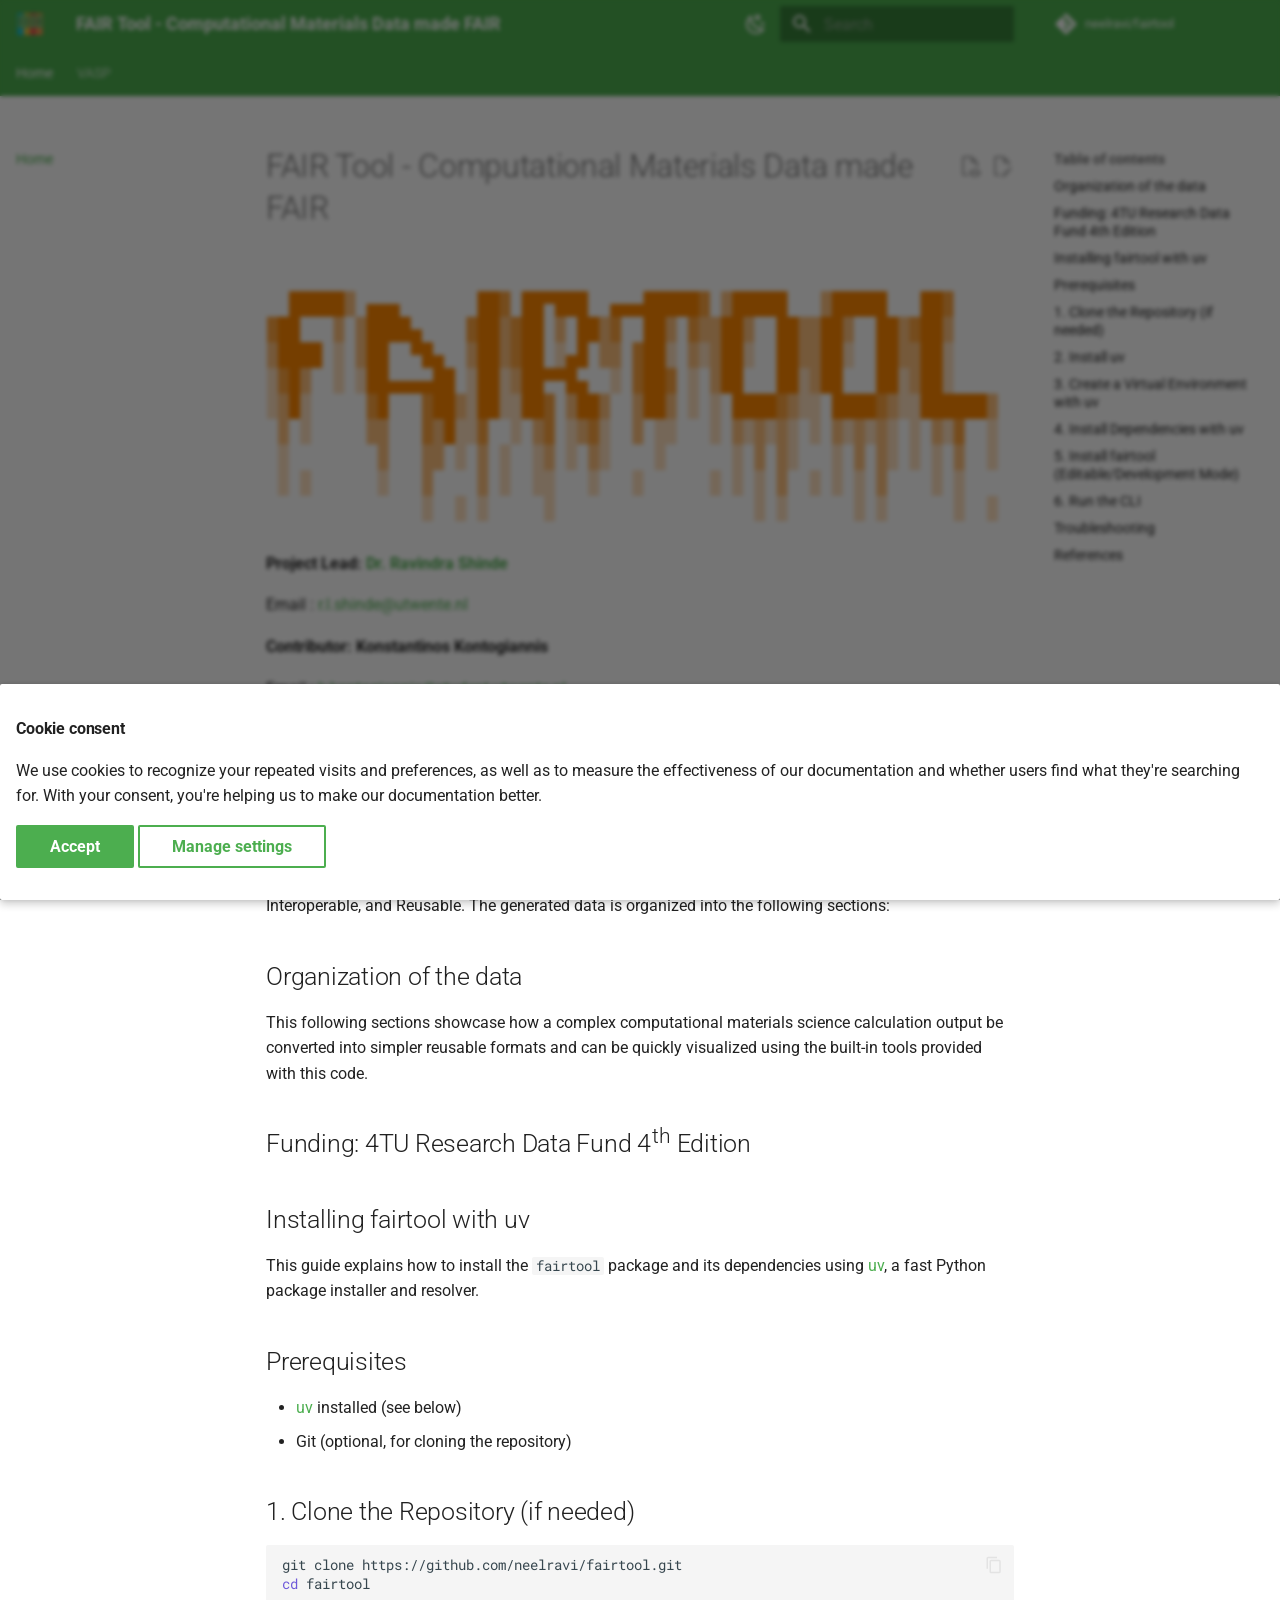
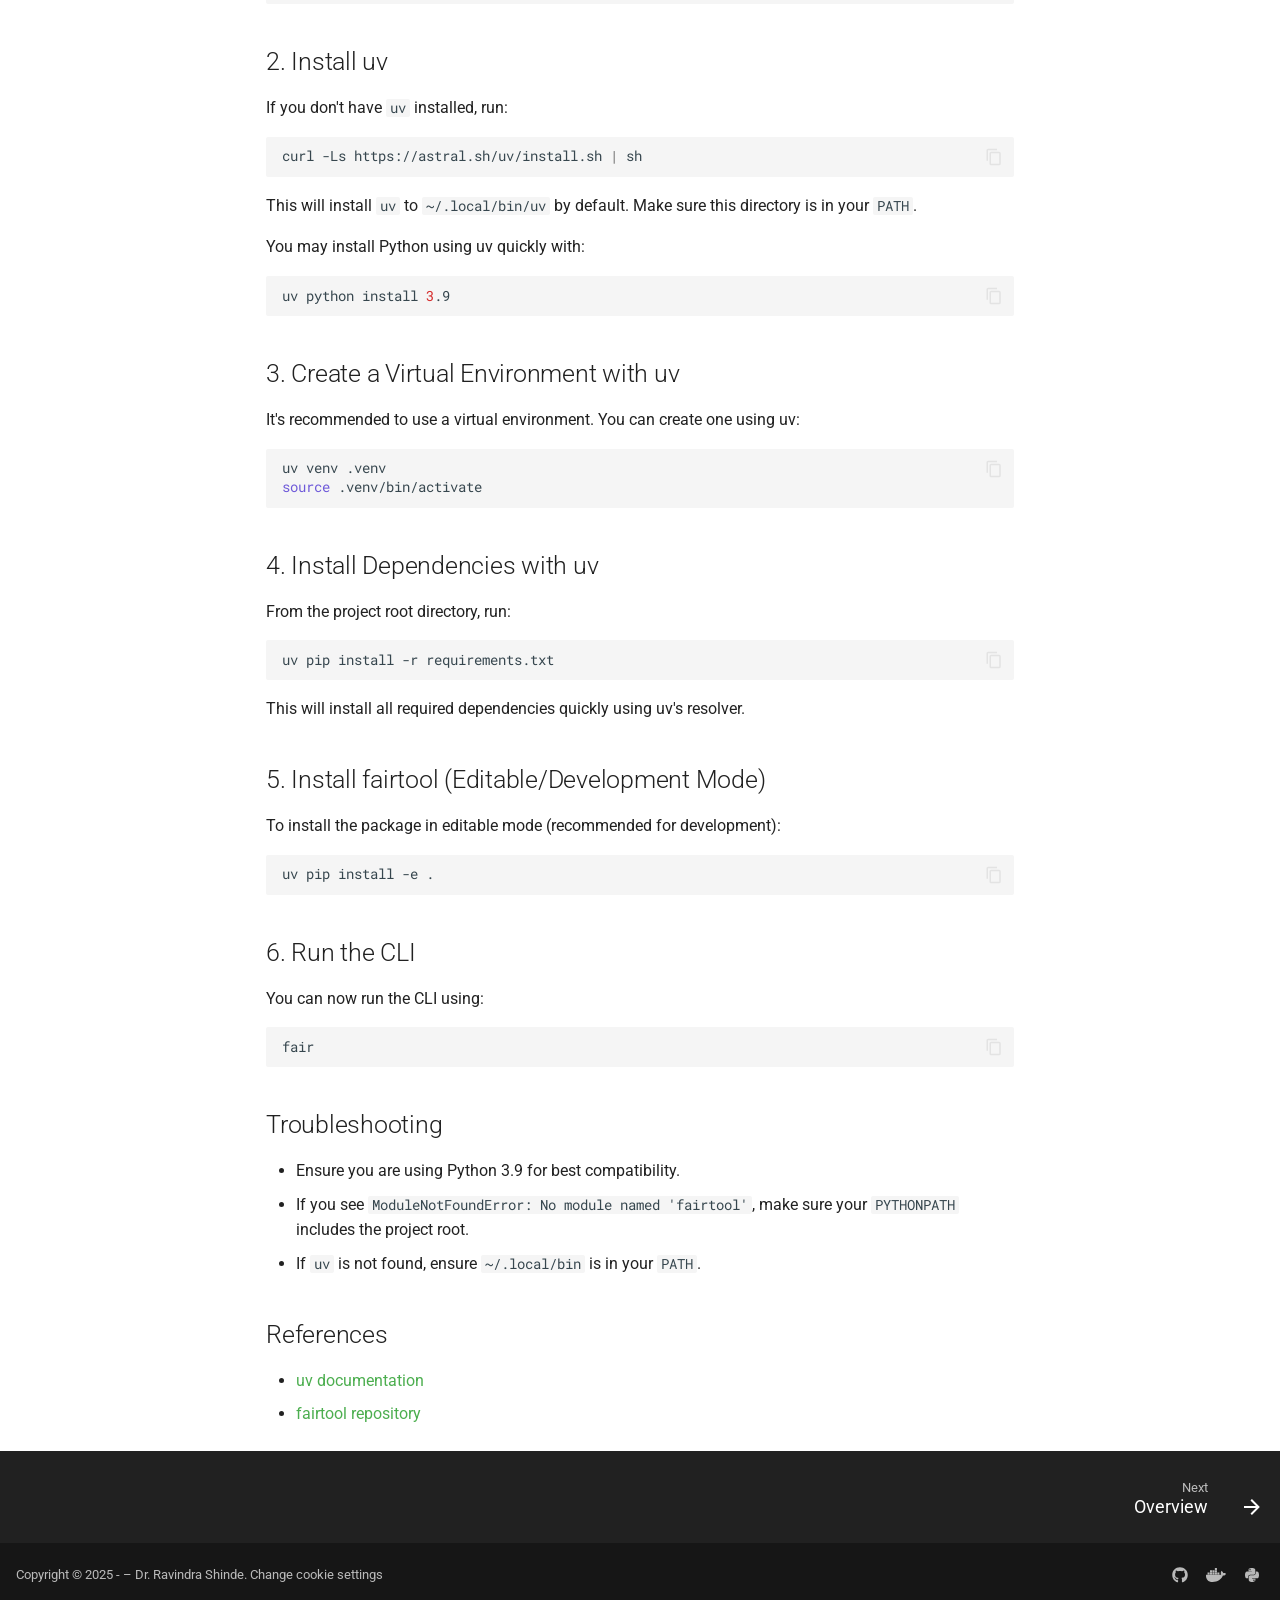
<file: index.html>
<!doctype html>
<html lang="en" class="no-js">
  <head>
    
      <meta charset="utf-8">
      <meta name="viewport" content="width=device-width,initial-scale=1">
      
        <meta name="description" content="The website and the repository guides on the data management for Computational Physics and Chemistry research for a FAIR storage of raw data, processed data, and metadata.
">
      
      
        <meta name="author" content="Dr. Ravindra Shinde">
      
      
        <link rel="canonical" href="http://127.0.0.1:8000/index.html">
      
      
      
        <link rel="next" href="Advanced/index.html">
      
      
      <link rel="icon" href="assets/favicon.png">
      <meta name="generator" content="mkdocs-1.6.1, mkdocs-material-9.6.23">
    
    
      
        <title>FAIR Tool - Computational Materials Data made FAIR</title>
      
    
    
      <link rel="stylesheet" href="assets/stylesheets/main.84d31ad4.min.css">
      
        
        <link rel="stylesheet" href="assets/stylesheets/palette.06af60db.min.css">
      
      


    
    
      
    
    
      
        
        
        <link rel="preconnect" href="https://fonts.gstatic.com" crossorigin>
        <link rel="stylesheet" href="https://fonts.googleapis.com/css?family=Roboto:300,300i,400,400i,700,700i%7CRoboto+Mono:400,400i,700,700i&display=fallback">
        <style>:root{--md-text-font:"Roboto";--md-code-font:"Roboto Mono"}</style>
      
    
    
      <link rel="stylesheet" href="stylesheets/extra.css">
    
    <script>__md_scope=new URL(".",location),__md_hash=e=>[...e].reduce(((e,_)=>(e<<5)-e+_.charCodeAt(0)),0),__md_get=(e,_=localStorage,t=__md_scope)=>JSON.parse(_.getItem(t.pathname+"."+e)),__md_set=(e,_,t=localStorage,a=__md_scope)=>{try{t.setItem(a.pathname+"."+e,JSON.stringify(_))}catch(e){}}</script>
    
      
  


  
  

<script id="__analytics">function __md_analytics(){function e(){dataLayer.push(arguments)}window.dataLayer=window.dataLayer||[],e("js",new Date),e("config",""),document.addEventListener("DOMContentLoaded",(function(){document.forms.search&&document.forms.search.query.addEventListener("blur",(function(){this.value&&e("event","search",{search_term:this.value})}));document$.subscribe((function(){var t=document.forms.feedback;if(void 0!==t)for(var a of t.querySelectorAll("[type=submit]"))a.addEventListener("click",(function(a){a.preventDefault();var n=document.location.pathname,d=this.getAttribute("data-md-value");e("event","feedback",{page:n,data:d}),t.firstElementChild.disabled=!0;var r=t.querySelector(".md-feedback__note [data-md-value='"+d+"']");r&&(r.hidden=!1)})),t.hidden=!1})),location$.subscribe((function(t){e("config","",{page_path:t.pathname})}))}));var t=document.createElement("script");t.async=!0,t.src="https://www.googletagmanager.com/gtag/js?id=",document.getElementById("__analytics").insertAdjacentElement("afterEnd",t)}</script>
  
    <script>if("undefined"!=typeof __md_analytics){var consent=__md_get("__consent");consent&&consent.analytics&&__md_analytics()}</script>
  

    
    
    
  </head>
  
  
    
    
      
    
    
    
    
    <body dir="ltr" data-md-color-scheme="default" data-md-color-primary="green" data-md-color-accent="deep-orange">
  
    
    <input class="md-toggle" data-md-toggle="drawer" type="checkbox" id="__drawer" autocomplete="off">
    <input class="md-toggle" data-md-toggle="search" type="checkbox" id="__search" autocomplete="off">
    <label class="md-overlay" for="__drawer"></label>
    <div data-md-component="skip">
      
        
        <a href="#fair-tool-computational-materials-data-made-fair" class="md-skip">
          Skip to content
        </a>
      
    </div>
    <div data-md-component="announce">
      
    </div>
    
    
      

<header class="md-header" data-md-component="header">
  <nav class="md-header__inner md-grid" aria-label="Header">
    <a href="index.html" title="FAIR Tool - Computational Materials Data made FAIR" class="md-header__button md-logo" aria-label="FAIR Tool - Computational Materials Data made FAIR" data-md-component="logo">
      
  <img src="assets/logo.png" alt="logo">

    </a>
    <label class="md-header__button md-icon" for="__drawer">
      
      <svg xmlns="http://www.w3.org/2000/svg" viewBox="0 0 24 24"><path d="M3 6h18v2H3zm0 5h18v2H3zm0 5h18v2H3z"/></svg>
    </label>
    <div class="md-header__title" data-md-component="header-title">
      <div class="md-header__ellipsis">
        <div class="md-header__topic">
          <span class="md-ellipsis">
            FAIR Tool - Computational Materials Data made FAIR
          </span>
        </div>
        <div class="md-header__topic" data-md-component="header-topic">
          <span class="md-ellipsis">
            
              Home
            
          </span>
        </div>
      </div>
    </div>
    
      
        <form class="md-header__option" data-md-component="palette">
  
    
    
    
    <input class="md-option" data-md-color-media="(prefers-color-scheme)" data-md-color-scheme="default" data-md-color-primary="green" data-md-color-accent="deep-orange"  aria-label="Switch to light mode"  type="radio" name="__palette" id="__palette_0">
    
      <label class="md-header__button md-icon" title="Switch to light mode" for="__palette_1" hidden>
        <svg xmlns="http://www.w3.org/2000/svg" viewBox="0 0 24 24"><path d="m17.75 4.09-2.53 1.94.91 3.06-2.63-1.81-2.63 1.81.91-3.06-2.53-1.94L12.44 4l1.06-3 1.06 3zm3.5 6.91-1.64 1.25.59 1.98-1.7-1.17-1.7 1.17.59-1.98L15.75 11l2.06-.05L18.5 9l.69 1.95zm-2.28 4.95c.83-.08 1.72 1.1 1.19 1.85-.32.45-.66.87-1.08 1.27C15.17 23 8.84 23 4.94 19.07c-3.91-3.9-3.91-10.24 0-14.14.4-.4.82-.76 1.27-1.08.75-.53 1.93.36 1.85 1.19-.27 2.86.69 5.83 2.89 8.02a9.96 9.96 0 0 0 8.02 2.89m-1.64 2.02a12.08 12.08 0 0 1-7.8-3.47c-2.17-2.19-3.33-5-3.49-7.82-2.81 3.14-2.7 7.96.31 10.98 3.02 3.01 7.84 3.12 10.98.31"/></svg>
      </label>
    
  
    
    
    
    <input class="md-option" data-md-color-media="(prefers-color-scheme: light)" data-md-color-scheme="default" data-md-color-primary="green" data-md-color-accent="deep-orange"  aria-label="Switch to dark mode"  type="radio" name="__palette" id="__palette_1">
    
      <label class="md-header__button md-icon" title="Switch to dark mode" for="__palette_2" hidden>
        <svg xmlns="http://www.w3.org/2000/svg" viewBox="0 0 24 24"><path d="M12 7a5 5 0 0 1 5 5 5 5 0 0 1-5 5 5 5 0 0 1-5-5 5 5 0 0 1 5-5m0 2a3 3 0 0 0-3 3 3 3 0 0 0 3 3 3 3 0 0 0 3-3 3 3 0 0 0-3-3m0-7 2.39 3.42C13.65 5.15 12.84 5 12 5s-1.65.15-2.39.42zM3.34 7l4.16-.35A7.2 7.2 0 0 0 5.94 8.5c-.44.74-.69 1.5-.83 2.29zm.02 10 1.76-3.77a7.131 7.131 0 0 0 2.38 4.14zM20.65 7l-1.77 3.79a7.02 7.02 0 0 0-2.38-4.15zm-.01 10-4.14.36c.59-.51 1.12-1.14 1.54-1.86.42-.73.69-1.5.83-2.29zM12 22l-2.41-3.44c.74.27 1.55.44 2.41.44.82 0 1.63-.17 2.37-.44z"/></svg>
      </label>
    
  
    
    
    
    <input class="md-option" data-md-color-media="(prefers-color-scheme: dark)" data-md-color-scheme="slate" data-md-color-primary="black" data-md-color-accent="amber"  aria-label="Switch to system preference"  type="radio" name="__palette" id="__palette_2">
    
      <label class="md-header__button md-icon" title="Switch to system preference" for="__palette_0" hidden>
        <svg xmlns="http://www.w3.org/2000/svg" viewBox="0 0 24 24"><path d="M12 18c-.89 0-1.74-.2-2.5-.55C11.56 16.5 13 14.42 13 12s-1.44-4.5-3.5-5.45C10.26 6.2 11.11 6 12 6a6 6 0 0 1 6 6 6 6 0 0 1-6 6m8-9.31V4h-4.69L12 .69 8.69 4H4v4.69L.69 12 4 15.31V20h4.69L12 23.31 15.31 20H20v-4.69L23.31 12z"/></svg>
      </label>
    
  
</form>
      
    
    
      <script>var palette=__md_get("__palette");if(palette&&palette.color){if("(prefers-color-scheme)"===palette.color.media){var media=matchMedia("(prefers-color-scheme: light)"),input=document.querySelector(media.matches?"[data-md-color-media='(prefers-color-scheme: light)']":"[data-md-color-media='(prefers-color-scheme: dark)']");palette.color.media=input.getAttribute("data-md-color-media"),palette.color.scheme=input.getAttribute("data-md-color-scheme"),palette.color.primary=input.getAttribute("data-md-color-primary"),palette.color.accent=input.getAttribute("data-md-color-accent")}for(var[key,value]of Object.entries(palette.color))document.body.setAttribute("data-md-color-"+key,value)}</script>
    
    
    
      
      
        <label class="md-header__button md-icon" for="__search">
          
          <svg xmlns="http://www.w3.org/2000/svg" viewBox="0 0 24 24"><path d="M9.5 3A6.5 6.5 0 0 1 16 9.5c0 1.61-.59 3.09-1.56 4.23l.27.27h.79l5 5-1.5 1.5-5-5v-.79l-.27-.27A6.52 6.52 0 0 1 9.5 16 6.5 6.5 0 0 1 3 9.5 6.5 6.5 0 0 1 9.5 3m0 2C7 5 5 7 5 9.5S7 14 9.5 14 14 12 14 9.5 12 5 9.5 5"/></svg>
        </label>
        <div class="md-search" data-md-component="search" role="dialog">
  <label class="md-search__overlay" for="__search"></label>
  <div class="md-search__inner" role="search">
    <form class="md-search__form" name="search">
      <input type="text" class="md-search__input" name="query" aria-label="Search" placeholder="Search" autocapitalize="off" autocorrect="off" autocomplete="off" spellcheck="false" data-md-component="search-query" required>
      <label class="md-search__icon md-icon" for="__search">
        
        <svg xmlns="http://www.w3.org/2000/svg" viewBox="0 0 24 24"><path d="M9.5 3A6.5 6.5 0 0 1 16 9.5c0 1.61-.59 3.09-1.56 4.23l.27.27h.79l5 5-1.5 1.5-5-5v-.79l-.27-.27A6.52 6.52 0 0 1 9.5 16 6.5 6.5 0 0 1 3 9.5 6.5 6.5 0 0 1 9.5 3m0 2C7 5 5 7 5 9.5S7 14 9.5 14 14 12 14 9.5 12 5 9.5 5"/></svg>
        
        <svg xmlns="http://www.w3.org/2000/svg" viewBox="0 0 24 24"><path d="M20 11v2H8l5.5 5.5-1.42 1.42L4.16 12l7.92-7.92L13.5 5.5 8 11z"/></svg>
      </label>
      <nav class="md-search__options" aria-label="Search">
        
          <a href="javascript:void(0)" class="md-search__icon md-icon" title="Share" aria-label="Share" data-clipboard data-clipboard-text="" data-md-component="search-share" tabindex="-1">
            
            <svg xmlns="http://www.w3.org/2000/svg" viewBox="0 0 24 24"><path d="M18 16.08c-.76 0-1.44.3-1.96.77L8.91 12.7c.05-.23.09-.46.09-.7s-.04-.47-.09-.7l7.05-4.11c.54.5 1.25.81 2.04.81a3 3 0 0 0 3-3 3 3 0 0 0-3-3 3 3 0 0 0-3 3c0 .24.04.47.09.7L8.04 9.81C7.5 9.31 6.79 9 6 9a3 3 0 0 0-3 3 3 3 0 0 0 3 3c.79 0 1.5-.31 2.04-.81l7.12 4.15c-.05.21-.08.43-.08.66 0 1.61 1.31 2.91 2.92 2.91s2.92-1.3 2.92-2.91A2.92 2.92 0 0 0 18 16.08"/></svg>
          </a>
        
        <button type="reset" class="md-search__icon md-icon" title="Clear" aria-label="Clear" tabindex="-1">
          
          <svg xmlns="http://www.w3.org/2000/svg" viewBox="0 0 24 24"><path d="M19 6.41 17.59 5 12 10.59 6.41 5 5 6.41 10.59 12 5 17.59 6.41 19 12 13.41 17.59 19 19 17.59 13.41 12z"/></svg>
        </button>
      </nav>
      
        <div class="md-search__suggest" data-md-component="search-suggest"></div>
      
    </form>
    <div class="md-search__output">
      <div class="md-search__scrollwrap" tabindex="0" data-md-scrollfix>
        <div class="md-search-result" data-md-component="search-result">
          <div class="md-search-result__meta">
            Initializing search
          </div>
          <ol class="md-search-result__list" role="presentation"></ol>
        </div>
      </div>
    </div>
  </div>
</div>
      
    
    
      <div class="md-header__source">
        <a href="https://github.com/neelravi/fairtool" title="Go to repository" class="md-source" data-md-component="source">
  <div class="md-source__icon md-icon">
    
    <svg xmlns="http://www.w3.org/2000/svg" viewBox="0 0 448 512"><!--! Font Awesome Free 7.1.0 by @fontawesome - https://fontawesome.com License - https://fontawesome.com/license/free (Icons: CC BY 4.0, Fonts: SIL OFL 1.1, Code: MIT License) Copyright 2025 Fonticons, Inc.--><path d="M439.6 236.1 244 40.5c-5.4-5.5-12.8-8.5-20.4-8.5s-15 3-20.4 8.4L162.5 81l51.5 51.5c27.1-9.1 52.7 16.8 43.4 43.7l49.7 49.7c34.2-11.8 61.2 31 35.5 56.7-26.5 26.5-70.2-2.9-56-37.3L240.3 199v121.9c25.3 12.5 22.3 41.8 9.1 55-6.4 6.4-15.2 10.1-24.3 10.1s-17.8-3.6-24.3-10.1c-17.6-17.6-11.1-46.9 11.2-56v-123c-20.8-8.5-24.6-30.7-18.6-45L142.6 101 8.5 235.1C3 240.6 0 247.9 0 255.5s3 15 8.5 20.4l195.6 195.7c5.4 5.4 12.7 8.4 20.4 8.4s15-3 20.4-8.4l194.7-194.7c5.4-5.4 8.4-12.8 8.4-20.4s-3-15-8.4-20.4"/></svg>
  </div>
  <div class="md-source__repository">
    neelravi/fairtool
  </div>
</a>
      </div>
    
  </nav>
  
</header>
    
    <div class="md-container" data-md-component="container">
      
      
        
          
            
<nav class="md-tabs" aria-label="Tabs" data-md-component="tabs">
  <div class="md-grid">
    <ul class="md-tabs__list">
      
        
  
  
  
    
  
  
    <li class="md-tabs__item md-tabs__item--active">
      <a href="index.html" class="md-tabs__link">
        
  
  
    
  
  Home

      </a>
    </li>
  

      
        
  
  
  
  
    
    
      
  
  
  
  
    
    
      <li class="md-tabs__item">
        <a href="Advanced/index.html" class="md-tabs__link">
          
  
  
    
  
  VASP

        </a>
      </li>
    
  

    
  

      
    </ul>
  </div>
</nav>
          
        
      
      <main class="md-main" data-md-component="main">
        <div class="md-main__inner md-grid">
          
            
              
              <div class="md-sidebar md-sidebar--primary" data-md-component="sidebar" data-md-type="navigation" >
                <div class="md-sidebar__scrollwrap">
                  <div class="md-sidebar__inner">
                    


  


<nav class="md-nav md-nav--primary md-nav--lifted" aria-label="Navigation" data-md-level="0">
  <label class="md-nav__title" for="__drawer">
    <a href="index.html" title="FAIR Tool - Computational Materials Data made FAIR" class="md-nav__button md-logo" aria-label="FAIR Tool - Computational Materials Data made FAIR" data-md-component="logo">
      
  <img src="assets/logo.png" alt="logo">

    </a>
    FAIR Tool - Computational Materials Data made FAIR
  </label>
  
    <div class="md-nav__source">
      <a href="https://github.com/neelravi/fairtool" title="Go to repository" class="md-source" data-md-component="source">
  <div class="md-source__icon md-icon">
    
    <svg xmlns="http://www.w3.org/2000/svg" viewBox="0 0 448 512"><!--! Font Awesome Free 7.1.0 by @fontawesome - https://fontawesome.com License - https://fontawesome.com/license/free (Icons: CC BY 4.0, Fonts: SIL OFL 1.1, Code: MIT License) Copyright 2025 Fonticons, Inc.--><path d="M439.6 236.1 244 40.5c-5.4-5.5-12.8-8.5-20.4-8.5s-15 3-20.4 8.4L162.5 81l51.5 51.5c27.1-9.1 52.7 16.8 43.4 43.7l49.7 49.7c34.2-11.8 61.2 31 35.5 56.7-26.5 26.5-70.2-2.9-56-37.3L240.3 199v121.9c25.3 12.5 22.3 41.8 9.1 55-6.4 6.4-15.2 10.1-24.3 10.1s-17.8-3.6-24.3-10.1c-17.6-17.6-11.1-46.9 11.2-56v-123c-20.8-8.5-24.6-30.7-18.6-45L142.6 101 8.5 235.1C3 240.6 0 247.9 0 255.5s3 15 8.5 20.4l195.6 195.7c5.4 5.4 12.7 8.4 20.4 8.4s15-3 20.4-8.4l194.7-194.7c5.4-5.4 8.4-12.8 8.4-20.4s-3-15-8.4-20.4"/></svg>
  </div>
  <div class="md-source__repository">
    neelravi/fairtool
  </div>
</a>
    </div>
  
  <ul class="md-nav__list" data-md-scrollfix>
    
      
      
  
  
    
  
  
  
    <li class="md-nav__item md-nav__item--active">
      
      <input class="md-nav__toggle md-toggle" type="checkbox" id="__toc">
      
      
        
      
      
        <label class="md-nav__link md-nav__link--active" for="__toc">
          
  
  
  <span class="md-ellipsis">
    Home
    
  </span>
  

          <span class="md-nav__icon md-icon"></span>
        </label>
      
      <a href="index.html" class="md-nav__link md-nav__link--active">
        
  
  
  <span class="md-ellipsis">
    Home
    
  </span>
  

      </a>
      
        

<nav class="md-nav md-nav--secondary" aria-label="Table of contents">
  
  
  
    
  
  
    <label class="md-nav__title" for="__toc">
      <span class="md-nav__icon md-icon"></span>
      Table of contents
    </label>
    <ul class="md-nav__list" data-md-component="toc" data-md-scrollfix>
      
        <li class="md-nav__item">
  <a href="#organization-of-the-data" class="md-nav__link">
    <span class="md-ellipsis">
      Organization of the data
    </span>
  </a>
  
</li>
      
        <li class="md-nav__item">
  <a href="#funding-4tu-research-data-fund-4th-edition" class="md-nav__link">
    <span class="md-ellipsis">
      Funding: 4TU Research Data Fund 4th Edition
    </span>
  </a>
  
</li>
      
        <li class="md-nav__item">
  <a href="#installing-fairtool-with-uv" class="md-nav__link">
    <span class="md-ellipsis">
      Installing fairtool with uv
    </span>
  </a>
  
</li>
      
        <li class="md-nav__item">
  <a href="#prerequisites" class="md-nav__link">
    <span class="md-ellipsis">
      Prerequisites
    </span>
  </a>
  
</li>
      
        <li class="md-nav__item">
  <a href="#1-clone-the-repository-if-needed" class="md-nav__link">
    <span class="md-ellipsis">
      1. Clone the Repository (if needed)
    </span>
  </a>
  
</li>
      
        <li class="md-nav__item">
  <a href="#2-install-uv" class="md-nav__link">
    <span class="md-ellipsis">
      2. Install uv
    </span>
  </a>
  
</li>
      
        <li class="md-nav__item">
  <a href="#3-create-a-virtual-environment-with-uv" class="md-nav__link">
    <span class="md-ellipsis">
      3. Create a Virtual Environment with uv
    </span>
  </a>
  
</li>
      
        <li class="md-nav__item">
  <a href="#4-install-dependencies-with-uv" class="md-nav__link">
    <span class="md-ellipsis">
      4. Install Dependencies with uv
    </span>
  </a>
  
</li>
      
        <li class="md-nav__item">
  <a href="#5-install-fairtool-editabledevelopment-mode" class="md-nav__link">
    <span class="md-ellipsis">
      5. Install fairtool (Editable/Development Mode)
    </span>
  </a>
  
</li>
      
        <li class="md-nav__item">
  <a href="#6-run-the-cli" class="md-nav__link">
    <span class="md-ellipsis">
      6. Run the CLI
    </span>
  </a>
  
</li>
      
        <li class="md-nav__item">
  <a href="#troubleshooting" class="md-nav__link">
    <span class="md-ellipsis">
      Troubleshooting
    </span>
  </a>
  
</li>
      
        <li class="md-nav__item">
  <a href="#references" class="md-nav__link">
    <span class="md-ellipsis">
      References
    </span>
  </a>
  
</li>
      
    </ul>
  
</nav>
      
    </li>
  

    
      
      
  
  
  
  
    
    
      
        
      
        
      
        
      
    
    
    
      
      
        
      
    
    
    <li class="md-nav__item md-nav__item--nested">
      
        
        
        <input class="md-nav__toggle md-toggle " type="checkbox" id="__nav_2" >
        
          
          <label class="md-nav__link" for="__nav_2" id="__nav_2_label" tabindex="0">
            
  
  
  <span class="md-ellipsis">
    VASP
    
  </span>
  

            <span class="md-nav__icon md-icon"></span>
          </label>
        
        <nav class="md-nav" data-md-level="1" aria-labelledby="__nav_2_label" aria-expanded="false">
          <label class="md-nav__title" for="__nav_2">
            <span class="md-nav__icon md-icon"></span>
            VASP
          </label>
          <ul class="md-nav__list" data-md-scrollfix>
            
              
                
  
  
  
  
    
    
      
        
          
        
      
        
      
        
      
        
      
    
    
    
      
      
        
      
    
    
    <li class="md-nav__item md-nav__item--nested">
      
        
        
        <input class="md-nav__toggle md-toggle " type="checkbox" id="__nav_2_1" >
        
          
          <div class="md-nav__link md-nav__container">
            <a href="Advanced/index.html" class="md-nav__link ">
              
  
  
  <span class="md-ellipsis">
    Advanced
    
  </span>
  

            </a>
            
              
              <label class="md-nav__link " for="__nav_2_1" id="__nav_2_1_label" tabindex="0">
                <span class="md-nav__icon md-icon"></span>
              </label>
            
          </div>
        
        <nav class="md-nav" data-md-level="2" aria-labelledby="__nav_2_1_label" aria-expanded="false">
          <label class="md-nav__title" for="__nav_2_1">
            <span class="md-nav__icon md-icon"></span>
            Advanced
          </label>
          <ul class="md-nav__list" data-md-scrollfix>
            
              
            
              
                
  
  
  
  
    <li class="md-nav__item">
      <a href="Advanced/example04/fair_summarized_vasprun.html" class="md-nav__link">
        
  
  
  <span class="md-ellipsis">
    example04
    
  </span>
  

      </a>
    </li>
  

              
            
              
                
  
  
  
  
    <li class="md-nav__item">
      <a href="Advanced/example05/fair_summarized_vasprun.html" class="md-nav__link">
        
  
  
  <span class="md-ellipsis">
    example05
    
  </span>
  

      </a>
    </li>
  

              
            
              
                
  
  
  
  
    <li class="md-nav__item">
      <a href="Advanced/example06/fair_summarized_vasprun.html" class="md-nav__link">
        
  
  
  <span class="md-ellipsis">
    example06
    
  </span>
  

      </a>
    </li>
  

              
            
          </ul>
        </nav>
      
    </li>
  

              
            
              
                
  
  
  
  
    
    
      
        
          
        
      
        
      
        
      
        
      
    
    
    
      
      
        
      
    
    
    <li class="md-nav__item md-nav__item--nested">
      
        
        
        <input class="md-nav__toggle md-toggle " type="checkbox" id="__nav_2_2" >
        
          
          <div class="md-nav__link md-nav__container">
            <a href="Basic/index.html" class="md-nav__link ">
              
  
  
  <span class="md-ellipsis">
    Basic
    
  </span>
  

            </a>
            
              
              <label class="md-nav__link " for="__nav_2_2" id="__nav_2_2_label" tabindex="0">
                <span class="md-nav__icon md-icon"></span>
              </label>
            
          </div>
        
        <nav class="md-nav" data-md-level="2" aria-labelledby="__nav_2_2_label" aria-expanded="false">
          <label class="md-nav__title" for="__nav_2_2">
            <span class="md-nav__icon md-icon"></span>
            Basic
          </label>
          <ul class="md-nav__list" data-md-scrollfix>
            
              
            
              
                
  
  
  
  
    <li class="md-nav__item">
      <a href="Basic/example01/fair_summarized_vasprun.html" class="md-nav__link">
        
  
  
  <span class="md-ellipsis">
    example01
    
  </span>
  

      </a>
    </li>
  

              
            
              
                
  
  
  
  
    <li class="md-nav__item">
      <a href="Basic/example02/fair_summarized_band_si_vasprun.html" class="md-nav__link">
        
  
  
  <span class="md-ellipsis">
    example02
    
  </span>
  

      </a>
    </li>
  

              
            
              
                
  
  
  
  
    <li class="md-nav__item">
      <a href="Basic/example03/fair_summarized_dos_si_vasprun.html" class="md-nav__link">
        
  
  
  <span class="md-ellipsis">
    example03
    
  </span>
  

      </a>
    </li>
  

              
            
          </ul>
        </nav>
      
    </li>
  

              
            
              
                
  
  
  
  
    
    
      
        
          
        
      
        
      
    
    
    
      
      
        
      
    
    
    <li class="md-nav__item md-nav__item--nested">
      
        
        
        <input class="md-nav__toggle md-toggle " type="checkbox" id="__nav_2_3" >
        
          
          <div class="md-nav__link md-nav__container">
            <a href="Expert/index.html" class="md-nav__link ">
              
  
  
  <span class="md-ellipsis">
    Expert
    
  </span>
  

            </a>
            
              
              <label class="md-nav__link " for="__nav_2_3" id="__nav_2_3_label" tabindex="0">
                <span class="md-nav__icon md-icon"></span>
              </label>
            
          </div>
        
        <nav class="md-nav" data-md-level="2" aria-labelledby="__nav_2_3_label" aria-expanded="false">
          <label class="md-nav__title" for="__nav_2_3">
            <span class="md-nav__icon md-icon"></span>
            Expert
          </label>
          <ul class="md-nav__list" data-md-scrollfix>
            
              
            
              
                
  
  
  
  
    <li class="md-nav__item">
      <a href="Expert/example07/fair_summarized_hybrid_vasprun.html" class="md-nav__link">
        
  
  
  <span class="md-ellipsis">
    example07
    
  </span>
  

      </a>
    </li>
  

              
            
          </ul>
        </nav>
      
    </li>
  

              
            
          </ul>
        </nav>
      
    </li>
  

    
  </ul>
</nav>
                  </div>
                </div>
              </div>
            
            
              
              <div class="md-sidebar md-sidebar--secondary" data-md-component="sidebar" data-md-type="toc" >
                <div class="md-sidebar__scrollwrap">
                  <div class="md-sidebar__inner">
                    

<nav class="md-nav md-nav--secondary" aria-label="Table of contents">
  
  
  
    
  
  
    <label class="md-nav__title" for="__toc">
      <span class="md-nav__icon md-icon"></span>
      Table of contents
    </label>
    <ul class="md-nav__list" data-md-component="toc" data-md-scrollfix>
      
        <li class="md-nav__item">
  <a href="#organization-of-the-data" class="md-nav__link">
    <span class="md-ellipsis">
      Organization of the data
    </span>
  </a>
  
</li>
      
        <li class="md-nav__item">
  <a href="#funding-4tu-research-data-fund-4th-edition" class="md-nav__link">
    <span class="md-ellipsis">
      Funding: 4TU Research Data Fund 4th Edition
    </span>
  </a>
  
</li>
      
        <li class="md-nav__item">
  <a href="#installing-fairtool-with-uv" class="md-nav__link">
    <span class="md-ellipsis">
      Installing fairtool with uv
    </span>
  </a>
  
</li>
      
        <li class="md-nav__item">
  <a href="#prerequisites" class="md-nav__link">
    <span class="md-ellipsis">
      Prerequisites
    </span>
  </a>
  
</li>
      
        <li class="md-nav__item">
  <a href="#1-clone-the-repository-if-needed" class="md-nav__link">
    <span class="md-ellipsis">
      1. Clone the Repository (if needed)
    </span>
  </a>
  
</li>
      
        <li class="md-nav__item">
  <a href="#2-install-uv" class="md-nav__link">
    <span class="md-ellipsis">
      2. Install uv
    </span>
  </a>
  
</li>
      
        <li class="md-nav__item">
  <a href="#3-create-a-virtual-environment-with-uv" class="md-nav__link">
    <span class="md-ellipsis">
      3. Create a Virtual Environment with uv
    </span>
  </a>
  
</li>
      
        <li class="md-nav__item">
  <a href="#4-install-dependencies-with-uv" class="md-nav__link">
    <span class="md-ellipsis">
      4. Install Dependencies with uv
    </span>
  </a>
  
</li>
      
        <li class="md-nav__item">
  <a href="#5-install-fairtool-editabledevelopment-mode" class="md-nav__link">
    <span class="md-ellipsis">
      5. Install fairtool (Editable/Development Mode)
    </span>
  </a>
  
</li>
      
        <li class="md-nav__item">
  <a href="#6-run-the-cli" class="md-nav__link">
    <span class="md-ellipsis">
      6. Run the CLI
    </span>
  </a>
  
</li>
      
        <li class="md-nav__item">
  <a href="#troubleshooting" class="md-nav__link">
    <span class="md-ellipsis">
      Troubleshooting
    </span>
  </a>
  
</li>
      
        <li class="md-nav__item">
  <a href="#references" class="md-nav__link">
    <span class="md-ellipsis">
      References
    </span>
  </a>
  
</li>
      
    </ul>
  
</nav>
                  </div>
                </div>
              </div>
            
          
          
            <div class="md-content" data-md-component="content">
              <article class="md-content__inner md-typeset">
                
                  


  
    <a href="https://github.com/neelravi/fairtool/blob/main/documentation/docs/README.md" title="Edit this page" class="md-content__button md-icon" rel="edit">
      
      <svg xmlns="http://www.w3.org/2000/svg" viewBox="0 0 24 24"><path d="M10 20H6V4h7v5h5v3.1l2-2V8l-6-6H6c-1.1 0-2 .9-2 2v16c0 1.1.9 2 2 2h4zm10.2-7c.1 0 .3.1.4.2l1.3 1.3c.2.2.2.6 0 .8l-1 1-2.1-2.1 1-1c.1-.1.2-.2.4-.2m0 3.9L14.1 23H12v-2.1l6.1-6.1z"/></svg>
    </a>
  
  
    
      
    
    <a href="https://github.com/neelravi/fairtool/raw/main/documentation/docs/README.md" title="View source of this page" class="md-content__button md-icon">
      
      <svg xmlns="http://www.w3.org/2000/svg" viewBox="0 0 24 24"><path d="M17 18c.56 0 1 .44 1 1s-.44 1-1 1-1-.44-1-1 .44-1 1-1m0-3c-2.73 0-5.06 1.66-6 4 .94 2.34 3.27 4 6 4s5.06-1.66 6-4c-.94-2.34-3.27-4-6-4m0 6.5a2.5 2.5 0 0 1-2.5-2.5 2.5 2.5 0 0 1 2.5-2.5 2.5 2.5 0 0 1 2.5 2.5 2.5 2.5 0 0 1-2.5 2.5M9.27 20H6V4h7v5h5v4.07c.7.08 1.36.25 2 .49V8l-6-6H6a2 2 0 0 0-2 2v16a2 2 0 0 0 2 2h4.5a8.2 8.2 0 0 1-1.23-2"/></svg>
    </a>
  


<h1 id="fair-tool-computational-materials-data-made-fair">FAIR Tool - Computational Materials Data made FAIR<a class="headerlink" href="#fair-tool-computational-materials-data-made-fair" title="Permanent link">&para;</a></h1>
<p align="center">
    <img src="./assets/images/fairtool.png" alt="FAIR Tool Wider Logo" style="max-width:100%; height:auto;" />
</p>

<p><strong>Project Lead: <a href="https://www.ravindrashinde.com">Dr. Ravindra Shinde</a></strong></p>
<p>Email : <a href="&#109;&#97;&#105;&#108;&#116;&#111;&#58;&#114;&#46;&#108;&#46;&#115;&#104;&#105;&#110;&#100;&#101;&#64;&#117;&#116;&#119;&#101;&#110;&#116;&#101;&#46;&#110;&#108;">&#114;&#46;&#108;&#46;&#115;&#104;&#105;&#110;&#100;&#101;&#64;&#117;&#116;&#119;&#101;&#110;&#116;&#101;&#46;&#110;&#108;</a></p>
<p><strong>Contributor: Konstantinos Kontogiannis</strong></p>
<p>Email : <a href="&#109;&#97;&#105;&#108;&#116;&#111;&#58;&#107;&#46;&#107;&#111;&#110;&#116;&#111;&#103;&#105;&#97;&#110;&#110;&#105;&#115;&#64;&#115;&#116;&#117;&#100;&#101;&#110;&#116;&#46;&#117;&#116;&#119;&#101;&#110;&#116;&#101;&#46;&#110;&#108;">&#107;&#46;&#107;&#111;&#110;&#116;&#111;&#103;&#105;&#97;&#110;&#110;&#105;&#115;&#64;&#115;&#116;&#117;&#100;&#101;&#110;&#116;&#46;&#117;&#116;&#119;&#101;&#110;&#116;&#101;&#46;&#110;&#108;</a></p>
<p>License: <a href="https://opensource.org/licenses/MIT">MIT License</a></p>
<p>This repository contains the code for an effective <strong>Data Management</strong> for computational research. </p>
<p>Fairtool is a command-line interface for processing, analyzing, and visualizing computational materials data.
It is designed to work with various calculation output files and provides a streamlined workflow.</p>
<p>This code follows the FAIR principles for data management: data should be Findable, Accessible, Interoperable, and Reusable. The generated data is organized into the following sections:</p>
<h2 id="organization-of-the-data">Organization of the data<a class="headerlink" href="#organization-of-the-data" title="Permanent link">&para;</a></h2>
<p>This following sections showcase how a complex computational materials science calculation output be converted into simpler reusable formats and can be quickly visualized using the built-in tools provided with this code. </p>
<h2 id="funding-4tu-research-data-fund-4th-edition">Funding: 4TU Research Data Fund 4<sup>th</sup> Edition<a class="headerlink" href="#funding-4tu-research-data-fund-4th-edition" title="Permanent link">&para;</a></h2>
<h2 id="installing-fairtool-with-uv">Installing fairtool with uv<a class="headerlink" href="#installing-fairtool-with-uv" title="Permanent link">&para;</a></h2>
<p>This guide explains how to install the <code>fairtool</code> package and its dependencies using <a href="https://github.com/astral-sh/uv">uv</a>, a fast Python package installer and resolver.</p>
<h2 id="prerequisites">Prerequisites<a class="headerlink" href="#prerequisites" title="Permanent link">&para;</a></h2>
<ul>
<li><a href="https://github.com/astral-sh/uv">uv</a> installed (see below)</li>
<li>Git (optional, for cloning the repository)</li>
</ul>
<h2 id="1-clone-the-repository-if-needed">1. Clone the Repository (if needed)<a class="headerlink" href="#1-clone-the-repository-if-needed" title="Permanent link">&para;</a></h2>
<div class="language-bash highlight"><pre><span></span><code><span id="__span-0-1"><a id="__codelineno-0-1" name="__codelineno-0-1" href="#__codelineno-0-1"></a>git<span class="w"> </span>clone<span class="w"> </span>https://github.com/neelravi/fairtool.git
</span><span id="__span-0-2"><a id="__codelineno-0-2" name="__codelineno-0-2" href="#__codelineno-0-2"></a><span class="nb">cd</span><span class="w"> </span>fairtool
</span></code></pre></div>
<h2 id="2-install-uv">2. Install uv<a class="headerlink" href="#2-install-uv" title="Permanent link">&para;</a></h2>
<p>If you don't have <code>uv</code> installed, run:</p>
<div class="language-bash highlight"><pre><span></span><code><span id="__span-1-1"><a id="__codelineno-1-1" name="__codelineno-1-1" href="#__codelineno-1-1"></a>curl<span class="w"> </span>-Ls<span class="w"> </span>https://astral.sh/uv/install.sh<span class="w"> </span><span class="p">|</span><span class="w"> </span>sh
</span></code></pre></div>
<p>This will install <code>uv</code> to <code>~/.local/bin/uv</code> by default. Make sure this directory is in your <code>PATH</code>.</p>
<p>You may install Python using uv quickly with:</p>
<div class="language-bash highlight"><pre><span></span><code><span id="__span-2-1"><a id="__codelineno-2-1" name="__codelineno-2-1" href="#__codelineno-2-1"></a>uv<span class="w"> </span>python<span class="w"> </span>install<span class="w"> </span><span class="m">3</span>.9
</span></code></pre></div>
<h2 id="3-create-a-virtual-environment-with-uv">3. Create a Virtual Environment with uv<a class="headerlink" href="#3-create-a-virtual-environment-with-uv" title="Permanent link">&para;</a></h2>
<p>It's recommended to use a virtual environment. You can create one using uv:</p>
<div class="language-bash highlight"><pre><span></span><code><span id="__span-3-1"><a id="__codelineno-3-1" name="__codelineno-3-1" href="#__codelineno-3-1"></a>uv<span class="w"> </span>venv<span class="w"> </span>.venv
</span><span id="__span-3-2"><a id="__codelineno-3-2" name="__codelineno-3-2" href="#__codelineno-3-2"></a><span class="nb">source</span><span class="w"> </span>.venv/bin/activate
</span></code></pre></div>
<h2 id="4-install-dependencies-with-uv">4. Install Dependencies with uv<a class="headerlink" href="#4-install-dependencies-with-uv" title="Permanent link">&para;</a></h2>
<p>From the project root directory, run:</p>
<div class="language-bash highlight"><pre><span></span><code><span id="__span-4-1"><a id="__codelineno-4-1" name="__codelineno-4-1" href="#__codelineno-4-1"></a>uv<span class="w"> </span>pip<span class="w"> </span>install<span class="w"> </span>-r<span class="w"> </span>requirements.txt
</span></code></pre></div>
<p>This will install all required dependencies quickly using uv's resolver.</p>
<h2 id="5-install-fairtool-editabledevelopment-mode">5. Install fairtool (Editable/Development Mode)<a class="headerlink" href="#5-install-fairtool-editabledevelopment-mode" title="Permanent link">&para;</a></h2>
<p>To install the package in editable mode (recommended for development):</p>
<div class="language-bash highlight"><pre><span></span><code><span id="__span-5-1"><a id="__codelineno-5-1" name="__codelineno-5-1" href="#__codelineno-5-1"></a>uv<span class="w"> </span>pip<span class="w"> </span>install<span class="w"> </span>-e<span class="w"> </span>.
</span></code></pre></div>
<h2 id="6-run-the-cli">6. Run the CLI<a class="headerlink" href="#6-run-the-cli" title="Permanent link">&para;</a></h2>
<p>You can now run the CLI using:</p>
<div class="language-bash highlight"><pre><span></span><code><span id="__span-6-1"><a id="__codelineno-6-1" name="__codelineno-6-1" href="#__codelineno-6-1"></a>fair
</span></code></pre></div>
<h2 id="troubleshooting">Troubleshooting<a class="headerlink" href="#troubleshooting" title="Permanent link">&para;</a></h2>
<ul>
<li>Ensure you are using Python 3.9 for best compatibility.</li>
<li>If you see <code>ModuleNotFoundError: No module named 'fairtool'</code>, make sure your <code>PYTHONPATH</code> includes the project root.</li>
<li>If <code>uv</code> is not found, ensure <code>~/.local/bin</code> is in your <code>PATH</code>.</li>
</ul>
<h2 id="references">References<a class="headerlink" href="#references" title="Permanent link">&para;</a></h2>
<ul>
<li><a href="https://github.com/astral-sh/uv">uv documentation</a></li>
<li><a href="https://github.com/neelravi/fairtool">fairtool repository</a></li>
</ul>









  




                
              </article>
            </div>
          
          
  <script>var tabs=__md_get("__tabs");if(Array.isArray(tabs))e:for(var set of document.querySelectorAll(".tabbed-set")){var labels=set.querySelector(".tabbed-labels");for(var tab of tabs)for(var label of labels.getElementsByTagName("label"))if(label.innerText.trim()===tab){var input=document.getElementById(label.htmlFor);input.checked=!0;continue e}}</script>

<script>var target=document.getElementById(location.hash.slice(1));target&&target.name&&(target.checked=target.name.startsWith("__tabbed_"))</script>
        </div>
        
          <button type="button" class="md-top md-icon" data-md-component="top" hidden>
  
  <svg xmlns="http://www.w3.org/2000/svg" viewBox="0 0 24 24"><path d="M13 20h-2V8l-5.5 5.5-1.42-1.42L12 4.16l7.92 7.92-1.42 1.42L13 8z"/></svg>
  Back to top
</button>
        
      </main>
      
        <footer class="md-footer">
  
    
      
      <nav class="md-footer__inner md-grid" aria-label="Footer" >
        
        
          
          <a href="Advanced/index.html" class="md-footer__link md-footer__link--next" aria-label="Next: Overview">
            <div class="md-footer__title">
              <span class="md-footer__direction">
                Next
              </span>
              <div class="md-ellipsis">
                Overview
              </div>
            </div>
            <div class="md-footer__button md-icon">
              
              <svg xmlns="http://www.w3.org/2000/svg" viewBox="0 0 24 24"><path d="M4 11v2h12l-5.5 5.5 1.42 1.42L19.84 12l-7.92-7.92L10.5 5.5 16 11z"/></svg>
            </div>
          </a>
        
      </nav>
    
  
  <div class="md-footer-meta md-typeset">
    <div class="md-footer-meta__inner md-grid">
      <div class="md-copyright">
  
    <div class="md-copyright__highlight">
      Copyright &copy; 2025 - – Dr. Ravindra Shinde. <a href="#__consent">Change cookie settings</a>

    </div>
  
  
</div>
      
        
<div class="md-social">
  
    
    
    
    
      
      
    
    <a href="https://github.com/neelravi/fairtool/" target="_blank" rel="noopener" title="github.com" class="md-social__link">
      <svg xmlns="http://www.w3.org/2000/svg" viewBox="0 0 512 512"><!--! Font Awesome Free 7.1.0 by @fontawesome - https://fontawesome.com License - https://fontawesome.com/license/free (Icons: CC BY 4.0, Fonts: SIL OFL 1.1, Code: MIT License) Copyright 2025 Fonticons, Inc.--><path d="M173.9 397.4c0 2-2.3 3.6-5.2 3.6-3.3.3-5.6-1.3-5.6-3.6 0-2 2.3-3.6 5.2-3.6 3-.3 5.6 1.3 5.6 3.6m-31.1-4.5c-.7 2 1.3 4.3 4.3 4.9 2.6 1 5.6 0 6.2-2s-1.3-4.3-4.3-5.2c-2.6-.7-5.5.3-6.2 2.3m44.2-1.7c-2.9.7-4.9 2.6-4.6 4.9.3 2 2.9 3.3 5.9 2.6 2.9-.7 4.9-2.6 4.6-4.6-.3-1.9-3-3.2-5.9-2.9M252.8 8C114.1 8 8 113.3 8 252c0 110.9 69.8 205.8 169.5 239.2 12.8 2.3 17.3-5.6 17.3-12.1 0-6.2-.3-40.4-.3-61.4 0 0-70 15-84.7-29.8 0 0-11.4-29.1-27.8-36.6 0 0-22.9-15.7 1.6-15.4 0 0 24.9 2 38.6 25.8 21.9 38.6 58.6 27.5 72.9 20.9 2.3-16 8.8-27.1 16-33.7-55.9-6.2-112.3-14.3-112.3-110.5 0-27.5 7.6-41.3 23.6-58.9-2.6-6.5-11.1-33.3 2.6-67.9 20.9-6.5 69 27 69 27 20-5.6 41.5-8.5 62.8-8.5s42.8 2.9 62.8 8.5c0 0 48.1-33.6 69-27 13.7 34.7 5.2 61.4 2.6 67.9 16 17.7 25.8 31.5 25.8 58.9 0 96.5-58.9 104.2-114.8 110.5 9.2 7.9 17 22.9 17 46.4 0 33.7-.3 75.4-.3 83.6 0 6.5 4.6 14.4 17.3 12.1C436.2 457.8 504 362.9 504 252 504 113.3 391.5 8 252.8 8M105.2 352.9c-1.3 1-1 3.3.7 5.2 1.6 1.6 3.9 2.3 5.2 1 1.3-1 1-3.3-.7-5.2-1.6-1.6-3.9-2.3-5.2-1m-10.8-8.1c-.7 1.3.3 2.9 2.3 3.9 1.6 1 3.6.7 4.3-.7.7-1.3-.3-2.9-2.3-3.9-2-.6-3.6-.3-4.3.7m32.4 35.6c-1.6 1.3-1 4.3 1.3 6.2 2.3 2.3 5.2 2.6 6.5 1 1.3-1.3.7-4.3-1.3-6.2-2.2-2.3-5.2-2.6-6.5-1m-11.4-14.7c-1.6 1-1.6 3.6 0 5.9s4.3 3.3 5.6 2.3c1.6-1.3 1.6-3.9 0-6.2-1.4-2.3-4-3.3-5.6-2"/></svg>
    </a>
  
    
    
    
    
      
      
    
    <a href="https://hub.docker.com/r/neelravi/" target="_blank" rel="noopener" title="hub.docker.com" class="md-social__link">
      <svg xmlns="http://www.w3.org/2000/svg" viewBox="0 0 640 512"><!--! Font Awesome Free 7.1.0 by @fontawesome - https://fontawesome.com License - https://fontawesome.com/license/free (Icons: CC BY 4.0, Fonts: SIL OFL 1.1, Code: MIT License) Copyright 2025 Fonticons, Inc.--><path d="M349.9 236.3h-66.1v-59.4h66.1zm0-204.3h-66.1v60.7h66.1zm78.2 144.8H362v59.4h66.1zm-156.3-72.1h-66.1v60.1h66.1zm78.1 0h-66.1v60.1h66.1zm276.8 100c-14.4-9.7-47.6-13.2-73.1-8.4-3.3-24-16.7-44.9-41.1-63.7l-14-9.3-9.3 14c-18.4 27.8-23.4 73.6-3.7 103.8-8.7 4.7-25.8 11.1-48.4 10.7H2.4c-8.7 50.8 5.8 116.8 44 162.1 37.1 43.9 92.7 66.2 165.4 66.2 157.4 0 273.9-72.5 328.4-204.2 21.4.4 67.6.1 91.3-45.2 1.5-2.5 6.6-13.2 8.5-17.1zm-511.1-27.9h-66v59.4h66.1v-59.4zm78.1 0h-66.1v59.4h66.1zm78.1 0h-66.1v59.4h66.1zm-78.1-72.1h-66.1v60.1h66.1z"/></svg>
    </a>
  
    
    
    
    
      
      
    
    <a href="https://pypi.org/user/neelravi/" target="_blank" rel="noopener" title="pypi.org" class="md-social__link">
      <svg xmlns="http://www.w3.org/2000/svg" viewBox="0 0 448 512"><!--! Font Awesome Free 7.1.0 by @fontawesome - https://fontawesome.com License - https://fontawesome.com/license/free (Icons: CC BY 4.0, Fonts: SIL OFL 1.1, Code: MIT License) Copyright 2025 Fonticons, Inc.--><path d="M439.8 200.5c-7.7-30.9-22.3-54.2-53.4-54.2h-40.1v47.4c0 36.8-31.2 67.8-66.8 67.8H172.7c-29.2 0-53.4 25-53.4 54.3v101.8c0 29 25.2 46 53.4 54.3 33.8 9.9 66.3 11.7 106.8 0 26.9-7.8 53.4-23.5 53.4-54.3v-40.7H226.2v-13.6h160.2c31.1 0 42.6-21.7 53.4-54.2 11.2-33.5 10.7-65.7 0-108.6M286.2 444.7a20.4 20.4 0 1 1 0-40.7 20.4 20.4 0 1 1 0 40.7M167.8 248.1h106.8c29.7 0 53.4-24.5 53.4-54.3V91.9c0-29-24.4-50.7-53.4-55.6-35.8-5.9-74.7-5.6-106.8.1-45.2 8-53.4 24.7-53.4 55.6v40.7h106.9v13.6h-147c-31.1 0-58.3 18.7-66.8 54.2-9.8 40.7-10.2 66.1 0 108.6 7.6 31.6 25.7 54.2 56.8 54.2H101v-48.8c0-35.3 30.5-66.4 66.8-66.4m-6.6-183.4a20.4 20.4 0 1 1 0 40.8 20.4 20.4 0 1 1 0-40.8"/></svg>
    </a>
  
</div>
      
    </div>
  </div>
</footer>
      
    </div>
    <div class="md-dialog" data-md-component="dialog">
      <div class="md-dialog__inner md-typeset"></div>
    </div>
    
      <div class="md-progress" data-md-component="progress" role="progressbar"></div>
    
    
      <div class="md-consent" data-md-component="consent" id="__consent" hidden>
        <div class="md-consent__overlay"></div>
        <aside class="md-consent__inner">
          <form class="md-consent__form md-grid md-typeset" name="consent">
            


  


<h4>Cookie consent</h4>
<p>We use cookies to recognize your repeated visits and preferences, as well as to measure the effectiveness of our documentation and whether users find what they're searching for. With your consent, you're helping us to make our documentation better.</p>
<input class="md-toggle" type="checkbox" id="__settings" >
<div class="md-consent__settings">
  <ul class="task-list">
    
    
      
        
  
  
    
    
  
  <li class="task-list-item">
    <label class="task-list-control">
      <input type="checkbox" name="analytics" checked>
      <span class="task-list-indicator"></span>
      Google Analytics
    </label>
  </li>

      
    
    
      
        
  
  
    
    
  
  <li class="task-list-item">
    <label class="task-list-control">
      <input type="checkbox" name="github" checked>
      <span class="task-list-indicator"></span>
      GitHub
    </label>
  </li>

      
    
    
  </ul>
</div>
<div class="md-consent__controls">
  
    
      <button class="md-button md-button--primary">Accept</button>
    
    
    
  
    
    
    
      <label class="md-button" for="__settings">Manage settings</label>
    
  
</div>
          </form>
        </aside>
      </div>
      <script>var consent=__md_get("__consent");if(consent)for(var input of document.forms.consent.elements)input.name&&(input.checked=consent[input.name]||!1);else"file:"!==location.protocol&&setTimeout((function(){document.querySelector("[data-md-component=consent]").hidden=!1}),250);var form=document.forms.consent;for(var action of["submit","reset"])form.addEventListener(action,(function(e){if(e.preventDefault(),"reset"===e.type)for(var n of document.forms.consent.elements)n.name&&(n.checked=!1);__md_set("__consent",Object.fromEntries(Array.from(new FormData(form).keys()).map((function(e){return[e,!0]})))),location.hash="",location.reload()}))</script>
    
    
      
      <script id="__config" type="application/json">{"base": ".", "features": ["announce.dismiss", "content.action.edit", "content.action.view", "content.code.annotate", "content.code.copy", "content.tabs.link", "content.tooltips", "content.cards", "navigation.footer", "navigation.indexes", "navigation.instant", "navigation.instant.prefetch", "navigation.instant.progress", "navigation.sections", "navigation.tabs", "navigation.top", "navigation.tracking", "search.highlight", "search.share", "search.suggest", "toc.follow"], "search": "assets/javascripts/workers/search.973d3a69.min.js", "tags": null, "translations": {"clipboard.copied": "Copied to clipboard", "clipboard.copy": "Copy to clipboard", "search.result.more.one": "1 more on this page", "search.result.more.other": "# more on this page", "search.result.none": "No matching documents", "search.result.one": "1 matching document", "search.result.other": "# matching documents", "search.result.placeholder": "Type to start searching", "search.result.term.missing": "Missing", "select.version": "Select version"}, "version": null}</script>
    
    
      <script src="assets/javascripts/bundle.f55a23d4.min.js"></script>
      
        <script src="js/3Dmol-min.js"></script>
      
        <script src="js/structure.js"></script>
      
    
  </body>
</html>
</file>
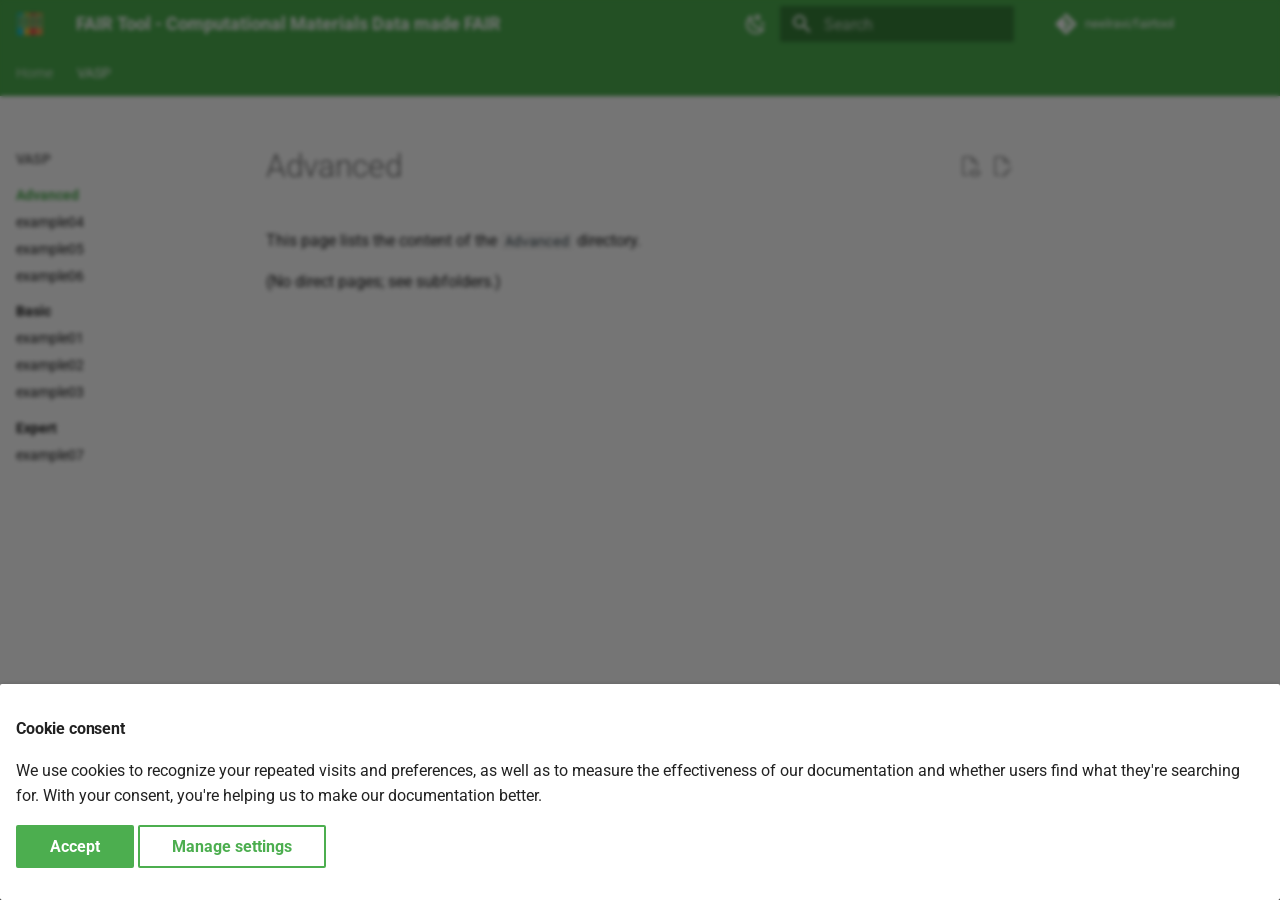
<file: Advanced/index.html>
<!doctype html>
<html lang="en" class="no-js">
  <head>
    
      <meta charset="utf-8">
      <meta name="viewport" content="width=device-width,initial-scale=1">
      
        <meta name="description" content="The website and the repository guides on the data management for Computational Physics and Chemistry research for a FAIR storage of raw data, processed data, and metadata.
">
      
      
        <meta name="author" content="Dr. Ravindra Shinde">
      
      
        <link rel="canonical" href="http://127.0.0.1:8000/Advanced/index.html">
      
      
        <link rel="prev" href="../index.html">
      
      
        <link rel="next" href="example04/fair_summarized_vasprun.html">
      
      
      <link rel="icon" href="../assets/favicon.png">
      <meta name="generator" content="mkdocs-1.6.1, mkdocs-material-9.6.23">
    
    
      
        <title>Overview - FAIR Tool - Computational Materials Data made FAIR</title>
      
    
    
      <link rel="stylesheet" href="../assets/stylesheets/main.84d31ad4.min.css">
      
        
        <link rel="stylesheet" href="../assets/stylesheets/palette.06af60db.min.css">
      
      


    
    
      
    
    
      
        
        
        <link rel="preconnect" href="https://fonts.gstatic.com" crossorigin>
        <link rel="stylesheet" href="https://fonts.googleapis.com/css?family=Roboto:300,300i,400,400i,700,700i%7CRoboto+Mono:400,400i,700,700i&display=fallback">
        <style>:root{--md-text-font:"Roboto";--md-code-font:"Roboto Mono"}</style>
      
    
    
      <link rel="stylesheet" href="../stylesheets/extra.css">
    
    <script>__md_scope=new URL("..",location),__md_hash=e=>[...e].reduce(((e,_)=>(e<<5)-e+_.charCodeAt(0)),0),__md_get=(e,_=localStorage,t=__md_scope)=>JSON.parse(_.getItem(t.pathname+"."+e)),__md_set=(e,_,t=localStorage,a=__md_scope)=>{try{t.setItem(a.pathname+"."+e,JSON.stringify(_))}catch(e){}}</script>
    
      
  


  
  

<script id="__analytics">function __md_analytics(){function e(){dataLayer.push(arguments)}window.dataLayer=window.dataLayer||[],e("js",new Date),e("config",""),document.addEventListener("DOMContentLoaded",(function(){document.forms.search&&document.forms.search.query.addEventListener("blur",(function(){this.value&&e("event","search",{search_term:this.value})}));document$.subscribe((function(){var t=document.forms.feedback;if(void 0!==t)for(var a of t.querySelectorAll("[type=submit]"))a.addEventListener("click",(function(a){a.preventDefault();var n=document.location.pathname,d=this.getAttribute("data-md-value");e("event","feedback",{page:n,data:d}),t.firstElementChild.disabled=!0;var r=t.querySelector(".md-feedback__note [data-md-value='"+d+"']");r&&(r.hidden=!1)})),t.hidden=!1})),location$.subscribe((function(t){e("config","",{page_path:t.pathname})}))}));var t=document.createElement("script");t.async=!0,t.src="https://www.googletagmanager.com/gtag/js?id=",document.getElementById("__analytics").insertAdjacentElement("afterEnd",t)}</script>
  
    <script>if("undefined"!=typeof __md_analytics){var consent=__md_get("__consent");consent&&consent.analytics&&__md_analytics()}</script>
  

    
    
    
  </head>
  
  
    
    
      
    
    
    
    
    <body dir="ltr" data-md-color-scheme="default" data-md-color-primary="green" data-md-color-accent="deep-orange">
  
    
    <input class="md-toggle" data-md-toggle="drawer" type="checkbox" id="__drawer" autocomplete="off">
    <input class="md-toggle" data-md-toggle="search" type="checkbox" id="__search" autocomplete="off">
    <label class="md-overlay" for="__drawer"></label>
    <div data-md-component="skip">
      
        
        <a href="#advanced" class="md-skip">
          Skip to content
        </a>
      
    </div>
    <div data-md-component="announce">
      
    </div>
    
    
      

<header class="md-header" data-md-component="header">
  <nav class="md-header__inner md-grid" aria-label="Header">
    <a href="../index.html" title="FAIR Tool - Computational Materials Data made FAIR" class="md-header__button md-logo" aria-label="FAIR Tool - Computational Materials Data made FAIR" data-md-component="logo">
      
  <img src="../assets/logo.png" alt="logo">

    </a>
    <label class="md-header__button md-icon" for="__drawer">
      
      <svg xmlns="http://www.w3.org/2000/svg" viewBox="0 0 24 24"><path d="M3 6h18v2H3zm0 5h18v2H3zm0 5h18v2H3z"/></svg>
    </label>
    <div class="md-header__title" data-md-component="header-title">
      <div class="md-header__ellipsis">
        <div class="md-header__topic">
          <span class="md-ellipsis">
            FAIR Tool - Computational Materials Data made FAIR
          </span>
        </div>
        <div class="md-header__topic" data-md-component="header-topic">
          <span class="md-ellipsis">
            
              Overview
            
          </span>
        </div>
      </div>
    </div>
    
      
        <form class="md-header__option" data-md-component="palette">
  
    
    
    
    <input class="md-option" data-md-color-media="(prefers-color-scheme)" data-md-color-scheme="default" data-md-color-primary="green" data-md-color-accent="deep-orange"  aria-label="Switch to light mode"  type="radio" name="__palette" id="__palette_0">
    
      <label class="md-header__button md-icon" title="Switch to light mode" for="__palette_1" hidden>
        <svg xmlns="http://www.w3.org/2000/svg" viewBox="0 0 24 24"><path d="m17.75 4.09-2.53 1.94.91 3.06-2.63-1.81-2.63 1.81.91-3.06-2.53-1.94L12.44 4l1.06-3 1.06 3zm3.5 6.91-1.64 1.25.59 1.98-1.7-1.17-1.7 1.17.59-1.98L15.75 11l2.06-.05L18.5 9l.69 1.95zm-2.28 4.95c.83-.08 1.72 1.1 1.19 1.85-.32.45-.66.87-1.08 1.27C15.17 23 8.84 23 4.94 19.07c-3.91-3.9-3.91-10.24 0-14.14.4-.4.82-.76 1.27-1.08.75-.53 1.93.36 1.85 1.19-.27 2.86.69 5.83 2.89 8.02a9.96 9.96 0 0 0 8.02 2.89m-1.64 2.02a12.08 12.08 0 0 1-7.8-3.47c-2.17-2.19-3.33-5-3.49-7.82-2.81 3.14-2.7 7.96.31 10.98 3.02 3.01 7.84 3.12 10.98.31"/></svg>
      </label>
    
  
    
    
    
    <input class="md-option" data-md-color-media="(prefers-color-scheme: light)" data-md-color-scheme="default" data-md-color-primary="green" data-md-color-accent="deep-orange"  aria-label="Switch to dark mode"  type="radio" name="__palette" id="__palette_1">
    
      <label class="md-header__button md-icon" title="Switch to dark mode" for="__palette_2" hidden>
        <svg xmlns="http://www.w3.org/2000/svg" viewBox="0 0 24 24"><path d="M12 7a5 5 0 0 1 5 5 5 5 0 0 1-5 5 5 5 0 0 1-5-5 5 5 0 0 1 5-5m0 2a3 3 0 0 0-3 3 3 3 0 0 0 3 3 3 3 0 0 0 3-3 3 3 0 0 0-3-3m0-7 2.39 3.42C13.65 5.15 12.84 5 12 5s-1.65.15-2.39.42zM3.34 7l4.16-.35A7.2 7.2 0 0 0 5.94 8.5c-.44.74-.69 1.5-.83 2.29zm.02 10 1.76-3.77a7.131 7.131 0 0 0 2.38 4.14zM20.65 7l-1.77 3.79a7.02 7.02 0 0 0-2.38-4.15zm-.01 10-4.14.36c.59-.51 1.12-1.14 1.54-1.86.42-.73.69-1.5.83-2.29zM12 22l-2.41-3.44c.74.27 1.55.44 2.41.44.82 0 1.63-.17 2.37-.44z"/></svg>
      </label>
    
  
    
    
    
    <input class="md-option" data-md-color-media="(prefers-color-scheme: dark)" data-md-color-scheme="slate" data-md-color-primary="black" data-md-color-accent="amber"  aria-label="Switch to system preference"  type="radio" name="__palette" id="__palette_2">
    
      <label class="md-header__button md-icon" title="Switch to system preference" for="__palette_0" hidden>
        <svg xmlns="http://www.w3.org/2000/svg" viewBox="0 0 24 24"><path d="M12 18c-.89 0-1.74-.2-2.5-.55C11.56 16.5 13 14.42 13 12s-1.44-4.5-3.5-5.45C10.26 6.2 11.11 6 12 6a6 6 0 0 1 6 6 6 6 0 0 1-6 6m8-9.31V4h-4.69L12 .69 8.69 4H4v4.69L.69 12 4 15.31V20h4.69L12 23.31 15.31 20H20v-4.69L23.31 12z"/></svg>
      </label>
    
  
</form>
      
    
    
      <script>var palette=__md_get("__palette");if(palette&&palette.color){if("(prefers-color-scheme)"===palette.color.media){var media=matchMedia("(prefers-color-scheme: light)"),input=document.querySelector(media.matches?"[data-md-color-media='(prefers-color-scheme: light)']":"[data-md-color-media='(prefers-color-scheme: dark)']");palette.color.media=input.getAttribute("data-md-color-media"),palette.color.scheme=input.getAttribute("data-md-color-scheme"),palette.color.primary=input.getAttribute("data-md-color-primary"),palette.color.accent=input.getAttribute("data-md-color-accent")}for(var[key,value]of Object.entries(palette.color))document.body.setAttribute("data-md-color-"+key,value)}</script>
    
    
    
      
      
        <label class="md-header__button md-icon" for="__search">
          
          <svg xmlns="http://www.w3.org/2000/svg" viewBox="0 0 24 24"><path d="M9.5 3A6.5 6.5 0 0 1 16 9.5c0 1.61-.59 3.09-1.56 4.23l.27.27h.79l5 5-1.5 1.5-5-5v-.79l-.27-.27A6.52 6.52 0 0 1 9.5 16 6.5 6.5 0 0 1 3 9.5 6.5 6.5 0 0 1 9.5 3m0 2C7 5 5 7 5 9.5S7 14 9.5 14 14 12 14 9.5 12 5 9.5 5"/></svg>
        </label>
        <div class="md-search" data-md-component="search" role="dialog">
  <label class="md-search__overlay" for="__search"></label>
  <div class="md-search__inner" role="search">
    <form class="md-search__form" name="search">
      <input type="text" class="md-search__input" name="query" aria-label="Search" placeholder="Search" autocapitalize="off" autocorrect="off" autocomplete="off" spellcheck="false" data-md-component="search-query" required>
      <label class="md-search__icon md-icon" for="__search">
        
        <svg xmlns="http://www.w3.org/2000/svg" viewBox="0 0 24 24"><path d="M9.5 3A6.5 6.5 0 0 1 16 9.5c0 1.61-.59 3.09-1.56 4.23l.27.27h.79l5 5-1.5 1.5-5-5v-.79l-.27-.27A6.52 6.52 0 0 1 9.5 16 6.5 6.5 0 0 1 3 9.5 6.5 6.5 0 0 1 9.5 3m0 2C7 5 5 7 5 9.5S7 14 9.5 14 14 12 14 9.5 12 5 9.5 5"/></svg>
        
        <svg xmlns="http://www.w3.org/2000/svg" viewBox="0 0 24 24"><path d="M20 11v2H8l5.5 5.5-1.42 1.42L4.16 12l7.92-7.92L13.5 5.5 8 11z"/></svg>
      </label>
      <nav class="md-search__options" aria-label="Search">
        
          <a href="javascript:void(0)" class="md-search__icon md-icon" title="Share" aria-label="Share" data-clipboard data-clipboard-text="" data-md-component="search-share" tabindex="-1">
            
            <svg xmlns="http://www.w3.org/2000/svg" viewBox="0 0 24 24"><path d="M18 16.08c-.76 0-1.44.3-1.96.77L8.91 12.7c.05-.23.09-.46.09-.7s-.04-.47-.09-.7l7.05-4.11c.54.5 1.25.81 2.04.81a3 3 0 0 0 3-3 3 3 0 0 0-3-3 3 3 0 0 0-3 3c0 .24.04.47.09.7L8.04 9.81C7.5 9.31 6.79 9 6 9a3 3 0 0 0-3 3 3 3 0 0 0 3 3c.79 0 1.5-.31 2.04-.81l7.12 4.15c-.05.21-.08.43-.08.66 0 1.61 1.31 2.91 2.92 2.91s2.92-1.3 2.92-2.91A2.92 2.92 0 0 0 18 16.08"/></svg>
          </a>
        
        <button type="reset" class="md-search__icon md-icon" title="Clear" aria-label="Clear" tabindex="-1">
          
          <svg xmlns="http://www.w3.org/2000/svg" viewBox="0 0 24 24"><path d="M19 6.41 17.59 5 12 10.59 6.41 5 5 6.41 10.59 12 5 17.59 6.41 19 12 13.41 17.59 19 19 17.59 13.41 12z"/></svg>
        </button>
      </nav>
      
        <div class="md-search__suggest" data-md-component="search-suggest"></div>
      
    </form>
    <div class="md-search__output">
      <div class="md-search__scrollwrap" tabindex="0" data-md-scrollfix>
        <div class="md-search-result" data-md-component="search-result">
          <div class="md-search-result__meta">
            Initializing search
          </div>
          <ol class="md-search-result__list" role="presentation"></ol>
        </div>
      </div>
    </div>
  </div>
</div>
      
    
    
      <div class="md-header__source">
        <a href="https://github.com/neelravi/fairtool" title="Go to repository" class="md-source" data-md-component="source">
  <div class="md-source__icon md-icon">
    
    <svg xmlns="http://www.w3.org/2000/svg" viewBox="0 0 448 512"><!--! Font Awesome Free 7.1.0 by @fontawesome - https://fontawesome.com License - https://fontawesome.com/license/free (Icons: CC BY 4.0, Fonts: SIL OFL 1.1, Code: MIT License) Copyright 2025 Fonticons, Inc.--><path d="M439.6 236.1 244 40.5c-5.4-5.5-12.8-8.5-20.4-8.5s-15 3-20.4 8.4L162.5 81l51.5 51.5c27.1-9.1 52.7 16.8 43.4 43.7l49.7 49.7c34.2-11.8 61.2 31 35.5 56.7-26.5 26.5-70.2-2.9-56-37.3L240.3 199v121.9c25.3 12.5 22.3 41.8 9.1 55-6.4 6.4-15.2 10.1-24.3 10.1s-17.8-3.6-24.3-10.1c-17.6-17.6-11.1-46.9 11.2-56v-123c-20.8-8.5-24.6-30.7-18.6-45L142.6 101 8.5 235.1C3 240.6 0 247.9 0 255.5s3 15 8.5 20.4l195.6 195.7c5.4 5.4 12.7 8.4 20.4 8.4s15-3 20.4-8.4l194.7-194.7c5.4-5.4 8.4-12.8 8.4-20.4s-3-15-8.4-20.4"/></svg>
  </div>
  <div class="md-source__repository">
    neelravi/fairtool
  </div>
</a>
      </div>
    
  </nav>
  
</header>
    
    <div class="md-container" data-md-component="container">
      
      
        
          
            
<nav class="md-tabs" aria-label="Tabs" data-md-component="tabs">
  <div class="md-grid">
    <ul class="md-tabs__list">
      
        
  
  
  
  
    <li class="md-tabs__item">
      <a href="../index.html" class="md-tabs__link">
        
  
  
    
  
  Home

      </a>
    </li>
  

      
        
  
  
  
    
  
  
    
    
      
  
  
  
    
  
  
    
    
      <li class="md-tabs__item md-tabs__item--active">
        <a href="index.html" class="md-tabs__link">
          
  
  
    
  
  VASP

        </a>
      </li>
    
  

    
  

      
    </ul>
  </div>
</nav>
          
        
      
      <main class="md-main" data-md-component="main">
        <div class="md-main__inner md-grid">
          
            
              
              <div class="md-sidebar md-sidebar--primary" data-md-component="sidebar" data-md-type="navigation" >
                <div class="md-sidebar__scrollwrap">
                  <div class="md-sidebar__inner">
                    


  


<nav class="md-nav md-nav--primary md-nav--lifted" aria-label="Navigation" data-md-level="0">
  <label class="md-nav__title" for="__drawer">
    <a href="../index.html" title="FAIR Tool - Computational Materials Data made FAIR" class="md-nav__button md-logo" aria-label="FAIR Tool - Computational Materials Data made FAIR" data-md-component="logo">
      
  <img src="../assets/logo.png" alt="logo">

    </a>
    FAIR Tool - Computational Materials Data made FAIR
  </label>
  
    <div class="md-nav__source">
      <a href="https://github.com/neelravi/fairtool" title="Go to repository" class="md-source" data-md-component="source">
  <div class="md-source__icon md-icon">
    
    <svg xmlns="http://www.w3.org/2000/svg" viewBox="0 0 448 512"><!--! Font Awesome Free 7.1.0 by @fontawesome - https://fontawesome.com License - https://fontawesome.com/license/free (Icons: CC BY 4.0, Fonts: SIL OFL 1.1, Code: MIT License) Copyright 2025 Fonticons, Inc.--><path d="M439.6 236.1 244 40.5c-5.4-5.5-12.8-8.5-20.4-8.5s-15 3-20.4 8.4L162.5 81l51.5 51.5c27.1-9.1 52.7 16.8 43.4 43.7l49.7 49.7c34.2-11.8 61.2 31 35.5 56.7-26.5 26.5-70.2-2.9-56-37.3L240.3 199v121.9c25.3 12.5 22.3 41.8 9.1 55-6.4 6.4-15.2 10.1-24.3 10.1s-17.8-3.6-24.3-10.1c-17.6-17.6-11.1-46.9 11.2-56v-123c-20.8-8.5-24.6-30.7-18.6-45L142.6 101 8.5 235.1C3 240.6 0 247.9 0 255.5s3 15 8.5 20.4l195.6 195.7c5.4 5.4 12.7 8.4 20.4 8.4s15-3 20.4-8.4l194.7-194.7c5.4-5.4 8.4-12.8 8.4-20.4s-3-15-8.4-20.4"/></svg>
  </div>
  <div class="md-source__repository">
    neelravi/fairtool
  </div>
</a>
    </div>
  
  <ul class="md-nav__list" data-md-scrollfix>
    
      
      
  
  
  
  
    <li class="md-nav__item">
      <a href="../index.html" class="md-nav__link">
        
  
  
  <span class="md-ellipsis">
    Home
    
  </span>
  

      </a>
    </li>
  

    
      
      
  
  
    
  
  
  
    
    
      
        
      
        
      
        
      
    
    
    
      
        
        
      
      
        
      
    
    
    <li class="md-nav__item md-nav__item--active md-nav__item--section md-nav__item--nested">
      
        
        
        <input class="md-nav__toggle md-toggle " type="checkbox" id="__nav_2" checked>
        
          
          <label class="md-nav__link" for="__nav_2" id="__nav_2_label" tabindex="">
            
  
  
  <span class="md-ellipsis">
    VASP
    
  </span>
  

            <span class="md-nav__icon md-icon"></span>
          </label>
        
        <nav class="md-nav" data-md-level="1" aria-labelledby="__nav_2_label" aria-expanded="true">
          <label class="md-nav__title" for="__nav_2">
            <span class="md-nav__icon md-icon"></span>
            VASP
          </label>
          <ul class="md-nav__list" data-md-scrollfix>
            
              
                
  
  
    
  
  
  
    
    
      
        
          
        
      
        
      
        
      
        
      
    
    
    
      
      
        
          
          
        
      
    
    
    <li class="md-nav__item md-nav__item--active md-nav__item--section md-nav__item--nested">
      
        
        
        <input class="md-nav__toggle md-toggle " type="checkbox" id="__nav_2_1" checked>
        
          
          <div class="md-nav__link md-nav__container">
            <a href="index.html" class="md-nav__link md-nav__link--active">
              
  
  
  <span class="md-ellipsis">
    Advanced
    
  </span>
  

            </a>
            
              
              <label class="md-nav__link md-nav__link--active" for="__nav_2_1" id="__nav_2_1_label" tabindex="">
                <span class="md-nav__icon md-icon"></span>
              </label>
            
          </div>
        
        <nav class="md-nav" data-md-level="2" aria-labelledby="__nav_2_1_label" aria-expanded="true">
          <label class="md-nav__title" for="__nav_2_1">
            <span class="md-nav__icon md-icon"></span>
            Advanced
          </label>
          <ul class="md-nav__list" data-md-scrollfix>
            
              
            
              
                
  
  
  
  
    <li class="md-nav__item">
      <a href="example04/fair_summarized_vasprun.html" class="md-nav__link">
        
  
  
  <span class="md-ellipsis">
    example04
    
  </span>
  

      </a>
    </li>
  

              
            
              
                
  
  
  
  
    <li class="md-nav__item">
      <a href="example05/fair_summarized_vasprun.html" class="md-nav__link">
        
  
  
  <span class="md-ellipsis">
    example05
    
  </span>
  

      </a>
    </li>
  

              
            
              
                
  
  
  
  
    <li class="md-nav__item">
      <a href="example06/fair_summarized_vasprun.html" class="md-nav__link">
        
  
  
  <span class="md-ellipsis">
    example06
    
  </span>
  

      </a>
    </li>
  

              
            
          </ul>
        </nav>
      
    </li>
  

              
            
              
                
  
  
  
  
    
    
      
        
          
        
      
        
      
        
      
        
      
    
    
    
      
      
        
          
          
        
      
    
    
    <li class="md-nav__item md-nav__item--section md-nav__item--nested">
      
        
        
        <input class="md-nav__toggle md-toggle " type="checkbox" id="__nav_2_2" >
        
          
          <div class="md-nav__link md-nav__container">
            <a href="../Basic/index.html" class="md-nav__link ">
              
  
  
  <span class="md-ellipsis">
    Basic
    
  </span>
  

            </a>
            
              
              <label class="md-nav__link " for="__nav_2_2" id="__nav_2_2_label" tabindex="">
                <span class="md-nav__icon md-icon"></span>
              </label>
            
          </div>
        
        <nav class="md-nav" data-md-level="2" aria-labelledby="__nav_2_2_label" aria-expanded="false">
          <label class="md-nav__title" for="__nav_2_2">
            <span class="md-nav__icon md-icon"></span>
            Basic
          </label>
          <ul class="md-nav__list" data-md-scrollfix>
            
              
            
              
                
  
  
  
  
    <li class="md-nav__item">
      <a href="../Basic/example01/fair_summarized_vasprun.html" class="md-nav__link">
        
  
  
  <span class="md-ellipsis">
    example01
    
  </span>
  

      </a>
    </li>
  

              
            
              
                
  
  
  
  
    <li class="md-nav__item">
      <a href="../Basic/example02/fair_summarized_band_si_vasprun.html" class="md-nav__link">
        
  
  
  <span class="md-ellipsis">
    example02
    
  </span>
  

      </a>
    </li>
  

              
            
              
                
  
  
  
  
    <li class="md-nav__item">
      <a href="../Basic/example03/fair_summarized_dos_si_vasprun.html" class="md-nav__link">
        
  
  
  <span class="md-ellipsis">
    example03
    
  </span>
  

      </a>
    </li>
  

              
            
          </ul>
        </nav>
      
    </li>
  

              
            
              
                
  
  
  
  
    
    
      
        
          
        
      
        
      
    
    
    
      
      
        
          
          
        
      
    
    
    <li class="md-nav__item md-nav__item--section md-nav__item--nested">
      
        
        
        <input class="md-nav__toggle md-toggle " type="checkbox" id="__nav_2_3" >
        
          
          <div class="md-nav__link md-nav__container">
            <a href="../Expert/index.html" class="md-nav__link ">
              
  
  
  <span class="md-ellipsis">
    Expert
    
  </span>
  

            </a>
            
              
              <label class="md-nav__link " for="__nav_2_3" id="__nav_2_3_label" tabindex="">
                <span class="md-nav__icon md-icon"></span>
              </label>
            
          </div>
        
        <nav class="md-nav" data-md-level="2" aria-labelledby="__nav_2_3_label" aria-expanded="false">
          <label class="md-nav__title" for="__nav_2_3">
            <span class="md-nav__icon md-icon"></span>
            Expert
          </label>
          <ul class="md-nav__list" data-md-scrollfix>
            
              
            
              
                
  
  
  
  
    <li class="md-nav__item">
      <a href="../Expert/example07/fair_summarized_hybrid_vasprun.html" class="md-nav__link">
        
  
  
  <span class="md-ellipsis">
    example07
    
  </span>
  

      </a>
    </li>
  

              
            
          </ul>
        </nav>
      
    </li>
  

              
            
          </ul>
        </nav>
      
    </li>
  

    
  </ul>
</nav>
                  </div>
                </div>
              </div>
            
            
              
              <div class="md-sidebar md-sidebar--secondary" data-md-component="sidebar" data-md-type="toc" >
                <div class="md-sidebar__scrollwrap">
                  <div class="md-sidebar__inner">
                    

<nav class="md-nav md-nav--secondary" aria-label="Table of contents">
  
  
  
    
  
  
</nav>
                  </div>
                </div>
              </div>
            
          
          
            <div class="md-content" data-md-component="content">
              <article class="md-content__inner md-typeset">
                
                  


  
    <a href="https://github.com/neelravi/fairtool/blob/main/documentation/docs/Advanced/index.md" title="Edit this page" class="md-content__button md-icon" rel="edit">
      
      <svg xmlns="http://www.w3.org/2000/svg" viewBox="0 0 24 24"><path d="M10 20H6V4h7v5h5v3.1l2-2V8l-6-6H6c-1.1 0-2 .9-2 2v16c0 1.1.9 2 2 2h4zm10.2-7c.1 0 .3.1.4.2l1.3 1.3c.2.2.2.6 0 .8l-1 1-2.1-2.1 1-1c.1-.1.2-.2.4-.2m0 3.9L14.1 23H12v-2.1l6.1-6.1z"/></svg>
    </a>
  
  
    
      
    
    <a href="https://github.com/neelravi/fairtool/raw/main/documentation/docs/Advanced/index.md" title="View source of this page" class="md-content__button md-icon">
      
      <svg xmlns="http://www.w3.org/2000/svg" viewBox="0 0 24 24"><path d="M17 18c.56 0 1 .44 1 1s-.44 1-1 1-1-.44-1-1 .44-1 1-1m0-3c-2.73 0-5.06 1.66-6 4 .94 2.34 3.27 4 6 4s5.06-1.66 6-4c-.94-2.34-3.27-4-6-4m0 6.5a2.5 2.5 0 0 1-2.5-2.5 2.5 2.5 0 0 1 2.5-2.5 2.5 2.5 0 0 1 2.5 2.5 2.5 2.5 0 0 1-2.5 2.5M9.27 20H6V4h7v5h5v4.07c.7.08 1.36.25 2 .49V8l-6-6H6a2 2 0 0 0-2 2v16a2 2 0 0 0 2 2h4.5a8.2 8.2 0 0 1-1.23-2"/></svg>
    </a>
  


<h1 id="advanced">Advanced<a class="headerlink" href="#advanced" title="Permanent link">&para;</a></h1>
<p>This page lists the content of the <code>Advanced</code> directory.</p>
<p>(No direct pages; see subfolders.)</p>









  




                
              </article>
            </div>
          
          
  <script>var tabs=__md_get("__tabs");if(Array.isArray(tabs))e:for(var set of document.querySelectorAll(".tabbed-set")){var labels=set.querySelector(".tabbed-labels");for(var tab of tabs)for(var label of labels.getElementsByTagName("label"))if(label.innerText.trim()===tab){var input=document.getElementById(label.htmlFor);input.checked=!0;continue e}}</script>

<script>var target=document.getElementById(location.hash.slice(1));target&&target.name&&(target.checked=target.name.startsWith("__tabbed_"))</script>
        </div>
        
          <button type="button" class="md-top md-icon" data-md-component="top" hidden>
  
  <svg xmlns="http://www.w3.org/2000/svg" viewBox="0 0 24 24"><path d="M13 20h-2V8l-5.5 5.5-1.42-1.42L12 4.16l7.92 7.92-1.42 1.42L13 8z"/></svg>
  Back to top
</button>
        
      </main>
      
        <footer class="md-footer">
  
    
      
      <nav class="md-footer__inner md-grid" aria-label="Footer" >
        
          
          <a href="../index.html" class="md-footer__link md-footer__link--prev" aria-label="Previous: Home">
            <div class="md-footer__button md-icon">
              
              <svg xmlns="http://www.w3.org/2000/svg" viewBox="0 0 24 24"><path d="M20 11v2H8l5.5 5.5-1.42 1.42L4.16 12l7.92-7.92L13.5 5.5 8 11z"/></svg>
            </div>
            <div class="md-footer__title">
              <span class="md-footer__direction">
                Previous
              </span>
              <div class="md-ellipsis">
                Home
              </div>
            </div>
          </a>
        
        
          
          <a href="example04/fair_summarized_vasprun.html" class="md-footer__link md-footer__link--next" aria-label="Next: example04">
            <div class="md-footer__title">
              <span class="md-footer__direction">
                Next
              </span>
              <div class="md-ellipsis">
                example04
              </div>
            </div>
            <div class="md-footer__button md-icon">
              
              <svg xmlns="http://www.w3.org/2000/svg" viewBox="0 0 24 24"><path d="M4 11v2h12l-5.5 5.5 1.42 1.42L19.84 12l-7.92-7.92L10.5 5.5 16 11z"/></svg>
            </div>
          </a>
        
      </nav>
    
  
  <div class="md-footer-meta md-typeset">
    <div class="md-footer-meta__inner md-grid">
      <div class="md-copyright">
  
    <div class="md-copyright__highlight">
      Copyright &copy; 2025 - – Dr. Ravindra Shinde. <a href="#__consent">Change cookie settings</a>

    </div>
  
  
</div>
      
        
<div class="md-social">
  
    
    
    
    
      
      
    
    <a href="https://github.com/neelravi/fairtool/" target="_blank" rel="noopener" title="github.com" class="md-social__link">
      <svg xmlns="http://www.w3.org/2000/svg" viewBox="0 0 512 512"><!--! Font Awesome Free 7.1.0 by @fontawesome - https://fontawesome.com License - https://fontawesome.com/license/free (Icons: CC BY 4.0, Fonts: SIL OFL 1.1, Code: MIT License) Copyright 2025 Fonticons, Inc.--><path d="M173.9 397.4c0 2-2.3 3.6-5.2 3.6-3.3.3-5.6-1.3-5.6-3.6 0-2 2.3-3.6 5.2-3.6 3-.3 5.6 1.3 5.6 3.6m-31.1-4.5c-.7 2 1.3 4.3 4.3 4.9 2.6 1 5.6 0 6.2-2s-1.3-4.3-4.3-5.2c-2.6-.7-5.5.3-6.2 2.3m44.2-1.7c-2.9.7-4.9 2.6-4.6 4.9.3 2 2.9 3.3 5.9 2.6 2.9-.7 4.9-2.6 4.6-4.6-.3-1.9-3-3.2-5.9-2.9M252.8 8C114.1 8 8 113.3 8 252c0 110.9 69.8 205.8 169.5 239.2 12.8 2.3 17.3-5.6 17.3-12.1 0-6.2-.3-40.4-.3-61.4 0 0-70 15-84.7-29.8 0 0-11.4-29.1-27.8-36.6 0 0-22.9-15.7 1.6-15.4 0 0 24.9 2 38.6 25.8 21.9 38.6 58.6 27.5 72.9 20.9 2.3-16 8.8-27.1 16-33.7-55.9-6.2-112.3-14.3-112.3-110.5 0-27.5 7.6-41.3 23.6-58.9-2.6-6.5-11.1-33.3 2.6-67.9 20.9-6.5 69 27 69 27 20-5.6 41.5-8.5 62.8-8.5s42.8 2.9 62.8 8.5c0 0 48.1-33.6 69-27 13.7 34.7 5.2 61.4 2.6 67.9 16 17.7 25.8 31.5 25.8 58.9 0 96.5-58.9 104.2-114.8 110.5 9.2 7.9 17 22.9 17 46.4 0 33.7-.3 75.4-.3 83.6 0 6.5 4.6 14.4 17.3 12.1C436.2 457.8 504 362.9 504 252 504 113.3 391.5 8 252.8 8M105.2 352.9c-1.3 1-1 3.3.7 5.2 1.6 1.6 3.9 2.3 5.2 1 1.3-1 1-3.3-.7-5.2-1.6-1.6-3.9-2.3-5.2-1m-10.8-8.1c-.7 1.3.3 2.9 2.3 3.9 1.6 1 3.6.7 4.3-.7.7-1.3-.3-2.9-2.3-3.9-2-.6-3.6-.3-4.3.7m32.4 35.6c-1.6 1.3-1 4.3 1.3 6.2 2.3 2.3 5.2 2.6 6.5 1 1.3-1.3.7-4.3-1.3-6.2-2.2-2.3-5.2-2.6-6.5-1m-11.4-14.7c-1.6 1-1.6 3.6 0 5.9s4.3 3.3 5.6 2.3c1.6-1.3 1.6-3.9 0-6.2-1.4-2.3-4-3.3-5.6-2"/></svg>
    </a>
  
    
    
    
    
      
      
    
    <a href="https://hub.docker.com/r/neelravi/" target="_blank" rel="noopener" title="hub.docker.com" class="md-social__link">
      <svg xmlns="http://www.w3.org/2000/svg" viewBox="0 0 640 512"><!--! Font Awesome Free 7.1.0 by @fontawesome - https://fontawesome.com License - https://fontawesome.com/license/free (Icons: CC BY 4.0, Fonts: SIL OFL 1.1, Code: MIT License) Copyright 2025 Fonticons, Inc.--><path d="M349.9 236.3h-66.1v-59.4h66.1zm0-204.3h-66.1v60.7h66.1zm78.2 144.8H362v59.4h66.1zm-156.3-72.1h-66.1v60.1h66.1zm78.1 0h-66.1v60.1h66.1zm276.8 100c-14.4-9.7-47.6-13.2-73.1-8.4-3.3-24-16.7-44.9-41.1-63.7l-14-9.3-9.3 14c-18.4 27.8-23.4 73.6-3.7 103.8-8.7 4.7-25.8 11.1-48.4 10.7H2.4c-8.7 50.8 5.8 116.8 44 162.1 37.1 43.9 92.7 66.2 165.4 66.2 157.4 0 273.9-72.5 328.4-204.2 21.4.4 67.6.1 91.3-45.2 1.5-2.5 6.6-13.2 8.5-17.1zm-511.1-27.9h-66v59.4h66.1v-59.4zm78.1 0h-66.1v59.4h66.1zm78.1 0h-66.1v59.4h66.1zm-78.1-72.1h-66.1v60.1h66.1z"/></svg>
    </a>
  
    
    
    
    
      
      
    
    <a href="https://pypi.org/user/neelravi/" target="_blank" rel="noopener" title="pypi.org" class="md-social__link">
      <svg xmlns="http://www.w3.org/2000/svg" viewBox="0 0 448 512"><!--! Font Awesome Free 7.1.0 by @fontawesome - https://fontawesome.com License - https://fontawesome.com/license/free (Icons: CC BY 4.0, Fonts: SIL OFL 1.1, Code: MIT License) Copyright 2025 Fonticons, Inc.--><path d="M439.8 200.5c-7.7-30.9-22.3-54.2-53.4-54.2h-40.1v47.4c0 36.8-31.2 67.8-66.8 67.8H172.7c-29.2 0-53.4 25-53.4 54.3v101.8c0 29 25.2 46 53.4 54.3 33.8 9.9 66.3 11.7 106.8 0 26.9-7.8 53.4-23.5 53.4-54.3v-40.7H226.2v-13.6h160.2c31.1 0 42.6-21.7 53.4-54.2 11.2-33.5 10.7-65.7 0-108.6M286.2 444.7a20.4 20.4 0 1 1 0-40.7 20.4 20.4 0 1 1 0 40.7M167.8 248.1h106.8c29.7 0 53.4-24.5 53.4-54.3V91.9c0-29-24.4-50.7-53.4-55.6-35.8-5.9-74.7-5.6-106.8.1-45.2 8-53.4 24.7-53.4 55.6v40.7h106.9v13.6h-147c-31.1 0-58.3 18.7-66.8 54.2-9.8 40.7-10.2 66.1 0 108.6 7.6 31.6 25.7 54.2 56.8 54.2H101v-48.8c0-35.3 30.5-66.4 66.8-66.4m-6.6-183.4a20.4 20.4 0 1 1 0 40.8 20.4 20.4 0 1 1 0-40.8"/></svg>
    </a>
  
</div>
      
    </div>
  </div>
</footer>
      
    </div>
    <div class="md-dialog" data-md-component="dialog">
      <div class="md-dialog__inner md-typeset"></div>
    </div>
    
      <div class="md-progress" data-md-component="progress" role="progressbar"></div>
    
    
      <div class="md-consent" data-md-component="consent" id="__consent" hidden>
        <div class="md-consent__overlay"></div>
        <aside class="md-consent__inner">
          <form class="md-consent__form md-grid md-typeset" name="consent">
            


  


<h4>Cookie consent</h4>
<p>We use cookies to recognize your repeated visits and preferences, as well as to measure the effectiveness of our documentation and whether users find what they're searching for. With your consent, you're helping us to make our documentation better.</p>
<input class="md-toggle" type="checkbox" id="__settings" >
<div class="md-consent__settings">
  <ul class="task-list">
    
    
      
        
  
  
    
    
  
  <li class="task-list-item">
    <label class="task-list-control">
      <input type="checkbox" name="analytics" checked>
      <span class="task-list-indicator"></span>
      Google Analytics
    </label>
  </li>

      
    
    
      
        
  
  
    
    
  
  <li class="task-list-item">
    <label class="task-list-control">
      <input type="checkbox" name="github" checked>
      <span class="task-list-indicator"></span>
      GitHub
    </label>
  </li>

      
    
    
  </ul>
</div>
<div class="md-consent__controls">
  
    
      <button class="md-button md-button--primary">Accept</button>
    
    
    
  
    
    
    
      <label class="md-button" for="__settings">Manage settings</label>
    
  
</div>
          </form>
        </aside>
      </div>
      <script>var consent=__md_get("__consent");if(consent)for(var input of document.forms.consent.elements)input.name&&(input.checked=consent[input.name]||!1);else"file:"!==location.protocol&&setTimeout((function(){document.querySelector("[data-md-component=consent]").hidden=!1}),250);var form=document.forms.consent;for(var action of["submit","reset"])form.addEventListener(action,(function(e){if(e.preventDefault(),"reset"===e.type)for(var n of document.forms.consent.elements)n.name&&(n.checked=!1);__md_set("__consent",Object.fromEntries(Array.from(new FormData(form).keys()).map((function(e){return[e,!0]})))),location.hash="",location.reload()}))</script>
    
    
      
      <script id="__config" type="application/json">{"base": "..", "features": ["announce.dismiss", "content.action.edit", "content.action.view", "content.code.annotate", "content.code.copy", "content.tabs.link", "content.tooltips", "content.cards", "navigation.footer", "navigation.indexes", "navigation.instant", "navigation.instant.prefetch", "navigation.instant.progress", "navigation.sections", "navigation.tabs", "navigation.top", "navigation.tracking", "search.highlight", "search.share", "search.suggest", "toc.follow"], "search": "../assets/javascripts/workers/search.973d3a69.min.js", "tags": null, "translations": {"clipboard.copied": "Copied to clipboard", "clipboard.copy": "Copy to clipboard", "search.result.more.one": "1 more on this page", "search.result.more.other": "# more on this page", "search.result.none": "No matching documents", "search.result.one": "1 matching document", "search.result.other": "# matching documents", "search.result.placeholder": "Type to start searching", "search.result.term.missing": "Missing", "select.version": "Select version"}, "version": null}</script>
    
    
      <script src="../assets/javascripts/bundle.f55a23d4.min.js"></script>
      
        <script src="../js/3Dmol-min.js"></script>
      
        <script src="../js/structure.js"></script>
      
    
  </body>
</html>
</file>
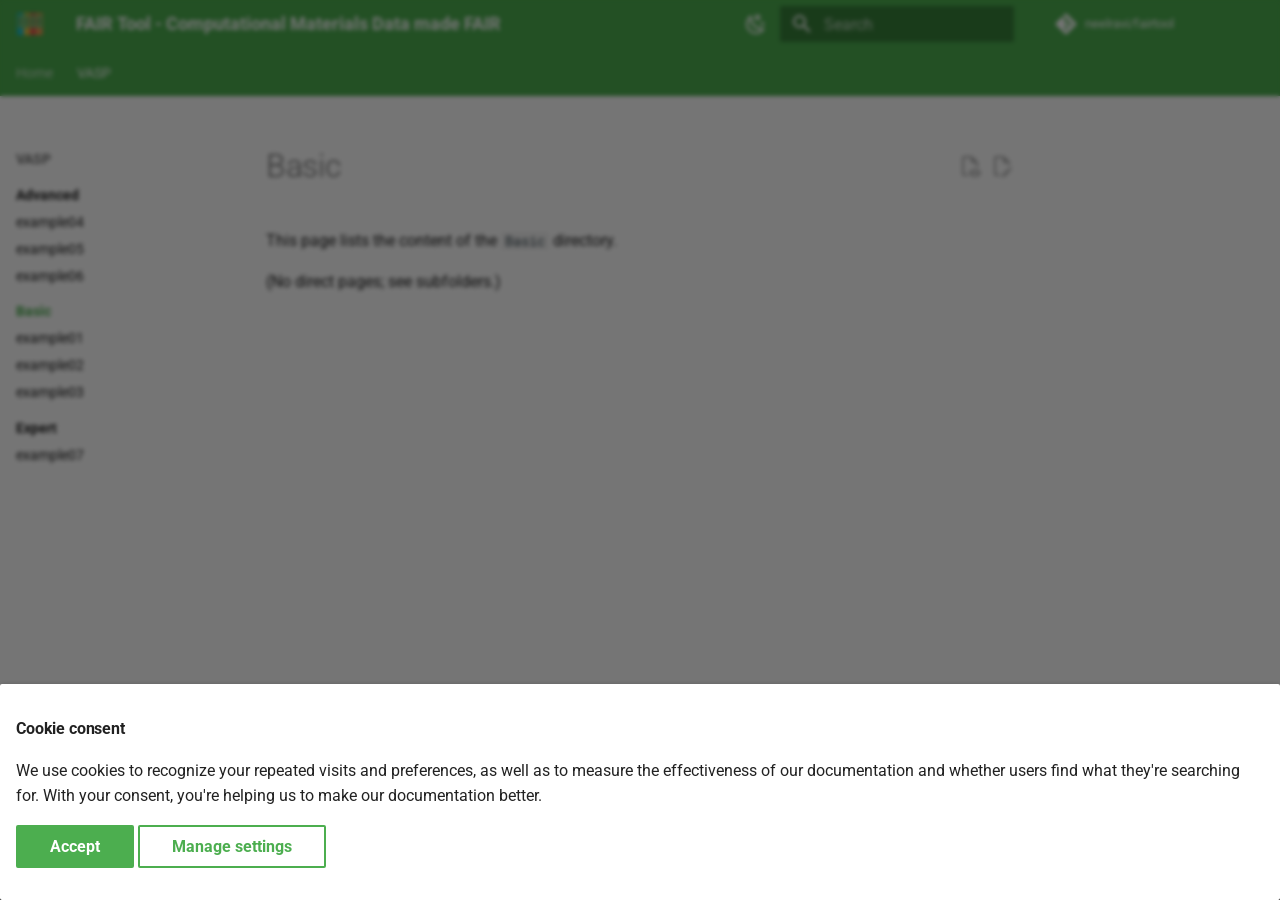
<file: Basic/index.html>
<!doctype html>
<html lang="en" class="no-js">
  <head>
    
      <meta charset="utf-8">
      <meta name="viewport" content="width=device-width,initial-scale=1">
      
        <meta name="description" content="The website and the repository guides on the data management for Computational Physics and Chemistry research for a FAIR storage of raw data, processed data, and metadata.
">
      
      
        <meta name="author" content="Dr. Ravindra Shinde">
      
      
        <link rel="canonical" href="http://127.0.0.1:8000/Basic/index.html">
      
      
        <link rel="prev" href="../Advanced/example06/fair_summarized_vasprun.html">
      
      
        <link rel="next" href="example01/fair_summarized_vasprun.html">
      
      
      <link rel="icon" href="../assets/favicon.png">
      <meta name="generator" content="mkdocs-1.6.1, mkdocs-material-9.6.23">
    
    
      
        <title>Overview - FAIR Tool - Computational Materials Data made FAIR</title>
      
    
    
      <link rel="stylesheet" href="../assets/stylesheets/main.84d31ad4.min.css">
      
        
        <link rel="stylesheet" href="../assets/stylesheets/palette.06af60db.min.css">
      
      


    
    
      
    
    
      
        
        
        <link rel="preconnect" href="https://fonts.gstatic.com" crossorigin>
        <link rel="stylesheet" href="https://fonts.googleapis.com/css?family=Roboto:300,300i,400,400i,700,700i%7CRoboto+Mono:400,400i,700,700i&display=fallback">
        <style>:root{--md-text-font:"Roboto";--md-code-font:"Roboto Mono"}</style>
      
    
    
      <link rel="stylesheet" href="../stylesheets/extra.css">
    
    <script>__md_scope=new URL("..",location),__md_hash=e=>[...e].reduce(((e,_)=>(e<<5)-e+_.charCodeAt(0)),0),__md_get=(e,_=localStorage,t=__md_scope)=>JSON.parse(_.getItem(t.pathname+"."+e)),__md_set=(e,_,t=localStorage,a=__md_scope)=>{try{t.setItem(a.pathname+"."+e,JSON.stringify(_))}catch(e){}}</script>
    
      
  


  
  

<script id="__analytics">function __md_analytics(){function e(){dataLayer.push(arguments)}window.dataLayer=window.dataLayer||[],e("js",new Date),e("config",""),document.addEventListener("DOMContentLoaded",(function(){document.forms.search&&document.forms.search.query.addEventListener("blur",(function(){this.value&&e("event","search",{search_term:this.value})}));document$.subscribe((function(){var t=document.forms.feedback;if(void 0!==t)for(var a of t.querySelectorAll("[type=submit]"))a.addEventListener("click",(function(a){a.preventDefault();var n=document.location.pathname,d=this.getAttribute("data-md-value");e("event","feedback",{page:n,data:d}),t.firstElementChild.disabled=!0;var r=t.querySelector(".md-feedback__note [data-md-value='"+d+"']");r&&(r.hidden=!1)})),t.hidden=!1})),location$.subscribe((function(t){e("config","",{page_path:t.pathname})}))}));var t=document.createElement("script");t.async=!0,t.src="https://www.googletagmanager.com/gtag/js?id=",document.getElementById("__analytics").insertAdjacentElement("afterEnd",t)}</script>
  
    <script>if("undefined"!=typeof __md_analytics){var consent=__md_get("__consent");consent&&consent.analytics&&__md_analytics()}</script>
  

    
    
    
  </head>
  
  
    
    
      
    
    
    
    
    <body dir="ltr" data-md-color-scheme="default" data-md-color-primary="green" data-md-color-accent="deep-orange">
  
    
    <input class="md-toggle" data-md-toggle="drawer" type="checkbox" id="__drawer" autocomplete="off">
    <input class="md-toggle" data-md-toggle="search" type="checkbox" id="__search" autocomplete="off">
    <label class="md-overlay" for="__drawer"></label>
    <div data-md-component="skip">
      
        
        <a href="#basic" class="md-skip">
          Skip to content
        </a>
      
    </div>
    <div data-md-component="announce">
      
    </div>
    
    
      

<header class="md-header" data-md-component="header">
  <nav class="md-header__inner md-grid" aria-label="Header">
    <a href="../index.html" title="FAIR Tool - Computational Materials Data made FAIR" class="md-header__button md-logo" aria-label="FAIR Tool - Computational Materials Data made FAIR" data-md-component="logo">
      
  <img src="../assets/logo.png" alt="logo">

    </a>
    <label class="md-header__button md-icon" for="__drawer">
      
      <svg xmlns="http://www.w3.org/2000/svg" viewBox="0 0 24 24"><path d="M3 6h18v2H3zm0 5h18v2H3zm0 5h18v2H3z"/></svg>
    </label>
    <div class="md-header__title" data-md-component="header-title">
      <div class="md-header__ellipsis">
        <div class="md-header__topic">
          <span class="md-ellipsis">
            FAIR Tool - Computational Materials Data made FAIR
          </span>
        </div>
        <div class="md-header__topic" data-md-component="header-topic">
          <span class="md-ellipsis">
            
              Overview
            
          </span>
        </div>
      </div>
    </div>
    
      
        <form class="md-header__option" data-md-component="palette">
  
    
    
    
    <input class="md-option" data-md-color-media="(prefers-color-scheme)" data-md-color-scheme="default" data-md-color-primary="green" data-md-color-accent="deep-orange"  aria-label="Switch to light mode"  type="radio" name="__palette" id="__palette_0">
    
      <label class="md-header__button md-icon" title="Switch to light mode" for="__palette_1" hidden>
        <svg xmlns="http://www.w3.org/2000/svg" viewBox="0 0 24 24"><path d="m17.75 4.09-2.53 1.94.91 3.06-2.63-1.81-2.63 1.81.91-3.06-2.53-1.94L12.44 4l1.06-3 1.06 3zm3.5 6.91-1.64 1.25.59 1.98-1.7-1.17-1.7 1.17.59-1.98L15.75 11l2.06-.05L18.5 9l.69 1.95zm-2.28 4.95c.83-.08 1.72 1.1 1.19 1.85-.32.45-.66.87-1.08 1.27C15.17 23 8.84 23 4.94 19.07c-3.91-3.9-3.91-10.24 0-14.14.4-.4.82-.76 1.27-1.08.75-.53 1.93.36 1.85 1.19-.27 2.86.69 5.83 2.89 8.02a9.96 9.96 0 0 0 8.02 2.89m-1.64 2.02a12.08 12.08 0 0 1-7.8-3.47c-2.17-2.19-3.33-5-3.49-7.82-2.81 3.14-2.7 7.96.31 10.98 3.02 3.01 7.84 3.12 10.98.31"/></svg>
      </label>
    
  
    
    
    
    <input class="md-option" data-md-color-media="(prefers-color-scheme: light)" data-md-color-scheme="default" data-md-color-primary="green" data-md-color-accent="deep-orange"  aria-label="Switch to dark mode"  type="radio" name="__palette" id="__palette_1">
    
      <label class="md-header__button md-icon" title="Switch to dark mode" for="__palette_2" hidden>
        <svg xmlns="http://www.w3.org/2000/svg" viewBox="0 0 24 24"><path d="M12 7a5 5 0 0 1 5 5 5 5 0 0 1-5 5 5 5 0 0 1-5-5 5 5 0 0 1 5-5m0 2a3 3 0 0 0-3 3 3 3 0 0 0 3 3 3 3 0 0 0 3-3 3 3 0 0 0-3-3m0-7 2.39 3.42C13.65 5.15 12.84 5 12 5s-1.65.15-2.39.42zM3.34 7l4.16-.35A7.2 7.2 0 0 0 5.94 8.5c-.44.74-.69 1.5-.83 2.29zm.02 10 1.76-3.77a7.131 7.131 0 0 0 2.38 4.14zM20.65 7l-1.77 3.79a7.02 7.02 0 0 0-2.38-4.15zm-.01 10-4.14.36c.59-.51 1.12-1.14 1.54-1.86.42-.73.69-1.5.83-2.29zM12 22l-2.41-3.44c.74.27 1.55.44 2.41.44.82 0 1.63-.17 2.37-.44z"/></svg>
      </label>
    
  
    
    
    
    <input class="md-option" data-md-color-media="(prefers-color-scheme: dark)" data-md-color-scheme="slate" data-md-color-primary="black" data-md-color-accent="amber"  aria-label="Switch to system preference"  type="radio" name="__palette" id="__palette_2">
    
      <label class="md-header__button md-icon" title="Switch to system preference" for="__palette_0" hidden>
        <svg xmlns="http://www.w3.org/2000/svg" viewBox="0 0 24 24"><path d="M12 18c-.89 0-1.74-.2-2.5-.55C11.56 16.5 13 14.42 13 12s-1.44-4.5-3.5-5.45C10.26 6.2 11.11 6 12 6a6 6 0 0 1 6 6 6 6 0 0 1-6 6m8-9.31V4h-4.69L12 .69 8.69 4H4v4.69L.69 12 4 15.31V20h4.69L12 23.31 15.31 20H20v-4.69L23.31 12z"/></svg>
      </label>
    
  
</form>
      
    
    
      <script>var palette=__md_get("__palette");if(palette&&palette.color){if("(prefers-color-scheme)"===palette.color.media){var media=matchMedia("(prefers-color-scheme: light)"),input=document.querySelector(media.matches?"[data-md-color-media='(prefers-color-scheme: light)']":"[data-md-color-media='(prefers-color-scheme: dark)']");palette.color.media=input.getAttribute("data-md-color-media"),palette.color.scheme=input.getAttribute("data-md-color-scheme"),palette.color.primary=input.getAttribute("data-md-color-primary"),palette.color.accent=input.getAttribute("data-md-color-accent")}for(var[key,value]of Object.entries(palette.color))document.body.setAttribute("data-md-color-"+key,value)}</script>
    
    
    
      
      
        <label class="md-header__button md-icon" for="__search">
          
          <svg xmlns="http://www.w3.org/2000/svg" viewBox="0 0 24 24"><path d="M9.5 3A6.5 6.5 0 0 1 16 9.5c0 1.61-.59 3.09-1.56 4.23l.27.27h.79l5 5-1.5 1.5-5-5v-.79l-.27-.27A6.52 6.52 0 0 1 9.5 16 6.5 6.5 0 0 1 3 9.5 6.5 6.5 0 0 1 9.5 3m0 2C7 5 5 7 5 9.5S7 14 9.5 14 14 12 14 9.5 12 5 9.5 5"/></svg>
        </label>
        <div class="md-search" data-md-component="search" role="dialog">
  <label class="md-search__overlay" for="__search"></label>
  <div class="md-search__inner" role="search">
    <form class="md-search__form" name="search">
      <input type="text" class="md-search__input" name="query" aria-label="Search" placeholder="Search" autocapitalize="off" autocorrect="off" autocomplete="off" spellcheck="false" data-md-component="search-query" required>
      <label class="md-search__icon md-icon" for="__search">
        
        <svg xmlns="http://www.w3.org/2000/svg" viewBox="0 0 24 24"><path d="M9.5 3A6.5 6.5 0 0 1 16 9.5c0 1.61-.59 3.09-1.56 4.23l.27.27h.79l5 5-1.5 1.5-5-5v-.79l-.27-.27A6.52 6.52 0 0 1 9.5 16 6.5 6.5 0 0 1 3 9.5 6.5 6.5 0 0 1 9.5 3m0 2C7 5 5 7 5 9.5S7 14 9.5 14 14 12 14 9.5 12 5 9.5 5"/></svg>
        
        <svg xmlns="http://www.w3.org/2000/svg" viewBox="0 0 24 24"><path d="M20 11v2H8l5.5 5.5-1.42 1.42L4.16 12l7.92-7.92L13.5 5.5 8 11z"/></svg>
      </label>
      <nav class="md-search__options" aria-label="Search">
        
          <a href="javascript:void(0)" class="md-search__icon md-icon" title="Share" aria-label="Share" data-clipboard data-clipboard-text="" data-md-component="search-share" tabindex="-1">
            
            <svg xmlns="http://www.w3.org/2000/svg" viewBox="0 0 24 24"><path d="M18 16.08c-.76 0-1.44.3-1.96.77L8.91 12.7c.05-.23.09-.46.09-.7s-.04-.47-.09-.7l7.05-4.11c.54.5 1.25.81 2.04.81a3 3 0 0 0 3-3 3 3 0 0 0-3-3 3 3 0 0 0-3 3c0 .24.04.47.09.7L8.04 9.81C7.5 9.31 6.79 9 6 9a3 3 0 0 0-3 3 3 3 0 0 0 3 3c.79 0 1.5-.31 2.04-.81l7.12 4.15c-.05.21-.08.43-.08.66 0 1.61 1.31 2.91 2.92 2.91s2.92-1.3 2.92-2.91A2.92 2.92 0 0 0 18 16.08"/></svg>
          </a>
        
        <button type="reset" class="md-search__icon md-icon" title="Clear" aria-label="Clear" tabindex="-1">
          
          <svg xmlns="http://www.w3.org/2000/svg" viewBox="0 0 24 24"><path d="M19 6.41 17.59 5 12 10.59 6.41 5 5 6.41 10.59 12 5 17.59 6.41 19 12 13.41 17.59 19 19 17.59 13.41 12z"/></svg>
        </button>
      </nav>
      
        <div class="md-search__suggest" data-md-component="search-suggest"></div>
      
    </form>
    <div class="md-search__output">
      <div class="md-search__scrollwrap" tabindex="0" data-md-scrollfix>
        <div class="md-search-result" data-md-component="search-result">
          <div class="md-search-result__meta">
            Initializing search
          </div>
          <ol class="md-search-result__list" role="presentation"></ol>
        </div>
      </div>
    </div>
  </div>
</div>
      
    
    
      <div class="md-header__source">
        <a href="https://github.com/neelravi/fairtool" title="Go to repository" class="md-source" data-md-component="source">
  <div class="md-source__icon md-icon">
    
    <svg xmlns="http://www.w3.org/2000/svg" viewBox="0 0 448 512"><!--! Font Awesome Free 7.1.0 by @fontawesome - https://fontawesome.com License - https://fontawesome.com/license/free (Icons: CC BY 4.0, Fonts: SIL OFL 1.1, Code: MIT License) Copyright 2025 Fonticons, Inc.--><path d="M439.6 236.1 244 40.5c-5.4-5.5-12.8-8.5-20.4-8.5s-15 3-20.4 8.4L162.5 81l51.5 51.5c27.1-9.1 52.7 16.8 43.4 43.7l49.7 49.7c34.2-11.8 61.2 31 35.5 56.7-26.5 26.5-70.2-2.9-56-37.3L240.3 199v121.9c25.3 12.5 22.3 41.8 9.1 55-6.4 6.4-15.2 10.1-24.3 10.1s-17.8-3.6-24.3-10.1c-17.6-17.6-11.1-46.9 11.2-56v-123c-20.8-8.5-24.6-30.7-18.6-45L142.6 101 8.5 235.1C3 240.6 0 247.9 0 255.5s3 15 8.5 20.4l195.6 195.7c5.4 5.4 12.7 8.4 20.4 8.4s15-3 20.4-8.4l194.7-194.7c5.4-5.4 8.4-12.8 8.4-20.4s-3-15-8.4-20.4"/></svg>
  </div>
  <div class="md-source__repository">
    neelravi/fairtool
  </div>
</a>
      </div>
    
  </nav>
  
</header>
    
    <div class="md-container" data-md-component="container">
      
      
        
          
            
<nav class="md-tabs" aria-label="Tabs" data-md-component="tabs">
  <div class="md-grid">
    <ul class="md-tabs__list">
      
        
  
  
  
  
    <li class="md-tabs__item">
      <a href="../index.html" class="md-tabs__link">
        
  
  
    
  
  Home

      </a>
    </li>
  

      
        
  
  
  
    
  
  
    
    
      
  
  
  
    
  
  
    
    
      <li class="md-tabs__item md-tabs__item--active">
        <a href="../Advanced/index.html" class="md-tabs__link">
          
  
  
    
  
  VASP

        </a>
      </li>
    
  

    
  

      
    </ul>
  </div>
</nav>
          
        
      
      <main class="md-main" data-md-component="main">
        <div class="md-main__inner md-grid">
          
            
              
              <div class="md-sidebar md-sidebar--primary" data-md-component="sidebar" data-md-type="navigation" >
                <div class="md-sidebar__scrollwrap">
                  <div class="md-sidebar__inner">
                    


  


<nav class="md-nav md-nav--primary md-nav--lifted" aria-label="Navigation" data-md-level="0">
  <label class="md-nav__title" for="__drawer">
    <a href="../index.html" title="FAIR Tool - Computational Materials Data made FAIR" class="md-nav__button md-logo" aria-label="FAIR Tool - Computational Materials Data made FAIR" data-md-component="logo">
      
  <img src="../assets/logo.png" alt="logo">

    </a>
    FAIR Tool - Computational Materials Data made FAIR
  </label>
  
    <div class="md-nav__source">
      <a href="https://github.com/neelravi/fairtool" title="Go to repository" class="md-source" data-md-component="source">
  <div class="md-source__icon md-icon">
    
    <svg xmlns="http://www.w3.org/2000/svg" viewBox="0 0 448 512"><!--! Font Awesome Free 7.1.0 by @fontawesome - https://fontawesome.com License - https://fontawesome.com/license/free (Icons: CC BY 4.0, Fonts: SIL OFL 1.1, Code: MIT License) Copyright 2025 Fonticons, Inc.--><path d="M439.6 236.1 244 40.5c-5.4-5.5-12.8-8.5-20.4-8.5s-15 3-20.4 8.4L162.5 81l51.5 51.5c27.1-9.1 52.7 16.8 43.4 43.7l49.7 49.7c34.2-11.8 61.2 31 35.5 56.7-26.5 26.5-70.2-2.9-56-37.3L240.3 199v121.9c25.3 12.5 22.3 41.8 9.1 55-6.4 6.4-15.2 10.1-24.3 10.1s-17.8-3.6-24.3-10.1c-17.6-17.6-11.1-46.9 11.2-56v-123c-20.8-8.5-24.6-30.7-18.6-45L142.6 101 8.5 235.1C3 240.6 0 247.9 0 255.5s3 15 8.5 20.4l195.6 195.7c5.4 5.4 12.7 8.4 20.4 8.4s15-3 20.4-8.4l194.7-194.7c5.4-5.4 8.4-12.8 8.4-20.4s-3-15-8.4-20.4"/></svg>
  </div>
  <div class="md-source__repository">
    neelravi/fairtool
  </div>
</a>
    </div>
  
  <ul class="md-nav__list" data-md-scrollfix>
    
      
      
  
  
  
  
    <li class="md-nav__item">
      <a href="../index.html" class="md-nav__link">
        
  
  
  <span class="md-ellipsis">
    Home
    
  </span>
  

      </a>
    </li>
  

    
      
      
  
  
    
  
  
  
    
    
      
        
      
        
      
        
      
    
    
    
      
        
        
      
      
        
      
    
    
    <li class="md-nav__item md-nav__item--active md-nav__item--section md-nav__item--nested">
      
        
        
        <input class="md-nav__toggle md-toggle " type="checkbox" id="__nav_2" checked>
        
          
          <label class="md-nav__link" for="__nav_2" id="__nav_2_label" tabindex="">
            
  
  
  <span class="md-ellipsis">
    VASP
    
  </span>
  

            <span class="md-nav__icon md-icon"></span>
          </label>
        
        <nav class="md-nav" data-md-level="1" aria-labelledby="__nav_2_label" aria-expanded="true">
          <label class="md-nav__title" for="__nav_2">
            <span class="md-nav__icon md-icon"></span>
            VASP
          </label>
          <ul class="md-nav__list" data-md-scrollfix>
            
              
                
  
  
  
  
    
    
      
        
          
        
      
        
      
        
      
        
      
    
    
    
      
      
        
          
          
        
      
    
    
    <li class="md-nav__item md-nav__item--section md-nav__item--nested">
      
        
        
        <input class="md-nav__toggle md-toggle " type="checkbox" id="__nav_2_1" >
        
          
          <div class="md-nav__link md-nav__container">
            <a href="../Advanced/index.html" class="md-nav__link ">
              
  
  
  <span class="md-ellipsis">
    Advanced
    
  </span>
  

            </a>
            
              
              <label class="md-nav__link " for="__nav_2_1" id="__nav_2_1_label" tabindex="">
                <span class="md-nav__icon md-icon"></span>
              </label>
            
          </div>
        
        <nav class="md-nav" data-md-level="2" aria-labelledby="__nav_2_1_label" aria-expanded="false">
          <label class="md-nav__title" for="__nav_2_1">
            <span class="md-nav__icon md-icon"></span>
            Advanced
          </label>
          <ul class="md-nav__list" data-md-scrollfix>
            
              
            
              
                
  
  
  
  
    <li class="md-nav__item">
      <a href="../Advanced/example04/fair_summarized_vasprun.html" class="md-nav__link">
        
  
  
  <span class="md-ellipsis">
    example04
    
  </span>
  

      </a>
    </li>
  

              
            
              
                
  
  
  
  
    <li class="md-nav__item">
      <a href="../Advanced/example05/fair_summarized_vasprun.html" class="md-nav__link">
        
  
  
  <span class="md-ellipsis">
    example05
    
  </span>
  

      </a>
    </li>
  

              
            
              
                
  
  
  
  
    <li class="md-nav__item">
      <a href="../Advanced/example06/fair_summarized_vasprun.html" class="md-nav__link">
        
  
  
  <span class="md-ellipsis">
    example06
    
  </span>
  

      </a>
    </li>
  

              
            
          </ul>
        </nav>
      
    </li>
  

              
            
              
                
  
  
    
  
  
  
    
    
      
        
          
        
      
        
      
        
      
        
      
    
    
    
      
      
        
          
          
        
      
    
    
    <li class="md-nav__item md-nav__item--active md-nav__item--section md-nav__item--nested">
      
        
        
        <input class="md-nav__toggle md-toggle " type="checkbox" id="__nav_2_2" checked>
        
          
          <div class="md-nav__link md-nav__container">
            <a href="index.html" class="md-nav__link md-nav__link--active">
              
  
  
  <span class="md-ellipsis">
    Basic
    
  </span>
  

            </a>
            
              
              <label class="md-nav__link md-nav__link--active" for="__nav_2_2" id="__nav_2_2_label" tabindex="">
                <span class="md-nav__icon md-icon"></span>
              </label>
            
          </div>
        
        <nav class="md-nav" data-md-level="2" aria-labelledby="__nav_2_2_label" aria-expanded="true">
          <label class="md-nav__title" for="__nav_2_2">
            <span class="md-nav__icon md-icon"></span>
            Basic
          </label>
          <ul class="md-nav__list" data-md-scrollfix>
            
              
            
              
                
  
  
  
  
    <li class="md-nav__item">
      <a href="example01/fair_summarized_vasprun.html" class="md-nav__link">
        
  
  
  <span class="md-ellipsis">
    example01
    
  </span>
  

      </a>
    </li>
  

              
            
              
                
  
  
  
  
    <li class="md-nav__item">
      <a href="example02/fair_summarized_band_si_vasprun.html" class="md-nav__link">
        
  
  
  <span class="md-ellipsis">
    example02
    
  </span>
  

      </a>
    </li>
  

              
            
              
                
  
  
  
  
    <li class="md-nav__item">
      <a href="example03/fair_summarized_dos_si_vasprun.html" class="md-nav__link">
        
  
  
  <span class="md-ellipsis">
    example03
    
  </span>
  

      </a>
    </li>
  

              
            
          </ul>
        </nav>
      
    </li>
  

              
            
              
                
  
  
  
  
    
    
      
        
          
        
      
        
      
    
    
    
      
      
        
          
          
        
      
    
    
    <li class="md-nav__item md-nav__item--section md-nav__item--nested">
      
        
        
        <input class="md-nav__toggle md-toggle " type="checkbox" id="__nav_2_3" >
        
          
          <div class="md-nav__link md-nav__container">
            <a href="../Expert/index.html" class="md-nav__link ">
              
  
  
  <span class="md-ellipsis">
    Expert
    
  </span>
  

            </a>
            
              
              <label class="md-nav__link " for="__nav_2_3" id="__nav_2_3_label" tabindex="">
                <span class="md-nav__icon md-icon"></span>
              </label>
            
          </div>
        
        <nav class="md-nav" data-md-level="2" aria-labelledby="__nav_2_3_label" aria-expanded="false">
          <label class="md-nav__title" for="__nav_2_3">
            <span class="md-nav__icon md-icon"></span>
            Expert
          </label>
          <ul class="md-nav__list" data-md-scrollfix>
            
              
            
              
                
  
  
  
  
    <li class="md-nav__item">
      <a href="../Expert/example07/fair_summarized_hybrid_vasprun.html" class="md-nav__link">
        
  
  
  <span class="md-ellipsis">
    example07
    
  </span>
  

      </a>
    </li>
  

              
            
          </ul>
        </nav>
      
    </li>
  

              
            
          </ul>
        </nav>
      
    </li>
  

    
  </ul>
</nav>
                  </div>
                </div>
              </div>
            
            
              
              <div class="md-sidebar md-sidebar--secondary" data-md-component="sidebar" data-md-type="toc" >
                <div class="md-sidebar__scrollwrap">
                  <div class="md-sidebar__inner">
                    

<nav class="md-nav md-nav--secondary" aria-label="Table of contents">
  
  
  
    
  
  
</nav>
                  </div>
                </div>
              </div>
            
          
          
            <div class="md-content" data-md-component="content">
              <article class="md-content__inner md-typeset">
                
                  


  
    <a href="https://github.com/neelravi/fairtool/blob/main/documentation/docs/Basic/index.md" title="Edit this page" class="md-content__button md-icon" rel="edit">
      
      <svg xmlns="http://www.w3.org/2000/svg" viewBox="0 0 24 24"><path d="M10 20H6V4h7v5h5v3.1l2-2V8l-6-6H6c-1.1 0-2 .9-2 2v16c0 1.1.9 2 2 2h4zm10.2-7c.1 0 .3.1.4.2l1.3 1.3c.2.2.2.6 0 .8l-1 1-2.1-2.1 1-1c.1-.1.2-.2.4-.2m0 3.9L14.1 23H12v-2.1l6.1-6.1z"/></svg>
    </a>
  
  
    
      
    
    <a href="https://github.com/neelravi/fairtool/raw/main/documentation/docs/Basic/index.md" title="View source of this page" class="md-content__button md-icon">
      
      <svg xmlns="http://www.w3.org/2000/svg" viewBox="0 0 24 24"><path d="M17 18c.56 0 1 .44 1 1s-.44 1-1 1-1-.44-1-1 .44-1 1-1m0-3c-2.73 0-5.06 1.66-6 4 .94 2.34 3.27 4 6 4s5.06-1.66 6-4c-.94-2.34-3.27-4-6-4m0 6.5a2.5 2.5 0 0 1-2.5-2.5 2.5 2.5 0 0 1 2.5-2.5 2.5 2.5 0 0 1 2.5 2.5 2.5 2.5 0 0 1-2.5 2.5M9.27 20H6V4h7v5h5v4.07c.7.08 1.36.25 2 .49V8l-6-6H6a2 2 0 0 0-2 2v16a2 2 0 0 0 2 2h4.5a8.2 8.2 0 0 1-1.23-2"/></svg>
    </a>
  


<h1 id="basic">Basic<a class="headerlink" href="#basic" title="Permanent link">&para;</a></h1>
<p>This page lists the content of the <code>Basic</code> directory.</p>
<p>(No direct pages; see subfolders.)</p>









  




                
              </article>
            </div>
          
          
  <script>var tabs=__md_get("__tabs");if(Array.isArray(tabs))e:for(var set of document.querySelectorAll(".tabbed-set")){var labels=set.querySelector(".tabbed-labels");for(var tab of tabs)for(var label of labels.getElementsByTagName("label"))if(label.innerText.trim()===tab){var input=document.getElementById(label.htmlFor);input.checked=!0;continue e}}</script>

<script>var target=document.getElementById(location.hash.slice(1));target&&target.name&&(target.checked=target.name.startsWith("__tabbed_"))</script>
        </div>
        
          <button type="button" class="md-top md-icon" data-md-component="top" hidden>
  
  <svg xmlns="http://www.w3.org/2000/svg" viewBox="0 0 24 24"><path d="M13 20h-2V8l-5.5 5.5-1.42-1.42L12 4.16l7.92 7.92-1.42 1.42L13 8z"/></svg>
  Back to top
</button>
        
      </main>
      
        <footer class="md-footer">
  
    
      
      <nav class="md-footer__inner md-grid" aria-label="Footer" >
        
          
          <a href="../Advanced/example06/fair_summarized_vasprun.html" class="md-footer__link md-footer__link--prev" aria-label="Previous: example06">
            <div class="md-footer__button md-icon">
              
              <svg xmlns="http://www.w3.org/2000/svg" viewBox="0 0 24 24"><path d="M20 11v2H8l5.5 5.5-1.42 1.42L4.16 12l7.92-7.92L13.5 5.5 8 11z"/></svg>
            </div>
            <div class="md-footer__title">
              <span class="md-footer__direction">
                Previous
              </span>
              <div class="md-ellipsis">
                example06
              </div>
            </div>
          </a>
        
        
          
          <a href="example01/fair_summarized_vasprun.html" class="md-footer__link md-footer__link--next" aria-label="Next: example01">
            <div class="md-footer__title">
              <span class="md-footer__direction">
                Next
              </span>
              <div class="md-ellipsis">
                example01
              </div>
            </div>
            <div class="md-footer__button md-icon">
              
              <svg xmlns="http://www.w3.org/2000/svg" viewBox="0 0 24 24"><path d="M4 11v2h12l-5.5 5.5 1.42 1.42L19.84 12l-7.92-7.92L10.5 5.5 16 11z"/></svg>
            </div>
          </a>
        
      </nav>
    
  
  <div class="md-footer-meta md-typeset">
    <div class="md-footer-meta__inner md-grid">
      <div class="md-copyright">
  
    <div class="md-copyright__highlight">
      Copyright &copy; 2025 - – Dr. Ravindra Shinde. <a href="#__consent">Change cookie settings</a>

    </div>
  
  
</div>
      
        
<div class="md-social">
  
    
    
    
    
      
      
    
    <a href="https://github.com/neelravi/fairtool/" target="_blank" rel="noopener" title="github.com" class="md-social__link">
      <svg xmlns="http://www.w3.org/2000/svg" viewBox="0 0 512 512"><!--! Font Awesome Free 7.1.0 by @fontawesome - https://fontawesome.com License - https://fontawesome.com/license/free (Icons: CC BY 4.0, Fonts: SIL OFL 1.1, Code: MIT License) Copyright 2025 Fonticons, Inc.--><path d="M173.9 397.4c0 2-2.3 3.6-5.2 3.6-3.3.3-5.6-1.3-5.6-3.6 0-2 2.3-3.6 5.2-3.6 3-.3 5.6 1.3 5.6 3.6m-31.1-4.5c-.7 2 1.3 4.3 4.3 4.9 2.6 1 5.6 0 6.2-2s-1.3-4.3-4.3-5.2c-2.6-.7-5.5.3-6.2 2.3m44.2-1.7c-2.9.7-4.9 2.6-4.6 4.9.3 2 2.9 3.3 5.9 2.6 2.9-.7 4.9-2.6 4.6-4.6-.3-1.9-3-3.2-5.9-2.9M252.8 8C114.1 8 8 113.3 8 252c0 110.9 69.8 205.8 169.5 239.2 12.8 2.3 17.3-5.6 17.3-12.1 0-6.2-.3-40.4-.3-61.4 0 0-70 15-84.7-29.8 0 0-11.4-29.1-27.8-36.6 0 0-22.9-15.7 1.6-15.4 0 0 24.9 2 38.6 25.8 21.9 38.6 58.6 27.5 72.9 20.9 2.3-16 8.8-27.1 16-33.7-55.9-6.2-112.3-14.3-112.3-110.5 0-27.5 7.6-41.3 23.6-58.9-2.6-6.5-11.1-33.3 2.6-67.9 20.9-6.5 69 27 69 27 20-5.6 41.5-8.5 62.8-8.5s42.8 2.9 62.8 8.5c0 0 48.1-33.6 69-27 13.7 34.7 5.2 61.4 2.6 67.9 16 17.7 25.8 31.5 25.8 58.9 0 96.5-58.9 104.2-114.8 110.5 9.2 7.9 17 22.9 17 46.4 0 33.7-.3 75.4-.3 83.6 0 6.5 4.6 14.4 17.3 12.1C436.2 457.8 504 362.9 504 252 504 113.3 391.5 8 252.8 8M105.2 352.9c-1.3 1-1 3.3.7 5.2 1.6 1.6 3.9 2.3 5.2 1 1.3-1 1-3.3-.7-5.2-1.6-1.6-3.9-2.3-5.2-1m-10.8-8.1c-.7 1.3.3 2.9 2.3 3.9 1.6 1 3.6.7 4.3-.7.7-1.3-.3-2.9-2.3-3.9-2-.6-3.6-.3-4.3.7m32.4 35.6c-1.6 1.3-1 4.3 1.3 6.2 2.3 2.3 5.2 2.6 6.5 1 1.3-1.3.7-4.3-1.3-6.2-2.2-2.3-5.2-2.6-6.5-1m-11.4-14.7c-1.6 1-1.6 3.6 0 5.9s4.3 3.3 5.6 2.3c1.6-1.3 1.6-3.9 0-6.2-1.4-2.3-4-3.3-5.6-2"/></svg>
    </a>
  
    
    
    
    
      
      
    
    <a href="https://hub.docker.com/r/neelravi/" target="_blank" rel="noopener" title="hub.docker.com" class="md-social__link">
      <svg xmlns="http://www.w3.org/2000/svg" viewBox="0 0 640 512"><!--! Font Awesome Free 7.1.0 by @fontawesome - https://fontawesome.com License - https://fontawesome.com/license/free (Icons: CC BY 4.0, Fonts: SIL OFL 1.1, Code: MIT License) Copyright 2025 Fonticons, Inc.--><path d="M349.9 236.3h-66.1v-59.4h66.1zm0-204.3h-66.1v60.7h66.1zm78.2 144.8H362v59.4h66.1zm-156.3-72.1h-66.1v60.1h66.1zm78.1 0h-66.1v60.1h66.1zm276.8 100c-14.4-9.7-47.6-13.2-73.1-8.4-3.3-24-16.7-44.9-41.1-63.7l-14-9.3-9.3 14c-18.4 27.8-23.4 73.6-3.7 103.8-8.7 4.7-25.8 11.1-48.4 10.7H2.4c-8.7 50.8 5.8 116.8 44 162.1 37.1 43.9 92.7 66.2 165.4 66.2 157.4 0 273.9-72.5 328.4-204.2 21.4.4 67.6.1 91.3-45.2 1.5-2.5 6.6-13.2 8.5-17.1zm-511.1-27.9h-66v59.4h66.1v-59.4zm78.1 0h-66.1v59.4h66.1zm78.1 0h-66.1v59.4h66.1zm-78.1-72.1h-66.1v60.1h66.1z"/></svg>
    </a>
  
    
    
    
    
      
      
    
    <a href="https://pypi.org/user/neelravi/" target="_blank" rel="noopener" title="pypi.org" class="md-social__link">
      <svg xmlns="http://www.w3.org/2000/svg" viewBox="0 0 448 512"><!--! Font Awesome Free 7.1.0 by @fontawesome - https://fontawesome.com License - https://fontawesome.com/license/free (Icons: CC BY 4.0, Fonts: SIL OFL 1.1, Code: MIT License) Copyright 2025 Fonticons, Inc.--><path d="M439.8 200.5c-7.7-30.9-22.3-54.2-53.4-54.2h-40.1v47.4c0 36.8-31.2 67.8-66.8 67.8H172.7c-29.2 0-53.4 25-53.4 54.3v101.8c0 29 25.2 46 53.4 54.3 33.8 9.9 66.3 11.7 106.8 0 26.9-7.8 53.4-23.5 53.4-54.3v-40.7H226.2v-13.6h160.2c31.1 0 42.6-21.7 53.4-54.2 11.2-33.5 10.7-65.7 0-108.6M286.2 444.7a20.4 20.4 0 1 1 0-40.7 20.4 20.4 0 1 1 0 40.7M167.8 248.1h106.8c29.7 0 53.4-24.5 53.4-54.3V91.9c0-29-24.4-50.7-53.4-55.6-35.8-5.9-74.7-5.6-106.8.1-45.2 8-53.4 24.7-53.4 55.6v40.7h106.9v13.6h-147c-31.1 0-58.3 18.7-66.8 54.2-9.8 40.7-10.2 66.1 0 108.6 7.6 31.6 25.7 54.2 56.8 54.2H101v-48.8c0-35.3 30.5-66.4 66.8-66.4m-6.6-183.4a20.4 20.4 0 1 1 0 40.8 20.4 20.4 0 1 1 0-40.8"/></svg>
    </a>
  
</div>
      
    </div>
  </div>
</footer>
      
    </div>
    <div class="md-dialog" data-md-component="dialog">
      <div class="md-dialog__inner md-typeset"></div>
    </div>
    
      <div class="md-progress" data-md-component="progress" role="progressbar"></div>
    
    
      <div class="md-consent" data-md-component="consent" id="__consent" hidden>
        <div class="md-consent__overlay"></div>
        <aside class="md-consent__inner">
          <form class="md-consent__form md-grid md-typeset" name="consent">
            


  


<h4>Cookie consent</h4>
<p>We use cookies to recognize your repeated visits and preferences, as well as to measure the effectiveness of our documentation and whether users find what they're searching for. With your consent, you're helping us to make our documentation better.</p>
<input class="md-toggle" type="checkbox" id="__settings" >
<div class="md-consent__settings">
  <ul class="task-list">
    
    
      
        
  
  
    
    
  
  <li class="task-list-item">
    <label class="task-list-control">
      <input type="checkbox" name="analytics" checked>
      <span class="task-list-indicator"></span>
      Google Analytics
    </label>
  </li>

      
    
    
      
        
  
  
    
    
  
  <li class="task-list-item">
    <label class="task-list-control">
      <input type="checkbox" name="github" checked>
      <span class="task-list-indicator"></span>
      GitHub
    </label>
  </li>

      
    
    
  </ul>
</div>
<div class="md-consent__controls">
  
    
      <button class="md-button md-button--primary">Accept</button>
    
    
    
  
    
    
    
      <label class="md-button" for="__settings">Manage settings</label>
    
  
</div>
          </form>
        </aside>
      </div>
      <script>var consent=__md_get("__consent");if(consent)for(var input of document.forms.consent.elements)input.name&&(input.checked=consent[input.name]||!1);else"file:"!==location.protocol&&setTimeout((function(){document.querySelector("[data-md-component=consent]").hidden=!1}),250);var form=document.forms.consent;for(var action of["submit","reset"])form.addEventListener(action,(function(e){if(e.preventDefault(),"reset"===e.type)for(var n of document.forms.consent.elements)n.name&&(n.checked=!1);__md_set("__consent",Object.fromEntries(Array.from(new FormData(form).keys()).map((function(e){return[e,!0]})))),location.hash="",location.reload()}))</script>
    
    
      
      <script id="__config" type="application/json">{"base": "..", "features": ["announce.dismiss", "content.action.edit", "content.action.view", "content.code.annotate", "content.code.copy", "content.tabs.link", "content.tooltips", "content.cards", "navigation.footer", "navigation.indexes", "navigation.instant", "navigation.instant.prefetch", "navigation.instant.progress", "navigation.sections", "navigation.tabs", "navigation.top", "navigation.tracking", "search.highlight", "search.share", "search.suggest", "toc.follow"], "search": "../assets/javascripts/workers/search.973d3a69.min.js", "tags": null, "translations": {"clipboard.copied": "Copied to clipboard", "clipboard.copy": "Copy to clipboard", "search.result.more.one": "1 more on this page", "search.result.more.other": "# more on this page", "search.result.none": "No matching documents", "search.result.one": "1 matching document", "search.result.other": "# matching documents", "search.result.placeholder": "Type to start searching", "search.result.term.missing": "Missing", "select.version": "Select version"}, "version": null}</script>
    
    
      <script src="../assets/javascripts/bundle.f55a23d4.min.js"></script>
      
        <script src="../js/3Dmol-min.js"></script>
      
        <script src="../js/structure.js"></script>
      
    
  </body>
</html>
</file>
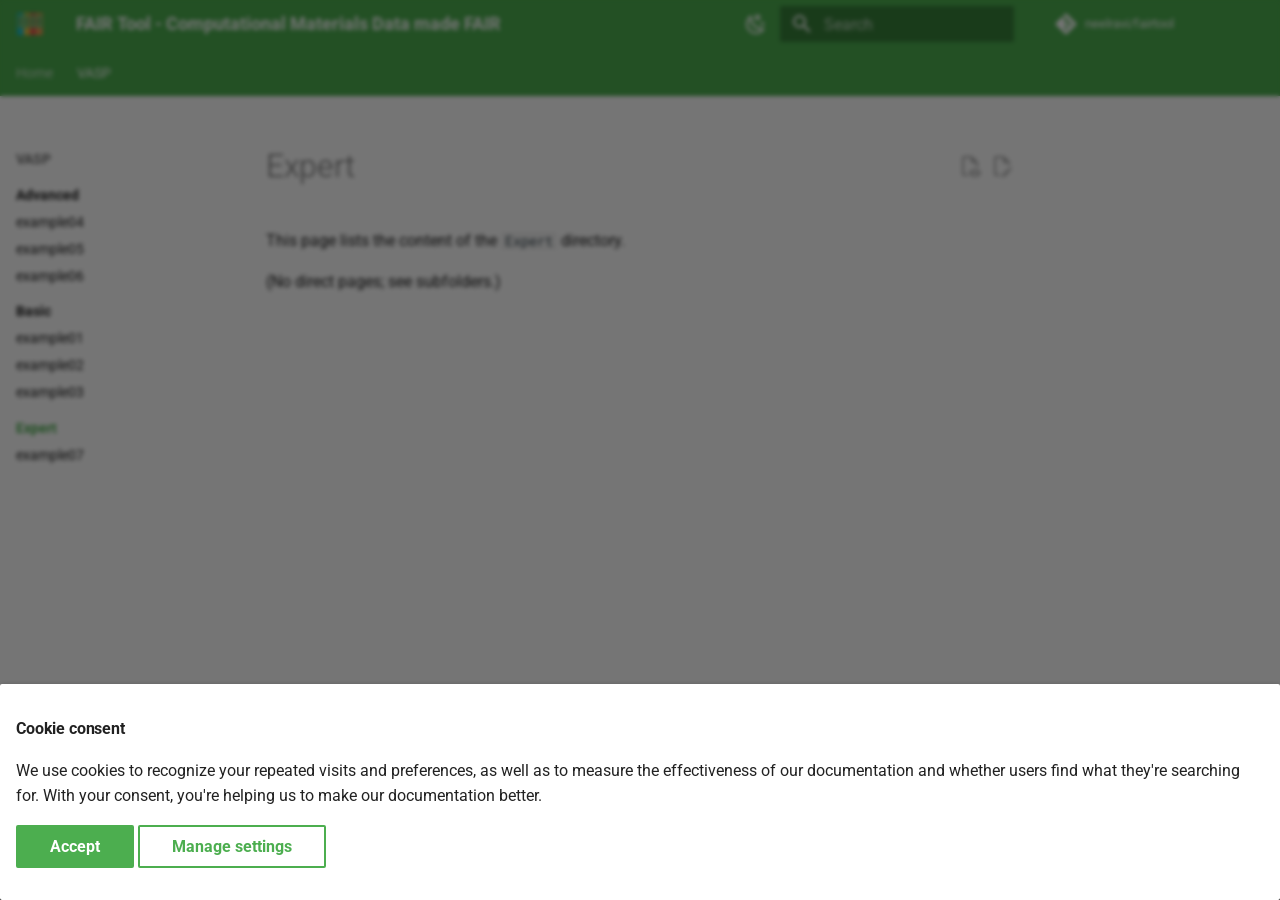
<file: Expert/index.html>
<!doctype html>
<html lang="en" class="no-js">
  <head>
    
      <meta charset="utf-8">
      <meta name="viewport" content="width=device-width,initial-scale=1">
      
        <meta name="description" content="The website and the repository guides on the data management for Computational Physics and Chemistry research for a FAIR storage of raw data, processed data, and metadata.
">
      
      
        <meta name="author" content="Dr. Ravindra Shinde">
      
      
        <link rel="canonical" href="http://127.0.0.1:8000/Expert/index.html">
      
      
        <link rel="prev" href="../Basic/example03/fair_summarized_dos_si_vasprun.html">
      
      
        <link rel="next" href="example07/fair_summarized_hybrid_vasprun.html">
      
      
      <link rel="icon" href="../assets/favicon.png">
      <meta name="generator" content="mkdocs-1.6.1, mkdocs-material-9.6.23">
    
    
      
        <title>Overview - FAIR Tool - Computational Materials Data made FAIR</title>
      
    
    
      <link rel="stylesheet" href="../assets/stylesheets/main.84d31ad4.min.css">
      
        
        <link rel="stylesheet" href="../assets/stylesheets/palette.06af60db.min.css">
      
      


    
    
      
    
    
      
        
        
        <link rel="preconnect" href="https://fonts.gstatic.com" crossorigin>
        <link rel="stylesheet" href="https://fonts.googleapis.com/css?family=Roboto:300,300i,400,400i,700,700i%7CRoboto+Mono:400,400i,700,700i&display=fallback">
        <style>:root{--md-text-font:"Roboto";--md-code-font:"Roboto Mono"}</style>
      
    
    
      <link rel="stylesheet" href="../stylesheets/extra.css">
    
    <script>__md_scope=new URL("..",location),__md_hash=e=>[...e].reduce(((e,_)=>(e<<5)-e+_.charCodeAt(0)),0),__md_get=(e,_=localStorage,t=__md_scope)=>JSON.parse(_.getItem(t.pathname+"."+e)),__md_set=(e,_,t=localStorage,a=__md_scope)=>{try{t.setItem(a.pathname+"."+e,JSON.stringify(_))}catch(e){}}</script>
    
      
  


  
  

<script id="__analytics">function __md_analytics(){function e(){dataLayer.push(arguments)}window.dataLayer=window.dataLayer||[],e("js",new Date),e("config",""),document.addEventListener("DOMContentLoaded",(function(){document.forms.search&&document.forms.search.query.addEventListener("blur",(function(){this.value&&e("event","search",{search_term:this.value})}));document$.subscribe((function(){var t=document.forms.feedback;if(void 0!==t)for(var a of t.querySelectorAll("[type=submit]"))a.addEventListener("click",(function(a){a.preventDefault();var n=document.location.pathname,d=this.getAttribute("data-md-value");e("event","feedback",{page:n,data:d}),t.firstElementChild.disabled=!0;var r=t.querySelector(".md-feedback__note [data-md-value='"+d+"']");r&&(r.hidden=!1)})),t.hidden=!1})),location$.subscribe((function(t){e("config","",{page_path:t.pathname})}))}));var t=document.createElement("script");t.async=!0,t.src="https://www.googletagmanager.com/gtag/js?id=",document.getElementById("__analytics").insertAdjacentElement("afterEnd",t)}</script>
  
    <script>if("undefined"!=typeof __md_analytics){var consent=__md_get("__consent");consent&&consent.analytics&&__md_analytics()}</script>
  

    
    
    
  </head>
  
  
    
    
      
    
    
    
    
    <body dir="ltr" data-md-color-scheme="default" data-md-color-primary="green" data-md-color-accent="deep-orange">
  
    
    <input class="md-toggle" data-md-toggle="drawer" type="checkbox" id="__drawer" autocomplete="off">
    <input class="md-toggle" data-md-toggle="search" type="checkbox" id="__search" autocomplete="off">
    <label class="md-overlay" for="__drawer"></label>
    <div data-md-component="skip">
      
        
        <a href="#expert" class="md-skip">
          Skip to content
        </a>
      
    </div>
    <div data-md-component="announce">
      
    </div>
    
    
      

<header class="md-header" data-md-component="header">
  <nav class="md-header__inner md-grid" aria-label="Header">
    <a href="../index.html" title="FAIR Tool - Computational Materials Data made FAIR" class="md-header__button md-logo" aria-label="FAIR Tool - Computational Materials Data made FAIR" data-md-component="logo">
      
  <img src="../assets/logo.png" alt="logo">

    </a>
    <label class="md-header__button md-icon" for="__drawer">
      
      <svg xmlns="http://www.w3.org/2000/svg" viewBox="0 0 24 24"><path d="M3 6h18v2H3zm0 5h18v2H3zm0 5h18v2H3z"/></svg>
    </label>
    <div class="md-header__title" data-md-component="header-title">
      <div class="md-header__ellipsis">
        <div class="md-header__topic">
          <span class="md-ellipsis">
            FAIR Tool - Computational Materials Data made FAIR
          </span>
        </div>
        <div class="md-header__topic" data-md-component="header-topic">
          <span class="md-ellipsis">
            
              Overview
            
          </span>
        </div>
      </div>
    </div>
    
      
        <form class="md-header__option" data-md-component="palette">
  
    
    
    
    <input class="md-option" data-md-color-media="(prefers-color-scheme)" data-md-color-scheme="default" data-md-color-primary="green" data-md-color-accent="deep-orange"  aria-label="Switch to light mode"  type="radio" name="__palette" id="__palette_0">
    
      <label class="md-header__button md-icon" title="Switch to light mode" for="__palette_1" hidden>
        <svg xmlns="http://www.w3.org/2000/svg" viewBox="0 0 24 24"><path d="m17.75 4.09-2.53 1.94.91 3.06-2.63-1.81-2.63 1.81.91-3.06-2.53-1.94L12.44 4l1.06-3 1.06 3zm3.5 6.91-1.64 1.25.59 1.98-1.7-1.17-1.7 1.17.59-1.98L15.75 11l2.06-.05L18.5 9l.69 1.95zm-2.28 4.95c.83-.08 1.72 1.1 1.19 1.85-.32.45-.66.87-1.08 1.27C15.17 23 8.84 23 4.94 19.07c-3.91-3.9-3.91-10.24 0-14.14.4-.4.82-.76 1.27-1.08.75-.53 1.93.36 1.85 1.19-.27 2.86.69 5.83 2.89 8.02a9.96 9.96 0 0 0 8.02 2.89m-1.64 2.02a12.08 12.08 0 0 1-7.8-3.47c-2.17-2.19-3.33-5-3.49-7.82-2.81 3.14-2.7 7.96.31 10.98 3.02 3.01 7.84 3.12 10.98.31"/></svg>
      </label>
    
  
    
    
    
    <input class="md-option" data-md-color-media="(prefers-color-scheme: light)" data-md-color-scheme="default" data-md-color-primary="green" data-md-color-accent="deep-orange"  aria-label="Switch to dark mode"  type="radio" name="__palette" id="__palette_1">
    
      <label class="md-header__button md-icon" title="Switch to dark mode" for="__palette_2" hidden>
        <svg xmlns="http://www.w3.org/2000/svg" viewBox="0 0 24 24"><path d="M12 7a5 5 0 0 1 5 5 5 5 0 0 1-5 5 5 5 0 0 1-5-5 5 5 0 0 1 5-5m0 2a3 3 0 0 0-3 3 3 3 0 0 0 3 3 3 3 0 0 0 3-3 3 3 0 0 0-3-3m0-7 2.39 3.42C13.65 5.15 12.84 5 12 5s-1.65.15-2.39.42zM3.34 7l4.16-.35A7.2 7.2 0 0 0 5.94 8.5c-.44.74-.69 1.5-.83 2.29zm.02 10 1.76-3.77a7.131 7.131 0 0 0 2.38 4.14zM20.65 7l-1.77 3.79a7.02 7.02 0 0 0-2.38-4.15zm-.01 10-4.14.36c.59-.51 1.12-1.14 1.54-1.86.42-.73.69-1.5.83-2.29zM12 22l-2.41-3.44c.74.27 1.55.44 2.41.44.82 0 1.63-.17 2.37-.44z"/></svg>
      </label>
    
  
    
    
    
    <input class="md-option" data-md-color-media="(prefers-color-scheme: dark)" data-md-color-scheme="slate" data-md-color-primary="black" data-md-color-accent="amber"  aria-label="Switch to system preference"  type="radio" name="__palette" id="__palette_2">
    
      <label class="md-header__button md-icon" title="Switch to system preference" for="__palette_0" hidden>
        <svg xmlns="http://www.w3.org/2000/svg" viewBox="0 0 24 24"><path d="M12 18c-.89 0-1.74-.2-2.5-.55C11.56 16.5 13 14.42 13 12s-1.44-4.5-3.5-5.45C10.26 6.2 11.11 6 12 6a6 6 0 0 1 6 6 6 6 0 0 1-6 6m8-9.31V4h-4.69L12 .69 8.69 4H4v4.69L.69 12 4 15.31V20h4.69L12 23.31 15.31 20H20v-4.69L23.31 12z"/></svg>
      </label>
    
  
</form>
      
    
    
      <script>var palette=__md_get("__palette");if(palette&&palette.color){if("(prefers-color-scheme)"===palette.color.media){var media=matchMedia("(prefers-color-scheme: light)"),input=document.querySelector(media.matches?"[data-md-color-media='(prefers-color-scheme: light)']":"[data-md-color-media='(prefers-color-scheme: dark)']");palette.color.media=input.getAttribute("data-md-color-media"),palette.color.scheme=input.getAttribute("data-md-color-scheme"),palette.color.primary=input.getAttribute("data-md-color-primary"),palette.color.accent=input.getAttribute("data-md-color-accent")}for(var[key,value]of Object.entries(palette.color))document.body.setAttribute("data-md-color-"+key,value)}</script>
    
    
    
      
      
        <label class="md-header__button md-icon" for="__search">
          
          <svg xmlns="http://www.w3.org/2000/svg" viewBox="0 0 24 24"><path d="M9.5 3A6.5 6.5 0 0 1 16 9.5c0 1.61-.59 3.09-1.56 4.23l.27.27h.79l5 5-1.5 1.5-5-5v-.79l-.27-.27A6.52 6.52 0 0 1 9.5 16 6.5 6.5 0 0 1 3 9.5 6.5 6.5 0 0 1 9.5 3m0 2C7 5 5 7 5 9.5S7 14 9.5 14 14 12 14 9.5 12 5 9.5 5"/></svg>
        </label>
        <div class="md-search" data-md-component="search" role="dialog">
  <label class="md-search__overlay" for="__search"></label>
  <div class="md-search__inner" role="search">
    <form class="md-search__form" name="search">
      <input type="text" class="md-search__input" name="query" aria-label="Search" placeholder="Search" autocapitalize="off" autocorrect="off" autocomplete="off" spellcheck="false" data-md-component="search-query" required>
      <label class="md-search__icon md-icon" for="__search">
        
        <svg xmlns="http://www.w3.org/2000/svg" viewBox="0 0 24 24"><path d="M9.5 3A6.5 6.5 0 0 1 16 9.5c0 1.61-.59 3.09-1.56 4.23l.27.27h.79l5 5-1.5 1.5-5-5v-.79l-.27-.27A6.52 6.52 0 0 1 9.5 16 6.5 6.5 0 0 1 3 9.5 6.5 6.5 0 0 1 9.5 3m0 2C7 5 5 7 5 9.5S7 14 9.5 14 14 12 14 9.5 12 5 9.5 5"/></svg>
        
        <svg xmlns="http://www.w3.org/2000/svg" viewBox="0 0 24 24"><path d="M20 11v2H8l5.5 5.5-1.42 1.42L4.16 12l7.92-7.92L13.5 5.5 8 11z"/></svg>
      </label>
      <nav class="md-search__options" aria-label="Search">
        
          <a href="javascript:void(0)" class="md-search__icon md-icon" title="Share" aria-label="Share" data-clipboard data-clipboard-text="" data-md-component="search-share" tabindex="-1">
            
            <svg xmlns="http://www.w3.org/2000/svg" viewBox="0 0 24 24"><path d="M18 16.08c-.76 0-1.44.3-1.96.77L8.91 12.7c.05-.23.09-.46.09-.7s-.04-.47-.09-.7l7.05-4.11c.54.5 1.25.81 2.04.81a3 3 0 0 0 3-3 3 3 0 0 0-3-3 3 3 0 0 0-3 3c0 .24.04.47.09.7L8.04 9.81C7.5 9.31 6.79 9 6 9a3 3 0 0 0-3 3 3 3 0 0 0 3 3c.79 0 1.5-.31 2.04-.81l7.12 4.15c-.05.21-.08.43-.08.66 0 1.61 1.31 2.91 2.92 2.91s2.92-1.3 2.92-2.91A2.92 2.92 0 0 0 18 16.08"/></svg>
          </a>
        
        <button type="reset" class="md-search__icon md-icon" title="Clear" aria-label="Clear" tabindex="-1">
          
          <svg xmlns="http://www.w3.org/2000/svg" viewBox="0 0 24 24"><path d="M19 6.41 17.59 5 12 10.59 6.41 5 5 6.41 10.59 12 5 17.59 6.41 19 12 13.41 17.59 19 19 17.59 13.41 12z"/></svg>
        </button>
      </nav>
      
        <div class="md-search__suggest" data-md-component="search-suggest"></div>
      
    </form>
    <div class="md-search__output">
      <div class="md-search__scrollwrap" tabindex="0" data-md-scrollfix>
        <div class="md-search-result" data-md-component="search-result">
          <div class="md-search-result__meta">
            Initializing search
          </div>
          <ol class="md-search-result__list" role="presentation"></ol>
        </div>
      </div>
    </div>
  </div>
</div>
      
    
    
      <div class="md-header__source">
        <a href="https://github.com/neelravi/fairtool" title="Go to repository" class="md-source" data-md-component="source">
  <div class="md-source__icon md-icon">
    
    <svg xmlns="http://www.w3.org/2000/svg" viewBox="0 0 448 512"><!--! Font Awesome Free 7.1.0 by @fontawesome - https://fontawesome.com License - https://fontawesome.com/license/free (Icons: CC BY 4.0, Fonts: SIL OFL 1.1, Code: MIT License) Copyright 2025 Fonticons, Inc.--><path d="M439.6 236.1 244 40.5c-5.4-5.5-12.8-8.5-20.4-8.5s-15 3-20.4 8.4L162.5 81l51.5 51.5c27.1-9.1 52.7 16.8 43.4 43.7l49.7 49.7c34.2-11.8 61.2 31 35.5 56.7-26.5 26.5-70.2-2.9-56-37.3L240.3 199v121.9c25.3 12.5 22.3 41.8 9.1 55-6.4 6.4-15.2 10.1-24.3 10.1s-17.8-3.6-24.3-10.1c-17.6-17.6-11.1-46.9 11.2-56v-123c-20.8-8.5-24.6-30.7-18.6-45L142.6 101 8.5 235.1C3 240.6 0 247.9 0 255.5s3 15 8.5 20.4l195.6 195.7c5.4 5.4 12.7 8.4 20.4 8.4s15-3 20.4-8.4l194.7-194.7c5.4-5.4 8.4-12.8 8.4-20.4s-3-15-8.4-20.4"/></svg>
  </div>
  <div class="md-source__repository">
    neelravi/fairtool
  </div>
</a>
      </div>
    
  </nav>
  
</header>
    
    <div class="md-container" data-md-component="container">
      
      
        
          
            
<nav class="md-tabs" aria-label="Tabs" data-md-component="tabs">
  <div class="md-grid">
    <ul class="md-tabs__list">
      
        
  
  
  
  
    <li class="md-tabs__item">
      <a href="../index.html" class="md-tabs__link">
        
  
  
    
  
  Home

      </a>
    </li>
  

      
        
  
  
  
    
  
  
    
    
      
  
  
  
    
  
  
    
    
      <li class="md-tabs__item md-tabs__item--active">
        <a href="../Advanced/index.html" class="md-tabs__link">
          
  
  
    
  
  VASP

        </a>
      </li>
    
  

    
  

      
    </ul>
  </div>
</nav>
          
        
      
      <main class="md-main" data-md-component="main">
        <div class="md-main__inner md-grid">
          
            
              
              <div class="md-sidebar md-sidebar--primary" data-md-component="sidebar" data-md-type="navigation" >
                <div class="md-sidebar__scrollwrap">
                  <div class="md-sidebar__inner">
                    


  


<nav class="md-nav md-nav--primary md-nav--lifted" aria-label="Navigation" data-md-level="0">
  <label class="md-nav__title" for="__drawer">
    <a href="../index.html" title="FAIR Tool - Computational Materials Data made FAIR" class="md-nav__button md-logo" aria-label="FAIR Tool - Computational Materials Data made FAIR" data-md-component="logo">
      
  <img src="../assets/logo.png" alt="logo">

    </a>
    FAIR Tool - Computational Materials Data made FAIR
  </label>
  
    <div class="md-nav__source">
      <a href="https://github.com/neelravi/fairtool" title="Go to repository" class="md-source" data-md-component="source">
  <div class="md-source__icon md-icon">
    
    <svg xmlns="http://www.w3.org/2000/svg" viewBox="0 0 448 512"><!--! Font Awesome Free 7.1.0 by @fontawesome - https://fontawesome.com License - https://fontawesome.com/license/free (Icons: CC BY 4.0, Fonts: SIL OFL 1.1, Code: MIT License) Copyright 2025 Fonticons, Inc.--><path d="M439.6 236.1 244 40.5c-5.4-5.5-12.8-8.5-20.4-8.5s-15 3-20.4 8.4L162.5 81l51.5 51.5c27.1-9.1 52.7 16.8 43.4 43.7l49.7 49.7c34.2-11.8 61.2 31 35.5 56.7-26.5 26.5-70.2-2.9-56-37.3L240.3 199v121.9c25.3 12.5 22.3 41.8 9.1 55-6.4 6.4-15.2 10.1-24.3 10.1s-17.8-3.6-24.3-10.1c-17.6-17.6-11.1-46.9 11.2-56v-123c-20.8-8.5-24.6-30.7-18.6-45L142.6 101 8.5 235.1C3 240.6 0 247.9 0 255.5s3 15 8.5 20.4l195.6 195.7c5.4 5.4 12.7 8.4 20.4 8.4s15-3 20.4-8.4l194.7-194.7c5.4-5.4 8.4-12.8 8.4-20.4s-3-15-8.4-20.4"/></svg>
  </div>
  <div class="md-source__repository">
    neelravi/fairtool
  </div>
</a>
    </div>
  
  <ul class="md-nav__list" data-md-scrollfix>
    
      
      
  
  
  
  
    <li class="md-nav__item">
      <a href="../index.html" class="md-nav__link">
        
  
  
  <span class="md-ellipsis">
    Home
    
  </span>
  

      </a>
    </li>
  

    
      
      
  
  
    
  
  
  
    
    
      
        
      
        
      
        
      
    
    
    
      
        
        
      
      
        
      
    
    
    <li class="md-nav__item md-nav__item--active md-nav__item--section md-nav__item--nested">
      
        
        
        <input class="md-nav__toggle md-toggle " type="checkbox" id="__nav_2" checked>
        
          
          <label class="md-nav__link" for="__nav_2" id="__nav_2_label" tabindex="">
            
  
  
  <span class="md-ellipsis">
    VASP
    
  </span>
  

            <span class="md-nav__icon md-icon"></span>
          </label>
        
        <nav class="md-nav" data-md-level="1" aria-labelledby="__nav_2_label" aria-expanded="true">
          <label class="md-nav__title" for="__nav_2">
            <span class="md-nav__icon md-icon"></span>
            VASP
          </label>
          <ul class="md-nav__list" data-md-scrollfix>
            
              
                
  
  
  
  
    
    
      
        
          
        
      
        
      
        
      
        
      
    
    
    
      
      
        
          
          
        
      
    
    
    <li class="md-nav__item md-nav__item--section md-nav__item--nested">
      
        
        
        <input class="md-nav__toggle md-toggle " type="checkbox" id="__nav_2_1" >
        
          
          <div class="md-nav__link md-nav__container">
            <a href="../Advanced/index.html" class="md-nav__link ">
              
  
  
  <span class="md-ellipsis">
    Advanced
    
  </span>
  

            </a>
            
              
              <label class="md-nav__link " for="__nav_2_1" id="__nav_2_1_label" tabindex="">
                <span class="md-nav__icon md-icon"></span>
              </label>
            
          </div>
        
        <nav class="md-nav" data-md-level="2" aria-labelledby="__nav_2_1_label" aria-expanded="false">
          <label class="md-nav__title" for="__nav_2_1">
            <span class="md-nav__icon md-icon"></span>
            Advanced
          </label>
          <ul class="md-nav__list" data-md-scrollfix>
            
              
            
              
                
  
  
  
  
    <li class="md-nav__item">
      <a href="../Advanced/example04/fair_summarized_vasprun.html" class="md-nav__link">
        
  
  
  <span class="md-ellipsis">
    example04
    
  </span>
  

      </a>
    </li>
  

              
            
              
                
  
  
  
  
    <li class="md-nav__item">
      <a href="../Advanced/example05/fair_summarized_vasprun.html" class="md-nav__link">
        
  
  
  <span class="md-ellipsis">
    example05
    
  </span>
  

      </a>
    </li>
  

              
            
              
                
  
  
  
  
    <li class="md-nav__item">
      <a href="../Advanced/example06/fair_summarized_vasprun.html" class="md-nav__link">
        
  
  
  <span class="md-ellipsis">
    example06
    
  </span>
  

      </a>
    </li>
  

              
            
          </ul>
        </nav>
      
    </li>
  

              
            
              
                
  
  
  
  
    
    
      
        
          
        
      
        
      
        
      
        
      
    
    
    
      
      
        
          
          
        
      
    
    
    <li class="md-nav__item md-nav__item--section md-nav__item--nested">
      
        
        
        <input class="md-nav__toggle md-toggle " type="checkbox" id="__nav_2_2" >
        
          
          <div class="md-nav__link md-nav__container">
            <a href="../Basic/index.html" class="md-nav__link ">
              
  
  
  <span class="md-ellipsis">
    Basic
    
  </span>
  

            </a>
            
              
              <label class="md-nav__link " for="__nav_2_2" id="__nav_2_2_label" tabindex="">
                <span class="md-nav__icon md-icon"></span>
              </label>
            
          </div>
        
        <nav class="md-nav" data-md-level="2" aria-labelledby="__nav_2_2_label" aria-expanded="false">
          <label class="md-nav__title" for="__nav_2_2">
            <span class="md-nav__icon md-icon"></span>
            Basic
          </label>
          <ul class="md-nav__list" data-md-scrollfix>
            
              
            
              
                
  
  
  
  
    <li class="md-nav__item">
      <a href="../Basic/example01/fair_summarized_vasprun.html" class="md-nav__link">
        
  
  
  <span class="md-ellipsis">
    example01
    
  </span>
  

      </a>
    </li>
  

              
            
              
                
  
  
  
  
    <li class="md-nav__item">
      <a href="../Basic/example02/fair_summarized_band_si_vasprun.html" class="md-nav__link">
        
  
  
  <span class="md-ellipsis">
    example02
    
  </span>
  

      </a>
    </li>
  

              
            
              
                
  
  
  
  
    <li class="md-nav__item">
      <a href="../Basic/example03/fair_summarized_dos_si_vasprun.html" class="md-nav__link">
        
  
  
  <span class="md-ellipsis">
    example03
    
  </span>
  

      </a>
    </li>
  

              
            
          </ul>
        </nav>
      
    </li>
  

              
            
              
                
  
  
    
  
  
  
    
    
      
        
          
        
      
        
      
    
    
    
      
      
        
          
          
        
      
    
    
    <li class="md-nav__item md-nav__item--active md-nav__item--section md-nav__item--nested">
      
        
        
        <input class="md-nav__toggle md-toggle " type="checkbox" id="__nav_2_3" checked>
        
          
          <div class="md-nav__link md-nav__container">
            <a href="index.html" class="md-nav__link md-nav__link--active">
              
  
  
  <span class="md-ellipsis">
    Expert
    
  </span>
  

            </a>
            
              
              <label class="md-nav__link md-nav__link--active" for="__nav_2_3" id="__nav_2_3_label" tabindex="">
                <span class="md-nav__icon md-icon"></span>
              </label>
            
          </div>
        
        <nav class="md-nav" data-md-level="2" aria-labelledby="__nav_2_3_label" aria-expanded="true">
          <label class="md-nav__title" for="__nav_2_3">
            <span class="md-nav__icon md-icon"></span>
            Expert
          </label>
          <ul class="md-nav__list" data-md-scrollfix>
            
              
            
              
                
  
  
  
  
    <li class="md-nav__item">
      <a href="example07/fair_summarized_hybrid_vasprun.html" class="md-nav__link">
        
  
  
  <span class="md-ellipsis">
    example07
    
  </span>
  

      </a>
    </li>
  

              
            
          </ul>
        </nav>
      
    </li>
  

              
            
          </ul>
        </nav>
      
    </li>
  

    
  </ul>
</nav>
                  </div>
                </div>
              </div>
            
            
              
              <div class="md-sidebar md-sidebar--secondary" data-md-component="sidebar" data-md-type="toc" >
                <div class="md-sidebar__scrollwrap">
                  <div class="md-sidebar__inner">
                    

<nav class="md-nav md-nav--secondary" aria-label="Table of contents">
  
  
  
    
  
  
</nav>
                  </div>
                </div>
              </div>
            
          
          
            <div class="md-content" data-md-component="content">
              <article class="md-content__inner md-typeset">
                
                  


  
    <a href="https://github.com/neelravi/fairtool/blob/main/documentation/docs/Expert/index.md" title="Edit this page" class="md-content__button md-icon" rel="edit">
      
      <svg xmlns="http://www.w3.org/2000/svg" viewBox="0 0 24 24"><path d="M10 20H6V4h7v5h5v3.1l2-2V8l-6-6H6c-1.1 0-2 .9-2 2v16c0 1.1.9 2 2 2h4zm10.2-7c.1 0 .3.1.4.2l1.3 1.3c.2.2.2.6 0 .8l-1 1-2.1-2.1 1-1c.1-.1.2-.2.4-.2m0 3.9L14.1 23H12v-2.1l6.1-6.1z"/></svg>
    </a>
  
  
    
      
    
    <a href="https://github.com/neelravi/fairtool/raw/main/documentation/docs/Expert/index.md" title="View source of this page" class="md-content__button md-icon">
      
      <svg xmlns="http://www.w3.org/2000/svg" viewBox="0 0 24 24"><path d="M17 18c.56 0 1 .44 1 1s-.44 1-1 1-1-.44-1-1 .44-1 1-1m0-3c-2.73 0-5.06 1.66-6 4 .94 2.34 3.27 4 6 4s5.06-1.66 6-4c-.94-2.34-3.27-4-6-4m0 6.5a2.5 2.5 0 0 1-2.5-2.5 2.5 2.5 0 0 1 2.5-2.5 2.5 2.5 0 0 1 2.5 2.5 2.5 2.5 0 0 1-2.5 2.5M9.27 20H6V4h7v5h5v4.07c.7.08 1.36.25 2 .49V8l-6-6H6a2 2 0 0 0-2 2v16a2 2 0 0 0 2 2h4.5a8.2 8.2 0 0 1-1.23-2"/></svg>
    </a>
  


<h1 id="expert">Expert<a class="headerlink" href="#expert" title="Permanent link">&para;</a></h1>
<p>This page lists the content of the <code>Expert</code> directory.</p>
<p>(No direct pages; see subfolders.)</p>









  




                
              </article>
            </div>
          
          
  <script>var tabs=__md_get("__tabs");if(Array.isArray(tabs))e:for(var set of document.querySelectorAll(".tabbed-set")){var labels=set.querySelector(".tabbed-labels");for(var tab of tabs)for(var label of labels.getElementsByTagName("label"))if(label.innerText.trim()===tab){var input=document.getElementById(label.htmlFor);input.checked=!0;continue e}}</script>

<script>var target=document.getElementById(location.hash.slice(1));target&&target.name&&(target.checked=target.name.startsWith("__tabbed_"))</script>
        </div>
        
          <button type="button" class="md-top md-icon" data-md-component="top" hidden>
  
  <svg xmlns="http://www.w3.org/2000/svg" viewBox="0 0 24 24"><path d="M13 20h-2V8l-5.5 5.5-1.42-1.42L12 4.16l7.92 7.92-1.42 1.42L13 8z"/></svg>
  Back to top
</button>
        
      </main>
      
        <footer class="md-footer">
  
    
      
      <nav class="md-footer__inner md-grid" aria-label="Footer" >
        
          
          <a href="../Basic/example03/fair_summarized_dos_si_vasprun.html" class="md-footer__link md-footer__link--prev" aria-label="Previous: example03">
            <div class="md-footer__button md-icon">
              
              <svg xmlns="http://www.w3.org/2000/svg" viewBox="0 0 24 24"><path d="M20 11v2H8l5.5 5.5-1.42 1.42L4.16 12l7.92-7.92L13.5 5.5 8 11z"/></svg>
            </div>
            <div class="md-footer__title">
              <span class="md-footer__direction">
                Previous
              </span>
              <div class="md-ellipsis">
                example03
              </div>
            </div>
          </a>
        
        
          
          <a href="example07/fair_summarized_hybrid_vasprun.html" class="md-footer__link md-footer__link--next" aria-label="Next: example07">
            <div class="md-footer__title">
              <span class="md-footer__direction">
                Next
              </span>
              <div class="md-ellipsis">
                example07
              </div>
            </div>
            <div class="md-footer__button md-icon">
              
              <svg xmlns="http://www.w3.org/2000/svg" viewBox="0 0 24 24"><path d="M4 11v2h12l-5.5 5.5 1.42 1.42L19.84 12l-7.92-7.92L10.5 5.5 16 11z"/></svg>
            </div>
          </a>
        
      </nav>
    
  
  <div class="md-footer-meta md-typeset">
    <div class="md-footer-meta__inner md-grid">
      <div class="md-copyright">
  
    <div class="md-copyright__highlight">
      Copyright &copy; 2025 - – Dr. Ravindra Shinde. <a href="#__consent">Change cookie settings</a>

    </div>
  
  
</div>
      
        
<div class="md-social">
  
    
    
    
    
      
      
    
    <a href="https://github.com/neelravi/fairtool/" target="_blank" rel="noopener" title="github.com" class="md-social__link">
      <svg xmlns="http://www.w3.org/2000/svg" viewBox="0 0 512 512"><!--! Font Awesome Free 7.1.0 by @fontawesome - https://fontawesome.com License - https://fontawesome.com/license/free (Icons: CC BY 4.0, Fonts: SIL OFL 1.1, Code: MIT License) Copyright 2025 Fonticons, Inc.--><path d="M173.9 397.4c0 2-2.3 3.6-5.2 3.6-3.3.3-5.6-1.3-5.6-3.6 0-2 2.3-3.6 5.2-3.6 3-.3 5.6 1.3 5.6 3.6m-31.1-4.5c-.7 2 1.3 4.3 4.3 4.9 2.6 1 5.6 0 6.2-2s-1.3-4.3-4.3-5.2c-2.6-.7-5.5.3-6.2 2.3m44.2-1.7c-2.9.7-4.9 2.6-4.6 4.9.3 2 2.9 3.3 5.9 2.6 2.9-.7 4.9-2.6 4.6-4.6-.3-1.9-3-3.2-5.9-2.9M252.8 8C114.1 8 8 113.3 8 252c0 110.9 69.8 205.8 169.5 239.2 12.8 2.3 17.3-5.6 17.3-12.1 0-6.2-.3-40.4-.3-61.4 0 0-70 15-84.7-29.8 0 0-11.4-29.1-27.8-36.6 0 0-22.9-15.7 1.6-15.4 0 0 24.9 2 38.6 25.8 21.9 38.6 58.6 27.5 72.9 20.9 2.3-16 8.8-27.1 16-33.7-55.9-6.2-112.3-14.3-112.3-110.5 0-27.5 7.6-41.3 23.6-58.9-2.6-6.5-11.1-33.3 2.6-67.9 20.9-6.5 69 27 69 27 20-5.6 41.5-8.5 62.8-8.5s42.8 2.9 62.8 8.5c0 0 48.1-33.6 69-27 13.7 34.7 5.2 61.4 2.6 67.9 16 17.7 25.8 31.5 25.8 58.9 0 96.5-58.9 104.2-114.8 110.5 9.2 7.9 17 22.9 17 46.4 0 33.7-.3 75.4-.3 83.6 0 6.5 4.6 14.4 17.3 12.1C436.2 457.8 504 362.9 504 252 504 113.3 391.5 8 252.8 8M105.2 352.9c-1.3 1-1 3.3.7 5.2 1.6 1.6 3.9 2.3 5.2 1 1.3-1 1-3.3-.7-5.2-1.6-1.6-3.9-2.3-5.2-1m-10.8-8.1c-.7 1.3.3 2.9 2.3 3.9 1.6 1 3.6.7 4.3-.7.7-1.3-.3-2.9-2.3-3.9-2-.6-3.6-.3-4.3.7m32.4 35.6c-1.6 1.3-1 4.3 1.3 6.2 2.3 2.3 5.2 2.6 6.5 1 1.3-1.3.7-4.3-1.3-6.2-2.2-2.3-5.2-2.6-6.5-1m-11.4-14.7c-1.6 1-1.6 3.6 0 5.9s4.3 3.3 5.6 2.3c1.6-1.3 1.6-3.9 0-6.2-1.4-2.3-4-3.3-5.6-2"/></svg>
    </a>
  
    
    
    
    
      
      
    
    <a href="https://hub.docker.com/r/neelravi/" target="_blank" rel="noopener" title="hub.docker.com" class="md-social__link">
      <svg xmlns="http://www.w3.org/2000/svg" viewBox="0 0 640 512"><!--! Font Awesome Free 7.1.0 by @fontawesome - https://fontawesome.com License - https://fontawesome.com/license/free (Icons: CC BY 4.0, Fonts: SIL OFL 1.1, Code: MIT License) Copyright 2025 Fonticons, Inc.--><path d="M349.9 236.3h-66.1v-59.4h66.1zm0-204.3h-66.1v60.7h66.1zm78.2 144.8H362v59.4h66.1zm-156.3-72.1h-66.1v60.1h66.1zm78.1 0h-66.1v60.1h66.1zm276.8 100c-14.4-9.7-47.6-13.2-73.1-8.4-3.3-24-16.7-44.9-41.1-63.7l-14-9.3-9.3 14c-18.4 27.8-23.4 73.6-3.7 103.8-8.7 4.7-25.8 11.1-48.4 10.7H2.4c-8.7 50.8 5.8 116.8 44 162.1 37.1 43.9 92.7 66.2 165.4 66.2 157.4 0 273.9-72.5 328.4-204.2 21.4.4 67.6.1 91.3-45.2 1.5-2.5 6.6-13.2 8.5-17.1zm-511.1-27.9h-66v59.4h66.1v-59.4zm78.1 0h-66.1v59.4h66.1zm78.1 0h-66.1v59.4h66.1zm-78.1-72.1h-66.1v60.1h66.1z"/></svg>
    </a>
  
    
    
    
    
      
      
    
    <a href="https://pypi.org/user/neelravi/" target="_blank" rel="noopener" title="pypi.org" class="md-social__link">
      <svg xmlns="http://www.w3.org/2000/svg" viewBox="0 0 448 512"><!--! Font Awesome Free 7.1.0 by @fontawesome - https://fontawesome.com License - https://fontawesome.com/license/free (Icons: CC BY 4.0, Fonts: SIL OFL 1.1, Code: MIT License) Copyright 2025 Fonticons, Inc.--><path d="M439.8 200.5c-7.7-30.9-22.3-54.2-53.4-54.2h-40.1v47.4c0 36.8-31.2 67.8-66.8 67.8H172.7c-29.2 0-53.4 25-53.4 54.3v101.8c0 29 25.2 46 53.4 54.3 33.8 9.9 66.3 11.7 106.8 0 26.9-7.8 53.4-23.5 53.4-54.3v-40.7H226.2v-13.6h160.2c31.1 0 42.6-21.7 53.4-54.2 11.2-33.5 10.7-65.7 0-108.6M286.2 444.7a20.4 20.4 0 1 1 0-40.7 20.4 20.4 0 1 1 0 40.7M167.8 248.1h106.8c29.7 0 53.4-24.5 53.4-54.3V91.9c0-29-24.4-50.7-53.4-55.6-35.8-5.9-74.7-5.6-106.8.1-45.2 8-53.4 24.7-53.4 55.6v40.7h106.9v13.6h-147c-31.1 0-58.3 18.7-66.8 54.2-9.8 40.7-10.2 66.1 0 108.6 7.6 31.6 25.7 54.2 56.8 54.2H101v-48.8c0-35.3 30.5-66.4 66.8-66.4m-6.6-183.4a20.4 20.4 0 1 1 0 40.8 20.4 20.4 0 1 1 0-40.8"/></svg>
    </a>
  
</div>
      
    </div>
  </div>
</footer>
      
    </div>
    <div class="md-dialog" data-md-component="dialog">
      <div class="md-dialog__inner md-typeset"></div>
    </div>
    
      <div class="md-progress" data-md-component="progress" role="progressbar"></div>
    
    
      <div class="md-consent" data-md-component="consent" id="__consent" hidden>
        <div class="md-consent__overlay"></div>
        <aside class="md-consent__inner">
          <form class="md-consent__form md-grid md-typeset" name="consent">
            


  


<h4>Cookie consent</h4>
<p>We use cookies to recognize your repeated visits and preferences, as well as to measure the effectiveness of our documentation and whether users find what they're searching for. With your consent, you're helping us to make our documentation better.</p>
<input class="md-toggle" type="checkbox" id="__settings" >
<div class="md-consent__settings">
  <ul class="task-list">
    
    
      
        
  
  
    
    
  
  <li class="task-list-item">
    <label class="task-list-control">
      <input type="checkbox" name="analytics" checked>
      <span class="task-list-indicator"></span>
      Google Analytics
    </label>
  </li>

      
    
    
      
        
  
  
    
    
  
  <li class="task-list-item">
    <label class="task-list-control">
      <input type="checkbox" name="github" checked>
      <span class="task-list-indicator"></span>
      GitHub
    </label>
  </li>

      
    
    
  </ul>
</div>
<div class="md-consent__controls">
  
    
      <button class="md-button md-button--primary">Accept</button>
    
    
    
  
    
    
    
      <label class="md-button" for="__settings">Manage settings</label>
    
  
</div>
          </form>
        </aside>
      </div>
      <script>var consent=__md_get("__consent");if(consent)for(var input of document.forms.consent.elements)input.name&&(input.checked=consent[input.name]||!1);else"file:"!==location.protocol&&setTimeout((function(){document.querySelector("[data-md-component=consent]").hidden=!1}),250);var form=document.forms.consent;for(var action of["submit","reset"])form.addEventListener(action,(function(e){if(e.preventDefault(),"reset"===e.type)for(var n of document.forms.consent.elements)n.name&&(n.checked=!1);__md_set("__consent",Object.fromEntries(Array.from(new FormData(form).keys()).map((function(e){return[e,!0]})))),location.hash="",location.reload()}))</script>
    
    
      
      <script id="__config" type="application/json">{"base": "..", "features": ["announce.dismiss", "content.action.edit", "content.action.view", "content.code.annotate", "content.code.copy", "content.tabs.link", "content.tooltips", "content.cards", "navigation.footer", "navigation.indexes", "navigation.instant", "navigation.instant.prefetch", "navigation.instant.progress", "navigation.sections", "navigation.tabs", "navigation.top", "navigation.tracking", "search.highlight", "search.share", "search.suggest", "toc.follow"], "search": "../assets/javascripts/workers/search.973d3a69.min.js", "tags": null, "translations": {"clipboard.copied": "Copied to clipboard", "clipboard.copy": "Copy to clipboard", "search.result.more.one": "1 more on this page", "search.result.more.other": "# more on this page", "search.result.none": "No matching documents", "search.result.one": "1 matching document", "search.result.other": "# matching documents", "search.result.placeholder": "Type to start searching", "search.result.term.missing": "Missing", "select.version": "Select version"}, "version": null}</script>
    
    
      <script src="../assets/javascripts/bundle.f55a23d4.min.js"></script>
      
        <script src="../js/3Dmol-min.js"></script>
      
        <script src="../js/structure.js"></script>
      
    
  </body>
</html>
</file>
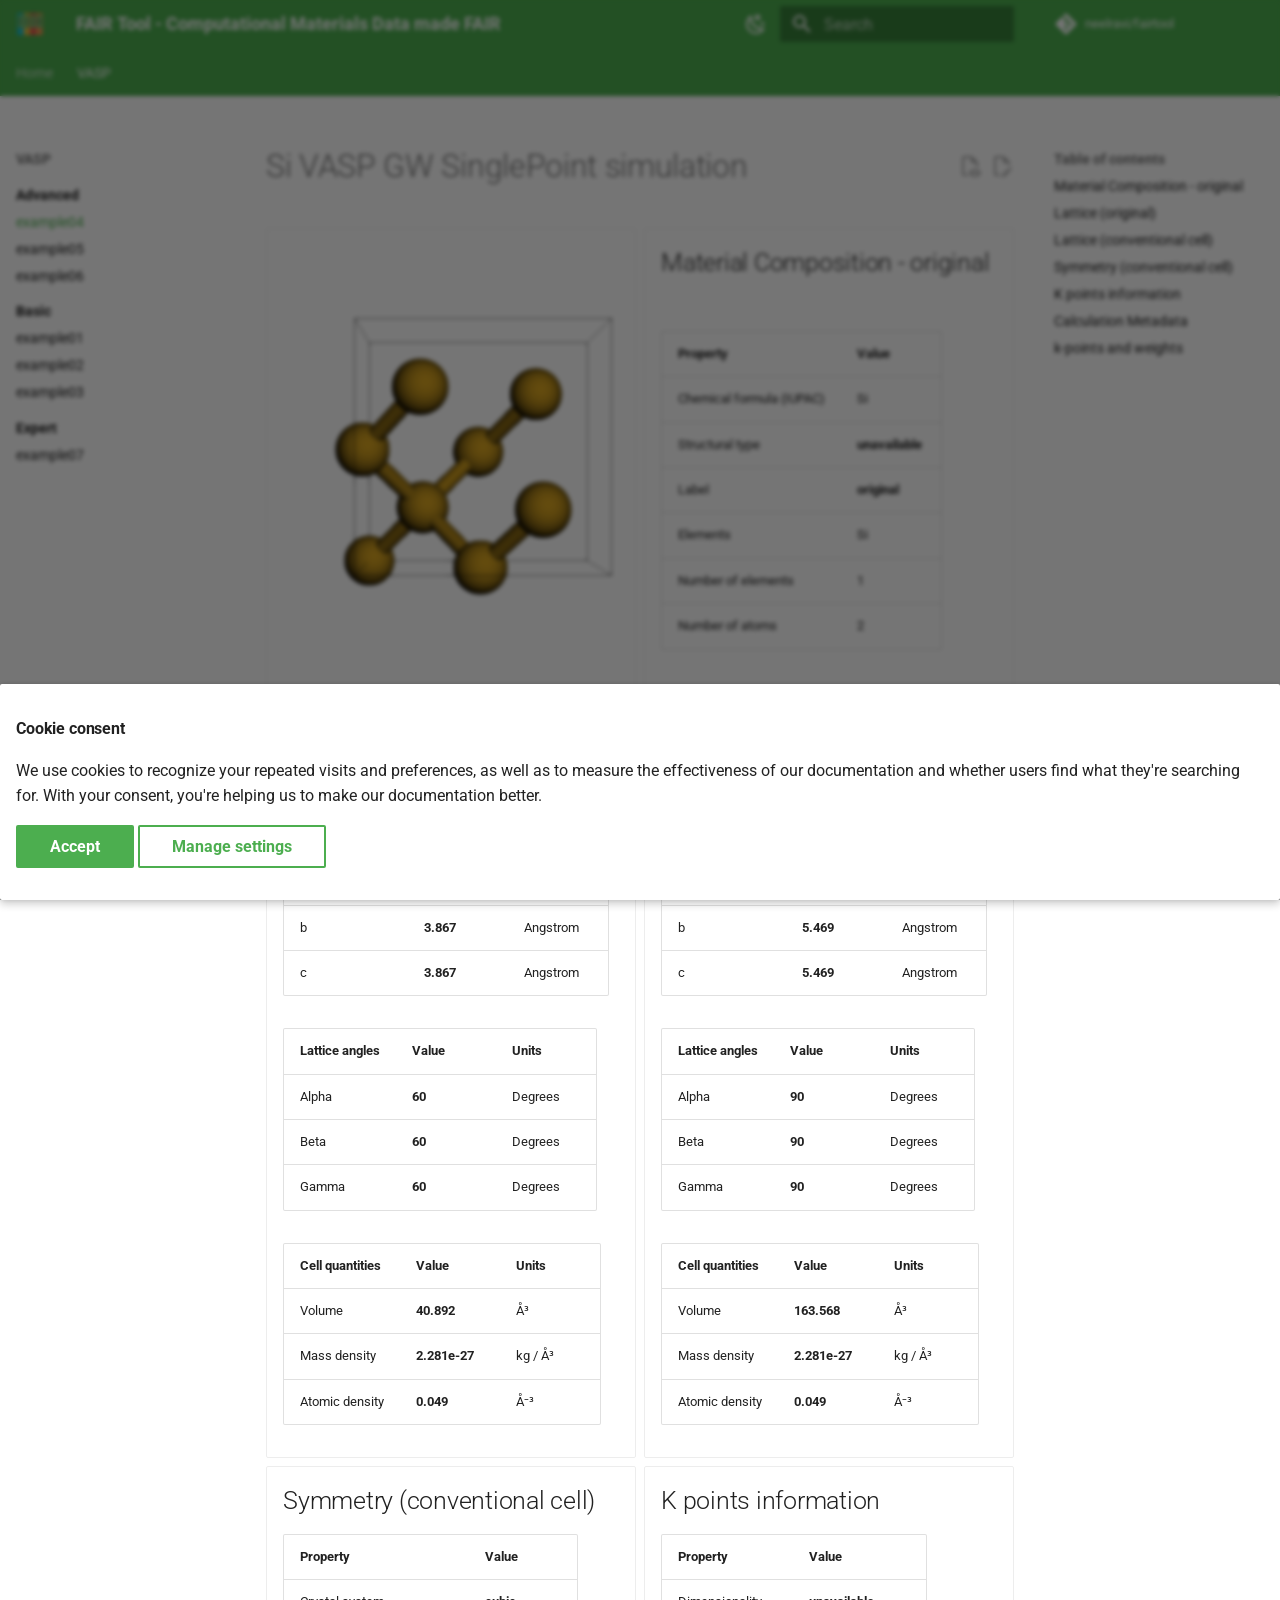
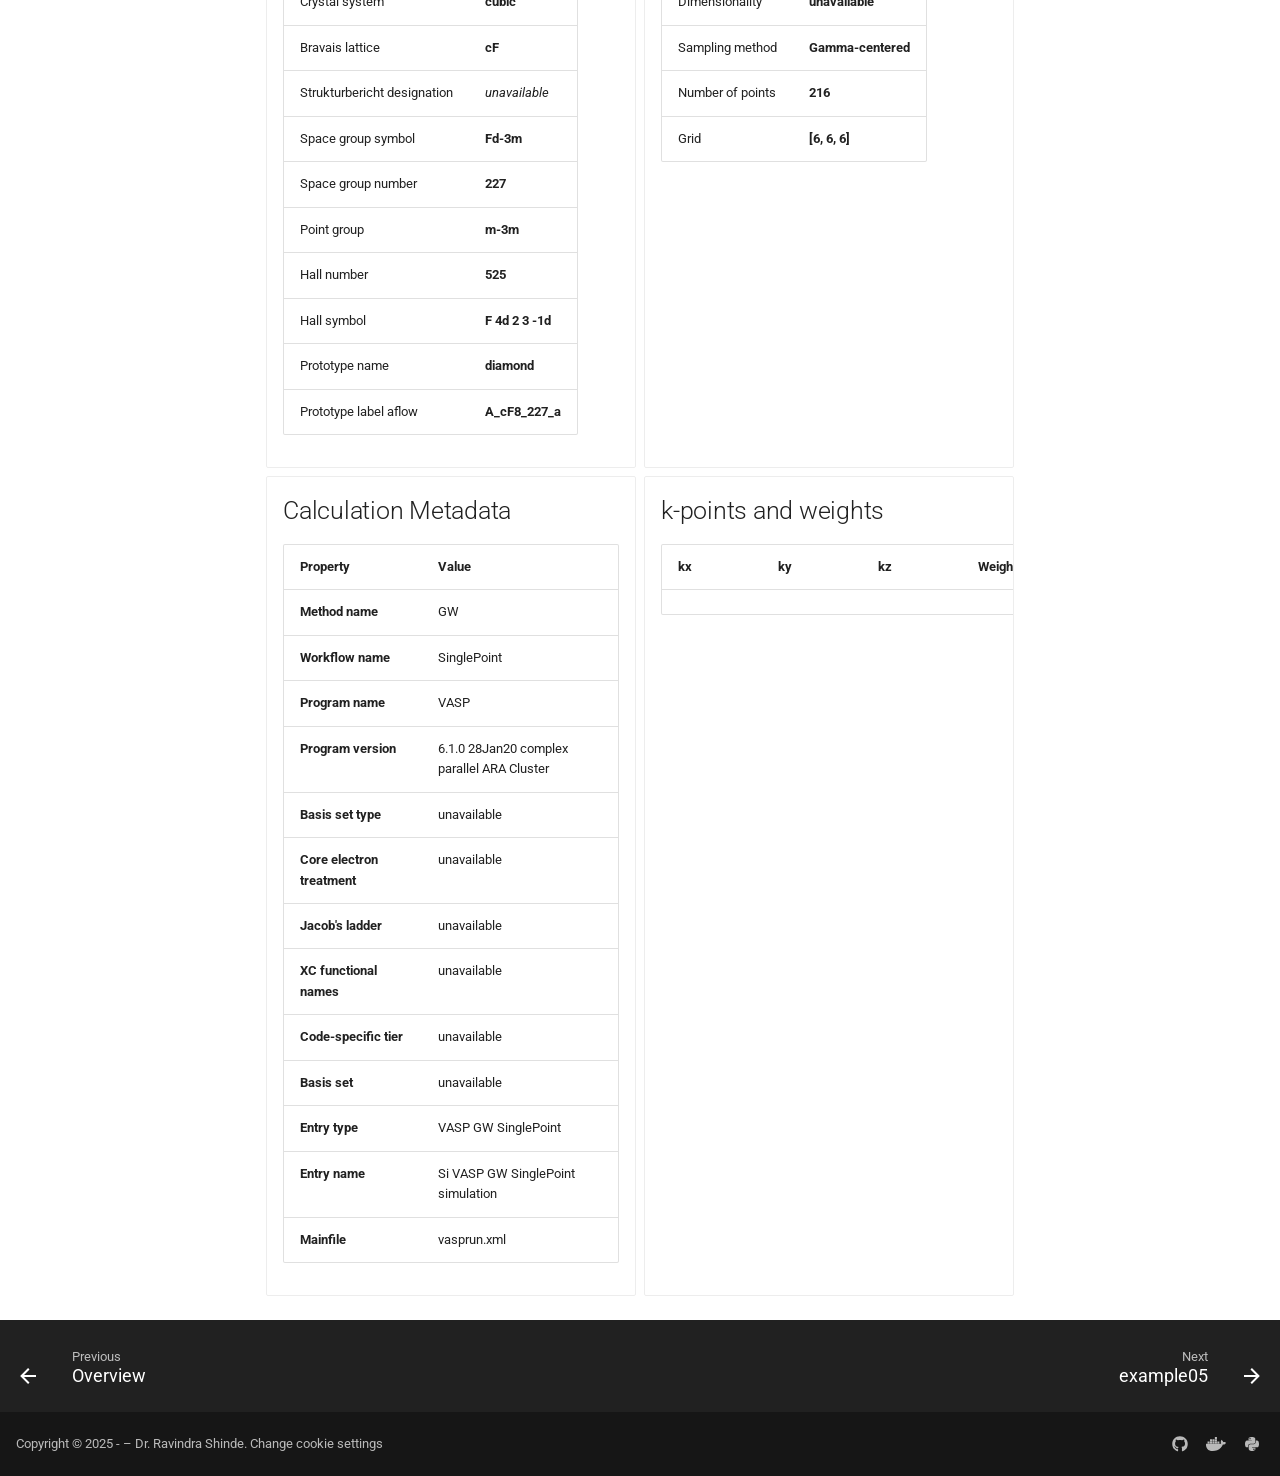
<file: Advanced/example04/fair_summarized_vasprun.html>
<!doctype html>
<html lang="en" class="no-js">
  <head>
    
      <meta charset="utf-8">
      <meta name="viewport" content="width=device-width,initial-scale=1">
      
        <meta name="description" content="The website and the repository guides on the data management for Computational Physics and Chemistry research for a FAIR storage of raw data, processed data, and metadata.
">
      
      
        <meta name="author" content="Dr. Ravindra Shinde">
      
      
        <link rel="canonical" href="http://127.0.0.1:8000/Advanced/example04/fair_summarized_vasprun.html">
      
      
        <link rel="prev" href="../index.html">
      
      
        <link rel="next" href="../example05/fair_summarized_vasprun.html">
      
      
      <link rel="icon" href="../../assets/favicon.png">
      <meta name="generator" content="mkdocs-1.6.1, mkdocs-material-9.6.23">
    
    
      
        <title>example04 - FAIR Tool - Computational Materials Data made FAIR</title>
      
    
    
      <link rel="stylesheet" href="../../assets/stylesheets/main.84d31ad4.min.css">
      
        
        <link rel="stylesheet" href="../../assets/stylesheets/palette.06af60db.min.css">
      
      


    
    
      
    
    
      
        
        
        <link rel="preconnect" href="https://fonts.gstatic.com" crossorigin>
        <link rel="stylesheet" href="https://fonts.googleapis.com/css?family=Roboto:300,300i,400,400i,700,700i%7CRoboto+Mono:400,400i,700,700i&display=fallback">
        <style>:root{--md-text-font:"Roboto";--md-code-font:"Roboto Mono"}</style>
      
    
    
      <link rel="stylesheet" href="../../stylesheets/extra.css">
    
    <script>__md_scope=new URL("../..",location),__md_hash=e=>[...e].reduce(((e,_)=>(e<<5)-e+_.charCodeAt(0)),0),__md_get=(e,_=localStorage,t=__md_scope)=>JSON.parse(_.getItem(t.pathname+"."+e)),__md_set=(e,_,t=localStorage,a=__md_scope)=>{try{t.setItem(a.pathname+"."+e,JSON.stringify(_))}catch(e){}}</script>
    
      
  


  
  

<script id="__analytics">function __md_analytics(){function e(){dataLayer.push(arguments)}window.dataLayer=window.dataLayer||[],e("js",new Date),e("config",""),document.addEventListener("DOMContentLoaded",(function(){document.forms.search&&document.forms.search.query.addEventListener("blur",(function(){this.value&&e("event","search",{search_term:this.value})}));document$.subscribe((function(){var t=document.forms.feedback;if(void 0!==t)for(var a of t.querySelectorAll("[type=submit]"))a.addEventListener("click",(function(a){a.preventDefault();var n=document.location.pathname,d=this.getAttribute("data-md-value");e("event","feedback",{page:n,data:d}),t.firstElementChild.disabled=!0;var r=t.querySelector(".md-feedback__note [data-md-value='"+d+"']");r&&(r.hidden=!1)})),t.hidden=!1})),location$.subscribe((function(t){e("config","",{page_path:t.pathname})}))}));var t=document.createElement("script");t.async=!0,t.src="https://www.googletagmanager.com/gtag/js?id=",document.getElementById("__analytics").insertAdjacentElement("afterEnd",t)}</script>
  
    <script>if("undefined"!=typeof __md_analytics){var consent=__md_get("__consent");consent&&consent.analytics&&__md_analytics()}</script>
  

    
    
    
  </head>
  
  
    
    
      
    
    
    
    
    <body dir="ltr" data-md-color-scheme="default" data-md-color-primary="green" data-md-color-accent="deep-orange">
  
    
    <input class="md-toggle" data-md-toggle="drawer" type="checkbox" id="__drawer" autocomplete="off">
    <input class="md-toggle" data-md-toggle="search" type="checkbox" id="__search" autocomplete="off">
    <label class="md-overlay" for="__drawer"></label>
    <div data-md-component="skip">
      
        
        <a href="#si-vasp-gw-singlepoint-simulation" class="md-skip">
          Skip to content
        </a>
      
    </div>
    <div data-md-component="announce">
      
    </div>
    
    
      

<header class="md-header" data-md-component="header">
  <nav class="md-header__inner md-grid" aria-label="Header">
    <a href="../../index.html" title="FAIR Tool - Computational Materials Data made FAIR" class="md-header__button md-logo" aria-label="FAIR Tool - Computational Materials Data made FAIR" data-md-component="logo">
      
  <img src="../../assets/logo.png" alt="logo">

    </a>
    <label class="md-header__button md-icon" for="__drawer">
      
      <svg xmlns="http://www.w3.org/2000/svg" viewBox="0 0 24 24"><path d="M3 6h18v2H3zm0 5h18v2H3zm0 5h18v2H3z"/></svg>
    </label>
    <div class="md-header__title" data-md-component="header-title">
      <div class="md-header__ellipsis">
        <div class="md-header__topic">
          <span class="md-ellipsis">
            FAIR Tool - Computational Materials Data made FAIR
          </span>
        </div>
        <div class="md-header__topic" data-md-component="header-topic">
          <span class="md-ellipsis">
            
              example04
            
          </span>
        </div>
      </div>
    </div>
    
      
        <form class="md-header__option" data-md-component="palette">
  
    
    
    
    <input class="md-option" data-md-color-media="(prefers-color-scheme)" data-md-color-scheme="default" data-md-color-primary="green" data-md-color-accent="deep-orange"  aria-label="Switch to light mode"  type="radio" name="__palette" id="__palette_0">
    
      <label class="md-header__button md-icon" title="Switch to light mode" for="__palette_1" hidden>
        <svg xmlns="http://www.w3.org/2000/svg" viewBox="0 0 24 24"><path d="m17.75 4.09-2.53 1.94.91 3.06-2.63-1.81-2.63 1.81.91-3.06-2.53-1.94L12.44 4l1.06-3 1.06 3zm3.5 6.91-1.64 1.25.59 1.98-1.7-1.17-1.7 1.17.59-1.98L15.75 11l2.06-.05L18.5 9l.69 1.95zm-2.28 4.95c.83-.08 1.72 1.1 1.19 1.85-.32.45-.66.87-1.08 1.27C15.17 23 8.84 23 4.94 19.07c-3.91-3.9-3.91-10.24 0-14.14.4-.4.82-.76 1.27-1.08.75-.53 1.93.36 1.85 1.19-.27 2.86.69 5.83 2.89 8.02a9.96 9.96 0 0 0 8.02 2.89m-1.64 2.02a12.08 12.08 0 0 1-7.8-3.47c-2.17-2.19-3.33-5-3.49-7.82-2.81 3.14-2.7 7.96.31 10.98 3.02 3.01 7.84 3.12 10.98.31"/></svg>
      </label>
    
  
    
    
    
    <input class="md-option" data-md-color-media="(prefers-color-scheme: light)" data-md-color-scheme="default" data-md-color-primary="green" data-md-color-accent="deep-orange"  aria-label="Switch to dark mode"  type="radio" name="__palette" id="__palette_1">
    
      <label class="md-header__button md-icon" title="Switch to dark mode" for="__palette_2" hidden>
        <svg xmlns="http://www.w3.org/2000/svg" viewBox="0 0 24 24"><path d="M12 7a5 5 0 0 1 5 5 5 5 0 0 1-5 5 5 5 0 0 1-5-5 5 5 0 0 1 5-5m0 2a3 3 0 0 0-3 3 3 3 0 0 0 3 3 3 3 0 0 0 3-3 3 3 0 0 0-3-3m0-7 2.39 3.42C13.65 5.15 12.84 5 12 5s-1.65.15-2.39.42zM3.34 7l4.16-.35A7.2 7.2 0 0 0 5.94 8.5c-.44.74-.69 1.5-.83 2.29zm.02 10 1.76-3.77a7.131 7.131 0 0 0 2.38 4.14zM20.65 7l-1.77 3.79a7.02 7.02 0 0 0-2.38-4.15zm-.01 10-4.14.36c.59-.51 1.12-1.14 1.54-1.86.42-.73.69-1.5.83-2.29zM12 22l-2.41-3.44c.74.27 1.55.44 2.41.44.82 0 1.63-.17 2.37-.44z"/></svg>
      </label>
    
  
    
    
    
    <input class="md-option" data-md-color-media="(prefers-color-scheme: dark)" data-md-color-scheme="slate" data-md-color-primary="black" data-md-color-accent="amber"  aria-label="Switch to system preference"  type="radio" name="__palette" id="__palette_2">
    
      <label class="md-header__button md-icon" title="Switch to system preference" for="__palette_0" hidden>
        <svg xmlns="http://www.w3.org/2000/svg" viewBox="0 0 24 24"><path d="M12 18c-.89 0-1.74-.2-2.5-.55C11.56 16.5 13 14.42 13 12s-1.44-4.5-3.5-5.45C10.26 6.2 11.11 6 12 6a6 6 0 0 1 6 6 6 6 0 0 1-6 6m8-9.31V4h-4.69L12 .69 8.69 4H4v4.69L.69 12 4 15.31V20h4.69L12 23.31 15.31 20H20v-4.69L23.31 12z"/></svg>
      </label>
    
  
</form>
      
    
    
      <script>var palette=__md_get("__palette");if(palette&&palette.color){if("(prefers-color-scheme)"===palette.color.media){var media=matchMedia("(prefers-color-scheme: light)"),input=document.querySelector(media.matches?"[data-md-color-media='(prefers-color-scheme: light)']":"[data-md-color-media='(prefers-color-scheme: dark)']");palette.color.media=input.getAttribute("data-md-color-media"),palette.color.scheme=input.getAttribute("data-md-color-scheme"),palette.color.primary=input.getAttribute("data-md-color-primary"),palette.color.accent=input.getAttribute("data-md-color-accent")}for(var[key,value]of Object.entries(palette.color))document.body.setAttribute("data-md-color-"+key,value)}</script>
    
    
    
      
      
        <label class="md-header__button md-icon" for="__search">
          
          <svg xmlns="http://www.w3.org/2000/svg" viewBox="0 0 24 24"><path d="M9.5 3A6.5 6.5 0 0 1 16 9.5c0 1.61-.59 3.09-1.56 4.23l.27.27h.79l5 5-1.5 1.5-5-5v-.79l-.27-.27A6.52 6.52 0 0 1 9.5 16 6.5 6.5 0 0 1 3 9.5 6.5 6.5 0 0 1 9.5 3m0 2C7 5 5 7 5 9.5S7 14 9.5 14 14 12 14 9.5 12 5 9.5 5"/></svg>
        </label>
        <div class="md-search" data-md-component="search" role="dialog">
  <label class="md-search__overlay" for="__search"></label>
  <div class="md-search__inner" role="search">
    <form class="md-search__form" name="search">
      <input type="text" class="md-search__input" name="query" aria-label="Search" placeholder="Search" autocapitalize="off" autocorrect="off" autocomplete="off" spellcheck="false" data-md-component="search-query" required>
      <label class="md-search__icon md-icon" for="__search">
        
        <svg xmlns="http://www.w3.org/2000/svg" viewBox="0 0 24 24"><path d="M9.5 3A6.5 6.5 0 0 1 16 9.5c0 1.61-.59 3.09-1.56 4.23l.27.27h.79l5 5-1.5 1.5-5-5v-.79l-.27-.27A6.52 6.52 0 0 1 9.5 16 6.5 6.5 0 0 1 3 9.5 6.5 6.5 0 0 1 9.5 3m0 2C7 5 5 7 5 9.5S7 14 9.5 14 14 12 14 9.5 12 5 9.5 5"/></svg>
        
        <svg xmlns="http://www.w3.org/2000/svg" viewBox="0 0 24 24"><path d="M20 11v2H8l5.5 5.5-1.42 1.42L4.16 12l7.92-7.92L13.5 5.5 8 11z"/></svg>
      </label>
      <nav class="md-search__options" aria-label="Search">
        
          <a href="javascript:void(0)" class="md-search__icon md-icon" title="Share" aria-label="Share" data-clipboard data-clipboard-text="" data-md-component="search-share" tabindex="-1">
            
            <svg xmlns="http://www.w3.org/2000/svg" viewBox="0 0 24 24"><path d="M18 16.08c-.76 0-1.44.3-1.96.77L8.91 12.7c.05-.23.09-.46.09-.7s-.04-.47-.09-.7l7.05-4.11c.54.5 1.25.81 2.04.81a3 3 0 0 0 3-3 3 3 0 0 0-3-3 3 3 0 0 0-3 3c0 .24.04.47.09.7L8.04 9.81C7.5 9.31 6.79 9 6 9a3 3 0 0 0-3 3 3 3 0 0 0 3 3c.79 0 1.5-.31 2.04-.81l7.12 4.15c-.05.21-.08.43-.08.66 0 1.61 1.31 2.91 2.92 2.91s2.92-1.3 2.92-2.91A2.92 2.92 0 0 0 18 16.08"/></svg>
          </a>
        
        <button type="reset" class="md-search__icon md-icon" title="Clear" aria-label="Clear" tabindex="-1">
          
          <svg xmlns="http://www.w3.org/2000/svg" viewBox="0 0 24 24"><path d="M19 6.41 17.59 5 12 10.59 6.41 5 5 6.41 10.59 12 5 17.59 6.41 19 12 13.41 17.59 19 19 17.59 13.41 12z"/></svg>
        </button>
      </nav>
      
        <div class="md-search__suggest" data-md-component="search-suggest"></div>
      
    </form>
    <div class="md-search__output">
      <div class="md-search__scrollwrap" tabindex="0" data-md-scrollfix>
        <div class="md-search-result" data-md-component="search-result">
          <div class="md-search-result__meta">
            Initializing search
          </div>
          <ol class="md-search-result__list" role="presentation"></ol>
        </div>
      </div>
    </div>
  </div>
</div>
      
    
    
      <div class="md-header__source">
        <a href="https://github.com/neelravi/fairtool" title="Go to repository" class="md-source" data-md-component="source">
  <div class="md-source__icon md-icon">
    
    <svg xmlns="http://www.w3.org/2000/svg" viewBox="0 0 448 512"><!--! Font Awesome Free 7.1.0 by @fontawesome - https://fontawesome.com License - https://fontawesome.com/license/free (Icons: CC BY 4.0, Fonts: SIL OFL 1.1, Code: MIT License) Copyright 2025 Fonticons, Inc.--><path d="M439.6 236.1 244 40.5c-5.4-5.5-12.8-8.5-20.4-8.5s-15 3-20.4 8.4L162.5 81l51.5 51.5c27.1-9.1 52.7 16.8 43.4 43.7l49.7 49.7c34.2-11.8 61.2 31 35.5 56.7-26.5 26.5-70.2-2.9-56-37.3L240.3 199v121.9c25.3 12.5 22.3 41.8 9.1 55-6.4 6.4-15.2 10.1-24.3 10.1s-17.8-3.6-24.3-10.1c-17.6-17.6-11.1-46.9 11.2-56v-123c-20.8-8.5-24.6-30.7-18.6-45L142.6 101 8.5 235.1C3 240.6 0 247.9 0 255.5s3 15 8.5 20.4l195.6 195.7c5.4 5.4 12.7 8.4 20.4 8.4s15-3 20.4-8.4l194.7-194.7c5.4-5.4 8.4-12.8 8.4-20.4s-3-15-8.4-20.4"/></svg>
  </div>
  <div class="md-source__repository">
    neelravi/fairtool
  </div>
</a>
      </div>
    
  </nav>
  
</header>
    
    <div class="md-container" data-md-component="container">
      
      
        
          
            
<nav class="md-tabs" aria-label="Tabs" data-md-component="tabs">
  <div class="md-grid">
    <ul class="md-tabs__list">
      
        
  
  
  
  
    <li class="md-tabs__item">
      <a href="../../index.html" class="md-tabs__link">
        
  
  
    
  
  Home

      </a>
    </li>
  

      
        
  
  
  
    
  
  
    
    
      
  
  
  
    
  
  
    
    
      <li class="md-tabs__item md-tabs__item--active">
        <a href="../index.html" class="md-tabs__link">
          
  
  
    
  
  VASP

        </a>
      </li>
    
  

    
  

      
    </ul>
  </div>
</nav>
          
        
      
      <main class="md-main" data-md-component="main">
        <div class="md-main__inner md-grid">
          
            
              
              <div class="md-sidebar md-sidebar--primary" data-md-component="sidebar" data-md-type="navigation" >
                <div class="md-sidebar__scrollwrap">
                  <div class="md-sidebar__inner">
                    


  


<nav class="md-nav md-nav--primary md-nav--lifted" aria-label="Navigation" data-md-level="0">
  <label class="md-nav__title" for="__drawer">
    <a href="../../index.html" title="FAIR Tool - Computational Materials Data made FAIR" class="md-nav__button md-logo" aria-label="FAIR Tool - Computational Materials Data made FAIR" data-md-component="logo">
      
  <img src="../../assets/logo.png" alt="logo">

    </a>
    FAIR Tool - Computational Materials Data made FAIR
  </label>
  
    <div class="md-nav__source">
      <a href="https://github.com/neelravi/fairtool" title="Go to repository" class="md-source" data-md-component="source">
  <div class="md-source__icon md-icon">
    
    <svg xmlns="http://www.w3.org/2000/svg" viewBox="0 0 448 512"><!--! Font Awesome Free 7.1.0 by @fontawesome - https://fontawesome.com License - https://fontawesome.com/license/free (Icons: CC BY 4.0, Fonts: SIL OFL 1.1, Code: MIT License) Copyright 2025 Fonticons, Inc.--><path d="M439.6 236.1 244 40.5c-5.4-5.5-12.8-8.5-20.4-8.5s-15 3-20.4 8.4L162.5 81l51.5 51.5c27.1-9.1 52.7 16.8 43.4 43.7l49.7 49.7c34.2-11.8 61.2 31 35.5 56.7-26.5 26.5-70.2-2.9-56-37.3L240.3 199v121.9c25.3 12.5 22.3 41.8 9.1 55-6.4 6.4-15.2 10.1-24.3 10.1s-17.8-3.6-24.3-10.1c-17.6-17.6-11.1-46.9 11.2-56v-123c-20.8-8.5-24.6-30.7-18.6-45L142.6 101 8.5 235.1C3 240.6 0 247.9 0 255.5s3 15 8.5 20.4l195.6 195.7c5.4 5.4 12.7 8.4 20.4 8.4s15-3 20.4-8.4l194.7-194.7c5.4-5.4 8.4-12.8 8.4-20.4s-3-15-8.4-20.4"/></svg>
  </div>
  <div class="md-source__repository">
    neelravi/fairtool
  </div>
</a>
    </div>
  
  <ul class="md-nav__list" data-md-scrollfix>
    
      
      
  
  
  
  
    <li class="md-nav__item">
      <a href="../../index.html" class="md-nav__link">
        
  
  
  <span class="md-ellipsis">
    Home
    
  </span>
  

      </a>
    </li>
  

    
      
      
  
  
    
  
  
  
    
    
      
        
      
        
      
        
      
    
    
    
      
        
        
      
      
        
      
    
    
    <li class="md-nav__item md-nav__item--active md-nav__item--section md-nav__item--nested">
      
        
        
        <input class="md-nav__toggle md-toggle " type="checkbox" id="__nav_2" checked>
        
          
          <label class="md-nav__link" for="__nav_2" id="__nav_2_label" tabindex="">
            
  
  
  <span class="md-ellipsis">
    VASP
    
  </span>
  

            <span class="md-nav__icon md-icon"></span>
          </label>
        
        <nav class="md-nav" data-md-level="1" aria-labelledby="__nav_2_label" aria-expanded="true">
          <label class="md-nav__title" for="__nav_2">
            <span class="md-nav__icon md-icon"></span>
            VASP
          </label>
          <ul class="md-nav__list" data-md-scrollfix>
            
              
                
  
  
    
  
  
  
    
    
      
        
          
        
      
        
      
        
      
        
      
    
    
    
      
      
        
          
          
        
      
    
    
    <li class="md-nav__item md-nav__item--active md-nav__item--section md-nav__item--nested">
      
        
        
        <input class="md-nav__toggle md-toggle " type="checkbox" id="__nav_2_1" checked>
        
          
          <div class="md-nav__link md-nav__container">
            <a href="../index.html" class="md-nav__link ">
              
  
  
  <span class="md-ellipsis">
    Advanced
    
  </span>
  

            </a>
            
              
              <label class="md-nav__link " for="__nav_2_1" id="__nav_2_1_label" tabindex="">
                <span class="md-nav__icon md-icon"></span>
              </label>
            
          </div>
        
        <nav class="md-nav" data-md-level="2" aria-labelledby="__nav_2_1_label" aria-expanded="true">
          <label class="md-nav__title" for="__nav_2_1">
            <span class="md-nav__icon md-icon"></span>
            Advanced
          </label>
          <ul class="md-nav__list" data-md-scrollfix>
            
              
            
              
                
  
  
    
  
  
  
    <li class="md-nav__item md-nav__item--active">
      
      <input class="md-nav__toggle md-toggle" type="checkbox" id="__toc">
      
      
        
      
      
        <label class="md-nav__link md-nav__link--active" for="__toc">
          
  
  
  <span class="md-ellipsis">
    example04
    
  </span>
  

          <span class="md-nav__icon md-icon"></span>
        </label>
      
      <a href="fair_summarized_vasprun.html" class="md-nav__link md-nav__link--active">
        
  
  
  <span class="md-ellipsis">
    example04
    
  </span>
  

      </a>
      
        

<nav class="md-nav md-nav--secondary" aria-label="Table of contents">
  
  
  
    
  
  
    <label class="md-nav__title" for="__toc">
      <span class="md-nav__icon md-icon"></span>
      Table of contents
    </label>
    <ul class="md-nav__list" data-md-component="toc" data-md-scrollfix>
      
        <li class="md-nav__item">
  <a href="#material-composition-original" class="md-nav__link">
    <span class="md-ellipsis">
      Material Composition - original
    </span>
  </a>
  
</li>
      
        <li class="md-nav__item">
  <a href="#lattice-original" class="md-nav__link">
    <span class="md-ellipsis">
      Lattice (original)
    </span>
  </a>
  
</li>
      
        <li class="md-nav__item">
  <a href="#lattice-conventional-cell" class="md-nav__link">
    <span class="md-ellipsis">
      Lattice (conventional cell)
    </span>
  </a>
  
</li>
      
        <li class="md-nav__item">
  <a href="#symmetry-conventional-cell" class="md-nav__link">
    <span class="md-ellipsis">
      Symmetry (conventional cell)
    </span>
  </a>
  
</li>
      
        <li class="md-nav__item">
  <a href="#k-points-information" class="md-nav__link">
    <span class="md-ellipsis">
      K points information
    </span>
  </a>
  
</li>
      
        <li class="md-nav__item">
  <a href="#calculation-metadata" class="md-nav__link">
    <span class="md-ellipsis">
      Calculation Metadata
    </span>
  </a>
  
</li>
      
        <li class="md-nav__item">
  <a href="#k-points-and-weights" class="md-nav__link">
    <span class="md-ellipsis">
      k-points and weights
    </span>
  </a>
  
</li>
      
    </ul>
  
</nav>
      
    </li>
  

              
            
              
                
  
  
  
  
    <li class="md-nav__item">
      <a href="../example05/fair_summarized_vasprun.html" class="md-nav__link">
        
  
  
  <span class="md-ellipsis">
    example05
    
  </span>
  

      </a>
    </li>
  

              
            
              
                
  
  
  
  
    <li class="md-nav__item">
      <a href="../example06/fair_summarized_vasprun.html" class="md-nav__link">
        
  
  
  <span class="md-ellipsis">
    example06
    
  </span>
  

      </a>
    </li>
  

              
            
          </ul>
        </nav>
      
    </li>
  

              
            
              
                
  
  
  
  
    
    
      
        
          
        
      
        
      
        
      
        
      
    
    
    
      
      
        
          
          
        
      
    
    
    <li class="md-nav__item md-nav__item--section md-nav__item--nested">
      
        
        
        <input class="md-nav__toggle md-toggle " type="checkbox" id="__nav_2_2" >
        
          
          <div class="md-nav__link md-nav__container">
            <a href="../../Basic/index.html" class="md-nav__link ">
              
  
  
  <span class="md-ellipsis">
    Basic
    
  </span>
  

            </a>
            
              
              <label class="md-nav__link " for="__nav_2_2" id="__nav_2_2_label" tabindex="">
                <span class="md-nav__icon md-icon"></span>
              </label>
            
          </div>
        
        <nav class="md-nav" data-md-level="2" aria-labelledby="__nav_2_2_label" aria-expanded="false">
          <label class="md-nav__title" for="__nav_2_2">
            <span class="md-nav__icon md-icon"></span>
            Basic
          </label>
          <ul class="md-nav__list" data-md-scrollfix>
            
              
            
              
                
  
  
  
  
    <li class="md-nav__item">
      <a href="../../Basic/example01/fair_summarized_vasprun.html" class="md-nav__link">
        
  
  
  <span class="md-ellipsis">
    example01
    
  </span>
  

      </a>
    </li>
  

              
            
              
                
  
  
  
  
    <li class="md-nav__item">
      <a href="../../Basic/example02/fair_summarized_band_si_vasprun.html" class="md-nav__link">
        
  
  
  <span class="md-ellipsis">
    example02
    
  </span>
  

      </a>
    </li>
  

              
            
              
                
  
  
  
  
    <li class="md-nav__item">
      <a href="../../Basic/example03/fair_summarized_dos_si_vasprun.html" class="md-nav__link">
        
  
  
  <span class="md-ellipsis">
    example03
    
  </span>
  

      </a>
    </li>
  

              
            
          </ul>
        </nav>
      
    </li>
  

              
            
              
                
  
  
  
  
    
    
      
        
          
        
      
        
      
    
    
    
      
      
        
          
          
        
      
    
    
    <li class="md-nav__item md-nav__item--section md-nav__item--nested">
      
        
        
        <input class="md-nav__toggle md-toggle " type="checkbox" id="__nav_2_3" >
        
          
          <div class="md-nav__link md-nav__container">
            <a href="../../Expert/index.html" class="md-nav__link ">
              
  
  
  <span class="md-ellipsis">
    Expert
    
  </span>
  

            </a>
            
              
              <label class="md-nav__link " for="__nav_2_3" id="__nav_2_3_label" tabindex="">
                <span class="md-nav__icon md-icon"></span>
              </label>
            
          </div>
        
        <nav class="md-nav" data-md-level="2" aria-labelledby="__nav_2_3_label" aria-expanded="false">
          <label class="md-nav__title" for="__nav_2_3">
            <span class="md-nav__icon md-icon"></span>
            Expert
          </label>
          <ul class="md-nav__list" data-md-scrollfix>
            
              
            
              
                
  
  
  
  
    <li class="md-nav__item">
      <a href="../../Expert/example07/fair_summarized_hybrid_vasprun.html" class="md-nav__link">
        
  
  
  <span class="md-ellipsis">
    example07
    
  </span>
  

      </a>
    </li>
  

              
            
          </ul>
        </nav>
      
    </li>
  

              
            
          </ul>
        </nav>
      
    </li>
  

    
  </ul>
</nav>
                  </div>
                </div>
              </div>
            
            
              
              <div class="md-sidebar md-sidebar--secondary" data-md-component="sidebar" data-md-type="toc" >
                <div class="md-sidebar__scrollwrap">
                  <div class="md-sidebar__inner">
                    

<nav class="md-nav md-nav--secondary" aria-label="Table of contents">
  
  
  
    
  
  
    <label class="md-nav__title" for="__toc">
      <span class="md-nav__icon md-icon"></span>
      Table of contents
    </label>
    <ul class="md-nav__list" data-md-component="toc" data-md-scrollfix>
      
        <li class="md-nav__item">
  <a href="#material-composition-original" class="md-nav__link">
    <span class="md-ellipsis">
      Material Composition - original
    </span>
  </a>
  
</li>
      
        <li class="md-nav__item">
  <a href="#lattice-original" class="md-nav__link">
    <span class="md-ellipsis">
      Lattice (original)
    </span>
  </a>
  
</li>
      
        <li class="md-nav__item">
  <a href="#lattice-conventional-cell" class="md-nav__link">
    <span class="md-ellipsis">
      Lattice (conventional cell)
    </span>
  </a>
  
</li>
      
        <li class="md-nav__item">
  <a href="#symmetry-conventional-cell" class="md-nav__link">
    <span class="md-ellipsis">
      Symmetry (conventional cell)
    </span>
  </a>
  
</li>
      
        <li class="md-nav__item">
  <a href="#k-points-information" class="md-nav__link">
    <span class="md-ellipsis">
      K points information
    </span>
  </a>
  
</li>
      
        <li class="md-nav__item">
  <a href="#calculation-metadata" class="md-nav__link">
    <span class="md-ellipsis">
      Calculation Metadata
    </span>
  </a>
  
</li>
      
        <li class="md-nav__item">
  <a href="#k-points-and-weights" class="md-nav__link">
    <span class="md-ellipsis">
      k-points and weights
    </span>
  </a>
  
</li>
      
    </ul>
  
</nav>
                  </div>
                </div>
              </div>
            
          
          
            <div class="md-content" data-md-component="content">
              <article class="md-content__inner md-typeset">
                
                  


  
    <a href="https://github.com/neelravi/fairtool/blob/main/documentation/docs/Advanced/example04/fair_summarized_vasprun.md" title="Edit this page" class="md-content__button md-icon" rel="edit">
      
      <svg xmlns="http://www.w3.org/2000/svg" viewBox="0 0 24 24"><path d="M10 20H6V4h7v5h5v3.1l2-2V8l-6-6H6c-1.1 0-2 .9-2 2v16c0 1.1.9 2 2 2h4zm10.2-7c.1 0 .3.1.4.2l1.3 1.3c.2.2.2.6 0 .8l-1 1-2.1-2.1 1-1c.1-.1.2-.2.4-.2m0 3.9L14.1 23H12v-2.1l6.1-6.1z"/></svg>
    </a>
  
  
    
      
    
    <a href="https://github.com/neelravi/fairtool/raw/main/documentation/docs/Advanced/example04/fair_summarized_vasprun.md" title="View source of this page" class="md-content__button md-icon">
      
      <svg xmlns="http://www.w3.org/2000/svg" viewBox="0 0 24 24"><path d="M17 18c.56 0 1 .44 1 1s-.44 1-1 1-1-.44-1-1 .44-1 1-1m0-3c-2.73 0-5.06 1.66-6 4 .94 2.34 3.27 4 6 4s5.06-1.66 6-4c-.94-2.34-3.27-4-6-4m0 6.5a2.5 2.5 0 0 1-2.5-2.5 2.5 2.5 0 0 1 2.5-2.5 2.5 2.5 0 0 1 2.5 2.5 2.5 2.5 0 0 1-2.5 2.5M9.27 20H6V4h7v5h5v4.07c.7.08 1.36.25 2 .49V8l-6-6H6a2 2 0 0 0-2 2v16a2 2 0 0 0 2 2h4.5a8.2 8.2 0 0 1-1.23-2"/></svg>
    </a>
  


<h1 id="si-vasp-gw-singlepoint-simulation">Si VASP GW SinglePoint simulation<a class="headerlink" href="#si-vasp-gw-singlepoint-simulation" title="Permanent link">&para;</a></h1>
<div class="grid cards">
<div class="structure-card card" style="width: 100%; max-width: 800px; margin: auto; padding: 0em;">
<div class="structure-viewer" data-json="fair-structure.json" style="width: 100%; height: 500px;"></div>
</div>
<ul>
<li>
<h2 id="material-composition-original">Material Composition - original<a class="headerlink" href="#material-composition-original" title="Permanent link">&para;</a></h2>
<table>
<thead>
<tr>
<th>Property</th>
<th>Value</th>
</tr>
</thead>
<tbody>
<tr>
<td>Chemical formula (IUPAC)</td>
<td>Si</td>
</tr>
<tr>
<td>Structural type</td>
<td><strong>unavailable</strong></td>
</tr>
<tr>
<td>Label</td>
<td><strong>original</strong></td>
</tr>
<tr>
<td>Elements</td>
<td>Si</td>
</tr>
<tr>
<td>Number of elements</td>
<td>1</td>
</tr>
<tr>
<td>Number of atoms</td>
<td>2</td>
</tr>
</tbody>
</table>
</li>
</ul>
</div>
<div class="grid cards">
<ul>
<li>
<h2 id="lattice-original">Lattice (original)<a class="headerlink" href="#lattice-original" title="Permanent link">&para;</a></h2>
<table>
<thead>
<tr>
<th>Lattice constant</th>
<th>Value</th>
<th>Units</th>
</tr>
</thead>
<tbody>
<tr>
<td>a</td>
<td><strong>3.867</strong></td>
<td>Angstrom</td>
</tr>
<tr>
<td>b</td>
<td><strong>3.867</strong></td>
<td>Angstrom</td>
</tr>
<tr>
<td>c</td>
<td><strong>3.867</strong></td>
<td>Angstrom</td>
</tr>
</tbody>
</table>
<table>
<thead>
<tr>
<th>Lattice angles</th>
<th>Value</th>
<th>Units</th>
</tr>
</thead>
<tbody>
<tr>
<td>Alpha</td>
<td><strong>60</strong></td>
<td>Degrees</td>
</tr>
<tr>
<td>Beta</td>
<td><strong>60</strong></td>
<td>Degrees</td>
</tr>
<tr>
<td>Gamma</td>
<td><strong>60</strong></td>
<td>Degrees</td>
</tr>
</tbody>
</table>
<table>
<thead>
<tr>
<th>Cell quantities</th>
<th>Value</th>
<th>Units</th>
</tr>
</thead>
<tbody>
<tr>
<td>Volume</td>
<td><strong>40.892</strong></td>
<td>Å³</td>
</tr>
<tr>
<td>Mass density</td>
<td><strong>2.281e-27</strong></td>
<td>kg / Å³</td>
</tr>
<tr>
<td>Atomic density</td>
<td><strong>0.049</strong></td>
<td>Å⁻³</td>
</tr>
</tbody>
</table>
</li>
<li>
<h2 id="lattice-conventional-cell">Lattice (conventional cell)<a class="headerlink" href="#lattice-conventional-cell" title="Permanent link">&para;</a></h2>
<table>
<thead>
<tr>
<th>Lattice constant</th>
<th>Value</th>
<th>Units</th>
</tr>
</thead>
<tbody>
<tr>
<td>a</td>
<td><strong>5.469</strong></td>
<td>Angstrom</td>
</tr>
<tr>
<td>b</td>
<td><strong>5.469</strong></td>
<td>Angstrom</td>
</tr>
<tr>
<td>c</td>
<td><strong>5.469</strong></td>
<td>Angstrom</td>
</tr>
</tbody>
</table>
<table>
<thead>
<tr>
<th>Lattice angles</th>
<th>Value</th>
<th>Units</th>
</tr>
</thead>
<tbody>
<tr>
<td>Alpha</td>
<td><strong>90</strong></td>
<td>Degrees</td>
</tr>
<tr>
<td>Beta</td>
<td><strong>90</strong></td>
<td>Degrees</td>
</tr>
<tr>
<td>Gamma</td>
<td><strong>90</strong></td>
<td>Degrees</td>
</tr>
</tbody>
</table>
<table>
<thead>
<tr>
<th>Cell quantities</th>
<th>Value</th>
<th>Units</th>
</tr>
</thead>
<tbody>
<tr>
<td>Volume</td>
<td><strong>163.568</strong></td>
<td>Å³</td>
</tr>
<tr>
<td>Mass density</td>
<td><strong>2.281e-27</strong></td>
<td>kg / Å³</td>
</tr>
<tr>
<td>Atomic density</td>
<td><strong>0.049</strong></td>
<td>Å⁻³</td>
</tr>
</tbody>
</table>
</li>
<li>
<h2 id="symmetry-conventional-cell">Symmetry (conventional cell)<a class="headerlink" href="#symmetry-conventional-cell" title="Permanent link">&para;</a></h2>
<table>
<thead>
<tr>
<th>Property</th>
<th>Value</th>
</tr>
</thead>
<tbody>
<tr>
<td>Crystal system</td>
<td><strong>cubic</strong></td>
</tr>
<tr>
<td>Bravais lattice</td>
<td><strong>cF</strong></td>
</tr>
<tr>
<td>Strukturbericht designation</td>
<td><em>unavailable</em></td>
</tr>
<tr>
<td>Space group symbol</td>
<td><strong>Fd-3m</strong></td>
</tr>
<tr>
<td>Space group number</td>
<td><strong>227</strong></td>
</tr>
<tr>
<td>Point group</td>
<td><strong>m-3m</strong></td>
</tr>
<tr>
<td>Hall number</td>
<td><strong>525</strong></td>
</tr>
<tr>
<td>Hall symbol</td>
<td><strong>F 4d 2 3 -1d</strong></td>
</tr>
<tr>
<td>Prototype name</td>
<td><strong>diamond</strong></td>
</tr>
<tr>
<td>Prototype label aflow</td>
<td><strong>A_cF8_227_a</strong></td>
</tr>
</tbody>
</table>
</li>
<li>
<h2 id="k-points-information">K points information<a class="headerlink" href="#k-points-information" title="Permanent link">&para;</a></h2>
<table>
<thead>
<tr>
<th>Property</th>
<th>Value</th>
</tr>
</thead>
<tbody>
<tr>
<td>Dimensionality</td>
<td><strong>unavailable</strong></td>
</tr>
<tr>
<td>Sampling method</td>
<td><strong>Gamma-centered</strong></td>
</tr>
<tr>
<td>Number of points</td>
<td><strong>216</strong></td>
</tr>
<tr>
<td>Grid</td>
<td><strong>[6, 6, 6]</strong></td>
</tr>
</tbody>
</table>
</li>
<li>
<h2 id="calculation-metadata">Calculation Metadata<a class="headerlink" href="#calculation-metadata" title="Permanent link">&para;</a></h2>
<table>
<thead>
<tr>
<th>Property</th>
<th>Value</th>
</tr>
</thead>
<tbody>
<tr>
<td><strong>Method name</strong></td>
<td>GW</td>
</tr>
<tr>
<td><strong>Workflow name</strong></td>
<td>SinglePoint</td>
</tr>
<tr>
<td><strong>Program name</strong></td>
<td>VASP</td>
</tr>
<tr>
<td><strong>Program version</strong></td>
<td>6.1.0 28Jan20 complex parallel ARA Cluster</td>
</tr>
<tr>
<td><strong>Basis set type</strong></td>
<td>unavailable</td>
</tr>
<tr>
<td><strong>Core electron treatment</strong></td>
<td>unavailable</td>
</tr>
<tr>
<td><strong>Jacob's ladder</strong></td>
<td>unavailable</td>
</tr>
<tr>
<td><strong>XC functional names</strong></td>
<td>unavailable</td>
</tr>
<tr>
<td><strong>Code-specific tier</strong></td>
<td>unavailable</td>
</tr>
<tr>
<td><strong>Basis set</strong></td>
<td>unavailable</td>
</tr>
<tr>
<td><strong>Entry type</strong></td>
<td>VASP GW SinglePoint</td>
</tr>
<tr>
<td><strong>Entry name</strong></td>
<td>Si VASP GW SinglePoint simulation</td>
</tr>
<tr>
<td><strong>Mainfile</strong></td>
<td>vasprun.xml</td>
</tr>
</tbody>
</table>
</li>
<li>
<h2 id="k-points-and-weights">k-points and weights<a class="headerlink" href="#k-points-and-weights" title="Permanent link">&para;</a></h2>
<table>
<thead>
<tr>
<th>kx</th>
<th>ky</th>
<th>kz</th>
<th>Weight</th>
</tr>
</thead>
<tbody>
<tr>
<td></td>
<td></td>
<td></td>
<td></td>
</tr>
</tbody>
</table>
</li>
</ul>
</div>









  




                
              </article>
            </div>
          
          
  <script>var tabs=__md_get("__tabs");if(Array.isArray(tabs))e:for(var set of document.querySelectorAll(".tabbed-set")){var labels=set.querySelector(".tabbed-labels");for(var tab of tabs)for(var label of labels.getElementsByTagName("label"))if(label.innerText.trim()===tab){var input=document.getElementById(label.htmlFor);input.checked=!0;continue e}}</script>

<script>var target=document.getElementById(location.hash.slice(1));target&&target.name&&(target.checked=target.name.startsWith("__tabbed_"))</script>
        </div>
        
          <button type="button" class="md-top md-icon" data-md-component="top" hidden>
  
  <svg xmlns="http://www.w3.org/2000/svg" viewBox="0 0 24 24"><path d="M13 20h-2V8l-5.5 5.5-1.42-1.42L12 4.16l7.92 7.92-1.42 1.42L13 8z"/></svg>
  Back to top
</button>
        
      </main>
      
        <footer class="md-footer">
  
    
      
      <nav class="md-footer__inner md-grid" aria-label="Footer" >
        
          
          <a href="../index.html" class="md-footer__link md-footer__link--prev" aria-label="Previous: Overview">
            <div class="md-footer__button md-icon">
              
              <svg xmlns="http://www.w3.org/2000/svg" viewBox="0 0 24 24"><path d="M20 11v2H8l5.5 5.5-1.42 1.42L4.16 12l7.92-7.92L13.5 5.5 8 11z"/></svg>
            </div>
            <div class="md-footer__title">
              <span class="md-footer__direction">
                Previous
              </span>
              <div class="md-ellipsis">
                Overview
              </div>
            </div>
          </a>
        
        
          
          <a href="../example05/fair_summarized_vasprun.html" class="md-footer__link md-footer__link--next" aria-label="Next: example05">
            <div class="md-footer__title">
              <span class="md-footer__direction">
                Next
              </span>
              <div class="md-ellipsis">
                example05
              </div>
            </div>
            <div class="md-footer__button md-icon">
              
              <svg xmlns="http://www.w3.org/2000/svg" viewBox="0 0 24 24"><path d="M4 11v2h12l-5.5 5.5 1.42 1.42L19.84 12l-7.92-7.92L10.5 5.5 16 11z"/></svg>
            </div>
          </a>
        
      </nav>
    
  
  <div class="md-footer-meta md-typeset">
    <div class="md-footer-meta__inner md-grid">
      <div class="md-copyright">
  
    <div class="md-copyright__highlight">
      Copyright &copy; 2025 - – Dr. Ravindra Shinde. <a href="#__consent">Change cookie settings</a>

    </div>
  
  
</div>
      
        
<div class="md-social">
  
    
    
    
    
      
      
    
    <a href="https://github.com/neelravi/fairtool/" target="_blank" rel="noopener" title="github.com" class="md-social__link">
      <svg xmlns="http://www.w3.org/2000/svg" viewBox="0 0 512 512"><!--! Font Awesome Free 7.1.0 by @fontawesome - https://fontawesome.com License - https://fontawesome.com/license/free (Icons: CC BY 4.0, Fonts: SIL OFL 1.1, Code: MIT License) Copyright 2025 Fonticons, Inc.--><path d="M173.9 397.4c0 2-2.3 3.6-5.2 3.6-3.3.3-5.6-1.3-5.6-3.6 0-2 2.3-3.6 5.2-3.6 3-.3 5.6 1.3 5.6 3.6m-31.1-4.5c-.7 2 1.3 4.3 4.3 4.9 2.6 1 5.6 0 6.2-2s-1.3-4.3-4.3-5.2c-2.6-.7-5.5.3-6.2 2.3m44.2-1.7c-2.9.7-4.9 2.6-4.6 4.9.3 2 2.9 3.3 5.9 2.6 2.9-.7 4.9-2.6 4.6-4.6-.3-1.9-3-3.2-5.9-2.9M252.8 8C114.1 8 8 113.3 8 252c0 110.9 69.8 205.8 169.5 239.2 12.8 2.3 17.3-5.6 17.3-12.1 0-6.2-.3-40.4-.3-61.4 0 0-70 15-84.7-29.8 0 0-11.4-29.1-27.8-36.6 0 0-22.9-15.7 1.6-15.4 0 0 24.9 2 38.6 25.8 21.9 38.6 58.6 27.5 72.9 20.9 2.3-16 8.8-27.1 16-33.7-55.9-6.2-112.3-14.3-112.3-110.5 0-27.5 7.6-41.3 23.6-58.9-2.6-6.5-11.1-33.3 2.6-67.9 20.9-6.5 69 27 69 27 20-5.6 41.5-8.5 62.8-8.5s42.8 2.9 62.8 8.5c0 0 48.1-33.6 69-27 13.7 34.7 5.2 61.4 2.6 67.9 16 17.7 25.8 31.5 25.8 58.9 0 96.5-58.9 104.2-114.8 110.5 9.2 7.9 17 22.9 17 46.4 0 33.7-.3 75.4-.3 83.6 0 6.5 4.6 14.4 17.3 12.1C436.2 457.8 504 362.9 504 252 504 113.3 391.5 8 252.8 8M105.2 352.9c-1.3 1-1 3.3.7 5.2 1.6 1.6 3.9 2.3 5.2 1 1.3-1 1-3.3-.7-5.2-1.6-1.6-3.9-2.3-5.2-1m-10.8-8.1c-.7 1.3.3 2.9 2.3 3.9 1.6 1 3.6.7 4.3-.7.7-1.3-.3-2.9-2.3-3.9-2-.6-3.6-.3-4.3.7m32.4 35.6c-1.6 1.3-1 4.3 1.3 6.2 2.3 2.3 5.2 2.6 6.5 1 1.3-1.3.7-4.3-1.3-6.2-2.2-2.3-5.2-2.6-6.5-1m-11.4-14.7c-1.6 1-1.6 3.6 0 5.9s4.3 3.3 5.6 2.3c1.6-1.3 1.6-3.9 0-6.2-1.4-2.3-4-3.3-5.6-2"/></svg>
    </a>
  
    
    
    
    
      
      
    
    <a href="https://hub.docker.com/r/neelravi/" target="_blank" rel="noopener" title="hub.docker.com" class="md-social__link">
      <svg xmlns="http://www.w3.org/2000/svg" viewBox="0 0 640 512"><!--! Font Awesome Free 7.1.0 by @fontawesome - https://fontawesome.com License - https://fontawesome.com/license/free (Icons: CC BY 4.0, Fonts: SIL OFL 1.1, Code: MIT License) Copyright 2025 Fonticons, Inc.--><path d="M349.9 236.3h-66.1v-59.4h66.1zm0-204.3h-66.1v60.7h66.1zm78.2 144.8H362v59.4h66.1zm-156.3-72.1h-66.1v60.1h66.1zm78.1 0h-66.1v60.1h66.1zm276.8 100c-14.4-9.7-47.6-13.2-73.1-8.4-3.3-24-16.7-44.9-41.1-63.7l-14-9.3-9.3 14c-18.4 27.8-23.4 73.6-3.7 103.8-8.7 4.7-25.8 11.1-48.4 10.7H2.4c-8.7 50.8 5.8 116.8 44 162.1 37.1 43.9 92.7 66.2 165.4 66.2 157.4 0 273.9-72.5 328.4-204.2 21.4.4 67.6.1 91.3-45.2 1.5-2.5 6.6-13.2 8.5-17.1zm-511.1-27.9h-66v59.4h66.1v-59.4zm78.1 0h-66.1v59.4h66.1zm78.1 0h-66.1v59.4h66.1zm-78.1-72.1h-66.1v60.1h66.1z"/></svg>
    </a>
  
    
    
    
    
      
      
    
    <a href="https://pypi.org/user/neelravi/" target="_blank" rel="noopener" title="pypi.org" class="md-social__link">
      <svg xmlns="http://www.w3.org/2000/svg" viewBox="0 0 448 512"><!--! Font Awesome Free 7.1.0 by @fontawesome - https://fontawesome.com License - https://fontawesome.com/license/free (Icons: CC BY 4.0, Fonts: SIL OFL 1.1, Code: MIT License) Copyright 2025 Fonticons, Inc.--><path d="M439.8 200.5c-7.7-30.9-22.3-54.2-53.4-54.2h-40.1v47.4c0 36.8-31.2 67.8-66.8 67.8H172.7c-29.2 0-53.4 25-53.4 54.3v101.8c0 29 25.2 46 53.4 54.3 33.8 9.9 66.3 11.7 106.8 0 26.9-7.8 53.4-23.5 53.4-54.3v-40.7H226.2v-13.6h160.2c31.1 0 42.6-21.7 53.4-54.2 11.2-33.5 10.7-65.7 0-108.6M286.2 444.7a20.4 20.4 0 1 1 0-40.7 20.4 20.4 0 1 1 0 40.7M167.8 248.1h106.8c29.7 0 53.4-24.5 53.4-54.3V91.9c0-29-24.4-50.7-53.4-55.6-35.8-5.9-74.7-5.6-106.8.1-45.2 8-53.4 24.7-53.4 55.6v40.7h106.9v13.6h-147c-31.1 0-58.3 18.7-66.8 54.2-9.8 40.7-10.2 66.1 0 108.6 7.6 31.6 25.7 54.2 56.8 54.2H101v-48.8c0-35.3 30.5-66.4 66.8-66.4m-6.6-183.4a20.4 20.4 0 1 1 0 40.8 20.4 20.4 0 1 1 0-40.8"/></svg>
    </a>
  
</div>
      
    </div>
  </div>
</footer>
      
    </div>
    <div class="md-dialog" data-md-component="dialog">
      <div class="md-dialog__inner md-typeset"></div>
    </div>
    
      <div class="md-progress" data-md-component="progress" role="progressbar"></div>
    
    
      <div class="md-consent" data-md-component="consent" id="__consent" hidden>
        <div class="md-consent__overlay"></div>
        <aside class="md-consent__inner">
          <form class="md-consent__form md-grid md-typeset" name="consent">
            


  


<h4>Cookie consent</h4>
<p>We use cookies to recognize your repeated visits and preferences, as well as to measure the effectiveness of our documentation and whether users find what they're searching for. With your consent, you're helping us to make our documentation better.</p>
<input class="md-toggle" type="checkbox" id="__settings" >
<div class="md-consent__settings">
  <ul class="task-list">
    
    
      
        
  
  
    
    
  
  <li class="task-list-item">
    <label class="task-list-control">
      <input type="checkbox" name="analytics" checked>
      <span class="task-list-indicator"></span>
      Google Analytics
    </label>
  </li>

      
    
    
      
        
  
  
    
    
  
  <li class="task-list-item">
    <label class="task-list-control">
      <input type="checkbox" name="github" checked>
      <span class="task-list-indicator"></span>
      GitHub
    </label>
  </li>

      
    
    
  </ul>
</div>
<div class="md-consent__controls">
  
    
      <button class="md-button md-button--primary">Accept</button>
    
    
    
  
    
    
    
      <label class="md-button" for="__settings">Manage settings</label>
    
  
</div>
          </form>
        </aside>
      </div>
      <script>var consent=__md_get("__consent");if(consent)for(var input of document.forms.consent.elements)input.name&&(input.checked=consent[input.name]||!1);else"file:"!==location.protocol&&setTimeout((function(){document.querySelector("[data-md-component=consent]").hidden=!1}),250);var form=document.forms.consent;for(var action of["submit","reset"])form.addEventListener(action,(function(e){if(e.preventDefault(),"reset"===e.type)for(var n of document.forms.consent.elements)n.name&&(n.checked=!1);__md_set("__consent",Object.fromEntries(Array.from(new FormData(form).keys()).map((function(e){return[e,!0]})))),location.hash="",location.reload()}))</script>
    
    
      
      <script id="__config" type="application/json">{"base": "../..", "features": ["announce.dismiss", "content.action.edit", "content.action.view", "content.code.annotate", "content.code.copy", "content.tabs.link", "content.tooltips", "content.cards", "navigation.footer", "navigation.indexes", "navigation.instant", "navigation.instant.prefetch", "navigation.instant.progress", "navigation.sections", "navigation.tabs", "navigation.top", "navigation.tracking", "search.highlight", "search.share", "search.suggest", "toc.follow"], "search": "../../assets/javascripts/workers/search.973d3a69.min.js", "tags": null, "translations": {"clipboard.copied": "Copied to clipboard", "clipboard.copy": "Copy to clipboard", "search.result.more.one": "1 more on this page", "search.result.more.other": "# more on this page", "search.result.none": "No matching documents", "search.result.one": "1 matching document", "search.result.other": "# matching documents", "search.result.placeholder": "Type to start searching", "search.result.term.missing": "Missing", "select.version": "Select version"}, "version": null}</script>
    
    
      <script src="../../assets/javascripts/bundle.f55a23d4.min.js"></script>
      
        <script src="../../js/3Dmol-min.js"></script>
      
        <script src="../../js/structure.js"></script>
      
    
  </body>
</html>
</file>
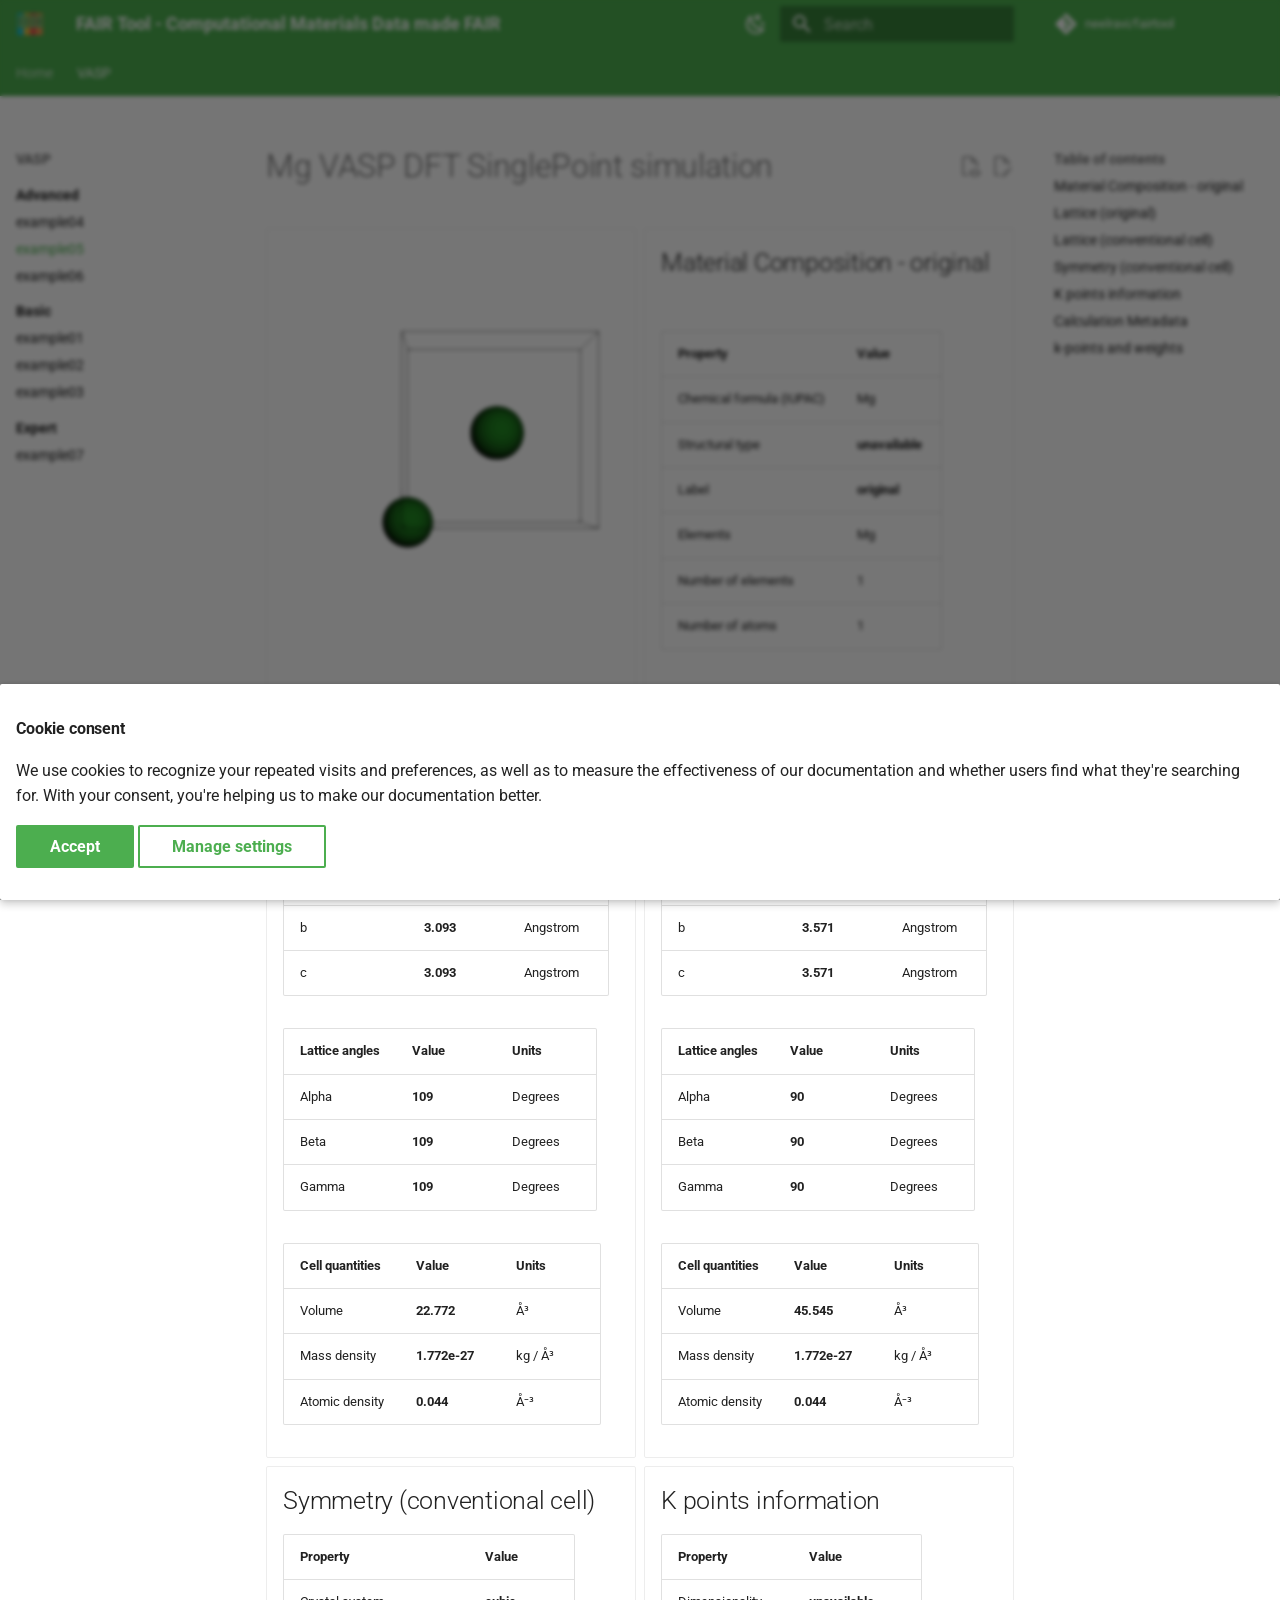
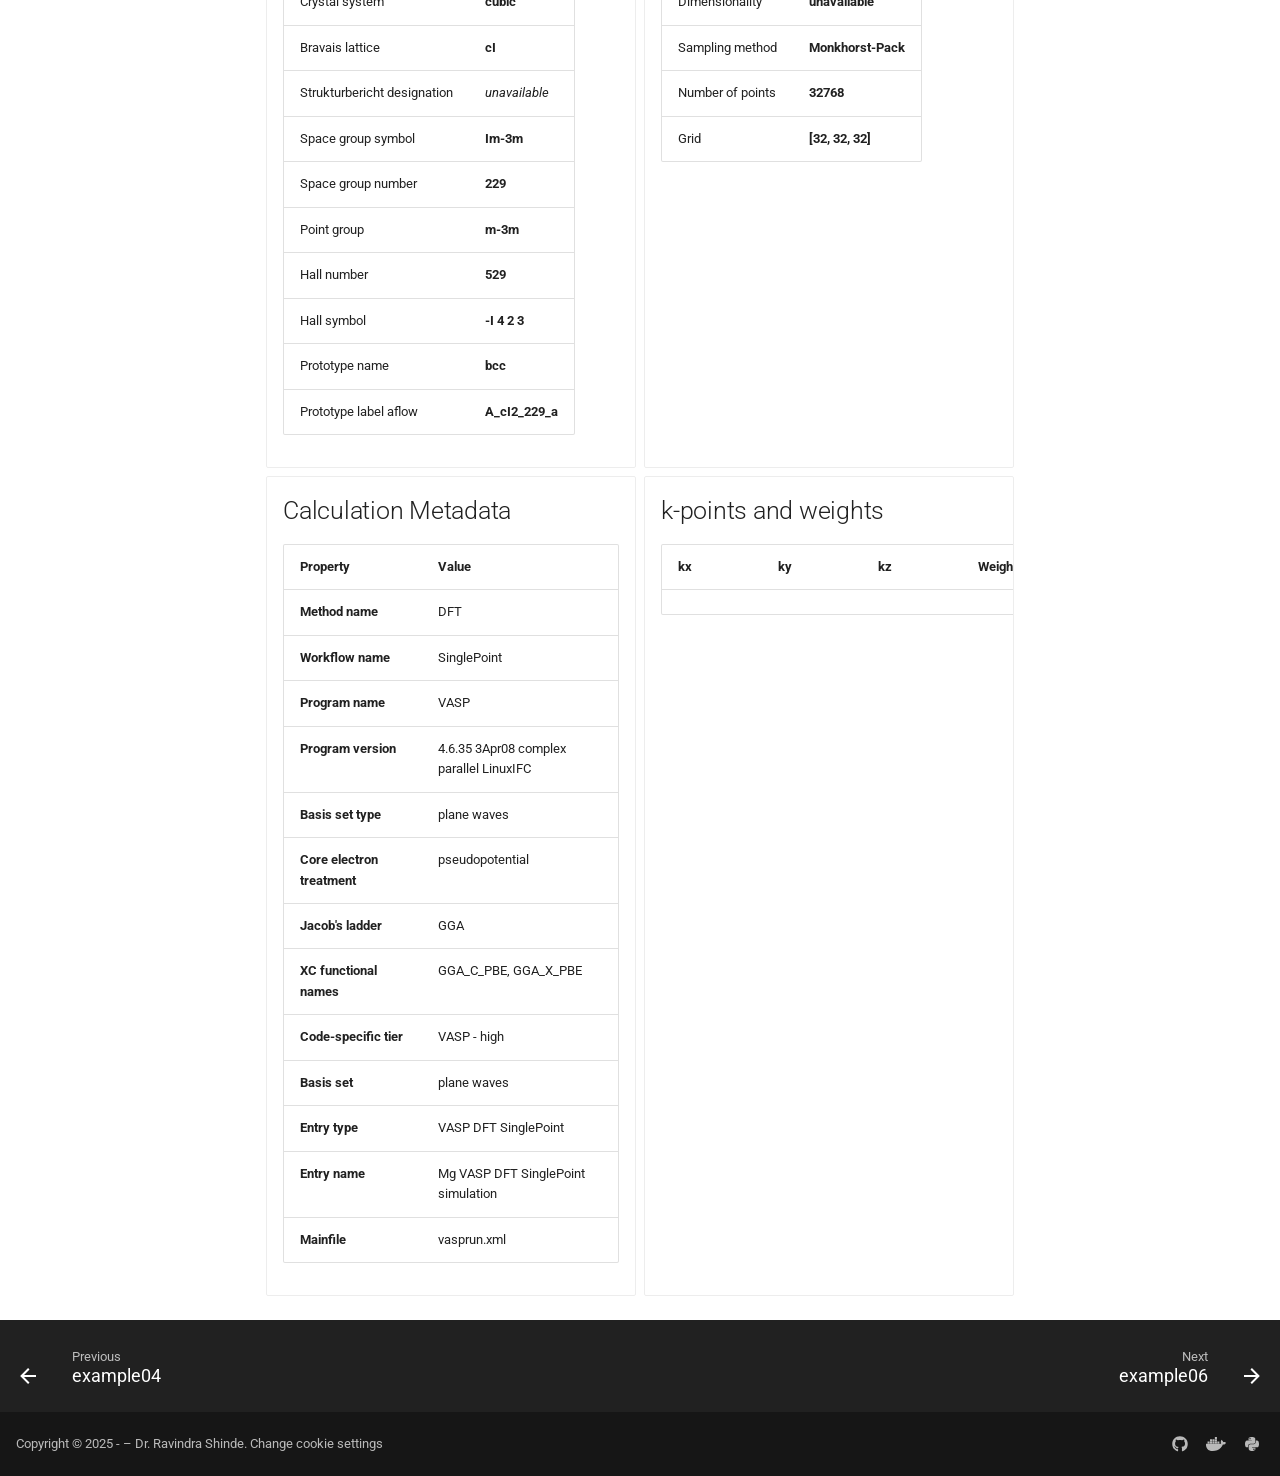
<file: Advanced/example05/fair_summarized_vasprun.html>
<!doctype html>
<html lang="en" class="no-js">
  <head>
    
      <meta charset="utf-8">
      <meta name="viewport" content="width=device-width,initial-scale=1">
      
        <meta name="description" content="The website and the repository guides on the data management for Computational Physics and Chemistry research for a FAIR storage of raw data, processed data, and metadata.
">
      
      
        <meta name="author" content="Dr. Ravindra Shinde">
      
      
        <link rel="canonical" href="http://127.0.0.1:8000/Advanced/example05/fair_summarized_vasprun.html">
      
      
        <link rel="prev" href="../example04/fair_summarized_vasprun.html">
      
      
        <link rel="next" href="../example06/fair_summarized_vasprun.html">
      
      
      <link rel="icon" href="../../assets/favicon.png">
      <meta name="generator" content="mkdocs-1.6.1, mkdocs-material-9.6.23">
    
    
      
        <title>example05 - FAIR Tool - Computational Materials Data made FAIR</title>
      
    
    
      <link rel="stylesheet" href="../../assets/stylesheets/main.84d31ad4.min.css">
      
        
        <link rel="stylesheet" href="../../assets/stylesheets/palette.06af60db.min.css">
      
      


    
    
      
    
    
      
        
        
        <link rel="preconnect" href="https://fonts.gstatic.com" crossorigin>
        <link rel="stylesheet" href="https://fonts.googleapis.com/css?family=Roboto:300,300i,400,400i,700,700i%7CRoboto+Mono:400,400i,700,700i&display=fallback">
        <style>:root{--md-text-font:"Roboto";--md-code-font:"Roboto Mono"}</style>
      
    
    
      <link rel="stylesheet" href="../../stylesheets/extra.css">
    
    <script>__md_scope=new URL("../..",location),__md_hash=e=>[...e].reduce(((e,_)=>(e<<5)-e+_.charCodeAt(0)),0),__md_get=(e,_=localStorage,t=__md_scope)=>JSON.parse(_.getItem(t.pathname+"."+e)),__md_set=(e,_,t=localStorage,a=__md_scope)=>{try{t.setItem(a.pathname+"."+e,JSON.stringify(_))}catch(e){}}</script>
    
      
  


  
  

<script id="__analytics">function __md_analytics(){function e(){dataLayer.push(arguments)}window.dataLayer=window.dataLayer||[],e("js",new Date),e("config",""),document.addEventListener("DOMContentLoaded",(function(){document.forms.search&&document.forms.search.query.addEventListener("blur",(function(){this.value&&e("event","search",{search_term:this.value})}));document$.subscribe((function(){var t=document.forms.feedback;if(void 0!==t)for(var a of t.querySelectorAll("[type=submit]"))a.addEventListener("click",(function(a){a.preventDefault();var n=document.location.pathname,d=this.getAttribute("data-md-value");e("event","feedback",{page:n,data:d}),t.firstElementChild.disabled=!0;var r=t.querySelector(".md-feedback__note [data-md-value='"+d+"']");r&&(r.hidden=!1)})),t.hidden=!1})),location$.subscribe((function(t){e("config","",{page_path:t.pathname})}))}));var t=document.createElement("script");t.async=!0,t.src="https://www.googletagmanager.com/gtag/js?id=",document.getElementById("__analytics").insertAdjacentElement("afterEnd",t)}</script>
  
    <script>if("undefined"!=typeof __md_analytics){var consent=__md_get("__consent");consent&&consent.analytics&&__md_analytics()}</script>
  

    
    
    
  </head>
  
  
    
    
      
    
    
    
    
    <body dir="ltr" data-md-color-scheme="default" data-md-color-primary="green" data-md-color-accent="deep-orange">
  
    
    <input class="md-toggle" data-md-toggle="drawer" type="checkbox" id="__drawer" autocomplete="off">
    <input class="md-toggle" data-md-toggle="search" type="checkbox" id="__search" autocomplete="off">
    <label class="md-overlay" for="__drawer"></label>
    <div data-md-component="skip">
      
        
        <a href="#mg-vasp-dft-singlepoint-simulation" class="md-skip">
          Skip to content
        </a>
      
    </div>
    <div data-md-component="announce">
      
    </div>
    
    
      

<header class="md-header" data-md-component="header">
  <nav class="md-header__inner md-grid" aria-label="Header">
    <a href="../../index.html" title="FAIR Tool - Computational Materials Data made FAIR" class="md-header__button md-logo" aria-label="FAIR Tool - Computational Materials Data made FAIR" data-md-component="logo">
      
  <img src="../../assets/logo.png" alt="logo">

    </a>
    <label class="md-header__button md-icon" for="__drawer">
      
      <svg xmlns="http://www.w3.org/2000/svg" viewBox="0 0 24 24"><path d="M3 6h18v2H3zm0 5h18v2H3zm0 5h18v2H3z"/></svg>
    </label>
    <div class="md-header__title" data-md-component="header-title">
      <div class="md-header__ellipsis">
        <div class="md-header__topic">
          <span class="md-ellipsis">
            FAIR Tool - Computational Materials Data made FAIR
          </span>
        </div>
        <div class="md-header__topic" data-md-component="header-topic">
          <span class="md-ellipsis">
            
              example05
            
          </span>
        </div>
      </div>
    </div>
    
      
        <form class="md-header__option" data-md-component="palette">
  
    
    
    
    <input class="md-option" data-md-color-media="(prefers-color-scheme)" data-md-color-scheme="default" data-md-color-primary="green" data-md-color-accent="deep-orange"  aria-label="Switch to light mode"  type="radio" name="__palette" id="__palette_0">
    
      <label class="md-header__button md-icon" title="Switch to light mode" for="__palette_1" hidden>
        <svg xmlns="http://www.w3.org/2000/svg" viewBox="0 0 24 24"><path d="m17.75 4.09-2.53 1.94.91 3.06-2.63-1.81-2.63 1.81.91-3.06-2.53-1.94L12.44 4l1.06-3 1.06 3zm3.5 6.91-1.64 1.25.59 1.98-1.7-1.17-1.7 1.17.59-1.98L15.75 11l2.06-.05L18.5 9l.69 1.95zm-2.28 4.95c.83-.08 1.72 1.1 1.19 1.85-.32.45-.66.87-1.08 1.27C15.17 23 8.84 23 4.94 19.07c-3.91-3.9-3.91-10.24 0-14.14.4-.4.82-.76 1.27-1.08.75-.53 1.93.36 1.85 1.19-.27 2.86.69 5.83 2.89 8.02a9.96 9.96 0 0 0 8.02 2.89m-1.64 2.02a12.08 12.08 0 0 1-7.8-3.47c-2.17-2.19-3.33-5-3.49-7.82-2.81 3.14-2.7 7.96.31 10.98 3.02 3.01 7.84 3.12 10.98.31"/></svg>
      </label>
    
  
    
    
    
    <input class="md-option" data-md-color-media="(prefers-color-scheme: light)" data-md-color-scheme="default" data-md-color-primary="green" data-md-color-accent="deep-orange"  aria-label="Switch to dark mode"  type="radio" name="__palette" id="__palette_1">
    
      <label class="md-header__button md-icon" title="Switch to dark mode" for="__palette_2" hidden>
        <svg xmlns="http://www.w3.org/2000/svg" viewBox="0 0 24 24"><path d="M12 7a5 5 0 0 1 5 5 5 5 0 0 1-5 5 5 5 0 0 1-5-5 5 5 0 0 1 5-5m0 2a3 3 0 0 0-3 3 3 3 0 0 0 3 3 3 3 0 0 0 3-3 3 3 0 0 0-3-3m0-7 2.39 3.42C13.65 5.15 12.84 5 12 5s-1.65.15-2.39.42zM3.34 7l4.16-.35A7.2 7.2 0 0 0 5.94 8.5c-.44.74-.69 1.5-.83 2.29zm.02 10 1.76-3.77a7.131 7.131 0 0 0 2.38 4.14zM20.65 7l-1.77 3.79a7.02 7.02 0 0 0-2.38-4.15zm-.01 10-4.14.36c.59-.51 1.12-1.14 1.54-1.86.42-.73.69-1.5.83-2.29zM12 22l-2.41-3.44c.74.27 1.55.44 2.41.44.82 0 1.63-.17 2.37-.44z"/></svg>
      </label>
    
  
    
    
    
    <input class="md-option" data-md-color-media="(prefers-color-scheme: dark)" data-md-color-scheme="slate" data-md-color-primary="black" data-md-color-accent="amber"  aria-label="Switch to system preference"  type="radio" name="__palette" id="__palette_2">
    
      <label class="md-header__button md-icon" title="Switch to system preference" for="__palette_0" hidden>
        <svg xmlns="http://www.w3.org/2000/svg" viewBox="0 0 24 24"><path d="M12 18c-.89 0-1.74-.2-2.5-.55C11.56 16.5 13 14.42 13 12s-1.44-4.5-3.5-5.45C10.26 6.2 11.11 6 12 6a6 6 0 0 1 6 6 6 6 0 0 1-6 6m8-9.31V4h-4.69L12 .69 8.69 4H4v4.69L.69 12 4 15.31V20h4.69L12 23.31 15.31 20H20v-4.69L23.31 12z"/></svg>
      </label>
    
  
</form>
      
    
    
      <script>var palette=__md_get("__palette");if(palette&&palette.color){if("(prefers-color-scheme)"===palette.color.media){var media=matchMedia("(prefers-color-scheme: light)"),input=document.querySelector(media.matches?"[data-md-color-media='(prefers-color-scheme: light)']":"[data-md-color-media='(prefers-color-scheme: dark)']");palette.color.media=input.getAttribute("data-md-color-media"),palette.color.scheme=input.getAttribute("data-md-color-scheme"),palette.color.primary=input.getAttribute("data-md-color-primary"),palette.color.accent=input.getAttribute("data-md-color-accent")}for(var[key,value]of Object.entries(palette.color))document.body.setAttribute("data-md-color-"+key,value)}</script>
    
    
    
      
      
        <label class="md-header__button md-icon" for="__search">
          
          <svg xmlns="http://www.w3.org/2000/svg" viewBox="0 0 24 24"><path d="M9.5 3A6.5 6.5 0 0 1 16 9.5c0 1.61-.59 3.09-1.56 4.23l.27.27h.79l5 5-1.5 1.5-5-5v-.79l-.27-.27A6.52 6.52 0 0 1 9.5 16 6.5 6.5 0 0 1 3 9.5 6.5 6.5 0 0 1 9.5 3m0 2C7 5 5 7 5 9.5S7 14 9.5 14 14 12 14 9.5 12 5 9.5 5"/></svg>
        </label>
        <div class="md-search" data-md-component="search" role="dialog">
  <label class="md-search__overlay" for="__search"></label>
  <div class="md-search__inner" role="search">
    <form class="md-search__form" name="search">
      <input type="text" class="md-search__input" name="query" aria-label="Search" placeholder="Search" autocapitalize="off" autocorrect="off" autocomplete="off" spellcheck="false" data-md-component="search-query" required>
      <label class="md-search__icon md-icon" for="__search">
        
        <svg xmlns="http://www.w3.org/2000/svg" viewBox="0 0 24 24"><path d="M9.5 3A6.5 6.5 0 0 1 16 9.5c0 1.61-.59 3.09-1.56 4.23l.27.27h.79l5 5-1.5 1.5-5-5v-.79l-.27-.27A6.52 6.52 0 0 1 9.5 16 6.5 6.5 0 0 1 3 9.5 6.5 6.5 0 0 1 9.5 3m0 2C7 5 5 7 5 9.5S7 14 9.5 14 14 12 14 9.5 12 5 9.5 5"/></svg>
        
        <svg xmlns="http://www.w3.org/2000/svg" viewBox="0 0 24 24"><path d="M20 11v2H8l5.5 5.5-1.42 1.42L4.16 12l7.92-7.92L13.5 5.5 8 11z"/></svg>
      </label>
      <nav class="md-search__options" aria-label="Search">
        
          <a href="javascript:void(0)" class="md-search__icon md-icon" title="Share" aria-label="Share" data-clipboard data-clipboard-text="" data-md-component="search-share" tabindex="-1">
            
            <svg xmlns="http://www.w3.org/2000/svg" viewBox="0 0 24 24"><path d="M18 16.08c-.76 0-1.44.3-1.96.77L8.91 12.7c.05-.23.09-.46.09-.7s-.04-.47-.09-.7l7.05-4.11c.54.5 1.25.81 2.04.81a3 3 0 0 0 3-3 3 3 0 0 0-3-3 3 3 0 0 0-3 3c0 .24.04.47.09.7L8.04 9.81C7.5 9.31 6.79 9 6 9a3 3 0 0 0-3 3 3 3 0 0 0 3 3c.79 0 1.5-.31 2.04-.81l7.12 4.15c-.05.21-.08.43-.08.66 0 1.61 1.31 2.91 2.92 2.91s2.92-1.3 2.92-2.91A2.92 2.92 0 0 0 18 16.08"/></svg>
          </a>
        
        <button type="reset" class="md-search__icon md-icon" title="Clear" aria-label="Clear" tabindex="-1">
          
          <svg xmlns="http://www.w3.org/2000/svg" viewBox="0 0 24 24"><path d="M19 6.41 17.59 5 12 10.59 6.41 5 5 6.41 10.59 12 5 17.59 6.41 19 12 13.41 17.59 19 19 17.59 13.41 12z"/></svg>
        </button>
      </nav>
      
        <div class="md-search__suggest" data-md-component="search-suggest"></div>
      
    </form>
    <div class="md-search__output">
      <div class="md-search__scrollwrap" tabindex="0" data-md-scrollfix>
        <div class="md-search-result" data-md-component="search-result">
          <div class="md-search-result__meta">
            Initializing search
          </div>
          <ol class="md-search-result__list" role="presentation"></ol>
        </div>
      </div>
    </div>
  </div>
</div>
      
    
    
      <div class="md-header__source">
        <a href="https://github.com/neelravi/fairtool" title="Go to repository" class="md-source" data-md-component="source">
  <div class="md-source__icon md-icon">
    
    <svg xmlns="http://www.w3.org/2000/svg" viewBox="0 0 448 512"><!--! Font Awesome Free 7.1.0 by @fontawesome - https://fontawesome.com License - https://fontawesome.com/license/free (Icons: CC BY 4.0, Fonts: SIL OFL 1.1, Code: MIT License) Copyright 2025 Fonticons, Inc.--><path d="M439.6 236.1 244 40.5c-5.4-5.5-12.8-8.5-20.4-8.5s-15 3-20.4 8.4L162.5 81l51.5 51.5c27.1-9.1 52.7 16.8 43.4 43.7l49.7 49.7c34.2-11.8 61.2 31 35.5 56.7-26.5 26.5-70.2-2.9-56-37.3L240.3 199v121.9c25.3 12.5 22.3 41.8 9.1 55-6.4 6.4-15.2 10.1-24.3 10.1s-17.8-3.6-24.3-10.1c-17.6-17.6-11.1-46.9 11.2-56v-123c-20.8-8.5-24.6-30.7-18.6-45L142.6 101 8.5 235.1C3 240.6 0 247.9 0 255.5s3 15 8.5 20.4l195.6 195.7c5.4 5.4 12.7 8.4 20.4 8.4s15-3 20.4-8.4l194.7-194.7c5.4-5.4 8.4-12.8 8.4-20.4s-3-15-8.4-20.4"/></svg>
  </div>
  <div class="md-source__repository">
    neelravi/fairtool
  </div>
</a>
      </div>
    
  </nav>
  
</header>
    
    <div class="md-container" data-md-component="container">
      
      
        
          
            
<nav class="md-tabs" aria-label="Tabs" data-md-component="tabs">
  <div class="md-grid">
    <ul class="md-tabs__list">
      
        
  
  
  
  
    <li class="md-tabs__item">
      <a href="../../index.html" class="md-tabs__link">
        
  
  
    
  
  Home

      </a>
    </li>
  

      
        
  
  
  
    
  
  
    
    
      
  
  
  
    
  
  
    
    
      <li class="md-tabs__item md-tabs__item--active">
        <a href="../index.html" class="md-tabs__link">
          
  
  
    
  
  VASP

        </a>
      </li>
    
  

    
  

      
    </ul>
  </div>
</nav>
          
        
      
      <main class="md-main" data-md-component="main">
        <div class="md-main__inner md-grid">
          
            
              
              <div class="md-sidebar md-sidebar--primary" data-md-component="sidebar" data-md-type="navigation" >
                <div class="md-sidebar__scrollwrap">
                  <div class="md-sidebar__inner">
                    


  


<nav class="md-nav md-nav--primary md-nav--lifted" aria-label="Navigation" data-md-level="0">
  <label class="md-nav__title" for="__drawer">
    <a href="../../index.html" title="FAIR Tool - Computational Materials Data made FAIR" class="md-nav__button md-logo" aria-label="FAIR Tool - Computational Materials Data made FAIR" data-md-component="logo">
      
  <img src="../../assets/logo.png" alt="logo">

    </a>
    FAIR Tool - Computational Materials Data made FAIR
  </label>
  
    <div class="md-nav__source">
      <a href="https://github.com/neelravi/fairtool" title="Go to repository" class="md-source" data-md-component="source">
  <div class="md-source__icon md-icon">
    
    <svg xmlns="http://www.w3.org/2000/svg" viewBox="0 0 448 512"><!--! Font Awesome Free 7.1.0 by @fontawesome - https://fontawesome.com License - https://fontawesome.com/license/free (Icons: CC BY 4.0, Fonts: SIL OFL 1.1, Code: MIT License) Copyright 2025 Fonticons, Inc.--><path d="M439.6 236.1 244 40.5c-5.4-5.5-12.8-8.5-20.4-8.5s-15 3-20.4 8.4L162.5 81l51.5 51.5c27.1-9.1 52.7 16.8 43.4 43.7l49.7 49.7c34.2-11.8 61.2 31 35.5 56.7-26.5 26.5-70.2-2.9-56-37.3L240.3 199v121.9c25.3 12.5 22.3 41.8 9.1 55-6.4 6.4-15.2 10.1-24.3 10.1s-17.8-3.6-24.3-10.1c-17.6-17.6-11.1-46.9 11.2-56v-123c-20.8-8.5-24.6-30.7-18.6-45L142.6 101 8.5 235.1C3 240.6 0 247.9 0 255.5s3 15 8.5 20.4l195.6 195.7c5.4 5.4 12.7 8.4 20.4 8.4s15-3 20.4-8.4l194.7-194.7c5.4-5.4 8.4-12.8 8.4-20.4s-3-15-8.4-20.4"/></svg>
  </div>
  <div class="md-source__repository">
    neelravi/fairtool
  </div>
</a>
    </div>
  
  <ul class="md-nav__list" data-md-scrollfix>
    
      
      
  
  
  
  
    <li class="md-nav__item">
      <a href="../../index.html" class="md-nav__link">
        
  
  
  <span class="md-ellipsis">
    Home
    
  </span>
  

      </a>
    </li>
  

    
      
      
  
  
    
  
  
  
    
    
      
        
      
        
      
        
      
    
    
    
      
        
        
      
      
        
      
    
    
    <li class="md-nav__item md-nav__item--active md-nav__item--section md-nav__item--nested">
      
        
        
        <input class="md-nav__toggle md-toggle " type="checkbox" id="__nav_2" checked>
        
          
          <label class="md-nav__link" for="__nav_2" id="__nav_2_label" tabindex="">
            
  
  
  <span class="md-ellipsis">
    VASP
    
  </span>
  

            <span class="md-nav__icon md-icon"></span>
          </label>
        
        <nav class="md-nav" data-md-level="1" aria-labelledby="__nav_2_label" aria-expanded="true">
          <label class="md-nav__title" for="__nav_2">
            <span class="md-nav__icon md-icon"></span>
            VASP
          </label>
          <ul class="md-nav__list" data-md-scrollfix>
            
              
                
  
  
    
  
  
  
    
    
      
        
          
        
      
        
      
        
      
        
      
    
    
    
      
      
        
          
          
        
      
    
    
    <li class="md-nav__item md-nav__item--active md-nav__item--section md-nav__item--nested">
      
        
        
        <input class="md-nav__toggle md-toggle " type="checkbox" id="__nav_2_1" checked>
        
          
          <div class="md-nav__link md-nav__container">
            <a href="../index.html" class="md-nav__link ">
              
  
  
  <span class="md-ellipsis">
    Advanced
    
  </span>
  

            </a>
            
              
              <label class="md-nav__link " for="__nav_2_1" id="__nav_2_1_label" tabindex="">
                <span class="md-nav__icon md-icon"></span>
              </label>
            
          </div>
        
        <nav class="md-nav" data-md-level="2" aria-labelledby="__nav_2_1_label" aria-expanded="true">
          <label class="md-nav__title" for="__nav_2_1">
            <span class="md-nav__icon md-icon"></span>
            Advanced
          </label>
          <ul class="md-nav__list" data-md-scrollfix>
            
              
            
              
                
  
  
  
  
    <li class="md-nav__item">
      <a href="../example04/fair_summarized_vasprun.html" class="md-nav__link">
        
  
  
  <span class="md-ellipsis">
    example04
    
  </span>
  

      </a>
    </li>
  

              
            
              
                
  
  
    
  
  
  
    <li class="md-nav__item md-nav__item--active">
      
      <input class="md-nav__toggle md-toggle" type="checkbox" id="__toc">
      
      
        
      
      
        <label class="md-nav__link md-nav__link--active" for="__toc">
          
  
  
  <span class="md-ellipsis">
    example05
    
  </span>
  

          <span class="md-nav__icon md-icon"></span>
        </label>
      
      <a href="fair_summarized_vasprun.html" class="md-nav__link md-nav__link--active">
        
  
  
  <span class="md-ellipsis">
    example05
    
  </span>
  

      </a>
      
        

<nav class="md-nav md-nav--secondary" aria-label="Table of contents">
  
  
  
    
  
  
    <label class="md-nav__title" for="__toc">
      <span class="md-nav__icon md-icon"></span>
      Table of contents
    </label>
    <ul class="md-nav__list" data-md-component="toc" data-md-scrollfix>
      
        <li class="md-nav__item">
  <a href="#material-composition-original" class="md-nav__link">
    <span class="md-ellipsis">
      Material Composition - original
    </span>
  </a>
  
</li>
      
        <li class="md-nav__item">
  <a href="#lattice-original" class="md-nav__link">
    <span class="md-ellipsis">
      Lattice (original)
    </span>
  </a>
  
</li>
      
        <li class="md-nav__item">
  <a href="#lattice-conventional-cell" class="md-nav__link">
    <span class="md-ellipsis">
      Lattice (conventional cell)
    </span>
  </a>
  
</li>
      
        <li class="md-nav__item">
  <a href="#symmetry-conventional-cell" class="md-nav__link">
    <span class="md-ellipsis">
      Symmetry (conventional cell)
    </span>
  </a>
  
</li>
      
        <li class="md-nav__item">
  <a href="#k-points-information" class="md-nav__link">
    <span class="md-ellipsis">
      K points information
    </span>
  </a>
  
</li>
      
        <li class="md-nav__item">
  <a href="#calculation-metadata" class="md-nav__link">
    <span class="md-ellipsis">
      Calculation Metadata
    </span>
  </a>
  
</li>
      
        <li class="md-nav__item">
  <a href="#k-points-and-weights" class="md-nav__link">
    <span class="md-ellipsis">
      k-points and weights
    </span>
  </a>
  
</li>
      
    </ul>
  
</nav>
      
    </li>
  

              
            
              
                
  
  
  
  
    <li class="md-nav__item">
      <a href="../example06/fair_summarized_vasprun.html" class="md-nav__link">
        
  
  
  <span class="md-ellipsis">
    example06
    
  </span>
  

      </a>
    </li>
  

              
            
          </ul>
        </nav>
      
    </li>
  

              
            
              
                
  
  
  
  
    
    
      
        
          
        
      
        
      
        
      
        
      
    
    
    
      
      
        
          
          
        
      
    
    
    <li class="md-nav__item md-nav__item--section md-nav__item--nested">
      
        
        
        <input class="md-nav__toggle md-toggle " type="checkbox" id="__nav_2_2" >
        
          
          <div class="md-nav__link md-nav__container">
            <a href="../../Basic/index.html" class="md-nav__link ">
              
  
  
  <span class="md-ellipsis">
    Basic
    
  </span>
  

            </a>
            
              
              <label class="md-nav__link " for="__nav_2_2" id="__nav_2_2_label" tabindex="">
                <span class="md-nav__icon md-icon"></span>
              </label>
            
          </div>
        
        <nav class="md-nav" data-md-level="2" aria-labelledby="__nav_2_2_label" aria-expanded="false">
          <label class="md-nav__title" for="__nav_2_2">
            <span class="md-nav__icon md-icon"></span>
            Basic
          </label>
          <ul class="md-nav__list" data-md-scrollfix>
            
              
            
              
                
  
  
  
  
    <li class="md-nav__item">
      <a href="../../Basic/example01/fair_summarized_vasprun.html" class="md-nav__link">
        
  
  
  <span class="md-ellipsis">
    example01
    
  </span>
  

      </a>
    </li>
  

              
            
              
                
  
  
  
  
    <li class="md-nav__item">
      <a href="../../Basic/example02/fair_summarized_band_si_vasprun.html" class="md-nav__link">
        
  
  
  <span class="md-ellipsis">
    example02
    
  </span>
  

      </a>
    </li>
  

              
            
              
                
  
  
  
  
    <li class="md-nav__item">
      <a href="../../Basic/example03/fair_summarized_dos_si_vasprun.html" class="md-nav__link">
        
  
  
  <span class="md-ellipsis">
    example03
    
  </span>
  

      </a>
    </li>
  

              
            
          </ul>
        </nav>
      
    </li>
  

              
            
              
                
  
  
  
  
    
    
      
        
          
        
      
        
      
    
    
    
      
      
        
          
          
        
      
    
    
    <li class="md-nav__item md-nav__item--section md-nav__item--nested">
      
        
        
        <input class="md-nav__toggle md-toggle " type="checkbox" id="__nav_2_3" >
        
          
          <div class="md-nav__link md-nav__container">
            <a href="../../Expert/index.html" class="md-nav__link ">
              
  
  
  <span class="md-ellipsis">
    Expert
    
  </span>
  

            </a>
            
              
              <label class="md-nav__link " for="__nav_2_3" id="__nav_2_3_label" tabindex="">
                <span class="md-nav__icon md-icon"></span>
              </label>
            
          </div>
        
        <nav class="md-nav" data-md-level="2" aria-labelledby="__nav_2_3_label" aria-expanded="false">
          <label class="md-nav__title" for="__nav_2_3">
            <span class="md-nav__icon md-icon"></span>
            Expert
          </label>
          <ul class="md-nav__list" data-md-scrollfix>
            
              
            
              
                
  
  
  
  
    <li class="md-nav__item">
      <a href="../../Expert/example07/fair_summarized_hybrid_vasprun.html" class="md-nav__link">
        
  
  
  <span class="md-ellipsis">
    example07
    
  </span>
  

      </a>
    </li>
  

              
            
          </ul>
        </nav>
      
    </li>
  

              
            
          </ul>
        </nav>
      
    </li>
  

    
  </ul>
</nav>
                  </div>
                </div>
              </div>
            
            
              
              <div class="md-sidebar md-sidebar--secondary" data-md-component="sidebar" data-md-type="toc" >
                <div class="md-sidebar__scrollwrap">
                  <div class="md-sidebar__inner">
                    

<nav class="md-nav md-nav--secondary" aria-label="Table of contents">
  
  
  
    
  
  
    <label class="md-nav__title" for="__toc">
      <span class="md-nav__icon md-icon"></span>
      Table of contents
    </label>
    <ul class="md-nav__list" data-md-component="toc" data-md-scrollfix>
      
        <li class="md-nav__item">
  <a href="#material-composition-original" class="md-nav__link">
    <span class="md-ellipsis">
      Material Composition - original
    </span>
  </a>
  
</li>
      
        <li class="md-nav__item">
  <a href="#lattice-original" class="md-nav__link">
    <span class="md-ellipsis">
      Lattice (original)
    </span>
  </a>
  
</li>
      
        <li class="md-nav__item">
  <a href="#lattice-conventional-cell" class="md-nav__link">
    <span class="md-ellipsis">
      Lattice (conventional cell)
    </span>
  </a>
  
</li>
      
        <li class="md-nav__item">
  <a href="#symmetry-conventional-cell" class="md-nav__link">
    <span class="md-ellipsis">
      Symmetry (conventional cell)
    </span>
  </a>
  
</li>
      
        <li class="md-nav__item">
  <a href="#k-points-information" class="md-nav__link">
    <span class="md-ellipsis">
      K points information
    </span>
  </a>
  
</li>
      
        <li class="md-nav__item">
  <a href="#calculation-metadata" class="md-nav__link">
    <span class="md-ellipsis">
      Calculation Metadata
    </span>
  </a>
  
</li>
      
        <li class="md-nav__item">
  <a href="#k-points-and-weights" class="md-nav__link">
    <span class="md-ellipsis">
      k-points and weights
    </span>
  </a>
  
</li>
      
    </ul>
  
</nav>
                  </div>
                </div>
              </div>
            
          
          
            <div class="md-content" data-md-component="content">
              <article class="md-content__inner md-typeset">
                
                  


  
    <a href="https://github.com/neelravi/fairtool/blob/main/documentation/docs/Advanced/example05/fair_summarized_vasprun.md" title="Edit this page" class="md-content__button md-icon" rel="edit">
      
      <svg xmlns="http://www.w3.org/2000/svg" viewBox="0 0 24 24"><path d="M10 20H6V4h7v5h5v3.1l2-2V8l-6-6H6c-1.1 0-2 .9-2 2v16c0 1.1.9 2 2 2h4zm10.2-7c.1 0 .3.1.4.2l1.3 1.3c.2.2.2.6 0 .8l-1 1-2.1-2.1 1-1c.1-.1.2-.2.4-.2m0 3.9L14.1 23H12v-2.1l6.1-6.1z"/></svg>
    </a>
  
  
    
      
    
    <a href="https://github.com/neelravi/fairtool/raw/main/documentation/docs/Advanced/example05/fair_summarized_vasprun.md" title="View source of this page" class="md-content__button md-icon">
      
      <svg xmlns="http://www.w3.org/2000/svg" viewBox="0 0 24 24"><path d="M17 18c.56 0 1 .44 1 1s-.44 1-1 1-1-.44-1-1 .44-1 1-1m0-3c-2.73 0-5.06 1.66-6 4 .94 2.34 3.27 4 6 4s5.06-1.66 6-4c-.94-2.34-3.27-4-6-4m0 6.5a2.5 2.5 0 0 1-2.5-2.5 2.5 2.5 0 0 1 2.5-2.5 2.5 2.5 0 0 1 2.5 2.5 2.5 2.5 0 0 1-2.5 2.5M9.27 20H6V4h7v5h5v4.07c.7.08 1.36.25 2 .49V8l-6-6H6a2 2 0 0 0-2 2v16a2 2 0 0 0 2 2h4.5a8.2 8.2 0 0 1-1.23-2"/></svg>
    </a>
  


<h1 id="mg-vasp-dft-singlepoint-simulation">Mg VASP DFT SinglePoint simulation<a class="headerlink" href="#mg-vasp-dft-singlepoint-simulation" title="Permanent link">&para;</a></h1>
<div class="grid cards">
<div class="structure-card card" style="width: 100%; max-width: 800px; margin: auto; padding: 0em;">
<div class="structure-viewer" data-json="fair-structure.json" style="width: 100%; height: 500px;"></div>
</div>
<ul>
<li>
<h2 id="material-composition-original">Material Composition - original<a class="headerlink" href="#material-composition-original" title="Permanent link">&para;</a></h2>
<table>
<thead>
<tr>
<th>Property</th>
<th>Value</th>
</tr>
</thead>
<tbody>
<tr>
<td>Chemical formula (IUPAC)</td>
<td>Mg</td>
</tr>
<tr>
<td>Structural type</td>
<td><strong>unavailable</strong></td>
</tr>
<tr>
<td>Label</td>
<td><strong>original</strong></td>
</tr>
<tr>
<td>Elements</td>
<td>Mg</td>
</tr>
<tr>
<td>Number of elements</td>
<td>1</td>
</tr>
<tr>
<td>Number of atoms</td>
<td>1</td>
</tr>
</tbody>
</table>
</li>
</ul>
</div>
<div class="grid cards">
<ul>
<li>
<h2 id="lattice-original">Lattice (original)<a class="headerlink" href="#lattice-original" title="Permanent link">&para;</a></h2>
<table>
<thead>
<tr>
<th>Lattice constant</th>
<th>Value</th>
<th>Units</th>
</tr>
</thead>
<tbody>
<tr>
<td>a</td>
<td><strong>3.093</strong></td>
<td>Angstrom</td>
</tr>
<tr>
<td>b</td>
<td><strong>3.093</strong></td>
<td>Angstrom</td>
</tr>
<tr>
<td>c</td>
<td><strong>3.093</strong></td>
<td>Angstrom</td>
</tr>
</tbody>
</table>
<table>
<thead>
<tr>
<th>Lattice angles</th>
<th>Value</th>
<th>Units</th>
</tr>
</thead>
<tbody>
<tr>
<td>Alpha</td>
<td><strong>109</strong></td>
<td>Degrees</td>
</tr>
<tr>
<td>Beta</td>
<td><strong>109</strong></td>
<td>Degrees</td>
</tr>
<tr>
<td>Gamma</td>
<td><strong>109</strong></td>
<td>Degrees</td>
</tr>
</tbody>
</table>
<table>
<thead>
<tr>
<th>Cell quantities</th>
<th>Value</th>
<th>Units</th>
</tr>
</thead>
<tbody>
<tr>
<td>Volume</td>
<td><strong>22.772</strong></td>
<td>Å³</td>
</tr>
<tr>
<td>Mass density</td>
<td><strong>1.772e-27</strong></td>
<td>kg / Å³</td>
</tr>
<tr>
<td>Atomic density</td>
<td><strong>0.044</strong></td>
<td>Å⁻³</td>
</tr>
</tbody>
</table>
</li>
<li>
<h2 id="lattice-conventional-cell">Lattice (conventional cell)<a class="headerlink" href="#lattice-conventional-cell" title="Permanent link">&para;</a></h2>
<table>
<thead>
<tr>
<th>Lattice constant</th>
<th>Value</th>
<th>Units</th>
</tr>
</thead>
<tbody>
<tr>
<td>a</td>
<td><strong>3.571</strong></td>
<td>Angstrom</td>
</tr>
<tr>
<td>b</td>
<td><strong>3.571</strong></td>
<td>Angstrom</td>
</tr>
<tr>
<td>c</td>
<td><strong>3.571</strong></td>
<td>Angstrom</td>
</tr>
</tbody>
</table>
<table>
<thead>
<tr>
<th>Lattice angles</th>
<th>Value</th>
<th>Units</th>
</tr>
</thead>
<tbody>
<tr>
<td>Alpha</td>
<td><strong>90</strong></td>
<td>Degrees</td>
</tr>
<tr>
<td>Beta</td>
<td><strong>90</strong></td>
<td>Degrees</td>
</tr>
<tr>
<td>Gamma</td>
<td><strong>90</strong></td>
<td>Degrees</td>
</tr>
</tbody>
</table>
<table>
<thead>
<tr>
<th>Cell quantities</th>
<th>Value</th>
<th>Units</th>
</tr>
</thead>
<tbody>
<tr>
<td>Volume</td>
<td><strong>45.545</strong></td>
<td>Å³</td>
</tr>
<tr>
<td>Mass density</td>
<td><strong>1.772e-27</strong></td>
<td>kg / Å³</td>
</tr>
<tr>
<td>Atomic density</td>
<td><strong>0.044</strong></td>
<td>Å⁻³</td>
</tr>
</tbody>
</table>
</li>
<li>
<h2 id="symmetry-conventional-cell">Symmetry (conventional cell)<a class="headerlink" href="#symmetry-conventional-cell" title="Permanent link">&para;</a></h2>
<table>
<thead>
<tr>
<th>Property</th>
<th>Value</th>
</tr>
</thead>
<tbody>
<tr>
<td>Crystal system</td>
<td><strong>cubic</strong></td>
</tr>
<tr>
<td>Bravais lattice</td>
<td><strong>cI</strong></td>
</tr>
<tr>
<td>Strukturbericht designation</td>
<td><em>unavailable</em></td>
</tr>
<tr>
<td>Space group symbol</td>
<td><strong>Im-3m</strong></td>
</tr>
<tr>
<td>Space group number</td>
<td><strong>229</strong></td>
</tr>
<tr>
<td>Point group</td>
<td><strong>m-3m</strong></td>
</tr>
<tr>
<td>Hall number</td>
<td><strong>529</strong></td>
</tr>
<tr>
<td>Hall symbol</td>
<td><strong>-I 4 2 3</strong></td>
</tr>
<tr>
<td>Prototype name</td>
<td><strong>bcc</strong></td>
</tr>
<tr>
<td>Prototype label aflow</td>
<td><strong>A_cI2_229_a</strong></td>
</tr>
</tbody>
</table>
</li>
<li>
<h2 id="k-points-information">K points information<a class="headerlink" href="#k-points-information" title="Permanent link">&para;</a></h2>
<table>
<thead>
<tr>
<th>Property</th>
<th>Value</th>
</tr>
</thead>
<tbody>
<tr>
<td>Dimensionality</td>
<td><strong>unavailable</strong></td>
</tr>
<tr>
<td>Sampling method</td>
<td><strong>Monkhorst-Pack</strong></td>
</tr>
<tr>
<td>Number of points</td>
<td><strong>32768</strong></td>
</tr>
<tr>
<td>Grid</td>
<td><strong>[32, 32, 32]</strong></td>
</tr>
</tbody>
</table>
</li>
<li>
<h2 id="calculation-metadata">Calculation Metadata<a class="headerlink" href="#calculation-metadata" title="Permanent link">&para;</a></h2>
<table>
<thead>
<tr>
<th>Property</th>
<th>Value</th>
</tr>
</thead>
<tbody>
<tr>
<td><strong>Method name</strong></td>
<td>DFT</td>
</tr>
<tr>
<td><strong>Workflow name</strong></td>
<td>SinglePoint</td>
</tr>
<tr>
<td><strong>Program name</strong></td>
<td>VASP</td>
</tr>
<tr>
<td><strong>Program version</strong></td>
<td>4.6.35 3Apr08 complex parallel LinuxIFC</td>
</tr>
<tr>
<td><strong>Basis set type</strong></td>
<td>plane waves</td>
</tr>
<tr>
<td><strong>Core electron treatment</strong></td>
<td>pseudopotential</td>
</tr>
<tr>
<td><strong>Jacob's ladder</strong></td>
<td>GGA</td>
</tr>
<tr>
<td><strong>XC functional names</strong></td>
<td>GGA_C_PBE, GGA_X_PBE</td>
</tr>
<tr>
<td><strong>Code-specific tier</strong></td>
<td>VASP - high</td>
</tr>
<tr>
<td><strong>Basis set</strong></td>
<td>plane waves</td>
</tr>
<tr>
<td><strong>Entry type</strong></td>
<td>VASP DFT SinglePoint</td>
</tr>
<tr>
<td><strong>Entry name</strong></td>
<td>Mg VASP DFT SinglePoint simulation</td>
</tr>
<tr>
<td><strong>Mainfile</strong></td>
<td>vasprun.xml</td>
</tr>
</tbody>
</table>
</li>
<li>
<h2 id="k-points-and-weights">k-points and weights<a class="headerlink" href="#k-points-and-weights" title="Permanent link">&para;</a></h2>
<table>
<thead>
<tr>
<th>kx</th>
<th>ky</th>
<th>kz</th>
<th>Weight</th>
</tr>
</thead>
<tbody>
<tr>
<td></td>
<td></td>
<td></td>
<td></td>
</tr>
</tbody>
</table>
</li>
</ul>
</div>









  




                
              </article>
            </div>
          
          
  <script>var tabs=__md_get("__tabs");if(Array.isArray(tabs))e:for(var set of document.querySelectorAll(".tabbed-set")){var labels=set.querySelector(".tabbed-labels");for(var tab of tabs)for(var label of labels.getElementsByTagName("label"))if(label.innerText.trim()===tab){var input=document.getElementById(label.htmlFor);input.checked=!0;continue e}}</script>

<script>var target=document.getElementById(location.hash.slice(1));target&&target.name&&(target.checked=target.name.startsWith("__tabbed_"))</script>
        </div>
        
          <button type="button" class="md-top md-icon" data-md-component="top" hidden>
  
  <svg xmlns="http://www.w3.org/2000/svg" viewBox="0 0 24 24"><path d="M13 20h-2V8l-5.5 5.5-1.42-1.42L12 4.16l7.92 7.92-1.42 1.42L13 8z"/></svg>
  Back to top
</button>
        
      </main>
      
        <footer class="md-footer">
  
    
      
      <nav class="md-footer__inner md-grid" aria-label="Footer" >
        
          
          <a href="../example04/fair_summarized_vasprun.html" class="md-footer__link md-footer__link--prev" aria-label="Previous: example04">
            <div class="md-footer__button md-icon">
              
              <svg xmlns="http://www.w3.org/2000/svg" viewBox="0 0 24 24"><path d="M20 11v2H8l5.5 5.5-1.42 1.42L4.16 12l7.92-7.92L13.5 5.5 8 11z"/></svg>
            </div>
            <div class="md-footer__title">
              <span class="md-footer__direction">
                Previous
              </span>
              <div class="md-ellipsis">
                example04
              </div>
            </div>
          </a>
        
        
          
          <a href="../example06/fair_summarized_vasprun.html" class="md-footer__link md-footer__link--next" aria-label="Next: example06">
            <div class="md-footer__title">
              <span class="md-footer__direction">
                Next
              </span>
              <div class="md-ellipsis">
                example06
              </div>
            </div>
            <div class="md-footer__button md-icon">
              
              <svg xmlns="http://www.w3.org/2000/svg" viewBox="0 0 24 24"><path d="M4 11v2h12l-5.5 5.5 1.42 1.42L19.84 12l-7.92-7.92L10.5 5.5 16 11z"/></svg>
            </div>
          </a>
        
      </nav>
    
  
  <div class="md-footer-meta md-typeset">
    <div class="md-footer-meta__inner md-grid">
      <div class="md-copyright">
  
    <div class="md-copyright__highlight">
      Copyright &copy; 2025 - – Dr. Ravindra Shinde. <a href="#__consent">Change cookie settings</a>

    </div>
  
  
</div>
      
        
<div class="md-social">
  
    
    
    
    
      
      
    
    <a href="https://github.com/neelravi/fairtool/" target="_blank" rel="noopener" title="github.com" class="md-social__link">
      <svg xmlns="http://www.w3.org/2000/svg" viewBox="0 0 512 512"><!--! Font Awesome Free 7.1.0 by @fontawesome - https://fontawesome.com License - https://fontawesome.com/license/free (Icons: CC BY 4.0, Fonts: SIL OFL 1.1, Code: MIT License) Copyright 2025 Fonticons, Inc.--><path d="M173.9 397.4c0 2-2.3 3.6-5.2 3.6-3.3.3-5.6-1.3-5.6-3.6 0-2 2.3-3.6 5.2-3.6 3-.3 5.6 1.3 5.6 3.6m-31.1-4.5c-.7 2 1.3 4.3 4.3 4.9 2.6 1 5.6 0 6.2-2s-1.3-4.3-4.3-5.2c-2.6-.7-5.5.3-6.2 2.3m44.2-1.7c-2.9.7-4.9 2.6-4.6 4.9.3 2 2.9 3.3 5.9 2.6 2.9-.7 4.9-2.6 4.6-4.6-.3-1.9-3-3.2-5.9-2.9M252.8 8C114.1 8 8 113.3 8 252c0 110.9 69.8 205.8 169.5 239.2 12.8 2.3 17.3-5.6 17.3-12.1 0-6.2-.3-40.4-.3-61.4 0 0-70 15-84.7-29.8 0 0-11.4-29.1-27.8-36.6 0 0-22.9-15.7 1.6-15.4 0 0 24.9 2 38.6 25.8 21.9 38.6 58.6 27.5 72.9 20.9 2.3-16 8.8-27.1 16-33.7-55.9-6.2-112.3-14.3-112.3-110.5 0-27.5 7.6-41.3 23.6-58.9-2.6-6.5-11.1-33.3 2.6-67.9 20.9-6.5 69 27 69 27 20-5.6 41.5-8.5 62.8-8.5s42.8 2.9 62.8 8.5c0 0 48.1-33.6 69-27 13.7 34.7 5.2 61.4 2.6 67.9 16 17.7 25.8 31.5 25.8 58.9 0 96.5-58.9 104.2-114.8 110.5 9.2 7.9 17 22.9 17 46.4 0 33.7-.3 75.4-.3 83.6 0 6.5 4.6 14.4 17.3 12.1C436.2 457.8 504 362.9 504 252 504 113.3 391.5 8 252.8 8M105.2 352.9c-1.3 1-1 3.3.7 5.2 1.6 1.6 3.9 2.3 5.2 1 1.3-1 1-3.3-.7-5.2-1.6-1.6-3.9-2.3-5.2-1m-10.8-8.1c-.7 1.3.3 2.9 2.3 3.9 1.6 1 3.6.7 4.3-.7.7-1.3-.3-2.9-2.3-3.9-2-.6-3.6-.3-4.3.7m32.4 35.6c-1.6 1.3-1 4.3 1.3 6.2 2.3 2.3 5.2 2.6 6.5 1 1.3-1.3.7-4.3-1.3-6.2-2.2-2.3-5.2-2.6-6.5-1m-11.4-14.7c-1.6 1-1.6 3.6 0 5.9s4.3 3.3 5.6 2.3c1.6-1.3 1.6-3.9 0-6.2-1.4-2.3-4-3.3-5.6-2"/></svg>
    </a>
  
    
    
    
    
      
      
    
    <a href="https://hub.docker.com/r/neelravi/" target="_blank" rel="noopener" title="hub.docker.com" class="md-social__link">
      <svg xmlns="http://www.w3.org/2000/svg" viewBox="0 0 640 512"><!--! Font Awesome Free 7.1.0 by @fontawesome - https://fontawesome.com License - https://fontawesome.com/license/free (Icons: CC BY 4.0, Fonts: SIL OFL 1.1, Code: MIT License) Copyright 2025 Fonticons, Inc.--><path d="M349.9 236.3h-66.1v-59.4h66.1zm0-204.3h-66.1v60.7h66.1zm78.2 144.8H362v59.4h66.1zm-156.3-72.1h-66.1v60.1h66.1zm78.1 0h-66.1v60.1h66.1zm276.8 100c-14.4-9.7-47.6-13.2-73.1-8.4-3.3-24-16.7-44.9-41.1-63.7l-14-9.3-9.3 14c-18.4 27.8-23.4 73.6-3.7 103.8-8.7 4.7-25.8 11.1-48.4 10.7H2.4c-8.7 50.8 5.8 116.8 44 162.1 37.1 43.9 92.7 66.2 165.4 66.2 157.4 0 273.9-72.5 328.4-204.2 21.4.4 67.6.1 91.3-45.2 1.5-2.5 6.6-13.2 8.5-17.1zm-511.1-27.9h-66v59.4h66.1v-59.4zm78.1 0h-66.1v59.4h66.1zm78.1 0h-66.1v59.4h66.1zm-78.1-72.1h-66.1v60.1h66.1z"/></svg>
    </a>
  
    
    
    
    
      
      
    
    <a href="https://pypi.org/user/neelravi/" target="_blank" rel="noopener" title="pypi.org" class="md-social__link">
      <svg xmlns="http://www.w3.org/2000/svg" viewBox="0 0 448 512"><!--! Font Awesome Free 7.1.0 by @fontawesome - https://fontawesome.com License - https://fontawesome.com/license/free (Icons: CC BY 4.0, Fonts: SIL OFL 1.1, Code: MIT License) Copyright 2025 Fonticons, Inc.--><path d="M439.8 200.5c-7.7-30.9-22.3-54.2-53.4-54.2h-40.1v47.4c0 36.8-31.2 67.8-66.8 67.8H172.7c-29.2 0-53.4 25-53.4 54.3v101.8c0 29 25.2 46 53.4 54.3 33.8 9.9 66.3 11.7 106.8 0 26.9-7.8 53.4-23.5 53.4-54.3v-40.7H226.2v-13.6h160.2c31.1 0 42.6-21.7 53.4-54.2 11.2-33.5 10.7-65.7 0-108.6M286.2 444.7a20.4 20.4 0 1 1 0-40.7 20.4 20.4 0 1 1 0 40.7M167.8 248.1h106.8c29.7 0 53.4-24.5 53.4-54.3V91.9c0-29-24.4-50.7-53.4-55.6-35.8-5.9-74.7-5.6-106.8.1-45.2 8-53.4 24.7-53.4 55.6v40.7h106.9v13.6h-147c-31.1 0-58.3 18.7-66.8 54.2-9.8 40.7-10.2 66.1 0 108.6 7.6 31.6 25.7 54.2 56.8 54.2H101v-48.8c0-35.3 30.5-66.4 66.8-66.4m-6.6-183.4a20.4 20.4 0 1 1 0 40.8 20.4 20.4 0 1 1 0-40.8"/></svg>
    </a>
  
</div>
      
    </div>
  </div>
</footer>
      
    </div>
    <div class="md-dialog" data-md-component="dialog">
      <div class="md-dialog__inner md-typeset"></div>
    </div>
    
      <div class="md-progress" data-md-component="progress" role="progressbar"></div>
    
    
      <div class="md-consent" data-md-component="consent" id="__consent" hidden>
        <div class="md-consent__overlay"></div>
        <aside class="md-consent__inner">
          <form class="md-consent__form md-grid md-typeset" name="consent">
            


  


<h4>Cookie consent</h4>
<p>We use cookies to recognize your repeated visits and preferences, as well as to measure the effectiveness of our documentation and whether users find what they're searching for. With your consent, you're helping us to make our documentation better.</p>
<input class="md-toggle" type="checkbox" id="__settings" >
<div class="md-consent__settings">
  <ul class="task-list">
    
    
      
        
  
  
    
    
  
  <li class="task-list-item">
    <label class="task-list-control">
      <input type="checkbox" name="analytics" checked>
      <span class="task-list-indicator"></span>
      Google Analytics
    </label>
  </li>

      
    
    
      
        
  
  
    
    
  
  <li class="task-list-item">
    <label class="task-list-control">
      <input type="checkbox" name="github" checked>
      <span class="task-list-indicator"></span>
      GitHub
    </label>
  </li>

      
    
    
  </ul>
</div>
<div class="md-consent__controls">
  
    
      <button class="md-button md-button--primary">Accept</button>
    
    
    
  
    
    
    
      <label class="md-button" for="__settings">Manage settings</label>
    
  
</div>
          </form>
        </aside>
      </div>
      <script>var consent=__md_get("__consent");if(consent)for(var input of document.forms.consent.elements)input.name&&(input.checked=consent[input.name]||!1);else"file:"!==location.protocol&&setTimeout((function(){document.querySelector("[data-md-component=consent]").hidden=!1}),250);var form=document.forms.consent;for(var action of["submit","reset"])form.addEventListener(action,(function(e){if(e.preventDefault(),"reset"===e.type)for(var n of document.forms.consent.elements)n.name&&(n.checked=!1);__md_set("__consent",Object.fromEntries(Array.from(new FormData(form).keys()).map((function(e){return[e,!0]})))),location.hash="",location.reload()}))</script>
    
    
      
      <script id="__config" type="application/json">{"base": "../..", "features": ["announce.dismiss", "content.action.edit", "content.action.view", "content.code.annotate", "content.code.copy", "content.tabs.link", "content.tooltips", "content.cards", "navigation.footer", "navigation.indexes", "navigation.instant", "navigation.instant.prefetch", "navigation.instant.progress", "navigation.sections", "navigation.tabs", "navigation.top", "navigation.tracking", "search.highlight", "search.share", "search.suggest", "toc.follow"], "search": "../../assets/javascripts/workers/search.973d3a69.min.js", "tags": null, "translations": {"clipboard.copied": "Copied to clipboard", "clipboard.copy": "Copy to clipboard", "search.result.more.one": "1 more on this page", "search.result.more.other": "# more on this page", "search.result.none": "No matching documents", "search.result.one": "1 matching document", "search.result.other": "# matching documents", "search.result.placeholder": "Type to start searching", "search.result.term.missing": "Missing", "select.version": "Select version"}, "version": null}</script>
    
    
      <script src="../../assets/javascripts/bundle.f55a23d4.min.js"></script>
      
        <script src="../../js/3Dmol-min.js"></script>
      
        <script src="../../js/structure.js"></script>
      
    
  </body>
</html>
</file>
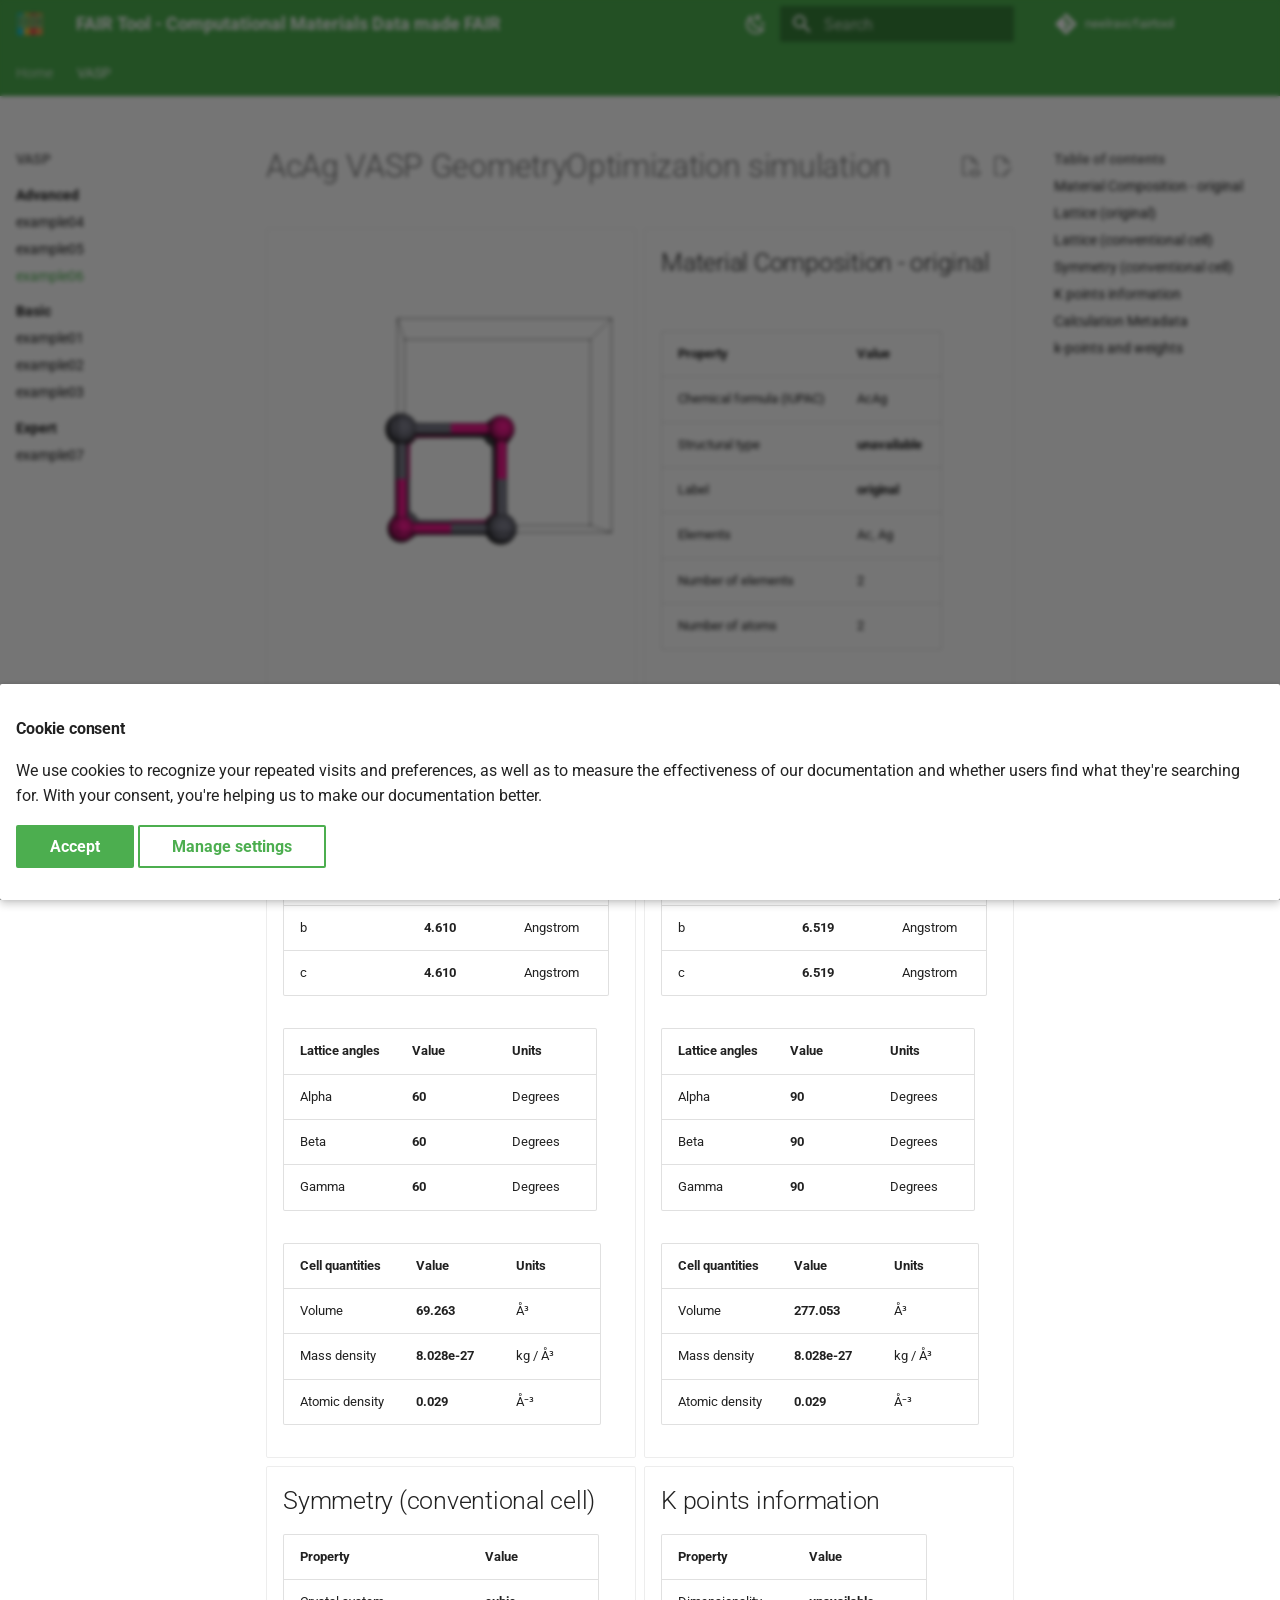
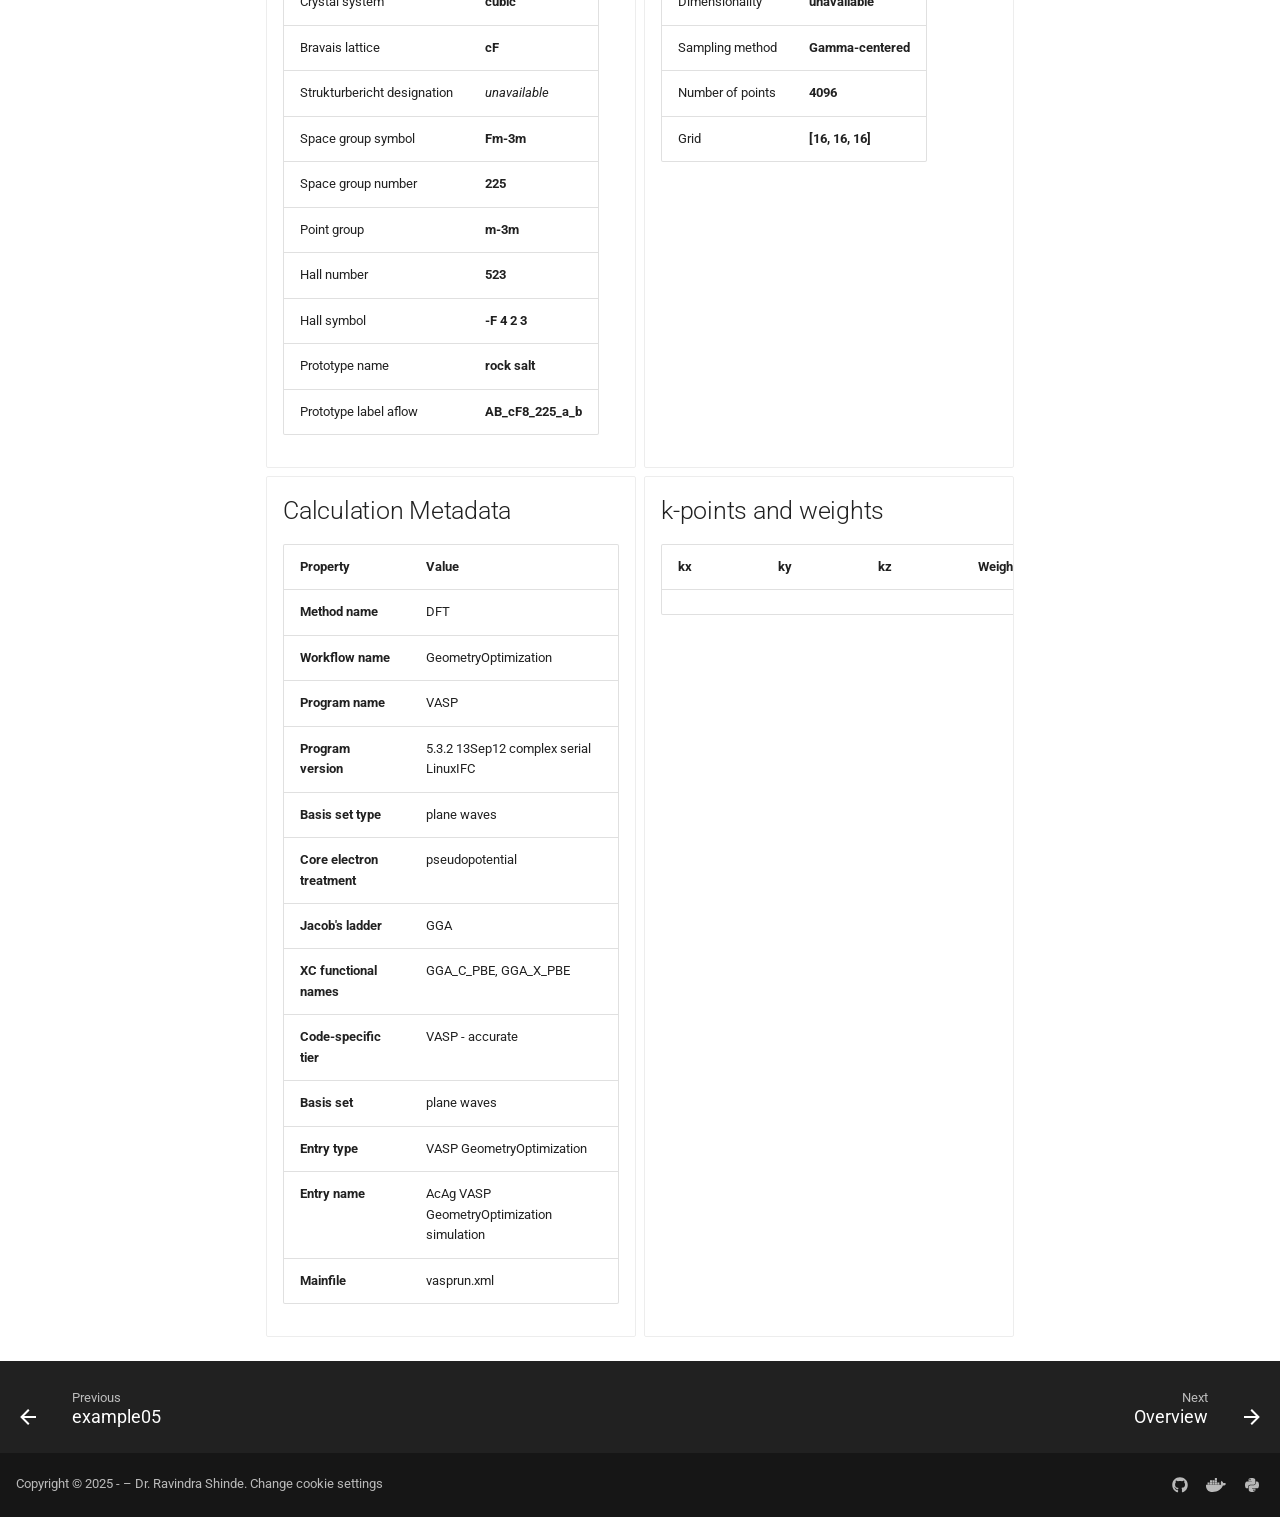
<file: Advanced/example06/fair_summarized_vasprun.html>
<!doctype html>
<html lang="en" class="no-js">
  <head>
    
      <meta charset="utf-8">
      <meta name="viewport" content="width=device-width,initial-scale=1">
      
        <meta name="description" content="The website and the repository guides on the data management for Computational Physics and Chemistry research for a FAIR storage of raw data, processed data, and metadata.
">
      
      
        <meta name="author" content="Dr. Ravindra Shinde">
      
      
        <link rel="canonical" href="http://127.0.0.1:8000/Advanced/example06/fair_summarized_vasprun.html">
      
      
        <link rel="prev" href="../example05/fair_summarized_vasprun.html">
      
      
        <link rel="next" href="../../Basic/index.html">
      
      
      <link rel="icon" href="../../assets/favicon.png">
      <meta name="generator" content="mkdocs-1.6.1, mkdocs-material-9.6.23">
    
    
      
        <title>example06 - FAIR Tool - Computational Materials Data made FAIR</title>
      
    
    
      <link rel="stylesheet" href="../../assets/stylesheets/main.84d31ad4.min.css">
      
        
        <link rel="stylesheet" href="../../assets/stylesheets/palette.06af60db.min.css">
      
      


    
    
      
    
    
      
        
        
        <link rel="preconnect" href="https://fonts.gstatic.com" crossorigin>
        <link rel="stylesheet" href="https://fonts.googleapis.com/css?family=Roboto:300,300i,400,400i,700,700i%7CRoboto+Mono:400,400i,700,700i&display=fallback">
        <style>:root{--md-text-font:"Roboto";--md-code-font:"Roboto Mono"}</style>
      
    
    
      <link rel="stylesheet" href="../../stylesheets/extra.css">
    
    <script>__md_scope=new URL("../..",location),__md_hash=e=>[...e].reduce(((e,_)=>(e<<5)-e+_.charCodeAt(0)),0),__md_get=(e,_=localStorage,t=__md_scope)=>JSON.parse(_.getItem(t.pathname+"."+e)),__md_set=(e,_,t=localStorage,a=__md_scope)=>{try{t.setItem(a.pathname+"."+e,JSON.stringify(_))}catch(e){}}</script>
    
      
  


  
  

<script id="__analytics">function __md_analytics(){function e(){dataLayer.push(arguments)}window.dataLayer=window.dataLayer||[],e("js",new Date),e("config",""),document.addEventListener("DOMContentLoaded",(function(){document.forms.search&&document.forms.search.query.addEventListener("blur",(function(){this.value&&e("event","search",{search_term:this.value})}));document$.subscribe((function(){var t=document.forms.feedback;if(void 0!==t)for(var a of t.querySelectorAll("[type=submit]"))a.addEventListener("click",(function(a){a.preventDefault();var n=document.location.pathname,d=this.getAttribute("data-md-value");e("event","feedback",{page:n,data:d}),t.firstElementChild.disabled=!0;var r=t.querySelector(".md-feedback__note [data-md-value='"+d+"']");r&&(r.hidden=!1)})),t.hidden=!1})),location$.subscribe((function(t){e("config","",{page_path:t.pathname})}))}));var t=document.createElement("script");t.async=!0,t.src="https://www.googletagmanager.com/gtag/js?id=",document.getElementById("__analytics").insertAdjacentElement("afterEnd",t)}</script>
  
    <script>if("undefined"!=typeof __md_analytics){var consent=__md_get("__consent");consent&&consent.analytics&&__md_analytics()}</script>
  

    
    
    
  </head>
  
  
    
    
      
    
    
    
    
    <body dir="ltr" data-md-color-scheme="default" data-md-color-primary="green" data-md-color-accent="deep-orange">
  
    
    <input class="md-toggle" data-md-toggle="drawer" type="checkbox" id="__drawer" autocomplete="off">
    <input class="md-toggle" data-md-toggle="search" type="checkbox" id="__search" autocomplete="off">
    <label class="md-overlay" for="__drawer"></label>
    <div data-md-component="skip">
      
        
        <a href="#acag-vasp-geometryoptimization-simulation" class="md-skip">
          Skip to content
        </a>
      
    </div>
    <div data-md-component="announce">
      
    </div>
    
    
      

<header class="md-header" data-md-component="header">
  <nav class="md-header__inner md-grid" aria-label="Header">
    <a href="../../index.html" title="FAIR Tool - Computational Materials Data made FAIR" class="md-header__button md-logo" aria-label="FAIR Tool - Computational Materials Data made FAIR" data-md-component="logo">
      
  <img src="../../assets/logo.png" alt="logo">

    </a>
    <label class="md-header__button md-icon" for="__drawer">
      
      <svg xmlns="http://www.w3.org/2000/svg" viewBox="0 0 24 24"><path d="M3 6h18v2H3zm0 5h18v2H3zm0 5h18v2H3z"/></svg>
    </label>
    <div class="md-header__title" data-md-component="header-title">
      <div class="md-header__ellipsis">
        <div class="md-header__topic">
          <span class="md-ellipsis">
            FAIR Tool - Computational Materials Data made FAIR
          </span>
        </div>
        <div class="md-header__topic" data-md-component="header-topic">
          <span class="md-ellipsis">
            
              example06
            
          </span>
        </div>
      </div>
    </div>
    
      
        <form class="md-header__option" data-md-component="palette">
  
    
    
    
    <input class="md-option" data-md-color-media="(prefers-color-scheme)" data-md-color-scheme="default" data-md-color-primary="green" data-md-color-accent="deep-orange"  aria-label="Switch to light mode"  type="radio" name="__palette" id="__palette_0">
    
      <label class="md-header__button md-icon" title="Switch to light mode" for="__palette_1" hidden>
        <svg xmlns="http://www.w3.org/2000/svg" viewBox="0 0 24 24"><path d="m17.75 4.09-2.53 1.94.91 3.06-2.63-1.81-2.63 1.81.91-3.06-2.53-1.94L12.44 4l1.06-3 1.06 3zm3.5 6.91-1.64 1.25.59 1.98-1.7-1.17-1.7 1.17.59-1.98L15.75 11l2.06-.05L18.5 9l.69 1.95zm-2.28 4.95c.83-.08 1.72 1.1 1.19 1.85-.32.45-.66.87-1.08 1.27C15.17 23 8.84 23 4.94 19.07c-3.91-3.9-3.91-10.24 0-14.14.4-.4.82-.76 1.27-1.08.75-.53 1.93.36 1.85 1.19-.27 2.86.69 5.83 2.89 8.02a9.96 9.96 0 0 0 8.02 2.89m-1.64 2.02a12.08 12.08 0 0 1-7.8-3.47c-2.17-2.19-3.33-5-3.49-7.82-2.81 3.14-2.7 7.96.31 10.98 3.02 3.01 7.84 3.12 10.98.31"/></svg>
      </label>
    
  
    
    
    
    <input class="md-option" data-md-color-media="(prefers-color-scheme: light)" data-md-color-scheme="default" data-md-color-primary="green" data-md-color-accent="deep-orange"  aria-label="Switch to dark mode"  type="radio" name="__palette" id="__palette_1">
    
      <label class="md-header__button md-icon" title="Switch to dark mode" for="__palette_2" hidden>
        <svg xmlns="http://www.w3.org/2000/svg" viewBox="0 0 24 24"><path d="M12 7a5 5 0 0 1 5 5 5 5 0 0 1-5 5 5 5 0 0 1-5-5 5 5 0 0 1 5-5m0 2a3 3 0 0 0-3 3 3 3 0 0 0 3 3 3 3 0 0 0 3-3 3 3 0 0 0-3-3m0-7 2.39 3.42C13.65 5.15 12.84 5 12 5s-1.65.15-2.39.42zM3.34 7l4.16-.35A7.2 7.2 0 0 0 5.94 8.5c-.44.74-.69 1.5-.83 2.29zm.02 10 1.76-3.77a7.131 7.131 0 0 0 2.38 4.14zM20.65 7l-1.77 3.79a7.02 7.02 0 0 0-2.38-4.15zm-.01 10-4.14.36c.59-.51 1.12-1.14 1.54-1.86.42-.73.69-1.5.83-2.29zM12 22l-2.41-3.44c.74.27 1.55.44 2.41.44.82 0 1.63-.17 2.37-.44z"/></svg>
      </label>
    
  
    
    
    
    <input class="md-option" data-md-color-media="(prefers-color-scheme: dark)" data-md-color-scheme="slate" data-md-color-primary="black" data-md-color-accent="amber"  aria-label="Switch to system preference"  type="radio" name="__palette" id="__palette_2">
    
      <label class="md-header__button md-icon" title="Switch to system preference" for="__palette_0" hidden>
        <svg xmlns="http://www.w3.org/2000/svg" viewBox="0 0 24 24"><path d="M12 18c-.89 0-1.74-.2-2.5-.55C11.56 16.5 13 14.42 13 12s-1.44-4.5-3.5-5.45C10.26 6.2 11.11 6 12 6a6 6 0 0 1 6 6 6 6 0 0 1-6 6m8-9.31V4h-4.69L12 .69 8.69 4H4v4.69L.69 12 4 15.31V20h4.69L12 23.31 15.31 20H20v-4.69L23.31 12z"/></svg>
      </label>
    
  
</form>
      
    
    
      <script>var palette=__md_get("__palette");if(palette&&palette.color){if("(prefers-color-scheme)"===palette.color.media){var media=matchMedia("(prefers-color-scheme: light)"),input=document.querySelector(media.matches?"[data-md-color-media='(prefers-color-scheme: light)']":"[data-md-color-media='(prefers-color-scheme: dark)']");palette.color.media=input.getAttribute("data-md-color-media"),palette.color.scheme=input.getAttribute("data-md-color-scheme"),palette.color.primary=input.getAttribute("data-md-color-primary"),palette.color.accent=input.getAttribute("data-md-color-accent")}for(var[key,value]of Object.entries(palette.color))document.body.setAttribute("data-md-color-"+key,value)}</script>
    
    
    
      
      
        <label class="md-header__button md-icon" for="__search">
          
          <svg xmlns="http://www.w3.org/2000/svg" viewBox="0 0 24 24"><path d="M9.5 3A6.5 6.5 0 0 1 16 9.5c0 1.61-.59 3.09-1.56 4.23l.27.27h.79l5 5-1.5 1.5-5-5v-.79l-.27-.27A6.52 6.52 0 0 1 9.5 16 6.5 6.5 0 0 1 3 9.5 6.5 6.5 0 0 1 9.5 3m0 2C7 5 5 7 5 9.5S7 14 9.5 14 14 12 14 9.5 12 5 9.5 5"/></svg>
        </label>
        <div class="md-search" data-md-component="search" role="dialog">
  <label class="md-search__overlay" for="__search"></label>
  <div class="md-search__inner" role="search">
    <form class="md-search__form" name="search">
      <input type="text" class="md-search__input" name="query" aria-label="Search" placeholder="Search" autocapitalize="off" autocorrect="off" autocomplete="off" spellcheck="false" data-md-component="search-query" required>
      <label class="md-search__icon md-icon" for="__search">
        
        <svg xmlns="http://www.w3.org/2000/svg" viewBox="0 0 24 24"><path d="M9.5 3A6.5 6.5 0 0 1 16 9.5c0 1.61-.59 3.09-1.56 4.23l.27.27h.79l5 5-1.5 1.5-5-5v-.79l-.27-.27A6.52 6.52 0 0 1 9.5 16 6.5 6.5 0 0 1 3 9.5 6.5 6.5 0 0 1 9.5 3m0 2C7 5 5 7 5 9.5S7 14 9.5 14 14 12 14 9.5 12 5 9.5 5"/></svg>
        
        <svg xmlns="http://www.w3.org/2000/svg" viewBox="0 0 24 24"><path d="M20 11v2H8l5.5 5.5-1.42 1.42L4.16 12l7.92-7.92L13.5 5.5 8 11z"/></svg>
      </label>
      <nav class="md-search__options" aria-label="Search">
        
          <a href="javascript:void(0)" class="md-search__icon md-icon" title="Share" aria-label="Share" data-clipboard data-clipboard-text="" data-md-component="search-share" tabindex="-1">
            
            <svg xmlns="http://www.w3.org/2000/svg" viewBox="0 0 24 24"><path d="M18 16.08c-.76 0-1.44.3-1.96.77L8.91 12.7c.05-.23.09-.46.09-.7s-.04-.47-.09-.7l7.05-4.11c.54.5 1.25.81 2.04.81a3 3 0 0 0 3-3 3 3 0 0 0-3-3 3 3 0 0 0-3 3c0 .24.04.47.09.7L8.04 9.81C7.5 9.31 6.79 9 6 9a3 3 0 0 0-3 3 3 3 0 0 0 3 3c.79 0 1.5-.31 2.04-.81l7.12 4.15c-.05.21-.08.43-.08.66 0 1.61 1.31 2.91 2.92 2.91s2.92-1.3 2.92-2.91A2.92 2.92 0 0 0 18 16.08"/></svg>
          </a>
        
        <button type="reset" class="md-search__icon md-icon" title="Clear" aria-label="Clear" tabindex="-1">
          
          <svg xmlns="http://www.w3.org/2000/svg" viewBox="0 0 24 24"><path d="M19 6.41 17.59 5 12 10.59 6.41 5 5 6.41 10.59 12 5 17.59 6.41 19 12 13.41 17.59 19 19 17.59 13.41 12z"/></svg>
        </button>
      </nav>
      
        <div class="md-search__suggest" data-md-component="search-suggest"></div>
      
    </form>
    <div class="md-search__output">
      <div class="md-search__scrollwrap" tabindex="0" data-md-scrollfix>
        <div class="md-search-result" data-md-component="search-result">
          <div class="md-search-result__meta">
            Initializing search
          </div>
          <ol class="md-search-result__list" role="presentation"></ol>
        </div>
      </div>
    </div>
  </div>
</div>
      
    
    
      <div class="md-header__source">
        <a href="https://github.com/neelravi/fairtool" title="Go to repository" class="md-source" data-md-component="source">
  <div class="md-source__icon md-icon">
    
    <svg xmlns="http://www.w3.org/2000/svg" viewBox="0 0 448 512"><!--! Font Awesome Free 7.1.0 by @fontawesome - https://fontawesome.com License - https://fontawesome.com/license/free (Icons: CC BY 4.0, Fonts: SIL OFL 1.1, Code: MIT License) Copyright 2025 Fonticons, Inc.--><path d="M439.6 236.1 244 40.5c-5.4-5.5-12.8-8.5-20.4-8.5s-15 3-20.4 8.4L162.5 81l51.5 51.5c27.1-9.1 52.7 16.8 43.4 43.7l49.7 49.7c34.2-11.8 61.2 31 35.5 56.7-26.5 26.5-70.2-2.9-56-37.3L240.3 199v121.9c25.3 12.5 22.3 41.8 9.1 55-6.4 6.4-15.2 10.1-24.3 10.1s-17.8-3.6-24.3-10.1c-17.6-17.6-11.1-46.9 11.2-56v-123c-20.8-8.5-24.6-30.7-18.6-45L142.6 101 8.5 235.1C3 240.6 0 247.9 0 255.5s3 15 8.5 20.4l195.6 195.7c5.4 5.4 12.7 8.4 20.4 8.4s15-3 20.4-8.4l194.7-194.7c5.4-5.4 8.4-12.8 8.4-20.4s-3-15-8.4-20.4"/></svg>
  </div>
  <div class="md-source__repository">
    neelravi/fairtool
  </div>
</a>
      </div>
    
  </nav>
  
</header>
    
    <div class="md-container" data-md-component="container">
      
      
        
          
            
<nav class="md-tabs" aria-label="Tabs" data-md-component="tabs">
  <div class="md-grid">
    <ul class="md-tabs__list">
      
        
  
  
  
  
    <li class="md-tabs__item">
      <a href="../../index.html" class="md-tabs__link">
        
  
  
    
  
  Home

      </a>
    </li>
  

      
        
  
  
  
    
  
  
    
    
      
  
  
  
    
  
  
    
    
      <li class="md-tabs__item md-tabs__item--active">
        <a href="../index.html" class="md-tabs__link">
          
  
  
    
  
  VASP

        </a>
      </li>
    
  

    
  

      
    </ul>
  </div>
</nav>
          
        
      
      <main class="md-main" data-md-component="main">
        <div class="md-main__inner md-grid">
          
            
              
              <div class="md-sidebar md-sidebar--primary" data-md-component="sidebar" data-md-type="navigation" >
                <div class="md-sidebar__scrollwrap">
                  <div class="md-sidebar__inner">
                    


  


<nav class="md-nav md-nav--primary md-nav--lifted" aria-label="Navigation" data-md-level="0">
  <label class="md-nav__title" for="__drawer">
    <a href="../../index.html" title="FAIR Tool - Computational Materials Data made FAIR" class="md-nav__button md-logo" aria-label="FAIR Tool - Computational Materials Data made FAIR" data-md-component="logo">
      
  <img src="../../assets/logo.png" alt="logo">

    </a>
    FAIR Tool - Computational Materials Data made FAIR
  </label>
  
    <div class="md-nav__source">
      <a href="https://github.com/neelravi/fairtool" title="Go to repository" class="md-source" data-md-component="source">
  <div class="md-source__icon md-icon">
    
    <svg xmlns="http://www.w3.org/2000/svg" viewBox="0 0 448 512"><!--! Font Awesome Free 7.1.0 by @fontawesome - https://fontawesome.com License - https://fontawesome.com/license/free (Icons: CC BY 4.0, Fonts: SIL OFL 1.1, Code: MIT License) Copyright 2025 Fonticons, Inc.--><path d="M439.6 236.1 244 40.5c-5.4-5.5-12.8-8.5-20.4-8.5s-15 3-20.4 8.4L162.5 81l51.5 51.5c27.1-9.1 52.7 16.8 43.4 43.7l49.7 49.7c34.2-11.8 61.2 31 35.5 56.7-26.5 26.5-70.2-2.9-56-37.3L240.3 199v121.9c25.3 12.5 22.3 41.8 9.1 55-6.4 6.4-15.2 10.1-24.3 10.1s-17.8-3.6-24.3-10.1c-17.6-17.6-11.1-46.9 11.2-56v-123c-20.8-8.5-24.6-30.7-18.6-45L142.6 101 8.5 235.1C3 240.6 0 247.9 0 255.5s3 15 8.5 20.4l195.6 195.7c5.4 5.4 12.7 8.4 20.4 8.4s15-3 20.4-8.4l194.7-194.7c5.4-5.4 8.4-12.8 8.4-20.4s-3-15-8.4-20.4"/></svg>
  </div>
  <div class="md-source__repository">
    neelravi/fairtool
  </div>
</a>
    </div>
  
  <ul class="md-nav__list" data-md-scrollfix>
    
      
      
  
  
  
  
    <li class="md-nav__item">
      <a href="../../index.html" class="md-nav__link">
        
  
  
  <span class="md-ellipsis">
    Home
    
  </span>
  

      </a>
    </li>
  

    
      
      
  
  
    
  
  
  
    
    
      
        
      
        
      
        
      
    
    
    
      
        
        
      
      
        
      
    
    
    <li class="md-nav__item md-nav__item--active md-nav__item--section md-nav__item--nested">
      
        
        
        <input class="md-nav__toggle md-toggle " type="checkbox" id="__nav_2" checked>
        
          
          <label class="md-nav__link" for="__nav_2" id="__nav_2_label" tabindex="">
            
  
  
  <span class="md-ellipsis">
    VASP
    
  </span>
  

            <span class="md-nav__icon md-icon"></span>
          </label>
        
        <nav class="md-nav" data-md-level="1" aria-labelledby="__nav_2_label" aria-expanded="true">
          <label class="md-nav__title" for="__nav_2">
            <span class="md-nav__icon md-icon"></span>
            VASP
          </label>
          <ul class="md-nav__list" data-md-scrollfix>
            
              
                
  
  
    
  
  
  
    
    
      
        
          
        
      
        
      
        
      
        
      
    
    
    
      
      
        
          
          
        
      
    
    
    <li class="md-nav__item md-nav__item--active md-nav__item--section md-nav__item--nested">
      
        
        
        <input class="md-nav__toggle md-toggle " type="checkbox" id="__nav_2_1" checked>
        
          
          <div class="md-nav__link md-nav__container">
            <a href="../index.html" class="md-nav__link ">
              
  
  
  <span class="md-ellipsis">
    Advanced
    
  </span>
  

            </a>
            
              
              <label class="md-nav__link " for="__nav_2_1" id="__nav_2_1_label" tabindex="">
                <span class="md-nav__icon md-icon"></span>
              </label>
            
          </div>
        
        <nav class="md-nav" data-md-level="2" aria-labelledby="__nav_2_1_label" aria-expanded="true">
          <label class="md-nav__title" for="__nav_2_1">
            <span class="md-nav__icon md-icon"></span>
            Advanced
          </label>
          <ul class="md-nav__list" data-md-scrollfix>
            
              
            
              
                
  
  
  
  
    <li class="md-nav__item">
      <a href="../example04/fair_summarized_vasprun.html" class="md-nav__link">
        
  
  
  <span class="md-ellipsis">
    example04
    
  </span>
  

      </a>
    </li>
  

              
            
              
                
  
  
  
  
    <li class="md-nav__item">
      <a href="../example05/fair_summarized_vasprun.html" class="md-nav__link">
        
  
  
  <span class="md-ellipsis">
    example05
    
  </span>
  

      </a>
    </li>
  

              
            
              
                
  
  
    
  
  
  
    <li class="md-nav__item md-nav__item--active">
      
      <input class="md-nav__toggle md-toggle" type="checkbox" id="__toc">
      
      
        
      
      
        <label class="md-nav__link md-nav__link--active" for="__toc">
          
  
  
  <span class="md-ellipsis">
    example06
    
  </span>
  

          <span class="md-nav__icon md-icon"></span>
        </label>
      
      <a href="fair_summarized_vasprun.html" class="md-nav__link md-nav__link--active">
        
  
  
  <span class="md-ellipsis">
    example06
    
  </span>
  

      </a>
      
        

<nav class="md-nav md-nav--secondary" aria-label="Table of contents">
  
  
  
    
  
  
    <label class="md-nav__title" for="__toc">
      <span class="md-nav__icon md-icon"></span>
      Table of contents
    </label>
    <ul class="md-nav__list" data-md-component="toc" data-md-scrollfix>
      
        <li class="md-nav__item">
  <a href="#material-composition-original" class="md-nav__link">
    <span class="md-ellipsis">
      Material Composition - original
    </span>
  </a>
  
</li>
      
        <li class="md-nav__item">
  <a href="#lattice-original" class="md-nav__link">
    <span class="md-ellipsis">
      Lattice (original)
    </span>
  </a>
  
</li>
      
        <li class="md-nav__item">
  <a href="#lattice-conventional-cell" class="md-nav__link">
    <span class="md-ellipsis">
      Lattice (conventional cell)
    </span>
  </a>
  
</li>
      
        <li class="md-nav__item">
  <a href="#symmetry-conventional-cell" class="md-nav__link">
    <span class="md-ellipsis">
      Symmetry (conventional cell)
    </span>
  </a>
  
</li>
      
        <li class="md-nav__item">
  <a href="#k-points-information" class="md-nav__link">
    <span class="md-ellipsis">
      K points information
    </span>
  </a>
  
</li>
      
        <li class="md-nav__item">
  <a href="#calculation-metadata" class="md-nav__link">
    <span class="md-ellipsis">
      Calculation Metadata
    </span>
  </a>
  
</li>
      
        <li class="md-nav__item">
  <a href="#k-points-and-weights" class="md-nav__link">
    <span class="md-ellipsis">
      k-points and weights
    </span>
  </a>
  
</li>
      
    </ul>
  
</nav>
      
    </li>
  

              
            
          </ul>
        </nav>
      
    </li>
  

              
            
              
                
  
  
  
  
    
    
      
        
          
        
      
        
      
        
      
        
      
    
    
    
      
      
        
          
          
        
      
    
    
    <li class="md-nav__item md-nav__item--section md-nav__item--nested">
      
        
        
        <input class="md-nav__toggle md-toggle " type="checkbox" id="__nav_2_2" >
        
          
          <div class="md-nav__link md-nav__container">
            <a href="../../Basic/index.html" class="md-nav__link ">
              
  
  
  <span class="md-ellipsis">
    Basic
    
  </span>
  

            </a>
            
              
              <label class="md-nav__link " for="__nav_2_2" id="__nav_2_2_label" tabindex="">
                <span class="md-nav__icon md-icon"></span>
              </label>
            
          </div>
        
        <nav class="md-nav" data-md-level="2" aria-labelledby="__nav_2_2_label" aria-expanded="false">
          <label class="md-nav__title" for="__nav_2_2">
            <span class="md-nav__icon md-icon"></span>
            Basic
          </label>
          <ul class="md-nav__list" data-md-scrollfix>
            
              
            
              
                
  
  
  
  
    <li class="md-nav__item">
      <a href="../../Basic/example01/fair_summarized_vasprun.html" class="md-nav__link">
        
  
  
  <span class="md-ellipsis">
    example01
    
  </span>
  

      </a>
    </li>
  

              
            
              
                
  
  
  
  
    <li class="md-nav__item">
      <a href="../../Basic/example02/fair_summarized_band_si_vasprun.html" class="md-nav__link">
        
  
  
  <span class="md-ellipsis">
    example02
    
  </span>
  

      </a>
    </li>
  

              
            
              
                
  
  
  
  
    <li class="md-nav__item">
      <a href="../../Basic/example03/fair_summarized_dos_si_vasprun.html" class="md-nav__link">
        
  
  
  <span class="md-ellipsis">
    example03
    
  </span>
  

      </a>
    </li>
  

              
            
          </ul>
        </nav>
      
    </li>
  

              
            
              
                
  
  
  
  
    
    
      
        
          
        
      
        
      
    
    
    
      
      
        
          
          
        
      
    
    
    <li class="md-nav__item md-nav__item--section md-nav__item--nested">
      
        
        
        <input class="md-nav__toggle md-toggle " type="checkbox" id="__nav_2_3" >
        
          
          <div class="md-nav__link md-nav__container">
            <a href="../../Expert/index.html" class="md-nav__link ">
              
  
  
  <span class="md-ellipsis">
    Expert
    
  </span>
  

            </a>
            
              
              <label class="md-nav__link " for="__nav_2_3" id="__nav_2_3_label" tabindex="">
                <span class="md-nav__icon md-icon"></span>
              </label>
            
          </div>
        
        <nav class="md-nav" data-md-level="2" aria-labelledby="__nav_2_3_label" aria-expanded="false">
          <label class="md-nav__title" for="__nav_2_3">
            <span class="md-nav__icon md-icon"></span>
            Expert
          </label>
          <ul class="md-nav__list" data-md-scrollfix>
            
              
            
              
                
  
  
  
  
    <li class="md-nav__item">
      <a href="../../Expert/example07/fair_summarized_hybrid_vasprun.html" class="md-nav__link">
        
  
  
  <span class="md-ellipsis">
    example07
    
  </span>
  

      </a>
    </li>
  

              
            
          </ul>
        </nav>
      
    </li>
  

              
            
          </ul>
        </nav>
      
    </li>
  

    
  </ul>
</nav>
                  </div>
                </div>
              </div>
            
            
              
              <div class="md-sidebar md-sidebar--secondary" data-md-component="sidebar" data-md-type="toc" >
                <div class="md-sidebar__scrollwrap">
                  <div class="md-sidebar__inner">
                    

<nav class="md-nav md-nav--secondary" aria-label="Table of contents">
  
  
  
    
  
  
    <label class="md-nav__title" for="__toc">
      <span class="md-nav__icon md-icon"></span>
      Table of contents
    </label>
    <ul class="md-nav__list" data-md-component="toc" data-md-scrollfix>
      
        <li class="md-nav__item">
  <a href="#material-composition-original" class="md-nav__link">
    <span class="md-ellipsis">
      Material Composition - original
    </span>
  </a>
  
</li>
      
        <li class="md-nav__item">
  <a href="#lattice-original" class="md-nav__link">
    <span class="md-ellipsis">
      Lattice (original)
    </span>
  </a>
  
</li>
      
        <li class="md-nav__item">
  <a href="#lattice-conventional-cell" class="md-nav__link">
    <span class="md-ellipsis">
      Lattice (conventional cell)
    </span>
  </a>
  
</li>
      
        <li class="md-nav__item">
  <a href="#symmetry-conventional-cell" class="md-nav__link">
    <span class="md-ellipsis">
      Symmetry (conventional cell)
    </span>
  </a>
  
</li>
      
        <li class="md-nav__item">
  <a href="#k-points-information" class="md-nav__link">
    <span class="md-ellipsis">
      K points information
    </span>
  </a>
  
</li>
      
        <li class="md-nav__item">
  <a href="#calculation-metadata" class="md-nav__link">
    <span class="md-ellipsis">
      Calculation Metadata
    </span>
  </a>
  
</li>
      
        <li class="md-nav__item">
  <a href="#k-points-and-weights" class="md-nav__link">
    <span class="md-ellipsis">
      k-points and weights
    </span>
  </a>
  
</li>
      
    </ul>
  
</nav>
                  </div>
                </div>
              </div>
            
          
          
            <div class="md-content" data-md-component="content">
              <article class="md-content__inner md-typeset">
                
                  


  
    <a href="https://github.com/neelravi/fairtool/blob/main/documentation/docs/Advanced/example06/fair_summarized_vasprun.md" title="Edit this page" class="md-content__button md-icon" rel="edit">
      
      <svg xmlns="http://www.w3.org/2000/svg" viewBox="0 0 24 24"><path d="M10 20H6V4h7v5h5v3.1l2-2V8l-6-6H6c-1.1 0-2 .9-2 2v16c0 1.1.9 2 2 2h4zm10.2-7c.1 0 .3.1.4.2l1.3 1.3c.2.2.2.6 0 .8l-1 1-2.1-2.1 1-1c.1-.1.2-.2.4-.2m0 3.9L14.1 23H12v-2.1l6.1-6.1z"/></svg>
    </a>
  
  
    
      
    
    <a href="https://github.com/neelravi/fairtool/raw/main/documentation/docs/Advanced/example06/fair_summarized_vasprun.md" title="View source of this page" class="md-content__button md-icon">
      
      <svg xmlns="http://www.w3.org/2000/svg" viewBox="0 0 24 24"><path d="M17 18c.56 0 1 .44 1 1s-.44 1-1 1-1-.44-1-1 .44-1 1-1m0-3c-2.73 0-5.06 1.66-6 4 .94 2.34 3.27 4 6 4s5.06-1.66 6-4c-.94-2.34-3.27-4-6-4m0 6.5a2.5 2.5 0 0 1-2.5-2.5 2.5 2.5 0 0 1 2.5-2.5 2.5 2.5 0 0 1 2.5 2.5 2.5 2.5 0 0 1-2.5 2.5M9.27 20H6V4h7v5h5v4.07c.7.08 1.36.25 2 .49V8l-6-6H6a2 2 0 0 0-2 2v16a2 2 0 0 0 2 2h4.5a8.2 8.2 0 0 1-1.23-2"/></svg>
    </a>
  


<h1 id="acag-vasp-geometryoptimization-simulation">AcAg VASP GeometryOptimization simulation<a class="headerlink" href="#acag-vasp-geometryoptimization-simulation" title="Permanent link">&para;</a></h1>
<div class="grid cards">
<div class="structure-card card" style="width: 100%; max-width: 800px; margin: auto; padding: 0em;">
<div class="structure-viewer" data-json="fair-structure.json" style="width: 100%; height: 500px;"></div>
</div>
<ul>
<li>
<h2 id="material-composition-original">Material Composition - original<a class="headerlink" href="#material-composition-original" title="Permanent link">&para;</a></h2>
<table>
<thead>
<tr>
<th>Property</th>
<th>Value</th>
</tr>
</thead>
<tbody>
<tr>
<td>Chemical formula (IUPAC)</td>
<td>AcAg</td>
</tr>
<tr>
<td>Structural type</td>
<td><strong>unavailable</strong></td>
</tr>
<tr>
<td>Label</td>
<td><strong>original</strong></td>
</tr>
<tr>
<td>Elements</td>
<td>Ac, Ag</td>
</tr>
<tr>
<td>Number of elements</td>
<td>2</td>
</tr>
<tr>
<td>Number of atoms</td>
<td>2</td>
</tr>
</tbody>
</table>
</li>
</ul>
</div>
<div class="grid cards">
<ul>
<li>
<h2 id="lattice-original">Lattice (original)<a class="headerlink" href="#lattice-original" title="Permanent link">&para;</a></h2>
<table>
<thead>
<tr>
<th>Lattice constant</th>
<th>Value</th>
<th>Units</th>
</tr>
</thead>
<tbody>
<tr>
<td>a</td>
<td><strong>4.610</strong></td>
<td>Angstrom</td>
</tr>
<tr>
<td>b</td>
<td><strong>4.610</strong></td>
<td>Angstrom</td>
</tr>
<tr>
<td>c</td>
<td><strong>4.610</strong></td>
<td>Angstrom</td>
</tr>
</tbody>
</table>
<table>
<thead>
<tr>
<th>Lattice angles</th>
<th>Value</th>
<th>Units</th>
</tr>
</thead>
<tbody>
<tr>
<td>Alpha</td>
<td><strong>60</strong></td>
<td>Degrees</td>
</tr>
<tr>
<td>Beta</td>
<td><strong>60</strong></td>
<td>Degrees</td>
</tr>
<tr>
<td>Gamma</td>
<td><strong>60</strong></td>
<td>Degrees</td>
</tr>
</tbody>
</table>
<table>
<thead>
<tr>
<th>Cell quantities</th>
<th>Value</th>
<th>Units</th>
</tr>
</thead>
<tbody>
<tr>
<td>Volume</td>
<td><strong>69.263</strong></td>
<td>Å³</td>
</tr>
<tr>
<td>Mass density</td>
<td><strong>8.028e-27</strong></td>
<td>kg / Å³</td>
</tr>
<tr>
<td>Atomic density</td>
<td><strong>0.029</strong></td>
<td>Å⁻³</td>
</tr>
</tbody>
</table>
</li>
<li>
<h2 id="lattice-conventional-cell">Lattice (conventional cell)<a class="headerlink" href="#lattice-conventional-cell" title="Permanent link">&para;</a></h2>
<table>
<thead>
<tr>
<th>Lattice constant</th>
<th>Value</th>
<th>Units</th>
</tr>
</thead>
<tbody>
<tr>
<td>a</td>
<td><strong>6.519</strong></td>
<td>Angstrom</td>
</tr>
<tr>
<td>b</td>
<td><strong>6.519</strong></td>
<td>Angstrom</td>
</tr>
<tr>
<td>c</td>
<td><strong>6.519</strong></td>
<td>Angstrom</td>
</tr>
</tbody>
</table>
<table>
<thead>
<tr>
<th>Lattice angles</th>
<th>Value</th>
<th>Units</th>
</tr>
</thead>
<tbody>
<tr>
<td>Alpha</td>
<td><strong>90</strong></td>
<td>Degrees</td>
</tr>
<tr>
<td>Beta</td>
<td><strong>90</strong></td>
<td>Degrees</td>
</tr>
<tr>
<td>Gamma</td>
<td><strong>90</strong></td>
<td>Degrees</td>
</tr>
</tbody>
</table>
<table>
<thead>
<tr>
<th>Cell quantities</th>
<th>Value</th>
<th>Units</th>
</tr>
</thead>
<tbody>
<tr>
<td>Volume</td>
<td><strong>277.053</strong></td>
<td>Å³</td>
</tr>
<tr>
<td>Mass density</td>
<td><strong>8.028e-27</strong></td>
<td>kg / Å³</td>
</tr>
<tr>
<td>Atomic density</td>
<td><strong>0.029</strong></td>
<td>Å⁻³</td>
</tr>
</tbody>
</table>
</li>
<li>
<h2 id="symmetry-conventional-cell">Symmetry (conventional cell)<a class="headerlink" href="#symmetry-conventional-cell" title="Permanent link">&para;</a></h2>
<table>
<thead>
<tr>
<th>Property</th>
<th>Value</th>
</tr>
</thead>
<tbody>
<tr>
<td>Crystal system</td>
<td><strong>cubic</strong></td>
</tr>
<tr>
<td>Bravais lattice</td>
<td><strong>cF</strong></td>
</tr>
<tr>
<td>Strukturbericht designation</td>
<td><em>unavailable</em></td>
</tr>
<tr>
<td>Space group symbol</td>
<td><strong>Fm-3m</strong></td>
</tr>
<tr>
<td>Space group number</td>
<td><strong>225</strong></td>
</tr>
<tr>
<td>Point group</td>
<td><strong>m-3m</strong></td>
</tr>
<tr>
<td>Hall number</td>
<td><strong>523</strong></td>
</tr>
<tr>
<td>Hall symbol</td>
<td><strong>-F 4 2 3</strong></td>
</tr>
<tr>
<td>Prototype name</td>
<td><strong>rock salt</strong></td>
</tr>
<tr>
<td>Prototype label aflow</td>
<td><strong>AB_cF8_225_a_b</strong></td>
</tr>
</tbody>
</table>
</li>
<li>
<h2 id="k-points-information">K points information<a class="headerlink" href="#k-points-information" title="Permanent link">&para;</a></h2>
<table>
<thead>
<tr>
<th>Property</th>
<th>Value</th>
</tr>
</thead>
<tbody>
<tr>
<td>Dimensionality</td>
<td><strong>unavailable</strong></td>
</tr>
<tr>
<td>Sampling method</td>
<td><strong>Gamma-centered</strong></td>
</tr>
<tr>
<td>Number of points</td>
<td><strong>4096</strong></td>
</tr>
<tr>
<td>Grid</td>
<td><strong>[16, 16, 16]</strong></td>
</tr>
</tbody>
</table>
</li>
<li>
<h2 id="calculation-metadata">Calculation Metadata<a class="headerlink" href="#calculation-metadata" title="Permanent link">&para;</a></h2>
<table>
<thead>
<tr>
<th>Property</th>
<th>Value</th>
</tr>
</thead>
<tbody>
<tr>
<td><strong>Method name</strong></td>
<td>DFT</td>
</tr>
<tr>
<td><strong>Workflow name</strong></td>
<td>GeometryOptimization</td>
</tr>
<tr>
<td><strong>Program name</strong></td>
<td>VASP</td>
</tr>
<tr>
<td><strong>Program version</strong></td>
<td>5.3.2 13Sep12 complex serial LinuxIFC</td>
</tr>
<tr>
<td><strong>Basis set type</strong></td>
<td>plane waves</td>
</tr>
<tr>
<td><strong>Core electron treatment</strong></td>
<td>pseudopotential</td>
</tr>
<tr>
<td><strong>Jacob's ladder</strong></td>
<td>GGA</td>
</tr>
<tr>
<td><strong>XC functional names</strong></td>
<td>GGA_C_PBE, GGA_X_PBE</td>
</tr>
<tr>
<td><strong>Code-specific tier</strong></td>
<td>VASP - accurate</td>
</tr>
<tr>
<td><strong>Basis set</strong></td>
<td>plane waves</td>
</tr>
<tr>
<td><strong>Entry type</strong></td>
<td>VASP GeometryOptimization</td>
</tr>
<tr>
<td><strong>Entry name</strong></td>
<td>AcAg VASP GeometryOptimization simulation</td>
</tr>
<tr>
<td><strong>Mainfile</strong></td>
<td>vasprun.xml</td>
</tr>
</tbody>
</table>
</li>
<li>
<h2 id="k-points-and-weights">k-points and weights<a class="headerlink" href="#k-points-and-weights" title="Permanent link">&para;</a></h2>
<table>
<thead>
<tr>
<th>kx</th>
<th>ky</th>
<th>kz</th>
<th>Weight</th>
</tr>
</thead>
<tbody>
<tr>
<td></td>
<td></td>
<td></td>
<td></td>
</tr>
</tbody>
</table>
</li>
</ul>
</div>









  




                
              </article>
            </div>
          
          
  <script>var tabs=__md_get("__tabs");if(Array.isArray(tabs))e:for(var set of document.querySelectorAll(".tabbed-set")){var labels=set.querySelector(".tabbed-labels");for(var tab of tabs)for(var label of labels.getElementsByTagName("label"))if(label.innerText.trim()===tab){var input=document.getElementById(label.htmlFor);input.checked=!0;continue e}}</script>

<script>var target=document.getElementById(location.hash.slice(1));target&&target.name&&(target.checked=target.name.startsWith("__tabbed_"))</script>
        </div>
        
          <button type="button" class="md-top md-icon" data-md-component="top" hidden>
  
  <svg xmlns="http://www.w3.org/2000/svg" viewBox="0 0 24 24"><path d="M13 20h-2V8l-5.5 5.5-1.42-1.42L12 4.16l7.92 7.92-1.42 1.42L13 8z"/></svg>
  Back to top
</button>
        
      </main>
      
        <footer class="md-footer">
  
    
      
      <nav class="md-footer__inner md-grid" aria-label="Footer" >
        
          
          <a href="../example05/fair_summarized_vasprun.html" class="md-footer__link md-footer__link--prev" aria-label="Previous: example05">
            <div class="md-footer__button md-icon">
              
              <svg xmlns="http://www.w3.org/2000/svg" viewBox="0 0 24 24"><path d="M20 11v2H8l5.5 5.5-1.42 1.42L4.16 12l7.92-7.92L13.5 5.5 8 11z"/></svg>
            </div>
            <div class="md-footer__title">
              <span class="md-footer__direction">
                Previous
              </span>
              <div class="md-ellipsis">
                example05
              </div>
            </div>
          </a>
        
        
          
          <a href="../../Basic/index.html" class="md-footer__link md-footer__link--next" aria-label="Next: Overview">
            <div class="md-footer__title">
              <span class="md-footer__direction">
                Next
              </span>
              <div class="md-ellipsis">
                Overview
              </div>
            </div>
            <div class="md-footer__button md-icon">
              
              <svg xmlns="http://www.w3.org/2000/svg" viewBox="0 0 24 24"><path d="M4 11v2h12l-5.5 5.5 1.42 1.42L19.84 12l-7.92-7.92L10.5 5.5 16 11z"/></svg>
            </div>
          </a>
        
      </nav>
    
  
  <div class="md-footer-meta md-typeset">
    <div class="md-footer-meta__inner md-grid">
      <div class="md-copyright">
  
    <div class="md-copyright__highlight">
      Copyright &copy; 2025 - – Dr. Ravindra Shinde. <a href="#__consent">Change cookie settings</a>

    </div>
  
  
</div>
      
        
<div class="md-social">
  
    
    
    
    
      
      
    
    <a href="https://github.com/neelravi/fairtool/" target="_blank" rel="noopener" title="github.com" class="md-social__link">
      <svg xmlns="http://www.w3.org/2000/svg" viewBox="0 0 512 512"><!--! Font Awesome Free 7.1.0 by @fontawesome - https://fontawesome.com License - https://fontawesome.com/license/free (Icons: CC BY 4.0, Fonts: SIL OFL 1.1, Code: MIT License) Copyright 2025 Fonticons, Inc.--><path d="M173.9 397.4c0 2-2.3 3.6-5.2 3.6-3.3.3-5.6-1.3-5.6-3.6 0-2 2.3-3.6 5.2-3.6 3-.3 5.6 1.3 5.6 3.6m-31.1-4.5c-.7 2 1.3 4.3 4.3 4.9 2.6 1 5.6 0 6.2-2s-1.3-4.3-4.3-5.2c-2.6-.7-5.5.3-6.2 2.3m44.2-1.7c-2.9.7-4.9 2.6-4.6 4.9.3 2 2.9 3.3 5.9 2.6 2.9-.7 4.9-2.6 4.6-4.6-.3-1.9-3-3.2-5.9-2.9M252.8 8C114.1 8 8 113.3 8 252c0 110.9 69.8 205.8 169.5 239.2 12.8 2.3 17.3-5.6 17.3-12.1 0-6.2-.3-40.4-.3-61.4 0 0-70 15-84.7-29.8 0 0-11.4-29.1-27.8-36.6 0 0-22.9-15.7 1.6-15.4 0 0 24.9 2 38.6 25.8 21.9 38.6 58.6 27.5 72.9 20.9 2.3-16 8.8-27.1 16-33.7-55.9-6.2-112.3-14.3-112.3-110.5 0-27.5 7.6-41.3 23.6-58.9-2.6-6.5-11.1-33.3 2.6-67.9 20.9-6.5 69 27 69 27 20-5.6 41.5-8.5 62.8-8.5s42.8 2.9 62.8 8.5c0 0 48.1-33.6 69-27 13.7 34.7 5.2 61.4 2.6 67.9 16 17.7 25.8 31.5 25.8 58.9 0 96.5-58.9 104.2-114.8 110.5 9.2 7.9 17 22.9 17 46.4 0 33.7-.3 75.4-.3 83.6 0 6.5 4.6 14.4 17.3 12.1C436.2 457.8 504 362.9 504 252 504 113.3 391.5 8 252.8 8M105.2 352.9c-1.3 1-1 3.3.7 5.2 1.6 1.6 3.9 2.3 5.2 1 1.3-1 1-3.3-.7-5.2-1.6-1.6-3.9-2.3-5.2-1m-10.8-8.1c-.7 1.3.3 2.9 2.3 3.9 1.6 1 3.6.7 4.3-.7.7-1.3-.3-2.9-2.3-3.9-2-.6-3.6-.3-4.3.7m32.4 35.6c-1.6 1.3-1 4.3 1.3 6.2 2.3 2.3 5.2 2.6 6.5 1 1.3-1.3.7-4.3-1.3-6.2-2.2-2.3-5.2-2.6-6.5-1m-11.4-14.7c-1.6 1-1.6 3.6 0 5.9s4.3 3.3 5.6 2.3c1.6-1.3 1.6-3.9 0-6.2-1.4-2.3-4-3.3-5.6-2"/></svg>
    </a>
  
    
    
    
    
      
      
    
    <a href="https://hub.docker.com/r/neelravi/" target="_blank" rel="noopener" title="hub.docker.com" class="md-social__link">
      <svg xmlns="http://www.w3.org/2000/svg" viewBox="0 0 640 512"><!--! Font Awesome Free 7.1.0 by @fontawesome - https://fontawesome.com License - https://fontawesome.com/license/free (Icons: CC BY 4.0, Fonts: SIL OFL 1.1, Code: MIT License) Copyright 2025 Fonticons, Inc.--><path d="M349.9 236.3h-66.1v-59.4h66.1zm0-204.3h-66.1v60.7h66.1zm78.2 144.8H362v59.4h66.1zm-156.3-72.1h-66.1v60.1h66.1zm78.1 0h-66.1v60.1h66.1zm276.8 100c-14.4-9.7-47.6-13.2-73.1-8.4-3.3-24-16.7-44.9-41.1-63.7l-14-9.3-9.3 14c-18.4 27.8-23.4 73.6-3.7 103.8-8.7 4.7-25.8 11.1-48.4 10.7H2.4c-8.7 50.8 5.8 116.8 44 162.1 37.1 43.9 92.7 66.2 165.4 66.2 157.4 0 273.9-72.5 328.4-204.2 21.4.4 67.6.1 91.3-45.2 1.5-2.5 6.6-13.2 8.5-17.1zm-511.1-27.9h-66v59.4h66.1v-59.4zm78.1 0h-66.1v59.4h66.1zm78.1 0h-66.1v59.4h66.1zm-78.1-72.1h-66.1v60.1h66.1z"/></svg>
    </a>
  
    
    
    
    
      
      
    
    <a href="https://pypi.org/user/neelravi/" target="_blank" rel="noopener" title="pypi.org" class="md-social__link">
      <svg xmlns="http://www.w3.org/2000/svg" viewBox="0 0 448 512"><!--! Font Awesome Free 7.1.0 by @fontawesome - https://fontawesome.com License - https://fontawesome.com/license/free (Icons: CC BY 4.0, Fonts: SIL OFL 1.1, Code: MIT License) Copyright 2025 Fonticons, Inc.--><path d="M439.8 200.5c-7.7-30.9-22.3-54.2-53.4-54.2h-40.1v47.4c0 36.8-31.2 67.8-66.8 67.8H172.7c-29.2 0-53.4 25-53.4 54.3v101.8c0 29 25.2 46 53.4 54.3 33.8 9.9 66.3 11.7 106.8 0 26.9-7.8 53.4-23.5 53.4-54.3v-40.7H226.2v-13.6h160.2c31.1 0 42.6-21.7 53.4-54.2 11.2-33.5 10.7-65.7 0-108.6M286.2 444.7a20.4 20.4 0 1 1 0-40.7 20.4 20.4 0 1 1 0 40.7M167.8 248.1h106.8c29.7 0 53.4-24.5 53.4-54.3V91.9c0-29-24.4-50.7-53.4-55.6-35.8-5.9-74.7-5.6-106.8.1-45.2 8-53.4 24.7-53.4 55.6v40.7h106.9v13.6h-147c-31.1 0-58.3 18.7-66.8 54.2-9.8 40.7-10.2 66.1 0 108.6 7.6 31.6 25.7 54.2 56.8 54.2H101v-48.8c0-35.3 30.5-66.4 66.8-66.4m-6.6-183.4a20.4 20.4 0 1 1 0 40.8 20.4 20.4 0 1 1 0-40.8"/></svg>
    </a>
  
</div>
      
    </div>
  </div>
</footer>
      
    </div>
    <div class="md-dialog" data-md-component="dialog">
      <div class="md-dialog__inner md-typeset"></div>
    </div>
    
      <div class="md-progress" data-md-component="progress" role="progressbar"></div>
    
    
      <div class="md-consent" data-md-component="consent" id="__consent" hidden>
        <div class="md-consent__overlay"></div>
        <aside class="md-consent__inner">
          <form class="md-consent__form md-grid md-typeset" name="consent">
            


  


<h4>Cookie consent</h4>
<p>We use cookies to recognize your repeated visits and preferences, as well as to measure the effectiveness of our documentation and whether users find what they're searching for. With your consent, you're helping us to make our documentation better.</p>
<input class="md-toggle" type="checkbox" id="__settings" >
<div class="md-consent__settings">
  <ul class="task-list">
    
    
      
        
  
  
    
    
  
  <li class="task-list-item">
    <label class="task-list-control">
      <input type="checkbox" name="analytics" checked>
      <span class="task-list-indicator"></span>
      Google Analytics
    </label>
  </li>

      
    
    
      
        
  
  
    
    
  
  <li class="task-list-item">
    <label class="task-list-control">
      <input type="checkbox" name="github" checked>
      <span class="task-list-indicator"></span>
      GitHub
    </label>
  </li>

      
    
    
  </ul>
</div>
<div class="md-consent__controls">
  
    
      <button class="md-button md-button--primary">Accept</button>
    
    
    
  
    
    
    
      <label class="md-button" for="__settings">Manage settings</label>
    
  
</div>
          </form>
        </aside>
      </div>
      <script>var consent=__md_get("__consent");if(consent)for(var input of document.forms.consent.elements)input.name&&(input.checked=consent[input.name]||!1);else"file:"!==location.protocol&&setTimeout((function(){document.querySelector("[data-md-component=consent]").hidden=!1}),250);var form=document.forms.consent;for(var action of["submit","reset"])form.addEventListener(action,(function(e){if(e.preventDefault(),"reset"===e.type)for(var n of document.forms.consent.elements)n.name&&(n.checked=!1);__md_set("__consent",Object.fromEntries(Array.from(new FormData(form).keys()).map((function(e){return[e,!0]})))),location.hash="",location.reload()}))</script>
    
    
      
      <script id="__config" type="application/json">{"base": "../..", "features": ["announce.dismiss", "content.action.edit", "content.action.view", "content.code.annotate", "content.code.copy", "content.tabs.link", "content.tooltips", "content.cards", "navigation.footer", "navigation.indexes", "navigation.instant", "navigation.instant.prefetch", "navigation.instant.progress", "navigation.sections", "navigation.tabs", "navigation.top", "navigation.tracking", "search.highlight", "search.share", "search.suggest", "toc.follow"], "search": "../../assets/javascripts/workers/search.973d3a69.min.js", "tags": null, "translations": {"clipboard.copied": "Copied to clipboard", "clipboard.copy": "Copy to clipboard", "search.result.more.one": "1 more on this page", "search.result.more.other": "# more on this page", "search.result.none": "No matching documents", "search.result.one": "1 matching document", "search.result.other": "# matching documents", "search.result.placeholder": "Type to start searching", "search.result.term.missing": "Missing", "select.version": "Select version"}, "version": null}</script>
    
    
      <script src="../../assets/javascripts/bundle.f55a23d4.min.js"></script>
      
        <script src="../../js/3Dmol-min.js"></script>
      
        <script src="../../js/structure.js"></script>
      
    
  </body>
</html>
</file>
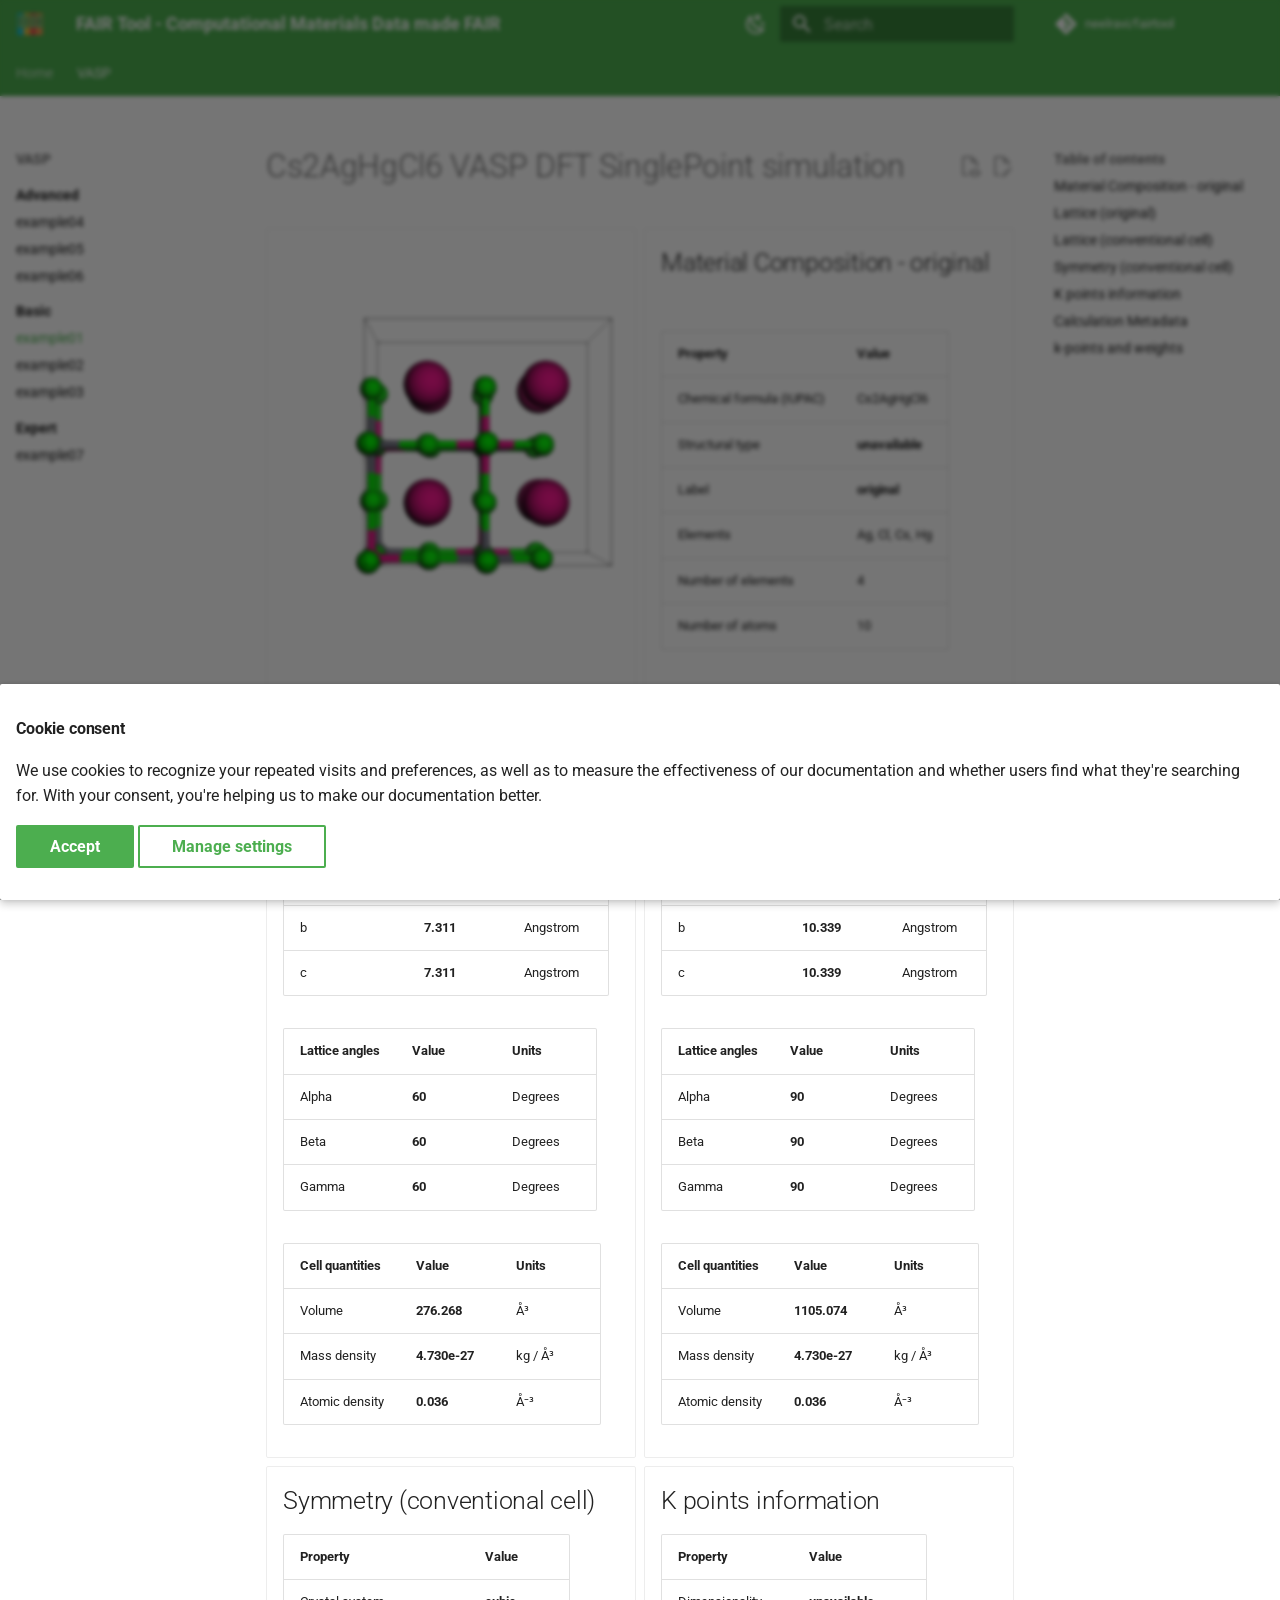
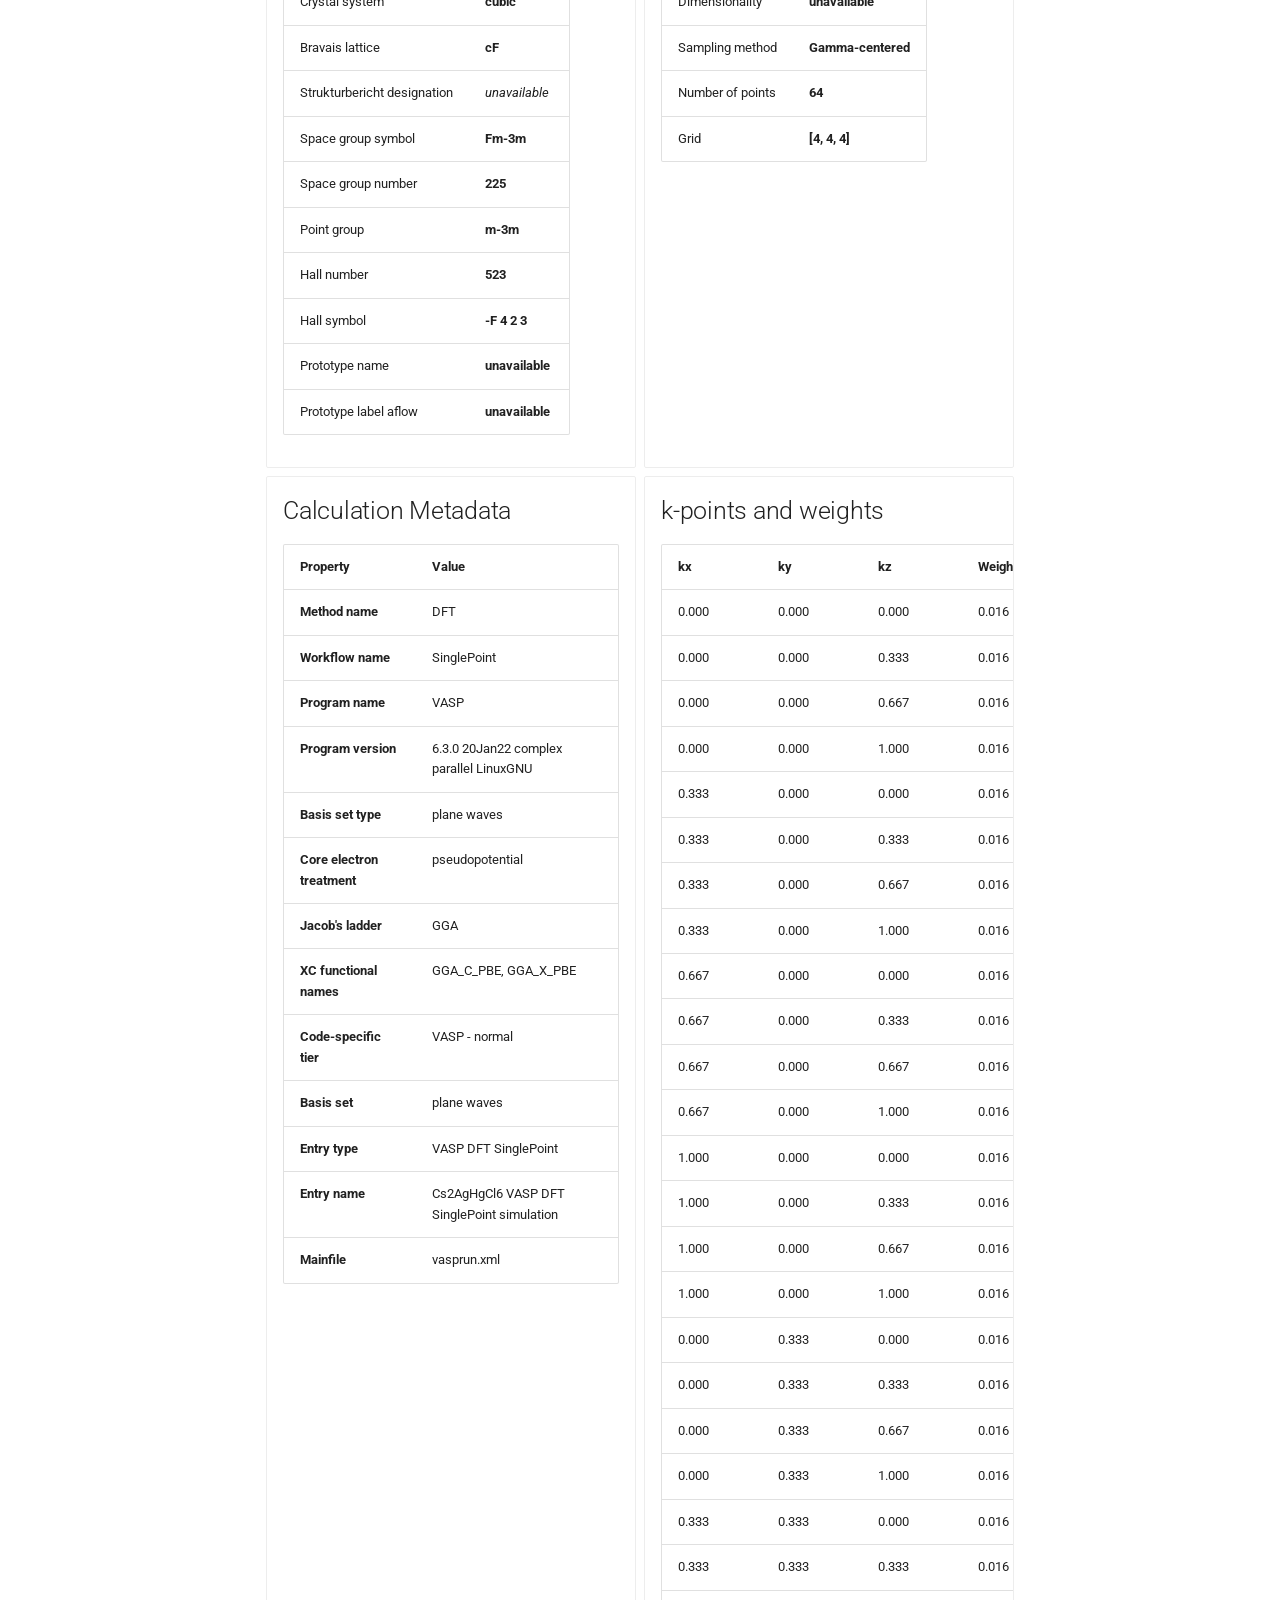
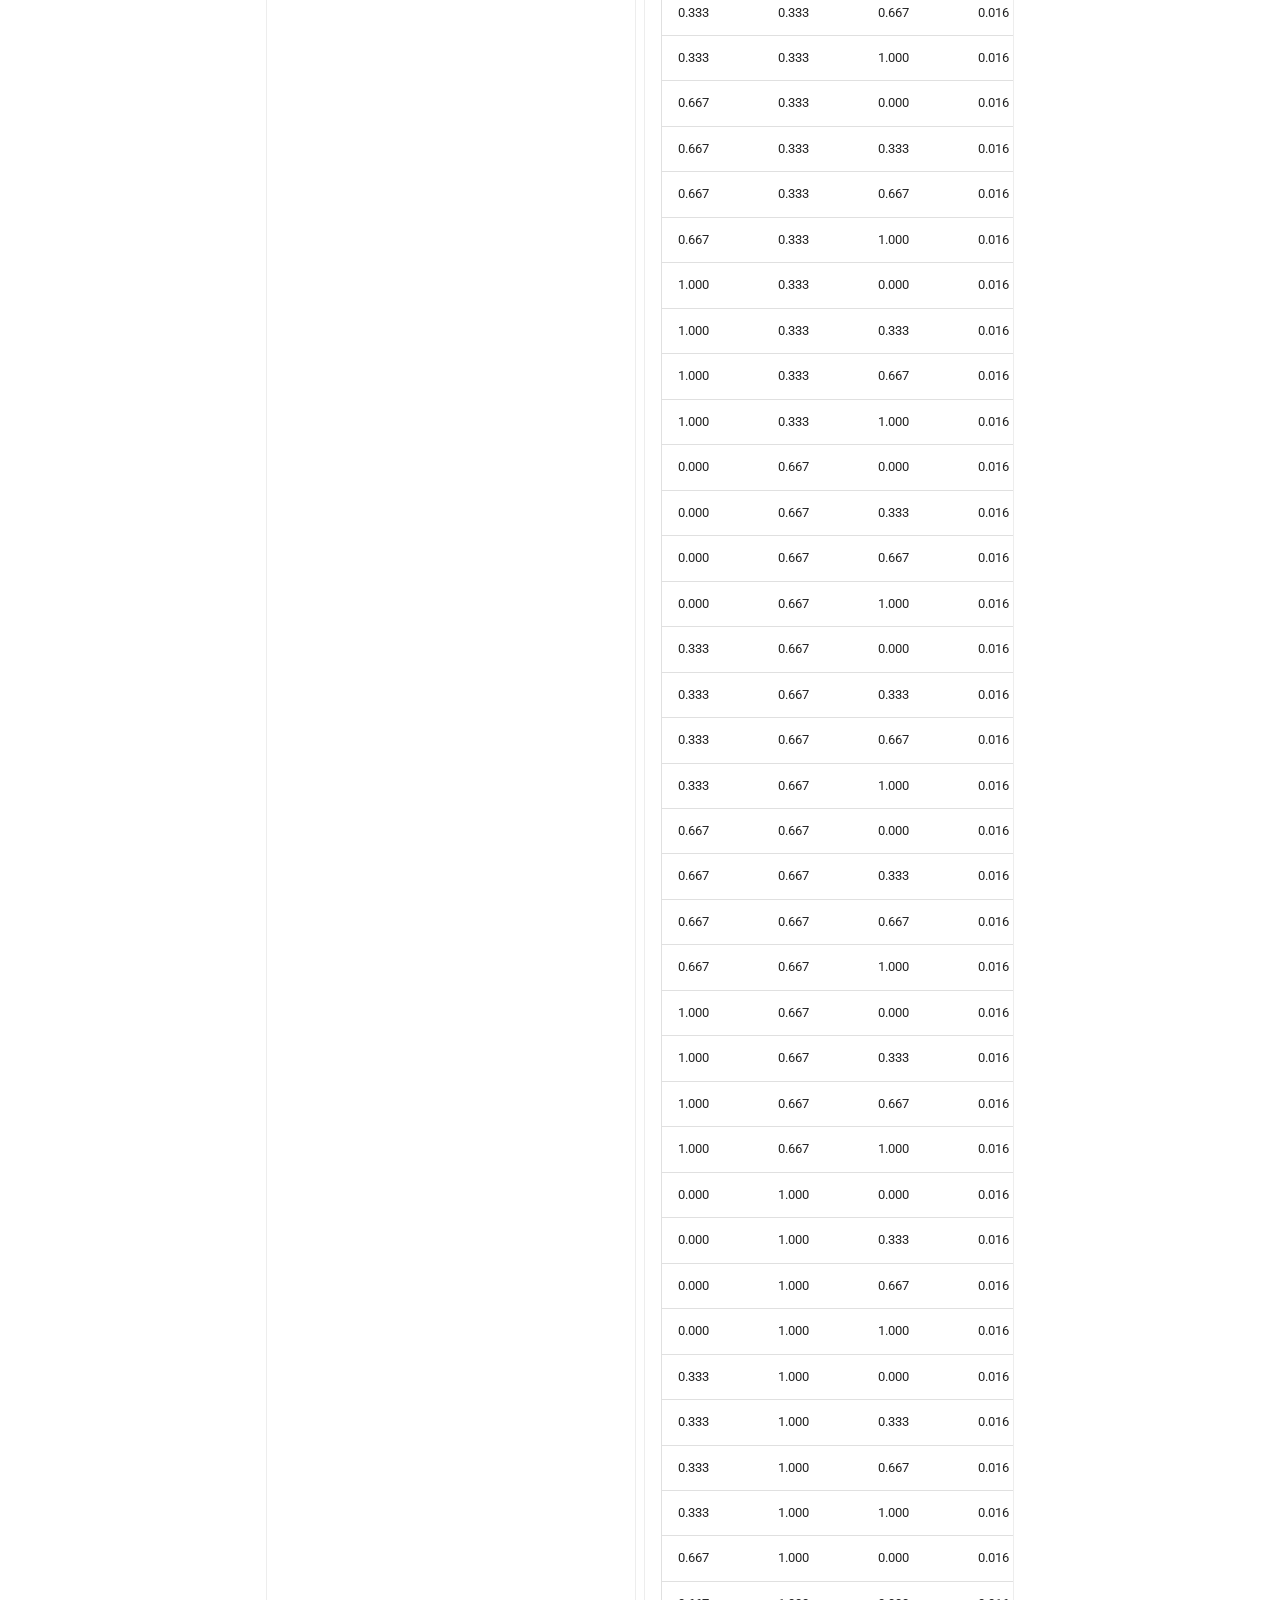
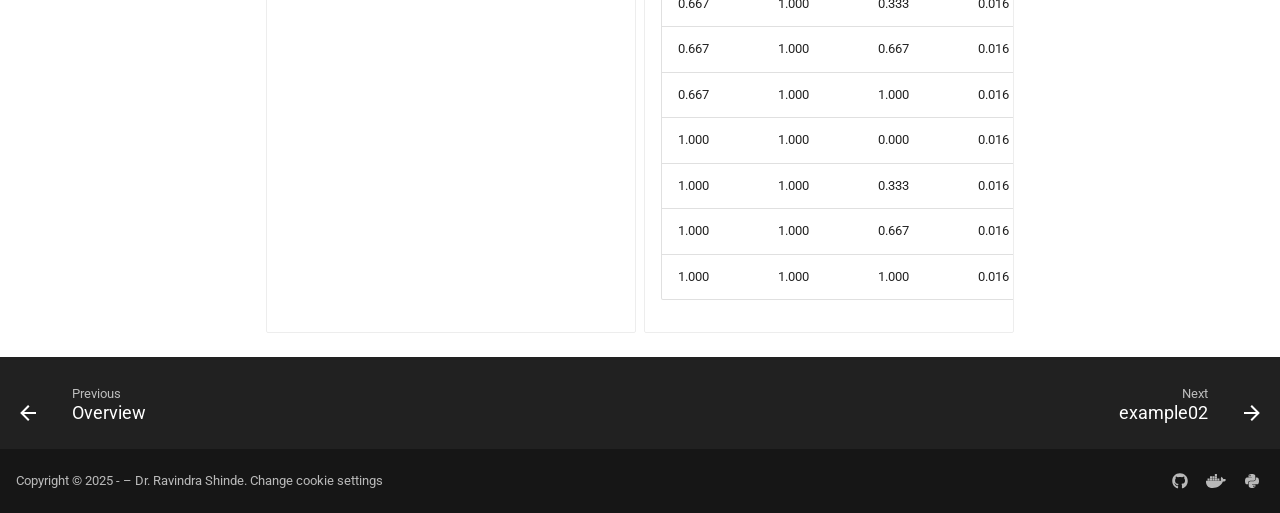
<file: Basic/example01/fair_summarized_vasprun.html>
<!doctype html>
<html lang="en" class="no-js">
  <head>
    
      <meta charset="utf-8">
      <meta name="viewport" content="width=device-width,initial-scale=1">
      
        <meta name="description" content="The website and the repository guides on the data management for Computational Physics and Chemistry research for a FAIR storage of raw data, processed data, and metadata.
">
      
      
        <meta name="author" content="Dr. Ravindra Shinde">
      
      
        <link rel="canonical" href="http://127.0.0.1:8000/Basic/example01/fair_summarized_vasprun.html">
      
      
        <link rel="prev" href="../index.html">
      
      
        <link rel="next" href="../example02/fair_summarized_band_si_vasprun.html">
      
      
      <link rel="icon" href="../../assets/favicon.png">
      <meta name="generator" content="mkdocs-1.6.1, mkdocs-material-9.6.23">
    
    
      
        <title>example01 - FAIR Tool - Computational Materials Data made FAIR</title>
      
    
    
      <link rel="stylesheet" href="../../assets/stylesheets/main.84d31ad4.min.css">
      
        
        <link rel="stylesheet" href="../../assets/stylesheets/palette.06af60db.min.css">
      
      


    
    
      
    
    
      
        
        
        <link rel="preconnect" href="https://fonts.gstatic.com" crossorigin>
        <link rel="stylesheet" href="https://fonts.googleapis.com/css?family=Roboto:300,300i,400,400i,700,700i%7CRoboto+Mono:400,400i,700,700i&display=fallback">
        <style>:root{--md-text-font:"Roboto";--md-code-font:"Roboto Mono"}</style>
      
    
    
      <link rel="stylesheet" href="../../stylesheets/extra.css">
    
    <script>__md_scope=new URL("../..",location),__md_hash=e=>[...e].reduce(((e,_)=>(e<<5)-e+_.charCodeAt(0)),0),__md_get=(e,_=localStorage,t=__md_scope)=>JSON.parse(_.getItem(t.pathname+"."+e)),__md_set=(e,_,t=localStorage,a=__md_scope)=>{try{t.setItem(a.pathname+"."+e,JSON.stringify(_))}catch(e){}}</script>
    
      
  


  
  

<script id="__analytics">function __md_analytics(){function e(){dataLayer.push(arguments)}window.dataLayer=window.dataLayer||[],e("js",new Date),e("config",""),document.addEventListener("DOMContentLoaded",(function(){document.forms.search&&document.forms.search.query.addEventListener("blur",(function(){this.value&&e("event","search",{search_term:this.value})}));document$.subscribe((function(){var t=document.forms.feedback;if(void 0!==t)for(var a of t.querySelectorAll("[type=submit]"))a.addEventListener("click",(function(a){a.preventDefault();var n=document.location.pathname,d=this.getAttribute("data-md-value");e("event","feedback",{page:n,data:d}),t.firstElementChild.disabled=!0;var r=t.querySelector(".md-feedback__note [data-md-value='"+d+"']");r&&(r.hidden=!1)})),t.hidden=!1})),location$.subscribe((function(t){e("config","",{page_path:t.pathname})}))}));var t=document.createElement("script");t.async=!0,t.src="https://www.googletagmanager.com/gtag/js?id=",document.getElementById("__analytics").insertAdjacentElement("afterEnd",t)}</script>
  
    <script>if("undefined"!=typeof __md_analytics){var consent=__md_get("__consent");consent&&consent.analytics&&__md_analytics()}</script>
  

    
    
    
  </head>
  
  
    
    
      
    
    
    
    
    <body dir="ltr" data-md-color-scheme="default" data-md-color-primary="green" data-md-color-accent="deep-orange">
  
    
    <input class="md-toggle" data-md-toggle="drawer" type="checkbox" id="__drawer" autocomplete="off">
    <input class="md-toggle" data-md-toggle="search" type="checkbox" id="__search" autocomplete="off">
    <label class="md-overlay" for="__drawer"></label>
    <div data-md-component="skip">
      
        
        <a href="#cs2aghgcl6-vasp-dft-singlepoint-simulation" class="md-skip">
          Skip to content
        </a>
      
    </div>
    <div data-md-component="announce">
      
    </div>
    
    
      

<header class="md-header" data-md-component="header">
  <nav class="md-header__inner md-grid" aria-label="Header">
    <a href="../../index.html" title="FAIR Tool - Computational Materials Data made FAIR" class="md-header__button md-logo" aria-label="FAIR Tool - Computational Materials Data made FAIR" data-md-component="logo">
      
  <img src="../../assets/logo.png" alt="logo">

    </a>
    <label class="md-header__button md-icon" for="__drawer">
      
      <svg xmlns="http://www.w3.org/2000/svg" viewBox="0 0 24 24"><path d="M3 6h18v2H3zm0 5h18v2H3zm0 5h18v2H3z"/></svg>
    </label>
    <div class="md-header__title" data-md-component="header-title">
      <div class="md-header__ellipsis">
        <div class="md-header__topic">
          <span class="md-ellipsis">
            FAIR Tool - Computational Materials Data made FAIR
          </span>
        </div>
        <div class="md-header__topic" data-md-component="header-topic">
          <span class="md-ellipsis">
            
              example01
            
          </span>
        </div>
      </div>
    </div>
    
      
        <form class="md-header__option" data-md-component="palette">
  
    
    
    
    <input class="md-option" data-md-color-media="(prefers-color-scheme)" data-md-color-scheme="default" data-md-color-primary="green" data-md-color-accent="deep-orange"  aria-label="Switch to light mode"  type="radio" name="__palette" id="__palette_0">
    
      <label class="md-header__button md-icon" title="Switch to light mode" for="__palette_1" hidden>
        <svg xmlns="http://www.w3.org/2000/svg" viewBox="0 0 24 24"><path d="m17.75 4.09-2.53 1.94.91 3.06-2.63-1.81-2.63 1.81.91-3.06-2.53-1.94L12.44 4l1.06-3 1.06 3zm3.5 6.91-1.64 1.25.59 1.98-1.7-1.17-1.7 1.17.59-1.98L15.75 11l2.06-.05L18.5 9l.69 1.95zm-2.28 4.95c.83-.08 1.72 1.1 1.19 1.85-.32.45-.66.87-1.08 1.27C15.17 23 8.84 23 4.94 19.07c-3.91-3.9-3.91-10.24 0-14.14.4-.4.82-.76 1.27-1.08.75-.53 1.93.36 1.85 1.19-.27 2.86.69 5.83 2.89 8.02a9.96 9.96 0 0 0 8.02 2.89m-1.64 2.02a12.08 12.08 0 0 1-7.8-3.47c-2.17-2.19-3.33-5-3.49-7.82-2.81 3.14-2.7 7.96.31 10.98 3.02 3.01 7.84 3.12 10.98.31"/></svg>
      </label>
    
  
    
    
    
    <input class="md-option" data-md-color-media="(prefers-color-scheme: light)" data-md-color-scheme="default" data-md-color-primary="green" data-md-color-accent="deep-orange"  aria-label="Switch to dark mode"  type="radio" name="__palette" id="__palette_1">
    
      <label class="md-header__button md-icon" title="Switch to dark mode" for="__palette_2" hidden>
        <svg xmlns="http://www.w3.org/2000/svg" viewBox="0 0 24 24"><path d="M12 7a5 5 0 0 1 5 5 5 5 0 0 1-5 5 5 5 0 0 1-5-5 5 5 0 0 1 5-5m0 2a3 3 0 0 0-3 3 3 3 0 0 0 3 3 3 3 0 0 0 3-3 3 3 0 0 0-3-3m0-7 2.39 3.42C13.65 5.15 12.84 5 12 5s-1.65.15-2.39.42zM3.34 7l4.16-.35A7.2 7.2 0 0 0 5.94 8.5c-.44.74-.69 1.5-.83 2.29zm.02 10 1.76-3.77a7.131 7.131 0 0 0 2.38 4.14zM20.65 7l-1.77 3.79a7.02 7.02 0 0 0-2.38-4.15zm-.01 10-4.14.36c.59-.51 1.12-1.14 1.54-1.86.42-.73.69-1.5.83-2.29zM12 22l-2.41-3.44c.74.27 1.55.44 2.41.44.82 0 1.63-.17 2.37-.44z"/></svg>
      </label>
    
  
    
    
    
    <input class="md-option" data-md-color-media="(prefers-color-scheme: dark)" data-md-color-scheme="slate" data-md-color-primary="black" data-md-color-accent="amber"  aria-label="Switch to system preference"  type="radio" name="__palette" id="__palette_2">
    
      <label class="md-header__button md-icon" title="Switch to system preference" for="__palette_0" hidden>
        <svg xmlns="http://www.w3.org/2000/svg" viewBox="0 0 24 24"><path d="M12 18c-.89 0-1.74-.2-2.5-.55C11.56 16.5 13 14.42 13 12s-1.44-4.5-3.5-5.45C10.26 6.2 11.11 6 12 6a6 6 0 0 1 6 6 6 6 0 0 1-6 6m8-9.31V4h-4.69L12 .69 8.69 4H4v4.69L.69 12 4 15.31V20h4.69L12 23.31 15.31 20H20v-4.69L23.31 12z"/></svg>
      </label>
    
  
</form>
      
    
    
      <script>var palette=__md_get("__palette");if(palette&&palette.color){if("(prefers-color-scheme)"===palette.color.media){var media=matchMedia("(prefers-color-scheme: light)"),input=document.querySelector(media.matches?"[data-md-color-media='(prefers-color-scheme: light)']":"[data-md-color-media='(prefers-color-scheme: dark)']");palette.color.media=input.getAttribute("data-md-color-media"),palette.color.scheme=input.getAttribute("data-md-color-scheme"),palette.color.primary=input.getAttribute("data-md-color-primary"),palette.color.accent=input.getAttribute("data-md-color-accent")}for(var[key,value]of Object.entries(palette.color))document.body.setAttribute("data-md-color-"+key,value)}</script>
    
    
    
      
      
        <label class="md-header__button md-icon" for="__search">
          
          <svg xmlns="http://www.w3.org/2000/svg" viewBox="0 0 24 24"><path d="M9.5 3A6.5 6.5 0 0 1 16 9.5c0 1.61-.59 3.09-1.56 4.23l.27.27h.79l5 5-1.5 1.5-5-5v-.79l-.27-.27A6.52 6.52 0 0 1 9.5 16 6.5 6.5 0 0 1 3 9.5 6.5 6.5 0 0 1 9.5 3m0 2C7 5 5 7 5 9.5S7 14 9.5 14 14 12 14 9.5 12 5 9.5 5"/></svg>
        </label>
        <div class="md-search" data-md-component="search" role="dialog">
  <label class="md-search__overlay" for="__search"></label>
  <div class="md-search__inner" role="search">
    <form class="md-search__form" name="search">
      <input type="text" class="md-search__input" name="query" aria-label="Search" placeholder="Search" autocapitalize="off" autocorrect="off" autocomplete="off" spellcheck="false" data-md-component="search-query" required>
      <label class="md-search__icon md-icon" for="__search">
        
        <svg xmlns="http://www.w3.org/2000/svg" viewBox="0 0 24 24"><path d="M9.5 3A6.5 6.5 0 0 1 16 9.5c0 1.61-.59 3.09-1.56 4.23l.27.27h.79l5 5-1.5 1.5-5-5v-.79l-.27-.27A6.52 6.52 0 0 1 9.5 16 6.5 6.5 0 0 1 3 9.5 6.5 6.5 0 0 1 9.5 3m0 2C7 5 5 7 5 9.5S7 14 9.5 14 14 12 14 9.5 12 5 9.5 5"/></svg>
        
        <svg xmlns="http://www.w3.org/2000/svg" viewBox="0 0 24 24"><path d="M20 11v2H8l5.5 5.5-1.42 1.42L4.16 12l7.92-7.92L13.5 5.5 8 11z"/></svg>
      </label>
      <nav class="md-search__options" aria-label="Search">
        
          <a href="javascript:void(0)" class="md-search__icon md-icon" title="Share" aria-label="Share" data-clipboard data-clipboard-text="" data-md-component="search-share" tabindex="-1">
            
            <svg xmlns="http://www.w3.org/2000/svg" viewBox="0 0 24 24"><path d="M18 16.08c-.76 0-1.44.3-1.96.77L8.91 12.7c.05-.23.09-.46.09-.7s-.04-.47-.09-.7l7.05-4.11c.54.5 1.25.81 2.04.81a3 3 0 0 0 3-3 3 3 0 0 0-3-3 3 3 0 0 0-3 3c0 .24.04.47.09.7L8.04 9.81C7.5 9.31 6.79 9 6 9a3 3 0 0 0-3 3 3 3 0 0 0 3 3c.79 0 1.5-.31 2.04-.81l7.12 4.15c-.05.21-.08.43-.08.66 0 1.61 1.31 2.91 2.92 2.91s2.92-1.3 2.92-2.91A2.92 2.92 0 0 0 18 16.08"/></svg>
          </a>
        
        <button type="reset" class="md-search__icon md-icon" title="Clear" aria-label="Clear" tabindex="-1">
          
          <svg xmlns="http://www.w3.org/2000/svg" viewBox="0 0 24 24"><path d="M19 6.41 17.59 5 12 10.59 6.41 5 5 6.41 10.59 12 5 17.59 6.41 19 12 13.41 17.59 19 19 17.59 13.41 12z"/></svg>
        </button>
      </nav>
      
        <div class="md-search__suggest" data-md-component="search-suggest"></div>
      
    </form>
    <div class="md-search__output">
      <div class="md-search__scrollwrap" tabindex="0" data-md-scrollfix>
        <div class="md-search-result" data-md-component="search-result">
          <div class="md-search-result__meta">
            Initializing search
          </div>
          <ol class="md-search-result__list" role="presentation"></ol>
        </div>
      </div>
    </div>
  </div>
</div>
      
    
    
      <div class="md-header__source">
        <a href="https://github.com/neelravi/fairtool" title="Go to repository" class="md-source" data-md-component="source">
  <div class="md-source__icon md-icon">
    
    <svg xmlns="http://www.w3.org/2000/svg" viewBox="0 0 448 512"><!--! Font Awesome Free 7.1.0 by @fontawesome - https://fontawesome.com License - https://fontawesome.com/license/free (Icons: CC BY 4.0, Fonts: SIL OFL 1.1, Code: MIT License) Copyright 2025 Fonticons, Inc.--><path d="M439.6 236.1 244 40.5c-5.4-5.5-12.8-8.5-20.4-8.5s-15 3-20.4 8.4L162.5 81l51.5 51.5c27.1-9.1 52.7 16.8 43.4 43.7l49.7 49.7c34.2-11.8 61.2 31 35.5 56.7-26.5 26.5-70.2-2.9-56-37.3L240.3 199v121.9c25.3 12.5 22.3 41.8 9.1 55-6.4 6.4-15.2 10.1-24.3 10.1s-17.8-3.6-24.3-10.1c-17.6-17.6-11.1-46.9 11.2-56v-123c-20.8-8.5-24.6-30.7-18.6-45L142.6 101 8.5 235.1C3 240.6 0 247.9 0 255.5s3 15 8.5 20.4l195.6 195.7c5.4 5.4 12.7 8.4 20.4 8.4s15-3 20.4-8.4l194.7-194.7c5.4-5.4 8.4-12.8 8.4-20.4s-3-15-8.4-20.4"/></svg>
  </div>
  <div class="md-source__repository">
    neelravi/fairtool
  </div>
</a>
      </div>
    
  </nav>
  
</header>
    
    <div class="md-container" data-md-component="container">
      
      
        
          
            
<nav class="md-tabs" aria-label="Tabs" data-md-component="tabs">
  <div class="md-grid">
    <ul class="md-tabs__list">
      
        
  
  
  
  
    <li class="md-tabs__item">
      <a href="../../index.html" class="md-tabs__link">
        
  
  
    
  
  Home

      </a>
    </li>
  

      
        
  
  
  
    
  
  
    
    
      
  
  
  
    
  
  
    
    
      <li class="md-tabs__item md-tabs__item--active">
        <a href="../../Advanced/index.html" class="md-tabs__link">
          
  
  
    
  
  VASP

        </a>
      </li>
    
  

    
  

      
    </ul>
  </div>
</nav>
          
        
      
      <main class="md-main" data-md-component="main">
        <div class="md-main__inner md-grid">
          
            
              
              <div class="md-sidebar md-sidebar--primary" data-md-component="sidebar" data-md-type="navigation" >
                <div class="md-sidebar__scrollwrap">
                  <div class="md-sidebar__inner">
                    


  


<nav class="md-nav md-nav--primary md-nav--lifted" aria-label="Navigation" data-md-level="0">
  <label class="md-nav__title" for="__drawer">
    <a href="../../index.html" title="FAIR Tool - Computational Materials Data made FAIR" class="md-nav__button md-logo" aria-label="FAIR Tool - Computational Materials Data made FAIR" data-md-component="logo">
      
  <img src="../../assets/logo.png" alt="logo">

    </a>
    FAIR Tool - Computational Materials Data made FAIR
  </label>
  
    <div class="md-nav__source">
      <a href="https://github.com/neelravi/fairtool" title="Go to repository" class="md-source" data-md-component="source">
  <div class="md-source__icon md-icon">
    
    <svg xmlns="http://www.w3.org/2000/svg" viewBox="0 0 448 512"><!--! Font Awesome Free 7.1.0 by @fontawesome - https://fontawesome.com License - https://fontawesome.com/license/free (Icons: CC BY 4.0, Fonts: SIL OFL 1.1, Code: MIT License) Copyright 2025 Fonticons, Inc.--><path d="M439.6 236.1 244 40.5c-5.4-5.5-12.8-8.5-20.4-8.5s-15 3-20.4 8.4L162.5 81l51.5 51.5c27.1-9.1 52.7 16.8 43.4 43.7l49.7 49.7c34.2-11.8 61.2 31 35.5 56.7-26.5 26.5-70.2-2.9-56-37.3L240.3 199v121.9c25.3 12.5 22.3 41.8 9.1 55-6.4 6.4-15.2 10.1-24.3 10.1s-17.8-3.6-24.3-10.1c-17.6-17.6-11.1-46.9 11.2-56v-123c-20.8-8.5-24.6-30.7-18.6-45L142.6 101 8.5 235.1C3 240.6 0 247.9 0 255.5s3 15 8.5 20.4l195.6 195.7c5.4 5.4 12.7 8.4 20.4 8.4s15-3 20.4-8.4l194.7-194.7c5.4-5.4 8.4-12.8 8.4-20.4s-3-15-8.4-20.4"/></svg>
  </div>
  <div class="md-source__repository">
    neelravi/fairtool
  </div>
</a>
    </div>
  
  <ul class="md-nav__list" data-md-scrollfix>
    
      
      
  
  
  
  
    <li class="md-nav__item">
      <a href="../../index.html" class="md-nav__link">
        
  
  
  <span class="md-ellipsis">
    Home
    
  </span>
  

      </a>
    </li>
  

    
      
      
  
  
    
  
  
  
    
    
      
        
      
        
      
        
      
    
    
    
      
        
        
      
      
        
      
    
    
    <li class="md-nav__item md-nav__item--active md-nav__item--section md-nav__item--nested">
      
        
        
        <input class="md-nav__toggle md-toggle " type="checkbox" id="__nav_2" checked>
        
          
          <label class="md-nav__link" for="__nav_2" id="__nav_2_label" tabindex="">
            
  
  
  <span class="md-ellipsis">
    VASP
    
  </span>
  

            <span class="md-nav__icon md-icon"></span>
          </label>
        
        <nav class="md-nav" data-md-level="1" aria-labelledby="__nav_2_label" aria-expanded="true">
          <label class="md-nav__title" for="__nav_2">
            <span class="md-nav__icon md-icon"></span>
            VASP
          </label>
          <ul class="md-nav__list" data-md-scrollfix>
            
              
                
  
  
  
  
    
    
      
        
          
        
      
        
      
        
      
        
      
    
    
    
      
      
        
          
          
        
      
    
    
    <li class="md-nav__item md-nav__item--section md-nav__item--nested">
      
        
        
        <input class="md-nav__toggle md-toggle " type="checkbox" id="__nav_2_1" >
        
          
          <div class="md-nav__link md-nav__container">
            <a href="../../Advanced/index.html" class="md-nav__link ">
              
  
  
  <span class="md-ellipsis">
    Advanced
    
  </span>
  

            </a>
            
              
              <label class="md-nav__link " for="__nav_2_1" id="__nav_2_1_label" tabindex="">
                <span class="md-nav__icon md-icon"></span>
              </label>
            
          </div>
        
        <nav class="md-nav" data-md-level="2" aria-labelledby="__nav_2_1_label" aria-expanded="false">
          <label class="md-nav__title" for="__nav_2_1">
            <span class="md-nav__icon md-icon"></span>
            Advanced
          </label>
          <ul class="md-nav__list" data-md-scrollfix>
            
              
            
              
                
  
  
  
  
    <li class="md-nav__item">
      <a href="../../Advanced/example04/fair_summarized_vasprun.html" class="md-nav__link">
        
  
  
  <span class="md-ellipsis">
    example04
    
  </span>
  

      </a>
    </li>
  

              
            
              
                
  
  
  
  
    <li class="md-nav__item">
      <a href="../../Advanced/example05/fair_summarized_vasprun.html" class="md-nav__link">
        
  
  
  <span class="md-ellipsis">
    example05
    
  </span>
  

      </a>
    </li>
  

              
            
              
                
  
  
  
  
    <li class="md-nav__item">
      <a href="../../Advanced/example06/fair_summarized_vasprun.html" class="md-nav__link">
        
  
  
  <span class="md-ellipsis">
    example06
    
  </span>
  

      </a>
    </li>
  

              
            
          </ul>
        </nav>
      
    </li>
  

              
            
              
                
  
  
    
  
  
  
    
    
      
        
          
        
      
        
      
        
      
        
      
    
    
    
      
      
        
          
          
        
      
    
    
    <li class="md-nav__item md-nav__item--active md-nav__item--section md-nav__item--nested">
      
        
        
        <input class="md-nav__toggle md-toggle " type="checkbox" id="__nav_2_2" checked>
        
          
          <div class="md-nav__link md-nav__container">
            <a href="../index.html" class="md-nav__link ">
              
  
  
  <span class="md-ellipsis">
    Basic
    
  </span>
  

            </a>
            
              
              <label class="md-nav__link " for="__nav_2_2" id="__nav_2_2_label" tabindex="">
                <span class="md-nav__icon md-icon"></span>
              </label>
            
          </div>
        
        <nav class="md-nav" data-md-level="2" aria-labelledby="__nav_2_2_label" aria-expanded="true">
          <label class="md-nav__title" for="__nav_2_2">
            <span class="md-nav__icon md-icon"></span>
            Basic
          </label>
          <ul class="md-nav__list" data-md-scrollfix>
            
              
            
              
                
  
  
    
  
  
  
    <li class="md-nav__item md-nav__item--active">
      
      <input class="md-nav__toggle md-toggle" type="checkbox" id="__toc">
      
      
        
      
      
        <label class="md-nav__link md-nav__link--active" for="__toc">
          
  
  
  <span class="md-ellipsis">
    example01
    
  </span>
  

          <span class="md-nav__icon md-icon"></span>
        </label>
      
      <a href="fair_summarized_vasprun.html" class="md-nav__link md-nav__link--active">
        
  
  
  <span class="md-ellipsis">
    example01
    
  </span>
  

      </a>
      
        

<nav class="md-nav md-nav--secondary" aria-label="Table of contents">
  
  
  
    
  
  
    <label class="md-nav__title" for="__toc">
      <span class="md-nav__icon md-icon"></span>
      Table of contents
    </label>
    <ul class="md-nav__list" data-md-component="toc" data-md-scrollfix>
      
        <li class="md-nav__item">
  <a href="#material-composition-original" class="md-nav__link">
    <span class="md-ellipsis">
      Material Composition - original
    </span>
  </a>
  
</li>
      
        <li class="md-nav__item">
  <a href="#lattice-original" class="md-nav__link">
    <span class="md-ellipsis">
      Lattice (original)
    </span>
  </a>
  
</li>
      
        <li class="md-nav__item">
  <a href="#lattice-conventional-cell" class="md-nav__link">
    <span class="md-ellipsis">
      Lattice (conventional cell)
    </span>
  </a>
  
</li>
      
        <li class="md-nav__item">
  <a href="#symmetry-conventional-cell" class="md-nav__link">
    <span class="md-ellipsis">
      Symmetry (conventional cell)
    </span>
  </a>
  
</li>
      
        <li class="md-nav__item">
  <a href="#k-points-information" class="md-nav__link">
    <span class="md-ellipsis">
      K points information
    </span>
  </a>
  
</li>
      
        <li class="md-nav__item">
  <a href="#calculation-metadata" class="md-nav__link">
    <span class="md-ellipsis">
      Calculation Metadata
    </span>
  </a>
  
</li>
      
        <li class="md-nav__item">
  <a href="#k-points-and-weights" class="md-nav__link">
    <span class="md-ellipsis">
      k-points and weights
    </span>
  </a>
  
</li>
      
    </ul>
  
</nav>
      
    </li>
  

              
            
              
                
  
  
  
  
    <li class="md-nav__item">
      <a href="../example02/fair_summarized_band_si_vasprun.html" class="md-nav__link">
        
  
  
  <span class="md-ellipsis">
    example02
    
  </span>
  

      </a>
    </li>
  

              
            
              
                
  
  
  
  
    <li class="md-nav__item">
      <a href="../example03/fair_summarized_dos_si_vasprun.html" class="md-nav__link">
        
  
  
  <span class="md-ellipsis">
    example03
    
  </span>
  

      </a>
    </li>
  

              
            
          </ul>
        </nav>
      
    </li>
  

              
            
              
                
  
  
  
  
    
    
      
        
          
        
      
        
      
    
    
    
      
      
        
          
          
        
      
    
    
    <li class="md-nav__item md-nav__item--section md-nav__item--nested">
      
        
        
        <input class="md-nav__toggle md-toggle " type="checkbox" id="__nav_2_3" >
        
          
          <div class="md-nav__link md-nav__container">
            <a href="../../Expert/index.html" class="md-nav__link ">
              
  
  
  <span class="md-ellipsis">
    Expert
    
  </span>
  

            </a>
            
              
              <label class="md-nav__link " for="__nav_2_3" id="__nav_2_3_label" tabindex="">
                <span class="md-nav__icon md-icon"></span>
              </label>
            
          </div>
        
        <nav class="md-nav" data-md-level="2" aria-labelledby="__nav_2_3_label" aria-expanded="false">
          <label class="md-nav__title" for="__nav_2_3">
            <span class="md-nav__icon md-icon"></span>
            Expert
          </label>
          <ul class="md-nav__list" data-md-scrollfix>
            
              
            
              
                
  
  
  
  
    <li class="md-nav__item">
      <a href="../../Expert/example07/fair_summarized_hybrid_vasprun.html" class="md-nav__link">
        
  
  
  <span class="md-ellipsis">
    example07
    
  </span>
  

      </a>
    </li>
  

              
            
          </ul>
        </nav>
      
    </li>
  

              
            
          </ul>
        </nav>
      
    </li>
  

    
  </ul>
</nav>
                  </div>
                </div>
              </div>
            
            
              
              <div class="md-sidebar md-sidebar--secondary" data-md-component="sidebar" data-md-type="toc" >
                <div class="md-sidebar__scrollwrap">
                  <div class="md-sidebar__inner">
                    

<nav class="md-nav md-nav--secondary" aria-label="Table of contents">
  
  
  
    
  
  
    <label class="md-nav__title" for="__toc">
      <span class="md-nav__icon md-icon"></span>
      Table of contents
    </label>
    <ul class="md-nav__list" data-md-component="toc" data-md-scrollfix>
      
        <li class="md-nav__item">
  <a href="#material-composition-original" class="md-nav__link">
    <span class="md-ellipsis">
      Material Composition - original
    </span>
  </a>
  
</li>
      
        <li class="md-nav__item">
  <a href="#lattice-original" class="md-nav__link">
    <span class="md-ellipsis">
      Lattice (original)
    </span>
  </a>
  
</li>
      
        <li class="md-nav__item">
  <a href="#lattice-conventional-cell" class="md-nav__link">
    <span class="md-ellipsis">
      Lattice (conventional cell)
    </span>
  </a>
  
</li>
      
        <li class="md-nav__item">
  <a href="#symmetry-conventional-cell" class="md-nav__link">
    <span class="md-ellipsis">
      Symmetry (conventional cell)
    </span>
  </a>
  
</li>
      
        <li class="md-nav__item">
  <a href="#k-points-information" class="md-nav__link">
    <span class="md-ellipsis">
      K points information
    </span>
  </a>
  
</li>
      
        <li class="md-nav__item">
  <a href="#calculation-metadata" class="md-nav__link">
    <span class="md-ellipsis">
      Calculation Metadata
    </span>
  </a>
  
</li>
      
        <li class="md-nav__item">
  <a href="#k-points-and-weights" class="md-nav__link">
    <span class="md-ellipsis">
      k-points and weights
    </span>
  </a>
  
</li>
      
    </ul>
  
</nav>
                  </div>
                </div>
              </div>
            
          
          
            <div class="md-content" data-md-component="content">
              <article class="md-content__inner md-typeset">
                
                  


  
    <a href="https://github.com/neelravi/fairtool/blob/main/documentation/docs/Basic/example01/fair_summarized_vasprun.md" title="Edit this page" class="md-content__button md-icon" rel="edit">
      
      <svg xmlns="http://www.w3.org/2000/svg" viewBox="0 0 24 24"><path d="M10 20H6V4h7v5h5v3.1l2-2V8l-6-6H6c-1.1 0-2 .9-2 2v16c0 1.1.9 2 2 2h4zm10.2-7c.1 0 .3.1.4.2l1.3 1.3c.2.2.2.6 0 .8l-1 1-2.1-2.1 1-1c.1-.1.2-.2.4-.2m0 3.9L14.1 23H12v-2.1l6.1-6.1z"/></svg>
    </a>
  
  
    
      
    
    <a href="https://github.com/neelravi/fairtool/raw/main/documentation/docs/Basic/example01/fair_summarized_vasprun.md" title="View source of this page" class="md-content__button md-icon">
      
      <svg xmlns="http://www.w3.org/2000/svg" viewBox="0 0 24 24"><path d="M17 18c.56 0 1 .44 1 1s-.44 1-1 1-1-.44-1-1 .44-1 1-1m0-3c-2.73 0-5.06 1.66-6 4 .94 2.34 3.27 4 6 4s5.06-1.66 6-4c-.94-2.34-3.27-4-6-4m0 6.5a2.5 2.5 0 0 1-2.5-2.5 2.5 2.5 0 0 1 2.5-2.5 2.5 2.5 0 0 1 2.5 2.5 2.5 2.5 0 0 1-2.5 2.5M9.27 20H6V4h7v5h5v4.07c.7.08 1.36.25 2 .49V8l-6-6H6a2 2 0 0 0-2 2v16a2 2 0 0 0 2 2h4.5a8.2 8.2 0 0 1-1.23-2"/></svg>
    </a>
  


<h1 id="cs2aghgcl6-vasp-dft-singlepoint-simulation">Cs2AgHgCl6 VASP DFT SinglePoint simulation<a class="headerlink" href="#cs2aghgcl6-vasp-dft-singlepoint-simulation" title="Permanent link">&para;</a></h1>
<div class="grid cards">
<div class="structure-card card" style="width: 100%; max-width: 800px; margin: auto; padding: 0em;">
<div class="structure-viewer" data-json="fair-structure.json" style="width: 100%; height: 500px;"></div>
</div>
<ul>
<li>
<h2 id="material-composition-original">Material Composition - original<a class="headerlink" href="#material-composition-original" title="Permanent link">&para;</a></h2>
<table>
<thead>
<tr>
<th>Property</th>
<th>Value</th>
</tr>
</thead>
<tbody>
<tr>
<td>Chemical formula (IUPAC)</td>
<td>Cs2AgHgCl6</td>
</tr>
<tr>
<td>Structural type</td>
<td><strong>unavailable</strong></td>
</tr>
<tr>
<td>Label</td>
<td><strong>original</strong></td>
</tr>
<tr>
<td>Elements</td>
<td>Ag, Cl, Cs, Hg</td>
</tr>
<tr>
<td>Number of elements</td>
<td>4</td>
</tr>
<tr>
<td>Number of atoms</td>
<td>10</td>
</tr>
</tbody>
</table>
</li>
</ul>
</div>
<div class="grid cards">
<ul>
<li>
<h2 id="lattice-original">Lattice (original)<a class="headerlink" href="#lattice-original" title="Permanent link">&para;</a></h2>
<table>
<thead>
<tr>
<th>Lattice constant</th>
<th>Value</th>
<th>Units</th>
</tr>
</thead>
<tbody>
<tr>
<td>a</td>
<td><strong>7.311</strong></td>
<td>Angstrom</td>
</tr>
<tr>
<td>b</td>
<td><strong>7.311</strong></td>
<td>Angstrom</td>
</tr>
<tr>
<td>c</td>
<td><strong>7.311</strong></td>
<td>Angstrom</td>
</tr>
</tbody>
</table>
<table>
<thead>
<tr>
<th>Lattice angles</th>
<th>Value</th>
<th>Units</th>
</tr>
</thead>
<tbody>
<tr>
<td>Alpha</td>
<td><strong>60</strong></td>
<td>Degrees</td>
</tr>
<tr>
<td>Beta</td>
<td><strong>60</strong></td>
<td>Degrees</td>
</tr>
<tr>
<td>Gamma</td>
<td><strong>60</strong></td>
<td>Degrees</td>
</tr>
</tbody>
</table>
<table>
<thead>
<tr>
<th>Cell quantities</th>
<th>Value</th>
<th>Units</th>
</tr>
</thead>
<tbody>
<tr>
<td>Volume</td>
<td><strong>276.268</strong></td>
<td>Å³</td>
</tr>
<tr>
<td>Mass density</td>
<td><strong>4.730e-27</strong></td>
<td>kg / Å³</td>
</tr>
<tr>
<td>Atomic density</td>
<td><strong>0.036</strong></td>
<td>Å⁻³</td>
</tr>
</tbody>
</table>
</li>
<li>
<h2 id="lattice-conventional-cell">Lattice (conventional cell)<a class="headerlink" href="#lattice-conventional-cell" title="Permanent link">&para;</a></h2>
<table>
<thead>
<tr>
<th>Lattice constant</th>
<th>Value</th>
<th>Units</th>
</tr>
</thead>
<tbody>
<tr>
<td>a</td>
<td><strong>10.339</strong></td>
<td>Angstrom</td>
</tr>
<tr>
<td>b</td>
<td><strong>10.339</strong></td>
<td>Angstrom</td>
</tr>
<tr>
<td>c</td>
<td><strong>10.339</strong></td>
<td>Angstrom</td>
</tr>
</tbody>
</table>
<table>
<thead>
<tr>
<th>Lattice angles</th>
<th>Value</th>
<th>Units</th>
</tr>
</thead>
<tbody>
<tr>
<td>Alpha</td>
<td><strong>90</strong></td>
<td>Degrees</td>
</tr>
<tr>
<td>Beta</td>
<td><strong>90</strong></td>
<td>Degrees</td>
</tr>
<tr>
<td>Gamma</td>
<td><strong>90</strong></td>
<td>Degrees</td>
</tr>
</tbody>
</table>
<table>
<thead>
<tr>
<th>Cell quantities</th>
<th>Value</th>
<th>Units</th>
</tr>
</thead>
<tbody>
<tr>
<td>Volume</td>
<td><strong>1105.074</strong></td>
<td>Å³</td>
</tr>
<tr>
<td>Mass density</td>
<td><strong>4.730e-27</strong></td>
<td>kg / Å³</td>
</tr>
<tr>
<td>Atomic density</td>
<td><strong>0.036</strong></td>
<td>Å⁻³</td>
</tr>
</tbody>
</table>
</li>
<li>
<h2 id="symmetry-conventional-cell">Symmetry (conventional cell)<a class="headerlink" href="#symmetry-conventional-cell" title="Permanent link">&para;</a></h2>
<table>
<thead>
<tr>
<th>Property</th>
<th>Value</th>
</tr>
</thead>
<tbody>
<tr>
<td>Crystal system</td>
<td><strong>cubic</strong></td>
</tr>
<tr>
<td>Bravais lattice</td>
<td><strong>cF</strong></td>
</tr>
<tr>
<td>Strukturbericht designation</td>
<td><em>unavailable</em></td>
</tr>
<tr>
<td>Space group symbol</td>
<td><strong>Fm-3m</strong></td>
</tr>
<tr>
<td>Space group number</td>
<td><strong>225</strong></td>
</tr>
<tr>
<td>Point group</td>
<td><strong>m-3m</strong></td>
</tr>
<tr>
<td>Hall number</td>
<td><strong>523</strong></td>
</tr>
<tr>
<td>Hall symbol</td>
<td><strong>-F 4 2 3</strong></td>
</tr>
<tr>
<td>Prototype name</td>
<td><strong>unavailable</strong></td>
</tr>
<tr>
<td>Prototype label aflow</td>
<td><strong>unavailable</strong></td>
</tr>
</tbody>
</table>
</li>
<li>
<h2 id="k-points-information">K points information<a class="headerlink" href="#k-points-information" title="Permanent link">&para;</a></h2>
<table>
<thead>
<tr>
<th>Property</th>
<th>Value</th>
</tr>
</thead>
<tbody>
<tr>
<td>Dimensionality</td>
<td><strong>unavailable</strong></td>
</tr>
<tr>
<td>Sampling method</td>
<td><strong>Gamma-centered</strong></td>
</tr>
<tr>
<td>Number of points</td>
<td><strong>64</strong></td>
</tr>
<tr>
<td>Grid</td>
<td><strong>[4, 4, 4]</strong></td>
</tr>
</tbody>
</table>
</li>
<li>
<h2 id="calculation-metadata">Calculation Metadata<a class="headerlink" href="#calculation-metadata" title="Permanent link">&para;</a></h2>
<table>
<thead>
<tr>
<th>Property</th>
<th>Value</th>
</tr>
</thead>
<tbody>
<tr>
<td><strong>Method name</strong></td>
<td>DFT</td>
</tr>
<tr>
<td><strong>Workflow name</strong></td>
<td>SinglePoint</td>
</tr>
<tr>
<td><strong>Program name</strong></td>
<td>VASP</td>
</tr>
<tr>
<td><strong>Program version</strong></td>
<td>6.3.0 20Jan22 complex parallel LinuxGNU</td>
</tr>
<tr>
<td><strong>Basis set type</strong></td>
<td>plane waves</td>
</tr>
<tr>
<td><strong>Core electron treatment</strong></td>
<td>pseudopotential</td>
</tr>
<tr>
<td><strong>Jacob's ladder</strong></td>
<td>GGA</td>
</tr>
<tr>
<td><strong>XC functional names</strong></td>
<td>GGA_C_PBE, GGA_X_PBE</td>
</tr>
<tr>
<td><strong>Code-specific tier</strong></td>
<td>VASP - normal</td>
</tr>
<tr>
<td><strong>Basis set</strong></td>
<td>plane waves</td>
</tr>
<tr>
<td><strong>Entry type</strong></td>
<td>VASP DFT SinglePoint</td>
</tr>
<tr>
<td><strong>Entry name</strong></td>
<td>Cs2AgHgCl6 VASP DFT SinglePoint simulation</td>
</tr>
<tr>
<td><strong>Mainfile</strong></td>
<td>vasprun.xml</td>
</tr>
</tbody>
</table>
</li>
<li>
<h2 id="k-points-and-weights">k-points and weights<a class="headerlink" href="#k-points-and-weights" title="Permanent link">&para;</a></h2>
<table>
<thead>
<tr>
<th>kx</th>
<th>ky</th>
<th>kz</th>
<th>Weight</th>
</tr>
</thead>
<tbody>
<tr>
<td>0.000</td>
<td>0.000</td>
<td>0.000</td>
<td>0.016</td>
</tr>
<tr>
<td>0.000</td>
<td>0.000</td>
<td>0.333</td>
<td>0.016</td>
</tr>
<tr>
<td>0.000</td>
<td>0.000</td>
<td>0.667</td>
<td>0.016</td>
</tr>
<tr>
<td>0.000</td>
<td>0.000</td>
<td>1.000</td>
<td>0.016</td>
</tr>
<tr>
<td>0.333</td>
<td>0.000</td>
<td>0.000</td>
<td>0.016</td>
</tr>
<tr>
<td>0.333</td>
<td>0.000</td>
<td>0.333</td>
<td>0.016</td>
</tr>
<tr>
<td>0.333</td>
<td>0.000</td>
<td>0.667</td>
<td>0.016</td>
</tr>
<tr>
<td>0.333</td>
<td>0.000</td>
<td>1.000</td>
<td>0.016</td>
</tr>
<tr>
<td>0.667</td>
<td>0.000</td>
<td>0.000</td>
<td>0.016</td>
</tr>
<tr>
<td>0.667</td>
<td>0.000</td>
<td>0.333</td>
<td>0.016</td>
</tr>
<tr>
<td>0.667</td>
<td>0.000</td>
<td>0.667</td>
<td>0.016</td>
</tr>
<tr>
<td>0.667</td>
<td>0.000</td>
<td>1.000</td>
<td>0.016</td>
</tr>
<tr>
<td>1.000</td>
<td>0.000</td>
<td>0.000</td>
<td>0.016</td>
</tr>
<tr>
<td>1.000</td>
<td>0.000</td>
<td>0.333</td>
<td>0.016</td>
</tr>
<tr>
<td>1.000</td>
<td>0.000</td>
<td>0.667</td>
<td>0.016</td>
</tr>
<tr>
<td>1.000</td>
<td>0.000</td>
<td>1.000</td>
<td>0.016</td>
</tr>
<tr>
<td>0.000</td>
<td>0.333</td>
<td>0.000</td>
<td>0.016</td>
</tr>
<tr>
<td>0.000</td>
<td>0.333</td>
<td>0.333</td>
<td>0.016</td>
</tr>
<tr>
<td>0.000</td>
<td>0.333</td>
<td>0.667</td>
<td>0.016</td>
</tr>
<tr>
<td>0.000</td>
<td>0.333</td>
<td>1.000</td>
<td>0.016</td>
</tr>
<tr>
<td>0.333</td>
<td>0.333</td>
<td>0.000</td>
<td>0.016</td>
</tr>
<tr>
<td>0.333</td>
<td>0.333</td>
<td>0.333</td>
<td>0.016</td>
</tr>
<tr>
<td>0.333</td>
<td>0.333</td>
<td>0.667</td>
<td>0.016</td>
</tr>
<tr>
<td>0.333</td>
<td>0.333</td>
<td>1.000</td>
<td>0.016</td>
</tr>
<tr>
<td>0.667</td>
<td>0.333</td>
<td>0.000</td>
<td>0.016</td>
</tr>
<tr>
<td>0.667</td>
<td>0.333</td>
<td>0.333</td>
<td>0.016</td>
</tr>
<tr>
<td>0.667</td>
<td>0.333</td>
<td>0.667</td>
<td>0.016</td>
</tr>
<tr>
<td>0.667</td>
<td>0.333</td>
<td>1.000</td>
<td>0.016</td>
</tr>
<tr>
<td>1.000</td>
<td>0.333</td>
<td>0.000</td>
<td>0.016</td>
</tr>
<tr>
<td>1.000</td>
<td>0.333</td>
<td>0.333</td>
<td>0.016</td>
</tr>
<tr>
<td>1.000</td>
<td>0.333</td>
<td>0.667</td>
<td>0.016</td>
</tr>
<tr>
<td>1.000</td>
<td>0.333</td>
<td>1.000</td>
<td>0.016</td>
</tr>
<tr>
<td>0.000</td>
<td>0.667</td>
<td>0.000</td>
<td>0.016</td>
</tr>
<tr>
<td>0.000</td>
<td>0.667</td>
<td>0.333</td>
<td>0.016</td>
</tr>
<tr>
<td>0.000</td>
<td>0.667</td>
<td>0.667</td>
<td>0.016</td>
</tr>
<tr>
<td>0.000</td>
<td>0.667</td>
<td>1.000</td>
<td>0.016</td>
</tr>
<tr>
<td>0.333</td>
<td>0.667</td>
<td>0.000</td>
<td>0.016</td>
</tr>
<tr>
<td>0.333</td>
<td>0.667</td>
<td>0.333</td>
<td>0.016</td>
</tr>
<tr>
<td>0.333</td>
<td>0.667</td>
<td>0.667</td>
<td>0.016</td>
</tr>
<tr>
<td>0.333</td>
<td>0.667</td>
<td>1.000</td>
<td>0.016</td>
</tr>
<tr>
<td>0.667</td>
<td>0.667</td>
<td>0.000</td>
<td>0.016</td>
</tr>
<tr>
<td>0.667</td>
<td>0.667</td>
<td>0.333</td>
<td>0.016</td>
</tr>
<tr>
<td>0.667</td>
<td>0.667</td>
<td>0.667</td>
<td>0.016</td>
</tr>
<tr>
<td>0.667</td>
<td>0.667</td>
<td>1.000</td>
<td>0.016</td>
</tr>
<tr>
<td>1.000</td>
<td>0.667</td>
<td>0.000</td>
<td>0.016</td>
</tr>
<tr>
<td>1.000</td>
<td>0.667</td>
<td>0.333</td>
<td>0.016</td>
</tr>
<tr>
<td>1.000</td>
<td>0.667</td>
<td>0.667</td>
<td>0.016</td>
</tr>
<tr>
<td>1.000</td>
<td>0.667</td>
<td>1.000</td>
<td>0.016</td>
</tr>
<tr>
<td>0.000</td>
<td>1.000</td>
<td>0.000</td>
<td>0.016</td>
</tr>
<tr>
<td>0.000</td>
<td>1.000</td>
<td>0.333</td>
<td>0.016</td>
</tr>
<tr>
<td>0.000</td>
<td>1.000</td>
<td>0.667</td>
<td>0.016</td>
</tr>
<tr>
<td>0.000</td>
<td>1.000</td>
<td>1.000</td>
<td>0.016</td>
</tr>
<tr>
<td>0.333</td>
<td>1.000</td>
<td>0.000</td>
<td>0.016</td>
</tr>
<tr>
<td>0.333</td>
<td>1.000</td>
<td>0.333</td>
<td>0.016</td>
</tr>
<tr>
<td>0.333</td>
<td>1.000</td>
<td>0.667</td>
<td>0.016</td>
</tr>
<tr>
<td>0.333</td>
<td>1.000</td>
<td>1.000</td>
<td>0.016</td>
</tr>
<tr>
<td>0.667</td>
<td>1.000</td>
<td>0.000</td>
<td>0.016</td>
</tr>
<tr>
<td>0.667</td>
<td>1.000</td>
<td>0.333</td>
<td>0.016</td>
</tr>
<tr>
<td>0.667</td>
<td>1.000</td>
<td>0.667</td>
<td>0.016</td>
</tr>
<tr>
<td>0.667</td>
<td>1.000</td>
<td>1.000</td>
<td>0.016</td>
</tr>
<tr>
<td>1.000</td>
<td>1.000</td>
<td>0.000</td>
<td>0.016</td>
</tr>
<tr>
<td>1.000</td>
<td>1.000</td>
<td>0.333</td>
<td>0.016</td>
</tr>
<tr>
<td>1.000</td>
<td>1.000</td>
<td>0.667</td>
<td>0.016</td>
</tr>
<tr>
<td>1.000</td>
<td>1.000</td>
<td>1.000</td>
<td>0.016</td>
</tr>
</tbody>
</table>
</li>
</ul>
</div>









  




                
              </article>
            </div>
          
          
  <script>var tabs=__md_get("__tabs");if(Array.isArray(tabs))e:for(var set of document.querySelectorAll(".tabbed-set")){var labels=set.querySelector(".tabbed-labels");for(var tab of tabs)for(var label of labels.getElementsByTagName("label"))if(label.innerText.trim()===tab){var input=document.getElementById(label.htmlFor);input.checked=!0;continue e}}</script>

<script>var target=document.getElementById(location.hash.slice(1));target&&target.name&&(target.checked=target.name.startsWith("__tabbed_"))</script>
        </div>
        
          <button type="button" class="md-top md-icon" data-md-component="top" hidden>
  
  <svg xmlns="http://www.w3.org/2000/svg" viewBox="0 0 24 24"><path d="M13 20h-2V8l-5.5 5.5-1.42-1.42L12 4.16l7.92 7.92-1.42 1.42L13 8z"/></svg>
  Back to top
</button>
        
      </main>
      
        <footer class="md-footer">
  
    
      
      <nav class="md-footer__inner md-grid" aria-label="Footer" >
        
          
          <a href="../index.html" class="md-footer__link md-footer__link--prev" aria-label="Previous: Overview">
            <div class="md-footer__button md-icon">
              
              <svg xmlns="http://www.w3.org/2000/svg" viewBox="0 0 24 24"><path d="M20 11v2H8l5.5 5.5-1.42 1.42L4.16 12l7.92-7.92L13.5 5.5 8 11z"/></svg>
            </div>
            <div class="md-footer__title">
              <span class="md-footer__direction">
                Previous
              </span>
              <div class="md-ellipsis">
                Overview
              </div>
            </div>
          </a>
        
        
          
          <a href="../example02/fair_summarized_band_si_vasprun.html" class="md-footer__link md-footer__link--next" aria-label="Next: example02">
            <div class="md-footer__title">
              <span class="md-footer__direction">
                Next
              </span>
              <div class="md-ellipsis">
                example02
              </div>
            </div>
            <div class="md-footer__button md-icon">
              
              <svg xmlns="http://www.w3.org/2000/svg" viewBox="0 0 24 24"><path d="M4 11v2h12l-5.5 5.5 1.42 1.42L19.84 12l-7.92-7.92L10.5 5.5 16 11z"/></svg>
            </div>
          </a>
        
      </nav>
    
  
  <div class="md-footer-meta md-typeset">
    <div class="md-footer-meta__inner md-grid">
      <div class="md-copyright">
  
    <div class="md-copyright__highlight">
      Copyright &copy; 2025 - – Dr. Ravindra Shinde. <a href="#__consent">Change cookie settings</a>

    </div>
  
  
</div>
      
        
<div class="md-social">
  
    
    
    
    
      
      
    
    <a href="https://github.com/neelravi/fairtool/" target="_blank" rel="noopener" title="github.com" class="md-social__link">
      <svg xmlns="http://www.w3.org/2000/svg" viewBox="0 0 512 512"><!--! Font Awesome Free 7.1.0 by @fontawesome - https://fontawesome.com License - https://fontawesome.com/license/free (Icons: CC BY 4.0, Fonts: SIL OFL 1.1, Code: MIT License) Copyright 2025 Fonticons, Inc.--><path d="M173.9 397.4c0 2-2.3 3.6-5.2 3.6-3.3.3-5.6-1.3-5.6-3.6 0-2 2.3-3.6 5.2-3.6 3-.3 5.6 1.3 5.6 3.6m-31.1-4.5c-.7 2 1.3 4.3 4.3 4.9 2.6 1 5.6 0 6.2-2s-1.3-4.3-4.3-5.2c-2.6-.7-5.5.3-6.2 2.3m44.2-1.7c-2.9.7-4.9 2.6-4.6 4.9.3 2 2.9 3.3 5.9 2.6 2.9-.7 4.9-2.6 4.6-4.6-.3-1.9-3-3.2-5.9-2.9M252.8 8C114.1 8 8 113.3 8 252c0 110.9 69.8 205.8 169.5 239.2 12.8 2.3 17.3-5.6 17.3-12.1 0-6.2-.3-40.4-.3-61.4 0 0-70 15-84.7-29.8 0 0-11.4-29.1-27.8-36.6 0 0-22.9-15.7 1.6-15.4 0 0 24.9 2 38.6 25.8 21.9 38.6 58.6 27.5 72.9 20.9 2.3-16 8.8-27.1 16-33.7-55.9-6.2-112.3-14.3-112.3-110.5 0-27.5 7.6-41.3 23.6-58.9-2.6-6.5-11.1-33.3 2.6-67.9 20.9-6.5 69 27 69 27 20-5.6 41.5-8.5 62.8-8.5s42.8 2.9 62.8 8.5c0 0 48.1-33.6 69-27 13.7 34.7 5.2 61.4 2.6 67.9 16 17.7 25.8 31.5 25.8 58.9 0 96.5-58.9 104.2-114.8 110.5 9.2 7.9 17 22.9 17 46.4 0 33.7-.3 75.4-.3 83.6 0 6.5 4.6 14.4 17.3 12.1C436.2 457.8 504 362.9 504 252 504 113.3 391.5 8 252.8 8M105.2 352.9c-1.3 1-1 3.3.7 5.2 1.6 1.6 3.9 2.3 5.2 1 1.3-1 1-3.3-.7-5.2-1.6-1.6-3.9-2.3-5.2-1m-10.8-8.1c-.7 1.3.3 2.9 2.3 3.9 1.6 1 3.6.7 4.3-.7.7-1.3-.3-2.9-2.3-3.9-2-.6-3.6-.3-4.3.7m32.4 35.6c-1.6 1.3-1 4.3 1.3 6.2 2.3 2.3 5.2 2.6 6.5 1 1.3-1.3.7-4.3-1.3-6.2-2.2-2.3-5.2-2.6-6.5-1m-11.4-14.7c-1.6 1-1.6 3.6 0 5.9s4.3 3.3 5.6 2.3c1.6-1.3 1.6-3.9 0-6.2-1.4-2.3-4-3.3-5.6-2"/></svg>
    </a>
  
    
    
    
    
      
      
    
    <a href="https://hub.docker.com/r/neelravi/" target="_blank" rel="noopener" title="hub.docker.com" class="md-social__link">
      <svg xmlns="http://www.w3.org/2000/svg" viewBox="0 0 640 512"><!--! Font Awesome Free 7.1.0 by @fontawesome - https://fontawesome.com License - https://fontawesome.com/license/free (Icons: CC BY 4.0, Fonts: SIL OFL 1.1, Code: MIT License) Copyright 2025 Fonticons, Inc.--><path d="M349.9 236.3h-66.1v-59.4h66.1zm0-204.3h-66.1v60.7h66.1zm78.2 144.8H362v59.4h66.1zm-156.3-72.1h-66.1v60.1h66.1zm78.1 0h-66.1v60.1h66.1zm276.8 100c-14.4-9.7-47.6-13.2-73.1-8.4-3.3-24-16.7-44.9-41.1-63.7l-14-9.3-9.3 14c-18.4 27.8-23.4 73.6-3.7 103.8-8.7 4.7-25.8 11.1-48.4 10.7H2.4c-8.7 50.8 5.8 116.8 44 162.1 37.1 43.9 92.7 66.2 165.4 66.2 157.4 0 273.9-72.5 328.4-204.2 21.4.4 67.6.1 91.3-45.2 1.5-2.5 6.6-13.2 8.5-17.1zm-511.1-27.9h-66v59.4h66.1v-59.4zm78.1 0h-66.1v59.4h66.1zm78.1 0h-66.1v59.4h66.1zm-78.1-72.1h-66.1v60.1h66.1z"/></svg>
    </a>
  
    
    
    
    
      
      
    
    <a href="https://pypi.org/user/neelravi/" target="_blank" rel="noopener" title="pypi.org" class="md-social__link">
      <svg xmlns="http://www.w3.org/2000/svg" viewBox="0 0 448 512"><!--! Font Awesome Free 7.1.0 by @fontawesome - https://fontawesome.com License - https://fontawesome.com/license/free (Icons: CC BY 4.0, Fonts: SIL OFL 1.1, Code: MIT License) Copyright 2025 Fonticons, Inc.--><path d="M439.8 200.5c-7.7-30.9-22.3-54.2-53.4-54.2h-40.1v47.4c0 36.8-31.2 67.8-66.8 67.8H172.7c-29.2 0-53.4 25-53.4 54.3v101.8c0 29 25.2 46 53.4 54.3 33.8 9.9 66.3 11.7 106.8 0 26.9-7.8 53.4-23.5 53.4-54.3v-40.7H226.2v-13.6h160.2c31.1 0 42.6-21.7 53.4-54.2 11.2-33.5 10.7-65.7 0-108.6M286.2 444.7a20.4 20.4 0 1 1 0-40.7 20.4 20.4 0 1 1 0 40.7M167.8 248.1h106.8c29.7 0 53.4-24.5 53.4-54.3V91.9c0-29-24.4-50.7-53.4-55.6-35.8-5.9-74.7-5.6-106.8.1-45.2 8-53.4 24.7-53.4 55.6v40.7h106.9v13.6h-147c-31.1 0-58.3 18.7-66.8 54.2-9.8 40.7-10.2 66.1 0 108.6 7.6 31.6 25.7 54.2 56.8 54.2H101v-48.8c0-35.3 30.5-66.4 66.8-66.4m-6.6-183.4a20.4 20.4 0 1 1 0 40.8 20.4 20.4 0 1 1 0-40.8"/></svg>
    </a>
  
</div>
      
    </div>
  </div>
</footer>
      
    </div>
    <div class="md-dialog" data-md-component="dialog">
      <div class="md-dialog__inner md-typeset"></div>
    </div>
    
      <div class="md-progress" data-md-component="progress" role="progressbar"></div>
    
    
      <div class="md-consent" data-md-component="consent" id="__consent" hidden>
        <div class="md-consent__overlay"></div>
        <aside class="md-consent__inner">
          <form class="md-consent__form md-grid md-typeset" name="consent">
            


  


<h4>Cookie consent</h4>
<p>We use cookies to recognize your repeated visits and preferences, as well as to measure the effectiveness of our documentation and whether users find what they're searching for. With your consent, you're helping us to make our documentation better.</p>
<input class="md-toggle" type="checkbox" id="__settings" >
<div class="md-consent__settings">
  <ul class="task-list">
    
    
      
        
  
  
    
    
  
  <li class="task-list-item">
    <label class="task-list-control">
      <input type="checkbox" name="analytics" checked>
      <span class="task-list-indicator"></span>
      Google Analytics
    </label>
  </li>

      
    
    
      
        
  
  
    
    
  
  <li class="task-list-item">
    <label class="task-list-control">
      <input type="checkbox" name="github" checked>
      <span class="task-list-indicator"></span>
      GitHub
    </label>
  </li>

      
    
    
  </ul>
</div>
<div class="md-consent__controls">
  
    
      <button class="md-button md-button--primary">Accept</button>
    
    
    
  
    
    
    
      <label class="md-button" for="__settings">Manage settings</label>
    
  
</div>
          </form>
        </aside>
      </div>
      <script>var consent=__md_get("__consent");if(consent)for(var input of document.forms.consent.elements)input.name&&(input.checked=consent[input.name]||!1);else"file:"!==location.protocol&&setTimeout((function(){document.querySelector("[data-md-component=consent]").hidden=!1}),250);var form=document.forms.consent;for(var action of["submit","reset"])form.addEventListener(action,(function(e){if(e.preventDefault(),"reset"===e.type)for(var n of document.forms.consent.elements)n.name&&(n.checked=!1);__md_set("__consent",Object.fromEntries(Array.from(new FormData(form).keys()).map((function(e){return[e,!0]})))),location.hash="",location.reload()}))</script>
    
    
      
      <script id="__config" type="application/json">{"base": "../..", "features": ["announce.dismiss", "content.action.edit", "content.action.view", "content.code.annotate", "content.code.copy", "content.tabs.link", "content.tooltips", "content.cards", "navigation.footer", "navigation.indexes", "navigation.instant", "navigation.instant.prefetch", "navigation.instant.progress", "navigation.sections", "navigation.tabs", "navigation.top", "navigation.tracking", "search.highlight", "search.share", "search.suggest", "toc.follow"], "search": "../../assets/javascripts/workers/search.973d3a69.min.js", "tags": null, "translations": {"clipboard.copied": "Copied to clipboard", "clipboard.copy": "Copy to clipboard", "search.result.more.one": "1 more on this page", "search.result.more.other": "# more on this page", "search.result.none": "No matching documents", "search.result.one": "1 matching document", "search.result.other": "# matching documents", "search.result.placeholder": "Type to start searching", "search.result.term.missing": "Missing", "select.version": "Select version"}, "version": null}</script>
    
    
      <script src="../../assets/javascripts/bundle.f55a23d4.min.js"></script>
      
        <script src="../../js/3Dmol-min.js"></script>
      
        <script src="../../js/structure.js"></script>
      
    
  </body>
</html>
</file>
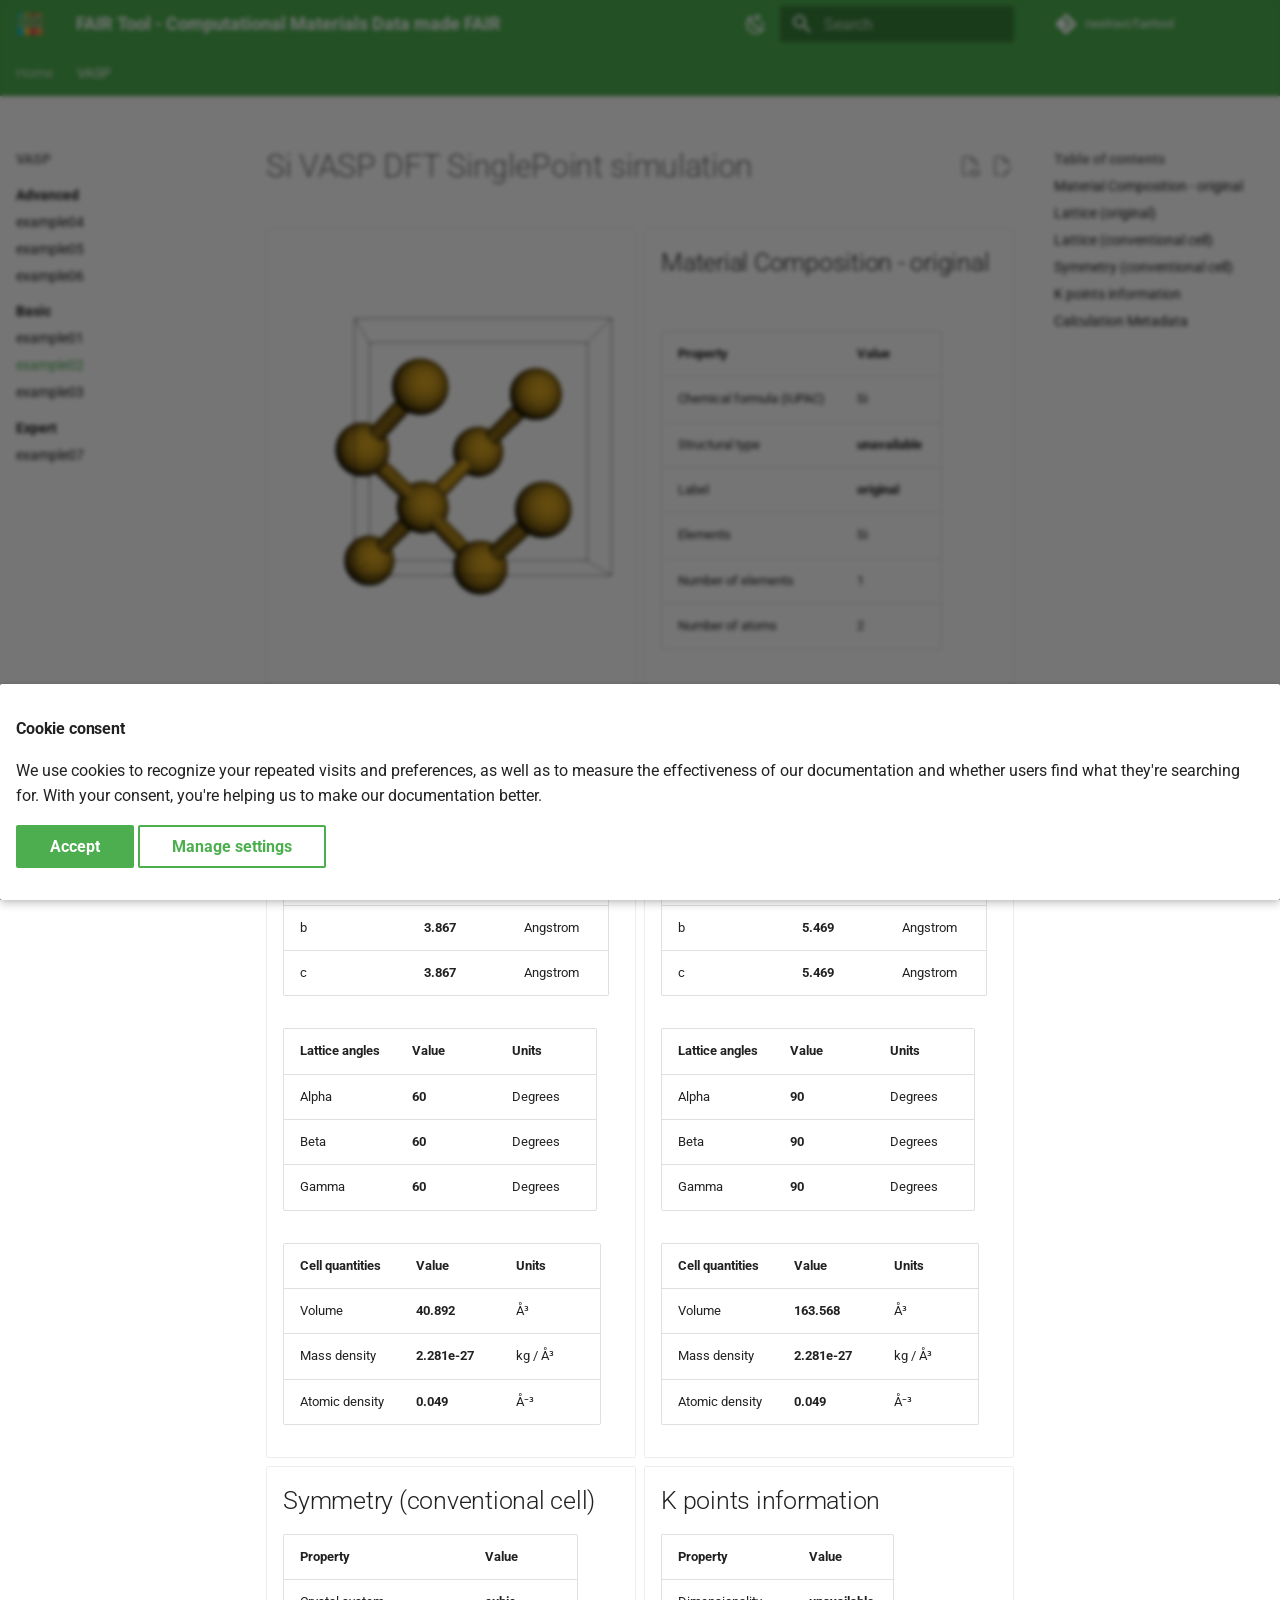
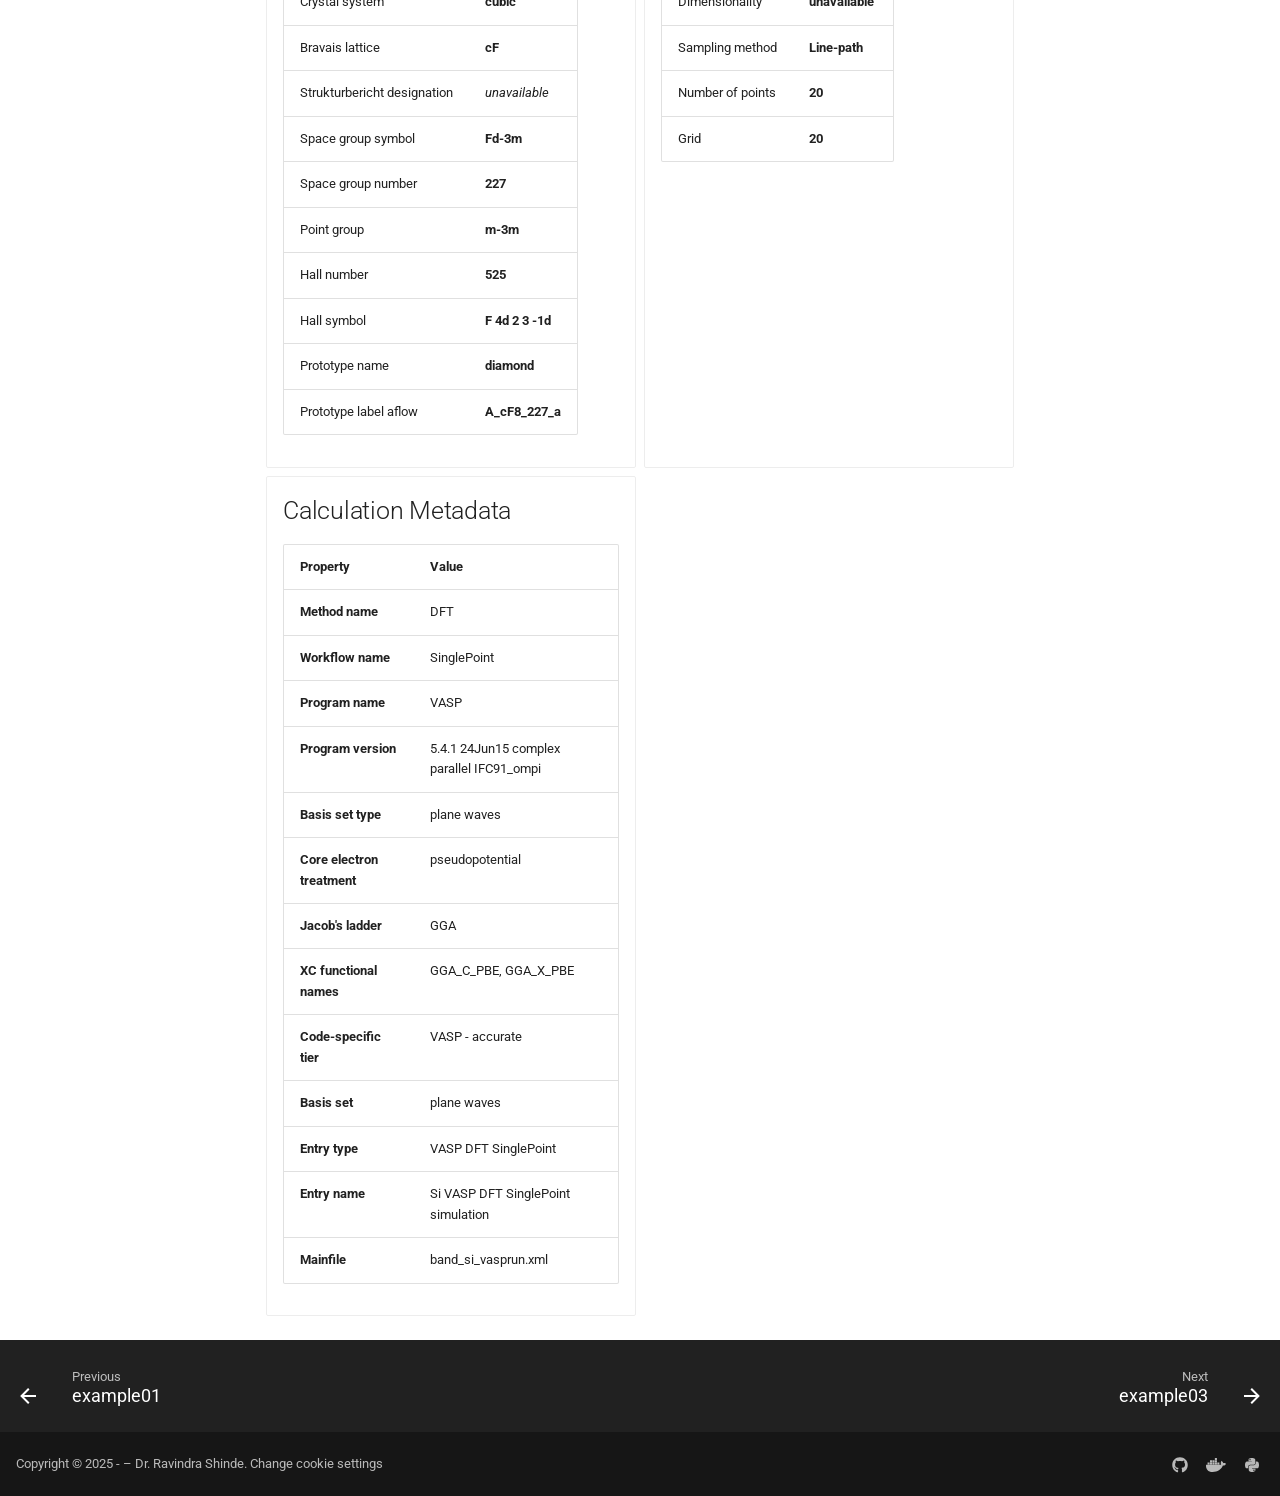
<file: Basic/example02/fair_summarized_band_si_vasprun.html>
<!doctype html>
<html lang="en" class="no-js">
  <head>
    
      <meta charset="utf-8">
      <meta name="viewport" content="width=device-width,initial-scale=1">
      
        <meta name="description" content="The website and the repository guides on the data management for Computational Physics and Chemistry research for a FAIR storage of raw data, processed data, and metadata.
">
      
      
        <meta name="author" content="Dr. Ravindra Shinde">
      
      
        <link rel="canonical" href="http://127.0.0.1:8000/Basic/example02/fair_summarized_band_si_vasprun.html">
      
      
        <link rel="prev" href="../example01/fair_summarized_vasprun.html">
      
      
        <link rel="next" href="../example03/fair_summarized_dos_si_vasprun.html">
      
      
      <link rel="icon" href="../../assets/favicon.png">
      <meta name="generator" content="mkdocs-1.6.1, mkdocs-material-9.6.23">
    
    
      
        <title>example02 - FAIR Tool - Computational Materials Data made FAIR</title>
      
    
    
      <link rel="stylesheet" href="../../assets/stylesheets/main.84d31ad4.min.css">
      
        
        <link rel="stylesheet" href="../../assets/stylesheets/palette.06af60db.min.css">
      
      


    
    
      
    
    
      
        
        
        <link rel="preconnect" href="https://fonts.gstatic.com" crossorigin>
        <link rel="stylesheet" href="https://fonts.googleapis.com/css?family=Roboto:300,300i,400,400i,700,700i%7CRoboto+Mono:400,400i,700,700i&display=fallback">
        <style>:root{--md-text-font:"Roboto";--md-code-font:"Roboto Mono"}</style>
      
    
    
      <link rel="stylesheet" href="../../stylesheets/extra.css">
    
    <script>__md_scope=new URL("../..",location),__md_hash=e=>[...e].reduce(((e,_)=>(e<<5)-e+_.charCodeAt(0)),0),__md_get=(e,_=localStorage,t=__md_scope)=>JSON.parse(_.getItem(t.pathname+"."+e)),__md_set=(e,_,t=localStorage,a=__md_scope)=>{try{t.setItem(a.pathname+"."+e,JSON.stringify(_))}catch(e){}}</script>
    
      
  


  
  

<script id="__analytics">function __md_analytics(){function e(){dataLayer.push(arguments)}window.dataLayer=window.dataLayer||[],e("js",new Date),e("config",""),document.addEventListener("DOMContentLoaded",(function(){document.forms.search&&document.forms.search.query.addEventListener("blur",(function(){this.value&&e("event","search",{search_term:this.value})}));document$.subscribe((function(){var t=document.forms.feedback;if(void 0!==t)for(var a of t.querySelectorAll("[type=submit]"))a.addEventListener("click",(function(a){a.preventDefault();var n=document.location.pathname,d=this.getAttribute("data-md-value");e("event","feedback",{page:n,data:d}),t.firstElementChild.disabled=!0;var r=t.querySelector(".md-feedback__note [data-md-value='"+d+"']");r&&(r.hidden=!1)})),t.hidden=!1})),location$.subscribe((function(t){e("config","",{page_path:t.pathname})}))}));var t=document.createElement("script");t.async=!0,t.src="https://www.googletagmanager.com/gtag/js?id=",document.getElementById("__analytics").insertAdjacentElement("afterEnd",t)}</script>
  
    <script>if("undefined"!=typeof __md_analytics){var consent=__md_get("__consent");consent&&consent.analytics&&__md_analytics()}</script>
  

    
    
    
  </head>
  
  
    
    
      
    
    
    
    
    <body dir="ltr" data-md-color-scheme="default" data-md-color-primary="green" data-md-color-accent="deep-orange">
  
    
    <input class="md-toggle" data-md-toggle="drawer" type="checkbox" id="__drawer" autocomplete="off">
    <input class="md-toggle" data-md-toggle="search" type="checkbox" id="__search" autocomplete="off">
    <label class="md-overlay" for="__drawer"></label>
    <div data-md-component="skip">
      
        
        <a href="#si-vasp-dft-singlepoint-simulation" class="md-skip">
          Skip to content
        </a>
      
    </div>
    <div data-md-component="announce">
      
    </div>
    
    
      

<header class="md-header" data-md-component="header">
  <nav class="md-header__inner md-grid" aria-label="Header">
    <a href="../../index.html" title="FAIR Tool - Computational Materials Data made FAIR" class="md-header__button md-logo" aria-label="FAIR Tool - Computational Materials Data made FAIR" data-md-component="logo">
      
  <img src="../../assets/logo.png" alt="logo">

    </a>
    <label class="md-header__button md-icon" for="__drawer">
      
      <svg xmlns="http://www.w3.org/2000/svg" viewBox="0 0 24 24"><path d="M3 6h18v2H3zm0 5h18v2H3zm0 5h18v2H3z"/></svg>
    </label>
    <div class="md-header__title" data-md-component="header-title">
      <div class="md-header__ellipsis">
        <div class="md-header__topic">
          <span class="md-ellipsis">
            FAIR Tool - Computational Materials Data made FAIR
          </span>
        </div>
        <div class="md-header__topic" data-md-component="header-topic">
          <span class="md-ellipsis">
            
              example02
            
          </span>
        </div>
      </div>
    </div>
    
      
        <form class="md-header__option" data-md-component="palette">
  
    
    
    
    <input class="md-option" data-md-color-media="(prefers-color-scheme)" data-md-color-scheme="default" data-md-color-primary="green" data-md-color-accent="deep-orange"  aria-label="Switch to light mode"  type="radio" name="__palette" id="__palette_0">
    
      <label class="md-header__button md-icon" title="Switch to light mode" for="__palette_1" hidden>
        <svg xmlns="http://www.w3.org/2000/svg" viewBox="0 0 24 24"><path d="m17.75 4.09-2.53 1.94.91 3.06-2.63-1.81-2.63 1.81.91-3.06-2.53-1.94L12.44 4l1.06-3 1.06 3zm3.5 6.91-1.64 1.25.59 1.98-1.7-1.17-1.7 1.17.59-1.98L15.75 11l2.06-.05L18.5 9l.69 1.95zm-2.28 4.95c.83-.08 1.72 1.1 1.19 1.85-.32.45-.66.87-1.08 1.27C15.17 23 8.84 23 4.94 19.07c-3.91-3.9-3.91-10.24 0-14.14.4-.4.82-.76 1.27-1.08.75-.53 1.93.36 1.85 1.19-.27 2.86.69 5.83 2.89 8.02a9.96 9.96 0 0 0 8.02 2.89m-1.64 2.02a12.08 12.08 0 0 1-7.8-3.47c-2.17-2.19-3.33-5-3.49-7.82-2.81 3.14-2.7 7.96.31 10.98 3.02 3.01 7.84 3.12 10.98.31"/></svg>
      </label>
    
  
    
    
    
    <input class="md-option" data-md-color-media="(prefers-color-scheme: light)" data-md-color-scheme="default" data-md-color-primary="green" data-md-color-accent="deep-orange"  aria-label="Switch to dark mode"  type="radio" name="__palette" id="__palette_1">
    
      <label class="md-header__button md-icon" title="Switch to dark mode" for="__palette_2" hidden>
        <svg xmlns="http://www.w3.org/2000/svg" viewBox="0 0 24 24"><path d="M12 7a5 5 0 0 1 5 5 5 5 0 0 1-5 5 5 5 0 0 1-5-5 5 5 0 0 1 5-5m0 2a3 3 0 0 0-3 3 3 3 0 0 0 3 3 3 3 0 0 0 3-3 3 3 0 0 0-3-3m0-7 2.39 3.42C13.65 5.15 12.84 5 12 5s-1.65.15-2.39.42zM3.34 7l4.16-.35A7.2 7.2 0 0 0 5.94 8.5c-.44.74-.69 1.5-.83 2.29zm.02 10 1.76-3.77a7.131 7.131 0 0 0 2.38 4.14zM20.65 7l-1.77 3.79a7.02 7.02 0 0 0-2.38-4.15zm-.01 10-4.14.36c.59-.51 1.12-1.14 1.54-1.86.42-.73.69-1.5.83-2.29zM12 22l-2.41-3.44c.74.27 1.55.44 2.41.44.82 0 1.63-.17 2.37-.44z"/></svg>
      </label>
    
  
    
    
    
    <input class="md-option" data-md-color-media="(prefers-color-scheme: dark)" data-md-color-scheme="slate" data-md-color-primary="black" data-md-color-accent="amber"  aria-label="Switch to system preference"  type="radio" name="__palette" id="__palette_2">
    
      <label class="md-header__button md-icon" title="Switch to system preference" for="__palette_0" hidden>
        <svg xmlns="http://www.w3.org/2000/svg" viewBox="0 0 24 24"><path d="M12 18c-.89 0-1.74-.2-2.5-.55C11.56 16.5 13 14.42 13 12s-1.44-4.5-3.5-5.45C10.26 6.2 11.11 6 12 6a6 6 0 0 1 6 6 6 6 0 0 1-6 6m8-9.31V4h-4.69L12 .69 8.69 4H4v4.69L.69 12 4 15.31V20h4.69L12 23.31 15.31 20H20v-4.69L23.31 12z"/></svg>
      </label>
    
  
</form>
      
    
    
      <script>var palette=__md_get("__palette");if(palette&&palette.color){if("(prefers-color-scheme)"===palette.color.media){var media=matchMedia("(prefers-color-scheme: light)"),input=document.querySelector(media.matches?"[data-md-color-media='(prefers-color-scheme: light)']":"[data-md-color-media='(prefers-color-scheme: dark)']");palette.color.media=input.getAttribute("data-md-color-media"),palette.color.scheme=input.getAttribute("data-md-color-scheme"),palette.color.primary=input.getAttribute("data-md-color-primary"),palette.color.accent=input.getAttribute("data-md-color-accent")}for(var[key,value]of Object.entries(palette.color))document.body.setAttribute("data-md-color-"+key,value)}</script>
    
    
    
      
      
        <label class="md-header__button md-icon" for="__search">
          
          <svg xmlns="http://www.w3.org/2000/svg" viewBox="0 0 24 24"><path d="M9.5 3A6.5 6.5 0 0 1 16 9.5c0 1.61-.59 3.09-1.56 4.23l.27.27h.79l5 5-1.5 1.5-5-5v-.79l-.27-.27A6.52 6.52 0 0 1 9.5 16 6.5 6.5 0 0 1 3 9.5 6.5 6.5 0 0 1 9.5 3m0 2C7 5 5 7 5 9.5S7 14 9.5 14 14 12 14 9.5 12 5 9.5 5"/></svg>
        </label>
        <div class="md-search" data-md-component="search" role="dialog">
  <label class="md-search__overlay" for="__search"></label>
  <div class="md-search__inner" role="search">
    <form class="md-search__form" name="search">
      <input type="text" class="md-search__input" name="query" aria-label="Search" placeholder="Search" autocapitalize="off" autocorrect="off" autocomplete="off" spellcheck="false" data-md-component="search-query" required>
      <label class="md-search__icon md-icon" for="__search">
        
        <svg xmlns="http://www.w3.org/2000/svg" viewBox="0 0 24 24"><path d="M9.5 3A6.5 6.5 0 0 1 16 9.5c0 1.61-.59 3.09-1.56 4.23l.27.27h.79l5 5-1.5 1.5-5-5v-.79l-.27-.27A6.52 6.52 0 0 1 9.5 16 6.5 6.5 0 0 1 3 9.5 6.5 6.5 0 0 1 9.5 3m0 2C7 5 5 7 5 9.5S7 14 9.5 14 14 12 14 9.5 12 5 9.5 5"/></svg>
        
        <svg xmlns="http://www.w3.org/2000/svg" viewBox="0 0 24 24"><path d="M20 11v2H8l5.5 5.5-1.42 1.42L4.16 12l7.92-7.92L13.5 5.5 8 11z"/></svg>
      </label>
      <nav class="md-search__options" aria-label="Search">
        
          <a href="javascript:void(0)" class="md-search__icon md-icon" title="Share" aria-label="Share" data-clipboard data-clipboard-text="" data-md-component="search-share" tabindex="-1">
            
            <svg xmlns="http://www.w3.org/2000/svg" viewBox="0 0 24 24"><path d="M18 16.08c-.76 0-1.44.3-1.96.77L8.91 12.7c.05-.23.09-.46.09-.7s-.04-.47-.09-.7l7.05-4.11c.54.5 1.25.81 2.04.81a3 3 0 0 0 3-3 3 3 0 0 0-3-3 3 3 0 0 0-3 3c0 .24.04.47.09.7L8.04 9.81C7.5 9.31 6.79 9 6 9a3 3 0 0 0-3 3 3 3 0 0 0 3 3c.79 0 1.5-.31 2.04-.81l7.12 4.15c-.05.21-.08.43-.08.66 0 1.61 1.31 2.91 2.92 2.91s2.92-1.3 2.92-2.91A2.92 2.92 0 0 0 18 16.08"/></svg>
          </a>
        
        <button type="reset" class="md-search__icon md-icon" title="Clear" aria-label="Clear" tabindex="-1">
          
          <svg xmlns="http://www.w3.org/2000/svg" viewBox="0 0 24 24"><path d="M19 6.41 17.59 5 12 10.59 6.41 5 5 6.41 10.59 12 5 17.59 6.41 19 12 13.41 17.59 19 19 17.59 13.41 12z"/></svg>
        </button>
      </nav>
      
        <div class="md-search__suggest" data-md-component="search-suggest"></div>
      
    </form>
    <div class="md-search__output">
      <div class="md-search__scrollwrap" tabindex="0" data-md-scrollfix>
        <div class="md-search-result" data-md-component="search-result">
          <div class="md-search-result__meta">
            Initializing search
          </div>
          <ol class="md-search-result__list" role="presentation"></ol>
        </div>
      </div>
    </div>
  </div>
</div>
      
    
    
      <div class="md-header__source">
        <a href="https://github.com/neelravi/fairtool" title="Go to repository" class="md-source" data-md-component="source">
  <div class="md-source__icon md-icon">
    
    <svg xmlns="http://www.w3.org/2000/svg" viewBox="0 0 448 512"><!--! Font Awesome Free 7.1.0 by @fontawesome - https://fontawesome.com License - https://fontawesome.com/license/free (Icons: CC BY 4.0, Fonts: SIL OFL 1.1, Code: MIT License) Copyright 2025 Fonticons, Inc.--><path d="M439.6 236.1 244 40.5c-5.4-5.5-12.8-8.5-20.4-8.5s-15 3-20.4 8.4L162.5 81l51.5 51.5c27.1-9.1 52.7 16.8 43.4 43.7l49.7 49.7c34.2-11.8 61.2 31 35.5 56.7-26.5 26.5-70.2-2.9-56-37.3L240.3 199v121.9c25.3 12.5 22.3 41.8 9.1 55-6.4 6.4-15.2 10.1-24.3 10.1s-17.8-3.6-24.3-10.1c-17.6-17.6-11.1-46.9 11.2-56v-123c-20.8-8.5-24.6-30.7-18.6-45L142.6 101 8.5 235.1C3 240.6 0 247.9 0 255.5s3 15 8.5 20.4l195.6 195.7c5.4 5.4 12.7 8.4 20.4 8.4s15-3 20.4-8.4l194.7-194.7c5.4-5.4 8.4-12.8 8.4-20.4s-3-15-8.4-20.4"/></svg>
  </div>
  <div class="md-source__repository">
    neelravi/fairtool
  </div>
</a>
      </div>
    
  </nav>
  
</header>
    
    <div class="md-container" data-md-component="container">
      
      
        
          
            
<nav class="md-tabs" aria-label="Tabs" data-md-component="tabs">
  <div class="md-grid">
    <ul class="md-tabs__list">
      
        
  
  
  
  
    <li class="md-tabs__item">
      <a href="../../index.html" class="md-tabs__link">
        
  
  
    
  
  Home

      </a>
    </li>
  

      
        
  
  
  
    
  
  
    
    
      
  
  
  
    
  
  
    
    
      <li class="md-tabs__item md-tabs__item--active">
        <a href="../../Advanced/index.html" class="md-tabs__link">
          
  
  
    
  
  VASP

        </a>
      </li>
    
  

    
  

      
    </ul>
  </div>
</nav>
          
        
      
      <main class="md-main" data-md-component="main">
        <div class="md-main__inner md-grid">
          
            
              
              <div class="md-sidebar md-sidebar--primary" data-md-component="sidebar" data-md-type="navigation" >
                <div class="md-sidebar__scrollwrap">
                  <div class="md-sidebar__inner">
                    


  


<nav class="md-nav md-nav--primary md-nav--lifted" aria-label="Navigation" data-md-level="0">
  <label class="md-nav__title" for="__drawer">
    <a href="../../index.html" title="FAIR Tool - Computational Materials Data made FAIR" class="md-nav__button md-logo" aria-label="FAIR Tool - Computational Materials Data made FAIR" data-md-component="logo">
      
  <img src="../../assets/logo.png" alt="logo">

    </a>
    FAIR Tool - Computational Materials Data made FAIR
  </label>
  
    <div class="md-nav__source">
      <a href="https://github.com/neelravi/fairtool" title="Go to repository" class="md-source" data-md-component="source">
  <div class="md-source__icon md-icon">
    
    <svg xmlns="http://www.w3.org/2000/svg" viewBox="0 0 448 512"><!--! Font Awesome Free 7.1.0 by @fontawesome - https://fontawesome.com License - https://fontawesome.com/license/free (Icons: CC BY 4.0, Fonts: SIL OFL 1.1, Code: MIT License) Copyright 2025 Fonticons, Inc.--><path d="M439.6 236.1 244 40.5c-5.4-5.5-12.8-8.5-20.4-8.5s-15 3-20.4 8.4L162.5 81l51.5 51.5c27.1-9.1 52.7 16.8 43.4 43.7l49.7 49.7c34.2-11.8 61.2 31 35.5 56.7-26.5 26.5-70.2-2.9-56-37.3L240.3 199v121.9c25.3 12.5 22.3 41.8 9.1 55-6.4 6.4-15.2 10.1-24.3 10.1s-17.8-3.6-24.3-10.1c-17.6-17.6-11.1-46.9 11.2-56v-123c-20.8-8.5-24.6-30.7-18.6-45L142.6 101 8.5 235.1C3 240.6 0 247.9 0 255.5s3 15 8.5 20.4l195.6 195.7c5.4 5.4 12.7 8.4 20.4 8.4s15-3 20.4-8.4l194.7-194.7c5.4-5.4 8.4-12.8 8.4-20.4s-3-15-8.4-20.4"/></svg>
  </div>
  <div class="md-source__repository">
    neelravi/fairtool
  </div>
</a>
    </div>
  
  <ul class="md-nav__list" data-md-scrollfix>
    
      
      
  
  
  
  
    <li class="md-nav__item">
      <a href="../../index.html" class="md-nav__link">
        
  
  
  <span class="md-ellipsis">
    Home
    
  </span>
  

      </a>
    </li>
  

    
      
      
  
  
    
  
  
  
    
    
      
        
      
        
      
        
      
    
    
    
      
        
        
      
      
        
      
    
    
    <li class="md-nav__item md-nav__item--active md-nav__item--section md-nav__item--nested">
      
        
        
        <input class="md-nav__toggle md-toggle " type="checkbox" id="__nav_2" checked>
        
          
          <label class="md-nav__link" for="__nav_2" id="__nav_2_label" tabindex="">
            
  
  
  <span class="md-ellipsis">
    VASP
    
  </span>
  

            <span class="md-nav__icon md-icon"></span>
          </label>
        
        <nav class="md-nav" data-md-level="1" aria-labelledby="__nav_2_label" aria-expanded="true">
          <label class="md-nav__title" for="__nav_2">
            <span class="md-nav__icon md-icon"></span>
            VASP
          </label>
          <ul class="md-nav__list" data-md-scrollfix>
            
              
                
  
  
  
  
    
    
      
        
          
        
      
        
      
        
      
        
      
    
    
    
      
      
        
          
          
        
      
    
    
    <li class="md-nav__item md-nav__item--section md-nav__item--nested">
      
        
        
        <input class="md-nav__toggle md-toggle " type="checkbox" id="__nav_2_1" >
        
          
          <div class="md-nav__link md-nav__container">
            <a href="../../Advanced/index.html" class="md-nav__link ">
              
  
  
  <span class="md-ellipsis">
    Advanced
    
  </span>
  

            </a>
            
              
              <label class="md-nav__link " for="__nav_2_1" id="__nav_2_1_label" tabindex="">
                <span class="md-nav__icon md-icon"></span>
              </label>
            
          </div>
        
        <nav class="md-nav" data-md-level="2" aria-labelledby="__nav_2_1_label" aria-expanded="false">
          <label class="md-nav__title" for="__nav_2_1">
            <span class="md-nav__icon md-icon"></span>
            Advanced
          </label>
          <ul class="md-nav__list" data-md-scrollfix>
            
              
            
              
                
  
  
  
  
    <li class="md-nav__item">
      <a href="../../Advanced/example04/fair_summarized_vasprun.html" class="md-nav__link">
        
  
  
  <span class="md-ellipsis">
    example04
    
  </span>
  

      </a>
    </li>
  

              
            
              
                
  
  
  
  
    <li class="md-nav__item">
      <a href="../../Advanced/example05/fair_summarized_vasprun.html" class="md-nav__link">
        
  
  
  <span class="md-ellipsis">
    example05
    
  </span>
  

      </a>
    </li>
  

              
            
              
                
  
  
  
  
    <li class="md-nav__item">
      <a href="../../Advanced/example06/fair_summarized_vasprun.html" class="md-nav__link">
        
  
  
  <span class="md-ellipsis">
    example06
    
  </span>
  

      </a>
    </li>
  

              
            
          </ul>
        </nav>
      
    </li>
  

              
            
              
                
  
  
    
  
  
  
    
    
      
        
          
        
      
        
      
        
      
        
      
    
    
    
      
      
        
          
          
        
      
    
    
    <li class="md-nav__item md-nav__item--active md-nav__item--section md-nav__item--nested">
      
        
        
        <input class="md-nav__toggle md-toggle " type="checkbox" id="__nav_2_2" checked>
        
          
          <div class="md-nav__link md-nav__container">
            <a href="../index.html" class="md-nav__link ">
              
  
  
  <span class="md-ellipsis">
    Basic
    
  </span>
  

            </a>
            
              
              <label class="md-nav__link " for="__nav_2_2" id="__nav_2_2_label" tabindex="">
                <span class="md-nav__icon md-icon"></span>
              </label>
            
          </div>
        
        <nav class="md-nav" data-md-level="2" aria-labelledby="__nav_2_2_label" aria-expanded="true">
          <label class="md-nav__title" for="__nav_2_2">
            <span class="md-nav__icon md-icon"></span>
            Basic
          </label>
          <ul class="md-nav__list" data-md-scrollfix>
            
              
            
              
                
  
  
  
  
    <li class="md-nav__item">
      <a href="../example01/fair_summarized_vasprun.html" class="md-nav__link">
        
  
  
  <span class="md-ellipsis">
    example01
    
  </span>
  

      </a>
    </li>
  

              
            
              
                
  
  
    
  
  
  
    <li class="md-nav__item md-nav__item--active">
      
      <input class="md-nav__toggle md-toggle" type="checkbox" id="__toc">
      
      
        
      
      
        <label class="md-nav__link md-nav__link--active" for="__toc">
          
  
  
  <span class="md-ellipsis">
    example02
    
  </span>
  

          <span class="md-nav__icon md-icon"></span>
        </label>
      
      <a href="fair_summarized_band_si_vasprun.html" class="md-nav__link md-nav__link--active">
        
  
  
  <span class="md-ellipsis">
    example02
    
  </span>
  

      </a>
      
        

<nav class="md-nav md-nav--secondary" aria-label="Table of contents">
  
  
  
    
  
  
    <label class="md-nav__title" for="__toc">
      <span class="md-nav__icon md-icon"></span>
      Table of contents
    </label>
    <ul class="md-nav__list" data-md-component="toc" data-md-scrollfix>
      
        <li class="md-nav__item">
  <a href="#material-composition-original" class="md-nav__link">
    <span class="md-ellipsis">
      Material Composition - original
    </span>
  </a>
  
</li>
      
        <li class="md-nav__item">
  <a href="#lattice-original" class="md-nav__link">
    <span class="md-ellipsis">
      Lattice (original)
    </span>
  </a>
  
</li>
      
        <li class="md-nav__item">
  <a href="#lattice-conventional-cell" class="md-nav__link">
    <span class="md-ellipsis">
      Lattice (conventional cell)
    </span>
  </a>
  
</li>
      
        <li class="md-nav__item">
  <a href="#symmetry-conventional-cell" class="md-nav__link">
    <span class="md-ellipsis">
      Symmetry (conventional cell)
    </span>
  </a>
  
</li>
      
        <li class="md-nav__item">
  <a href="#k-points-information" class="md-nav__link">
    <span class="md-ellipsis">
      K points information
    </span>
  </a>
  
</li>
      
        <li class="md-nav__item">
  <a href="#calculation-metadata" class="md-nav__link">
    <span class="md-ellipsis">
      Calculation Metadata
    </span>
  </a>
  
</li>
      
    </ul>
  
</nav>
      
    </li>
  

              
            
              
                
  
  
  
  
    <li class="md-nav__item">
      <a href="../example03/fair_summarized_dos_si_vasprun.html" class="md-nav__link">
        
  
  
  <span class="md-ellipsis">
    example03
    
  </span>
  

      </a>
    </li>
  

              
            
          </ul>
        </nav>
      
    </li>
  

              
            
              
                
  
  
  
  
    
    
      
        
          
        
      
        
      
    
    
    
      
      
        
          
          
        
      
    
    
    <li class="md-nav__item md-nav__item--section md-nav__item--nested">
      
        
        
        <input class="md-nav__toggle md-toggle " type="checkbox" id="__nav_2_3" >
        
          
          <div class="md-nav__link md-nav__container">
            <a href="../../Expert/index.html" class="md-nav__link ">
              
  
  
  <span class="md-ellipsis">
    Expert
    
  </span>
  

            </a>
            
              
              <label class="md-nav__link " for="__nav_2_3" id="__nav_2_3_label" tabindex="">
                <span class="md-nav__icon md-icon"></span>
              </label>
            
          </div>
        
        <nav class="md-nav" data-md-level="2" aria-labelledby="__nav_2_3_label" aria-expanded="false">
          <label class="md-nav__title" for="__nav_2_3">
            <span class="md-nav__icon md-icon"></span>
            Expert
          </label>
          <ul class="md-nav__list" data-md-scrollfix>
            
              
            
              
                
  
  
  
  
    <li class="md-nav__item">
      <a href="../../Expert/example07/fair_summarized_hybrid_vasprun.html" class="md-nav__link">
        
  
  
  <span class="md-ellipsis">
    example07
    
  </span>
  

      </a>
    </li>
  

              
            
          </ul>
        </nav>
      
    </li>
  

              
            
          </ul>
        </nav>
      
    </li>
  

    
  </ul>
</nav>
                  </div>
                </div>
              </div>
            
            
              
              <div class="md-sidebar md-sidebar--secondary" data-md-component="sidebar" data-md-type="toc" >
                <div class="md-sidebar__scrollwrap">
                  <div class="md-sidebar__inner">
                    

<nav class="md-nav md-nav--secondary" aria-label="Table of contents">
  
  
  
    
  
  
    <label class="md-nav__title" for="__toc">
      <span class="md-nav__icon md-icon"></span>
      Table of contents
    </label>
    <ul class="md-nav__list" data-md-component="toc" data-md-scrollfix>
      
        <li class="md-nav__item">
  <a href="#material-composition-original" class="md-nav__link">
    <span class="md-ellipsis">
      Material Composition - original
    </span>
  </a>
  
</li>
      
        <li class="md-nav__item">
  <a href="#lattice-original" class="md-nav__link">
    <span class="md-ellipsis">
      Lattice (original)
    </span>
  </a>
  
</li>
      
        <li class="md-nav__item">
  <a href="#lattice-conventional-cell" class="md-nav__link">
    <span class="md-ellipsis">
      Lattice (conventional cell)
    </span>
  </a>
  
</li>
      
        <li class="md-nav__item">
  <a href="#symmetry-conventional-cell" class="md-nav__link">
    <span class="md-ellipsis">
      Symmetry (conventional cell)
    </span>
  </a>
  
</li>
      
        <li class="md-nav__item">
  <a href="#k-points-information" class="md-nav__link">
    <span class="md-ellipsis">
      K points information
    </span>
  </a>
  
</li>
      
        <li class="md-nav__item">
  <a href="#calculation-metadata" class="md-nav__link">
    <span class="md-ellipsis">
      Calculation Metadata
    </span>
  </a>
  
</li>
      
    </ul>
  
</nav>
                  </div>
                </div>
              </div>
            
          
          
            <div class="md-content" data-md-component="content">
              <article class="md-content__inner md-typeset">
                
                  


  
    <a href="https://github.com/neelravi/fairtool/blob/main/documentation/docs/Basic/example02/fair_summarized_band_si_vasprun.md" title="Edit this page" class="md-content__button md-icon" rel="edit">
      
      <svg xmlns="http://www.w3.org/2000/svg" viewBox="0 0 24 24"><path d="M10 20H6V4h7v5h5v3.1l2-2V8l-6-6H6c-1.1 0-2 .9-2 2v16c0 1.1.9 2 2 2h4zm10.2-7c.1 0 .3.1.4.2l1.3 1.3c.2.2.2.6 0 .8l-1 1-2.1-2.1 1-1c.1-.1.2-.2.4-.2m0 3.9L14.1 23H12v-2.1l6.1-6.1z"/></svg>
    </a>
  
  
    
      
    
    <a href="https://github.com/neelravi/fairtool/raw/main/documentation/docs/Basic/example02/fair_summarized_band_si_vasprun.md" title="View source of this page" class="md-content__button md-icon">
      
      <svg xmlns="http://www.w3.org/2000/svg" viewBox="0 0 24 24"><path d="M17 18c.56 0 1 .44 1 1s-.44 1-1 1-1-.44-1-1 .44-1 1-1m0-3c-2.73 0-5.06 1.66-6 4 .94 2.34 3.27 4 6 4s5.06-1.66 6-4c-.94-2.34-3.27-4-6-4m0 6.5a2.5 2.5 0 0 1-2.5-2.5 2.5 2.5 0 0 1 2.5-2.5 2.5 2.5 0 0 1 2.5 2.5 2.5 2.5 0 0 1-2.5 2.5M9.27 20H6V4h7v5h5v4.07c.7.08 1.36.25 2 .49V8l-6-6H6a2 2 0 0 0-2 2v16a2 2 0 0 0 2 2h4.5a8.2 8.2 0 0 1-1.23-2"/></svg>
    </a>
  


<h1 id="si-vasp-dft-singlepoint-simulation">Si VASP DFT SinglePoint simulation<a class="headerlink" href="#si-vasp-dft-singlepoint-simulation" title="Permanent link">&para;</a></h1>
<div class="grid cards">
<div class="structure-card card" style="width: 100%; max-width: 800px; margin: auto; padding: 0em;">
<div class="structure-viewer" data-json="fair-structure.json" style="width: 100%; height: 500px;"></div>
</div>
<ul>
<li>
<h2 id="material-composition-original">Material Composition - original<a class="headerlink" href="#material-composition-original" title="Permanent link">&para;</a></h2>
<table>
<thead>
<tr>
<th>Property</th>
<th>Value</th>
</tr>
</thead>
<tbody>
<tr>
<td>Chemical formula (IUPAC)</td>
<td>Si</td>
</tr>
<tr>
<td>Structural type</td>
<td><strong>unavailable</strong></td>
</tr>
<tr>
<td>Label</td>
<td><strong>original</strong></td>
</tr>
<tr>
<td>Elements</td>
<td>Si</td>
</tr>
<tr>
<td>Number of elements</td>
<td>1</td>
</tr>
<tr>
<td>Number of atoms</td>
<td>2</td>
</tr>
</tbody>
</table>
</li>
</ul>
</div>
<div class="grid cards">
<ul>
<li>
<h2 id="lattice-original">Lattice (original)<a class="headerlink" href="#lattice-original" title="Permanent link">&para;</a></h2>
<table>
<thead>
<tr>
<th>Lattice constant</th>
<th>Value</th>
<th>Units</th>
</tr>
</thead>
<tbody>
<tr>
<td>a</td>
<td><strong>3.867</strong></td>
<td>Angstrom</td>
</tr>
<tr>
<td>b</td>
<td><strong>3.867</strong></td>
<td>Angstrom</td>
</tr>
<tr>
<td>c</td>
<td><strong>3.867</strong></td>
<td>Angstrom</td>
</tr>
</tbody>
</table>
<table>
<thead>
<tr>
<th>Lattice angles</th>
<th>Value</th>
<th>Units</th>
</tr>
</thead>
<tbody>
<tr>
<td>Alpha</td>
<td><strong>60</strong></td>
<td>Degrees</td>
</tr>
<tr>
<td>Beta</td>
<td><strong>60</strong></td>
<td>Degrees</td>
</tr>
<tr>
<td>Gamma</td>
<td><strong>60</strong></td>
<td>Degrees</td>
</tr>
</tbody>
</table>
<table>
<thead>
<tr>
<th>Cell quantities</th>
<th>Value</th>
<th>Units</th>
</tr>
</thead>
<tbody>
<tr>
<td>Volume</td>
<td><strong>40.892</strong></td>
<td>Å³</td>
</tr>
<tr>
<td>Mass density</td>
<td><strong>2.281e-27</strong></td>
<td>kg / Å³</td>
</tr>
<tr>
<td>Atomic density</td>
<td><strong>0.049</strong></td>
<td>Å⁻³</td>
</tr>
</tbody>
</table>
</li>
<li>
<h2 id="lattice-conventional-cell">Lattice (conventional cell)<a class="headerlink" href="#lattice-conventional-cell" title="Permanent link">&para;</a></h2>
<table>
<thead>
<tr>
<th>Lattice constant</th>
<th>Value</th>
<th>Units</th>
</tr>
</thead>
<tbody>
<tr>
<td>a</td>
<td><strong>5.469</strong></td>
<td>Angstrom</td>
</tr>
<tr>
<td>b</td>
<td><strong>5.469</strong></td>
<td>Angstrom</td>
</tr>
<tr>
<td>c</td>
<td><strong>5.469</strong></td>
<td>Angstrom</td>
</tr>
</tbody>
</table>
<table>
<thead>
<tr>
<th>Lattice angles</th>
<th>Value</th>
<th>Units</th>
</tr>
</thead>
<tbody>
<tr>
<td>Alpha</td>
<td><strong>90</strong></td>
<td>Degrees</td>
</tr>
<tr>
<td>Beta</td>
<td><strong>90</strong></td>
<td>Degrees</td>
</tr>
<tr>
<td>Gamma</td>
<td><strong>90</strong></td>
<td>Degrees</td>
</tr>
</tbody>
</table>
<table>
<thead>
<tr>
<th>Cell quantities</th>
<th>Value</th>
<th>Units</th>
</tr>
</thead>
<tbody>
<tr>
<td>Volume</td>
<td><strong>163.568</strong></td>
<td>Å³</td>
</tr>
<tr>
<td>Mass density</td>
<td><strong>2.281e-27</strong></td>
<td>kg / Å³</td>
</tr>
<tr>
<td>Atomic density</td>
<td><strong>0.049</strong></td>
<td>Å⁻³</td>
</tr>
</tbody>
</table>
</li>
<li>
<h2 id="symmetry-conventional-cell">Symmetry (conventional cell)<a class="headerlink" href="#symmetry-conventional-cell" title="Permanent link">&para;</a></h2>
<table>
<thead>
<tr>
<th>Property</th>
<th>Value</th>
</tr>
</thead>
<tbody>
<tr>
<td>Crystal system</td>
<td><strong>cubic</strong></td>
</tr>
<tr>
<td>Bravais lattice</td>
<td><strong>cF</strong></td>
</tr>
<tr>
<td>Strukturbericht designation</td>
<td><em>unavailable</em></td>
</tr>
<tr>
<td>Space group symbol</td>
<td><strong>Fd-3m</strong></td>
</tr>
<tr>
<td>Space group number</td>
<td><strong>227</strong></td>
</tr>
<tr>
<td>Point group</td>
<td><strong>m-3m</strong></td>
</tr>
<tr>
<td>Hall number</td>
<td><strong>525</strong></td>
</tr>
<tr>
<td>Hall symbol</td>
<td><strong>F 4d 2 3 -1d</strong></td>
</tr>
<tr>
<td>Prototype name</td>
<td><strong>diamond</strong></td>
</tr>
<tr>
<td>Prototype label aflow</td>
<td><strong>A_cF8_227_a</strong></td>
</tr>
</tbody>
</table>
</li>
<li>
<h2 id="k-points-information">K points information<a class="headerlink" href="#k-points-information" title="Permanent link">&para;</a></h2>
<table>
<thead>
<tr>
<th>Property</th>
<th>Value</th>
</tr>
</thead>
<tbody>
<tr>
<td>Dimensionality</td>
<td><strong>unavailable</strong></td>
</tr>
<tr>
<td>Sampling method</td>
<td><strong>Line-path</strong></td>
</tr>
<tr>
<td>Number of points</td>
<td><strong>20</strong></td>
</tr>
<tr>
<td>Grid</td>
<td><strong>20</strong></td>
</tr>
</tbody>
</table>
</li>
<li>
<h2 id="calculation-metadata">Calculation Metadata<a class="headerlink" href="#calculation-metadata" title="Permanent link">&para;</a></h2>
<table>
<thead>
<tr>
<th>Property</th>
<th>Value</th>
</tr>
</thead>
<tbody>
<tr>
<td><strong>Method name</strong></td>
<td>DFT</td>
</tr>
<tr>
<td><strong>Workflow name</strong></td>
<td>SinglePoint</td>
</tr>
<tr>
<td><strong>Program name</strong></td>
<td>VASP</td>
</tr>
<tr>
<td><strong>Program version</strong></td>
<td>5.4.1 24Jun15 complex parallel IFC91_ompi</td>
</tr>
<tr>
<td><strong>Basis set type</strong></td>
<td>plane waves</td>
</tr>
<tr>
<td><strong>Core electron treatment</strong></td>
<td>pseudopotential</td>
</tr>
<tr>
<td><strong>Jacob's ladder</strong></td>
<td>GGA</td>
</tr>
<tr>
<td><strong>XC functional names</strong></td>
<td>GGA_C_PBE, GGA_X_PBE</td>
</tr>
<tr>
<td><strong>Code-specific tier</strong></td>
<td>VASP - accurate</td>
</tr>
<tr>
<td><strong>Basis set</strong></td>
<td>plane waves</td>
</tr>
<tr>
<td><strong>Entry type</strong></td>
<td>VASP DFT SinglePoint</td>
</tr>
<tr>
<td><strong>Entry name</strong></td>
<td>Si VASP DFT SinglePoint simulation</td>
</tr>
<tr>
<td><strong>Mainfile</strong></td>
<td>band_si_vasprun.xml</td>
</tr>
</tbody>
</table>
</li>
</ul>
</div>









  




                
              </article>
            </div>
          
          
  <script>var tabs=__md_get("__tabs");if(Array.isArray(tabs))e:for(var set of document.querySelectorAll(".tabbed-set")){var labels=set.querySelector(".tabbed-labels");for(var tab of tabs)for(var label of labels.getElementsByTagName("label"))if(label.innerText.trim()===tab){var input=document.getElementById(label.htmlFor);input.checked=!0;continue e}}</script>

<script>var target=document.getElementById(location.hash.slice(1));target&&target.name&&(target.checked=target.name.startsWith("__tabbed_"))</script>
        </div>
        
          <button type="button" class="md-top md-icon" data-md-component="top" hidden>
  
  <svg xmlns="http://www.w3.org/2000/svg" viewBox="0 0 24 24"><path d="M13 20h-2V8l-5.5 5.5-1.42-1.42L12 4.16l7.92 7.92-1.42 1.42L13 8z"/></svg>
  Back to top
</button>
        
      </main>
      
        <footer class="md-footer">
  
    
      
      <nav class="md-footer__inner md-grid" aria-label="Footer" >
        
          
          <a href="../example01/fair_summarized_vasprun.html" class="md-footer__link md-footer__link--prev" aria-label="Previous: example01">
            <div class="md-footer__button md-icon">
              
              <svg xmlns="http://www.w3.org/2000/svg" viewBox="0 0 24 24"><path d="M20 11v2H8l5.5 5.5-1.42 1.42L4.16 12l7.92-7.92L13.5 5.5 8 11z"/></svg>
            </div>
            <div class="md-footer__title">
              <span class="md-footer__direction">
                Previous
              </span>
              <div class="md-ellipsis">
                example01
              </div>
            </div>
          </a>
        
        
          
          <a href="../example03/fair_summarized_dos_si_vasprun.html" class="md-footer__link md-footer__link--next" aria-label="Next: example03">
            <div class="md-footer__title">
              <span class="md-footer__direction">
                Next
              </span>
              <div class="md-ellipsis">
                example03
              </div>
            </div>
            <div class="md-footer__button md-icon">
              
              <svg xmlns="http://www.w3.org/2000/svg" viewBox="0 0 24 24"><path d="M4 11v2h12l-5.5 5.5 1.42 1.42L19.84 12l-7.92-7.92L10.5 5.5 16 11z"/></svg>
            </div>
          </a>
        
      </nav>
    
  
  <div class="md-footer-meta md-typeset">
    <div class="md-footer-meta__inner md-grid">
      <div class="md-copyright">
  
    <div class="md-copyright__highlight">
      Copyright &copy; 2025 - – Dr. Ravindra Shinde. <a href="#__consent">Change cookie settings</a>

    </div>
  
  
</div>
      
        
<div class="md-social">
  
    
    
    
    
      
      
    
    <a href="https://github.com/neelravi/fairtool/" target="_blank" rel="noopener" title="github.com" class="md-social__link">
      <svg xmlns="http://www.w3.org/2000/svg" viewBox="0 0 512 512"><!--! Font Awesome Free 7.1.0 by @fontawesome - https://fontawesome.com License - https://fontawesome.com/license/free (Icons: CC BY 4.0, Fonts: SIL OFL 1.1, Code: MIT License) Copyright 2025 Fonticons, Inc.--><path d="M173.9 397.4c0 2-2.3 3.6-5.2 3.6-3.3.3-5.6-1.3-5.6-3.6 0-2 2.3-3.6 5.2-3.6 3-.3 5.6 1.3 5.6 3.6m-31.1-4.5c-.7 2 1.3 4.3 4.3 4.9 2.6 1 5.6 0 6.2-2s-1.3-4.3-4.3-5.2c-2.6-.7-5.5.3-6.2 2.3m44.2-1.7c-2.9.7-4.9 2.6-4.6 4.9.3 2 2.9 3.3 5.9 2.6 2.9-.7 4.9-2.6 4.6-4.6-.3-1.9-3-3.2-5.9-2.9M252.8 8C114.1 8 8 113.3 8 252c0 110.9 69.8 205.8 169.5 239.2 12.8 2.3 17.3-5.6 17.3-12.1 0-6.2-.3-40.4-.3-61.4 0 0-70 15-84.7-29.8 0 0-11.4-29.1-27.8-36.6 0 0-22.9-15.7 1.6-15.4 0 0 24.9 2 38.6 25.8 21.9 38.6 58.6 27.5 72.9 20.9 2.3-16 8.8-27.1 16-33.7-55.9-6.2-112.3-14.3-112.3-110.5 0-27.5 7.6-41.3 23.6-58.9-2.6-6.5-11.1-33.3 2.6-67.9 20.9-6.5 69 27 69 27 20-5.6 41.5-8.5 62.8-8.5s42.8 2.9 62.8 8.5c0 0 48.1-33.6 69-27 13.7 34.7 5.2 61.4 2.6 67.9 16 17.7 25.8 31.5 25.8 58.9 0 96.5-58.9 104.2-114.8 110.5 9.2 7.9 17 22.9 17 46.4 0 33.7-.3 75.4-.3 83.6 0 6.5 4.6 14.4 17.3 12.1C436.2 457.8 504 362.9 504 252 504 113.3 391.5 8 252.8 8M105.2 352.9c-1.3 1-1 3.3.7 5.2 1.6 1.6 3.9 2.3 5.2 1 1.3-1 1-3.3-.7-5.2-1.6-1.6-3.9-2.3-5.2-1m-10.8-8.1c-.7 1.3.3 2.9 2.3 3.9 1.6 1 3.6.7 4.3-.7.7-1.3-.3-2.9-2.3-3.9-2-.6-3.6-.3-4.3.7m32.4 35.6c-1.6 1.3-1 4.3 1.3 6.2 2.3 2.3 5.2 2.6 6.5 1 1.3-1.3.7-4.3-1.3-6.2-2.2-2.3-5.2-2.6-6.5-1m-11.4-14.7c-1.6 1-1.6 3.6 0 5.9s4.3 3.3 5.6 2.3c1.6-1.3 1.6-3.9 0-6.2-1.4-2.3-4-3.3-5.6-2"/></svg>
    </a>
  
    
    
    
    
      
      
    
    <a href="https://hub.docker.com/r/neelravi/" target="_blank" rel="noopener" title="hub.docker.com" class="md-social__link">
      <svg xmlns="http://www.w3.org/2000/svg" viewBox="0 0 640 512"><!--! Font Awesome Free 7.1.0 by @fontawesome - https://fontawesome.com License - https://fontawesome.com/license/free (Icons: CC BY 4.0, Fonts: SIL OFL 1.1, Code: MIT License) Copyright 2025 Fonticons, Inc.--><path d="M349.9 236.3h-66.1v-59.4h66.1zm0-204.3h-66.1v60.7h66.1zm78.2 144.8H362v59.4h66.1zm-156.3-72.1h-66.1v60.1h66.1zm78.1 0h-66.1v60.1h66.1zm276.8 100c-14.4-9.7-47.6-13.2-73.1-8.4-3.3-24-16.7-44.9-41.1-63.7l-14-9.3-9.3 14c-18.4 27.8-23.4 73.6-3.7 103.8-8.7 4.7-25.8 11.1-48.4 10.7H2.4c-8.7 50.8 5.8 116.8 44 162.1 37.1 43.9 92.7 66.2 165.4 66.2 157.4 0 273.9-72.5 328.4-204.2 21.4.4 67.6.1 91.3-45.2 1.5-2.5 6.6-13.2 8.5-17.1zm-511.1-27.9h-66v59.4h66.1v-59.4zm78.1 0h-66.1v59.4h66.1zm78.1 0h-66.1v59.4h66.1zm-78.1-72.1h-66.1v60.1h66.1z"/></svg>
    </a>
  
    
    
    
    
      
      
    
    <a href="https://pypi.org/user/neelravi/" target="_blank" rel="noopener" title="pypi.org" class="md-social__link">
      <svg xmlns="http://www.w3.org/2000/svg" viewBox="0 0 448 512"><!--! Font Awesome Free 7.1.0 by @fontawesome - https://fontawesome.com License - https://fontawesome.com/license/free (Icons: CC BY 4.0, Fonts: SIL OFL 1.1, Code: MIT License) Copyright 2025 Fonticons, Inc.--><path d="M439.8 200.5c-7.7-30.9-22.3-54.2-53.4-54.2h-40.1v47.4c0 36.8-31.2 67.8-66.8 67.8H172.7c-29.2 0-53.4 25-53.4 54.3v101.8c0 29 25.2 46 53.4 54.3 33.8 9.9 66.3 11.7 106.8 0 26.9-7.8 53.4-23.5 53.4-54.3v-40.7H226.2v-13.6h160.2c31.1 0 42.6-21.7 53.4-54.2 11.2-33.5 10.7-65.7 0-108.6M286.2 444.7a20.4 20.4 0 1 1 0-40.7 20.4 20.4 0 1 1 0 40.7M167.8 248.1h106.8c29.7 0 53.4-24.5 53.4-54.3V91.9c0-29-24.4-50.7-53.4-55.6-35.8-5.9-74.7-5.6-106.8.1-45.2 8-53.4 24.7-53.4 55.6v40.7h106.9v13.6h-147c-31.1 0-58.3 18.7-66.8 54.2-9.8 40.7-10.2 66.1 0 108.6 7.6 31.6 25.7 54.2 56.8 54.2H101v-48.8c0-35.3 30.5-66.4 66.8-66.4m-6.6-183.4a20.4 20.4 0 1 1 0 40.8 20.4 20.4 0 1 1 0-40.8"/></svg>
    </a>
  
</div>
      
    </div>
  </div>
</footer>
      
    </div>
    <div class="md-dialog" data-md-component="dialog">
      <div class="md-dialog__inner md-typeset"></div>
    </div>
    
      <div class="md-progress" data-md-component="progress" role="progressbar"></div>
    
    
      <div class="md-consent" data-md-component="consent" id="__consent" hidden>
        <div class="md-consent__overlay"></div>
        <aside class="md-consent__inner">
          <form class="md-consent__form md-grid md-typeset" name="consent">
            


  


<h4>Cookie consent</h4>
<p>We use cookies to recognize your repeated visits and preferences, as well as to measure the effectiveness of our documentation and whether users find what they're searching for. With your consent, you're helping us to make our documentation better.</p>
<input class="md-toggle" type="checkbox" id="__settings" >
<div class="md-consent__settings">
  <ul class="task-list">
    
    
      
        
  
  
    
    
  
  <li class="task-list-item">
    <label class="task-list-control">
      <input type="checkbox" name="analytics" checked>
      <span class="task-list-indicator"></span>
      Google Analytics
    </label>
  </li>

      
    
    
      
        
  
  
    
    
  
  <li class="task-list-item">
    <label class="task-list-control">
      <input type="checkbox" name="github" checked>
      <span class="task-list-indicator"></span>
      GitHub
    </label>
  </li>

      
    
    
  </ul>
</div>
<div class="md-consent__controls">
  
    
      <button class="md-button md-button--primary">Accept</button>
    
    
    
  
    
    
    
      <label class="md-button" for="__settings">Manage settings</label>
    
  
</div>
          </form>
        </aside>
      </div>
      <script>var consent=__md_get("__consent");if(consent)for(var input of document.forms.consent.elements)input.name&&(input.checked=consent[input.name]||!1);else"file:"!==location.protocol&&setTimeout((function(){document.querySelector("[data-md-component=consent]").hidden=!1}),250);var form=document.forms.consent;for(var action of["submit","reset"])form.addEventListener(action,(function(e){if(e.preventDefault(),"reset"===e.type)for(var n of document.forms.consent.elements)n.name&&(n.checked=!1);__md_set("__consent",Object.fromEntries(Array.from(new FormData(form).keys()).map((function(e){return[e,!0]})))),location.hash="",location.reload()}))</script>
    
    
      
      <script id="__config" type="application/json">{"base": "../..", "features": ["announce.dismiss", "content.action.edit", "content.action.view", "content.code.annotate", "content.code.copy", "content.tabs.link", "content.tooltips", "content.cards", "navigation.footer", "navigation.indexes", "navigation.instant", "navigation.instant.prefetch", "navigation.instant.progress", "navigation.sections", "navigation.tabs", "navigation.top", "navigation.tracking", "search.highlight", "search.share", "search.suggest", "toc.follow"], "search": "../../assets/javascripts/workers/search.973d3a69.min.js", "tags": null, "translations": {"clipboard.copied": "Copied to clipboard", "clipboard.copy": "Copy to clipboard", "search.result.more.one": "1 more on this page", "search.result.more.other": "# more on this page", "search.result.none": "No matching documents", "search.result.one": "1 matching document", "search.result.other": "# matching documents", "search.result.placeholder": "Type to start searching", "search.result.term.missing": "Missing", "select.version": "Select version"}, "version": null}</script>
    
    
      <script src="../../assets/javascripts/bundle.f55a23d4.min.js"></script>
      
        <script src="../../js/3Dmol-min.js"></script>
      
        <script src="../../js/structure.js"></script>
      
    
  </body>
</html>
</file>
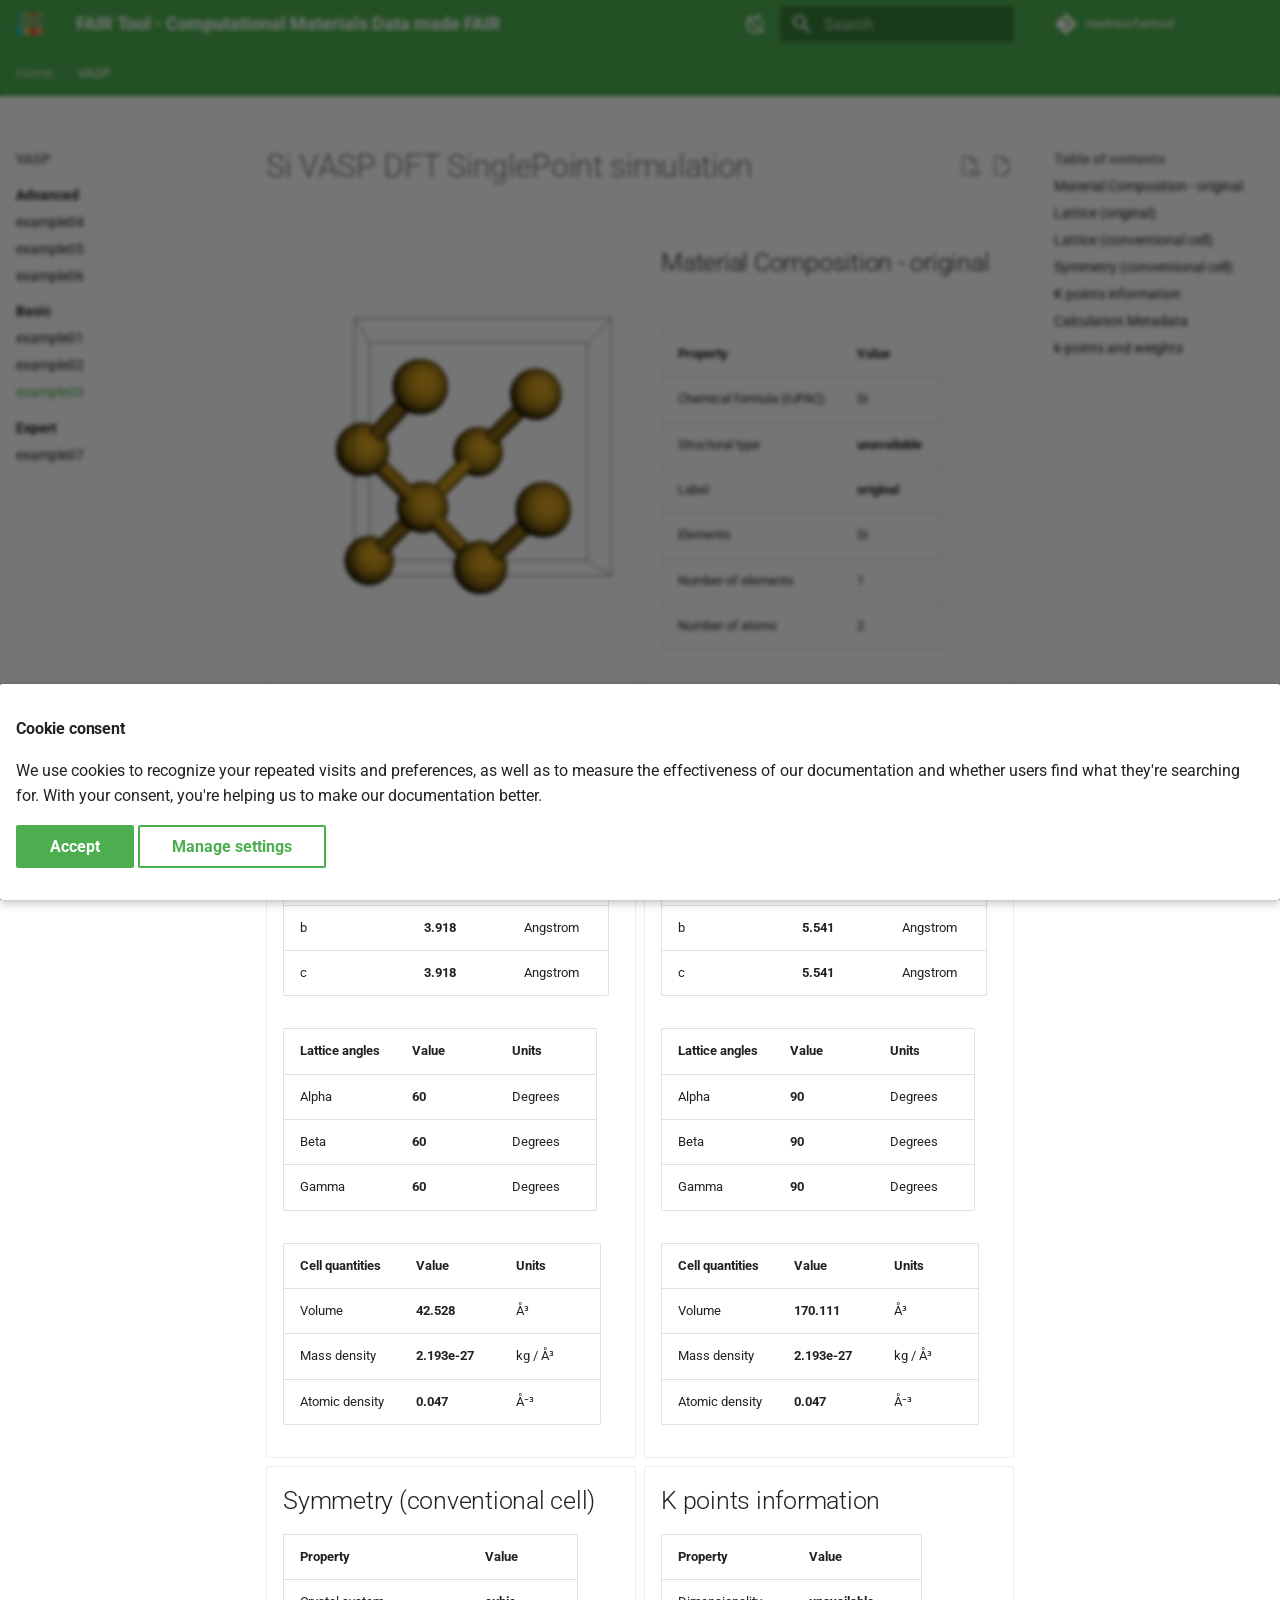
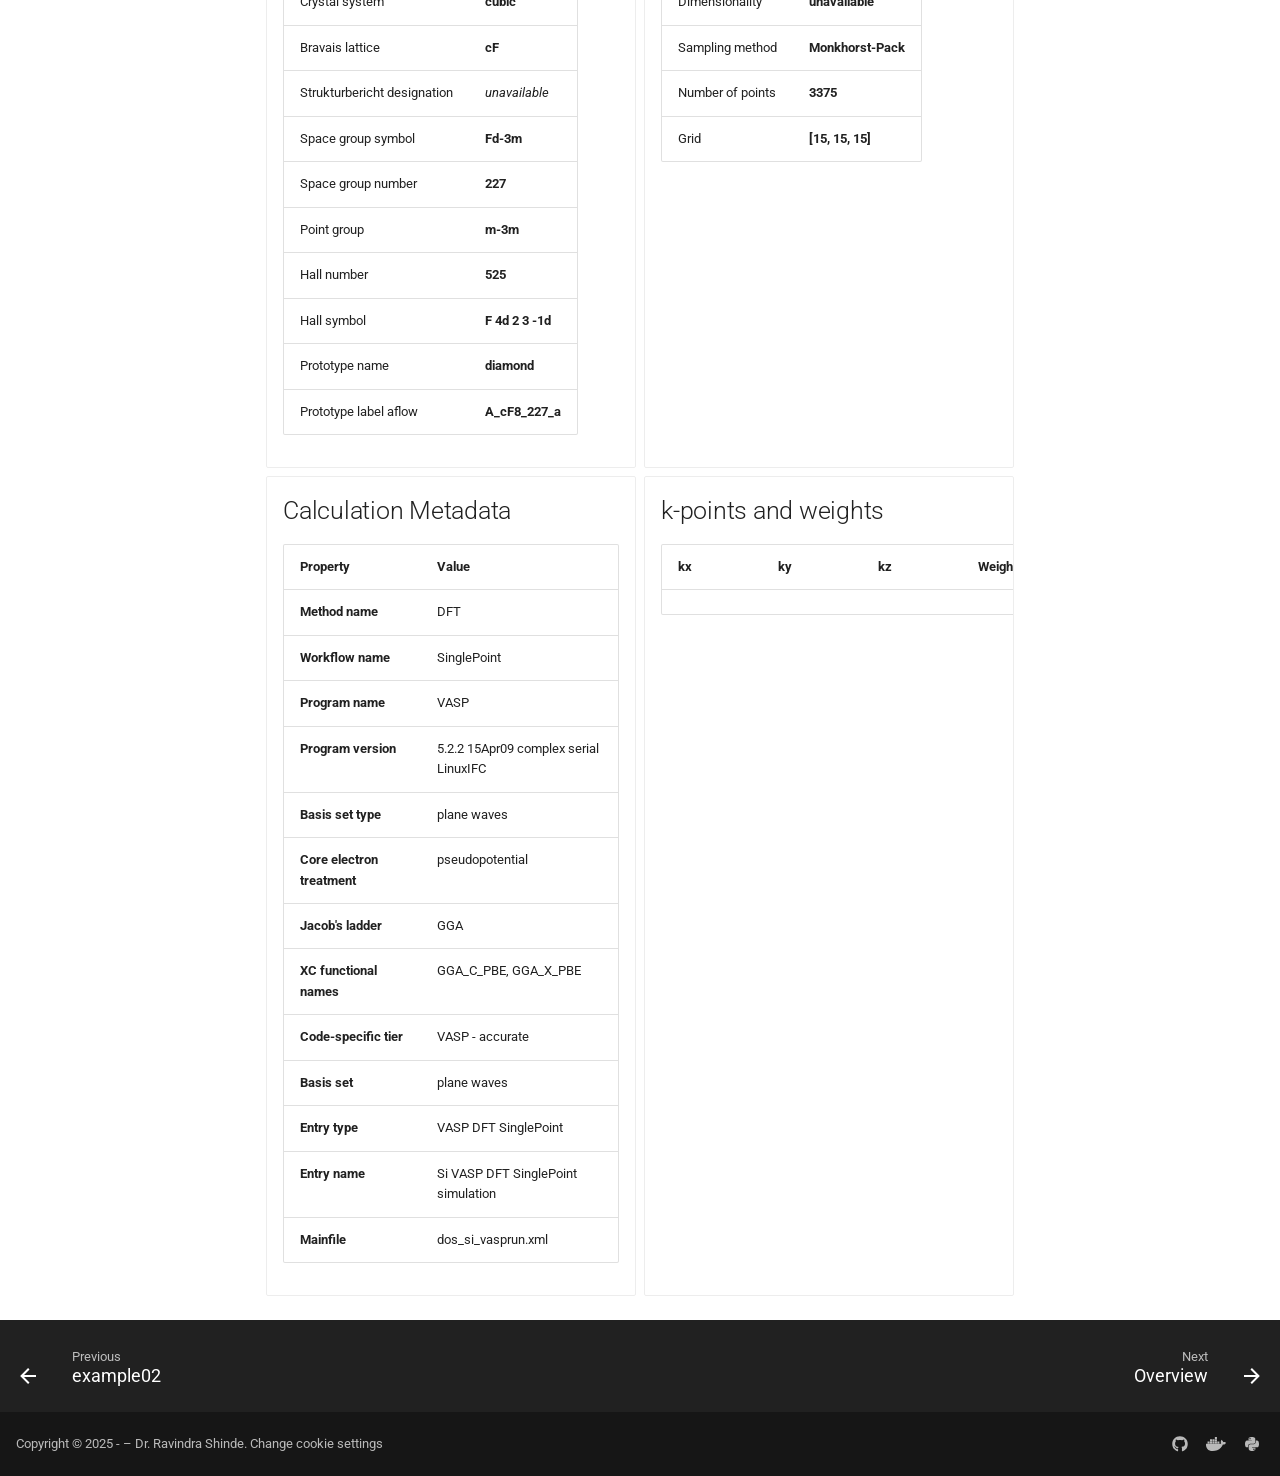
<file: Basic/example03/fair_summarized_dos_si_vasprun.html>
<!doctype html>
<html lang="en" class="no-js">
  <head>
    
      <meta charset="utf-8">
      <meta name="viewport" content="width=device-width,initial-scale=1">
      
        <meta name="description" content="The website and the repository guides on the data management for Computational Physics and Chemistry research for a FAIR storage of raw data, processed data, and metadata.
">
      
      
        <meta name="author" content="Dr. Ravindra Shinde">
      
      
        <link rel="canonical" href="http://127.0.0.1:8000/Basic/example03/fair_summarized_dos_si_vasprun.html">
      
      
        <link rel="prev" href="../example02/fair_summarized_band_si_vasprun.html">
      
      
        <link rel="next" href="../../Expert/index.html">
      
      
      <link rel="icon" href="../../assets/favicon.png">
      <meta name="generator" content="mkdocs-1.6.1, mkdocs-material-9.6.23">
    
    
      
        <title>example03 - FAIR Tool - Computational Materials Data made FAIR</title>
      
    
    
      <link rel="stylesheet" href="../../assets/stylesheets/main.84d31ad4.min.css">
      
        
        <link rel="stylesheet" href="../../assets/stylesheets/palette.06af60db.min.css">
      
      


    
    
      
    
    
      
        
        
        <link rel="preconnect" href="https://fonts.gstatic.com" crossorigin>
        <link rel="stylesheet" href="https://fonts.googleapis.com/css?family=Roboto:300,300i,400,400i,700,700i%7CRoboto+Mono:400,400i,700,700i&display=fallback">
        <style>:root{--md-text-font:"Roboto";--md-code-font:"Roboto Mono"}</style>
      
    
    
      <link rel="stylesheet" href="../../stylesheets/extra.css">
    
    <script>__md_scope=new URL("../..",location),__md_hash=e=>[...e].reduce(((e,_)=>(e<<5)-e+_.charCodeAt(0)),0),__md_get=(e,_=localStorage,t=__md_scope)=>JSON.parse(_.getItem(t.pathname+"."+e)),__md_set=(e,_,t=localStorage,a=__md_scope)=>{try{t.setItem(a.pathname+"."+e,JSON.stringify(_))}catch(e){}}</script>
    
      
  


  
  

<script id="__analytics">function __md_analytics(){function e(){dataLayer.push(arguments)}window.dataLayer=window.dataLayer||[],e("js",new Date),e("config",""),document.addEventListener("DOMContentLoaded",(function(){document.forms.search&&document.forms.search.query.addEventListener("blur",(function(){this.value&&e("event","search",{search_term:this.value})}));document$.subscribe((function(){var t=document.forms.feedback;if(void 0!==t)for(var a of t.querySelectorAll("[type=submit]"))a.addEventListener("click",(function(a){a.preventDefault();var n=document.location.pathname,d=this.getAttribute("data-md-value");e("event","feedback",{page:n,data:d}),t.firstElementChild.disabled=!0;var r=t.querySelector(".md-feedback__note [data-md-value='"+d+"']");r&&(r.hidden=!1)})),t.hidden=!1})),location$.subscribe((function(t){e("config","",{page_path:t.pathname})}))}));var t=document.createElement("script");t.async=!0,t.src="https://www.googletagmanager.com/gtag/js?id=",document.getElementById("__analytics").insertAdjacentElement("afterEnd",t)}</script>
  
    <script>if("undefined"!=typeof __md_analytics){var consent=__md_get("__consent");consent&&consent.analytics&&__md_analytics()}</script>
  

    
    
    
  </head>
  
  
    
    
      
    
    
    
    
    <body dir="ltr" data-md-color-scheme="default" data-md-color-primary="green" data-md-color-accent="deep-orange">
  
    
    <input class="md-toggle" data-md-toggle="drawer" type="checkbox" id="__drawer" autocomplete="off">
    <input class="md-toggle" data-md-toggle="search" type="checkbox" id="__search" autocomplete="off">
    <label class="md-overlay" for="__drawer"></label>
    <div data-md-component="skip">
      
        
        <a href="#si-vasp-dft-singlepoint-simulation" class="md-skip">
          Skip to content
        </a>
      
    </div>
    <div data-md-component="announce">
      
    </div>
    
    
      

<header class="md-header" data-md-component="header">
  <nav class="md-header__inner md-grid" aria-label="Header">
    <a href="../../index.html" title="FAIR Tool - Computational Materials Data made FAIR" class="md-header__button md-logo" aria-label="FAIR Tool - Computational Materials Data made FAIR" data-md-component="logo">
      
  <img src="../../assets/logo.png" alt="logo">

    </a>
    <label class="md-header__button md-icon" for="__drawer">
      
      <svg xmlns="http://www.w3.org/2000/svg" viewBox="0 0 24 24"><path d="M3 6h18v2H3zm0 5h18v2H3zm0 5h18v2H3z"/></svg>
    </label>
    <div class="md-header__title" data-md-component="header-title">
      <div class="md-header__ellipsis">
        <div class="md-header__topic">
          <span class="md-ellipsis">
            FAIR Tool - Computational Materials Data made FAIR
          </span>
        </div>
        <div class="md-header__topic" data-md-component="header-topic">
          <span class="md-ellipsis">
            
              example03
            
          </span>
        </div>
      </div>
    </div>
    
      
        <form class="md-header__option" data-md-component="palette">
  
    
    
    
    <input class="md-option" data-md-color-media="(prefers-color-scheme)" data-md-color-scheme="default" data-md-color-primary="green" data-md-color-accent="deep-orange"  aria-label="Switch to light mode"  type="radio" name="__palette" id="__palette_0">
    
      <label class="md-header__button md-icon" title="Switch to light mode" for="__palette_1" hidden>
        <svg xmlns="http://www.w3.org/2000/svg" viewBox="0 0 24 24"><path d="m17.75 4.09-2.53 1.94.91 3.06-2.63-1.81-2.63 1.81.91-3.06-2.53-1.94L12.44 4l1.06-3 1.06 3zm3.5 6.91-1.64 1.25.59 1.98-1.7-1.17-1.7 1.17.59-1.98L15.75 11l2.06-.05L18.5 9l.69 1.95zm-2.28 4.95c.83-.08 1.72 1.1 1.19 1.85-.32.45-.66.87-1.08 1.27C15.17 23 8.84 23 4.94 19.07c-3.91-3.9-3.91-10.24 0-14.14.4-.4.82-.76 1.27-1.08.75-.53 1.93.36 1.85 1.19-.27 2.86.69 5.83 2.89 8.02a9.96 9.96 0 0 0 8.02 2.89m-1.64 2.02a12.08 12.08 0 0 1-7.8-3.47c-2.17-2.19-3.33-5-3.49-7.82-2.81 3.14-2.7 7.96.31 10.98 3.02 3.01 7.84 3.12 10.98.31"/></svg>
      </label>
    
  
    
    
    
    <input class="md-option" data-md-color-media="(prefers-color-scheme: light)" data-md-color-scheme="default" data-md-color-primary="green" data-md-color-accent="deep-orange"  aria-label="Switch to dark mode"  type="radio" name="__palette" id="__palette_1">
    
      <label class="md-header__button md-icon" title="Switch to dark mode" for="__palette_2" hidden>
        <svg xmlns="http://www.w3.org/2000/svg" viewBox="0 0 24 24"><path d="M12 7a5 5 0 0 1 5 5 5 5 0 0 1-5 5 5 5 0 0 1-5-5 5 5 0 0 1 5-5m0 2a3 3 0 0 0-3 3 3 3 0 0 0 3 3 3 3 0 0 0 3-3 3 3 0 0 0-3-3m0-7 2.39 3.42C13.65 5.15 12.84 5 12 5s-1.65.15-2.39.42zM3.34 7l4.16-.35A7.2 7.2 0 0 0 5.94 8.5c-.44.74-.69 1.5-.83 2.29zm.02 10 1.76-3.77a7.131 7.131 0 0 0 2.38 4.14zM20.65 7l-1.77 3.79a7.02 7.02 0 0 0-2.38-4.15zm-.01 10-4.14.36c.59-.51 1.12-1.14 1.54-1.86.42-.73.69-1.5.83-2.29zM12 22l-2.41-3.44c.74.27 1.55.44 2.41.44.82 0 1.63-.17 2.37-.44z"/></svg>
      </label>
    
  
    
    
    
    <input class="md-option" data-md-color-media="(prefers-color-scheme: dark)" data-md-color-scheme="slate" data-md-color-primary="black" data-md-color-accent="amber"  aria-label="Switch to system preference"  type="radio" name="__palette" id="__palette_2">
    
      <label class="md-header__button md-icon" title="Switch to system preference" for="__palette_0" hidden>
        <svg xmlns="http://www.w3.org/2000/svg" viewBox="0 0 24 24"><path d="M12 18c-.89 0-1.74-.2-2.5-.55C11.56 16.5 13 14.42 13 12s-1.44-4.5-3.5-5.45C10.26 6.2 11.11 6 12 6a6 6 0 0 1 6 6 6 6 0 0 1-6 6m8-9.31V4h-4.69L12 .69 8.69 4H4v4.69L.69 12 4 15.31V20h4.69L12 23.31 15.31 20H20v-4.69L23.31 12z"/></svg>
      </label>
    
  
</form>
      
    
    
      <script>var palette=__md_get("__palette");if(palette&&palette.color){if("(prefers-color-scheme)"===palette.color.media){var media=matchMedia("(prefers-color-scheme: light)"),input=document.querySelector(media.matches?"[data-md-color-media='(prefers-color-scheme: light)']":"[data-md-color-media='(prefers-color-scheme: dark)']");palette.color.media=input.getAttribute("data-md-color-media"),palette.color.scheme=input.getAttribute("data-md-color-scheme"),palette.color.primary=input.getAttribute("data-md-color-primary"),palette.color.accent=input.getAttribute("data-md-color-accent")}for(var[key,value]of Object.entries(palette.color))document.body.setAttribute("data-md-color-"+key,value)}</script>
    
    
    
      
      
        <label class="md-header__button md-icon" for="__search">
          
          <svg xmlns="http://www.w3.org/2000/svg" viewBox="0 0 24 24"><path d="M9.5 3A6.5 6.5 0 0 1 16 9.5c0 1.61-.59 3.09-1.56 4.23l.27.27h.79l5 5-1.5 1.5-5-5v-.79l-.27-.27A6.52 6.52 0 0 1 9.5 16 6.5 6.5 0 0 1 3 9.5 6.5 6.5 0 0 1 9.5 3m0 2C7 5 5 7 5 9.5S7 14 9.5 14 14 12 14 9.5 12 5 9.5 5"/></svg>
        </label>
        <div class="md-search" data-md-component="search" role="dialog">
  <label class="md-search__overlay" for="__search"></label>
  <div class="md-search__inner" role="search">
    <form class="md-search__form" name="search">
      <input type="text" class="md-search__input" name="query" aria-label="Search" placeholder="Search" autocapitalize="off" autocorrect="off" autocomplete="off" spellcheck="false" data-md-component="search-query" required>
      <label class="md-search__icon md-icon" for="__search">
        
        <svg xmlns="http://www.w3.org/2000/svg" viewBox="0 0 24 24"><path d="M9.5 3A6.5 6.5 0 0 1 16 9.5c0 1.61-.59 3.09-1.56 4.23l.27.27h.79l5 5-1.5 1.5-5-5v-.79l-.27-.27A6.52 6.52 0 0 1 9.5 16 6.5 6.5 0 0 1 3 9.5 6.5 6.5 0 0 1 9.5 3m0 2C7 5 5 7 5 9.5S7 14 9.5 14 14 12 14 9.5 12 5 9.5 5"/></svg>
        
        <svg xmlns="http://www.w3.org/2000/svg" viewBox="0 0 24 24"><path d="M20 11v2H8l5.5 5.5-1.42 1.42L4.16 12l7.92-7.92L13.5 5.5 8 11z"/></svg>
      </label>
      <nav class="md-search__options" aria-label="Search">
        
          <a href="javascript:void(0)" class="md-search__icon md-icon" title="Share" aria-label="Share" data-clipboard data-clipboard-text="" data-md-component="search-share" tabindex="-1">
            
            <svg xmlns="http://www.w3.org/2000/svg" viewBox="0 0 24 24"><path d="M18 16.08c-.76 0-1.44.3-1.96.77L8.91 12.7c.05-.23.09-.46.09-.7s-.04-.47-.09-.7l7.05-4.11c.54.5 1.25.81 2.04.81a3 3 0 0 0 3-3 3 3 0 0 0-3-3 3 3 0 0 0-3 3c0 .24.04.47.09.7L8.04 9.81C7.5 9.31 6.79 9 6 9a3 3 0 0 0-3 3 3 3 0 0 0 3 3c.79 0 1.5-.31 2.04-.81l7.12 4.15c-.05.21-.08.43-.08.66 0 1.61 1.31 2.91 2.92 2.91s2.92-1.3 2.92-2.91A2.92 2.92 0 0 0 18 16.08"/></svg>
          </a>
        
        <button type="reset" class="md-search__icon md-icon" title="Clear" aria-label="Clear" tabindex="-1">
          
          <svg xmlns="http://www.w3.org/2000/svg" viewBox="0 0 24 24"><path d="M19 6.41 17.59 5 12 10.59 6.41 5 5 6.41 10.59 12 5 17.59 6.41 19 12 13.41 17.59 19 19 17.59 13.41 12z"/></svg>
        </button>
      </nav>
      
        <div class="md-search__suggest" data-md-component="search-suggest"></div>
      
    </form>
    <div class="md-search__output">
      <div class="md-search__scrollwrap" tabindex="0" data-md-scrollfix>
        <div class="md-search-result" data-md-component="search-result">
          <div class="md-search-result__meta">
            Initializing search
          </div>
          <ol class="md-search-result__list" role="presentation"></ol>
        </div>
      </div>
    </div>
  </div>
</div>
      
    
    
      <div class="md-header__source">
        <a href="https://github.com/neelravi/fairtool" title="Go to repository" class="md-source" data-md-component="source">
  <div class="md-source__icon md-icon">
    
    <svg xmlns="http://www.w3.org/2000/svg" viewBox="0 0 448 512"><!--! Font Awesome Free 7.1.0 by @fontawesome - https://fontawesome.com License - https://fontawesome.com/license/free (Icons: CC BY 4.0, Fonts: SIL OFL 1.1, Code: MIT License) Copyright 2025 Fonticons, Inc.--><path d="M439.6 236.1 244 40.5c-5.4-5.5-12.8-8.5-20.4-8.5s-15 3-20.4 8.4L162.5 81l51.5 51.5c27.1-9.1 52.7 16.8 43.4 43.7l49.7 49.7c34.2-11.8 61.2 31 35.5 56.7-26.5 26.5-70.2-2.9-56-37.3L240.3 199v121.9c25.3 12.5 22.3 41.8 9.1 55-6.4 6.4-15.2 10.1-24.3 10.1s-17.8-3.6-24.3-10.1c-17.6-17.6-11.1-46.9 11.2-56v-123c-20.8-8.5-24.6-30.7-18.6-45L142.6 101 8.5 235.1C3 240.6 0 247.9 0 255.5s3 15 8.5 20.4l195.6 195.7c5.4 5.4 12.7 8.4 20.4 8.4s15-3 20.4-8.4l194.7-194.7c5.4-5.4 8.4-12.8 8.4-20.4s-3-15-8.4-20.4"/></svg>
  </div>
  <div class="md-source__repository">
    neelravi/fairtool
  </div>
</a>
      </div>
    
  </nav>
  
</header>
    
    <div class="md-container" data-md-component="container">
      
      
        
          
            
<nav class="md-tabs" aria-label="Tabs" data-md-component="tabs">
  <div class="md-grid">
    <ul class="md-tabs__list">
      
        
  
  
  
  
    <li class="md-tabs__item">
      <a href="../../index.html" class="md-tabs__link">
        
  
  
    
  
  Home

      </a>
    </li>
  

      
        
  
  
  
    
  
  
    
    
      
  
  
  
    
  
  
    
    
      <li class="md-tabs__item md-tabs__item--active">
        <a href="../../Advanced/index.html" class="md-tabs__link">
          
  
  
    
  
  VASP

        </a>
      </li>
    
  

    
  

      
    </ul>
  </div>
</nav>
          
        
      
      <main class="md-main" data-md-component="main">
        <div class="md-main__inner md-grid">
          
            
              
              <div class="md-sidebar md-sidebar--primary" data-md-component="sidebar" data-md-type="navigation" >
                <div class="md-sidebar__scrollwrap">
                  <div class="md-sidebar__inner">
                    


  


<nav class="md-nav md-nav--primary md-nav--lifted" aria-label="Navigation" data-md-level="0">
  <label class="md-nav__title" for="__drawer">
    <a href="../../index.html" title="FAIR Tool - Computational Materials Data made FAIR" class="md-nav__button md-logo" aria-label="FAIR Tool - Computational Materials Data made FAIR" data-md-component="logo">
      
  <img src="../../assets/logo.png" alt="logo">

    </a>
    FAIR Tool - Computational Materials Data made FAIR
  </label>
  
    <div class="md-nav__source">
      <a href="https://github.com/neelravi/fairtool" title="Go to repository" class="md-source" data-md-component="source">
  <div class="md-source__icon md-icon">
    
    <svg xmlns="http://www.w3.org/2000/svg" viewBox="0 0 448 512"><!--! Font Awesome Free 7.1.0 by @fontawesome - https://fontawesome.com License - https://fontawesome.com/license/free (Icons: CC BY 4.0, Fonts: SIL OFL 1.1, Code: MIT License) Copyright 2025 Fonticons, Inc.--><path d="M439.6 236.1 244 40.5c-5.4-5.5-12.8-8.5-20.4-8.5s-15 3-20.4 8.4L162.5 81l51.5 51.5c27.1-9.1 52.7 16.8 43.4 43.7l49.7 49.7c34.2-11.8 61.2 31 35.5 56.7-26.5 26.5-70.2-2.9-56-37.3L240.3 199v121.9c25.3 12.5 22.3 41.8 9.1 55-6.4 6.4-15.2 10.1-24.3 10.1s-17.8-3.6-24.3-10.1c-17.6-17.6-11.1-46.9 11.2-56v-123c-20.8-8.5-24.6-30.7-18.6-45L142.6 101 8.5 235.1C3 240.6 0 247.9 0 255.5s3 15 8.5 20.4l195.6 195.7c5.4 5.4 12.7 8.4 20.4 8.4s15-3 20.4-8.4l194.7-194.7c5.4-5.4 8.4-12.8 8.4-20.4s-3-15-8.4-20.4"/></svg>
  </div>
  <div class="md-source__repository">
    neelravi/fairtool
  </div>
</a>
    </div>
  
  <ul class="md-nav__list" data-md-scrollfix>
    
      
      
  
  
  
  
    <li class="md-nav__item">
      <a href="../../index.html" class="md-nav__link">
        
  
  
  <span class="md-ellipsis">
    Home
    
  </span>
  

      </a>
    </li>
  

    
      
      
  
  
    
  
  
  
    
    
      
        
      
        
      
        
      
    
    
    
      
        
        
      
      
        
      
    
    
    <li class="md-nav__item md-nav__item--active md-nav__item--section md-nav__item--nested">
      
        
        
        <input class="md-nav__toggle md-toggle " type="checkbox" id="__nav_2" checked>
        
          
          <label class="md-nav__link" for="__nav_2" id="__nav_2_label" tabindex="">
            
  
  
  <span class="md-ellipsis">
    VASP
    
  </span>
  

            <span class="md-nav__icon md-icon"></span>
          </label>
        
        <nav class="md-nav" data-md-level="1" aria-labelledby="__nav_2_label" aria-expanded="true">
          <label class="md-nav__title" for="__nav_2">
            <span class="md-nav__icon md-icon"></span>
            VASP
          </label>
          <ul class="md-nav__list" data-md-scrollfix>
            
              
                
  
  
  
  
    
    
      
        
          
        
      
        
      
        
      
        
      
    
    
    
      
      
        
          
          
        
      
    
    
    <li class="md-nav__item md-nav__item--section md-nav__item--nested">
      
        
        
        <input class="md-nav__toggle md-toggle " type="checkbox" id="__nav_2_1" >
        
          
          <div class="md-nav__link md-nav__container">
            <a href="../../Advanced/index.html" class="md-nav__link ">
              
  
  
  <span class="md-ellipsis">
    Advanced
    
  </span>
  

            </a>
            
              
              <label class="md-nav__link " for="__nav_2_1" id="__nav_2_1_label" tabindex="">
                <span class="md-nav__icon md-icon"></span>
              </label>
            
          </div>
        
        <nav class="md-nav" data-md-level="2" aria-labelledby="__nav_2_1_label" aria-expanded="false">
          <label class="md-nav__title" for="__nav_2_1">
            <span class="md-nav__icon md-icon"></span>
            Advanced
          </label>
          <ul class="md-nav__list" data-md-scrollfix>
            
              
            
              
                
  
  
  
  
    <li class="md-nav__item">
      <a href="../../Advanced/example04/fair_summarized_vasprun.html" class="md-nav__link">
        
  
  
  <span class="md-ellipsis">
    example04
    
  </span>
  

      </a>
    </li>
  

              
            
              
                
  
  
  
  
    <li class="md-nav__item">
      <a href="../../Advanced/example05/fair_summarized_vasprun.html" class="md-nav__link">
        
  
  
  <span class="md-ellipsis">
    example05
    
  </span>
  

      </a>
    </li>
  

              
            
              
                
  
  
  
  
    <li class="md-nav__item">
      <a href="../../Advanced/example06/fair_summarized_vasprun.html" class="md-nav__link">
        
  
  
  <span class="md-ellipsis">
    example06
    
  </span>
  

      </a>
    </li>
  

              
            
          </ul>
        </nav>
      
    </li>
  

              
            
              
                
  
  
    
  
  
  
    
    
      
        
          
        
      
        
      
        
      
        
      
    
    
    
      
      
        
          
          
        
      
    
    
    <li class="md-nav__item md-nav__item--active md-nav__item--section md-nav__item--nested">
      
        
        
        <input class="md-nav__toggle md-toggle " type="checkbox" id="__nav_2_2" checked>
        
          
          <div class="md-nav__link md-nav__container">
            <a href="../index.html" class="md-nav__link ">
              
  
  
  <span class="md-ellipsis">
    Basic
    
  </span>
  

            </a>
            
              
              <label class="md-nav__link " for="__nav_2_2" id="__nav_2_2_label" tabindex="">
                <span class="md-nav__icon md-icon"></span>
              </label>
            
          </div>
        
        <nav class="md-nav" data-md-level="2" aria-labelledby="__nav_2_2_label" aria-expanded="true">
          <label class="md-nav__title" for="__nav_2_2">
            <span class="md-nav__icon md-icon"></span>
            Basic
          </label>
          <ul class="md-nav__list" data-md-scrollfix>
            
              
            
              
                
  
  
  
  
    <li class="md-nav__item">
      <a href="../example01/fair_summarized_vasprun.html" class="md-nav__link">
        
  
  
  <span class="md-ellipsis">
    example01
    
  </span>
  

      </a>
    </li>
  

              
            
              
                
  
  
  
  
    <li class="md-nav__item">
      <a href="../example02/fair_summarized_band_si_vasprun.html" class="md-nav__link">
        
  
  
  <span class="md-ellipsis">
    example02
    
  </span>
  

      </a>
    </li>
  

              
            
              
                
  
  
    
  
  
  
    <li class="md-nav__item md-nav__item--active">
      
      <input class="md-nav__toggle md-toggle" type="checkbox" id="__toc">
      
      
        
      
      
        <label class="md-nav__link md-nav__link--active" for="__toc">
          
  
  
  <span class="md-ellipsis">
    example03
    
  </span>
  

          <span class="md-nav__icon md-icon"></span>
        </label>
      
      <a href="fair_summarized_dos_si_vasprun.html" class="md-nav__link md-nav__link--active">
        
  
  
  <span class="md-ellipsis">
    example03
    
  </span>
  

      </a>
      
        

<nav class="md-nav md-nav--secondary" aria-label="Table of contents">
  
  
  
    
  
  
    <label class="md-nav__title" for="__toc">
      <span class="md-nav__icon md-icon"></span>
      Table of contents
    </label>
    <ul class="md-nav__list" data-md-component="toc" data-md-scrollfix>
      
        <li class="md-nav__item">
  <a href="#material-composition-original" class="md-nav__link">
    <span class="md-ellipsis">
      Material Composition - original
    </span>
  </a>
  
</li>
      
        <li class="md-nav__item">
  <a href="#lattice-original" class="md-nav__link">
    <span class="md-ellipsis">
      Lattice (original)
    </span>
  </a>
  
</li>
      
        <li class="md-nav__item">
  <a href="#lattice-conventional-cell" class="md-nav__link">
    <span class="md-ellipsis">
      Lattice (conventional cell)
    </span>
  </a>
  
</li>
      
        <li class="md-nav__item">
  <a href="#symmetry-conventional-cell" class="md-nav__link">
    <span class="md-ellipsis">
      Symmetry (conventional cell)
    </span>
  </a>
  
</li>
      
        <li class="md-nav__item">
  <a href="#k-points-information" class="md-nav__link">
    <span class="md-ellipsis">
      K points information
    </span>
  </a>
  
</li>
      
        <li class="md-nav__item">
  <a href="#calculation-metadata" class="md-nav__link">
    <span class="md-ellipsis">
      Calculation Metadata
    </span>
  </a>
  
</li>
      
        <li class="md-nav__item">
  <a href="#k-points-and-weights" class="md-nav__link">
    <span class="md-ellipsis">
      k-points and weights
    </span>
  </a>
  
</li>
      
    </ul>
  
</nav>
      
    </li>
  

              
            
          </ul>
        </nav>
      
    </li>
  

              
            
              
                
  
  
  
  
    
    
      
        
          
        
      
        
      
    
    
    
      
      
        
          
          
        
      
    
    
    <li class="md-nav__item md-nav__item--section md-nav__item--nested">
      
        
        
        <input class="md-nav__toggle md-toggle " type="checkbox" id="__nav_2_3" >
        
          
          <div class="md-nav__link md-nav__container">
            <a href="../../Expert/index.html" class="md-nav__link ">
              
  
  
  <span class="md-ellipsis">
    Expert
    
  </span>
  

            </a>
            
              
              <label class="md-nav__link " for="__nav_2_3" id="__nav_2_3_label" tabindex="">
                <span class="md-nav__icon md-icon"></span>
              </label>
            
          </div>
        
        <nav class="md-nav" data-md-level="2" aria-labelledby="__nav_2_3_label" aria-expanded="false">
          <label class="md-nav__title" for="__nav_2_3">
            <span class="md-nav__icon md-icon"></span>
            Expert
          </label>
          <ul class="md-nav__list" data-md-scrollfix>
            
              
            
              
                
  
  
  
  
    <li class="md-nav__item">
      <a href="../../Expert/example07/fair_summarized_hybrid_vasprun.html" class="md-nav__link">
        
  
  
  <span class="md-ellipsis">
    example07
    
  </span>
  

      </a>
    </li>
  

              
            
          </ul>
        </nav>
      
    </li>
  

              
            
          </ul>
        </nav>
      
    </li>
  

    
  </ul>
</nav>
                  </div>
                </div>
              </div>
            
            
              
              <div class="md-sidebar md-sidebar--secondary" data-md-component="sidebar" data-md-type="toc" >
                <div class="md-sidebar__scrollwrap">
                  <div class="md-sidebar__inner">
                    

<nav class="md-nav md-nav--secondary" aria-label="Table of contents">
  
  
  
    
  
  
    <label class="md-nav__title" for="__toc">
      <span class="md-nav__icon md-icon"></span>
      Table of contents
    </label>
    <ul class="md-nav__list" data-md-component="toc" data-md-scrollfix>
      
        <li class="md-nav__item">
  <a href="#material-composition-original" class="md-nav__link">
    <span class="md-ellipsis">
      Material Composition - original
    </span>
  </a>
  
</li>
      
        <li class="md-nav__item">
  <a href="#lattice-original" class="md-nav__link">
    <span class="md-ellipsis">
      Lattice (original)
    </span>
  </a>
  
</li>
      
        <li class="md-nav__item">
  <a href="#lattice-conventional-cell" class="md-nav__link">
    <span class="md-ellipsis">
      Lattice (conventional cell)
    </span>
  </a>
  
</li>
      
        <li class="md-nav__item">
  <a href="#symmetry-conventional-cell" class="md-nav__link">
    <span class="md-ellipsis">
      Symmetry (conventional cell)
    </span>
  </a>
  
</li>
      
        <li class="md-nav__item">
  <a href="#k-points-information" class="md-nav__link">
    <span class="md-ellipsis">
      K points information
    </span>
  </a>
  
</li>
      
        <li class="md-nav__item">
  <a href="#calculation-metadata" class="md-nav__link">
    <span class="md-ellipsis">
      Calculation Metadata
    </span>
  </a>
  
</li>
      
        <li class="md-nav__item">
  <a href="#k-points-and-weights" class="md-nav__link">
    <span class="md-ellipsis">
      k-points and weights
    </span>
  </a>
  
</li>
      
    </ul>
  
</nav>
                  </div>
                </div>
              </div>
            
          
          
            <div class="md-content" data-md-component="content">
              <article class="md-content__inner md-typeset">
                
                  


  
    <a href="https://github.com/neelravi/fairtool/blob/main/documentation/docs/Basic/example03/fair_summarized_dos_si_vasprun.md" title="Edit this page" class="md-content__button md-icon" rel="edit">
      
      <svg xmlns="http://www.w3.org/2000/svg" viewBox="0 0 24 24"><path d="M10 20H6V4h7v5h5v3.1l2-2V8l-6-6H6c-1.1 0-2 .9-2 2v16c0 1.1.9 2 2 2h4zm10.2-7c.1 0 .3.1.4.2l1.3 1.3c.2.2.2.6 0 .8l-1 1-2.1-2.1 1-1c.1-.1.2-.2.4-.2m0 3.9L14.1 23H12v-2.1l6.1-6.1z"/></svg>
    </a>
  
  
    
      
    
    <a href="https://github.com/neelravi/fairtool/raw/main/documentation/docs/Basic/example03/fair_summarized_dos_si_vasprun.md" title="View source of this page" class="md-content__button md-icon">
      
      <svg xmlns="http://www.w3.org/2000/svg" viewBox="0 0 24 24"><path d="M17 18c.56 0 1 .44 1 1s-.44 1-1 1-1-.44-1-1 .44-1 1-1m0-3c-2.73 0-5.06 1.66-6 4 .94 2.34 3.27 4 6 4s5.06-1.66 6-4c-.94-2.34-3.27-4-6-4m0 6.5a2.5 2.5 0 0 1-2.5-2.5 2.5 2.5 0 0 1 2.5-2.5 2.5 2.5 0 0 1 2.5 2.5 2.5 2.5 0 0 1-2.5 2.5M9.27 20H6V4h7v5h5v4.07c.7.08 1.36.25 2 .49V8l-6-6H6a2 2 0 0 0-2 2v16a2 2 0 0 0 2 2h4.5a8.2 8.2 0 0 1-1.23-2"/></svg>
    </a>
  


<h1 id="si-vasp-dft-singlepoint-simulation">Si VASP DFT SinglePoint simulation<a class="headerlink" href="#si-vasp-dft-singlepoint-simulation" title="Permanent link">&para;</a></h1>
<div class="grid cards">
<div class="structure-card card" style="width: 100%; max-width: 800px; margin: auto; padding: 0em;">
<div class="structure-viewer" data-json="fair-structure.json" style="width: 100%; height: 500px;"></div>
</div>
<ul>
<li>
<h2 id="material-composition-original">Material Composition - original<a class="headerlink" href="#material-composition-original" title="Permanent link">&para;</a></h2>
<table>
<thead>
<tr>
<th>Property</th>
<th>Value</th>
</tr>
</thead>
<tbody>
<tr>
<td>Chemical formula (IUPAC)</td>
<td>Si</td>
</tr>
<tr>
<td>Structural type</td>
<td><strong>unavailable</strong></td>
</tr>
<tr>
<td>Label</td>
<td><strong>original</strong></td>
</tr>
<tr>
<td>Elements</td>
<td>Si</td>
</tr>
<tr>
<td>Number of elements</td>
<td>1</td>
</tr>
<tr>
<td>Number of atoms</td>
<td>2</td>
</tr>
</tbody>
</table>
</li>
</ul>
</div>
<div class="grid cards">
<ul>
<li>
<h2 id="lattice-original">Lattice (original)<a class="headerlink" href="#lattice-original" title="Permanent link">&para;</a></h2>
<table>
<thead>
<tr>
<th>Lattice constant</th>
<th>Value</th>
<th>Units</th>
</tr>
</thead>
<tbody>
<tr>
<td>a</td>
<td><strong>3.918</strong></td>
<td>Angstrom</td>
</tr>
<tr>
<td>b</td>
<td><strong>3.918</strong></td>
<td>Angstrom</td>
</tr>
<tr>
<td>c</td>
<td><strong>3.918</strong></td>
<td>Angstrom</td>
</tr>
</tbody>
</table>
<table>
<thead>
<tr>
<th>Lattice angles</th>
<th>Value</th>
<th>Units</th>
</tr>
</thead>
<tbody>
<tr>
<td>Alpha</td>
<td><strong>60</strong></td>
<td>Degrees</td>
</tr>
<tr>
<td>Beta</td>
<td><strong>60</strong></td>
<td>Degrees</td>
</tr>
<tr>
<td>Gamma</td>
<td><strong>60</strong></td>
<td>Degrees</td>
</tr>
</tbody>
</table>
<table>
<thead>
<tr>
<th>Cell quantities</th>
<th>Value</th>
<th>Units</th>
</tr>
</thead>
<tbody>
<tr>
<td>Volume</td>
<td><strong>42.528</strong></td>
<td>Å³</td>
</tr>
<tr>
<td>Mass density</td>
<td><strong>2.193e-27</strong></td>
<td>kg / Å³</td>
</tr>
<tr>
<td>Atomic density</td>
<td><strong>0.047</strong></td>
<td>Å⁻³</td>
</tr>
</tbody>
</table>
</li>
<li>
<h2 id="lattice-conventional-cell">Lattice (conventional cell)<a class="headerlink" href="#lattice-conventional-cell" title="Permanent link">&para;</a></h2>
<table>
<thead>
<tr>
<th>Lattice constant</th>
<th>Value</th>
<th>Units</th>
</tr>
</thead>
<tbody>
<tr>
<td>a</td>
<td><strong>5.541</strong></td>
<td>Angstrom</td>
</tr>
<tr>
<td>b</td>
<td><strong>5.541</strong></td>
<td>Angstrom</td>
</tr>
<tr>
<td>c</td>
<td><strong>5.541</strong></td>
<td>Angstrom</td>
</tr>
</tbody>
</table>
<table>
<thead>
<tr>
<th>Lattice angles</th>
<th>Value</th>
<th>Units</th>
</tr>
</thead>
<tbody>
<tr>
<td>Alpha</td>
<td><strong>90</strong></td>
<td>Degrees</td>
</tr>
<tr>
<td>Beta</td>
<td><strong>90</strong></td>
<td>Degrees</td>
</tr>
<tr>
<td>Gamma</td>
<td><strong>90</strong></td>
<td>Degrees</td>
</tr>
</tbody>
</table>
<table>
<thead>
<tr>
<th>Cell quantities</th>
<th>Value</th>
<th>Units</th>
</tr>
</thead>
<tbody>
<tr>
<td>Volume</td>
<td><strong>170.111</strong></td>
<td>Å³</td>
</tr>
<tr>
<td>Mass density</td>
<td><strong>2.193e-27</strong></td>
<td>kg / Å³</td>
</tr>
<tr>
<td>Atomic density</td>
<td><strong>0.047</strong></td>
<td>Å⁻³</td>
</tr>
</tbody>
</table>
</li>
<li>
<h2 id="symmetry-conventional-cell">Symmetry (conventional cell)<a class="headerlink" href="#symmetry-conventional-cell" title="Permanent link">&para;</a></h2>
<table>
<thead>
<tr>
<th>Property</th>
<th>Value</th>
</tr>
</thead>
<tbody>
<tr>
<td>Crystal system</td>
<td><strong>cubic</strong></td>
</tr>
<tr>
<td>Bravais lattice</td>
<td><strong>cF</strong></td>
</tr>
<tr>
<td>Strukturbericht designation</td>
<td><em>unavailable</em></td>
</tr>
<tr>
<td>Space group symbol</td>
<td><strong>Fd-3m</strong></td>
</tr>
<tr>
<td>Space group number</td>
<td><strong>227</strong></td>
</tr>
<tr>
<td>Point group</td>
<td><strong>m-3m</strong></td>
</tr>
<tr>
<td>Hall number</td>
<td><strong>525</strong></td>
</tr>
<tr>
<td>Hall symbol</td>
<td><strong>F 4d 2 3 -1d</strong></td>
</tr>
<tr>
<td>Prototype name</td>
<td><strong>diamond</strong></td>
</tr>
<tr>
<td>Prototype label aflow</td>
<td><strong>A_cF8_227_a</strong></td>
</tr>
</tbody>
</table>
</li>
<li>
<h2 id="k-points-information">K points information<a class="headerlink" href="#k-points-information" title="Permanent link">&para;</a></h2>
<table>
<thead>
<tr>
<th>Property</th>
<th>Value</th>
</tr>
</thead>
<tbody>
<tr>
<td>Dimensionality</td>
<td><strong>unavailable</strong></td>
</tr>
<tr>
<td>Sampling method</td>
<td><strong>Monkhorst-Pack</strong></td>
</tr>
<tr>
<td>Number of points</td>
<td><strong>3375</strong></td>
</tr>
<tr>
<td>Grid</td>
<td><strong>[15, 15, 15]</strong></td>
</tr>
</tbody>
</table>
</li>
<li>
<h2 id="calculation-metadata">Calculation Metadata<a class="headerlink" href="#calculation-metadata" title="Permanent link">&para;</a></h2>
<table>
<thead>
<tr>
<th>Property</th>
<th>Value</th>
</tr>
</thead>
<tbody>
<tr>
<td><strong>Method name</strong></td>
<td>DFT</td>
</tr>
<tr>
<td><strong>Workflow name</strong></td>
<td>SinglePoint</td>
</tr>
<tr>
<td><strong>Program name</strong></td>
<td>VASP</td>
</tr>
<tr>
<td><strong>Program version</strong></td>
<td>5.2.2 15Apr09 complex serial LinuxIFC</td>
</tr>
<tr>
<td><strong>Basis set type</strong></td>
<td>plane waves</td>
</tr>
<tr>
<td><strong>Core electron treatment</strong></td>
<td>pseudopotential</td>
</tr>
<tr>
<td><strong>Jacob's ladder</strong></td>
<td>GGA</td>
</tr>
<tr>
<td><strong>XC functional names</strong></td>
<td>GGA_C_PBE, GGA_X_PBE</td>
</tr>
<tr>
<td><strong>Code-specific tier</strong></td>
<td>VASP - accurate</td>
</tr>
<tr>
<td><strong>Basis set</strong></td>
<td>plane waves</td>
</tr>
<tr>
<td><strong>Entry type</strong></td>
<td>VASP DFT SinglePoint</td>
</tr>
<tr>
<td><strong>Entry name</strong></td>
<td>Si VASP DFT SinglePoint simulation</td>
</tr>
<tr>
<td><strong>Mainfile</strong></td>
<td>dos_si_vasprun.xml</td>
</tr>
</tbody>
</table>
</li>
<li>
<h2 id="k-points-and-weights">k-points and weights<a class="headerlink" href="#k-points-and-weights" title="Permanent link">&para;</a></h2>
<table>
<thead>
<tr>
<th>kx</th>
<th>ky</th>
<th>kz</th>
<th>Weight</th>
</tr>
</thead>
<tbody>
<tr>
<td></td>
<td></td>
<td></td>
<td></td>
</tr>
</tbody>
</table>
</li>
</ul>
</div>









  




                
              </article>
            </div>
          
          
  <script>var tabs=__md_get("__tabs");if(Array.isArray(tabs))e:for(var set of document.querySelectorAll(".tabbed-set")){var labels=set.querySelector(".tabbed-labels");for(var tab of tabs)for(var label of labels.getElementsByTagName("label"))if(label.innerText.trim()===tab){var input=document.getElementById(label.htmlFor);input.checked=!0;continue e}}</script>

<script>var target=document.getElementById(location.hash.slice(1));target&&target.name&&(target.checked=target.name.startsWith("__tabbed_"))</script>
        </div>
        
          <button type="button" class="md-top md-icon" data-md-component="top" hidden>
  
  <svg xmlns="http://www.w3.org/2000/svg" viewBox="0 0 24 24"><path d="M13 20h-2V8l-5.5 5.5-1.42-1.42L12 4.16l7.92 7.92-1.42 1.42L13 8z"/></svg>
  Back to top
</button>
        
      </main>
      
        <footer class="md-footer">
  
    
      
      <nav class="md-footer__inner md-grid" aria-label="Footer" >
        
          
          <a href="../example02/fair_summarized_band_si_vasprun.html" class="md-footer__link md-footer__link--prev" aria-label="Previous: example02">
            <div class="md-footer__button md-icon">
              
              <svg xmlns="http://www.w3.org/2000/svg" viewBox="0 0 24 24"><path d="M20 11v2H8l5.5 5.5-1.42 1.42L4.16 12l7.92-7.92L13.5 5.5 8 11z"/></svg>
            </div>
            <div class="md-footer__title">
              <span class="md-footer__direction">
                Previous
              </span>
              <div class="md-ellipsis">
                example02
              </div>
            </div>
          </a>
        
        
          
          <a href="../../Expert/index.html" class="md-footer__link md-footer__link--next" aria-label="Next: Overview">
            <div class="md-footer__title">
              <span class="md-footer__direction">
                Next
              </span>
              <div class="md-ellipsis">
                Overview
              </div>
            </div>
            <div class="md-footer__button md-icon">
              
              <svg xmlns="http://www.w3.org/2000/svg" viewBox="0 0 24 24"><path d="M4 11v2h12l-5.5 5.5 1.42 1.42L19.84 12l-7.92-7.92L10.5 5.5 16 11z"/></svg>
            </div>
          </a>
        
      </nav>
    
  
  <div class="md-footer-meta md-typeset">
    <div class="md-footer-meta__inner md-grid">
      <div class="md-copyright">
  
    <div class="md-copyright__highlight">
      Copyright &copy; 2025 - – Dr. Ravindra Shinde. <a href="#__consent">Change cookie settings</a>

    </div>
  
  
</div>
      
        
<div class="md-social">
  
    
    
    
    
      
      
    
    <a href="https://github.com/neelravi/fairtool/" target="_blank" rel="noopener" title="github.com" class="md-social__link">
      <svg xmlns="http://www.w3.org/2000/svg" viewBox="0 0 512 512"><!--! Font Awesome Free 7.1.0 by @fontawesome - https://fontawesome.com License - https://fontawesome.com/license/free (Icons: CC BY 4.0, Fonts: SIL OFL 1.1, Code: MIT License) Copyright 2025 Fonticons, Inc.--><path d="M173.9 397.4c0 2-2.3 3.6-5.2 3.6-3.3.3-5.6-1.3-5.6-3.6 0-2 2.3-3.6 5.2-3.6 3-.3 5.6 1.3 5.6 3.6m-31.1-4.5c-.7 2 1.3 4.3 4.3 4.9 2.6 1 5.6 0 6.2-2s-1.3-4.3-4.3-5.2c-2.6-.7-5.5.3-6.2 2.3m44.2-1.7c-2.9.7-4.9 2.6-4.6 4.9.3 2 2.9 3.3 5.9 2.6 2.9-.7 4.9-2.6 4.6-4.6-.3-1.9-3-3.2-5.9-2.9M252.8 8C114.1 8 8 113.3 8 252c0 110.9 69.8 205.8 169.5 239.2 12.8 2.3 17.3-5.6 17.3-12.1 0-6.2-.3-40.4-.3-61.4 0 0-70 15-84.7-29.8 0 0-11.4-29.1-27.8-36.6 0 0-22.9-15.7 1.6-15.4 0 0 24.9 2 38.6 25.8 21.9 38.6 58.6 27.5 72.9 20.9 2.3-16 8.8-27.1 16-33.7-55.9-6.2-112.3-14.3-112.3-110.5 0-27.5 7.6-41.3 23.6-58.9-2.6-6.5-11.1-33.3 2.6-67.9 20.9-6.5 69 27 69 27 20-5.6 41.5-8.5 62.8-8.5s42.8 2.9 62.8 8.5c0 0 48.1-33.6 69-27 13.7 34.7 5.2 61.4 2.6 67.9 16 17.7 25.8 31.5 25.8 58.9 0 96.5-58.9 104.2-114.8 110.5 9.2 7.9 17 22.9 17 46.4 0 33.7-.3 75.4-.3 83.6 0 6.5 4.6 14.4 17.3 12.1C436.2 457.8 504 362.9 504 252 504 113.3 391.5 8 252.8 8M105.2 352.9c-1.3 1-1 3.3.7 5.2 1.6 1.6 3.9 2.3 5.2 1 1.3-1 1-3.3-.7-5.2-1.6-1.6-3.9-2.3-5.2-1m-10.8-8.1c-.7 1.3.3 2.9 2.3 3.9 1.6 1 3.6.7 4.3-.7.7-1.3-.3-2.9-2.3-3.9-2-.6-3.6-.3-4.3.7m32.4 35.6c-1.6 1.3-1 4.3 1.3 6.2 2.3 2.3 5.2 2.6 6.5 1 1.3-1.3.7-4.3-1.3-6.2-2.2-2.3-5.2-2.6-6.5-1m-11.4-14.7c-1.6 1-1.6 3.6 0 5.9s4.3 3.3 5.6 2.3c1.6-1.3 1.6-3.9 0-6.2-1.4-2.3-4-3.3-5.6-2"/></svg>
    </a>
  
    
    
    
    
      
      
    
    <a href="https://hub.docker.com/r/neelravi/" target="_blank" rel="noopener" title="hub.docker.com" class="md-social__link">
      <svg xmlns="http://www.w3.org/2000/svg" viewBox="0 0 640 512"><!--! Font Awesome Free 7.1.0 by @fontawesome - https://fontawesome.com License - https://fontawesome.com/license/free (Icons: CC BY 4.0, Fonts: SIL OFL 1.1, Code: MIT License) Copyright 2025 Fonticons, Inc.--><path d="M349.9 236.3h-66.1v-59.4h66.1zm0-204.3h-66.1v60.7h66.1zm78.2 144.8H362v59.4h66.1zm-156.3-72.1h-66.1v60.1h66.1zm78.1 0h-66.1v60.1h66.1zm276.8 100c-14.4-9.7-47.6-13.2-73.1-8.4-3.3-24-16.7-44.9-41.1-63.7l-14-9.3-9.3 14c-18.4 27.8-23.4 73.6-3.7 103.8-8.7 4.7-25.8 11.1-48.4 10.7H2.4c-8.7 50.8 5.8 116.8 44 162.1 37.1 43.9 92.7 66.2 165.4 66.2 157.4 0 273.9-72.5 328.4-204.2 21.4.4 67.6.1 91.3-45.2 1.5-2.5 6.6-13.2 8.5-17.1zm-511.1-27.9h-66v59.4h66.1v-59.4zm78.1 0h-66.1v59.4h66.1zm78.1 0h-66.1v59.4h66.1zm-78.1-72.1h-66.1v60.1h66.1z"/></svg>
    </a>
  
    
    
    
    
      
      
    
    <a href="https://pypi.org/user/neelravi/" target="_blank" rel="noopener" title="pypi.org" class="md-social__link">
      <svg xmlns="http://www.w3.org/2000/svg" viewBox="0 0 448 512"><!--! Font Awesome Free 7.1.0 by @fontawesome - https://fontawesome.com License - https://fontawesome.com/license/free (Icons: CC BY 4.0, Fonts: SIL OFL 1.1, Code: MIT License) Copyright 2025 Fonticons, Inc.--><path d="M439.8 200.5c-7.7-30.9-22.3-54.2-53.4-54.2h-40.1v47.4c0 36.8-31.2 67.8-66.8 67.8H172.7c-29.2 0-53.4 25-53.4 54.3v101.8c0 29 25.2 46 53.4 54.3 33.8 9.9 66.3 11.7 106.8 0 26.9-7.8 53.4-23.5 53.4-54.3v-40.7H226.2v-13.6h160.2c31.1 0 42.6-21.7 53.4-54.2 11.2-33.5 10.7-65.7 0-108.6M286.2 444.7a20.4 20.4 0 1 1 0-40.7 20.4 20.4 0 1 1 0 40.7M167.8 248.1h106.8c29.7 0 53.4-24.5 53.4-54.3V91.9c0-29-24.4-50.7-53.4-55.6-35.8-5.9-74.7-5.6-106.8.1-45.2 8-53.4 24.7-53.4 55.6v40.7h106.9v13.6h-147c-31.1 0-58.3 18.7-66.8 54.2-9.8 40.7-10.2 66.1 0 108.6 7.6 31.6 25.7 54.2 56.8 54.2H101v-48.8c0-35.3 30.5-66.4 66.8-66.4m-6.6-183.4a20.4 20.4 0 1 1 0 40.8 20.4 20.4 0 1 1 0-40.8"/></svg>
    </a>
  
</div>
      
    </div>
  </div>
</footer>
      
    </div>
    <div class="md-dialog" data-md-component="dialog">
      <div class="md-dialog__inner md-typeset"></div>
    </div>
    
      <div class="md-progress" data-md-component="progress" role="progressbar"></div>
    
    
      <div class="md-consent" data-md-component="consent" id="__consent" hidden>
        <div class="md-consent__overlay"></div>
        <aside class="md-consent__inner">
          <form class="md-consent__form md-grid md-typeset" name="consent">
            


  


<h4>Cookie consent</h4>
<p>We use cookies to recognize your repeated visits and preferences, as well as to measure the effectiveness of our documentation and whether users find what they're searching for. With your consent, you're helping us to make our documentation better.</p>
<input class="md-toggle" type="checkbox" id="__settings" >
<div class="md-consent__settings">
  <ul class="task-list">
    
    
      
        
  
  
    
    
  
  <li class="task-list-item">
    <label class="task-list-control">
      <input type="checkbox" name="analytics" checked>
      <span class="task-list-indicator"></span>
      Google Analytics
    </label>
  </li>

      
    
    
      
        
  
  
    
    
  
  <li class="task-list-item">
    <label class="task-list-control">
      <input type="checkbox" name="github" checked>
      <span class="task-list-indicator"></span>
      GitHub
    </label>
  </li>

      
    
    
  </ul>
</div>
<div class="md-consent__controls">
  
    
      <button class="md-button md-button--primary">Accept</button>
    
    
    
  
    
    
    
      <label class="md-button" for="__settings">Manage settings</label>
    
  
</div>
          </form>
        </aside>
      </div>
      <script>var consent=__md_get("__consent");if(consent)for(var input of document.forms.consent.elements)input.name&&(input.checked=consent[input.name]||!1);else"file:"!==location.protocol&&setTimeout((function(){document.querySelector("[data-md-component=consent]").hidden=!1}),250);var form=document.forms.consent;for(var action of["submit","reset"])form.addEventListener(action,(function(e){if(e.preventDefault(),"reset"===e.type)for(var n of document.forms.consent.elements)n.name&&(n.checked=!1);__md_set("__consent",Object.fromEntries(Array.from(new FormData(form).keys()).map((function(e){return[e,!0]})))),location.hash="",location.reload()}))</script>
    
    
      
      <script id="__config" type="application/json">{"base": "../..", "features": ["announce.dismiss", "content.action.edit", "content.action.view", "content.code.annotate", "content.code.copy", "content.tabs.link", "content.tooltips", "content.cards", "navigation.footer", "navigation.indexes", "navigation.instant", "navigation.instant.prefetch", "navigation.instant.progress", "navigation.sections", "navigation.tabs", "navigation.top", "navigation.tracking", "search.highlight", "search.share", "search.suggest", "toc.follow"], "search": "../../assets/javascripts/workers/search.973d3a69.min.js", "tags": null, "translations": {"clipboard.copied": "Copied to clipboard", "clipboard.copy": "Copy to clipboard", "search.result.more.one": "1 more on this page", "search.result.more.other": "# more on this page", "search.result.none": "No matching documents", "search.result.one": "1 matching document", "search.result.other": "# matching documents", "search.result.placeholder": "Type to start searching", "search.result.term.missing": "Missing", "select.version": "Select version"}, "version": null}</script>
    
    
      <script src="../../assets/javascripts/bundle.f55a23d4.min.js"></script>
      
        <script src="../../js/3Dmol-min.js"></script>
      
        <script src="../../js/structure.js"></script>
      
    
  </body>
</html>
</file>
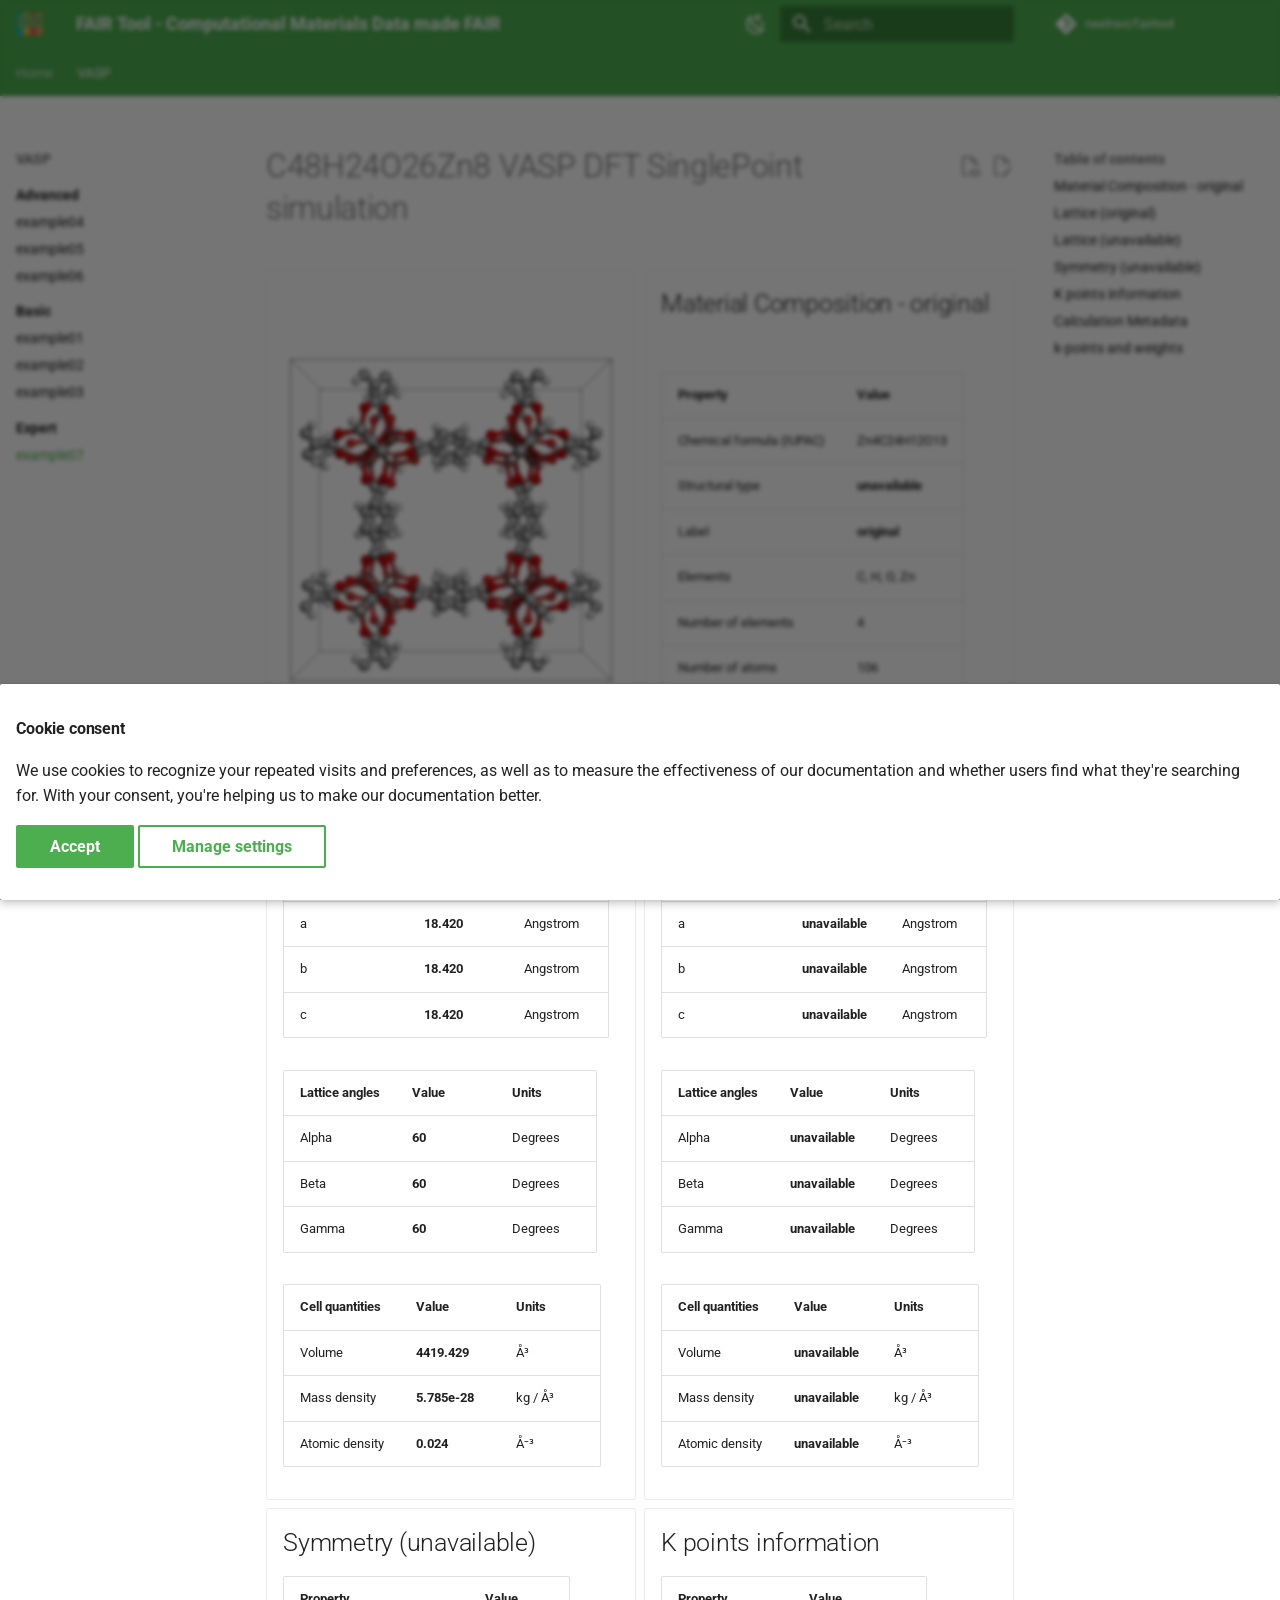
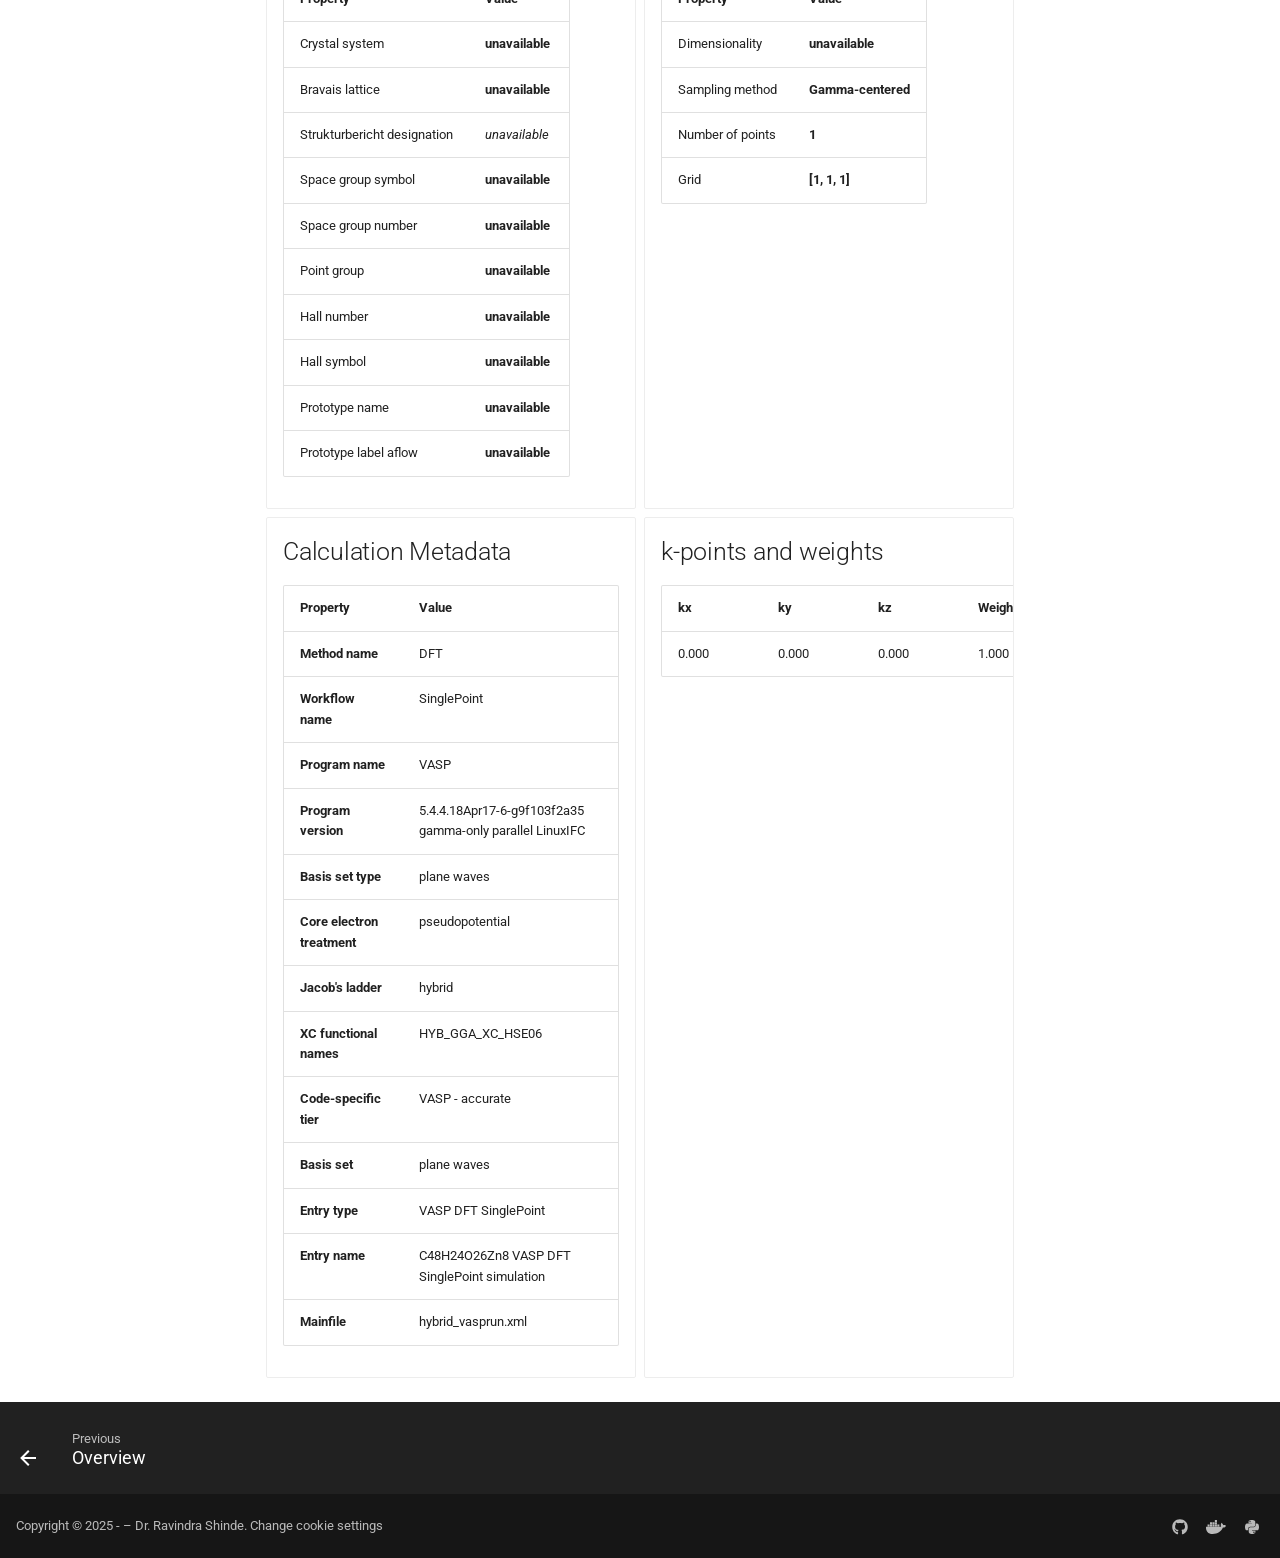
<file: Expert/example07/fair_summarized_hybrid_vasprun.html>
<!doctype html>
<html lang="en" class="no-js">
  <head>
    
      <meta charset="utf-8">
      <meta name="viewport" content="width=device-width,initial-scale=1">
      
        <meta name="description" content="The website and the repository guides on the data management for Computational Physics and Chemistry research for a FAIR storage of raw data, processed data, and metadata.
">
      
      
        <meta name="author" content="Dr. Ravindra Shinde">
      
      
        <link rel="canonical" href="http://127.0.0.1:8000/Expert/example07/fair_summarized_hybrid_vasprun.html">
      
      
        <link rel="prev" href="../index.html">
      
      
      
      <link rel="icon" href="../../assets/favicon.png">
      <meta name="generator" content="mkdocs-1.6.1, mkdocs-material-9.6.23">
    
    
      
        <title>example07 - FAIR Tool - Computational Materials Data made FAIR</title>
      
    
    
      <link rel="stylesheet" href="../../assets/stylesheets/main.84d31ad4.min.css">
      
        
        <link rel="stylesheet" href="../../assets/stylesheets/palette.06af60db.min.css">
      
      


    
    
      
    
    
      
        
        
        <link rel="preconnect" href="https://fonts.gstatic.com" crossorigin>
        <link rel="stylesheet" href="https://fonts.googleapis.com/css?family=Roboto:300,300i,400,400i,700,700i%7CRoboto+Mono:400,400i,700,700i&display=fallback">
        <style>:root{--md-text-font:"Roboto";--md-code-font:"Roboto Mono"}</style>
      
    
    
      <link rel="stylesheet" href="../../stylesheets/extra.css">
    
    <script>__md_scope=new URL("../..",location),__md_hash=e=>[...e].reduce(((e,_)=>(e<<5)-e+_.charCodeAt(0)),0),__md_get=(e,_=localStorage,t=__md_scope)=>JSON.parse(_.getItem(t.pathname+"."+e)),__md_set=(e,_,t=localStorage,a=__md_scope)=>{try{t.setItem(a.pathname+"."+e,JSON.stringify(_))}catch(e){}}</script>
    
      
  


  
  

<script id="__analytics">function __md_analytics(){function e(){dataLayer.push(arguments)}window.dataLayer=window.dataLayer||[],e("js",new Date),e("config",""),document.addEventListener("DOMContentLoaded",(function(){document.forms.search&&document.forms.search.query.addEventListener("blur",(function(){this.value&&e("event","search",{search_term:this.value})}));document$.subscribe((function(){var t=document.forms.feedback;if(void 0!==t)for(var a of t.querySelectorAll("[type=submit]"))a.addEventListener("click",(function(a){a.preventDefault();var n=document.location.pathname,d=this.getAttribute("data-md-value");e("event","feedback",{page:n,data:d}),t.firstElementChild.disabled=!0;var r=t.querySelector(".md-feedback__note [data-md-value='"+d+"']");r&&(r.hidden=!1)})),t.hidden=!1})),location$.subscribe((function(t){e("config","",{page_path:t.pathname})}))}));var t=document.createElement("script");t.async=!0,t.src="https://www.googletagmanager.com/gtag/js?id=",document.getElementById("__analytics").insertAdjacentElement("afterEnd",t)}</script>
  
    <script>if("undefined"!=typeof __md_analytics){var consent=__md_get("__consent");consent&&consent.analytics&&__md_analytics()}</script>
  

    
    
    
  </head>
  
  
    
    
      
    
    
    
    
    <body dir="ltr" data-md-color-scheme="default" data-md-color-primary="green" data-md-color-accent="deep-orange">
  
    
    <input class="md-toggle" data-md-toggle="drawer" type="checkbox" id="__drawer" autocomplete="off">
    <input class="md-toggle" data-md-toggle="search" type="checkbox" id="__search" autocomplete="off">
    <label class="md-overlay" for="__drawer"></label>
    <div data-md-component="skip">
      
        
        <a href="#c48h24o26zn8-vasp-dft-singlepoint-simulation" class="md-skip">
          Skip to content
        </a>
      
    </div>
    <div data-md-component="announce">
      
    </div>
    
    
      

<header class="md-header" data-md-component="header">
  <nav class="md-header__inner md-grid" aria-label="Header">
    <a href="../../index.html" title="FAIR Tool - Computational Materials Data made FAIR" class="md-header__button md-logo" aria-label="FAIR Tool - Computational Materials Data made FAIR" data-md-component="logo">
      
  <img src="../../assets/logo.png" alt="logo">

    </a>
    <label class="md-header__button md-icon" for="__drawer">
      
      <svg xmlns="http://www.w3.org/2000/svg" viewBox="0 0 24 24"><path d="M3 6h18v2H3zm0 5h18v2H3zm0 5h18v2H3z"/></svg>
    </label>
    <div class="md-header__title" data-md-component="header-title">
      <div class="md-header__ellipsis">
        <div class="md-header__topic">
          <span class="md-ellipsis">
            FAIR Tool - Computational Materials Data made FAIR
          </span>
        </div>
        <div class="md-header__topic" data-md-component="header-topic">
          <span class="md-ellipsis">
            
              example07
            
          </span>
        </div>
      </div>
    </div>
    
      
        <form class="md-header__option" data-md-component="palette">
  
    
    
    
    <input class="md-option" data-md-color-media="(prefers-color-scheme)" data-md-color-scheme="default" data-md-color-primary="green" data-md-color-accent="deep-orange"  aria-label="Switch to light mode"  type="radio" name="__palette" id="__palette_0">
    
      <label class="md-header__button md-icon" title="Switch to light mode" for="__palette_1" hidden>
        <svg xmlns="http://www.w3.org/2000/svg" viewBox="0 0 24 24"><path d="m17.75 4.09-2.53 1.94.91 3.06-2.63-1.81-2.63 1.81.91-3.06-2.53-1.94L12.44 4l1.06-3 1.06 3zm3.5 6.91-1.64 1.25.59 1.98-1.7-1.17-1.7 1.17.59-1.98L15.75 11l2.06-.05L18.5 9l.69 1.95zm-2.28 4.95c.83-.08 1.72 1.1 1.19 1.85-.32.45-.66.87-1.08 1.27C15.17 23 8.84 23 4.94 19.07c-3.91-3.9-3.91-10.24 0-14.14.4-.4.82-.76 1.27-1.08.75-.53 1.93.36 1.85 1.19-.27 2.86.69 5.83 2.89 8.02a9.96 9.96 0 0 0 8.02 2.89m-1.64 2.02a12.08 12.08 0 0 1-7.8-3.47c-2.17-2.19-3.33-5-3.49-7.82-2.81 3.14-2.7 7.96.31 10.98 3.02 3.01 7.84 3.12 10.98.31"/></svg>
      </label>
    
  
    
    
    
    <input class="md-option" data-md-color-media="(prefers-color-scheme: light)" data-md-color-scheme="default" data-md-color-primary="green" data-md-color-accent="deep-orange"  aria-label="Switch to dark mode"  type="radio" name="__palette" id="__palette_1">
    
      <label class="md-header__button md-icon" title="Switch to dark mode" for="__palette_2" hidden>
        <svg xmlns="http://www.w3.org/2000/svg" viewBox="0 0 24 24"><path d="M12 7a5 5 0 0 1 5 5 5 5 0 0 1-5 5 5 5 0 0 1-5-5 5 5 0 0 1 5-5m0 2a3 3 0 0 0-3 3 3 3 0 0 0 3 3 3 3 0 0 0 3-3 3 3 0 0 0-3-3m0-7 2.39 3.42C13.65 5.15 12.84 5 12 5s-1.65.15-2.39.42zM3.34 7l4.16-.35A7.2 7.2 0 0 0 5.94 8.5c-.44.74-.69 1.5-.83 2.29zm.02 10 1.76-3.77a7.131 7.131 0 0 0 2.38 4.14zM20.65 7l-1.77 3.79a7.02 7.02 0 0 0-2.38-4.15zm-.01 10-4.14.36c.59-.51 1.12-1.14 1.54-1.86.42-.73.69-1.5.83-2.29zM12 22l-2.41-3.44c.74.27 1.55.44 2.41.44.82 0 1.63-.17 2.37-.44z"/></svg>
      </label>
    
  
    
    
    
    <input class="md-option" data-md-color-media="(prefers-color-scheme: dark)" data-md-color-scheme="slate" data-md-color-primary="black" data-md-color-accent="amber"  aria-label="Switch to system preference"  type="radio" name="__palette" id="__palette_2">
    
      <label class="md-header__button md-icon" title="Switch to system preference" for="__palette_0" hidden>
        <svg xmlns="http://www.w3.org/2000/svg" viewBox="0 0 24 24"><path d="M12 18c-.89 0-1.74-.2-2.5-.55C11.56 16.5 13 14.42 13 12s-1.44-4.5-3.5-5.45C10.26 6.2 11.11 6 12 6a6 6 0 0 1 6 6 6 6 0 0 1-6 6m8-9.31V4h-4.69L12 .69 8.69 4H4v4.69L.69 12 4 15.31V20h4.69L12 23.31 15.31 20H20v-4.69L23.31 12z"/></svg>
      </label>
    
  
</form>
      
    
    
      <script>var palette=__md_get("__palette");if(palette&&palette.color){if("(prefers-color-scheme)"===palette.color.media){var media=matchMedia("(prefers-color-scheme: light)"),input=document.querySelector(media.matches?"[data-md-color-media='(prefers-color-scheme: light)']":"[data-md-color-media='(prefers-color-scheme: dark)']");palette.color.media=input.getAttribute("data-md-color-media"),palette.color.scheme=input.getAttribute("data-md-color-scheme"),palette.color.primary=input.getAttribute("data-md-color-primary"),palette.color.accent=input.getAttribute("data-md-color-accent")}for(var[key,value]of Object.entries(palette.color))document.body.setAttribute("data-md-color-"+key,value)}</script>
    
    
    
      
      
        <label class="md-header__button md-icon" for="__search">
          
          <svg xmlns="http://www.w3.org/2000/svg" viewBox="0 0 24 24"><path d="M9.5 3A6.5 6.5 0 0 1 16 9.5c0 1.61-.59 3.09-1.56 4.23l.27.27h.79l5 5-1.5 1.5-5-5v-.79l-.27-.27A6.52 6.52 0 0 1 9.5 16 6.5 6.5 0 0 1 3 9.5 6.5 6.5 0 0 1 9.5 3m0 2C7 5 5 7 5 9.5S7 14 9.5 14 14 12 14 9.5 12 5 9.5 5"/></svg>
        </label>
        <div class="md-search" data-md-component="search" role="dialog">
  <label class="md-search__overlay" for="__search"></label>
  <div class="md-search__inner" role="search">
    <form class="md-search__form" name="search">
      <input type="text" class="md-search__input" name="query" aria-label="Search" placeholder="Search" autocapitalize="off" autocorrect="off" autocomplete="off" spellcheck="false" data-md-component="search-query" required>
      <label class="md-search__icon md-icon" for="__search">
        
        <svg xmlns="http://www.w3.org/2000/svg" viewBox="0 0 24 24"><path d="M9.5 3A6.5 6.5 0 0 1 16 9.5c0 1.61-.59 3.09-1.56 4.23l.27.27h.79l5 5-1.5 1.5-5-5v-.79l-.27-.27A6.52 6.52 0 0 1 9.5 16 6.5 6.5 0 0 1 3 9.5 6.5 6.5 0 0 1 9.5 3m0 2C7 5 5 7 5 9.5S7 14 9.5 14 14 12 14 9.5 12 5 9.5 5"/></svg>
        
        <svg xmlns="http://www.w3.org/2000/svg" viewBox="0 0 24 24"><path d="M20 11v2H8l5.5 5.5-1.42 1.42L4.16 12l7.92-7.92L13.5 5.5 8 11z"/></svg>
      </label>
      <nav class="md-search__options" aria-label="Search">
        
          <a href="javascript:void(0)" class="md-search__icon md-icon" title="Share" aria-label="Share" data-clipboard data-clipboard-text="" data-md-component="search-share" tabindex="-1">
            
            <svg xmlns="http://www.w3.org/2000/svg" viewBox="0 0 24 24"><path d="M18 16.08c-.76 0-1.44.3-1.96.77L8.91 12.7c.05-.23.09-.46.09-.7s-.04-.47-.09-.7l7.05-4.11c.54.5 1.25.81 2.04.81a3 3 0 0 0 3-3 3 3 0 0 0-3-3 3 3 0 0 0-3 3c0 .24.04.47.09.7L8.04 9.81C7.5 9.31 6.79 9 6 9a3 3 0 0 0-3 3 3 3 0 0 0 3 3c.79 0 1.5-.31 2.04-.81l7.12 4.15c-.05.21-.08.43-.08.66 0 1.61 1.31 2.91 2.92 2.91s2.92-1.3 2.92-2.91A2.92 2.92 0 0 0 18 16.08"/></svg>
          </a>
        
        <button type="reset" class="md-search__icon md-icon" title="Clear" aria-label="Clear" tabindex="-1">
          
          <svg xmlns="http://www.w3.org/2000/svg" viewBox="0 0 24 24"><path d="M19 6.41 17.59 5 12 10.59 6.41 5 5 6.41 10.59 12 5 17.59 6.41 19 12 13.41 17.59 19 19 17.59 13.41 12z"/></svg>
        </button>
      </nav>
      
        <div class="md-search__suggest" data-md-component="search-suggest"></div>
      
    </form>
    <div class="md-search__output">
      <div class="md-search__scrollwrap" tabindex="0" data-md-scrollfix>
        <div class="md-search-result" data-md-component="search-result">
          <div class="md-search-result__meta">
            Initializing search
          </div>
          <ol class="md-search-result__list" role="presentation"></ol>
        </div>
      </div>
    </div>
  </div>
</div>
      
    
    
      <div class="md-header__source">
        <a href="https://github.com/neelravi/fairtool" title="Go to repository" class="md-source" data-md-component="source">
  <div class="md-source__icon md-icon">
    
    <svg xmlns="http://www.w3.org/2000/svg" viewBox="0 0 448 512"><!--! Font Awesome Free 7.1.0 by @fontawesome - https://fontawesome.com License - https://fontawesome.com/license/free (Icons: CC BY 4.0, Fonts: SIL OFL 1.1, Code: MIT License) Copyright 2025 Fonticons, Inc.--><path d="M439.6 236.1 244 40.5c-5.4-5.5-12.8-8.5-20.4-8.5s-15 3-20.4 8.4L162.5 81l51.5 51.5c27.1-9.1 52.7 16.8 43.4 43.7l49.7 49.7c34.2-11.8 61.2 31 35.5 56.7-26.5 26.5-70.2-2.9-56-37.3L240.3 199v121.9c25.3 12.5 22.3 41.8 9.1 55-6.4 6.4-15.2 10.1-24.3 10.1s-17.8-3.6-24.3-10.1c-17.6-17.6-11.1-46.9 11.2-56v-123c-20.8-8.5-24.6-30.7-18.6-45L142.6 101 8.5 235.1C3 240.6 0 247.9 0 255.5s3 15 8.5 20.4l195.6 195.7c5.4 5.4 12.7 8.4 20.4 8.4s15-3 20.4-8.4l194.7-194.7c5.4-5.4 8.4-12.8 8.4-20.4s-3-15-8.4-20.4"/></svg>
  </div>
  <div class="md-source__repository">
    neelravi/fairtool
  </div>
</a>
      </div>
    
  </nav>
  
</header>
    
    <div class="md-container" data-md-component="container">
      
      
        
          
            
<nav class="md-tabs" aria-label="Tabs" data-md-component="tabs">
  <div class="md-grid">
    <ul class="md-tabs__list">
      
        
  
  
  
  
    <li class="md-tabs__item">
      <a href="../../index.html" class="md-tabs__link">
        
  
  
    
  
  Home

      </a>
    </li>
  

      
        
  
  
  
    
  
  
    
    
      
  
  
  
    
  
  
    
    
      <li class="md-tabs__item md-tabs__item--active">
        <a href="../../Advanced/index.html" class="md-tabs__link">
          
  
  
    
  
  VASP

        </a>
      </li>
    
  

    
  

      
    </ul>
  </div>
</nav>
          
        
      
      <main class="md-main" data-md-component="main">
        <div class="md-main__inner md-grid">
          
            
              
              <div class="md-sidebar md-sidebar--primary" data-md-component="sidebar" data-md-type="navigation" >
                <div class="md-sidebar__scrollwrap">
                  <div class="md-sidebar__inner">
                    


  


<nav class="md-nav md-nav--primary md-nav--lifted" aria-label="Navigation" data-md-level="0">
  <label class="md-nav__title" for="__drawer">
    <a href="../../index.html" title="FAIR Tool - Computational Materials Data made FAIR" class="md-nav__button md-logo" aria-label="FAIR Tool - Computational Materials Data made FAIR" data-md-component="logo">
      
  <img src="../../assets/logo.png" alt="logo">

    </a>
    FAIR Tool - Computational Materials Data made FAIR
  </label>
  
    <div class="md-nav__source">
      <a href="https://github.com/neelravi/fairtool" title="Go to repository" class="md-source" data-md-component="source">
  <div class="md-source__icon md-icon">
    
    <svg xmlns="http://www.w3.org/2000/svg" viewBox="0 0 448 512"><!--! Font Awesome Free 7.1.0 by @fontawesome - https://fontawesome.com License - https://fontawesome.com/license/free (Icons: CC BY 4.0, Fonts: SIL OFL 1.1, Code: MIT License) Copyright 2025 Fonticons, Inc.--><path d="M439.6 236.1 244 40.5c-5.4-5.5-12.8-8.5-20.4-8.5s-15 3-20.4 8.4L162.5 81l51.5 51.5c27.1-9.1 52.7 16.8 43.4 43.7l49.7 49.7c34.2-11.8 61.2 31 35.5 56.7-26.5 26.5-70.2-2.9-56-37.3L240.3 199v121.9c25.3 12.5 22.3 41.8 9.1 55-6.4 6.4-15.2 10.1-24.3 10.1s-17.8-3.6-24.3-10.1c-17.6-17.6-11.1-46.9 11.2-56v-123c-20.8-8.5-24.6-30.7-18.6-45L142.6 101 8.5 235.1C3 240.6 0 247.9 0 255.5s3 15 8.5 20.4l195.6 195.7c5.4 5.4 12.7 8.4 20.4 8.4s15-3 20.4-8.4l194.7-194.7c5.4-5.4 8.4-12.8 8.4-20.4s-3-15-8.4-20.4"/></svg>
  </div>
  <div class="md-source__repository">
    neelravi/fairtool
  </div>
</a>
    </div>
  
  <ul class="md-nav__list" data-md-scrollfix>
    
      
      
  
  
  
  
    <li class="md-nav__item">
      <a href="../../index.html" class="md-nav__link">
        
  
  
  <span class="md-ellipsis">
    Home
    
  </span>
  

      </a>
    </li>
  

    
      
      
  
  
    
  
  
  
    
    
      
        
      
        
      
        
      
    
    
    
      
        
        
      
      
        
      
    
    
    <li class="md-nav__item md-nav__item--active md-nav__item--section md-nav__item--nested">
      
        
        
        <input class="md-nav__toggle md-toggle " type="checkbox" id="__nav_2" checked>
        
          
          <label class="md-nav__link" for="__nav_2" id="__nav_2_label" tabindex="">
            
  
  
  <span class="md-ellipsis">
    VASP
    
  </span>
  

            <span class="md-nav__icon md-icon"></span>
          </label>
        
        <nav class="md-nav" data-md-level="1" aria-labelledby="__nav_2_label" aria-expanded="true">
          <label class="md-nav__title" for="__nav_2">
            <span class="md-nav__icon md-icon"></span>
            VASP
          </label>
          <ul class="md-nav__list" data-md-scrollfix>
            
              
                
  
  
  
  
    
    
      
        
          
        
      
        
      
        
      
        
      
    
    
    
      
      
        
          
          
        
      
    
    
    <li class="md-nav__item md-nav__item--section md-nav__item--nested">
      
        
        
        <input class="md-nav__toggle md-toggle " type="checkbox" id="__nav_2_1" >
        
          
          <div class="md-nav__link md-nav__container">
            <a href="../../Advanced/index.html" class="md-nav__link ">
              
  
  
  <span class="md-ellipsis">
    Advanced
    
  </span>
  

            </a>
            
              
              <label class="md-nav__link " for="__nav_2_1" id="__nav_2_1_label" tabindex="">
                <span class="md-nav__icon md-icon"></span>
              </label>
            
          </div>
        
        <nav class="md-nav" data-md-level="2" aria-labelledby="__nav_2_1_label" aria-expanded="false">
          <label class="md-nav__title" for="__nav_2_1">
            <span class="md-nav__icon md-icon"></span>
            Advanced
          </label>
          <ul class="md-nav__list" data-md-scrollfix>
            
              
            
              
                
  
  
  
  
    <li class="md-nav__item">
      <a href="../../Advanced/example04/fair_summarized_vasprun.html" class="md-nav__link">
        
  
  
  <span class="md-ellipsis">
    example04
    
  </span>
  

      </a>
    </li>
  

              
            
              
                
  
  
  
  
    <li class="md-nav__item">
      <a href="../../Advanced/example05/fair_summarized_vasprun.html" class="md-nav__link">
        
  
  
  <span class="md-ellipsis">
    example05
    
  </span>
  

      </a>
    </li>
  

              
            
              
                
  
  
  
  
    <li class="md-nav__item">
      <a href="../../Advanced/example06/fair_summarized_vasprun.html" class="md-nav__link">
        
  
  
  <span class="md-ellipsis">
    example06
    
  </span>
  

      </a>
    </li>
  

              
            
          </ul>
        </nav>
      
    </li>
  

              
            
              
                
  
  
  
  
    
    
      
        
          
        
      
        
      
        
      
        
      
    
    
    
      
      
        
          
          
        
      
    
    
    <li class="md-nav__item md-nav__item--section md-nav__item--nested">
      
        
        
        <input class="md-nav__toggle md-toggle " type="checkbox" id="__nav_2_2" >
        
          
          <div class="md-nav__link md-nav__container">
            <a href="../../Basic/index.html" class="md-nav__link ">
              
  
  
  <span class="md-ellipsis">
    Basic
    
  </span>
  

            </a>
            
              
              <label class="md-nav__link " for="__nav_2_2" id="__nav_2_2_label" tabindex="">
                <span class="md-nav__icon md-icon"></span>
              </label>
            
          </div>
        
        <nav class="md-nav" data-md-level="2" aria-labelledby="__nav_2_2_label" aria-expanded="false">
          <label class="md-nav__title" for="__nav_2_2">
            <span class="md-nav__icon md-icon"></span>
            Basic
          </label>
          <ul class="md-nav__list" data-md-scrollfix>
            
              
            
              
                
  
  
  
  
    <li class="md-nav__item">
      <a href="../../Basic/example01/fair_summarized_vasprun.html" class="md-nav__link">
        
  
  
  <span class="md-ellipsis">
    example01
    
  </span>
  

      </a>
    </li>
  

              
            
              
                
  
  
  
  
    <li class="md-nav__item">
      <a href="../../Basic/example02/fair_summarized_band_si_vasprun.html" class="md-nav__link">
        
  
  
  <span class="md-ellipsis">
    example02
    
  </span>
  

      </a>
    </li>
  

              
            
              
                
  
  
  
  
    <li class="md-nav__item">
      <a href="../../Basic/example03/fair_summarized_dos_si_vasprun.html" class="md-nav__link">
        
  
  
  <span class="md-ellipsis">
    example03
    
  </span>
  

      </a>
    </li>
  

              
            
          </ul>
        </nav>
      
    </li>
  

              
            
              
                
  
  
    
  
  
  
    
    
      
        
          
        
      
        
      
    
    
    
      
      
        
          
          
        
      
    
    
    <li class="md-nav__item md-nav__item--active md-nav__item--section md-nav__item--nested">
      
        
        
        <input class="md-nav__toggle md-toggle " type="checkbox" id="__nav_2_3" checked>
        
          
          <div class="md-nav__link md-nav__container">
            <a href="../index.html" class="md-nav__link ">
              
  
  
  <span class="md-ellipsis">
    Expert
    
  </span>
  

            </a>
            
              
              <label class="md-nav__link " for="__nav_2_3" id="__nav_2_3_label" tabindex="">
                <span class="md-nav__icon md-icon"></span>
              </label>
            
          </div>
        
        <nav class="md-nav" data-md-level="2" aria-labelledby="__nav_2_3_label" aria-expanded="true">
          <label class="md-nav__title" for="__nav_2_3">
            <span class="md-nav__icon md-icon"></span>
            Expert
          </label>
          <ul class="md-nav__list" data-md-scrollfix>
            
              
            
              
                
  
  
    
  
  
  
    <li class="md-nav__item md-nav__item--active">
      
      <input class="md-nav__toggle md-toggle" type="checkbox" id="__toc">
      
      
        
      
      
        <label class="md-nav__link md-nav__link--active" for="__toc">
          
  
  
  <span class="md-ellipsis">
    example07
    
  </span>
  

          <span class="md-nav__icon md-icon"></span>
        </label>
      
      <a href="fair_summarized_hybrid_vasprun.html" class="md-nav__link md-nav__link--active">
        
  
  
  <span class="md-ellipsis">
    example07
    
  </span>
  

      </a>
      
        

<nav class="md-nav md-nav--secondary" aria-label="Table of contents">
  
  
  
    
  
  
    <label class="md-nav__title" for="__toc">
      <span class="md-nav__icon md-icon"></span>
      Table of contents
    </label>
    <ul class="md-nav__list" data-md-component="toc" data-md-scrollfix>
      
        <li class="md-nav__item">
  <a href="#material-composition-original" class="md-nav__link">
    <span class="md-ellipsis">
      Material Composition - original
    </span>
  </a>
  
</li>
      
        <li class="md-nav__item">
  <a href="#lattice-original" class="md-nav__link">
    <span class="md-ellipsis">
      Lattice (original)
    </span>
  </a>
  
</li>
      
        <li class="md-nav__item">
  <a href="#lattice-unavailable" class="md-nav__link">
    <span class="md-ellipsis">
      Lattice (unavailable)
    </span>
  </a>
  
</li>
      
        <li class="md-nav__item">
  <a href="#symmetry-unavailable" class="md-nav__link">
    <span class="md-ellipsis">
      Symmetry (unavailable)
    </span>
  </a>
  
</li>
      
        <li class="md-nav__item">
  <a href="#k-points-information" class="md-nav__link">
    <span class="md-ellipsis">
      K points information
    </span>
  </a>
  
</li>
      
        <li class="md-nav__item">
  <a href="#calculation-metadata" class="md-nav__link">
    <span class="md-ellipsis">
      Calculation Metadata
    </span>
  </a>
  
</li>
      
        <li class="md-nav__item">
  <a href="#k-points-and-weights" class="md-nav__link">
    <span class="md-ellipsis">
      k-points and weights
    </span>
  </a>
  
</li>
      
    </ul>
  
</nav>
      
    </li>
  

              
            
          </ul>
        </nav>
      
    </li>
  

              
            
          </ul>
        </nav>
      
    </li>
  

    
  </ul>
</nav>
                  </div>
                </div>
              </div>
            
            
              
              <div class="md-sidebar md-sidebar--secondary" data-md-component="sidebar" data-md-type="toc" >
                <div class="md-sidebar__scrollwrap">
                  <div class="md-sidebar__inner">
                    

<nav class="md-nav md-nav--secondary" aria-label="Table of contents">
  
  
  
    
  
  
    <label class="md-nav__title" for="__toc">
      <span class="md-nav__icon md-icon"></span>
      Table of contents
    </label>
    <ul class="md-nav__list" data-md-component="toc" data-md-scrollfix>
      
        <li class="md-nav__item">
  <a href="#material-composition-original" class="md-nav__link">
    <span class="md-ellipsis">
      Material Composition - original
    </span>
  </a>
  
</li>
      
        <li class="md-nav__item">
  <a href="#lattice-original" class="md-nav__link">
    <span class="md-ellipsis">
      Lattice (original)
    </span>
  </a>
  
</li>
      
        <li class="md-nav__item">
  <a href="#lattice-unavailable" class="md-nav__link">
    <span class="md-ellipsis">
      Lattice (unavailable)
    </span>
  </a>
  
</li>
      
        <li class="md-nav__item">
  <a href="#symmetry-unavailable" class="md-nav__link">
    <span class="md-ellipsis">
      Symmetry (unavailable)
    </span>
  </a>
  
</li>
      
        <li class="md-nav__item">
  <a href="#k-points-information" class="md-nav__link">
    <span class="md-ellipsis">
      K points information
    </span>
  </a>
  
</li>
      
        <li class="md-nav__item">
  <a href="#calculation-metadata" class="md-nav__link">
    <span class="md-ellipsis">
      Calculation Metadata
    </span>
  </a>
  
</li>
      
        <li class="md-nav__item">
  <a href="#k-points-and-weights" class="md-nav__link">
    <span class="md-ellipsis">
      k-points and weights
    </span>
  </a>
  
</li>
      
    </ul>
  
</nav>
                  </div>
                </div>
              </div>
            
          
          
            <div class="md-content" data-md-component="content">
              <article class="md-content__inner md-typeset">
                
                  


  
    <a href="https://github.com/neelravi/fairtool/blob/main/documentation/docs/Expert/example07/fair_summarized_hybrid_vasprun.md" title="Edit this page" class="md-content__button md-icon" rel="edit">
      
      <svg xmlns="http://www.w3.org/2000/svg" viewBox="0 0 24 24"><path d="M10 20H6V4h7v5h5v3.1l2-2V8l-6-6H6c-1.1 0-2 .9-2 2v16c0 1.1.9 2 2 2h4zm10.2-7c.1 0 .3.1.4.2l1.3 1.3c.2.2.2.6 0 .8l-1 1-2.1-2.1 1-1c.1-.1.2-.2.4-.2m0 3.9L14.1 23H12v-2.1l6.1-6.1z"/></svg>
    </a>
  
  
    
      
    
    <a href="https://github.com/neelravi/fairtool/raw/main/documentation/docs/Expert/example07/fair_summarized_hybrid_vasprun.md" title="View source of this page" class="md-content__button md-icon">
      
      <svg xmlns="http://www.w3.org/2000/svg" viewBox="0 0 24 24"><path d="M17 18c.56 0 1 .44 1 1s-.44 1-1 1-1-.44-1-1 .44-1 1-1m0-3c-2.73 0-5.06 1.66-6 4 .94 2.34 3.27 4 6 4s5.06-1.66 6-4c-.94-2.34-3.27-4-6-4m0 6.5a2.5 2.5 0 0 1-2.5-2.5 2.5 2.5 0 0 1 2.5-2.5 2.5 2.5 0 0 1 2.5 2.5 2.5 2.5 0 0 1-2.5 2.5M9.27 20H6V4h7v5h5v4.07c.7.08 1.36.25 2 .49V8l-6-6H6a2 2 0 0 0-2 2v16a2 2 0 0 0 2 2h4.5a8.2 8.2 0 0 1-1.23-2"/></svg>
    </a>
  


<h1 id="c48h24o26zn8-vasp-dft-singlepoint-simulation">C48H24O26Zn8 VASP DFT SinglePoint simulation<a class="headerlink" href="#c48h24o26zn8-vasp-dft-singlepoint-simulation" title="Permanent link">&para;</a></h1>
<div class="grid cards">
<div class="structure-card card" style="width: 100%; max-width: 800px; margin: auto; padding: 0em;">
<div class="structure-viewer" data-json="fair-structure.json" style="width: 100%; height: 500px;"></div>
</div>
<ul>
<li>
<h2 id="material-composition-original">Material Composition - original<a class="headerlink" href="#material-composition-original" title="Permanent link">&para;</a></h2>
<table>
<thead>
<tr>
<th>Property</th>
<th>Value</th>
</tr>
</thead>
<tbody>
<tr>
<td>Chemical formula (IUPAC)</td>
<td>Zn4C24H12O13</td>
</tr>
<tr>
<td>Structural type</td>
<td><strong>unavailable</strong></td>
</tr>
<tr>
<td>Label</td>
<td><strong>original</strong></td>
</tr>
<tr>
<td>Elements</td>
<td>C, H, O, Zn</td>
</tr>
<tr>
<td>Number of elements</td>
<td>4</td>
</tr>
<tr>
<td>Number of atoms</td>
<td>106</td>
</tr>
</tbody>
</table>
</li>
</ul>
</div>
<div class="grid cards">
<ul>
<li>
<h2 id="lattice-original">Lattice (original)<a class="headerlink" href="#lattice-original" title="Permanent link">&para;</a></h2>
<table>
<thead>
<tr>
<th>Lattice constant</th>
<th>Value</th>
<th>Units</th>
</tr>
</thead>
<tbody>
<tr>
<td>a</td>
<td><strong>18.420</strong></td>
<td>Angstrom</td>
</tr>
<tr>
<td>b</td>
<td><strong>18.420</strong></td>
<td>Angstrom</td>
</tr>
<tr>
<td>c</td>
<td><strong>18.420</strong></td>
<td>Angstrom</td>
</tr>
</tbody>
</table>
<table>
<thead>
<tr>
<th>Lattice angles</th>
<th>Value</th>
<th>Units</th>
</tr>
</thead>
<tbody>
<tr>
<td>Alpha</td>
<td><strong>60</strong></td>
<td>Degrees</td>
</tr>
<tr>
<td>Beta</td>
<td><strong>60</strong></td>
<td>Degrees</td>
</tr>
<tr>
<td>Gamma</td>
<td><strong>60</strong></td>
<td>Degrees</td>
</tr>
</tbody>
</table>
<table>
<thead>
<tr>
<th>Cell quantities</th>
<th>Value</th>
<th>Units</th>
</tr>
</thead>
<tbody>
<tr>
<td>Volume</td>
<td><strong>4419.429</strong></td>
<td>Å³</td>
</tr>
<tr>
<td>Mass density</td>
<td><strong>5.785e-28</strong></td>
<td>kg / Å³</td>
</tr>
<tr>
<td>Atomic density</td>
<td><strong>0.024</strong></td>
<td>Å⁻³</td>
</tr>
</tbody>
</table>
</li>
<li>
<h2 id="lattice-unavailable">Lattice (unavailable)<a class="headerlink" href="#lattice-unavailable" title="Permanent link">&para;</a></h2>
<table>
<thead>
<tr>
<th>Lattice constant</th>
<th>Value</th>
<th>Units</th>
</tr>
</thead>
<tbody>
<tr>
<td>a</td>
<td><strong>unavailable</strong></td>
<td>Angstrom</td>
</tr>
<tr>
<td>b</td>
<td><strong>unavailable</strong></td>
<td>Angstrom</td>
</tr>
<tr>
<td>c</td>
<td><strong>unavailable</strong></td>
<td>Angstrom</td>
</tr>
</tbody>
</table>
<table>
<thead>
<tr>
<th>Lattice angles</th>
<th>Value</th>
<th>Units</th>
</tr>
</thead>
<tbody>
<tr>
<td>Alpha</td>
<td><strong>unavailable</strong></td>
<td>Degrees</td>
</tr>
<tr>
<td>Beta</td>
<td><strong>unavailable</strong></td>
<td>Degrees</td>
</tr>
<tr>
<td>Gamma</td>
<td><strong>unavailable</strong></td>
<td>Degrees</td>
</tr>
</tbody>
</table>
<table>
<thead>
<tr>
<th>Cell quantities</th>
<th>Value</th>
<th>Units</th>
</tr>
</thead>
<tbody>
<tr>
<td>Volume</td>
<td><strong>unavailable</strong></td>
<td>Å³</td>
</tr>
<tr>
<td>Mass density</td>
<td><strong>unavailable</strong></td>
<td>kg / Å³</td>
</tr>
<tr>
<td>Atomic density</td>
<td><strong>unavailable</strong></td>
<td>Å⁻³</td>
</tr>
</tbody>
</table>
</li>
<li>
<h2 id="symmetry-unavailable">Symmetry (unavailable)<a class="headerlink" href="#symmetry-unavailable" title="Permanent link">&para;</a></h2>
<table>
<thead>
<tr>
<th>Property</th>
<th>Value</th>
</tr>
</thead>
<tbody>
<tr>
<td>Crystal system</td>
<td><strong>unavailable</strong></td>
</tr>
<tr>
<td>Bravais lattice</td>
<td><strong>unavailable</strong></td>
</tr>
<tr>
<td>Strukturbericht designation</td>
<td><em>unavailable</em></td>
</tr>
<tr>
<td>Space group symbol</td>
<td><strong>unavailable</strong></td>
</tr>
<tr>
<td>Space group number</td>
<td><strong>unavailable</strong></td>
</tr>
<tr>
<td>Point group</td>
<td><strong>unavailable</strong></td>
</tr>
<tr>
<td>Hall number</td>
<td><strong>unavailable</strong></td>
</tr>
<tr>
<td>Hall symbol</td>
<td><strong>unavailable</strong></td>
</tr>
<tr>
<td>Prototype name</td>
<td><strong>unavailable</strong></td>
</tr>
<tr>
<td>Prototype label aflow</td>
<td><strong>unavailable</strong></td>
</tr>
</tbody>
</table>
</li>
<li>
<h2 id="k-points-information">K points information<a class="headerlink" href="#k-points-information" title="Permanent link">&para;</a></h2>
<table>
<thead>
<tr>
<th>Property</th>
<th>Value</th>
</tr>
</thead>
<tbody>
<tr>
<td>Dimensionality</td>
<td><strong>unavailable</strong></td>
</tr>
<tr>
<td>Sampling method</td>
<td><strong>Gamma-centered</strong></td>
</tr>
<tr>
<td>Number of points</td>
<td><strong>1</strong></td>
</tr>
<tr>
<td>Grid</td>
<td><strong>[1, 1, 1]</strong></td>
</tr>
</tbody>
</table>
</li>
<li>
<h2 id="calculation-metadata">Calculation Metadata<a class="headerlink" href="#calculation-metadata" title="Permanent link">&para;</a></h2>
<table>
<thead>
<tr>
<th>Property</th>
<th>Value</th>
</tr>
</thead>
<tbody>
<tr>
<td><strong>Method name</strong></td>
<td>DFT</td>
</tr>
<tr>
<td><strong>Workflow name</strong></td>
<td>SinglePoint</td>
</tr>
<tr>
<td><strong>Program name</strong></td>
<td>VASP</td>
</tr>
<tr>
<td><strong>Program version</strong></td>
<td>5.4.4.18Apr17-6-g9f103f2a35 gamma-only parallel LinuxIFC</td>
</tr>
<tr>
<td><strong>Basis set type</strong></td>
<td>plane waves</td>
</tr>
<tr>
<td><strong>Core electron treatment</strong></td>
<td>pseudopotential</td>
</tr>
<tr>
<td><strong>Jacob's ladder</strong></td>
<td>hybrid</td>
</tr>
<tr>
<td><strong>XC functional names</strong></td>
<td>HYB_GGA_XC_HSE06</td>
</tr>
<tr>
<td><strong>Code-specific tier</strong></td>
<td>VASP - accurate</td>
</tr>
<tr>
<td><strong>Basis set</strong></td>
<td>plane waves</td>
</tr>
<tr>
<td><strong>Entry type</strong></td>
<td>VASP DFT SinglePoint</td>
</tr>
<tr>
<td><strong>Entry name</strong></td>
<td>C48H24O26Zn8 VASP DFT SinglePoint simulation</td>
</tr>
<tr>
<td><strong>Mainfile</strong></td>
<td>hybrid_vasprun.xml</td>
</tr>
</tbody>
</table>
</li>
<li>
<h2 id="k-points-and-weights">k-points and weights<a class="headerlink" href="#k-points-and-weights" title="Permanent link">&para;</a></h2>
<table>
<thead>
<tr>
<th>kx</th>
<th>ky</th>
<th>kz</th>
<th>Weight</th>
</tr>
</thead>
<tbody>
<tr>
<td>0.000</td>
<td>0.000</td>
<td>0.000</td>
<td>1.000</td>
</tr>
</tbody>
</table>
</li>
</ul>
</div>









  




                
              </article>
            </div>
          
          
  <script>var tabs=__md_get("__tabs");if(Array.isArray(tabs))e:for(var set of document.querySelectorAll(".tabbed-set")){var labels=set.querySelector(".tabbed-labels");for(var tab of tabs)for(var label of labels.getElementsByTagName("label"))if(label.innerText.trim()===tab){var input=document.getElementById(label.htmlFor);input.checked=!0;continue e}}</script>

<script>var target=document.getElementById(location.hash.slice(1));target&&target.name&&(target.checked=target.name.startsWith("__tabbed_"))</script>
        </div>
        
          <button type="button" class="md-top md-icon" data-md-component="top" hidden>
  
  <svg xmlns="http://www.w3.org/2000/svg" viewBox="0 0 24 24"><path d="M13 20h-2V8l-5.5 5.5-1.42-1.42L12 4.16l7.92 7.92-1.42 1.42L13 8z"/></svg>
  Back to top
</button>
        
      </main>
      
        <footer class="md-footer">
  
    
      
      <nav class="md-footer__inner md-grid" aria-label="Footer" >
        
          
          <a href="../index.html" class="md-footer__link md-footer__link--prev" aria-label="Previous: Overview">
            <div class="md-footer__button md-icon">
              
              <svg xmlns="http://www.w3.org/2000/svg" viewBox="0 0 24 24"><path d="M20 11v2H8l5.5 5.5-1.42 1.42L4.16 12l7.92-7.92L13.5 5.5 8 11z"/></svg>
            </div>
            <div class="md-footer__title">
              <span class="md-footer__direction">
                Previous
              </span>
              <div class="md-ellipsis">
                Overview
              </div>
            </div>
          </a>
        
        
      </nav>
    
  
  <div class="md-footer-meta md-typeset">
    <div class="md-footer-meta__inner md-grid">
      <div class="md-copyright">
  
    <div class="md-copyright__highlight">
      Copyright &copy; 2025 - – Dr. Ravindra Shinde. <a href="#__consent">Change cookie settings</a>

    </div>
  
  
</div>
      
        
<div class="md-social">
  
    
    
    
    
      
      
    
    <a href="https://github.com/neelravi/fairtool/" target="_blank" rel="noopener" title="github.com" class="md-social__link">
      <svg xmlns="http://www.w3.org/2000/svg" viewBox="0 0 512 512"><!--! Font Awesome Free 7.1.0 by @fontawesome - https://fontawesome.com License - https://fontawesome.com/license/free (Icons: CC BY 4.0, Fonts: SIL OFL 1.1, Code: MIT License) Copyright 2025 Fonticons, Inc.--><path d="M173.9 397.4c0 2-2.3 3.6-5.2 3.6-3.3.3-5.6-1.3-5.6-3.6 0-2 2.3-3.6 5.2-3.6 3-.3 5.6 1.3 5.6 3.6m-31.1-4.5c-.7 2 1.3 4.3 4.3 4.9 2.6 1 5.6 0 6.2-2s-1.3-4.3-4.3-5.2c-2.6-.7-5.5.3-6.2 2.3m44.2-1.7c-2.9.7-4.9 2.6-4.6 4.9.3 2 2.9 3.3 5.9 2.6 2.9-.7 4.9-2.6 4.6-4.6-.3-1.9-3-3.2-5.9-2.9M252.8 8C114.1 8 8 113.3 8 252c0 110.9 69.8 205.8 169.5 239.2 12.8 2.3 17.3-5.6 17.3-12.1 0-6.2-.3-40.4-.3-61.4 0 0-70 15-84.7-29.8 0 0-11.4-29.1-27.8-36.6 0 0-22.9-15.7 1.6-15.4 0 0 24.9 2 38.6 25.8 21.9 38.6 58.6 27.5 72.9 20.9 2.3-16 8.8-27.1 16-33.7-55.9-6.2-112.3-14.3-112.3-110.5 0-27.5 7.6-41.3 23.6-58.9-2.6-6.5-11.1-33.3 2.6-67.9 20.9-6.5 69 27 69 27 20-5.6 41.5-8.5 62.8-8.5s42.8 2.9 62.8 8.5c0 0 48.1-33.6 69-27 13.7 34.7 5.2 61.4 2.6 67.9 16 17.7 25.8 31.5 25.8 58.9 0 96.5-58.9 104.2-114.8 110.5 9.2 7.9 17 22.9 17 46.4 0 33.7-.3 75.4-.3 83.6 0 6.5 4.6 14.4 17.3 12.1C436.2 457.8 504 362.9 504 252 504 113.3 391.5 8 252.8 8M105.2 352.9c-1.3 1-1 3.3.7 5.2 1.6 1.6 3.9 2.3 5.2 1 1.3-1 1-3.3-.7-5.2-1.6-1.6-3.9-2.3-5.2-1m-10.8-8.1c-.7 1.3.3 2.9 2.3 3.9 1.6 1 3.6.7 4.3-.7.7-1.3-.3-2.9-2.3-3.9-2-.6-3.6-.3-4.3.7m32.4 35.6c-1.6 1.3-1 4.3 1.3 6.2 2.3 2.3 5.2 2.6 6.5 1 1.3-1.3.7-4.3-1.3-6.2-2.2-2.3-5.2-2.6-6.5-1m-11.4-14.7c-1.6 1-1.6 3.6 0 5.9s4.3 3.3 5.6 2.3c1.6-1.3 1.6-3.9 0-6.2-1.4-2.3-4-3.3-5.6-2"/></svg>
    </a>
  
    
    
    
    
      
      
    
    <a href="https://hub.docker.com/r/neelravi/" target="_blank" rel="noopener" title="hub.docker.com" class="md-social__link">
      <svg xmlns="http://www.w3.org/2000/svg" viewBox="0 0 640 512"><!--! Font Awesome Free 7.1.0 by @fontawesome - https://fontawesome.com License - https://fontawesome.com/license/free (Icons: CC BY 4.0, Fonts: SIL OFL 1.1, Code: MIT License) Copyright 2025 Fonticons, Inc.--><path d="M349.9 236.3h-66.1v-59.4h66.1zm0-204.3h-66.1v60.7h66.1zm78.2 144.8H362v59.4h66.1zm-156.3-72.1h-66.1v60.1h66.1zm78.1 0h-66.1v60.1h66.1zm276.8 100c-14.4-9.7-47.6-13.2-73.1-8.4-3.3-24-16.7-44.9-41.1-63.7l-14-9.3-9.3 14c-18.4 27.8-23.4 73.6-3.7 103.8-8.7 4.7-25.8 11.1-48.4 10.7H2.4c-8.7 50.8 5.8 116.8 44 162.1 37.1 43.9 92.7 66.2 165.4 66.2 157.4 0 273.9-72.5 328.4-204.2 21.4.4 67.6.1 91.3-45.2 1.5-2.5 6.6-13.2 8.5-17.1zm-511.1-27.9h-66v59.4h66.1v-59.4zm78.1 0h-66.1v59.4h66.1zm78.1 0h-66.1v59.4h66.1zm-78.1-72.1h-66.1v60.1h66.1z"/></svg>
    </a>
  
    
    
    
    
      
      
    
    <a href="https://pypi.org/user/neelravi/" target="_blank" rel="noopener" title="pypi.org" class="md-social__link">
      <svg xmlns="http://www.w3.org/2000/svg" viewBox="0 0 448 512"><!--! Font Awesome Free 7.1.0 by @fontawesome - https://fontawesome.com License - https://fontawesome.com/license/free (Icons: CC BY 4.0, Fonts: SIL OFL 1.1, Code: MIT License) Copyright 2025 Fonticons, Inc.--><path d="M439.8 200.5c-7.7-30.9-22.3-54.2-53.4-54.2h-40.1v47.4c0 36.8-31.2 67.8-66.8 67.8H172.7c-29.2 0-53.4 25-53.4 54.3v101.8c0 29 25.2 46 53.4 54.3 33.8 9.9 66.3 11.7 106.8 0 26.9-7.8 53.4-23.5 53.4-54.3v-40.7H226.2v-13.6h160.2c31.1 0 42.6-21.7 53.4-54.2 11.2-33.5 10.7-65.7 0-108.6M286.2 444.7a20.4 20.4 0 1 1 0-40.7 20.4 20.4 0 1 1 0 40.7M167.8 248.1h106.8c29.7 0 53.4-24.5 53.4-54.3V91.9c0-29-24.4-50.7-53.4-55.6-35.8-5.9-74.7-5.6-106.8.1-45.2 8-53.4 24.7-53.4 55.6v40.7h106.9v13.6h-147c-31.1 0-58.3 18.7-66.8 54.2-9.8 40.7-10.2 66.1 0 108.6 7.6 31.6 25.7 54.2 56.8 54.2H101v-48.8c0-35.3 30.5-66.4 66.8-66.4m-6.6-183.4a20.4 20.4 0 1 1 0 40.8 20.4 20.4 0 1 1 0-40.8"/></svg>
    </a>
  
</div>
      
    </div>
  </div>
</footer>
      
    </div>
    <div class="md-dialog" data-md-component="dialog">
      <div class="md-dialog__inner md-typeset"></div>
    </div>
    
      <div class="md-progress" data-md-component="progress" role="progressbar"></div>
    
    
      <div class="md-consent" data-md-component="consent" id="__consent" hidden>
        <div class="md-consent__overlay"></div>
        <aside class="md-consent__inner">
          <form class="md-consent__form md-grid md-typeset" name="consent">
            


  


<h4>Cookie consent</h4>
<p>We use cookies to recognize your repeated visits and preferences, as well as to measure the effectiveness of our documentation and whether users find what they're searching for. With your consent, you're helping us to make our documentation better.</p>
<input class="md-toggle" type="checkbox" id="__settings" >
<div class="md-consent__settings">
  <ul class="task-list">
    
    
      
        
  
  
    
    
  
  <li class="task-list-item">
    <label class="task-list-control">
      <input type="checkbox" name="analytics" checked>
      <span class="task-list-indicator"></span>
      Google Analytics
    </label>
  </li>

      
    
    
      
        
  
  
    
    
  
  <li class="task-list-item">
    <label class="task-list-control">
      <input type="checkbox" name="github" checked>
      <span class="task-list-indicator"></span>
      GitHub
    </label>
  </li>

      
    
    
  </ul>
</div>
<div class="md-consent__controls">
  
    
      <button class="md-button md-button--primary">Accept</button>
    
    
    
  
    
    
    
      <label class="md-button" for="__settings">Manage settings</label>
    
  
</div>
          </form>
        </aside>
      </div>
      <script>var consent=__md_get("__consent");if(consent)for(var input of document.forms.consent.elements)input.name&&(input.checked=consent[input.name]||!1);else"file:"!==location.protocol&&setTimeout((function(){document.querySelector("[data-md-component=consent]").hidden=!1}),250);var form=document.forms.consent;for(var action of["submit","reset"])form.addEventListener(action,(function(e){if(e.preventDefault(),"reset"===e.type)for(var n of document.forms.consent.elements)n.name&&(n.checked=!1);__md_set("__consent",Object.fromEntries(Array.from(new FormData(form).keys()).map((function(e){return[e,!0]})))),location.hash="",location.reload()}))</script>
    
    
      
      <script id="__config" type="application/json">{"base": "../..", "features": ["announce.dismiss", "content.action.edit", "content.action.view", "content.code.annotate", "content.code.copy", "content.tabs.link", "content.tooltips", "content.cards", "navigation.footer", "navigation.indexes", "navigation.instant", "navigation.instant.prefetch", "navigation.instant.progress", "navigation.sections", "navigation.tabs", "navigation.top", "navigation.tracking", "search.highlight", "search.share", "search.suggest", "toc.follow"], "search": "../../assets/javascripts/workers/search.973d3a69.min.js", "tags": null, "translations": {"clipboard.copied": "Copied to clipboard", "clipboard.copy": "Copy to clipboard", "search.result.more.one": "1 more on this page", "search.result.more.other": "# more on this page", "search.result.none": "No matching documents", "search.result.one": "1 matching document", "search.result.other": "# matching documents", "search.result.placeholder": "Type to start searching", "search.result.term.missing": "Missing", "select.version": "Select version"}, "version": null}</script>
    
    
      <script src="../../assets/javascripts/bundle.f55a23d4.min.js"></script>
      
        <script src="../../js/3Dmol-min.js"></script>
      
        <script src="../../js/structure.js"></script>
      
    
  </body>
</html>
</file>
<file: stylesheets/extra.css>
.md-grid {
  max-width: 1800px;
}

/* Make tables inside Material cards span full width */
.md-typeset .cards > li table {
    width: 100%;
    table-layout: auto;
    margin: 0; /* remove default table margin */
    border-collapse: collapse; /* makes table borders cleaner */
}

/* Style table headers and cells to match card padding */
.md-typeset .cards > li table th,
.md-typeset .cards > li table td {
    padding: 0.5em 0.75em; /* matches typical card padding */
    border: none; /* optional, remove if you want borders */
    white-space: normal;
    word-wrap: break-word;
}

/* Optional: make header bold like Material styling */
.md-typeset .cards > li table th {
    font-weight: 600;
    text-align: center; /* or left, depending on your preference */
}

/* Optional: add subtle row separation for readability */
.md-typeset .cards > li table tr + tr td {
    border-top: 1px solid var(--md-typeset-border-color, #e0e0e0);
}

/* Make tables outside cards span full width of content */
.md-typeset table {
    width: 100%;
    table-layout: auto;
    margin: 0;
    border-collapse: collapse;
}



/* --- Custom Data Grid --- */

/* The grid container for a single row of data */
.data-grid {
  display: grid;
  /* The top border is set on the first grid in a tab */
  border-left: 1px solid var(--md-default-fg-color--lightest);
}
.md-tabs__content .tabbed-content > .tabbed-block:first-of-type .data-grid:first-of-type {
    border-top: 1px solid var(--md-default-fg-color--lightest);
}

/* Define column layouts */
.data-grid--2-col { grid-template-columns: repeat(2, 1fr); }
.data-grid--3-col { grid-template-columns: repeat(3, 1fr); }
.data-grid--4-col { grid-template-columns: repeat(4, 1fr); }

/* Individual cell styling */
.data-cell {
  padding: 1em 1.2em;
  border-bottom: 1px solid var(--md-default-fg-color--lightest);
  border-right: 1px solid var(--md-default-fg-color--lightest);
}

/* Remove margin from the paragraph holding the main value */
.data-cell p {
  margin: 0;
  font-size: 1.1em;
  font-weight: 400;
}

/* The small gray label above the main value */
.data-label {
  display: block;
  font-size: 0.8em;
  color: var(--md-default-fg-color--light);
  margin-bottom: 0.2em;
}

/* Style for the copy icon */
.data-cell .md-icon {
  position: relative;
  top: 3px;
  margin-left: 4px;
  color: var(--md-default-fg-color--light);
  cursor: pointer;
}
.data-cell .md-icon:hover {
  color: var(--md-default-fg-color);
}

#viewer canvas {
  border-radius: 0.5rem;
  box-shadow: 0 0 10px rgba(0,0,0,0.05);
}
</file>
<file: assets/stylesheets/main.84d31ad4.min.css>
@charset "UTF-8";html{-webkit-text-size-adjust:none;-moz-text-size-adjust:none;text-size-adjust:none;box-sizing:border-box}*,:after,:before{box-sizing:inherit}@media (prefers-reduced-motion){*,:after,:before{transition:none!important}}body{margin:0}a,button,input,label{-webkit-tap-highlight-color:transparent}a{color:inherit;text-decoration:none}hr{border:0;box-sizing:initial;display:block;height:.05rem;overflow:visible;padding:0}small{font-size:80%}sub,sup{line-height:1em}img{border-style:none}table{border-collapse:initial;border-spacing:0}td,th{font-weight:400;vertical-align:top}button{background:#0000;border:0;font-family:inherit;font-size:inherit;margin:0;padding:0}input{border:0;outline:none}:root{--md-primary-fg-color:#4051b5;--md-primary-fg-color--light:#5d6cc0;--md-primary-fg-color--dark:#303fa1;--md-primary-bg-color:#fff;--md-primary-bg-color--light:#ffffffb3;--md-accent-fg-color:#526cfe;--md-accent-fg-color--transparent:#526cfe1a;--md-accent-bg-color:#fff;--md-accent-bg-color--light:#ffffffb3}[data-md-color-scheme=default]{color-scheme:light}[data-md-color-scheme=default] img[src$="#gh-dark-mode-only"],[data-md-color-scheme=default] img[src$="#only-dark"]{display:none}:root,[data-md-color-scheme=default]{--md-hue:225deg;--md-default-fg-color:#000000de;--md-default-fg-color--light:#0000008a;--md-default-fg-color--lighter:#00000052;--md-default-fg-color--lightest:#00000012;--md-default-bg-color:#fff;--md-default-bg-color--light:#ffffffb3;--md-default-bg-color--lighter:#ffffff4d;--md-default-bg-color--lightest:#ffffff1f;--md-code-fg-color:#36464e;--md-code-bg-color:#f5f5f5;--md-code-hl-color:#4287ff;--md-code-hl-color--light:#4287ff1a;--md-code-hl-number-color:#d52a2a;--md-code-hl-special-color:#db1457;--md-code-hl-function-color:#a846b9;--md-code-hl-constant-color:#6e59d9;--md-code-hl-keyword-color:#3f6ec6;--md-code-hl-string-color:#1c7d4d;--md-code-hl-name-color:var(--md-code-fg-color);--md-code-hl-operator-color:var(--md-default-fg-color--light);--md-code-hl-punctuation-color:var(--md-default-fg-color--light);--md-code-hl-comment-color:var(--md-default-fg-color--light);--md-code-hl-generic-color:var(--md-default-fg-color--light);--md-code-hl-variable-color:var(--md-default-fg-color--light);--md-typeset-color:var(--md-default-fg-color);--md-typeset-a-color:var(--md-primary-fg-color);--md-typeset-del-color:#f5503d26;--md-typeset-ins-color:#0bd57026;--md-typeset-kbd-color:#fafafa;--md-typeset-kbd-accent-color:#fff;--md-typeset-kbd-border-color:#b8b8b8;--md-typeset-mark-color:#ffff0080;--md-typeset-table-color:#0000001f;--md-typeset-table-color--light:rgba(0,0,0,.035);--md-admonition-fg-color:var(--md-default-fg-color);--md-admonition-bg-color:var(--md-default-bg-color);--md-warning-fg-color:#000000de;--md-warning-bg-color:#ff9;--md-footer-fg-color:#fff;--md-footer-fg-color--light:#ffffffb3;--md-footer-fg-color--lighter:#ffffff73;--md-footer-bg-color:#000000de;--md-footer-bg-color--dark:#00000052;--md-shadow-z1:0 0.2rem 0.5rem #0000000d,0 0 0.05rem #0000001a;--md-shadow-z2:0 0.2rem 0.5rem #0000001a,0 0 0.05rem #00000040;--md-shadow-z3:0 0.2rem 0.5rem #0003,0 0 0.05rem #00000059}.md-icon svg{fill:currentcolor;display:block;height:1.2rem;width:1.2rem}body{-webkit-font-smoothing:antialiased;-moz-osx-font-smoothing:grayscale;--md-text-font-family:var(--md-text-font,_),-apple-system,BlinkMacSystemFont,Helvetica,Arial,sans-serif;--md-code-font-family:var(--md-code-font,_),SFMono-Regular,Consolas,Menlo,monospace}aside,body,input{font-feature-settings:"kern","liga";color:var(--md-typeset-color);font-family:var(--md-text-font-family)}code,kbd,pre{font-feature-settings:"kern";font-family:var(--md-code-font-family)}:root{--md-typeset-table-sort-icon:url('data:image/svg+xml;charset=utf-8,<svg xmlns="http://www.w3.org/2000/svg" viewBox="0 0 24 24"><path d="m18 21-4-4h3V7h-3l4-4 4 4h-3v10h3M2 19v-2h10v2M2 13v-2h7v2M2 7V5h4v2z"/></svg>');--md-typeset-table-sort-icon--asc:url('data:image/svg+xml;charset=utf-8,<svg xmlns="http://www.w3.org/2000/svg" viewBox="0 0 24 24"><path d="M19 17h3l-4 4-4-4h3V3h2M2 17h10v2H2M6 5v2H2V5m0 6h7v2H2z"/></svg>');--md-typeset-table-sort-icon--desc:url('data:image/svg+xml;charset=utf-8,<svg xmlns="http://www.w3.org/2000/svg" viewBox="0 0 24 24"><path d="M19 7h3l-4-4-4 4h3v14h2M2 17h10v2H2M6 5v2H2V5m0 6h7v2H2z"/></svg>')}.md-typeset{-webkit-print-color-adjust:exact;color-adjust:exact;font-size:.8rem;line-height:1.6;overflow-wrap:break-word}@media print{.md-typeset{font-size:.68rem}}.md-typeset blockquote,.md-typeset dl,.md-typeset figure,.md-typeset ol,.md-typeset pre,.md-typeset ul{margin-bottom:1em;margin-top:1em}.md-typeset h1{color:var(--md-default-fg-color--light);font-size:2em;line-height:1.3;margin:0 0 1.25em}.md-typeset h1,.md-typeset h2{font-weight:300;letter-spacing:-.01em}.md-typeset h2{font-size:1.5625em;line-height:1.4;margin:1.6em 0 .64em}.md-typeset h3{font-size:1.25em;font-weight:400;letter-spacing:-.01em;line-height:1.5;margin:1.6em 0 .8em}.md-typeset h2+h3{margin-top:.8em}.md-typeset h4{font-weight:700;letter-spacing:-.01em;margin:1em 0}.md-typeset h5,.md-typeset h6{color:var(--md-default-fg-color--light);font-size:.8em;font-weight:700;letter-spacing:-.01em;margin:1.25em 0}.md-typeset h5{text-transform:uppercase}.md-typeset h5 code{text-transform:none}.md-typeset hr{border-bottom:.05rem solid var(--md-default-fg-color--lightest);display:flow-root;margin:1.5em 0}.md-typeset a{color:var(--md-typeset-a-color);word-break:break-word}.md-typeset a,.md-typeset a:before{transition:color 125ms}.md-typeset a:focus,.md-typeset a:hover{color:var(--md-accent-fg-color)}.md-typeset a:focus code,.md-typeset a:hover code{background-color:var(--md-accent-fg-color--transparent)}.md-typeset a code{color:currentcolor;transition:background-color 125ms}.md-typeset a.focus-visible{outline-color:var(--md-accent-fg-color);outline-offset:.2rem}.md-typeset code,.md-typeset kbd,.md-typeset pre{color:var(--md-code-fg-color);direction:ltr;font-variant-ligatures:none}@media print{.md-typeset code,.md-typeset kbd,.md-typeset pre{white-space:pre-wrap}}.md-typeset code{background-color:var(--md-code-bg-color);border-radius:.1rem;-webkit-box-decoration-break:clone;box-decoration-break:clone;font-size:.85em;padding:0 .2941176471em;word-break:break-word}.md-typeset code:not(.focus-visible){-webkit-tap-highlight-color:transparent;outline:none}.md-typeset pre{display:flow-root;line-height:1.4;position:relative}.md-typeset pre>code{-webkit-box-decoration-break:slice;box-decoration-break:slice;box-shadow:none;display:block;margin:0;outline-color:var(--md-accent-fg-color);overflow:auto;padding:.7720588235em 1.1764705882em;scrollbar-color:var(--md-default-fg-color--lighter) #0000;scrollbar-width:thin;touch-action:auto;word-break:normal}.md-typeset pre>code:hover{scrollbar-color:var(--md-accent-fg-color) #0000}.md-typeset pre>code::-webkit-scrollbar{height:.2rem;width:.2rem}.md-typeset pre>code::-webkit-scrollbar-thumb{background-color:var(--md-default-fg-color--lighter)}.md-typeset pre>code::-webkit-scrollbar-thumb:hover{background-color:var(--md-accent-fg-color)}.md-typeset kbd{background-color:var(--md-typeset-kbd-color);border-radius:.1rem;box-shadow:0 .1rem 0 .05rem var(--md-typeset-kbd-border-color),0 .1rem 0 var(--md-typeset-kbd-border-color),0 -.1rem .2rem var(--md-typeset-kbd-accent-color) inset;color:var(--md-default-fg-color);display:inline-block;font-size:.75em;padding:0 .6666666667em;vertical-align:text-top;word-break:break-word}.md-typeset mark{background-color:var(--md-typeset-mark-color);-webkit-box-decoration-break:clone;box-decoration-break:clone;color:inherit;word-break:break-word}.md-typeset abbr{border-bottom:.05rem dotted var(--md-default-fg-color--light);cursor:help;text-decoration:none}.md-typeset small{opacity:.75}[dir=ltr] .md-typeset sub,[dir=ltr] .md-typeset sup{margin-left:.078125em}[dir=rtl] .md-typeset sub,[dir=rtl] .md-typeset sup{margin-right:.078125em}[dir=ltr] .md-typeset blockquote{padding-left:.6rem}[dir=rtl] .md-typeset blockquote{padding-right:.6rem}[dir=ltr] .md-typeset blockquote{border-left:.2rem solid var(--md-default-fg-color--lighter)}[dir=rtl] .md-typeset blockquote{border-right:.2rem solid var(--md-default-fg-color--lighter)}.md-typeset blockquote{color:var(--md-default-fg-color--light);margin-left:0;margin-right:0}.md-typeset ul{list-style-type:disc}.md-typeset ul[type]{list-style-type:revert-layer}[dir=ltr] .md-typeset ol,[dir=ltr] .md-typeset ul{margin-left:.625em}[dir=rtl] .md-typeset ol,[dir=rtl] .md-typeset ul{margin-right:.625em}.md-typeset ol,.md-typeset ul{padding:0}.md-typeset ol:not([hidden]),.md-typeset ul:not([hidden]){display:flow-root}.md-typeset ol ol,.md-typeset ul ol{list-style-type:lower-alpha}.md-typeset ol ol ol,.md-typeset ul ol ol{list-style-type:lower-roman}.md-typeset ol ol ol ol,.md-typeset ul ol ol ol{list-style-type:upper-alpha}.md-typeset ol ol ol ol ol,.md-typeset ul ol ol ol ol{list-style-type:upper-roman}.md-typeset ol[type],.md-typeset ul[type]{list-style-type:revert-layer}[dir=ltr] .md-typeset ol li,[dir=ltr] .md-typeset ul li{margin-left:1.25em}[dir=rtl] .md-typeset ol li,[dir=rtl] .md-typeset ul li{margin-right:1.25em}.md-typeset ol li,.md-typeset ul li{margin-bottom:.5em}.md-typeset ol li blockquote,.md-typeset ol li p,.md-typeset ul li blockquote,.md-typeset ul li p{margin:.5em 0}.md-typeset ol li:last-child,.md-typeset ul li:last-child{margin-bottom:0}[dir=ltr] .md-typeset ol li ol,[dir=ltr] .md-typeset ol li ul,[dir=ltr] .md-typeset ul li ol,[dir=ltr] .md-typeset ul li ul{margin-left:.625em}[dir=rtl] .md-typeset ol li ol,[dir=rtl] .md-typeset ol li ul,[dir=rtl] .md-typeset ul li ol,[dir=rtl] .md-typeset ul li ul{margin-right:.625em}.md-typeset ol li ol,.md-typeset ol li ul,.md-typeset ul li ol,.md-typeset ul li ul{margin-bottom:.5em;margin-top:.5em}[dir=ltr] .md-typeset dd{margin-left:1.875em}[dir=rtl] .md-typeset dd{margin-right:1.875em}.md-typeset dd{margin-bottom:1.5em;margin-top:1em}.md-typeset img,.md-typeset svg,.md-typeset video{height:auto;max-width:100%}.md-typeset img[align=left]{margin:1em 1em 1em 0}.md-typeset img[align=right]{margin:1em 0 1em 1em}.md-typeset img[align]:only-child{margin-top:0}.md-typeset figure{display:flow-root;margin:1em auto;max-width:100%;text-align:center;width:fit-content}.md-typeset figure img{display:block;margin:0 auto}.md-typeset figcaption{font-style:italic;margin:1em auto;max-width:24rem}.md-typeset iframe{max-width:100%}.md-typeset table:not([class]){background-color:var(--md-default-bg-color);border:.05rem solid var(--md-typeset-table-color);border-radius:.1rem;display:inline-block;font-size:.64rem;max-width:100%;overflow:auto;touch-action:auto}@media print{.md-typeset table:not([class]){display:table}}.md-typeset table:not([class])+*{margin-top:1.5em}.md-typeset table:not([class]) td>:first-child,.md-typeset table:not([class]) th>:first-child{margin-top:0}.md-typeset table:not([class]) td>:last-child,.md-typeset table:not([class]) th>:last-child{margin-bottom:0}.md-typeset table:not([class]) td:not([align]),.md-typeset table:not([class]) th:not([align]){text-align:left}[dir=rtl] .md-typeset table:not([class]) td:not([align]),[dir=rtl] .md-typeset table:not([class]) th:not([align]){text-align:right}.md-typeset table:not([class]) th{font-weight:700;min-width:5rem;padding:.9375em 1.25em;vertical-align:top}.md-typeset table:not([class]) td{border-top:.05rem solid var(--md-typeset-table-color);padding:.9375em 1.25em;vertical-align:top}.md-typeset table:not([class]) tbody tr{transition:background-color 125ms}.md-typeset table:not([class]) tbody tr:hover{background-color:var(--md-typeset-table-color--light);box-shadow:0 .05rem 0 var(--md-default-bg-color) inset}.md-typeset table:not([class]) a{word-break:normal}.md-typeset table th[role=columnheader]{cursor:pointer}[dir=ltr] .md-typeset table th[role=columnheader]:after{margin-left:.5em}[dir=rtl] .md-typeset table th[role=columnheader]:after{margin-right:.5em}.md-typeset table th[role=columnheader]:after{content:"";display:inline-block;height:1.2em;-webkit-mask-image:var(--md-typeset-table-sort-icon);mask-image:var(--md-typeset-table-sort-icon);-webkit-mask-repeat:no-repeat;mask-repeat:no-repeat;-webkit-mask-size:contain;mask-size:contain;transition:background-color 125ms;vertical-align:text-bottom;width:1.2em}.md-typeset table th[role=columnheader]:hover:after{background-color:var(--md-default-fg-color--lighter)}.md-typeset table th[role=columnheader][aria-sort=ascending]:after{background-color:var(--md-default-fg-color--light);-webkit-mask-image:var(--md-typeset-table-sort-icon--asc);mask-image:var(--md-typeset-table-sort-icon--asc)}.md-typeset table th[role=columnheader][aria-sort=descending]:after{background-color:var(--md-default-fg-color--light);-webkit-mask-image:var(--md-typeset-table-sort-icon--desc);mask-image:var(--md-typeset-table-sort-icon--desc)}.md-typeset__scrollwrap{margin:1em -.8rem;overflow-x:auto;touch-action:auto}.md-typeset__table{display:inline-block;margin-bottom:.5em;padding:0 .8rem}@media print{.md-typeset__table{display:block}}html .md-typeset__table table{display:table;margin:0;overflow:hidden;width:100%}@media screen and (max-width:44.984375em){.md-content__inner>pre{margin:1em -.8rem}.md-content__inner>pre code{border-radius:0}}.md-typeset .md-author{border-radius:100%;display:block;flex-shrink:0;height:1.6rem;overflow:hidden;position:relative;transition:color 125ms,transform 125ms;width:1.6rem}.md-typeset .md-author img{display:block}.md-typeset .md-author--more{background:var(--md-default-fg-color--lightest);color:var(--md-default-fg-color--lighter);font-size:.6rem;font-weight:700;line-height:1.6rem;text-align:center}.md-typeset .md-author--long{height:2.4rem;width:2.4rem}.md-typeset a.md-author{transform:scale(1)}.md-typeset a.md-author img{border-radius:100%;filter:grayscale(100%) opacity(75%);transition:filter 125ms}.md-typeset a.md-author:focus,.md-typeset a.md-author:hover{transform:scale(1.1);z-index:1}.md-typeset a.md-author:focus img,.md-typeset a.md-author:hover img{filter:grayscale(0)}.md-banner{background-color:var(--md-footer-bg-color);color:var(--md-footer-fg-color);overflow:auto}@media print{.md-banner{display:none}}.md-banner--warning{background-color:var(--md-warning-bg-color);color:var(--md-warning-fg-color)}.md-banner__inner{font-size:.7rem;margin:.6rem auto;padding:0 .8rem}[dir=ltr] .md-banner__button{float:right}[dir=rtl] .md-banner__button{float:left}.md-banner__button{color:inherit;cursor:pointer;transition:opacity .25s}.no-js .md-banner__button{display:none}.md-banner__button:hover{opacity:.7}html{font-size:125%;height:100%;overflow-x:hidden}@media screen and (min-width:100em){html{font-size:137.5%}}@media screen and (min-width:125em){html{font-size:150%}}body{background-color:var(--md-default-bg-color);display:flex;flex-direction:column;font-size:.5rem;min-height:100%;position:relative;width:100%}@media print{body{display:block}}@media screen and (max-width:59.984375em){body[data-md-scrolllock]{position:fixed}}.md-grid{margin-left:auto;margin-right:auto;max-width:61rem}.md-container{display:flex;flex-direction:column;flex-grow:1}@media print{.md-container{display:block}}.md-main{flex-grow:1}.md-main__inner{display:flex;height:100%;margin-top:1.5rem}.md-ellipsis{overflow:hidden;text-overflow:ellipsis}.md-toggle{display:none}.md-option{height:0;opacity:0;position:absolute;width:0}.md-option:checked+label:not([hidden]){display:block}.md-option.focus-visible+label{outline-color:var(--md-accent-fg-color);outline-style:auto}.md-skip{background-color:var(--md-default-fg-color);border-radius:.1rem;color:var(--md-default-bg-color);font-size:.64rem;margin:.5rem;opacity:0;outline-color:var(--md-accent-fg-color);padding:.3rem .5rem;position:fixed;transform:translateY(.4rem);z-index:-1}.md-skip:focus{opacity:1;transform:translateY(0);transition:transform .25s cubic-bezier(.4,0,.2,1),opacity 175ms 75ms;z-index:10}@page{margin:25mm}:root{--md-clipboard-icon:url('data:image/svg+xml;charset=utf-8,<svg xmlns="http://www.w3.org/2000/svg" viewBox="0 0 24 24"><path d="M19 21H8V7h11m0-2H8a2 2 0 0 0-2 2v14a2 2 0 0 0 2 2h11a2 2 0 0 0 2-2V7a2 2 0 0 0-2-2m-3-4H4a2 2 0 0 0-2 2v14h2V3h12z"/></svg>')}.md-clipboard{border-radius:.1rem;color:var(--md-default-fg-color--lightest);cursor:pointer;height:1.5em;outline-color:var(--md-accent-fg-color);outline-offset:.1rem;position:absolute;right:.5em;top:.5em;transition:color .25s;width:1.5em;z-index:1}@media print{.md-clipboard{display:none}}.md-clipboard:not(.focus-visible){-webkit-tap-highlight-color:transparent;outline:none}:hover>.md-clipboard{color:var(--md-default-fg-color--light)}.md-clipboard:focus,.md-clipboard:hover{color:var(--md-accent-fg-color)}.md-clipboard:after{background-color:currentcolor;content:"";display:block;height:1.125em;margin:0 auto;-webkit-mask-image:var(--md-clipboard-icon);mask-image:var(--md-clipboard-icon);-webkit-mask-position:center;mask-position:center;-webkit-mask-repeat:no-repeat;mask-repeat:no-repeat;-webkit-mask-size:contain;mask-size:contain;width:1.125em}.md-clipboard--inline{cursor:pointer}.md-clipboard--inline code{transition:color .25s,background-color .25s}.md-clipboard--inline:focus code,.md-clipboard--inline:hover code{background-color:var(--md-accent-fg-color--transparent);color:var(--md-accent-fg-color)}.md-typeset .md-code__content{display:grid}@keyframes consent{0%{opacity:0;transform:translateY(100%)}to{opacity:1;transform:translateY(0)}}@keyframes overlay{0%{opacity:0}to{opacity:1}}.md-consent__overlay{animation:overlay .25s both;-webkit-backdrop-filter:blur(.1rem);backdrop-filter:blur(.1rem);background-color:#0000008a;height:100%;opacity:1;position:fixed;top:0;width:100%;z-index:5}.md-consent__inner{animation:consent .5s cubic-bezier(.1,.7,.1,1) both;background-color:var(--md-default-bg-color);border:0;border-radius:.1rem;bottom:0;box-shadow:0 0 .2rem #0000001a,0 .2rem .4rem #0003;max-height:100%;overflow:auto;padding:0;position:fixed;width:100%;z-index:5}.md-consent__form{padding:.8rem}.md-consent__settings{display:none;margin:1em 0}input:checked+.md-consent__settings{display:block}.md-consent__controls{margin-bottom:.8rem}.md-typeset .md-consent__controls .md-button{display:inline}@media screen and (max-width:44.984375em){.md-typeset .md-consent__controls .md-button{display:block;margin-top:.4rem;text-align:center;width:100%}}.md-consent label{cursor:pointer}.md-content{flex-grow:1;min-width:0}.md-content__inner{margin:0 .8rem 1.2rem;padding-top:.6rem}@media screen and (min-width:76.25em){[dir=ltr] .md-sidebar--primary:not([hidden])~.md-content>.md-content__inner{margin-left:1.2rem}[dir=ltr] .md-sidebar--secondary:not([hidden])~.md-content>.md-content__inner,[dir=rtl] .md-sidebar--primary:not([hidden])~.md-content>.md-content__inner{margin-right:1.2rem}[dir=rtl] .md-sidebar--secondary:not([hidden])~.md-content>.md-content__inner{margin-left:1.2rem}}.md-content__inner:before{content:"";display:block;height:.4rem}.md-content__inner>:last-child{margin-bottom:0}[dir=ltr] .md-content__button{float:right}[dir=rtl] .md-content__button{float:left}[dir=ltr] .md-content__button{margin-left:.4rem}[dir=rtl] .md-content__button{margin-right:.4rem}.md-content__button{margin:.4rem 0;padding:0}@media print{.md-content__button{display:none}}.md-typeset .md-content__button{color:var(--md-default-fg-color--lighter)}.md-content__button svg{display:inline;vertical-align:top}[dir=rtl] .md-content__button svg{transform:scaleX(-1)}[dir=ltr] .md-dialog{right:.8rem}[dir=rtl] .md-dialog{left:.8rem}.md-dialog{background-color:var(--md-default-fg-color);border-radius:.1rem;bottom:.8rem;box-shadow:var(--md-shadow-z3);min-width:11.1rem;opacity:0;padding:.4rem .6rem;pointer-events:none;position:fixed;transform:translateY(100%);transition:transform 0ms .4s,opacity .4s;z-index:4}@media print{.md-dialog{display:none}}.md-dialog--active{opacity:1;pointer-events:auto;transform:translateY(0);transition:transform .4s cubic-bezier(.075,.85,.175,1),opacity .4s}.md-dialog__inner{color:var(--md-default-bg-color);font-size:.7rem}.md-feedback{margin:2em 0 1em;text-align:center}.md-feedback fieldset{border:none;margin:0;padding:0}.md-feedback__title{font-weight:700;margin:1em auto}.md-feedback__inner{position:relative}.md-feedback__list{display:flex;flex-wrap:wrap;place-content:baseline center;position:relative}.md-feedback__list:hover .md-icon:not(:disabled){color:var(--md-default-fg-color--lighter)}:disabled .md-feedback__list{min-height:1.8rem}.md-feedback__icon{color:var(--md-default-fg-color--light);cursor:pointer;flex-shrink:0;margin:0 .1rem;transition:color 125ms}.md-feedback__icon:not(:disabled).md-icon:hover{color:var(--md-accent-fg-color)}.md-feedback__icon:disabled{color:var(--md-default-fg-color--lightest);pointer-events:none}.md-feedback__note{opacity:0;position:relative;transform:translateY(.4rem);transition:transform .4s cubic-bezier(.1,.7,.1,1),opacity .15s}.md-feedback__note>*{margin:0 auto;max-width:16rem}:disabled .md-feedback__note{opacity:1;transform:translateY(0)}@media print{.md-feedback{display:none}}.md-footer{background-color:var(--md-footer-bg-color);color:var(--md-footer-fg-color)}@media print{.md-footer{display:none}}.md-footer__inner{justify-content:space-between;overflow:auto;padding:.2rem}.md-footer__inner:not([hidden]){display:flex}.md-footer__link{align-items:end;display:flex;flex-grow:0.01;margin-bottom:.4rem;margin-top:1rem;max-width:100%;outline-color:var(--md-accent-fg-color);overflow:hidden;transition:opacity .25s}.md-footer__link:focus,.md-footer__link:hover{opacity:.7}[dir=rtl] .md-footer__link svg{transform:scaleX(-1)}@media screen and (max-width:44.984375em){.md-footer__link--prev{flex-shrink:0}.md-footer__link--prev .md-footer__title{display:none}}[dir=ltr] .md-footer__link--next{margin-left:auto}[dir=rtl] .md-footer__link--next{margin-right:auto}.md-footer__link--next{text-align:right}[dir=rtl] .md-footer__link--next{text-align:left}.md-footer__title{flex-grow:1;font-size:.9rem;margin-bottom:.7rem;max-width:calc(100% - 2.4rem);padding:0 1rem;white-space:nowrap}.md-footer__button{margin:.2rem;padding:.4rem}.md-footer__direction{font-size:.64rem;opacity:.7}.md-footer-meta{background-color:var(--md-footer-bg-color--dark)}.md-footer-meta__inner{display:flex;flex-wrap:wrap;justify-content:space-between;padding:.2rem}html .md-footer-meta.md-typeset a{color:var(--md-footer-fg-color--light)}html .md-footer-meta.md-typeset a:focus,html .md-footer-meta.md-typeset a:hover{color:var(--md-footer-fg-color)}.md-copyright{color:var(--md-footer-fg-color--lighter);font-size:.64rem;margin:auto .6rem;padding:.4rem 0;width:100%}@media screen and (min-width:45em){.md-copyright{width:auto}}.md-copyright__highlight{color:var(--md-footer-fg-color--light)}.md-social{display:inline-flex;gap:.2rem;margin:0 .4rem;padding:.2rem 0 .6rem}@media screen and (min-width:45em){.md-social{padding:.6rem 0}}.md-social__link{display:inline-block;height:1.6rem;text-align:center;width:1.6rem}.md-social__link:before{line-height:1.9}.md-social__link svg{fill:currentcolor;max-height:.8rem;vertical-align:-25%}.md-typeset .md-button{border:.1rem solid;border-radius:.1rem;color:var(--md-primary-fg-color);cursor:pointer;display:inline-block;font-weight:700;padding:.625em 2em;transition:color 125ms,background-color 125ms,border-color 125ms}.md-typeset .md-button--primary{background-color:var(--md-primary-fg-color);border-color:var(--md-primary-fg-color);color:var(--md-primary-bg-color)}.md-typeset .md-button:focus,.md-typeset .md-button:hover{background-color:var(--md-accent-fg-color);border-color:var(--md-accent-fg-color);color:var(--md-accent-bg-color)}[dir=ltr] .md-typeset .md-input{border-top-left-radius:.1rem}[dir=ltr] .md-typeset .md-input,[dir=rtl] .md-typeset .md-input{border-top-right-radius:.1rem}[dir=rtl] .md-typeset .md-input{border-top-left-radius:.1rem}.md-typeset .md-input{border-bottom:.1rem solid var(--md-default-fg-color--lighter);box-shadow:var(--md-shadow-z1);font-size:.8rem;height:1.8rem;padding:0 .6rem;transition:border .25s,box-shadow .25s}.md-typeset .md-input:focus,.md-typeset .md-input:hover{border-bottom-color:var(--md-accent-fg-color);box-shadow:var(--md-shadow-z2)}.md-typeset .md-input--stretch{width:100%}.md-header{background-color:var(--md-primary-fg-color);box-shadow:0 0 .2rem #0000,0 .2rem .4rem #0000;color:var(--md-primary-bg-color);display:block;left:0;position:sticky;right:0;top:0;z-index:4}@media print{.md-header{display:none}}.md-header[hidden]{transform:translateY(-100%);transition:transform .25s cubic-bezier(.8,0,.6,1),box-shadow .25s}.md-header--shadow{box-shadow:0 0 .2rem #0000001a,0 .2rem .4rem #0003;transition:transform .25s cubic-bezier(.1,.7,.1,1),box-shadow .25s}.md-header__inner{align-items:center;display:flex;padding:0 .2rem}.md-header__button{color:currentcolor;cursor:pointer;margin:.2rem;outline-color:var(--md-accent-fg-color);padding:.4rem;position:relative;transition:opacity .25s;vertical-align:middle;z-index:1}.md-header__button:hover{opacity:.7}.md-header__button:not([hidden]){display:inline-block}.md-header__button:not(.focus-visible){-webkit-tap-highlight-color:transparent;outline:none}.md-header__button.md-logo{margin:.2rem;padding:.4rem}@media screen and (max-width:76.234375em){.md-header__button.md-logo{display:none}}.md-header__button.md-logo img,.md-header__button.md-logo svg{fill:currentcolor;display:block;height:1.2rem;width:auto}@media screen and (min-width:60em){.md-header__button[for=__search]{display:none}}.no-js .md-header__button[for=__search]{display:none}[dir=rtl] .md-header__button[for=__search] svg{transform:scaleX(-1)}@media screen and (min-width:76.25em){.md-header__button[for=__drawer]{display:none}}.md-header__topic{display:flex;max-width:100%;position:absolute;transition:transform .4s cubic-bezier(.1,.7,.1,1),opacity .15s;white-space:nowrap}.md-header__topic+.md-header__topic{opacity:0;pointer-events:none;transform:translateX(1.25rem);transition:transform .4s cubic-bezier(1,.7,.1,.1),opacity .15s;z-index:-1}[dir=rtl] .md-header__topic+.md-header__topic{transform:translateX(-1.25rem)}.md-header__topic:first-child{font-weight:700}[dir=ltr] .md-header__title{margin-left:1rem;margin-right:.4rem}[dir=rtl] .md-header__title{margin-left:.4rem;margin-right:1rem}.md-header__title{flex-grow:1;font-size:.9rem;height:2.4rem;line-height:2.4rem}.md-header__title--active .md-header__topic{opacity:0;pointer-events:none;transform:translateX(-1.25rem);transition:transform .4s cubic-bezier(1,.7,.1,.1),opacity .15s;z-index:-1}[dir=rtl] .md-header__title--active .md-header__topic{transform:translateX(1.25rem)}.md-header__title--active .md-header__topic+.md-header__topic{opacity:1;pointer-events:auto;transform:translateX(0);transition:transform .4s cubic-bezier(.1,.7,.1,1),opacity .15s;z-index:0}.md-header__title>.md-header__ellipsis{height:100%;position:relative;width:100%}.md-header__option{display:flex;flex-shrink:0;max-width:100%;transition:max-width 0ms .25s,opacity .25s .25s;white-space:nowrap}[data-md-toggle=search]:checked~.md-header .md-header__option{max-width:0;opacity:0;transition:max-width 0ms,opacity 0ms}.md-header__option>input{bottom:0}.md-header__source{display:none}@media screen and (min-width:60em){[dir=ltr] .md-header__source{margin-left:1rem}[dir=rtl] .md-header__source{margin-right:1rem}.md-header__source{display:block;max-width:11.7rem;width:11.7rem}}@media screen and (min-width:76.25em){[dir=ltr] .md-header__source{margin-left:1.4rem}[dir=rtl] .md-header__source{margin-right:1.4rem}}.md-meta{color:var(--md-default-fg-color--light);font-size:.7rem;line-height:1.3}.md-meta__list{display:inline-flex;flex-wrap:wrap;list-style:none;margin:0;padding:0}.md-meta__item:not(:last-child):after{content:"·";margin-left:.2rem;margin-right:.2rem}.md-meta__link{color:var(--md-typeset-a-color)}.md-meta__link:focus,.md-meta__link:hover{color:var(--md-accent-fg-color)}.md-draft{background-color:#ff1744;border-radius:.125em;color:#fff;display:inline-block;font-weight:700;padding-left:.5714285714em;padding-right:.5714285714em}:root{--md-nav-icon--prev:url('data:image/svg+xml;charset=utf-8,<svg xmlns="http://www.w3.org/2000/svg" viewBox="0 0 24 24"><path d="M20 11v2H8l5.5 5.5-1.42 1.42L4.16 12l7.92-7.92L13.5 5.5 8 11z"/></svg>');--md-nav-icon--next:url('data:image/svg+xml;charset=utf-8,<svg xmlns="http://www.w3.org/2000/svg" viewBox="0 0 24 24"><path d="M8.59 16.58 13.17 12 8.59 7.41 10 6l6 6-6 6z"/></svg>');--md-toc-icon:url('data:image/svg+xml;charset=utf-8,<svg xmlns="http://www.w3.org/2000/svg" viewBox="0 0 24 24"><path d="M3 9h14V7H3zm0 4h14v-2H3zm0 4h14v-2H3zm16 0h2v-2h-2zm0-10v2h2V7zm0 6h2v-2h-2z"/></svg>')}.md-nav{font-size:.7rem;line-height:1.3}.md-nav__title{color:var(--md-default-fg-color--light);display:block;font-weight:700;overflow:hidden;padding:0 .6rem;text-overflow:ellipsis}.md-nav__title .md-nav__button{display:none}.md-nav__title .md-nav__button img{height:100%;width:auto}.md-nav__title .md-nav__button.md-logo img,.md-nav__title .md-nav__button.md-logo svg{fill:currentcolor;display:block;height:2.4rem;max-width:100%;object-fit:contain;width:auto}.md-nav__list{list-style:none;margin:0;padding:0}.md-nav__link{align-items:flex-start;display:flex;gap:.4rem;margin-top:.625em;scroll-snap-align:start;transition:color 125ms}.md-nav__link--passed{color:var(--md-default-fg-color--light)}.md-nav__item .md-nav__link--active,.md-nav__item .md-nav__link--active code{color:var(--md-typeset-a-color)}.md-nav__link .md-ellipsis{position:relative}[dir=ltr] .md-nav__link .md-icon:last-child{margin-left:auto}[dir=rtl] .md-nav__link .md-icon:last-child{margin-right:auto}.md-nav__link svg{fill:currentcolor;flex-shrink:0;height:1.3em;position:relative}.md-nav__link[for]:focus,.md-nav__link[for]:hover,.md-nav__link[href]:focus,.md-nav__link[href]:hover{color:var(--md-accent-fg-color);cursor:pointer}.md-nav__link.focus-visible{outline-color:var(--md-accent-fg-color);outline-offset:.2rem}.md-nav--primary .md-nav__link[for=__toc]{display:none}.md-nav--primary .md-nav__link[for=__toc] .md-icon:after{background-color:currentcolor;display:block;height:100%;-webkit-mask-image:var(--md-toc-icon);mask-image:var(--md-toc-icon);width:100%}.md-nav--primary .md-nav__link[for=__toc]~.md-nav{display:none}.md-nav__container>.md-nav__link{margin-top:0}.md-nav__container>.md-nav__link:first-child{flex-grow:1;min-width:0}.md-nav__icon{flex-shrink:0}.md-nav__source{display:none}@media screen and (max-width:76.234375em){.md-nav--primary,.md-nav--primary .md-nav{background-color:var(--md-default-bg-color);display:flex;flex-direction:column;height:100%;left:0;position:absolute;right:0;top:0;z-index:1}.md-nav--primary .md-nav__item,.md-nav--primary .md-nav__title{font-size:.8rem;line-height:1.5}.md-nav--primary .md-nav__title{background-color:var(--md-default-fg-color--lightest);color:var(--md-default-fg-color--light);cursor:pointer;height:5.6rem;line-height:2.4rem;padding:3rem .8rem .2rem;position:relative;white-space:nowrap}[dir=ltr] .md-nav--primary .md-nav__title .md-nav__icon{left:.4rem}[dir=rtl] .md-nav--primary .md-nav__title .md-nav__icon{right:.4rem}.md-nav--primary .md-nav__title .md-nav__icon{display:block;height:1.2rem;margin:.2rem;position:absolute;top:.4rem;width:1.2rem}.md-nav--primary .md-nav__title .md-nav__icon:after{background-color:currentcolor;content:"";display:block;height:100%;-webkit-mask-image:var(--md-nav-icon--prev);mask-image:var(--md-nav-icon--prev);-webkit-mask-position:center;mask-position:center;-webkit-mask-repeat:no-repeat;mask-repeat:no-repeat;-webkit-mask-size:contain;mask-size:contain;width:100%}.md-nav--primary .md-nav__title~.md-nav__list{background-color:var(--md-default-bg-color);box-shadow:0 .05rem 0 var(--md-default-fg-color--lightest) inset;overflow-y:auto;scroll-snap-type:y mandatory;touch-action:pan-y}.md-nav--primary .md-nav__title~.md-nav__list>:first-child{border-top:0}.md-nav--primary .md-nav__title[for=__drawer]{background-color:var(--md-primary-fg-color);color:var(--md-primary-bg-color);font-weight:700}.md-nav--primary .md-nav__title .md-logo{display:block;left:.2rem;margin:.2rem;padding:.4rem;position:absolute;right:.2rem;top:.2rem}.md-nav--primary .md-nav__list{flex:1}.md-nav--primary .md-nav__item{border-top:.05rem solid var(--md-default-fg-color--lightest)}.md-nav--primary .md-nav__item--active>.md-nav__link{color:var(--md-typeset-a-color)}.md-nav--primary .md-nav__item--active>.md-nav__link:focus,.md-nav--primary .md-nav__item--active>.md-nav__link:hover{color:var(--md-accent-fg-color)}.md-nav--primary .md-nav__link{margin-top:0;padding:.6rem .8rem}.md-nav--primary .md-nav__link svg{margin-top:.1em}.md-nav--primary .md-nav__link>.md-nav__link{padding:0}[dir=ltr] .md-nav--primary .md-nav__link .md-nav__icon{margin-right:-.2rem}[dir=rtl] .md-nav--primary .md-nav__link .md-nav__icon{margin-left:-.2rem}.md-nav--primary .md-nav__link .md-nav__icon{font-size:1.2rem;height:1.2rem;width:1.2rem}.md-nav--primary .md-nav__link .md-nav__icon:after{background-color:currentcolor;content:"";display:block;height:100%;-webkit-mask-image:var(--md-nav-icon--next);mask-image:var(--md-nav-icon--next);-webkit-mask-position:center;mask-position:center;-webkit-mask-repeat:no-repeat;mask-repeat:no-repeat;-webkit-mask-size:contain;mask-size:contain;width:100%}[dir=rtl] .md-nav--primary .md-nav__icon:after{transform:scale(-1)}.md-nav--primary .md-nav--secondary .md-nav{background-color:initial;position:static}[dir=ltr] .md-nav--primary .md-nav--secondary .md-nav .md-nav__link{padding-left:1.4rem}[dir=rtl] .md-nav--primary .md-nav--secondary .md-nav .md-nav__link{padding-right:1.4rem}[dir=ltr] .md-nav--primary .md-nav--secondary .md-nav .md-nav .md-nav__link{padding-left:2rem}[dir=rtl] .md-nav--primary .md-nav--secondary .md-nav .md-nav .md-nav__link{padding-right:2rem}[dir=ltr] .md-nav--primary .md-nav--secondary .md-nav .md-nav .md-nav .md-nav__link{padding-left:2.6rem}[dir=rtl] .md-nav--primary .md-nav--secondary .md-nav .md-nav .md-nav .md-nav__link{padding-right:2.6rem}[dir=ltr] .md-nav--primary .md-nav--secondary .md-nav .md-nav .md-nav .md-nav .md-nav__link{padding-left:3.2rem}[dir=rtl] .md-nav--primary .md-nav--secondary .md-nav .md-nav .md-nav .md-nav .md-nav__link{padding-right:3.2rem}.md-nav--secondary{background-color:initial}.md-nav__toggle~.md-nav{display:flex;opacity:0;transform:translateX(100%);transition:transform .25s cubic-bezier(.8,0,.6,1),opacity 125ms 50ms}[dir=rtl] .md-nav__toggle~.md-nav{transform:translateX(-100%)}.md-nav__toggle:checked~.md-nav{opacity:1;transform:translateX(0);transition:transform .25s cubic-bezier(.4,0,.2,1),opacity 125ms 125ms}.md-nav__toggle:checked~.md-nav>.md-nav__list{-webkit-backface-visibility:hidden;backface-visibility:hidden}}@media screen and (max-width:59.984375em){.md-nav--primary .md-nav__link[for=__toc]{display:flex}.md-nav--primary .md-nav__link[for=__toc] .md-icon:after{content:""}.md-nav--primary .md-nav__link[for=__toc]+.md-nav__link{display:none}.md-nav--primary .md-nav__link[for=__toc]~.md-nav{display:flex}.md-nav__source{background-color:var(--md-primary-fg-color--dark);color:var(--md-primary-bg-color);display:block;padding:0 .2rem}}@media screen and (min-width:60em) and (max-width:76.234375em){.md-nav--integrated .md-nav__link[for=__toc]{display:flex}.md-nav--integrated .md-nav__link[for=__toc] .md-icon:after{content:""}.md-nav--integrated .md-nav__link[for=__toc]+.md-nav__link{display:none}.md-nav--integrated .md-nav__link[for=__toc]~.md-nav{display:flex}}@media screen and (min-width:60em){.md-nav{margin-bottom:-.4rem}.md-nav--secondary .md-nav__title{background:var(--md-default-bg-color);box-shadow:0 0 .4rem .4rem var(--md-default-bg-color);position:sticky;top:0;z-index:1}.md-nav--secondary .md-nav__title[for=__toc]{scroll-snap-align:start}.md-nav--secondary .md-nav__title .md-nav__icon{display:none}[dir=ltr] .md-nav--secondary .md-nav__list{padding-left:.6rem}[dir=rtl] .md-nav--secondary .md-nav__list{padding-right:.6rem}.md-nav--secondary .md-nav__list{padding-bottom:.4rem}[dir=ltr] .md-nav--secondary .md-nav__item>.md-nav__link{margin-right:.4rem}[dir=rtl] .md-nav--secondary .md-nav__item>.md-nav__link{margin-left:.4rem}}@media screen and (min-width:76.25em){.md-nav{margin-bottom:-.4rem;transition:max-height .25s cubic-bezier(.86,0,.07,1)}.md-nav--primary .md-nav__title{background:var(--md-default-bg-color);box-shadow:0 0 .4rem .4rem var(--md-default-bg-color);position:sticky;top:0;z-index:1}.md-nav--primary .md-nav__title[for=__drawer]{scroll-snap-align:start}.md-nav--primary .md-nav__title .md-nav__icon{display:none}[dir=ltr] .md-nav--primary .md-nav__list{padding-left:.6rem}[dir=rtl] .md-nav--primary .md-nav__list{padding-right:.6rem}.md-nav--primary .md-nav__list{padding-bottom:.4rem}[dir=ltr] .md-nav--primary .md-nav__item>.md-nav__link{margin-right:.4rem}[dir=rtl] .md-nav--primary .md-nav__item>.md-nav__link{margin-left:.4rem}.md-nav__toggle~.md-nav{display:grid;grid-template-rows:minmax(.4rem,0fr);opacity:0;transition:grid-template-rows .25s cubic-bezier(.86,0,.07,1),opacity .25s,visibility 0ms .25s;visibility:collapse}.md-nav__toggle~.md-nav>.md-nav__list{overflow:hidden}.md-nav__toggle.md-toggle--indeterminate~.md-nav,.md-nav__toggle:checked~.md-nav{grid-template-rows:minmax(.4rem,1fr);opacity:1;transition:grid-template-rows .25s cubic-bezier(.86,0,.07,1),opacity .15s .1s,visibility 0ms;visibility:visible}.md-nav__toggle.md-toggle--indeterminate~.md-nav{transition:none}.md-nav__item--nested>.md-nav>.md-nav__title{display:none}.md-nav__item--section{display:block;margin:1.25em 0}.md-nav__item--section:last-child{margin-bottom:0}.md-nav__item--section>.md-nav__link{font-weight:700}.md-nav__item--section>.md-nav__link[for]{color:var(--md-default-fg-color--light)}.md-nav__item--section>.md-nav__link:not(.md-nav__container){pointer-events:none}.md-nav__item--section>.md-nav__link .md-icon,.md-nav__item--section>.md-nav__link>[for]{display:none}[dir=ltr] .md-nav__item--section>.md-nav{margin-left:-.6rem}[dir=rtl] .md-nav__item--section>.md-nav{margin-right:-.6rem}.md-nav__item--section>.md-nav{display:block;opacity:1;visibility:visible}.md-nav__item--section>.md-nav>.md-nav__list>.md-nav__item{padding:0}.md-nav__icon{border-radius:100%;height:.9rem;transition:background-color .25s;width:.9rem}.md-nav__icon:hover{background-color:var(--md-accent-fg-color--transparent)}.md-nav__icon:after{background-color:currentcolor;border-radius:100%;content:"";display:inline-block;height:100%;-webkit-mask-image:var(--md-nav-icon--next);mask-image:var(--md-nav-icon--next);-webkit-mask-position:center;mask-position:center;-webkit-mask-repeat:no-repeat;mask-repeat:no-repeat;-webkit-mask-size:contain;mask-size:contain;transition:transform .25s;vertical-align:-.1rem;width:100%}[dir=rtl] .md-nav__icon:after{transform:rotate(180deg)}.md-nav__item--nested .md-nav__toggle:checked~.md-nav__link .md-nav__icon:after,.md-nav__item--nested .md-toggle--indeterminate~.md-nav__link .md-nav__icon:after{transform:rotate(90deg)}.md-nav--lifted>.md-nav__list>.md-nav__item,.md-nav--lifted>.md-nav__title{display:none}.md-nav--lifted>.md-nav__list>.md-nav__item--active{display:block}.md-nav--lifted>.md-nav__list>.md-nav__item--active>.md-nav__link{background:var(--md-default-bg-color);box-shadow:0 0 .4rem .4rem var(--md-default-bg-color);margin-top:0;position:sticky;top:0;z-index:1}.md-nav--lifted>.md-nav__list>.md-nav__item--active>.md-nav__link:not(.md-nav__container){pointer-events:none}.md-nav--lifted>.md-nav__list>.md-nav__item--active.md-nav__item--section{margin:0}[dir=ltr] .md-nav--lifted>.md-nav__list>.md-nav__item>.md-nav:not(.md-nav--secondary){margin-left:-.6rem}[dir=rtl] .md-nav--lifted>.md-nav__list>.md-nav__item>.md-nav:not(.md-nav--secondary){margin-right:-.6rem}.md-nav--lifted>.md-nav__list>.md-nav__item>[for]{color:var(--md-default-fg-color--light)}.md-nav--lifted .md-nav[data-md-level="1"]{grid-template-rows:minmax(.4rem,1fr);opacity:1;visibility:visible}[dir=ltr] .md-nav--integrated>.md-nav__list>.md-nav__item--active .md-nav--secondary{border-left:.05rem solid var(--md-primary-fg-color)}[dir=rtl] .md-nav--integrated>.md-nav__list>.md-nav__item--active .md-nav--secondary{border-right:.05rem solid var(--md-primary-fg-color)}.md-nav--integrated>.md-nav__list>.md-nav__item--active .md-nav--secondary{display:block;margin-bottom:1.25em;opacity:1;visibility:visible}.md-nav--integrated>.md-nav__list>.md-nav__item--active .md-nav--secondary>.md-nav__list{overflow:visible;padding-bottom:0}.md-nav--integrated>.md-nav__list>.md-nav__item--active .md-nav--secondary>.md-nav__title{display:none}}.md-pagination{font-size:.8rem;font-weight:700;gap:.4rem}.md-pagination,.md-pagination>*{align-items:center;display:flex;justify-content:center}.md-pagination>*{border-radius:.2rem;height:1.8rem;min-width:1.8rem;text-align:center}.md-pagination__current{background-color:var(--md-default-fg-color--lightest);color:var(--md-default-fg-color--light)}.md-pagination__link{transition:color 125ms,background-color 125ms}.md-pagination__link:focus,.md-pagination__link:hover{background-color:var(--md-accent-fg-color--transparent);color:var(--md-accent-fg-color)}.md-pagination__link:focus svg,.md-pagination__link:hover svg{color:var(--md-accent-fg-color)}.md-pagination__link.focus-visible{outline-color:var(--md-accent-fg-color);outline-offset:.2rem}.md-pagination__link svg{fill:currentcolor;color:var(--md-default-fg-color--lighter);display:block;max-height:100%;width:1.2rem}.md-post__back{border-bottom:.05rem solid var(--md-default-fg-color--lightest);margin-bottom:1.2rem;padding-bottom:1.2rem}@media screen and (max-width:76.234375em){.md-post__back{display:none}}[dir=rtl] .md-post__back svg{transform:scaleX(-1)}.md-post__authors{display:flex;flex-direction:column;gap:.6rem;margin:0 .6rem 1.2rem}.md-post .md-post__meta a{transition:color 125ms}.md-post .md-post__meta a:focus,.md-post .md-post__meta a:hover{color:var(--md-accent-fg-color)}.md-post__title{color:var(--md-default-fg-color--light);font-weight:700}.md-post--excerpt{margin-bottom:3.2rem}.md-post--excerpt .md-post__header{align-items:center;display:flex;gap:.6rem;min-height:1.6rem}.md-post--excerpt .md-post__authors{align-items:center;display:inline-flex;flex-direction:row;gap:.2rem;margin:0;min-height:2.4rem}[dir=ltr] .md-post--excerpt .md-post__meta .md-meta__list{margin-right:.4rem}[dir=rtl] .md-post--excerpt .md-post__meta .md-meta__list{margin-left:.4rem}.md-post--excerpt .md-post__content>:first-child{--md-scroll-margin:6rem;margin-top:0}.md-post>.md-nav--secondary{margin:1em 0}.md-profile{align-items:center;display:flex;font-size:.7rem;gap:.6rem;line-height:1.4;width:100%}.md-profile__description{flex-grow:1}.md-content--post{display:flex}@media screen and (max-width:76.234375em){.md-content--post{flex-flow:column-reverse}}.md-content--post>.md-content__inner{flex-grow:1;min-width:0}@media screen and (min-width:76.25em){[dir=ltr] .md-content--post>.md-content__inner{margin-left:1.2rem}[dir=rtl] .md-content--post>.md-content__inner{margin-right:1.2rem}}@media screen and (max-width:76.234375em){.md-sidebar.md-sidebar--post{padding:0;position:static;width:100%}.md-sidebar.md-sidebar--post .md-sidebar__scrollwrap{overflow:visible}.md-sidebar.md-sidebar--post .md-sidebar__inner{padding:0}.md-sidebar.md-sidebar--post .md-post__meta{margin-left:.6rem;margin-right:.6rem}.md-sidebar.md-sidebar--post .md-nav__item{border:none;display:inline}.md-sidebar.md-sidebar--post .md-nav__list{display:inline-flex;flex-wrap:wrap;gap:.6rem;padding-bottom:.6rem;padding-top:.6rem}.md-sidebar.md-sidebar--post .md-nav__link{padding:0}.md-sidebar.md-sidebar--post .md-nav{height:auto;margin-bottom:0;position:static}}:root{--md-progress-value:0;--md-progress-delay:400ms}.md-progress{background:var(--md-primary-bg-color);height:.075rem;opacity:min(clamp(0,var(--md-progress-value),1),clamp(0,100 - var(--md-progress-value),1));position:fixed;top:0;transform:scaleX(calc(var(--md-progress-value)*1%));transform-origin:left;transition:transform .5s cubic-bezier(.19,1,.22,1),opacity .25s var(--md-progress-delay);width:100%;z-index:4}:root{--md-search-result-icon:url('data:image/svg+xml;charset=utf-8,<svg xmlns="http://www.w3.org/2000/svg" viewBox="0 0 24 24"><path d="M14 2H6a2 2 0 0 0-2 2v16a2 2 0 0 0 2 2h7c-.41-.25-.8-.56-1.14-.9-.33-.33-.61-.7-.86-1.1H6V4h7v5h5v1.18c.71.16 1.39.43 2 .82V8zm6.31 16.9c1.33-2.11.69-4.9-1.4-6.22-2.11-1.33-4.91-.68-6.22 1.4-1.34 2.11-.69 4.89 1.4 6.22 1.46.93 3.32.93 4.79.02L22 23.39 23.39 22zm-3.81.1a2.5 2.5 0 0 1-2.5-2.5 2.5 2.5 0 0 1 2.5-2.5 2.5 2.5 0 0 1 2.5 2.5 2.5 2.5 0 0 1-2.5 2.5"/></svg>')}.md-search{position:relative}@media screen and (min-width:60em){.md-search{padding:.2rem 0}}.no-js .md-search{display:none}.md-search__overlay{opacity:0;z-index:1}@media screen and (max-width:59.984375em){[dir=ltr] .md-search__overlay{left:-2.2rem}[dir=rtl] .md-search__overlay{right:-2.2rem}.md-search__overlay{background-color:var(--md-default-bg-color);border-radius:1rem;height:2rem;overflow:hidden;pointer-events:none;position:absolute;top:-1rem;transform-origin:center;transition:transform .3s .1s,opacity .2s .2s;width:2rem}[data-md-toggle=search]:checked~.md-header .md-search__overlay{opacity:1;transition:transform .4s,opacity .1s}}@media screen and (min-width:60em){[dir=ltr] .md-search__overlay{left:0}[dir=rtl] .md-search__overlay{right:0}.md-search__overlay{background-color:#0000008a;cursor:pointer;height:0;position:fixed;top:0;transition:width 0ms .25s,height 0ms .25s,opacity .25s;width:0}[data-md-toggle=search]:checked~.md-header .md-search__overlay{height:200vh;opacity:1;transition:width 0ms,height 0ms,opacity .25s;width:100%}}@media screen and (max-width:29.984375em){[data-md-toggle=search]:checked~.md-header .md-search__overlay{transform:scale(45)}}@media screen and (min-width:30em) and (max-width:44.984375em){[data-md-toggle=search]:checked~.md-header .md-search__overlay{transform:scale(60)}}@media screen and (min-width:45em) and (max-width:59.984375em){[data-md-toggle=search]:checked~.md-header .md-search__overlay{transform:scale(75)}}.md-search__inner{-webkit-backface-visibility:hidden;backface-visibility:hidden}@media screen and (max-width:59.984375em){[dir=ltr] .md-search__inner{left:0}[dir=rtl] .md-search__inner{right:0}.md-search__inner{height:0;opacity:0;overflow:hidden;position:fixed;top:0;transform:translateX(5%);transition:width 0ms .3s,height 0ms .3s,transform .15s cubic-bezier(.4,0,.2,1) .15s,opacity .15s .15s;width:0;z-index:2}[dir=rtl] .md-search__inner{transform:translateX(-5%)}[data-md-toggle=search]:checked~.md-header .md-search__inner{height:100%;opacity:1;transform:translateX(0);transition:width 0ms 0ms,height 0ms 0ms,transform .15s cubic-bezier(.1,.7,.1,1) .15s,opacity .15s .15s;width:100%}}@media screen and (min-width:60em){[dir=ltr] .md-search__inner{float:right}[dir=rtl] .md-search__inner{float:left}.md-search__inner{padding:.1rem 0;position:relative;transition:width .25s cubic-bezier(.1,.7,.1,1);width:11.7rem}}@media screen and (min-width:60em) and (max-width:76.234375em){[data-md-toggle=search]:checked~.md-header .md-search__inner{width:23.4rem}}@media screen and (min-width:76.25em){[data-md-toggle=search]:checked~.md-header .md-search__inner{width:34.4rem}}.md-search__form{background-color:var(--md-default-bg-color);box-shadow:0 0 .6rem #0000;height:2.4rem;position:relative;transition:color .25s,background-color .25s;z-index:2}@media screen and (min-width:60em){.md-search__form{background-color:#00000042;border-radius:.1rem;height:1.8rem}.md-search__form:hover{background-color:#ffffff1f}}[data-md-toggle=search]:checked~.md-header .md-search__form{background-color:var(--md-default-bg-color);border-radius:.1rem .1rem 0 0;box-shadow:0 0 .6rem #00000012;color:var(--md-default-fg-color)}[dir=ltr] .md-search__input{padding-left:3.6rem;padding-right:2.2rem}[dir=rtl] .md-search__input{padding-left:2.2rem;padding-right:3.6rem}.md-search__input{background:#0000;font-size:.9rem;height:100%;position:relative;text-overflow:ellipsis;width:100%;z-index:2}.md-search__input::placeholder{transition:color .25s}.md-search__input::placeholder,.md-search__input~.md-search__icon{color:var(--md-default-fg-color--light)}.md-search__input::-ms-clear{display:none}@media screen and (max-width:59.984375em){.md-search__input{font-size:.9rem;height:2.4rem;width:100%}}@media screen and (min-width:60em){[dir=ltr] .md-search__input{padding-left:2.2rem}[dir=rtl] .md-search__input{padding-right:2.2rem}.md-search__input{color:inherit;font-size:.8rem}.md-search__input::placeholder{color:var(--md-primary-bg-color--light)}.md-search__input+.md-search__icon{color:var(--md-primary-bg-color)}[data-md-toggle=search]:checked~.md-header .md-search__input{text-overflow:clip}[data-md-toggle=search]:checked~.md-header .md-search__input+.md-search__icon{color:var(--md-default-fg-color--light)}[data-md-toggle=search]:checked~.md-header .md-search__input::placeholder{color:#0000}}.md-search__icon{cursor:pointer;display:inline-block;height:1.2rem;transition:color .25s,opacity .25s;width:1.2rem}.md-search__icon:hover{opacity:.7}[dir=ltr] .md-search__icon[for=__search]{left:.5rem}[dir=rtl] .md-search__icon[for=__search]{right:.5rem}.md-search__icon[for=__search]{position:absolute;top:.3rem;z-index:2}[dir=rtl] .md-search__icon[for=__search] svg{transform:scaleX(-1)}@media screen and (max-width:59.984375em){[dir=ltr] .md-search__icon[for=__search]{left:.8rem}[dir=rtl] .md-search__icon[for=__search]{right:.8rem}.md-search__icon[for=__search]{top:.6rem}.md-search__icon[for=__search] svg:first-child{display:none}}@media screen and (min-width:60em){.md-search__icon[for=__search]{pointer-events:none}.md-search__icon[for=__search] svg:last-child{display:none}}[dir=ltr] .md-search__options{right:.5rem}[dir=rtl] .md-search__options{left:.5rem}.md-search__options{pointer-events:none;position:absolute;top:.3rem;z-index:2}@media screen and (max-width:59.984375em){[dir=ltr] .md-search__options{right:.8rem}[dir=rtl] .md-search__options{left:.8rem}.md-search__options{top:.6rem}}[dir=ltr] .md-search__options>.md-icon{margin-left:.2rem}[dir=rtl] .md-search__options>.md-icon{margin-right:.2rem}.md-search__options>.md-icon{color:var(--md-default-fg-color--light);opacity:0;transform:scale(.75);transition:transform .15s cubic-bezier(.1,.7,.1,1),opacity .15s}.md-search__options>.md-icon:not(.focus-visible){-webkit-tap-highlight-color:transparent;outline:none}[data-md-toggle=search]:checked~.md-header .md-search__input:valid~.md-search__options>.md-icon{opacity:1;pointer-events:auto;transform:scale(1)}[data-md-toggle=search]:checked~.md-header .md-search__input:valid~.md-search__options>.md-icon:hover{opacity:.7}[dir=ltr] .md-search__suggest{padding-left:3.6rem;padding-right:2.2rem}[dir=rtl] .md-search__suggest{padding-left:2.2rem;padding-right:3.6rem}.md-search__suggest{align-items:center;color:var(--md-default-fg-color--lighter);display:flex;font-size:.9rem;height:100%;opacity:0;position:absolute;top:0;transition:opacity 50ms;white-space:nowrap;width:100%}@media screen and (min-width:60em){[dir=ltr] .md-search__suggest{padding-left:2.2rem}[dir=rtl] .md-search__suggest{padding-right:2.2rem}.md-search__suggest{font-size:.8rem}}[data-md-toggle=search]:checked~.md-header .md-search__suggest{opacity:1;transition:opacity .3s .1s}[dir=ltr] .md-search__output{border-bottom-left-radius:.1rem}[dir=ltr] .md-search__output,[dir=rtl] .md-search__output{border-bottom-right-radius:.1rem}[dir=rtl] .md-search__output{border-bottom-left-radius:.1rem}.md-search__output{overflow:hidden;position:absolute;width:100%;z-index:1}@media screen and (max-width:59.984375em){.md-search__output{bottom:0;top:2.4rem}}@media screen and (min-width:60em){.md-search__output{opacity:0;top:1.9rem;transition:opacity .4s}[data-md-toggle=search]:checked~.md-header .md-search__output{box-shadow:var(--md-shadow-z3);opacity:1}}.md-search__scrollwrap{-webkit-backface-visibility:hidden;backface-visibility:hidden;background-color:var(--md-default-bg-color);height:100%;overflow-y:auto;touch-action:pan-y}@media (-webkit-max-device-pixel-ratio:1),(max-resolution:1dppx){.md-search__scrollwrap{transform:translateZ(0)}}@media screen and (min-width:60em) and (max-width:76.234375em){.md-search__scrollwrap{width:23.4rem}}@media screen and (min-width:76.25em){.md-search__scrollwrap{width:34.4rem}}@media screen and (min-width:60em){.md-search__scrollwrap{max-height:0;scrollbar-color:var(--md-default-fg-color--lighter) #0000;scrollbar-width:thin}[data-md-toggle=search]:checked~.md-header .md-search__scrollwrap{max-height:75vh}.md-search__scrollwrap:hover{scrollbar-color:var(--md-accent-fg-color) #0000}.md-search__scrollwrap::-webkit-scrollbar{height:.2rem;width:.2rem}.md-search__scrollwrap::-webkit-scrollbar-thumb{background-color:var(--md-default-fg-color--lighter)}.md-search__scrollwrap::-webkit-scrollbar-thumb:hover{background-color:var(--md-accent-fg-color)}}.md-search-result{color:var(--md-default-fg-color);word-break:break-word}.md-search-result__meta{background-color:var(--md-default-fg-color--lightest);color:var(--md-default-fg-color--light);font-size:.64rem;line-height:1.8rem;padding:0 .8rem;scroll-snap-align:start}@media screen and (min-width:60em){[dir=ltr] .md-search-result__meta{padding-left:2.2rem}[dir=rtl] .md-search-result__meta{padding-right:2.2rem}}.md-search-result__list{list-style:none;margin:0;padding:0;-webkit-user-select:none;user-select:none}.md-search-result__item{box-shadow:0 -.05rem var(--md-default-fg-color--lightest)}.md-search-result__item:first-child{box-shadow:none}.md-search-result__link{display:block;outline:none;scroll-snap-align:start;transition:background-color .25s}.md-search-result__link:focus,.md-search-result__link:hover{background-color:var(--md-accent-fg-color--transparent)}.md-search-result__link:last-child p:last-child{margin-bottom:.6rem}.md-search-result__more>summary{cursor:pointer;display:block;outline:none;position:sticky;scroll-snap-align:start;top:0;z-index:1}.md-search-result__more>summary::marker{display:none}.md-search-result__more>summary::-webkit-details-marker{display:none}.md-search-result__more>summary>div{color:var(--md-typeset-a-color);font-size:.64rem;padding:.75em .8rem;transition:color .25s,background-color .25s}@media screen and (min-width:60em){[dir=ltr] .md-search-result__more>summary>div{padding-left:2.2rem}[dir=rtl] .md-search-result__more>summary>div{padding-right:2.2rem}}.md-search-result__more>summary:focus>div,.md-search-result__more>summary:hover>div{background-color:var(--md-accent-fg-color--transparent);color:var(--md-accent-fg-color)}.md-search-result__more[open]>summary{background-color:var(--md-default-bg-color)}.md-search-result__article{overflow:hidden;padding:0 .8rem;position:relative}@media screen and (min-width:60em){[dir=ltr] .md-search-result__article{padding-left:2.2rem}[dir=rtl] .md-search-result__article{padding-right:2.2rem}}[dir=ltr] .md-search-result__icon{left:0}[dir=rtl] .md-search-result__icon{right:0}.md-search-result__icon{color:var(--md-default-fg-color--light);height:1.2rem;margin:.5rem;position:absolute;width:1.2rem}@media screen and (max-width:59.984375em){.md-search-result__icon{display:none}}.md-search-result__icon:after{background-color:currentcolor;content:"";display:inline-block;height:100%;-webkit-mask-image:var(--md-search-result-icon);mask-image:var(--md-search-result-icon);-webkit-mask-position:center;mask-position:center;-webkit-mask-repeat:no-repeat;mask-repeat:no-repeat;-webkit-mask-size:contain;mask-size:contain;width:100%}[dir=rtl] .md-search-result__icon:after{transform:scaleX(-1)}.md-search-result .md-typeset{color:var(--md-default-fg-color--light);font-size:.64rem;line-height:1.6}.md-search-result .md-typeset h1{color:var(--md-default-fg-color);font-size:.8rem;font-weight:400;line-height:1.4;margin:.55rem 0}.md-search-result .md-typeset h1 mark{text-decoration:none}.md-search-result .md-typeset h2{color:var(--md-default-fg-color);font-size:.64rem;font-weight:700;line-height:1.6;margin:.5em 0}.md-search-result .md-typeset h2 mark{text-decoration:none}.md-search-result__terms{color:var(--md-default-fg-color);display:block;font-size:.64rem;font-style:italic;margin:.5em 0}.md-search-result mark{background-color:initial;color:var(--md-accent-fg-color);text-decoration:underline}.md-select{position:relative;z-index:1}.md-select__inner{background-color:var(--md-default-bg-color);border-radius:.1rem;box-shadow:var(--md-shadow-z2);color:var(--md-default-fg-color);left:50%;margin-top:.2rem;max-height:0;opacity:0;position:absolute;top:calc(100% - .2rem);transform:translate3d(-50%,.3rem,0);transition:transform .25s 375ms,opacity .25s .25s,max-height 0ms .5s}.md-select:focus-within .md-select__inner,.md-select:hover .md-select__inner{max-height:10rem;opacity:1;transform:translate3d(-50%,0,0);transition:transform .25s cubic-bezier(.1,.7,.1,1),opacity .25s,max-height 0ms}.md-select__inner:after{border-bottom:.2rem solid #0000;border-bottom-color:var(--md-default-bg-color);border-left:.2rem solid #0000;border-right:.2rem solid #0000;border-top:0;content:"";height:0;left:50%;margin-left:-.2rem;margin-top:-.2rem;position:absolute;top:0;width:0}.md-select__list{border-radius:.1rem;font-size:.8rem;list-style-type:none;margin:0;max-height:inherit;overflow:auto;padding:0}.md-select__item{line-height:1.8rem}[dir=ltr] .md-select__link{padding-left:.6rem;padding-right:1.2rem}[dir=rtl] .md-select__link{padding-left:1.2rem;padding-right:.6rem}.md-select__link{cursor:pointer;display:block;outline:none;scroll-snap-align:start;transition:background-color .25s,color .25s;width:100%}.md-select__link:focus,.md-select__link:hover{color:var(--md-accent-fg-color)}.md-select__link:focus{background-color:var(--md-default-fg-color--lightest)}.md-sidebar{align-self:flex-start;flex-shrink:0;padding:1.2rem 0;position:sticky;top:2.4rem;width:12.1rem}@media print{.md-sidebar{display:none}}@media screen and (max-width:76.234375em){[dir=ltr] .md-sidebar--primary{left:-12.1rem}[dir=rtl] .md-sidebar--primary{right:-12.1rem}.md-sidebar--primary{background-color:var(--md-default-bg-color);display:block;height:100%;position:fixed;top:0;transform:translateX(0);transition:transform .25s cubic-bezier(.4,0,.2,1),box-shadow .25s;width:12.1rem;z-index:5}[data-md-toggle=drawer]:checked~.md-container .md-sidebar--primary{box-shadow:var(--md-shadow-z3);transform:translateX(12.1rem)}[dir=rtl] [data-md-toggle=drawer]:checked~.md-container .md-sidebar--primary{transform:translateX(-12.1rem)}.md-sidebar--primary .md-sidebar__scrollwrap{bottom:0;left:0;margin:0;overflow:hidden;position:absolute;right:0;scroll-snap-type:none;top:0}}@media screen and (min-width:76.25em){.md-sidebar{height:0}.no-js .md-sidebar{height:auto}.md-header--lifted~.md-container .md-sidebar{top:4.8rem}}.md-sidebar--secondary{display:none;order:2}@media screen and (min-width:60em){.md-sidebar--secondary{height:0}.no-js .md-sidebar--secondary{height:auto}.md-sidebar--secondary:not([hidden]){display:block}.md-sidebar--secondary .md-sidebar__scrollwrap{touch-action:pan-y}}.md-sidebar__scrollwrap{-webkit-backface-visibility:hidden;backface-visibility:hidden;margin:0 .2rem;overflow-y:auto;scrollbar-color:var(--md-default-fg-color--lighter) #0000}@media screen and (min-width:60em){.md-sidebar__scrollwrap{scrollbar-gutter:stable;scrollbar-width:thin}}.md-sidebar__scrollwrap::-webkit-scrollbar{height:.2rem;width:.2rem}.md-sidebar__scrollwrap:focus-within,.md-sidebar__scrollwrap:hover{scrollbar-color:var(--md-accent-fg-color) #0000}.md-sidebar__scrollwrap:focus-within::-webkit-scrollbar-thumb,.md-sidebar__scrollwrap:hover::-webkit-scrollbar-thumb{background-color:var(--md-default-fg-color--lighter)}.md-sidebar__scrollwrap:focus-within::-webkit-scrollbar-thumb:hover,.md-sidebar__scrollwrap:hover::-webkit-scrollbar-thumb:hover{background-color:var(--md-accent-fg-color)}@supports selector(::-webkit-scrollbar){.md-sidebar__scrollwrap{scrollbar-gutter:auto}[dir=ltr] .md-sidebar__inner{padding-right:calc(100% - 11.5rem)}[dir=rtl] .md-sidebar__inner{padding-left:calc(100% - 11.5rem)}}@media screen and (max-width:76.234375em){.md-overlay{background-color:#0000008a;height:0;opacity:0;position:fixed;top:0;transition:width 0ms .25s,height 0ms .25s,opacity .25s;width:0;z-index:5}[data-md-toggle=drawer]:checked~.md-overlay{height:100%;opacity:1;transition:width 0ms,height 0ms,opacity .25s;width:100%}}@keyframes facts{0%{height:0}to{height:.65rem}}@keyframes fact{0%{opacity:0;transform:translateY(100%)}50%{opacity:0}to{opacity:1;transform:translateY(0)}}:root{--md-source-forks-icon:url('data:image/svg+xml;charset=utf-8,<svg xmlns="http://www.w3.org/2000/svg" viewBox="0 0 16 16"><path d="M5 5.372v.878c0 .414.336.75.75.75h4.5a.75.75 0 0 0 .75-.75v-.878a2.25 2.25 0 1 1 1.5 0v.878a2.25 2.25 0 0 1-2.25 2.25h-1.5v2.128a2.251 2.251 0 1 1-1.5 0V8.5h-1.5A2.25 2.25 0 0 1 3.5 6.25v-.878a2.25 2.25 0 1 1 1.5 0M5 3.25a.75.75 0 1 0-1.5 0 .75.75 0 0 0 1.5 0m6.75.75a.75.75 0 1 0 0-1.5.75.75 0 0 0 0 1.5m-3 8.75a.75.75 0 1 0-1.5 0 .75.75 0 0 0 1.5 0"/></svg>');--md-source-repositories-icon:url('data:image/svg+xml;charset=utf-8,<svg xmlns="http://www.w3.org/2000/svg" viewBox="0 0 16 16"><path d="M2 2.5A2.5 2.5 0 0 1 4.5 0h8.75a.75.75 0 0 1 .75.75v12.5a.75.75 0 0 1-.75.75h-2.5a.75.75 0 0 1 0-1.5h1.75v-2h-8a1 1 0 0 0-.714 1.7.75.75 0 1 1-1.072 1.05A2.5 2.5 0 0 1 2 11.5Zm10.5-1h-8a1 1 0 0 0-1 1v6.708A2.5 2.5 0 0 1 4.5 9h8ZM5 12.25a.25.25 0 0 1 .25-.25h3.5a.25.25 0 0 1 .25.25v3.25a.25.25 0 0 1-.4.2l-1.45-1.087a.25.25 0 0 0-.3 0L5.4 15.7a.25.25 0 0 1-.4-.2Z"/></svg>');--md-source-stars-icon:url('data:image/svg+xml;charset=utf-8,<svg xmlns="http://www.w3.org/2000/svg" viewBox="0 0 16 16"><path d="M8 .25a.75.75 0 0 1 .673.418l1.882 3.815 4.21.612a.75.75 0 0 1 .416 1.279l-3.046 2.97.719 4.192a.751.751 0 0 1-1.088.791L8 12.347l-3.766 1.98a.75.75 0 0 1-1.088-.79l.72-4.194L.818 6.374a.75.75 0 0 1 .416-1.28l4.21-.611L7.327.668A.75.75 0 0 1 8 .25m0 2.445L6.615 5.5a.75.75 0 0 1-.564.41l-3.097.45 2.24 2.184a.75.75 0 0 1 .216.664l-.528 3.084 2.769-1.456a.75.75 0 0 1 .698 0l2.77 1.456-.53-3.084a.75.75 0 0 1 .216-.664l2.24-2.183-3.096-.45a.75.75 0 0 1-.564-.41z"/></svg>');--md-source-version-icon:url('data:image/svg+xml;charset=utf-8,<svg xmlns="http://www.w3.org/2000/svg" viewBox="0 0 16 16"><path d="M1 7.775V2.75C1 1.784 1.784 1 2.75 1h5.025c.464 0 .91.184 1.238.513l6.25 6.25a1.75 1.75 0 0 1 0 2.474l-5.026 5.026a1.75 1.75 0 0 1-2.474 0l-6.25-6.25A1.75 1.75 0 0 1 1 7.775m1.5 0c0 .066.026.13.073.177l6.25 6.25a.25.25 0 0 0 .354 0l5.025-5.025a.25.25 0 0 0 0-.354l-6.25-6.25a.25.25 0 0 0-.177-.073H2.75a.25.25 0 0 0-.25.25ZM6 5a1 1 0 1 1 0 2 1 1 0 0 1 0-2"/></svg>')}.md-source{-webkit-backface-visibility:hidden;backface-visibility:hidden;display:block;font-size:.65rem;line-height:1.2;outline-color:var(--md-accent-fg-color);transition:opacity .25s;white-space:nowrap}.md-source:hover{opacity:.7}.md-source__icon{display:inline-block;height:2.4rem;vertical-align:middle;width:2rem}[dir=ltr] .md-source__icon svg{margin-left:.6rem}[dir=rtl] .md-source__icon svg{margin-right:.6rem}.md-source__icon svg{margin-top:.6rem}[dir=ltr] .md-source__icon+.md-source__repository{padding-left:2rem}[dir=rtl] .md-source__icon+.md-source__repository{padding-right:2rem}[dir=ltr] .md-source__icon+.md-source__repository{margin-left:-2rem}[dir=rtl] .md-source__icon+.md-source__repository{margin-right:-2rem}[dir=ltr] .md-source__repository{margin-left:.6rem}[dir=rtl] .md-source__repository{margin-right:.6rem}.md-source__repository{display:inline-block;max-width:calc(100% - 1.2rem);overflow:hidden;text-overflow:ellipsis;vertical-align:middle}.md-source__facts{display:flex;font-size:.55rem;gap:.4rem;list-style-type:none;margin:.1rem 0 0;opacity:.75;overflow:hidden;padding:0;width:100%}.md-source__repository--active .md-source__facts{animation:facts .25s ease-in}.md-source__fact{overflow:hidden;text-overflow:ellipsis}.md-source__repository--active .md-source__fact{animation:fact .4s ease-out}[dir=ltr] .md-source__fact:before{margin-right:.1rem}[dir=rtl] .md-source__fact:before{margin-left:.1rem}.md-source__fact:before{background-color:currentcolor;content:"";display:inline-block;height:.6rem;-webkit-mask-position:center;mask-position:center;-webkit-mask-repeat:no-repeat;mask-repeat:no-repeat;-webkit-mask-size:contain;mask-size:contain;vertical-align:text-top;width:.6rem}.md-source__fact:nth-child(1n+2){flex-shrink:0}.md-source__fact--version:before{-webkit-mask-image:var(--md-source-version-icon);mask-image:var(--md-source-version-icon)}.md-source__fact--stars:before{-webkit-mask-image:var(--md-source-stars-icon);mask-image:var(--md-source-stars-icon)}.md-source__fact--forks:before{-webkit-mask-image:var(--md-source-forks-icon);mask-image:var(--md-source-forks-icon)}.md-source__fact--repositories:before{-webkit-mask-image:var(--md-source-repositories-icon);mask-image:var(--md-source-repositories-icon)}.md-source-file{margin:1em 0}[dir=ltr] .md-source-file__fact{margin-right:.6rem}[dir=rtl] .md-source-file__fact{margin-left:.6rem}.md-source-file__fact{align-items:center;color:var(--md-default-fg-color--light);display:inline-flex;font-size:.68rem;gap:.3rem}.md-source-file__fact .md-icon{flex-shrink:0;margin-bottom:.05rem}[dir=ltr] .md-source-file__fact .md-author{float:left}[dir=rtl] .md-source-file__fact .md-author{float:right}.md-source-file__fact .md-author{margin-right:.2rem}.md-source-file__fact svg{width:.9rem}:root{--md-status:url('data:image/svg+xml;charset=utf-8,<svg xmlns="http://www.w3.org/2000/svg" viewBox="0 0 24 24"><path d="M11 9h2V7h-2m1 13c-4.41 0-8-3.59-8-8s3.59-8 8-8 8 3.59 8 8-3.59 8-8 8m0-18A10 10 0 0 0 2 12a10 10 0 0 0 10 10 10 10 0 0 0 10-10A10 10 0 0 0 12 2m-1 15h2v-6h-2z"/></svg>');--md-status--new:url('data:image/svg+xml;charset=utf-8,<svg xmlns="http://www.w3.org/2000/svg" viewBox="0 0 24 24"><path d="m23 12-2.44-2.78.34-3.68-3.61-.82-1.89-3.18L12 3 8.6 1.54 6.71 4.72l-3.61.81.34 3.68L1 12l2.44 2.78-.34 3.69 3.61.82 1.89 3.18L12 21l3.4 1.46 1.89-3.18 3.61-.82-.34-3.68zm-10 5h-2v-2h2zm0-4h-2V7h2z"/></svg>');--md-status--deprecated:url('data:image/svg+xml;charset=utf-8,<svg xmlns="http://www.w3.org/2000/svg" viewBox="0 0 24 24"><path d="M9 3v1H4v2h1v13a2 2 0 0 0 2 2h10a2 2 0 0 0 2-2V6h1V4h-5V3zm0 5h2v9H9zm4 0h2v9h-2z"/></svg>');--md-status--encrypted:url('data:image/svg+xml;charset=utf-8,<svg xmlns="http://www.w3.org/2000/svg" viewBox="0 0 24 24"><path d="M12 1 3 5v6c0 5.55 3.84 10.74 9 12 5.16-1.26 9-6.45 9-12V5zm0 6c1.4 0 2.8 1.1 2.8 2.5V11c.6 0 1.2.6 1.2 1.3v3.5c0 .6-.6 1.2-1.3 1.2H9.2c-.6 0-1.2-.6-1.2-1.3v-3.5c0-.6.6-1.2 1.2-1.2V9.5C9.2 8.1 10.6 7 12 7m0 1.2c-.8 0-1.5.5-1.5 1.3V11h3V9.5c0-.8-.7-1.3-1.5-1.3"/></svg>')}.md-status:after{background-color:var(--md-default-fg-color--light);content:"";display:inline-block;height:1.125em;-webkit-mask-image:var(--md-status);mask-image:var(--md-status);-webkit-mask-position:center;mask-position:center;-webkit-mask-repeat:no-repeat;mask-repeat:no-repeat;-webkit-mask-size:contain;mask-size:contain;vertical-align:text-bottom;width:1.125em}.md-status:hover:after{background-color:currentcolor}.md-status--new:after{-webkit-mask-image:var(--md-status--new);mask-image:var(--md-status--new)}.md-status--deprecated:after{-webkit-mask-image:var(--md-status--deprecated);mask-image:var(--md-status--deprecated)}.md-status--encrypted:after{-webkit-mask-image:var(--md-status--encrypted);mask-image:var(--md-status--encrypted)}.md-tabs{background-color:var(--md-primary-fg-color);color:var(--md-primary-bg-color);display:block;line-height:1.3;overflow:auto;width:100%;z-index:3}@media print{.md-tabs{display:none}}@media screen and (max-width:76.234375em){.md-tabs{display:none}}.md-tabs[hidden]{pointer-events:none}[dir=ltr] .md-tabs__list{margin-left:.2rem}[dir=rtl] .md-tabs__list{margin-right:.2rem}.md-tabs__list{contain:content;display:flex;list-style:none;margin:0;overflow:auto;padding:0;scrollbar-width:none;white-space:nowrap}.md-tabs__list::-webkit-scrollbar{display:none}.md-tabs__item{height:2.4rem;padding-left:.6rem;padding-right:.6rem}.md-tabs__item--active .md-tabs__link{color:inherit;opacity:1}.md-tabs__link{-webkit-backface-visibility:hidden;backface-visibility:hidden;display:flex;font-size:.7rem;margin-top:.8rem;opacity:.7;outline-color:var(--md-accent-fg-color);outline-offset:.2rem;transition:transform .4s cubic-bezier(.1,.7,.1,1),opacity .25s}.md-tabs__link:focus,.md-tabs__link:hover{color:inherit;opacity:1}[dir=ltr] .md-tabs__link svg{margin-right:.4rem}[dir=rtl] .md-tabs__link svg{margin-left:.4rem}.md-tabs__link svg{fill:currentcolor;height:1.3em}.md-tabs__item:nth-child(2) .md-tabs__link{transition-delay:20ms}.md-tabs__item:nth-child(3) .md-tabs__link{transition-delay:40ms}.md-tabs__item:nth-child(4) .md-tabs__link{transition-delay:60ms}.md-tabs__item:nth-child(5) .md-tabs__link{transition-delay:80ms}.md-tabs__item:nth-child(6) .md-tabs__link{transition-delay:.1s}.md-tabs__item:nth-child(7) .md-tabs__link{transition-delay:.12s}.md-tabs__item:nth-child(8) .md-tabs__link{transition-delay:.14s}.md-tabs__item:nth-child(9) .md-tabs__link{transition-delay:.16s}.md-tabs__item:nth-child(10) .md-tabs__link{transition-delay:.18s}.md-tabs__item:nth-child(11) .md-tabs__link{transition-delay:.2s}.md-tabs__item:nth-child(12) .md-tabs__link{transition-delay:.22s}.md-tabs__item:nth-child(13) .md-tabs__link{transition-delay:.24s}.md-tabs__item:nth-child(14) .md-tabs__link{transition-delay:.26s}.md-tabs__item:nth-child(15) .md-tabs__link{transition-delay:.28s}.md-tabs__item:nth-child(16) .md-tabs__link{transition-delay:.3s}.md-tabs[hidden] .md-tabs__link{opacity:0;transform:translateY(50%);transition:transform 0ms .1s,opacity .1s}:root{--md-tag-icon:url('data:image/svg+xml;charset=utf-8,<svg xmlns="http://www.w3.org/2000/svg" viewBox="0 0 24 24"><path d="m5.41 21 .71-4h-4l.35-2h4l1.06-6h-4l.35-2h4l.71-4h2l-.71 4h6l.71-4h2l-.71 4h4l-.35 2h-4l-1.06 6h4l-.35 2h-4l-.71 4h-2l.71-4h-6l-.71 4zM9.53 9l-1.06 6h6l1.06-6z"/></svg>')}.md-typeset .md-tags:not([hidden]){display:inline-flex;flex-wrap:wrap;gap:.5em;margin-bottom:.75em;margin-top:-.125em}.md-typeset .md-tag{align-items:center;background:var(--md-default-fg-color--lightest);border-radius:2.4rem;display:inline-flex;font-size:.64rem;font-size:min(.8em,.64rem);font-weight:700;gap:.5em;letter-spacing:normal;line-height:1.6;padding:.3125em .78125em}.md-typeset .md-tag[href]{-webkit-tap-highlight-color:transparent;color:inherit;outline:none;transition:color 125ms,background-color 125ms}.md-typeset .md-tag[href]:focus,.md-typeset .md-tag[href]:hover{background-color:var(--md-accent-fg-color);color:var(--md-accent-bg-color)}[id]>.md-typeset .md-tag{vertical-align:text-top}.md-typeset .md-tag-icon:before{background-color:var(--md-default-fg-color--lighter);content:"";display:inline-block;height:1.2em;-webkit-mask-image:var(--md-tag-icon);mask-image:var(--md-tag-icon);-webkit-mask-position:center;mask-position:center;-webkit-mask-repeat:no-repeat;mask-repeat:no-repeat;-webkit-mask-size:contain;mask-size:contain;transition:background-color 125ms;vertical-align:text-bottom;width:1.2em}.md-typeset .md-tag-icon[href]:focus:before,.md-typeset .md-tag-icon[href]:hover:before{background-color:var(--md-accent-bg-color)}@keyframes pulse{0%{transform:scale(.95)}75%{transform:scale(1)}to{transform:scale(.95)}}:root{--md-annotation-bg-icon:url('data:image/svg+xml;charset=utf-8,<svg xmlns="http://www.w3.org/2000/svg" viewBox="0 0 24 24"><path d="M12 2A10 10 0 0 0 2 12a10 10 0 0 0 10 10 10 10 0 0 0 10-10A10 10 0 0 0 12 2"/></svg>');--md-annotation-icon:url('data:image/svg+xml;charset=utf-8,<svg xmlns="http://www.w3.org/2000/svg" viewBox="0 0 24 24"><path d="M17 13h-4v4h-2v-4H7v-2h4V7h2v4h4m-5-9A10 10 0 0 0 2 12a10 10 0 0 0 10 10 10 10 0 0 0 10-10A10 10 0 0 0 12 2"/></svg>')}.md-tooltip{-webkit-backface-visibility:hidden;backface-visibility:hidden;background-color:var(--md-default-bg-color);border-radius:.1rem;box-shadow:var(--md-shadow-z2);color:var(--md-default-fg-color);font-family:var(--md-text-font-family);left:clamp(var(--md-tooltip-0,0rem) + .8rem,var(--md-tooltip-x),100vw + var(--md-tooltip-0,0rem) + .8rem - var(--md-tooltip-width) - 2 * .8rem);max-width:calc(100vw - 1.6rem);opacity:0;position:absolute;top:var(--md-tooltip-y);transform:translateY(-.4rem);transition:transform 0ms .25s,opacity .25s,z-index .25s;width:var(--md-tooltip-width);z-index:0}.md-tooltip--active{opacity:1;transform:translateY(0);transition:transform .25s cubic-bezier(.1,.7,.1,1),opacity .25s,z-index 0ms;z-index:2}.md-tooltip--inline{font-weight:700;-webkit-user-select:none;user-select:none;width:auto}.md-tooltip--inline:not(.md-tooltip--active){transform:translateY(.2rem) scale(.9)}.md-tooltip--inline .md-tooltip__inner{font-size:.5rem;padding:.2rem .4rem}[hidden]+.md-tooltip--inline{display:none}.focus-visible>.md-tooltip,.md-tooltip:target{outline:var(--md-accent-fg-color) auto}.md-tooltip__inner{font-size:.64rem;padding:.8rem}.md-tooltip__inner.md-typeset>:first-child{margin-top:0}.md-tooltip__inner.md-typeset>:last-child{margin-bottom:0}.md-annotation{font-style:normal;font-weight:400;outline:none;text-align:initial;vertical-align:text-bottom;white-space:normal}[dir=rtl] .md-annotation{direction:rtl}code .md-annotation{font-family:var(--md-code-font-family);font-size:inherit}.md-annotation:not([hidden]){display:inline-block;line-height:1.25}.md-annotation__index{border-radius:.01px;cursor:pointer;display:inline-block;margin-left:.4ch;margin-right:.4ch;outline:none;overflow:hidden;position:relative;-webkit-user-select:none;user-select:none;vertical-align:text-top;z-index:0}.md-annotation .md-annotation__index{transition:z-index .25s}@media screen{.md-annotation__index{width:2.2ch}[data-md-visible]>.md-annotation__index{animation:pulse 2s infinite}.md-annotation__index:before{background:var(--md-default-bg-color);-webkit-mask-image:var(--md-annotation-bg-icon);mask-image:var(--md-annotation-bg-icon)}.md-annotation__index:after,.md-annotation__index:before{content:"";height:2.2ch;-webkit-mask-position:center;mask-position:center;-webkit-mask-repeat:no-repeat;mask-repeat:no-repeat;-webkit-mask-size:contain;mask-size:contain;position:absolute;top:-.1ch;width:2.2ch;z-index:-1}.md-annotation__index:after{background-color:var(--md-default-fg-color--lighter);-webkit-mask-image:var(--md-annotation-icon);mask-image:var(--md-annotation-icon);transform:scale(1.0001);transition:background-color .25s,transform .25s}.md-tooltip--active+.md-annotation__index:after{transform:rotate(45deg)}.md-tooltip--active+.md-annotation__index:after,:hover>.md-annotation__index:after{background-color:var(--md-accent-fg-color)}}.md-tooltip--active+.md-annotation__index{animation-play-state:paused;transition-duration:0ms;z-index:2}.md-annotation__index [data-md-annotation-id]{display:inline-block}@media print{.md-annotation__index [data-md-annotation-id]{background:var(--md-default-fg-color--lighter);border-radius:2ch;color:var(--md-default-bg-color);font-weight:700;padding:0 .6ch;white-space:nowrap}.md-annotation__index [data-md-annotation-id]:after{content:attr(data-md-annotation-id)}}.md-typeset .md-annotation-list{counter-reset:annotation;list-style:none!important}.md-typeset .md-annotation-list li{position:relative}[dir=ltr] .md-typeset .md-annotation-list li:before{left:-2.125em}[dir=rtl] .md-typeset .md-annotation-list li:before{right:-2.125em}.md-typeset .md-annotation-list li:before{background:var(--md-default-fg-color--lighter);border-radius:2ch;color:var(--md-default-bg-color);content:counter(annotation);counter-increment:annotation;font-size:.8875em;font-weight:700;height:2ch;line-height:1.25;min-width:2ch;padding:0 .6ch;position:absolute;text-align:center;top:.25em}:root{--md-tooltip-width:20rem;--md-tooltip-tail:0.3rem}.md-tooltip2{-webkit-backface-visibility:hidden;backface-visibility:hidden;color:var(--md-default-fg-color);font-family:var(--md-text-font-family);opacity:0;pointer-events:none;position:absolute;top:calc(var(--md-tooltip-host-y) + var(--md-tooltip-y));transform:translateY(-.4rem);transform-origin:calc(var(--md-tooltip-host-x) + var(--md-tooltip-x)) 0;transition:transform 0ms .25s,opacity .25s,z-index .25s;width:100%;z-index:0}.md-tooltip2:before{border-left:var(--md-tooltip-tail) solid #0000;border-right:var(--md-tooltip-tail) solid #0000;content:"";display:block;left:clamp(1.5 * .8rem,var(--md-tooltip-host-x) + var(--md-tooltip-x) - var(--md-tooltip-tail),100vw - 2 * var(--md-tooltip-tail) - 1.5 * .8rem);position:absolute;z-index:1}.md-tooltip2--top:before{border-top:var(--md-tooltip-tail) solid var(--md-default-bg-color);bottom:calc(var(--md-tooltip-tail)*-1 + .025rem);filter:drop-shadow(0 1px 0 hsla(0,0%,0%,.05))}.md-tooltip2--bottom:before{border-bottom:var(--md-tooltip-tail) solid var(--md-default-bg-color);filter:drop-shadow(0 -1px 0 hsla(0,0%,0%,.05));top:calc(var(--md-tooltip-tail)*-1 + .025rem)}.md-tooltip2--active{opacity:1;transform:translateY(0);transition:transform .4s cubic-bezier(0,1,.5,1),opacity .25s,z-index 0ms;z-index:2}.md-tooltip2__inner{scrollbar-gutter:stable;background-color:var(--md-default-bg-color);border-radius:.1rem;box-shadow:var(--md-shadow-z2);left:clamp(.8rem,var(--md-tooltip-host-x) - .8rem,100vw - var(--md-tooltip-width) - .8rem);max-height:40vh;max-width:calc(100vw - 1.6rem);position:relative;scrollbar-width:thin}.md-tooltip2__inner::-webkit-scrollbar{height:.2rem;width:.2rem}.md-tooltip2__inner::-webkit-scrollbar-thumb{background-color:var(--md-default-fg-color--lighter)}.md-tooltip2__inner::-webkit-scrollbar-thumb:hover{background-color:var(--md-accent-fg-color)}[role=tooltip]>.md-tooltip2__inner{font-size:.5rem;font-weight:700;left:clamp(.8rem,var(--md-tooltip-host-x) + var(--md-tooltip-x) - var(--md-tooltip-width)/2,100vw - var(--md-tooltip-width) - .8rem);max-width:min(100vw - 2 * .8rem,400px);padding:.2rem .4rem;-webkit-user-select:none;user-select:none;width:fit-content}.md-tooltip2__inner.md-typeset>:first-child{margin-top:0}.md-tooltip2__inner.md-typeset>:last-child{margin-bottom:0}[dir=ltr] .md-top{margin-left:50%}[dir=rtl] .md-top{margin-right:50%}.md-top{background-color:var(--md-default-bg-color);border-radius:1.6rem;box-shadow:var(--md-shadow-z2);color:var(--md-default-fg-color--light);cursor:pointer;display:block;font-size:.7rem;outline:none;padding:.4rem .8rem;position:fixed;top:3.2rem;transform:translate(-50%);transition:color 125ms,background-color 125ms,transform 125ms cubic-bezier(.4,0,.2,1),opacity 125ms;z-index:2}@media print{.md-top{display:none}}[dir=rtl] .md-top{transform:translate(50%)}.md-top[hidden]{opacity:0;pointer-events:none;transform:translate(-50%,.2rem);transition-duration:0ms}[dir=rtl] .md-top[hidden]{transform:translate(50%,.2rem)}.md-top:focus,.md-top:hover{background-color:var(--md-accent-fg-color);color:var(--md-accent-bg-color)}.md-top svg{display:inline-block;vertical-align:-.5em}@keyframes hoverfix{0%{pointer-events:none}}:root{--md-version-icon:url('data:image/svg+xml;charset=utf-8,<svg xmlns="http://www.w3.org/2000/svg" viewBox="0 0 320 512"><!--! Font Awesome Free 7.1.0 by @fontawesome - https://fontawesome.com License - https://fontawesome.com/license/free (Icons: CC BY 4.0, Fonts: SIL OFL 1.1, Code: MIT License) Copyright 2025 Fonticons, Inc.--><path d="M140.3 376.8c12.6 10.2 31.1 9.5 42.8-2.2l128-128c9.2-9.2 11.9-22.9 6.9-34.9S301.4 192 288.5 192h-256c-12.9 0-24.6 7.8-29.6 19.8s-2.2 25.7 7 34.8l128 128z"/></svg>')}.md-version{flex-shrink:0;font-size:.8rem;height:2.4rem}[dir=ltr] .md-version__current{margin-left:1.4rem;margin-right:.4rem}[dir=rtl] .md-version__current{margin-left:.4rem;margin-right:1.4rem}.md-version__current{color:inherit;cursor:pointer;outline:none;position:relative;top:.05rem}[dir=ltr] .md-version__current:after{margin-left:.4rem}[dir=rtl] .md-version__current:after{margin-right:.4rem}.md-version__current:after{background-color:currentcolor;content:"";display:inline-block;height:.6rem;-webkit-mask-image:var(--md-version-icon);mask-image:var(--md-version-icon);-webkit-mask-position:center;mask-position:center;-webkit-mask-repeat:no-repeat;mask-repeat:no-repeat;-webkit-mask-size:contain;mask-size:contain;width:.4rem}.md-version__alias{margin-left:.3rem;opacity:.7}.md-version__list{background-color:var(--md-default-bg-color);border-radius:.1rem;box-shadow:var(--md-shadow-z2);color:var(--md-default-fg-color);list-style-type:none;margin:.2rem .8rem;max-height:0;opacity:0;overflow:auto;padding:0;position:absolute;scroll-snap-type:y mandatory;top:.15rem;transition:max-height 0ms .5s,opacity .25s .25s;z-index:3}.md-version:focus-within .md-version__list,.md-version:hover .md-version__list{max-height:10rem;opacity:1;transition:max-height 0ms,opacity .25s}@media (hover:none),(pointer:coarse){.md-version:hover .md-version__list{animation:hoverfix .25s forwards}.md-version:focus-within .md-version__list{animation:none}}.md-version__item{line-height:1.8rem}[dir=ltr] .md-version__link{padding-left:.6rem;padding-right:1.2rem}[dir=rtl] .md-version__link{padding-left:1.2rem;padding-right:.6rem}.md-version__link{cursor:pointer;display:block;outline:none;scroll-snap-align:start;transition:color .25s,background-color .25s;white-space:nowrap;width:100%}.md-version__link:focus,.md-version__link:hover{color:var(--md-accent-fg-color)}.md-version__link:focus{background-color:var(--md-default-fg-color--lightest)}:root{--md-admonition-icon--note:url('data:image/svg+xml;charset=utf-8,<svg xmlns="http://www.w3.org/2000/svg" viewBox="0 0 24 24"><path d="M12 2C6.47 2 2 6.47 2 12s4.47 10 10 10 10-4.47 10-10S17.53 2 12 2m3.1 5.07c.14 0 .28.05.4.16l1.27 1.27c.23.22.23.57 0 .78l-1 1-2.05-2.05 1-1c.1-.11.24-.16.38-.16m-1.97 1.74 2.06 2.06-6.06 6.06H7.07v-2.06z"/></svg>');--md-admonition-icon--abstract:url('data:image/svg+xml;charset=utf-8,<svg xmlns="http://www.w3.org/2000/svg" viewBox="0 0 24 24"><path d="M17 9H7V7h10m0 6H7v-2h10m-3 6H7v-2h7M12 3a1 1 0 0 1 1 1 1 1 0 0 1-1 1 1 1 0 0 1-1-1 1 1 0 0 1 1-1m7 0h-4.18C14.4 1.84 13.3 1 12 1s-2.4.84-2.82 2H5a2 2 0 0 0-2 2v14a2 2 0 0 0 2 2h14a2 2 0 0 0 2-2V5a2 2 0 0 0-2-2"/></svg>');--md-admonition-icon--info:url('data:image/svg+xml;charset=utf-8,<svg xmlns="http://www.w3.org/2000/svg" viewBox="0 0 24 24"><path d="M13 9h-2V7h2m0 10h-2v-6h2m-1-9A10 10 0 0 0 2 12a10 10 0 0 0 10 10 10 10 0 0 0 10-10A10 10 0 0 0 12 2"/></svg>');--md-admonition-icon--tip:url('data:image/svg+xml;charset=utf-8,<svg xmlns="http://www.w3.org/2000/svg" viewBox="0 0 24 24"><path d="M17.66 11.2c-.23-.3-.51-.56-.77-.82-.67-.6-1.43-1.03-2.07-1.66C13.33 7.26 13 4.85 13.95 3c-.95.23-1.78.75-2.49 1.32-2.59 2.08-3.61 5.75-2.39 8.9.04.1.08.2.08.33 0 .22-.15.42-.35.5-.23.1-.47.04-.66-.12a.6.6 0 0 1-.14-.17c-1.13-1.43-1.31-3.48-.55-5.12C5.78 10 4.87 12.3 5 14.47c.06.5.12 1 .29 1.5.14.6.41 1.2.71 1.73 1.08 1.73 2.95 2.97 4.96 3.22 2.14.27 4.43-.12 6.07-1.6 1.83-1.66 2.47-4.32 1.53-6.6l-.13-.26c-.21-.46-.77-1.26-.77-1.26m-3.16 6.3c-.28.24-.74.5-1.1.6-1.12.4-2.24-.16-2.9-.82 1.19-.28 1.9-1.16 2.11-2.05.17-.8-.15-1.46-.28-2.23-.12-.74-.1-1.37.17-2.06.19.38.39.76.63 1.06.77 1 1.98 1.44 2.24 2.8.04.14.06.28.06.43.03.82-.33 1.72-.93 2.27"/></svg>');--md-admonition-icon--success:url('data:image/svg+xml;charset=utf-8,<svg xmlns="http://www.w3.org/2000/svg" viewBox="0 0 24 24"><path d="M21 7 9 19l-5.5-5.5 1.41-1.41L9 16.17 19.59 5.59z"/></svg>');--md-admonition-icon--question:url('data:image/svg+xml;charset=utf-8,<svg xmlns="http://www.w3.org/2000/svg" viewBox="0 0 24 24"><path d="m15.07 11.25-.9.92C13.45 12.89 13 13.5 13 15h-2v-.5c0-1.11.45-2.11 1.17-2.83l1.24-1.26c.37-.36.59-.86.59-1.41a2 2 0 0 0-2-2 2 2 0 0 0-2 2H8a4 4 0 0 1 4-4 4 4 0 0 1 4 4 3.2 3.2 0 0 1-.93 2.25M13 19h-2v-2h2M12 2A10 10 0 0 0 2 12a10 10 0 0 0 10 10 10 10 0 0 0 10-10c0-5.53-4.5-10-10-10"/></svg>');--md-admonition-icon--warning:url('data:image/svg+xml;charset=utf-8,<svg xmlns="http://www.w3.org/2000/svg" viewBox="0 0 24 24"><path d="M13 14h-2V9h2m0 9h-2v-2h2M1 21h22L12 2z"/></svg>');--md-admonition-icon--failure:url('data:image/svg+xml;charset=utf-8,<svg xmlns="http://www.w3.org/2000/svg" viewBox="0 0 24 24"><path d="M19 6.41 17.59 5 12 10.59 6.41 5 5 6.41 10.59 12 5 17.59 6.41 19 12 13.41 17.59 19 19 17.59 13.41 12z"/></svg>');--md-admonition-icon--danger:url('data:image/svg+xml;charset=utf-8,<svg xmlns="http://www.w3.org/2000/svg" viewBox="0 0 24 24"><path d="m11.5 20 4.86-9.73H13V4l-5 9.73h3.5zM12 2c2.75 0 5.1 1 7.05 2.95S22 9.25 22 12s-1 5.1-2.95 7.05S14.75 22 12 22s-5.1-1-7.05-2.95S2 14.75 2 12s1-5.1 2.95-7.05S9.25 2 12 2"/></svg>');--md-admonition-icon--bug:url('data:image/svg+xml;charset=utf-8,<svg xmlns="http://www.w3.org/2000/svg" viewBox="0 0 24 24"><path d="M11 13h2v1h-2zm10-8v6c0 5.5-3.8 10.7-9 12-5.2-1.3-9-6.5-9-12V5l9-4zm-4 5h-2.2c-.2-.6-.6-1.1-1.1-1.5l1.2-1.2-.7-.7L12.8 8H12c-.2 0-.5 0-.7.1L9.9 6.6l-.8.8 1.2 1.2c-.5.3-.9.8-1.1 1.4H7v1h2v1H7v1h2v1H7v1h2.2c.4 1.2 1.5 2 2.8 2s2.4-.8 2.8-2H17v-1h-2v-1h2v-1h-2v-1h2zm-6 2h2v-1h-2z"/></svg>');--md-admonition-icon--example:url('data:image/svg+xml;charset=utf-8,<svg xmlns="http://www.w3.org/2000/svg" viewBox="0 0 24 24"><path d="M7 2v2h1v14a4 4 0 0 0 4 4 4 4 0 0 0 4-4V4h1V2zm4 14c-.6 0-1-.4-1-1s.4-1 1-1 1 .4 1 1-.4 1-1 1m2-4c-.6 0-1-.4-1-1s.4-1 1-1 1 .4 1 1-.4 1-1 1m1-5h-4V4h4z"/></svg>');--md-admonition-icon--quote:url('data:image/svg+xml;charset=utf-8,<svg xmlns="http://www.w3.org/2000/svg" viewBox="0 0 24 24"><path d="M14 17h3l2-4V7h-6v6h3M6 17h3l2-4V7H5v6h3z"/></svg>')}.md-typeset .admonition,.md-typeset details{background-color:var(--md-admonition-bg-color);border:.075rem solid #448aff;border-radius:.2rem;box-shadow:var(--md-shadow-z1);color:var(--md-admonition-fg-color);display:flow-root;font-size:.64rem;margin:1.5625em 0;padding:0 .6rem;page-break-inside:avoid;transition:box-shadow 125ms}@media print{.md-typeset .admonition,.md-typeset details{box-shadow:none}}.md-typeset .admonition:focus-within,.md-typeset details:focus-within{box-shadow:0 0 0 .2rem #448aff1a}.md-typeset .admonition>*,.md-typeset details>*{box-sizing:border-box}.md-typeset .admonition .admonition,.md-typeset .admonition details,.md-typeset details .admonition,.md-typeset details details{margin-bottom:1em;margin-top:1em}.md-typeset .admonition .md-typeset__scrollwrap,.md-typeset details .md-typeset__scrollwrap{margin:1em -.6rem}.md-typeset .admonition .md-typeset__table,.md-typeset details .md-typeset__table{padding:0 .6rem}.md-typeset .admonition>.tabbed-set:only-child,.md-typeset details>.tabbed-set:only-child{margin-top:0}html .md-typeset .admonition>:last-child,html .md-typeset details>:last-child{margin-bottom:.6rem}[dir=ltr] .md-typeset .admonition-title,[dir=ltr] .md-typeset summary{padding-left:2rem;padding-right:.6rem}[dir=rtl] .md-typeset .admonition-title,[dir=rtl] .md-typeset summary{padding-left:.6rem;padding-right:2rem}[dir=ltr] .md-typeset .admonition-title,[dir=ltr] .md-typeset summary{border-left-width:.2rem}[dir=rtl] .md-typeset .admonition-title,[dir=rtl] .md-typeset summary{border-right-width:.2rem}[dir=ltr] .md-typeset .admonition-title,[dir=ltr] .md-typeset summary{border-top-left-radius:.1rem}[dir=ltr] .md-typeset .admonition-title,[dir=ltr] .md-typeset summary,[dir=rtl] .md-typeset .admonition-title,[dir=rtl] .md-typeset summary{border-top-right-radius:.1rem}[dir=rtl] .md-typeset .admonition-title,[dir=rtl] .md-typeset summary{border-top-left-radius:.1rem}.md-typeset .admonition-title,.md-typeset summary{background-color:#448aff1a;border:none;font-weight:700;margin:0 -.6rem;padding-bottom:.4rem;padding-top:.4rem;position:relative}html .md-typeset .admonition-title:last-child,html .md-typeset summary:last-child{margin-bottom:0}[dir=ltr] .md-typeset .admonition-title:before,[dir=ltr] .md-typeset summary:before{left:.6rem}[dir=rtl] .md-typeset .admonition-title:before,[dir=rtl] .md-typeset summary:before{right:.6rem}.md-typeset .admonition-title:before,.md-typeset summary:before{background-color:#448aff;content:"";height:1rem;-webkit-mask-image:var(--md-admonition-icon--note);mask-image:var(--md-admonition-icon--note);-webkit-mask-position:center;mask-position:center;-webkit-mask-repeat:no-repeat;mask-repeat:no-repeat;-webkit-mask-size:contain;mask-size:contain;position:absolute;top:.625em;width:1rem}.md-typeset .admonition-title code,.md-typeset summary code{box-shadow:0 0 0 .05rem var(--md-default-fg-color--lightest)}.md-typeset .admonition.note,.md-typeset details.note{border-color:#448aff}.md-typeset .admonition.note:focus-within,.md-typeset details.note:focus-within{box-shadow:0 0 0 .2rem #448aff1a}.md-typeset .note>.admonition-title,.md-typeset .note>summary{background-color:#448aff1a}.md-typeset .note>.admonition-title:before,.md-typeset .note>summary:before{background-color:#448aff;-webkit-mask-image:var(--md-admonition-icon--note);mask-image:var(--md-admonition-icon--note)}.md-typeset .note>.admonition-title:after,.md-typeset .note>summary:after{color:#448aff}.md-typeset .admonition.abstract,.md-typeset details.abstract{border-color:#00b0ff}.md-typeset .admonition.abstract:focus-within,.md-typeset details.abstract:focus-within{box-shadow:0 0 0 .2rem #00b0ff1a}.md-typeset .abstract>.admonition-title,.md-typeset .abstract>summary{background-color:#00b0ff1a}.md-typeset .abstract>.admonition-title:before,.md-typeset .abstract>summary:before{background-color:#00b0ff;-webkit-mask-image:var(--md-admonition-icon--abstract);mask-image:var(--md-admonition-icon--abstract)}.md-typeset .abstract>.admonition-title:after,.md-typeset .abstract>summary:after{color:#00b0ff}.md-typeset .admonition.info,.md-typeset details.info{border-color:#00b8d4}.md-typeset .admonition.info:focus-within,.md-typeset details.info:focus-within{box-shadow:0 0 0 .2rem #00b8d41a}.md-typeset .info>.admonition-title,.md-typeset .info>summary{background-color:#00b8d41a}.md-typeset .info>.admonition-title:before,.md-typeset .info>summary:before{background-color:#00b8d4;-webkit-mask-image:var(--md-admonition-icon--info);mask-image:var(--md-admonition-icon--info)}.md-typeset .info>.admonition-title:after,.md-typeset .info>summary:after{color:#00b8d4}.md-typeset .admonition.tip,.md-typeset details.tip{border-color:#00bfa5}.md-typeset .admonition.tip:focus-within,.md-typeset details.tip:focus-within{box-shadow:0 0 0 .2rem #00bfa51a}.md-typeset .tip>.admonition-title,.md-typeset .tip>summary{background-color:#00bfa51a}.md-typeset .tip>.admonition-title:before,.md-typeset .tip>summary:before{background-color:#00bfa5;-webkit-mask-image:var(--md-admonition-icon--tip);mask-image:var(--md-admonition-icon--tip)}.md-typeset .tip>.admonition-title:after,.md-typeset .tip>summary:after{color:#00bfa5}.md-typeset .admonition.success,.md-typeset details.success{border-color:#00c853}.md-typeset .admonition.success:focus-within,.md-typeset details.success:focus-within{box-shadow:0 0 0 .2rem #00c8531a}.md-typeset .success>.admonition-title,.md-typeset .success>summary{background-color:#00c8531a}.md-typeset .success>.admonition-title:before,.md-typeset .success>summary:before{background-color:#00c853;-webkit-mask-image:var(--md-admonition-icon--success);mask-image:var(--md-admonition-icon--success)}.md-typeset .success>.admonition-title:after,.md-typeset .success>summary:after{color:#00c853}.md-typeset .admonition.question,.md-typeset details.question{border-color:#64dd17}.md-typeset .admonition.question:focus-within,.md-typeset details.question:focus-within{box-shadow:0 0 0 .2rem #64dd171a}.md-typeset .question>.admonition-title,.md-typeset .question>summary{background-color:#64dd171a}.md-typeset .question>.admonition-title:before,.md-typeset .question>summary:before{background-color:#64dd17;-webkit-mask-image:var(--md-admonition-icon--question);mask-image:var(--md-admonition-icon--question)}.md-typeset .question>.admonition-title:after,.md-typeset .question>summary:after{color:#64dd17}.md-typeset .admonition.warning,.md-typeset details.warning{border-color:#ff9100}.md-typeset .admonition.warning:focus-within,.md-typeset details.warning:focus-within{box-shadow:0 0 0 .2rem #ff91001a}.md-typeset .warning>.admonition-title,.md-typeset .warning>summary{background-color:#ff91001a}.md-typeset .warning>.admonition-title:before,.md-typeset .warning>summary:before{background-color:#ff9100;-webkit-mask-image:var(--md-admonition-icon--warning);mask-image:var(--md-admonition-icon--warning)}.md-typeset .warning>.admonition-title:after,.md-typeset .warning>summary:after{color:#ff9100}.md-typeset .admonition.failure,.md-typeset details.failure{border-color:#ff5252}.md-typeset .admonition.failure:focus-within,.md-typeset details.failure:focus-within{box-shadow:0 0 0 .2rem #ff52521a}.md-typeset .failure>.admonition-title,.md-typeset .failure>summary{background-color:#ff52521a}.md-typeset .failure>.admonition-title:before,.md-typeset .failure>summary:before{background-color:#ff5252;-webkit-mask-image:var(--md-admonition-icon--failure);mask-image:var(--md-admonition-icon--failure)}.md-typeset .failure>.admonition-title:after,.md-typeset .failure>summary:after{color:#ff5252}.md-typeset .admonition.danger,.md-typeset details.danger{border-color:#ff1744}.md-typeset .admonition.danger:focus-within,.md-typeset details.danger:focus-within{box-shadow:0 0 0 .2rem #ff17441a}.md-typeset .danger>.admonition-title,.md-typeset .danger>summary{background-color:#ff17441a}.md-typeset .danger>.admonition-title:before,.md-typeset .danger>summary:before{background-color:#ff1744;-webkit-mask-image:var(--md-admonition-icon--danger);mask-image:var(--md-admonition-icon--danger)}.md-typeset .danger>.admonition-title:after,.md-typeset .danger>summary:after{color:#ff1744}.md-typeset .admonition.bug,.md-typeset details.bug{border-color:#f50057}.md-typeset .admonition.bug:focus-within,.md-typeset details.bug:focus-within{box-shadow:0 0 0 .2rem #f500571a}.md-typeset .bug>.admonition-title,.md-typeset .bug>summary{background-color:#f500571a}.md-typeset .bug>.admonition-title:before,.md-typeset .bug>summary:before{background-color:#f50057;-webkit-mask-image:var(--md-admonition-icon--bug);mask-image:var(--md-admonition-icon--bug)}.md-typeset .bug>.admonition-title:after,.md-typeset .bug>summary:after{color:#f50057}.md-typeset .admonition.example,.md-typeset details.example{border-color:#7c4dff}.md-typeset .admonition.example:focus-within,.md-typeset details.example:focus-within{box-shadow:0 0 0 .2rem #7c4dff1a}.md-typeset .example>.admonition-title,.md-typeset .example>summary{background-color:#7c4dff1a}.md-typeset .example>.admonition-title:before,.md-typeset .example>summary:before{background-color:#7c4dff;-webkit-mask-image:var(--md-admonition-icon--example);mask-image:var(--md-admonition-icon--example)}.md-typeset .example>.admonition-title:after,.md-typeset .example>summary:after{color:#7c4dff}.md-typeset .admonition.quote,.md-typeset details.quote{border-color:#9e9e9e}.md-typeset .admonition.quote:focus-within,.md-typeset details.quote:focus-within{box-shadow:0 0 0 .2rem #9e9e9e1a}.md-typeset .quote>.admonition-title,.md-typeset .quote>summary{background-color:#9e9e9e1a}.md-typeset .quote>.admonition-title:before,.md-typeset .quote>summary:before{background-color:#9e9e9e;-webkit-mask-image:var(--md-admonition-icon--quote);mask-image:var(--md-admonition-icon--quote)}.md-typeset .quote>.admonition-title:after,.md-typeset .quote>summary:after{color:#9e9e9e}:root{--md-footnotes-icon:url('data:image/svg+xml;charset=utf-8,<svg xmlns="http://www.w3.org/2000/svg" viewBox="0 0 24 24"><path d="M19 7v4H5.83l3.58-3.59L8 6l-6 6 6 6 1.41-1.42L5.83 13H21V7z"/></svg>')}.md-typeset .footnote{color:var(--md-default-fg-color--light);font-size:.64rem}[dir=ltr] .md-typeset .footnote>ol{margin-left:0}[dir=rtl] .md-typeset .footnote>ol{margin-right:0}.md-typeset .footnote>ol>li{transition:color 125ms}.md-typeset .footnote>ol>li:target{color:var(--md-default-fg-color)}.md-typeset .footnote>ol>li:focus-within .footnote-backref{opacity:1;transform:translateX(0);transition:none}.md-typeset .footnote>ol>li:hover .footnote-backref,.md-typeset .footnote>ol>li:target .footnote-backref{opacity:1;transform:translateX(0)}.md-typeset .footnote>ol>li>:first-child{margin-top:0}.md-typeset .footnote-ref{font-size:.75em;font-weight:700}html .md-typeset .footnote-ref{outline-offset:.1rem}.md-typeset [id^="fnref:"]:target>.footnote-ref{outline:auto}.md-typeset .footnote-backref{color:var(--md-typeset-a-color);display:inline-block;font-size:0;opacity:0;transform:translateX(.25rem);transition:color .25s,transform .25s .25s,opacity 125ms .25s;vertical-align:text-bottom}@media print{.md-typeset .footnote-backref{color:var(--md-typeset-a-color);opacity:1;transform:translateX(0)}}[dir=rtl] .md-typeset .footnote-backref{transform:translateX(-.25rem)}.md-typeset .footnote-backref:hover{color:var(--md-accent-fg-color)}.md-typeset .footnote-backref:before{background-color:currentcolor;content:"";display:inline-block;height:.8rem;-webkit-mask-image:var(--md-footnotes-icon);mask-image:var(--md-footnotes-icon);-webkit-mask-position:center;mask-position:center;-webkit-mask-repeat:no-repeat;mask-repeat:no-repeat;-webkit-mask-size:contain;mask-size:contain;width:.8rem}[dir=rtl] .md-typeset .footnote-backref:before{transform:scaleX(-1)}[dir=ltr] .md-typeset .headerlink{margin-left:.5rem}[dir=rtl] .md-typeset .headerlink{margin-right:.5rem}.md-typeset .headerlink{color:var(--md-default-fg-color--lighter);display:inline-block;opacity:0;transition:color .25s,opacity 125ms}@media print{.md-typeset .headerlink{display:none}}.md-typeset .headerlink:focus,.md-typeset :hover>.headerlink,.md-typeset :target>.headerlink{opacity:1;transition:color .25s,opacity 125ms}.md-typeset .headerlink:focus,.md-typeset .headerlink:hover,.md-typeset :target>.headerlink{color:var(--md-accent-fg-color)}.md-typeset :target{--md-scroll-margin:3.6rem;--md-scroll-offset:0rem;scroll-margin-top:calc(var(--md-scroll-margin) - var(--md-scroll-offset))}@media screen and (min-width:76.25em){.md-header--lifted~.md-container .md-typeset :target{--md-scroll-margin:6rem}}.md-typeset h1:target,.md-typeset h2:target,.md-typeset h3:target{--md-scroll-offset:0.2rem}.md-typeset h4:target{--md-scroll-offset:0.15rem}.md-typeset div.arithmatex{overflow:auto}@media screen and (max-width:44.984375em){.md-typeset div.arithmatex{margin:0 -.8rem}.md-typeset div.arithmatex>*{width:min-content}}.md-typeset div.arithmatex>*{margin-left:auto!important;margin-right:auto!important;padding:0 .8rem;touch-action:auto}.md-typeset div.arithmatex>* mjx-container{margin:0!important}.md-typeset div.arithmatex mjx-assistive-mml{height:0}.md-typeset del.critic{background-color:var(--md-typeset-del-color)}.md-typeset del.critic,.md-typeset ins.critic{-webkit-box-decoration-break:clone;box-decoration-break:clone}.md-typeset ins.critic{background-color:var(--md-typeset-ins-color)}.md-typeset .critic.comment{-webkit-box-decoration-break:clone;box-decoration-break:clone;color:var(--md-code-hl-comment-color)}.md-typeset .critic.comment:before{content:"/* "}.md-typeset .critic.comment:after{content:" */"}.md-typeset .critic.block{box-shadow:none;display:block;margin:1em 0;overflow:auto;padding-left:.8rem;padding-right:.8rem}.md-typeset .critic.block>:first-child{margin-top:.5em}.md-typeset .critic.block>:last-child{margin-bottom:.5em}:root{--md-details-icon:url('data:image/svg+xml;charset=utf-8,<svg xmlns="http://www.w3.org/2000/svg" viewBox="0 0 24 24"><path d="M8.59 16.58 13.17 12 8.59 7.41 10 6l6 6-6 6z"/></svg>')}.md-typeset details{display:flow-root;overflow:visible;padding-top:0}.md-typeset details[open]>summary:after{transform:rotate(90deg)}.md-typeset details:not([open]){box-shadow:none;padding-bottom:0}.md-typeset details:not([open])>summary{border-radius:.1rem}[dir=ltr] .md-typeset summary{padding-right:1.8rem}[dir=rtl] .md-typeset summary{padding-left:1.8rem}[dir=ltr] .md-typeset summary{border-top-left-radius:.1rem}[dir=ltr] .md-typeset summary,[dir=rtl] .md-typeset summary{border-top-right-radius:.1rem}[dir=rtl] .md-typeset summary{border-top-left-radius:.1rem}.md-typeset summary{cursor:pointer;display:block;min-height:1rem;overflow:hidden}.md-typeset summary.focus-visible{outline-color:var(--md-accent-fg-color);outline-offset:.2rem}.md-typeset summary:not(.focus-visible){-webkit-tap-highlight-color:transparent;outline:none}[dir=ltr] .md-typeset summary:after{right:.4rem}[dir=rtl] .md-typeset summary:after{left:.4rem}.md-typeset summary:after{background-color:currentcolor;content:"";height:1rem;-webkit-mask-image:var(--md-details-icon);mask-image:var(--md-details-icon);-webkit-mask-position:center;mask-position:center;-webkit-mask-repeat:no-repeat;mask-repeat:no-repeat;-webkit-mask-size:contain;mask-size:contain;position:absolute;top:.625em;transform:rotate(0deg);transition:transform .25s;width:1rem}[dir=rtl] .md-typeset summary:after{transform:rotate(180deg)}.md-typeset summary::marker{display:none}.md-typeset summary::-webkit-details-marker{display:none}.md-typeset .emojione,.md-typeset .gemoji,.md-typeset .twemoji{--md-icon-size:1.125em;display:inline-flex;height:var(--md-icon-size);vertical-align:text-top}.md-typeset .emojione svg,.md-typeset .gemoji svg,.md-typeset .twemoji svg{fill:currentcolor;max-height:100%;width:var(--md-icon-size)}.md-typeset .lg,.md-typeset .xl,.md-typeset .xxl,.md-typeset .xxxl{vertical-align:text-bottom}.md-typeset .middle{vertical-align:middle}.md-typeset .lg{--md-icon-size:1.5em}.md-typeset .xl{--md-icon-size:2.25em}.md-typeset .xxl{--md-icon-size:3em}.md-typeset .xxxl{--md-icon-size:4em}.highlight .o,.highlight .ow{color:var(--md-code-hl-operator-color)}.highlight .p{color:var(--md-code-hl-punctuation-color)}.highlight .cpf,.highlight .l,.highlight .s,.highlight .s1,.highlight .s2,.highlight .sb,.highlight .sc,.highlight .si,.highlight .ss{color:var(--md-code-hl-string-color)}.highlight .cp,.highlight .se,.highlight .sh,.highlight .sr,.highlight .sx{color:var(--md-code-hl-special-color)}.highlight .il,.highlight .m,.highlight .mb,.highlight .mf,.highlight .mh,.highlight .mi,.highlight .mo{color:var(--md-code-hl-number-color)}.highlight .k,.highlight .kd,.highlight .kn,.highlight .kp,.highlight .kr,.highlight .kt{color:var(--md-code-hl-keyword-color)}.highlight .kc,.highlight .n{color:var(--md-code-hl-name-color)}.highlight .bp,.highlight .nb,.highlight .no{color:var(--md-code-hl-constant-color)}.highlight .nc,.highlight .ne,.highlight .nf,.highlight .nn{color:var(--md-code-hl-function-color)}.highlight .nd,.highlight .ni,.highlight .nl,.highlight .nt{color:var(--md-code-hl-keyword-color)}.highlight .c,.highlight .c1,.highlight .ch,.highlight .cm,.highlight .cs,.highlight .sd{color:var(--md-code-hl-comment-color)}.highlight .na,.highlight .nv,.highlight .vc,.highlight .vg,.highlight .vi{color:var(--md-code-hl-variable-color)}.highlight .ge,.highlight .gh,.highlight .go,.highlight .gp,.highlight .gr,.highlight .gs,.highlight .gt,.highlight .gu{color:var(--md-code-hl-generic-color)}.highlight .gd,.highlight .gi{border-radius:.1rem;margin:0 -.125em;padding:0 .125em}.highlight .gd{background-color:var(--md-typeset-del-color)}.highlight .gi{background-color:var(--md-typeset-ins-color)}.highlight .hll{background-color:var(--md-code-hl-color--light);box-shadow:2px 0 0 0 var(--md-code-hl-color) inset;display:block;margin:0 -1.1764705882em;padding:0 1.1764705882em}.highlight span.filename{background-color:var(--md-code-bg-color);border-bottom:.05rem solid var(--md-default-fg-color--lightest);border-top-left-radius:.1rem;border-top-right-radius:.1rem;display:flow-root;font-size:.85em;font-weight:700;margin-top:1em;padding:.6617647059em 1.1764705882em;position:relative}.highlight span.filename+pre{margin-top:0}.highlight span.filename+pre>code{border-top-left-radius:0;border-top-right-radius:0}.highlight [data-linenos]:before{background-color:var(--md-code-bg-color);box-shadow:-.05rem 0 var(--md-default-fg-color--lightest) inset;color:var(--md-default-fg-color--light);content:attr(data-linenos);float:left;left:-1.1764705882em;margin-left:-1.1764705882em;margin-right:1.1764705882em;padding-left:1.1764705882em;position:sticky;-webkit-user-select:none;user-select:none;z-index:3}.highlight code a[id]{position:absolute;visibility:hidden}.highlight code[data-md-copying]{display:initial}.highlight code[data-md-copying] .hll{display:contents}.highlight code[data-md-copying] .md-annotation{display:none}.highlighttable{display:flow-root}.highlighttable tbody,.highlighttable td{display:block;padding:0}.highlighttable tr{display:flex}.highlighttable pre{margin:0}.highlighttable th.filename{flex-grow:1;padding:0;text-align:left}.highlighttable th.filename span.filename{margin-top:0}.highlighttable .linenos{background-color:var(--md-code-bg-color);border-bottom-left-radius:.1rem;border-top-left-radius:.1rem;font-size:.85em;padding:.7720588235em 0 .7720588235em 1.1764705882em;-webkit-user-select:none;user-select:none}.highlighttable .linenodiv{box-shadow:-.05rem 0 var(--md-default-fg-color--lightest) inset;padding-right:.5882352941em}.highlighttable .linenodiv pre{color:var(--md-default-fg-color--light);text-align:right}.highlighttable .code{flex:1;min-width:0}.linenodiv a{color:inherit}.md-typeset .highlighttable{direction:ltr;margin:1em 0}.md-typeset .highlighttable>tbody>tr>.code>div>pre>code{border-bottom-left-radius:0;border-top-left-radius:0}.md-typeset .highlight+.result{border:.05rem solid var(--md-code-bg-color);border-bottom-left-radius:.1rem;border-bottom-right-radius:.1rem;border-top-width:.1rem;margin-top:-1.125em;overflow:visible;padding:0 1em}.md-typeset .highlight+.result:after{clear:both;content:"";display:block}@media screen and (max-width:44.984375em){.md-content__inner>.highlight{margin:1em -.8rem}.md-content__inner>.highlight>.filename,.md-content__inner>.highlight>.highlighttable>tbody>tr>.code>div>pre>code,.md-content__inner>.highlight>.highlighttable>tbody>tr>.filename span.filename,.md-content__inner>.highlight>.highlighttable>tbody>tr>.linenos,.md-content__inner>.highlight>pre>code{border-radius:0}.md-content__inner>.highlight+.result{border-left-width:0;border-radius:0;border-right-width:0;margin-left:-.8rem;margin-right:-.8rem}}.md-typeset .keys kbd:after,.md-typeset .keys kbd:before{-moz-osx-font-smoothing:initial;-webkit-font-smoothing:initial;color:inherit;margin:0;position:relative}.md-typeset .keys span{color:var(--md-default-fg-color--light);padding:0 .2em}.md-typeset .keys .key-alt:before,.md-typeset .keys .key-left-alt:before,.md-typeset .keys .key-right-alt:before{content:"⎇";padding-right:.4em}.md-typeset .keys .key-command:before,.md-typeset .keys .key-left-command:before,.md-typeset .keys .key-right-command:before{content:"⌘";padding-right:.4em}.md-typeset .keys .key-control:before,.md-typeset .keys .key-left-control:before,.md-typeset .keys .key-right-control:before{content:"⌃";padding-right:.4em}.md-typeset .keys .key-left-meta:before,.md-typeset .keys .key-meta:before,.md-typeset .keys .key-right-meta:before{content:"◆";padding-right:.4em}.md-typeset .keys .key-left-option:before,.md-typeset .keys .key-option:before,.md-typeset .keys .key-right-option:before{content:"⌥";padding-right:.4em}.md-typeset .keys .key-left-shift:before,.md-typeset .keys .key-right-shift:before,.md-typeset .keys .key-shift:before{content:"⇧";padding-right:.4em}.md-typeset .keys .key-left-super:before,.md-typeset .keys .key-right-super:before,.md-typeset .keys .key-super:before{content:"❖";padding-right:.4em}.md-typeset .keys .key-left-windows:before,.md-typeset .keys .key-right-windows:before,.md-typeset .keys .key-windows:before{content:"⊞";padding-right:.4em}.md-typeset .keys .key-arrow-down:before{content:"↓";padding-right:.4em}.md-typeset .keys .key-arrow-left:before{content:"←";padding-right:.4em}.md-typeset .keys .key-arrow-right:before{content:"→";padding-right:.4em}.md-typeset .keys .key-arrow-up:before{content:"↑";padding-right:.4em}.md-typeset .keys .key-backspace:before{content:"⌫";padding-right:.4em}.md-typeset .keys .key-backtab:before{content:"⇤";padding-right:.4em}.md-typeset .keys .key-caps-lock:before{content:"⇪";padding-right:.4em}.md-typeset .keys .key-clear:before{content:"⌧";padding-right:.4em}.md-typeset .keys .key-context-menu:before{content:"☰";padding-right:.4em}.md-typeset .keys .key-delete:before{content:"⌦";padding-right:.4em}.md-typeset .keys .key-eject:before{content:"⏏";padding-right:.4em}.md-typeset .keys .key-end:before{content:"⤓";padding-right:.4em}.md-typeset .keys .key-escape:before{content:"⎋";padding-right:.4em}.md-typeset .keys .key-home:before{content:"⤒";padding-right:.4em}.md-typeset .keys .key-insert:before{content:"⎀";padding-right:.4em}.md-typeset .keys .key-page-down:before{content:"⇟";padding-right:.4em}.md-typeset .keys .key-page-up:before{content:"⇞";padding-right:.4em}.md-typeset .keys .key-print-screen:before{content:"⎙";padding-right:.4em}.md-typeset .keys .key-tab:after{content:"⇥";padding-left:.4em}.md-typeset .keys .key-num-enter:after{content:"⌤";padding-left:.4em}.md-typeset .keys .key-enter:after{content:"⏎";padding-left:.4em}:root{--md-tabbed-icon--prev:url('data:image/svg+xml;charset=utf-8,<svg xmlns="http://www.w3.org/2000/svg" viewBox="0 0 24 24"><path d="M15.41 16.58 10.83 12l4.58-4.59L14 6l-6 6 6 6z"/></svg>');--md-tabbed-icon--next:url('data:image/svg+xml;charset=utf-8,<svg xmlns="http://www.w3.org/2000/svg" viewBox="0 0 24 24"><path d="M8.59 16.58 13.17 12 8.59 7.41 10 6l6 6-6 6z"/></svg>')}.md-typeset .tabbed-set{border-radius:.1rem;display:flex;flex-flow:column wrap;margin:1em 0;position:relative}.md-typeset .tabbed-set>input{height:0;opacity:0;position:absolute;width:0}.md-typeset .tabbed-set>input:target{--md-scroll-offset:0.625em}.md-typeset .tabbed-set>input.focus-visible~.tabbed-labels:before{background-color:var(--md-accent-fg-color)}.md-typeset .tabbed-labels{-ms-overflow-style:none;box-shadow:0 -.05rem var(--md-default-fg-color--lightest) inset;display:flex;max-width:100%;overflow:auto;scrollbar-width:none}@media print{.md-typeset .tabbed-labels{display:contents}}@media screen{.js .md-typeset .tabbed-labels{position:relative}.js .md-typeset .tabbed-labels:before{background:var(--md-default-fg-color);bottom:0;content:"";display:block;height:2px;left:0;position:absolute;transform:translateX(var(--md-indicator-x));transition:width 225ms,background-color .25s,transform .25s;transition-timing-function:cubic-bezier(.4,0,.2,1);width:var(--md-indicator-width)}}.md-typeset .tabbed-labels::-webkit-scrollbar{display:none}.md-typeset .tabbed-labels>label{border-bottom:.1rem solid #0000;border-radius:.1rem .1rem 0 0;color:var(--md-default-fg-color--light);cursor:pointer;flex-shrink:0;font-size:.64rem;font-weight:700;padding:.78125em 1.25em .625em;scroll-margin-inline-start:1rem;transition:background-color .25s,color .25s;white-space:nowrap;width:auto}@media print{.md-typeset .tabbed-labels>label:first-child{order:1}.md-typeset .tabbed-labels>label:nth-child(2){order:2}.md-typeset .tabbed-labels>label:nth-child(3){order:3}.md-typeset .tabbed-labels>label:nth-child(4){order:4}.md-typeset .tabbed-labels>label:nth-child(5){order:5}.md-typeset .tabbed-labels>label:nth-child(6){order:6}.md-typeset .tabbed-labels>label:nth-child(7){order:7}.md-typeset .tabbed-labels>label:nth-child(8){order:8}.md-typeset .tabbed-labels>label:nth-child(9){order:9}.md-typeset .tabbed-labels>label:nth-child(10){order:10}.md-typeset .tabbed-labels>label:nth-child(11){order:11}.md-typeset .tabbed-labels>label:nth-child(12){order:12}.md-typeset .tabbed-labels>label:nth-child(13){order:13}.md-typeset .tabbed-labels>label:nth-child(14){order:14}.md-typeset .tabbed-labels>label:nth-child(15){order:15}.md-typeset .tabbed-labels>label:nth-child(16){order:16}.md-typeset .tabbed-labels>label:nth-child(17){order:17}.md-typeset .tabbed-labels>label:nth-child(18){order:18}.md-typeset .tabbed-labels>label:nth-child(19){order:19}.md-typeset .tabbed-labels>label:nth-child(20){order:20}}.md-typeset .tabbed-labels>label:hover{color:var(--md-default-fg-color)}.md-typeset .tabbed-labels>label>[href]:first-child{color:inherit}.md-typeset .tabbed-labels--linked>label{padding:0}.md-typeset .tabbed-labels--linked>label>a{display:block;padding:.78125em 1.25em .625em}.md-typeset .tabbed-content{width:100%}@media print{.md-typeset .tabbed-content{display:contents}}.md-typeset .tabbed-block{display:none}@media print{.md-typeset .tabbed-block{display:block}.md-typeset .tabbed-block:first-child{order:1}.md-typeset .tabbed-block:nth-child(2){order:2}.md-typeset .tabbed-block:nth-child(3){order:3}.md-typeset .tabbed-block:nth-child(4){order:4}.md-typeset .tabbed-block:nth-child(5){order:5}.md-typeset .tabbed-block:nth-child(6){order:6}.md-typeset .tabbed-block:nth-child(7){order:7}.md-typeset .tabbed-block:nth-child(8){order:8}.md-typeset .tabbed-block:nth-child(9){order:9}.md-typeset .tabbed-block:nth-child(10){order:10}.md-typeset .tabbed-block:nth-child(11){order:11}.md-typeset .tabbed-block:nth-child(12){order:12}.md-typeset .tabbed-block:nth-child(13){order:13}.md-typeset .tabbed-block:nth-child(14){order:14}.md-typeset .tabbed-block:nth-child(15){order:15}.md-typeset .tabbed-block:nth-child(16){order:16}.md-typeset .tabbed-block:nth-child(17){order:17}.md-typeset .tabbed-block:nth-child(18){order:18}.md-typeset .tabbed-block:nth-child(19){order:19}.md-typeset .tabbed-block:nth-child(20){order:20}}.md-typeset .tabbed-block>.highlight:first-child>pre,.md-typeset .tabbed-block>pre:first-child{margin:0}.md-typeset .tabbed-block>.highlight:first-child>pre>code,.md-typeset .tabbed-block>pre:first-child>code{border-top-left-radius:0;border-top-right-radius:0}.md-typeset .tabbed-block>.highlight:first-child>.filename{border-top-left-radius:0;border-top-right-radius:0;margin:0}.md-typeset .tabbed-block>.highlight:first-child>.highlighttable{margin:0}.md-typeset .tabbed-block>.highlight:first-child>.highlighttable>tbody>tr>.filename span.filename,.md-typeset .tabbed-block>.highlight:first-child>.highlighttable>tbody>tr>.linenos{border-top-left-radius:0;border-top-right-radius:0;margin:0}.md-typeset .tabbed-block>.highlight:first-child>.highlighttable>tbody>tr>.code>div>pre>code{border-top-left-radius:0;border-top-right-radius:0}.md-typeset .tabbed-block>.highlight:first-child+.result{margin-top:-.125em}.md-typeset .tabbed-block>.tabbed-set{margin:0}.md-typeset .tabbed-button{align-self:center;border-radius:100%;color:var(--md-default-fg-color--light);cursor:pointer;display:block;height:.9rem;margin-top:.1rem;pointer-events:auto;transition:background-color .25s;width:.9rem}.md-typeset .tabbed-button:hover{background-color:var(--md-accent-fg-color--transparent);color:var(--md-accent-fg-color)}.md-typeset .tabbed-button:after{background-color:currentcolor;content:"";display:block;height:100%;-webkit-mask-image:var(--md-tabbed-icon--prev);mask-image:var(--md-tabbed-icon--prev);-webkit-mask-position:center;mask-position:center;-webkit-mask-repeat:no-repeat;mask-repeat:no-repeat;-webkit-mask-size:contain;mask-size:contain;transition:background-color .25s,transform .25s;width:100%}.md-typeset .tabbed-control{background:linear-gradient(to right,var(--md-default-bg-color) 60%,#0000);display:flex;height:1.9rem;justify-content:start;pointer-events:none;position:absolute;transition:opacity 125ms;width:1.2rem}[dir=rtl] .md-typeset .tabbed-control{transform:rotate(180deg)}.md-typeset .tabbed-control[hidden]{opacity:0}.md-typeset .tabbed-control--next{background:linear-gradient(to left,var(--md-default-bg-color) 60%,#0000);justify-content:end;right:0}.md-typeset .tabbed-control--next .tabbed-button:after{-webkit-mask-image:var(--md-tabbed-icon--next);mask-image:var(--md-tabbed-icon--next)}@media screen and (max-width:44.984375em){[dir=ltr] .md-content__inner>.tabbed-set .tabbed-labels{padding-left:.8rem}[dir=rtl] .md-content__inner>.tabbed-set .tabbed-labels{padding-right:.8rem}.md-content__inner>.tabbed-set .tabbed-labels{margin:0 -.8rem;max-width:100vw;scroll-padding-inline-start:.8rem}[dir=ltr] .md-content__inner>.tabbed-set .tabbed-labels:after{padding-right:.8rem}[dir=rtl] .md-content__inner>.tabbed-set .tabbed-labels:after{padding-left:.8rem}.md-content__inner>.tabbed-set .tabbed-labels:after{content:""}[dir=ltr] .md-content__inner>.tabbed-set .tabbed-labels~.tabbed-control--prev{padding-left:.8rem}[dir=rtl] .md-content__inner>.tabbed-set .tabbed-labels~.tabbed-control--prev{padding-right:.8rem}[dir=ltr] .md-content__inner>.tabbed-set .tabbed-labels~.tabbed-control--prev{margin-left:-.8rem}[dir=rtl] .md-content__inner>.tabbed-set .tabbed-labels~.tabbed-control--prev{margin-right:-.8rem}.md-content__inner>.tabbed-set .tabbed-labels~.tabbed-control--prev{width:2rem}[dir=ltr] .md-content__inner>.tabbed-set .tabbed-labels~.tabbed-control--next{padding-right:.8rem}[dir=rtl] .md-content__inner>.tabbed-set .tabbed-labels~.tabbed-control--next{padding-left:.8rem}[dir=ltr] .md-content__inner>.tabbed-set .tabbed-labels~.tabbed-control--next{margin-right:-.8rem}[dir=rtl] .md-content__inner>.tabbed-set .tabbed-labels~.tabbed-control--next{margin-left:-.8rem}.md-content__inner>.tabbed-set .tabbed-labels~.tabbed-control--next{width:2rem}}@media screen{.md-typeset .tabbed-set>input:first-child:checked~.tabbed-labels>:first-child,.md-typeset .tabbed-set>input:nth-child(10):checked~.tabbed-labels>:nth-child(10),.md-typeset .tabbed-set>input:nth-child(11):checked~.tabbed-labels>:nth-child(11),.md-typeset .tabbed-set>input:nth-child(12):checked~.tabbed-labels>:nth-child(12),.md-typeset .tabbed-set>input:nth-child(13):checked~.tabbed-labels>:nth-child(13),.md-typeset .tabbed-set>input:nth-child(14):checked~.tabbed-labels>:nth-child(14),.md-typeset .tabbed-set>input:nth-child(15):checked~.tabbed-labels>:nth-child(15),.md-typeset .tabbed-set>input:nth-child(16):checked~.tabbed-labels>:nth-child(16),.md-typeset .tabbed-set>input:nth-child(17):checked~.tabbed-labels>:nth-child(17),.md-typeset .tabbed-set>input:nth-child(18):checked~.tabbed-labels>:nth-child(18),.md-typeset .tabbed-set>input:nth-child(19):checked~.tabbed-labels>:nth-child(19),.md-typeset .tabbed-set>input:nth-child(2):checked~.tabbed-labels>:nth-child(2),.md-typeset .tabbed-set>input:nth-child(20):checked~.tabbed-labels>:nth-child(20),.md-typeset .tabbed-set>input:nth-child(3):checked~.tabbed-labels>:nth-child(3),.md-typeset .tabbed-set>input:nth-child(4):checked~.tabbed-labels>:nth-child(4),.md-typeset .tabbed-set>input:nth-child(5):checked~.tabbed-labels>:nth-child(5),.md-typeset .tabbed-set>input:nth-child(6):checked~.tabbed-labels>:nth-child(6),.md-typeset .tabbed-set>input:nth-child(7):checked~.tabbed-labels>:nth-child(7),.md-typeset .tabbed-set>input:nth-child(8):checked~.tabbed-labels>:nth-child(8),.md-typeset .tabbed-set>input:nth-child(9):checked~.tabbed-labels>:nth-child(9){color:var(--md-default-fg-color)}.md-typeset .no-js .tabbed-set>input:first-child:checked~.tabbed-labels>:first-child,.md-typeset .no-js .tabbed-set>input:nth-child(10):checked~.tabbed-labels>:nth-child(10),.md-typeset .no-js .tabbed-set>input:nth-child(11):checked~.tabbed-labels>:nth-child(11),.md-typeset .no-js .tabbed-set>input:nth-child(12):checked~.tabbed-labels>:nth-child(12),.md-typeset .no-js .tabbed-set>input:nth-child(13):checked~.tabbed-labels>:nth-child(13),.md-typeset .no-js .tabbed-set>input:nth-child(14):checked~.tabbed-labels>:nth-child(14),.md-typeset .no-js .tabbed-set>input:nth-child(15):checked~.tabbed-labels>:nth-child(15),.md-typeset .no-js .tabbed-set>input:nth-child(16):checked~.tabbed-labels>:nth-child(16),.md-typeset .no-js .tabbed-set>input:nth-child(17):checked~.tabbed-labels>:nth-child(17),.md-typeset .no-js .tabbed-set>input:nth-child(18):checked~.tabbed-labels>:nth-child(18),.md-typeset .no-js .tabbed-set>input:nth-child(19):checked~.tabbed-labels>:nth-child(19),.md-typeset .no-js .tabbed-set>input:nth-child(2):checked~.tabbed-labels>:nth-child(2),.md-typeset .no-js .tabbed-set>input:nth-child(20):checked~.tabbed-labels>:nth-child(20),.md-typeset .no-js .tabbed-set>input:nth-child(3):checked~.tabbed-labels>:nth-child(3),.md-typeset .no-js .tabbed-set>input:nth-child(4):checked~.tabbed-labels>:nth-child(4),.md-typeset .no-js .tabbed-set>input:nth-child(5):checked~.tabbed-labels>:nth-child(5),.md-typeset .no-js .tabbed-set>input:nth-child(6):checked~.tabbed-labels>:nth-child(6),.md-typeset .no-js .tabbed-set>input:nth-child(7):checked~.tabbed-labels>:nth-child(7),.md-typeset .no-js .tabbed-set>input:nth-child(8):checked~.tabbed-labels>:nth-child(8),.md-typeset .no-js .tabbed-set>input:nth-child(9):checked~.tabbed-labels>:nth-child(9),.no-js .md-typeset .tabbed-set>input:first-child:checked~.tabbed-labels>:first-child,.no-js .md-typeset .tabbed-set>input:nth-child(10):checked~.tabbed-labels>:nth-child(10),.no-js .md-typeset .tabbed-set>input:nth-child(11):checked~.tabbed-labels>:nth-child(11),.no-js .md-typeset .tabbed-set>input:nth-child(12):checked~.tabbed-labels>:nth-child(12),.no-js .md-typeset .tabbed-set>input:nth-child(13):checked~.tabbed-labels>:nth-child(13),.no-js .md-typeset .tabbed-set>input:nth-child(14):checked~.tabbed-labels>:nth-child(14),.no-js .md-typeset .tabbed-set>input:nth-child(15):checked~.tabbed-labels>:nth-child(15),.no-js .md-typeset .tabbed-set>input:nth-child(16):checked~.tabbed-labels>:nth-child(16),.no-js .md-typeset .tabbed-set>input:nth-child(17):checked~.tabbed-labels>:nth-child(17),.no-js .md-typeset .tabbed-set>input:nth-child(18):checked~.tabbed-labels>:nth-child(18),.no-js .md-typeset .tabbed-set>input:nth-child(19):checked~.tabbed-labels>:nth-child(19),.no-js .md-typeset .tabbed-set>input:nth-child(2):checked~.tabbed-labels>:nth-child(2),.no-js .md-typeset .tabbed-set>input:nth-child(20):checked~.tabbed-labels>:nth-child(20),.no-js .md-typeset .tabbed-set>input:nth-child(3):checked~.tabbed-labels>:nth-child(3),.no-js .md-typeset .tabbed-set>input:nth-child(4):checked~.tabbed-labels>:nth-child(4),.no-js .md-typeset .tabbed-set>input:nth-child(5):checked~.tabbed-labels>:nth-child(5),.no-js .md-typeset .tabbed-set>input:nth-child(6):checked~.tabbed-labels>:nth-child(6),.no-js .md-typeset .tabbed-set>input:nth-child(7):checked~.tabbed-labels>:nth-child(7),.no-js .md-typeset .tabbed-set>input:nth-child(8):checked~.tabbed-labels>:nth-child(8),.no-js .md-typeset .tabbed-set>input:nth-child(9):checked~.tabbed-labels>:nth-child(9){border-color:var(--md-default-fg-color)}}.md-typeset .tabbed-set>input:first-child.focus-visible~.tabbed-labels>:first-child,.md-typeset .tabbed-set>input:nth-child(10).focus-visible~.tabbed-labels>:nth-child(10),.md-typeset .tabbed-set>input:nth-child(11).focus-visible~.tabbed-labels>:nth-child(11),.md-typeset .tabbed-set>input:nth-child(12).focus-visible~.tabbed-labels>:nth-child(12),.md-typeset .tabbed-set>input:nth-child(13).focus-visible~.tabbed-labels>:nth-child(13),.md-typeset .tabbed-set>input:nth-child(14).focus-visible~.tabbed-labels>:nth-child(14),.md-typeset .tabbed-set>input:nth-child(15).focus-visible~.tabbed-labels>:nth-child(15),.md-typeset .tabbed-set>input:nth-child(16).focus-visible~.tabbed-labels>:nth-child(16),.md-typeset .tabbed-set>input:nth-child(17).focus-visible~.tabbed-labels>:nth-child(17),.md-typeset .tabbed-set>input:nth-child(18).focus-visible~.tabbed-labels>:nth-child(18),.md-typeset .tabbed-set>input:nth-child(19).focus-visible~.tabbed-labels>:nth-child(19),.md-typeset .tabbed-set>input:nth-child(2).focus-visible~.tabbed-labels>:nth-child(2),.md-typeset .tabbed-set>input:nth-child(20).focus-visible~.tabbed-labels>:nth-child(20),.md-typeset .tabbed-set>input:nth-child(3).focus-visible~.tabbed-labels>:nth-child(3),.md-typeset .tabbed-set>input:nth-child(4).focus-visible~.tabbed-labels>:nth-child(4),.md-typeset .tabbed-set>input:nth-child(5).focus-visible~.tabbed-labels>:nth-child(5),.md-typeset .tabbed-set>input:nth-child(6).focus-visible~.tabbed-labels>:nth-child(6),.md-typeset .tabbed-set>input:nth-child(7).focus-visible~.tabbed-labels>:nth-child(7),.md-typeset .tabbed-set>input:nth-child(8).focus-visible~.tabbed-labels>:nth-child(8),.md-typeset .tabbed-set>input:nth-child(9).focus-visible~.tabbed-labels>:nth-child(9){color:var(--md-accent-fg-color)}.md-typeset .tabbed-set>input:first-child:checked~.tabbed-content>:first-child,.md-typeset .tabbed-set>input:nth-child(10):checked~.tabbed-content>:nth-child(10),.md-typeset .tabbed-set>input:nth-child(11):checked~.tabbed-content>:nth-child(11),.md-typeset .tabbed-set>input:nth-child(12):checked~.tabbed-content>:nth-child(12),.md-typeset .tabbed-set>input:nth-child(13):checked~.tabbed-content>:nth-child(13),.md-typeset .tabbed-set>input:nth-child(14):checked~.tabbed-content>:nth-child(14),.md-typeset .tabbed-set>input:nth-child(15):checked~.tabbed-content>:nth-child(15),.md-typeset .tabbed-set>input:nth-child(16):checked~.tabbed-content>:nth-child(16),.md-typeset .tabbed-set>input:nth-child(17):checked~.tabbed-content>:nth-child(17),.md-typeset .tabbed-set>input:nth-child(18):checked~.tabbed-content>:nth-child(18),.md-typeset .tabbed-set>input:nth-child(19):checked~.tabbed-content>:nth-child(19),.md-typeset .tabbed-set>input:nth-child(2):checked~.tabbed-content>:nth-child(2),.md-typeset .tabbed-set>input:nth-child(20):checked~.tabbed-content>:nth-child(20),.md-typeset .tabbed-set>input:nth-child(3):checked~.tabbed-content>:nth-child(3),.md-typeset .tabbed-set>input:nth-child(4):checked~.tabbed-content>:nth-child(4),.md-typeset .tabbed-set>input:nth-child(5):checked~.tabbed-content>:nth-child(5),.md-typeset .tabbed-set>input:nth-child(6):checked~.tabbed-content>:nth-child(6),.md-typeset .tabbed-set>input:nth-child(7):checked~.tabbed-content>:nth-child(7),.md-typeset .tabbed-set>input:nth-child(8):checked~.tabbed-content>:nth-child(8),.md-typeset .tabbed-set>input:nth-child(9):checked~.tabbed-content>:nth-child(9){display:block}:root{--md-tasklist-icon:url('data:image/svg+xml;charset=utf-8,<svg xmlns="http://www.w3.org/2000/svg" viewBox="0 0 24 24"><path d="M1 12C1 5.925 5.925 1 12 1s11 4.925 11 11-4.925 11-11 11S1 18.075 1 12m16.28-2.72a.75.75 0 0 0-.018-1.042.75.75 0 0 0-1.042-.018l-5.97 5.97-2.47-2.47a.75.75 0 0 0-1.042.018.75.75 0 0 0-.018 1.042l3 3a.75.75 0 0 0 1.06 0Z"/></svg>');--md-tasklist-icon--checked:url('data:image/svg+xml;charset=utf-8,<svg xmlns="http://www.w3.org/2000/svg" viewBox="0 0 24 24"><path d="M1 12C1 5.925 5.925 1 12 1s11 4.925 11 11-4.925 11-11 11S1 18.075 1 12m16.28-2.72a.75.75 0 0 0-.018-1.042.75.75 0 0 0-1.042-.018l-5.97 5.97-2.47-2.47a.75.75 0 0 0-1.042.018.75.75 0 0 0-.018 1.042l3 3a.75.75 0 0 0 1.06 0Z"/></svg>')}.md-typeset .task-list-item{list-style-type:none;position:relative}[dir=ltr] .md-typeset .task-list-item [type=checkbox]{left:-2em}[dir=rtl] .md-typeset .task-list-item [type=checkbox]{right:-2em}.md-typeset .task-list-item [type=checkbox]{position:absolute;top:.45em}.md-typeset .task-list-control [type=checkbox]{opacity:0;z-index:-1}[dir=ltr] .md-typeset .task-list-indicator:before{left:-1.5em}[dir=rtl] .md-typeset .task-list-indicator:before{right:-1.5em}.md-typeset .task-list-indicator:before{background-color:var(--md-default-fg-color--lightest);content:"";height:1.25em;-webkit-mask-image:var(--md-tasklist-icon);mask-image:var(--md-tasklist-icon);-webkit-mask-position:center;mask-position:center;-webkit-mask-repeat:no-repeat;mask-repeat:no-repeat;-webkit-mask-size:contain;mask-size:contain;position:absolute;top:.15em;width:1.25em}.md-typeset [type=checkbox]:checked+.task-list-indicator:before{background-color:#00e676;-webkit-mask-image:var(--md-tasklist-icon--checked);mask-image:var(--md-tasklist-icon--checked)}@media print{.giscus,[id=__comments]{display:none}}:root>*{--md-mermaid-font-family:var(--md-text-font-family),sans-serif;--md-mermaid-edge-color:var(--md-code-fg-color);--md-mermaid-node-bg-color:var(--md-accent-fg-color--transparent);--md-mermaid-node-fg-color:var(--md-accent-fg-color);--md-mermaid-label-bg-color:var(--md-default-bg-color);--md-mermaid-label-fg-color:var(--md-code-fg-color);--md-mermaid-sequence-actor-bg-color:var(--md-mermaid-label-bg-color);--md-mermaid-sequence-actor-fg-color:var(--md-mermaid-label-fg-color);--md-mermaid-sequence-actor-border-color:var(--md-mermaid-node-fg-color);--md-mermaid-sequence-actor-line-color:var(--md-default-fg-color--lighter);--md-mermaid-sequence-actorman-bg-color:var(--md-mermaid-label-bg-color);--md-mermaid-sequence-actorman-line-color:var(--md-mermaid-node-fg-color);--md-mermaid-sequence-box-bg-color:var(--md-mermaid-node-bg-color);--md-mermaid-sequence-box-fg-color:var(--md-mermaid-edge-color);--md-mermaid-sequence-label-bg-color:var(--md-mermaid-node-bg-color);--md-mermaid-sequence-label-fg-color:var(--md-mermaid-node-fg-color);--md-mermaid-sequence-loop-bg-color:var(--md-mermaid-node-bg-color);--md-mermaid-sequence-loop-fg-color:var(--md-mermaid-edge-color);--md-mermaid-sequence-loop-border-color:var(--md-mermaid-node-fg-color);--md-mermaid-sequence-message-fg-color:var(--md-mermaid-edge-color);--md-mermaid-sequence-message-line-color:var(--md-mermaid-edge-color);--md-mermaid-sequence-note-bg-color:var(--md-mermaid-label-bg-color);--md-mermaid-sequence-note-fg-color:var(--md-mermaid-edge-color);--md-mermaid-sequence-note-border-color:var(--md-mermaid-label-fg-color);--md-mermaid-sequence-number-bg-color:var(--md-mermaid-node-fg-color);--md-mermaid-sequence-number-fg-color:var(--md-accent-bg-color)}.mermaid{line-height:normal;margin:1em 0}.md-typeset .grid{grid-gap:.4rem;display:grid;grid-template-columns:repeat(auto-fit,minmax(min(100%,16rem),1fr));margin:1em 0}.md-typeset .grid.cards>ol,.md-typeset .grid.cards>ul{display:contents}.md-typeset .grid.cards>ol>li,.md-typeset .grid.cards>ul>li,.md-typeset .grid>.card{border:.05rem solid var(--md-default-fg-color--lightest);border-radius:.1rem;display:block;margin:0;padding:.8rem;transition:border .25s,box-shadow .25s}.md-typeset .grid.cards>ol>li:focus-within,.md-typeset .grid.cards>ol>li:hover,.md-typeset .grid.cards>ul>li:focus-within,.md-typeset .grid.cards>ul>li:hover,.md-typeset .grid>.card:focus-within,.md-typeset .grid>.card:hover{border-color:#0000;box-shadow:var(--md-shadow-z2)}.md-typeset .grid.cards>ol>li>hr,.md-typeset .grid.cards>ul>li>hr,.md-typeset .grid>.card>hr{margin-bottom:1em;margin-top:1em}.md-typeset .grid.cards>ol>li>:first-child,.md-typeset .grid.cards>ul>li>:first-child,.md-typeset .grid>.card>:first-child{margin-top:0}.md-typeset .grid.cards>ol>li>:last-child,.md-typeset .grid.cards>ul>li>:last-child,.md-typeset .grid>.card>:last-child{margin-bottom:0}.md-typeset .grid>*,.md-typeset .grid>.admonition,.md-typeset .grid>.highlight>*,.md-typeset .grid>.highlighttable,.md-typeset .grid>.md-typeset details,.md-typeset .grid>details,.md-typeset .grid>pre{margin-bottom:0;margin-top:0}.md-typeset .grid>.highlight>pre:only-child,.md-typeset .grid>.highlight>pre>code,.md-typeset .grid>.highlighttable,.md-typeset .grid>.highlighttable>tbody,.md-typeset .grid>.highlighttable>tbody>tr,.md-typeset .grid>.highlighttable>tbody>tr>.code,.md-typeset .grid>.highlighttable>tbody>tr>.code>.highlight,.md-typeset .grid>.highlighttable>tbody>tr>.code>.highlight>pre,.md-typeset .grid>.highlighttable>tbody>tr>.code>.highlight>pre>code{height:100%}.md-typeset .grid>.tabbed-set{margin-bottom:0;margin-top:0}@media screen and (min-width:45em){[dir=ltr] .md-typeset .inline{float:left}[dir=rtl] .md-typeset .inline{float:right}[dir=ltr] .md-typeset .inline{margin-right:.8rem}[dir=rtl] .md-typeset .inline{margin-left:.8rem}.md-typeset .inline{margin-bottom:.8rem;margin-top:0;width:11.7rem}[dir=ltr] .md-typeset .inline.end{float:right}[dir=rtl] .md-typeset .inline.end{float:left}[dir=ltr] .md-typeset .inline.end{margin-left:.8rem;margin-right:0}[dir=rtl] .md-typeset .inline.end{margin-left:0;margin-right:.8rem}}
</file>
<file: assets/stylesheets/palette.06af60db.min.css>
@media screen{[data-md-color-scheme=slate]{--md-default-fg-color:hsla(var(--md-hue),15%,90%,0.82);--md-default-fg-color--light:hsla(var(--md-hue),15%,90%,0.56);--md-default-fg-color--lighter:hsla(var(--md-hue),15%,90%,0.32);--md-default-fg-color--lightest:hsla(var(--md-hue),15%,90%,0.12);--md-default-bg-color:hsla(var(--md-hue),15%,14%,1);--md-default-bg-color--light:hsla(var(--md-hue),15%,14%,0.54);--md-default-bg-color--lighter:hsla(var(--md-hue),15%,14%,0.26);--md-default-bg-color--lightest:hsla(var(--md-hue),15%,14%,0.07);--md-code-fg-color:hsla(var(--md-hue),18%,86%,0.82);--md-code-bg-color:hsla(var(--md-hue),15%,18%,1);--md-code-hl-color:#2977ff;--md-code-hl-color--light:#2977ff1a;--md-code-hl-number-color:#e6695b;--md-code-hl-special-color:#f06090;--md-code-hl-function-color:#c973d9;--md-code-hl-constant-color:#9383e2;--md-code-hl-keyword-color:#6791e0;--md-code-hl-string-color:#2fb170;--md-code-hl-name-color:var(--md-code-fg-color);--md-code-hl-operator-color:var(--md-default-fg-color--light);--md-code-hl-punctuation-color:var(--md-default-fg-color--light);--md-code-hl-comment-color:var(--md-default-fg-color--light);--md-code-hl-generic-color:var(--md-default-fg-color--light);--md-code-hl-variable-color:var(--md-default-fg-color--light);--md-typeset-color:var(--md-default-fg-color);--md-typeset-a-color:var(--md-primary-fg-color);--md-typeset-kbd-color:hsla(var(--md-hue),15%,90%,0.12);--md-typeset-kbd-accent-color:hsla(var(--md-hue),15%,90%,0.2);--md-typeset-kbd-border-color:hsla(var(--md-hue),15%,14%,1);--md-typeset-mark-color:#4287ff4d;--md-typeset-table-color:hsla(var(--md-hue),15%,95%,0.12);--md-typeset-table-color--light:hsla(var(--md-hue),15%,95%,0.035);--md-admonition-fg-color:var(--md-default-fg-color);--md-admonition-bg-color:var(--md-default-bg-color);--md-footer-bg-color:hsla(var(--md-hue),15%,10%,0.87);--md-footer-bg-color--dark:hsla(var(--md-hue),15%,8%,1);--md-shadow-z1:0 0.2rem 0.5rem #0000000d,0 0 0.05rem #0000001a;--md-shadow-z2:0 0.2rem 0.5rem #00000040,0 0 0.05rem #00000040;--md-shadow-z3:0 0.2rem 0.5rem #0006,0 0 0.05rem #00000059;color-scheme:dark}[data-md-color-scheme=slate] img[src$="#gh-light-mode-only"],[data-md-color-scheme=slate] img[src$="#only-light"]{display:none}[data-md-color-scheme=slate][data-md-color-primary=pink]{--md-typeset-a-color:#ed5487}[data-md-color-scheme=slate][data-md-color-primary=purple]{--md-typeset-a-color:#c46fd3}[data-md-color-scheme=slate][data-md-color-primary=deep-purple]{--md-typeset-a-color:#a47bea}[data-md-color-scheme=slate][data-md-color-primary=indigo]{--md-typeset-a-color:#5488e8}[data-md-color-scheme=slate][data-md-color-primary=teal]{--md-typeset-a-color:#00ccb8}[data-md-color-scheme=slate][data-md-color-primary=green]{--md-typeset-a-color:#71c174}[data-md-color-scheme=slate][data-md-color-primary=deep-orange]{--md-typeset-a-color:#ff764d}[data-md-color-scheme=slate][data-md-color-primary=brown]{--md-typeset-a-color:#c1775c}[data-md-color-scheme=slate][data-md-color-primary=black],[data-md-color-scheme=slate][data-md-color-primary=blue-grey],[data-md-color-scheme=slate][data-md-color-primary=grey],[data-md-color-scheme=slate][data-md-color-primary=white]{--md-typeset-a-color:#5e8bde}[data-md-color-switching] *,[data-md-color-switching] :after,[data-md-color-switching] :before{transition-duration:0ms!important}}[data-md-color-accent=red]{--md-accent-fg-color:#ff1947;--md-accent-fg-color--transparent:#ff19471a;--md-accent-bg-color:#fff;--md-accent-bg-color--light:#ffffffb3}[data-md-color-accent=pink]{--md-accent-fg-color:#f50056;--md-accent-fg-color--transparent:#f500561a;--md-accent-bg-color:#fff;--md-accent-bg-color--light:#ffffffb3}[data-md-color-accent=purple]{--md-accent-fg-color:#df41fb;--md-accent-fg-color--transparent:#df41fb1a;--md-accent-bg-color:#fff;--md-accent-bg-color--light:#ffffffb3}[data-md-color-accent=deep-purple]{--md-accent-fg-color:#7c4dff;--md-accent-fg-color--transparent:#7c4dff1a;--md-accent-bg-color:#fff;--md-accent-bg-color--light:#ffffffb3}[data-md-color-accent=indigo]{--md-accent-fg-color:#526cfe;--md-accent-fg-color--transparent:#526cfe1a;--md-accent-bg-color:#fff;--md-accent-bg-color--light:#ffffffb3}[data-md-color-accent=blue]{--md-accent-fg-color:#4287ff;--md-accent-fg-color--transparent:#4287ff1a;--md-accent-bg-color:#fff;--md-accent-bg-color--light:#ffffffb3}[data-md-color-accent=light-blue]{--md-accent-fg-color:#0091eb;--md-accent-fg-color--transparent:#0091eb1a;--md-accent-bg-color:#fff;--md-accent-bg-color--light:#ffffffb3}[data-md-color-accent=cyan]{--md-accent-fg-color:#00bad6;--md-accent-fg-color--transparent:#00bad61a;--md-accent-bg-color:#fff;--md-accent-bg-color--light:#ffffffb3}[data-md-color-accent=teal]{--md-accent-fg-color:#00bda4;--md-accent-fg-color--transparent:#00bda41a;--md-accent-bg-color:#fff;--md-accent-bg-color--light:#ffffffb3}[data-md-color-accent=green]{--md-accent-fg-color:#00c753;--md-accent-fg-color--transparent:#00c7531a;--md-accent-bg-color:#fff;--md-accent-bg-color--light:#ffffffb3}[data-md-color-accent=light-green]{--md-accent-fg-color:#63de17;--md-accent-fg-color--transparent:#63de171a;--md-accent-bg-color:#fff;--md-accent-bg-color--light:#ffffffb3}[data-md-color-accent=lime]{--md-accent-fg-color:#b0eb00;--md-accent-fg-color--transparent:#b0eb001a;--md-accent-bg-color:#000000de;--md-accent-bg-color--light:#0000008a}[data-md-color-accent=yellow]{--md-accent-fg-color:#ffd500;--md-accent-fg-color--transparent:#ffd5001a;--md-accent-bg-color:#000000de;--md-accent-bg-color--light:#0000008a}[data-md-color-accent=amber]{--md-accent-fg-color:#fa0;--md-accent-fg-color--transparent:#ffaa001a;--md-accent-bg-color:#000000de;--md-accent-bg-color--light:#0000008a}[data-md-color-accent=orange]{--md-accent-fg-color:#ff9100;--md-accent-fg-color--transparent:#ff91001a;--md-accent-bg-color:#000000de;--md-accent-bg-color--light:#0000008a}[data-md-color-accent=deep-orange]{--md-accent-fg-color:#ff6e42;--md-accent-fg-color--transparent:#ff6e421a;--md-accent-bg-color:#fff;--md-accent-bg-color--light:#ffffffb3}[data-md-color-primary=red]{--md-primary-fg-color:#ef5552;--md-primary-fg-color--light:#e57171;--md-primary-fg-color--dark:#e53734;--md-primary-bg-color:#fff;--md-primary-bg-color--light:#ffffffb3}[data-md-color-primary=pink]{--md-primary-fg-color:#e92063;--md-primary-fg-color--light:#ec417a;--md-primary-fg-color--dark:#c3185d;--md-primary-bg-color:#fff;--md-primary-bg-color--light:#ffffffb3}[data-md-color-primary=purple]{--md-primary-fg-color:#ab47bd;--md-primary-fg-color--light:#bb69c9;--md-primary-fg-color--dark:#8c24a8;--md-primary-bg-color:#fff;--md-primary-bg-color--light:#ffffffb3}[data-md-color-primary=deep-purple]{--md-primary-fg-color:#7e56c2;--md-primary-fg-color--light:#9574cd;--md-primary-fg-color--dark:#673ab6;--md-primary-bg-color:#fff;--md-primary-bg-color--light:#ffffffb3}[data-md-color-primary=indigo]{--md-primary-fg-color:#4051b5;--md-primary-fg-color--light:#5d6cc0;--md-primary-fg-color--dark:#303fa1;--md-primary-bg-color:#fff;--md-primary-bg-color--light:#ffffffb3}[data-md-color-primary=blue]{--md-primary-fg-color:#2094f3;--md-primary-fg-color--light:#42a5f5;--md-primary-fg-color--dark:#1975d2;--md-primary-bg-color:#fff;--md-primary-bg-color--light:#ffffffb3}[data-md-color-primary=light-blue]{--md-primary-fg-color:#02a6f2;--md-primary-fg-color--light:#28b5f6;--md-primary-fg-color--dark:#0287cf;--md-primary-bg-color:#fff;--md-primary-bg-color--light:#ffffffb3}[data-md-color-primary=cyan]{--md-primary-fg-color:#00bdd6;--md-primary-fg-color--light:#25c5da;--md-primary-fg-color--dark:#0097a8;--md-primary-bg-color:#fff;--md-primary-bg-color--light:#ffffffb3}[data-md-color-primary=teal]{--md-primary-fg-color:#009485;--md-primary-fg-color--light:#26a699;--md-primary-fg-color--dark:#007a6c;--md-primary-bg-color:#fff;--md-primary-bg-color--light:#ffffffb3}[data-md-color-primary=green]{--md-primary-fg-color:#4cae4f;--md-primary-fg-color--light:#68bb6c;--md-primary-fg-color--dark:#398e3d;--md-primary-bg-color:#fff;--md-primary-bg-color--light:#ffffffb3}[data-md-color-primary=light-green]{--md-primary-fg-color:#8bc34b;--md-primary-fg-color--light:#9ccc66;--md-primary-fg-color--dark:#689f38;--md-primary-bg-color:#fff;--md-primary-bg-color--light:#ffffffb3}[data-md-color-primary=lime]{--md-primary-fg-color:#cbdc38;--md-primary-fg-color--light:#d3e156;--md-primary-fg-color--dark:#b0b52c;--md-primary-bg-color:#000000de;--md-primary-bg-color--light:#0000008a}[data-md-color-primary=yellow]{--md-primary-fg-color:#ffec3d;--md-primary-fg-color--light:#ffee57;--md-primary-fg-color--dark:#fbc02d;--md-primary-bg-color:#000000de;--md-primary-bg-color--light:#0000008a}[data-md-color-primary=amber]{--md-primary-fg-color:#ffc105;--md-primary-fg-color--light:#ffc929;--md-primary-fg-color--dark:#ffa200;--md-primary-bg-color:#000000de;--md-primary-bg-color--light:#0000008a}[data-md-color-primary=orange]{--md-primary-fg-color:#ffa724;--md-primary-fg-color--light:#ffa724;--md-primary-fg-color--dark:#fa8900;--md-primary-bg-color:#000000de;--md-primary-bg-color--light:#0000008a}[data-md-color-primary=deep-orange]{--md-primary-fg-color:#ff6e42;--md-primary-fg-color--light:#ff8a66;--md-primary-fg-color--dark:#f4511f;--md-primary-bg-color:#fff;--md-primary-bg-color--light:#ffffffb3}[data-md-color-primary=brown]{--md-primary-fg-color:#795649;--md-primary-fg-color--light:#8d6e62;--md-primary-fg-color--dark:#5d4037;--md-primary-bg-color:#fff;--md-primary-bg-color--light:#ffffffb3}[data-md-color-primary=grey]{--md-primary-fg-color:#757575;--md-primary-fg-color--light:#9e9e9e;--md-primary-fg-color--dark:#616161;--md-primary-bg-color:#fff;--md-primary-bg-color--light:#ffffffb3;--md-typeset-a-color:#4051b5}[data-md-color-primary=blue-grey]{--md-primary-fg-color:#546d78;--md-primary-fg-color--light:#607c8a;--md-primary-fg-color--dark:#455a63;--md-primary-bg-color:#fff;--md-primary-bg-color--light:#ffffffb3;--md-typeset-a-color:#4051b5}[data-md-color-primary=light-green]:not([data-md-color-scheme=slate]){--md-typeset-a-color:#72ad2e}[data-md-color-primary=lime]:not([data-md-color-scheme=slate]){--md-typeset-a-color:#8b990a}[data-md-color-primary=yellow]:not([data-md-color-scheme=slate]){--md-typeset-a-color:#b8a500}[data-md-color-primary=amber]:not([data-md-color-scheme=slate]){--md-typeset-a-color:#d19d00}[data-md-color-primary=orange]:not([data-md-color-scheme=slate]){--md-typeset-a-color:#e68a00}[data-md-color-primary=white]{--md-primary-fg-color:hsla(var(--md-hue),0%,100%,1);--md-primary-fg-color--light:hsla(var(--md-hue),0%,100%,0.7);--md-primary-fg-color--dark:hsla(var(--md-hue),0%,0%,0.07);--md-primary-bg-color:hsla(var(--md-hue),0%,0%,0.87);--md-primary-bg-color--light:hsla(var(--md-hue),0%,0%,0.54);--md-typeset-a-color:#4051b5}[data-md-color-primary=white] .md-button{color:var(--md-typeset-a-color)}[data-md-color-primary=white] .md-button--primary{background-color:var(--md-typeset-a-color);border-color:var(--md-typeset-a-color);color:hsla(var(--md-hue),0%,100%,1)}@media screen and (min-width:60em){[data-md-color-primary=white] .md-search__form{background-color:hsla(var(--md-hue),0%,0%,.07)}[data-md-color-primary=white] .md-search__form:hover{background-color:hsla(var(--md-hue),0%,0%,.32)}[data-md-color-primary=white] .md-search__input+.md-search__icon{color:hsla(var(--md-hue),0%,0%,.87)}}@media screen and (min-width:76.25em){[data-md-color-primary=white] .md-tabs{border-bottom:.05rem solid #00000012}}[data-md-color-primary=black]{--md-primary-fg-color:hsla(var(--md-hue),15%,9%,1);--md-primary-fg-color--light:hsla(var(--md-hue),15%,9%,0.54);--md-primary-fg-color--dark:hsla(var(--md-hue),15%,9%,1);--md-primary-bg-color:hsla(var(--md-hue),15%,100%,1);--md-primary-bg-color--light:hsla(var(--md-hue),15%,100%,0.7);--md-typeset-a-color:#4051b5}[data-md-color-primary=black] .md-button{color:var(--md-typeset-a-color)}[data-md-color-primary=black] .md-button--primary{background-color:var(--md-typeset-a-color);border-color:var(--md-typeset-a-color);color:hsla(var(--md-hue),0%,100%,1)}[data-md-color-primary=black] .md-header{background-color:hsla(var(--md-hue),15%,9%,1)}@media screen and (max-width:59.984375em){[data-md-color-primary=black] .md-nav__source{background-color:hsla(var(--md-hue),15%,11%,.87)}}@media screen and (max-width:76.234375em){html [data-md-color-primary=black] .md-nav--primary .md-nav__title[for=__drawer]{background-color:hsla(var(--md-hue),15%,9%,1)}}@media screen and (min-width:76.25em){[data-md-color-primary=black] .md-tabs{background-color:hsla(var(--md-hue),15%,9%,1)}}
</file>
